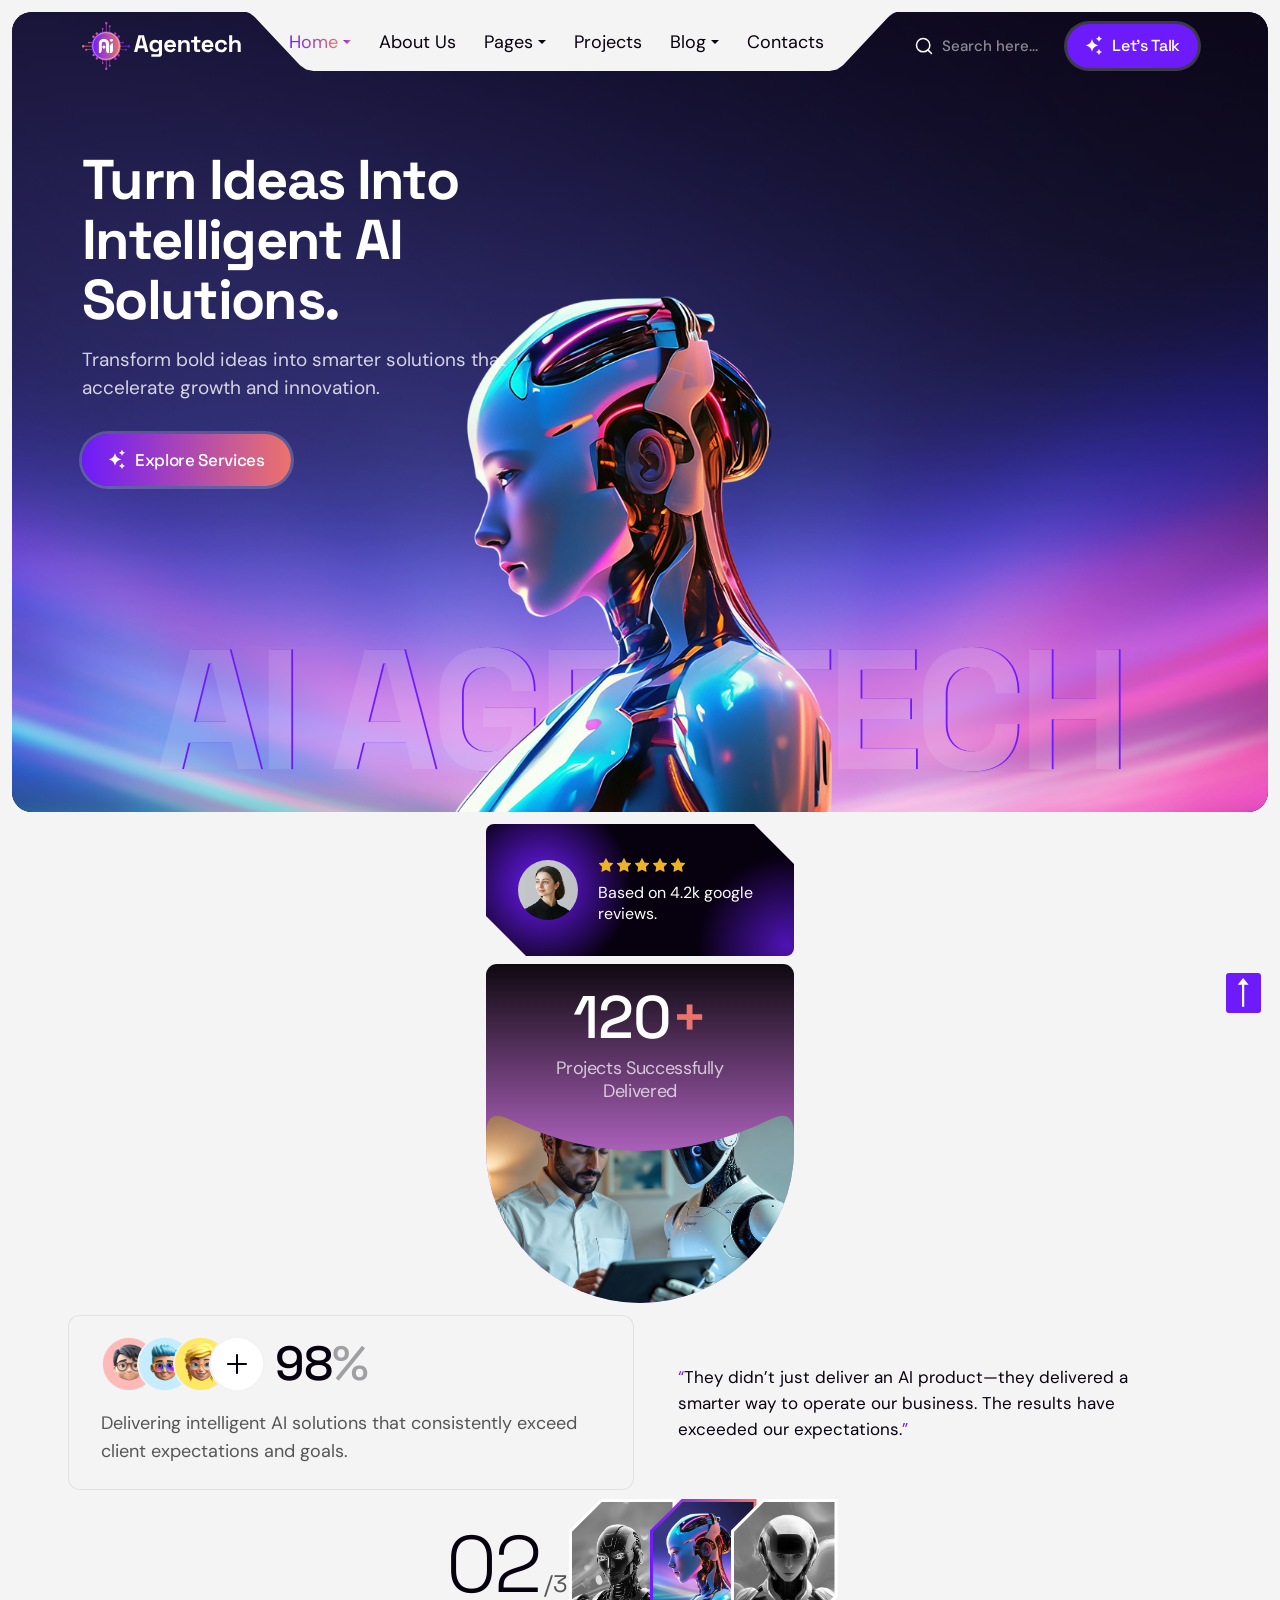
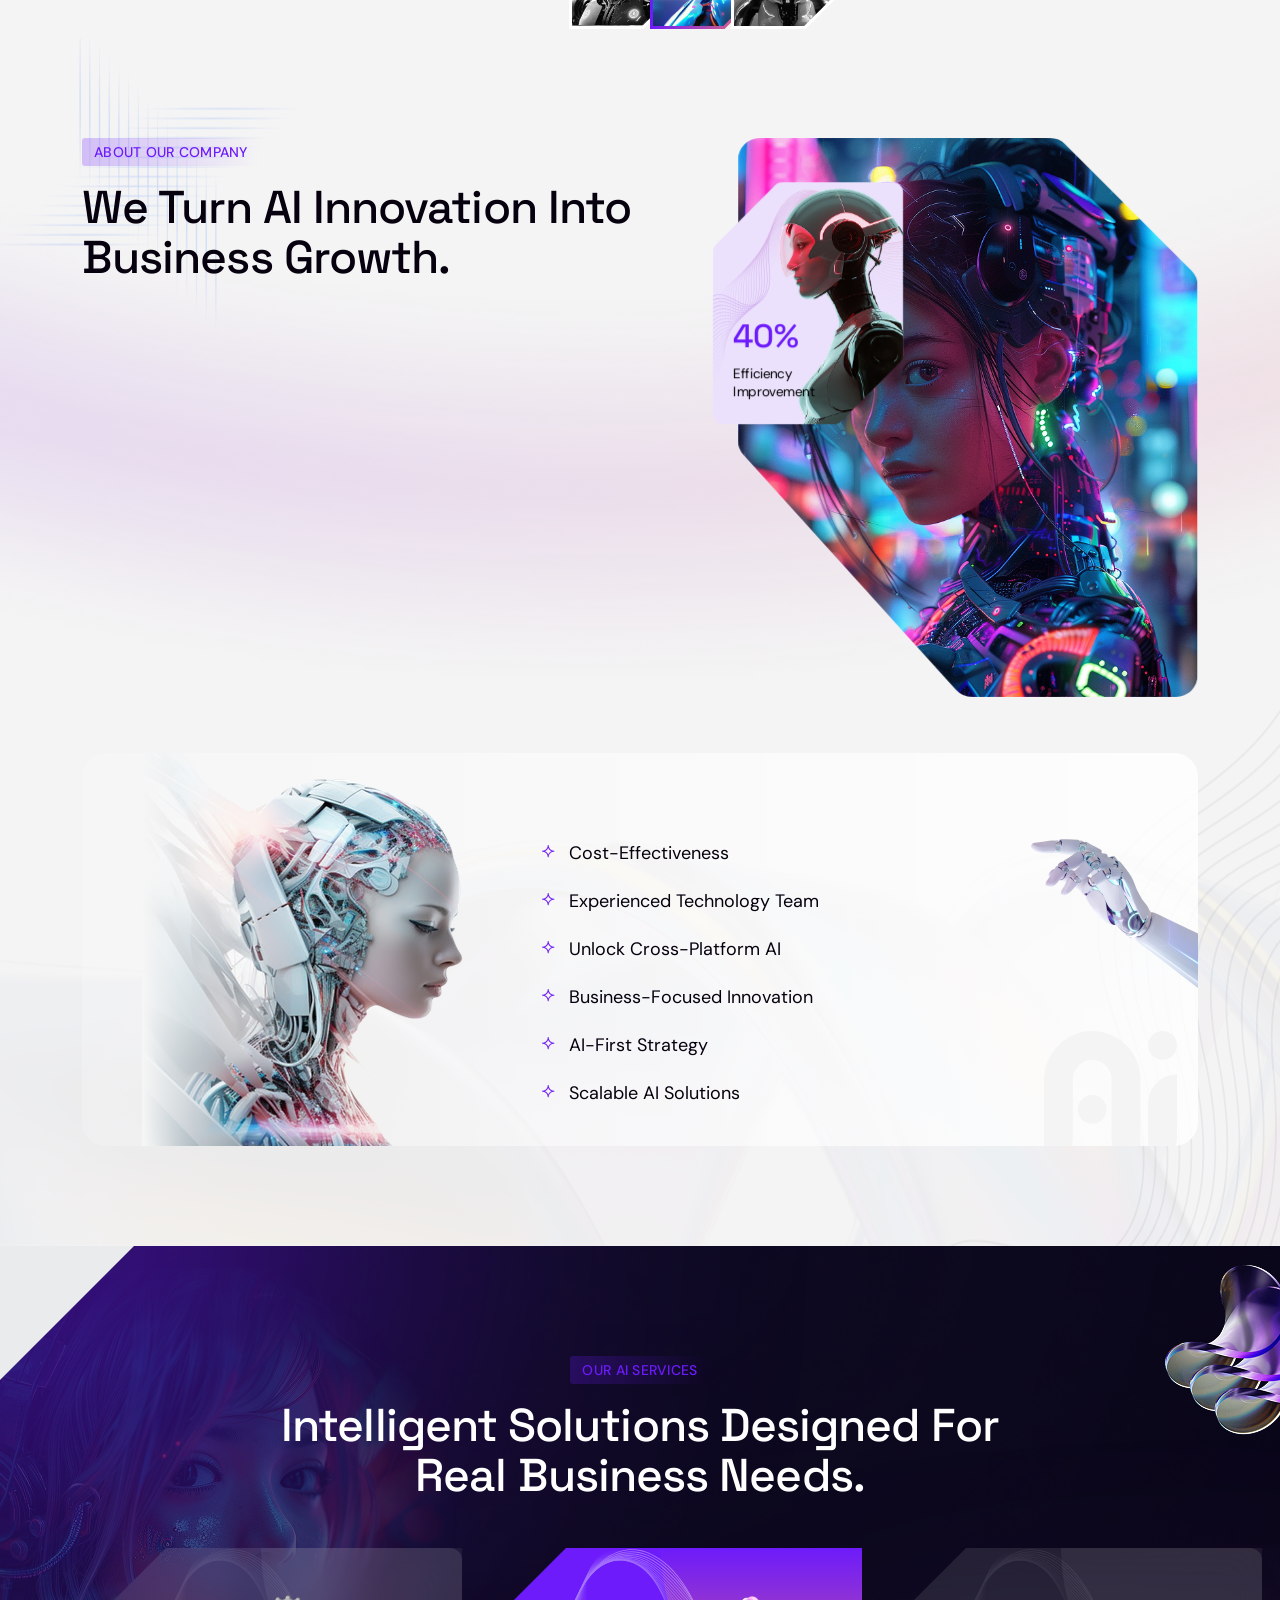
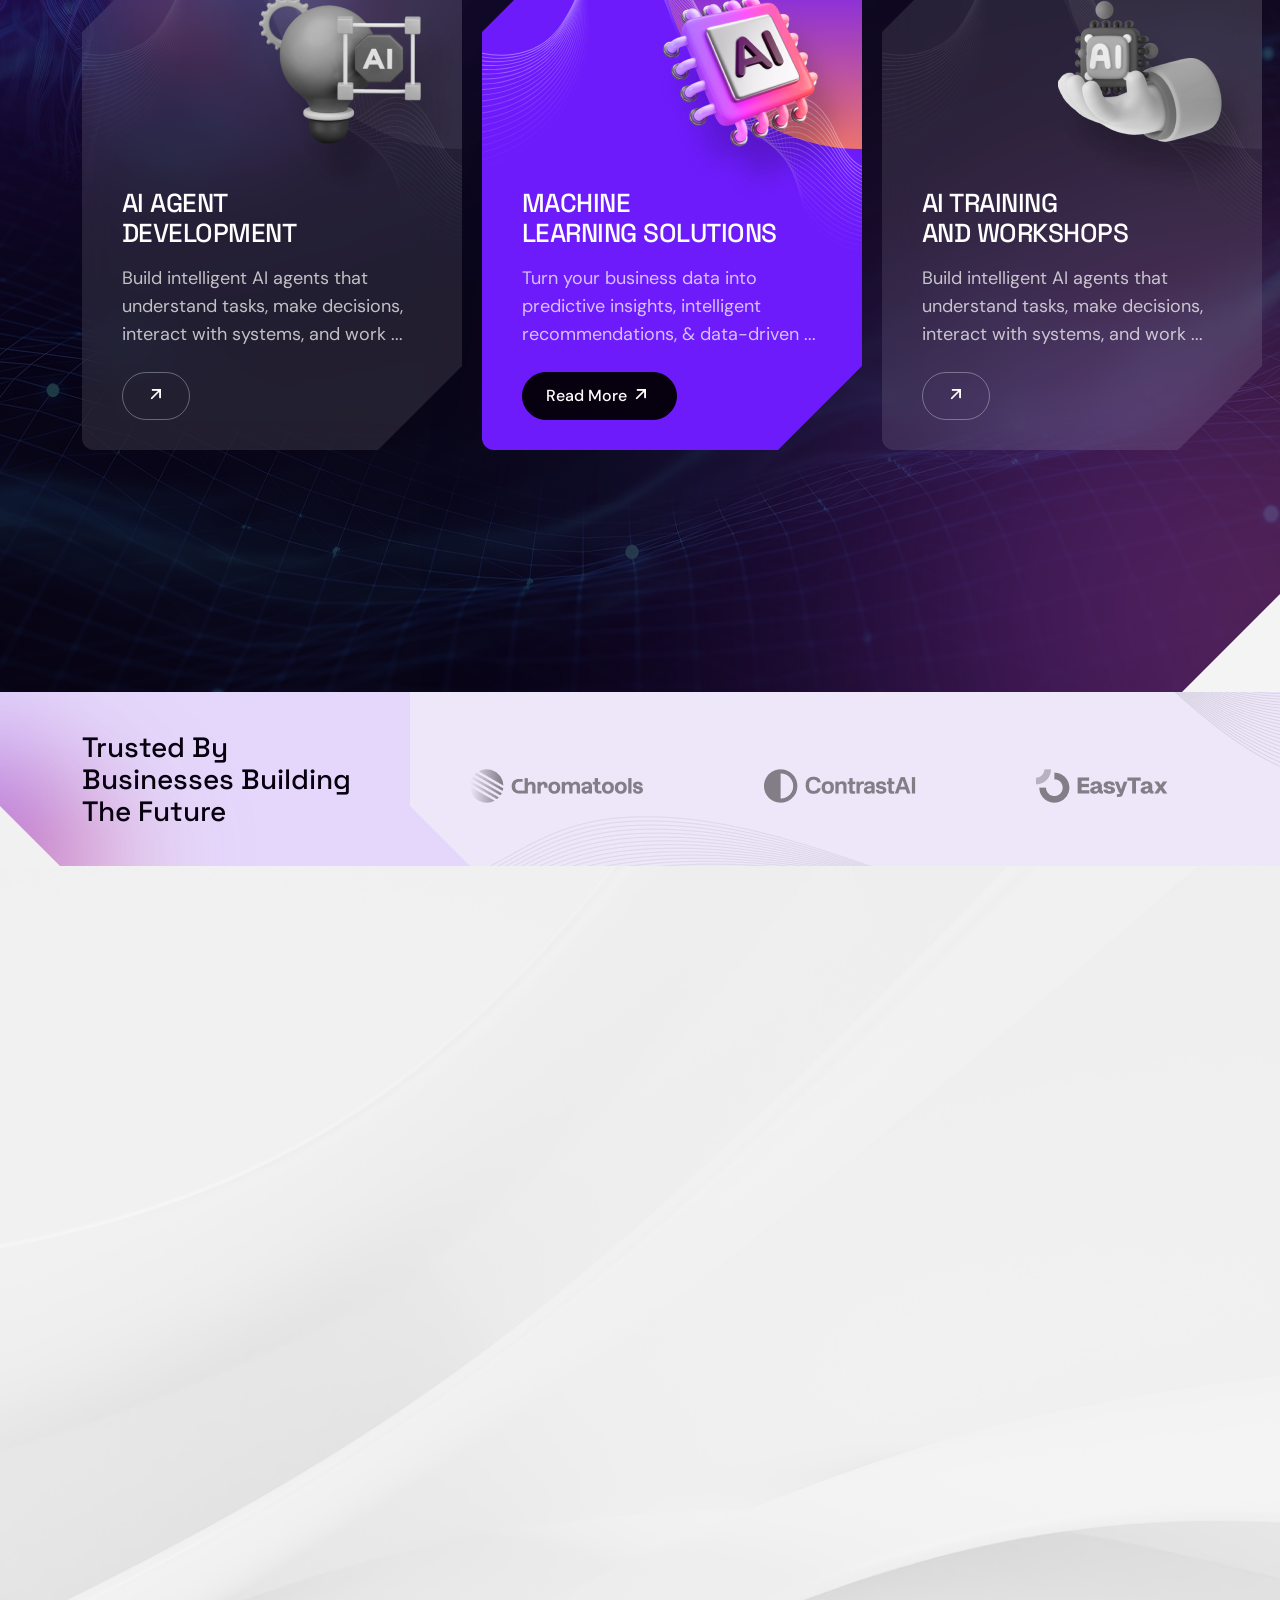
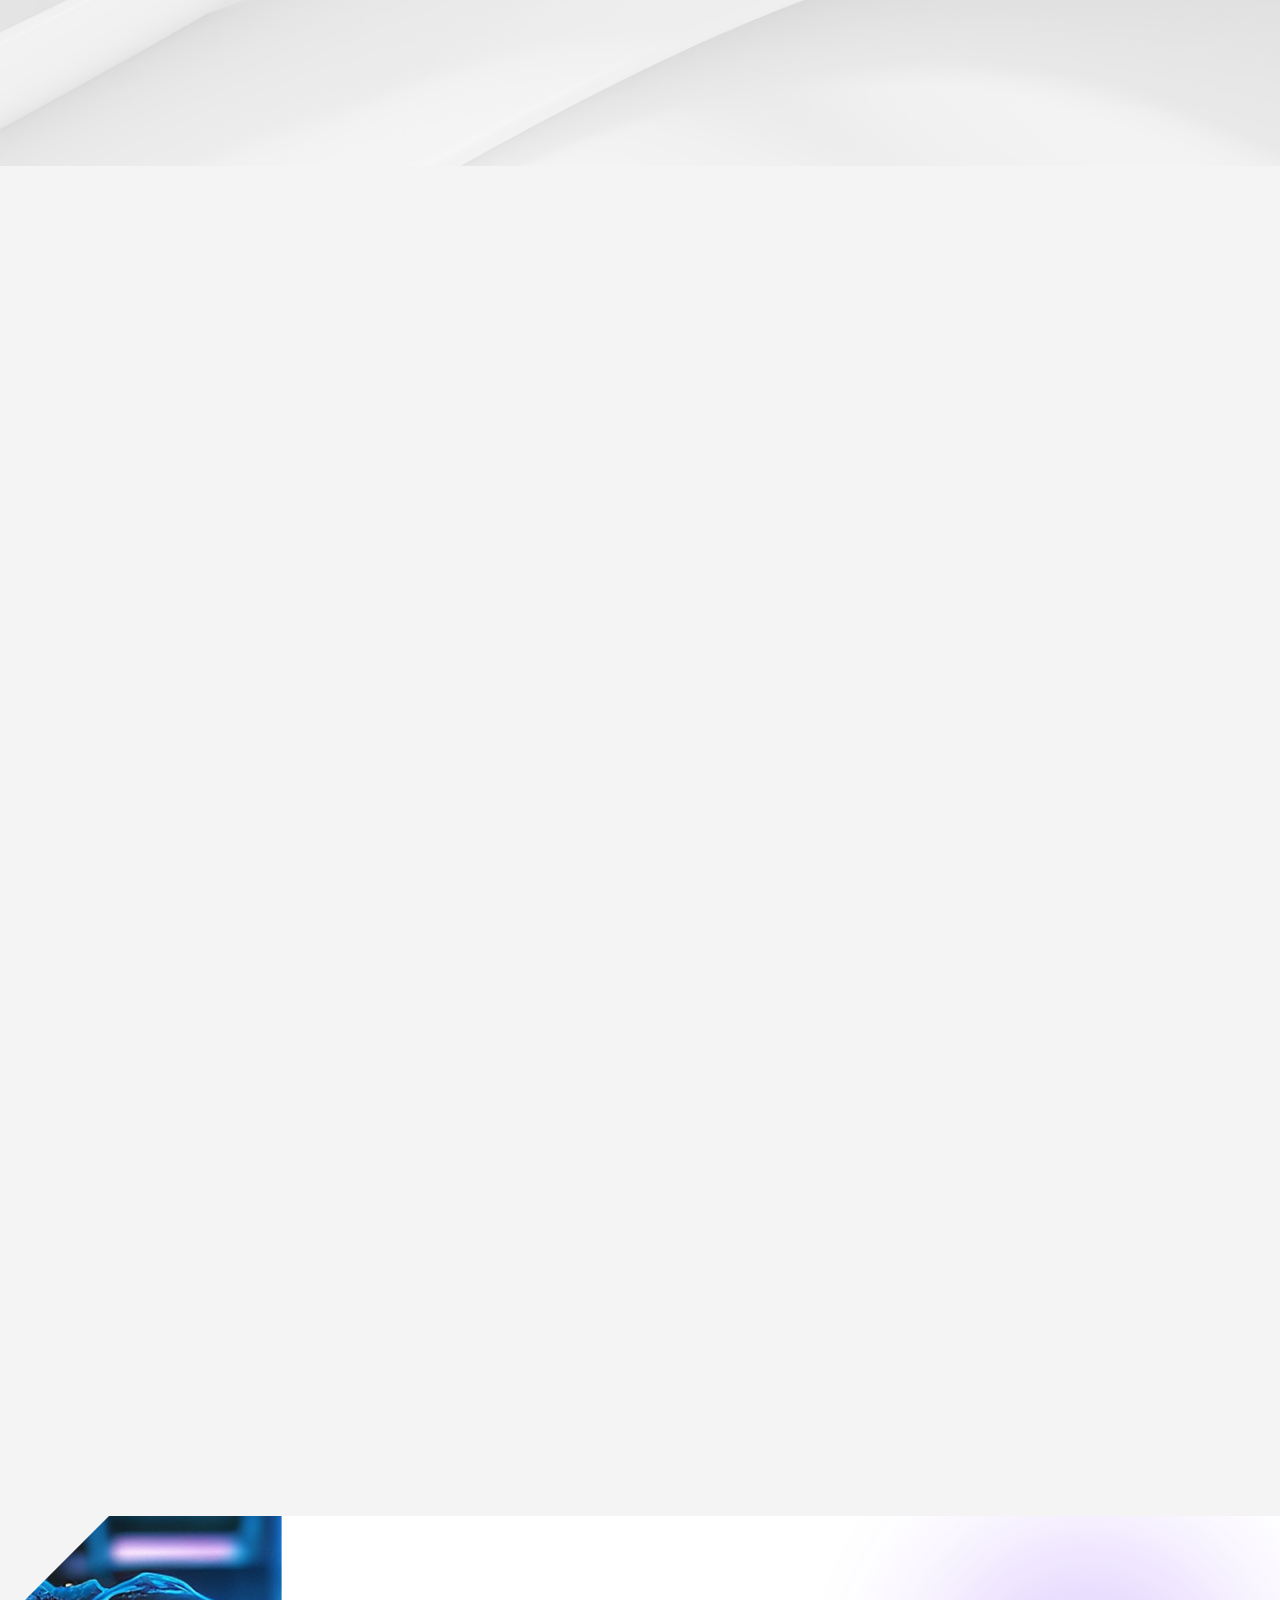
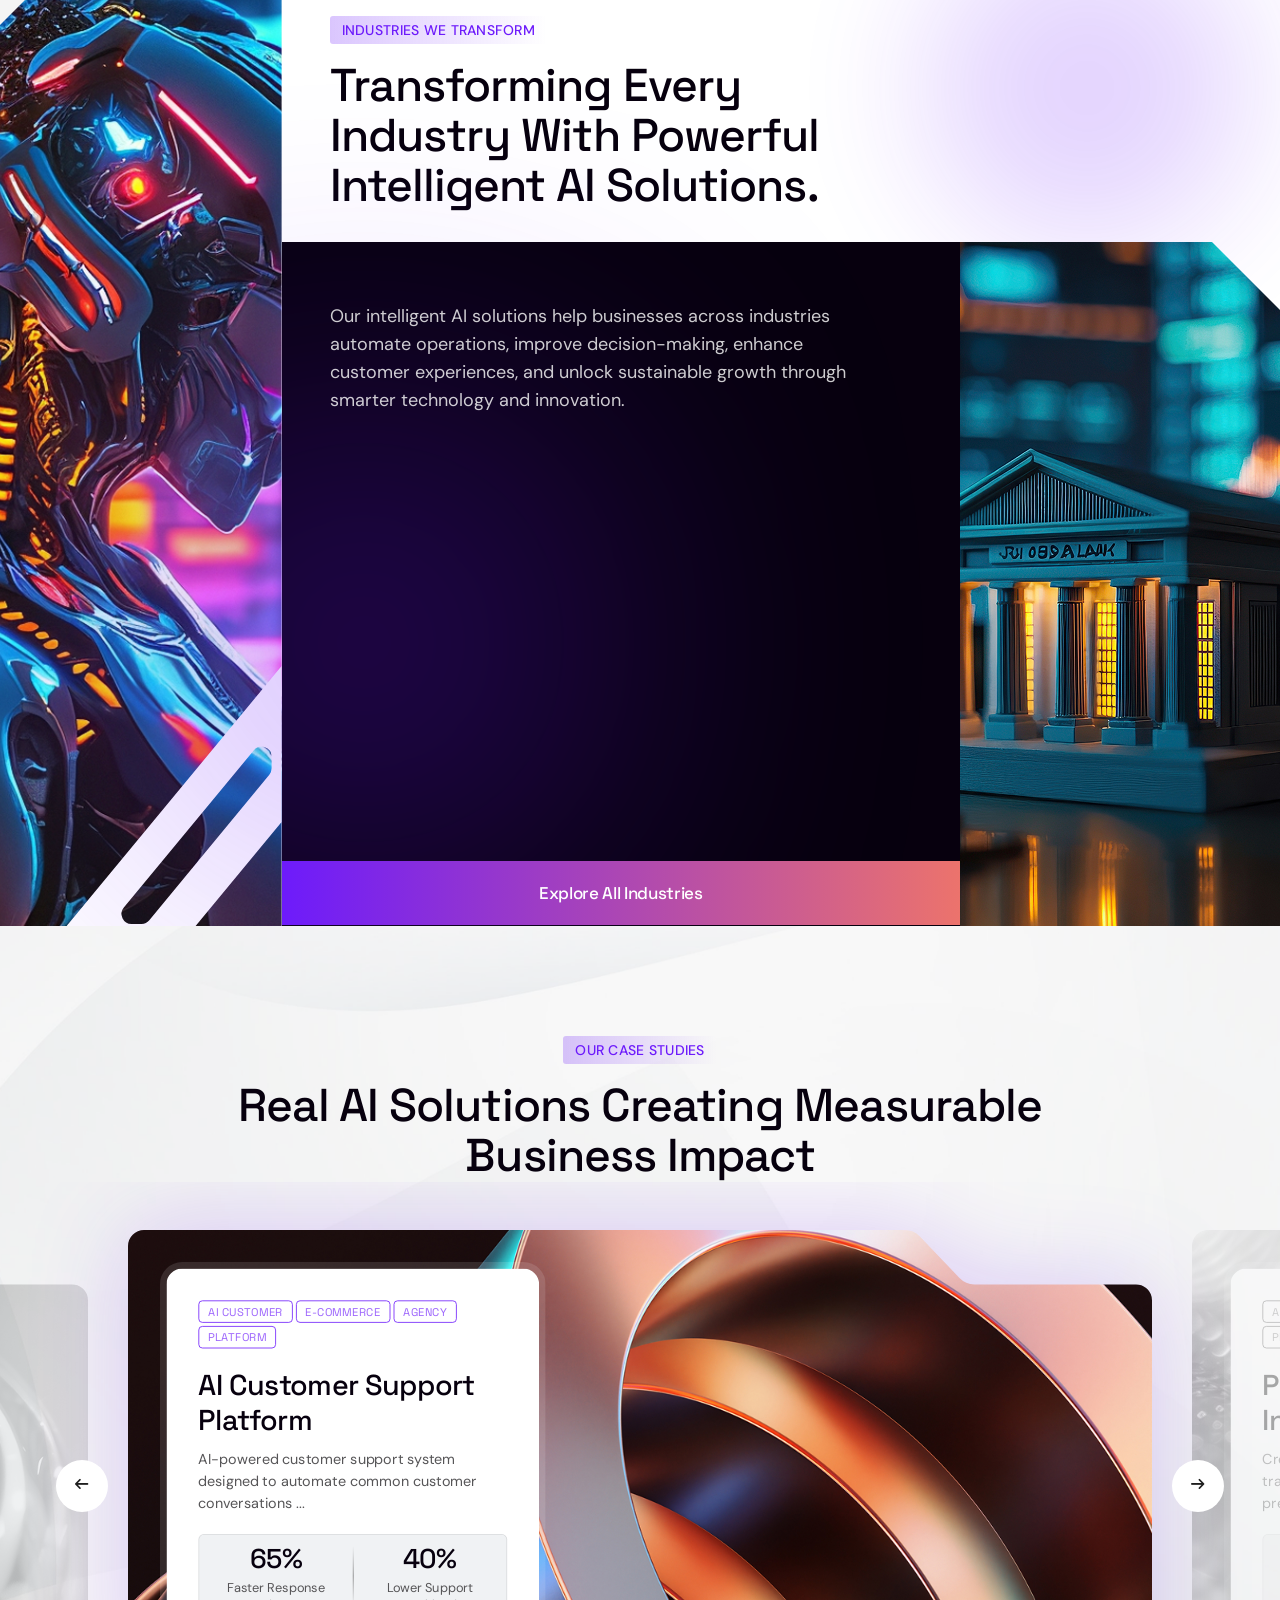
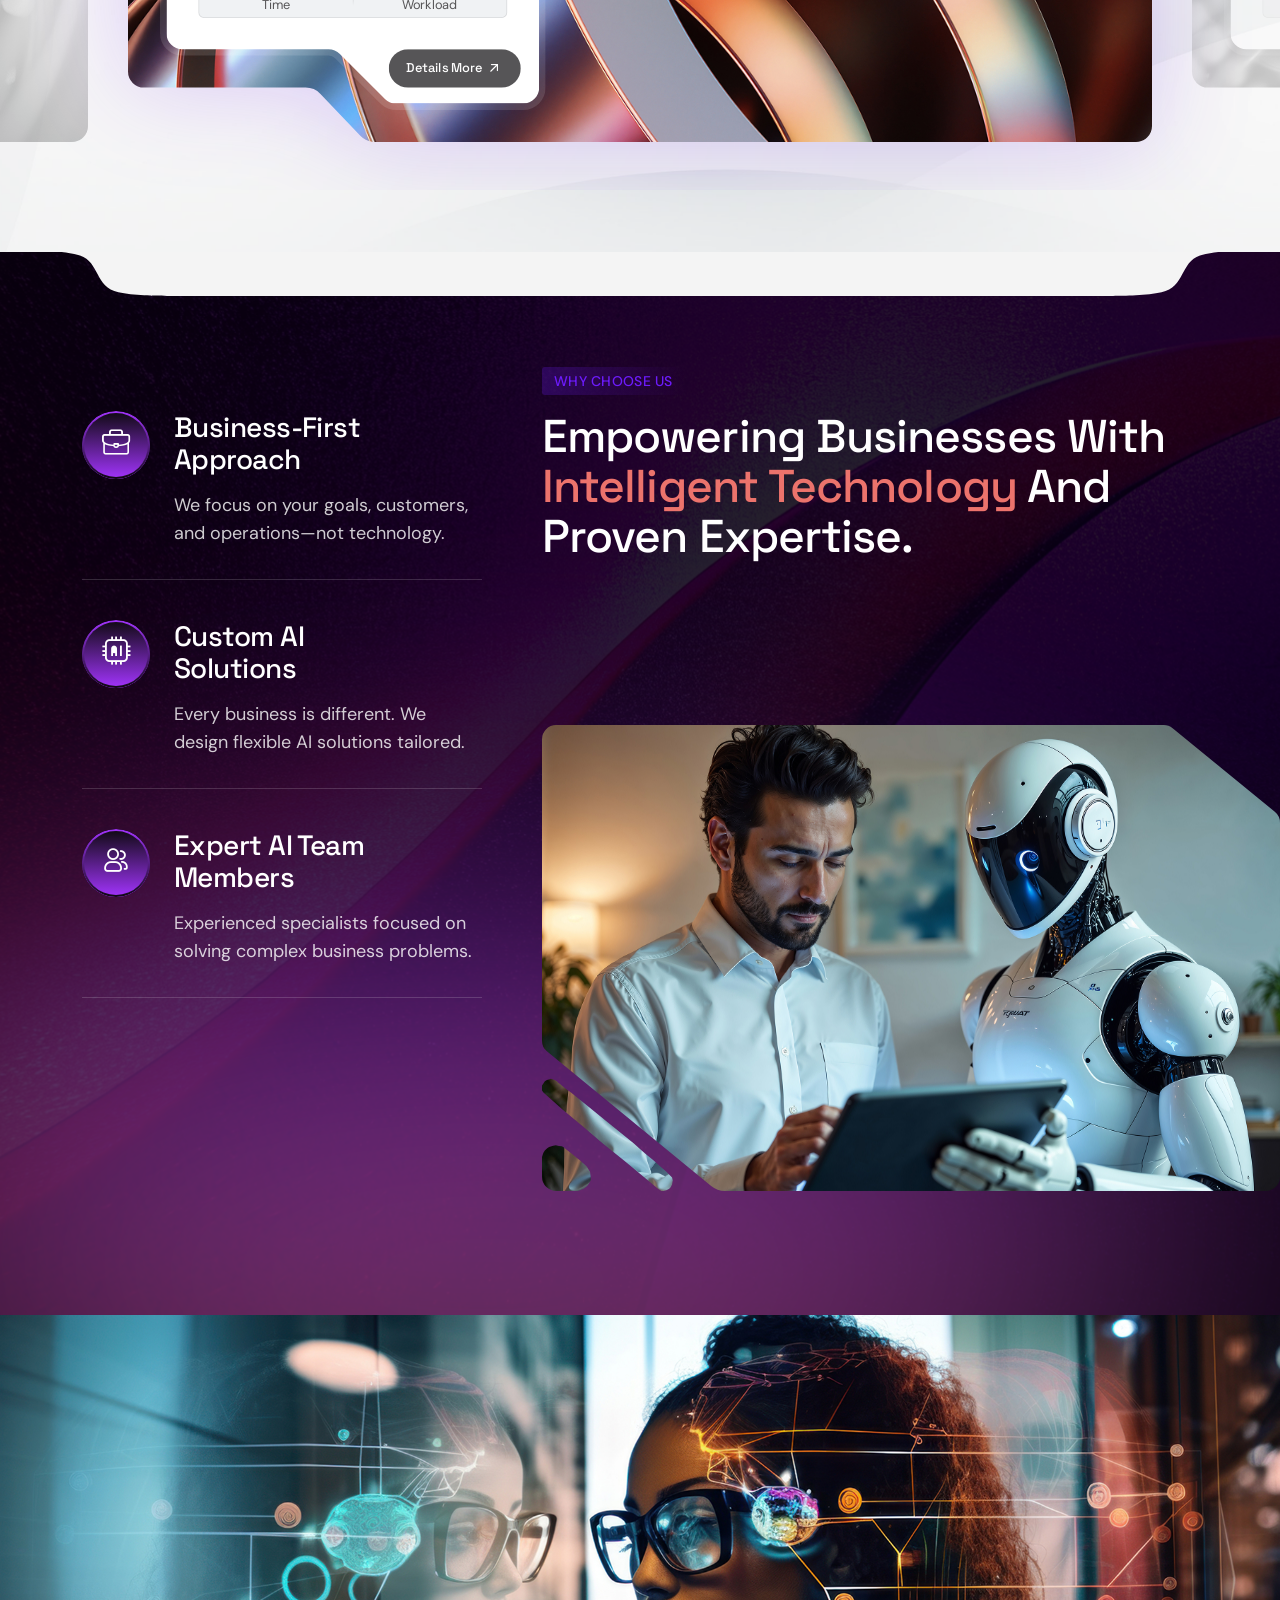
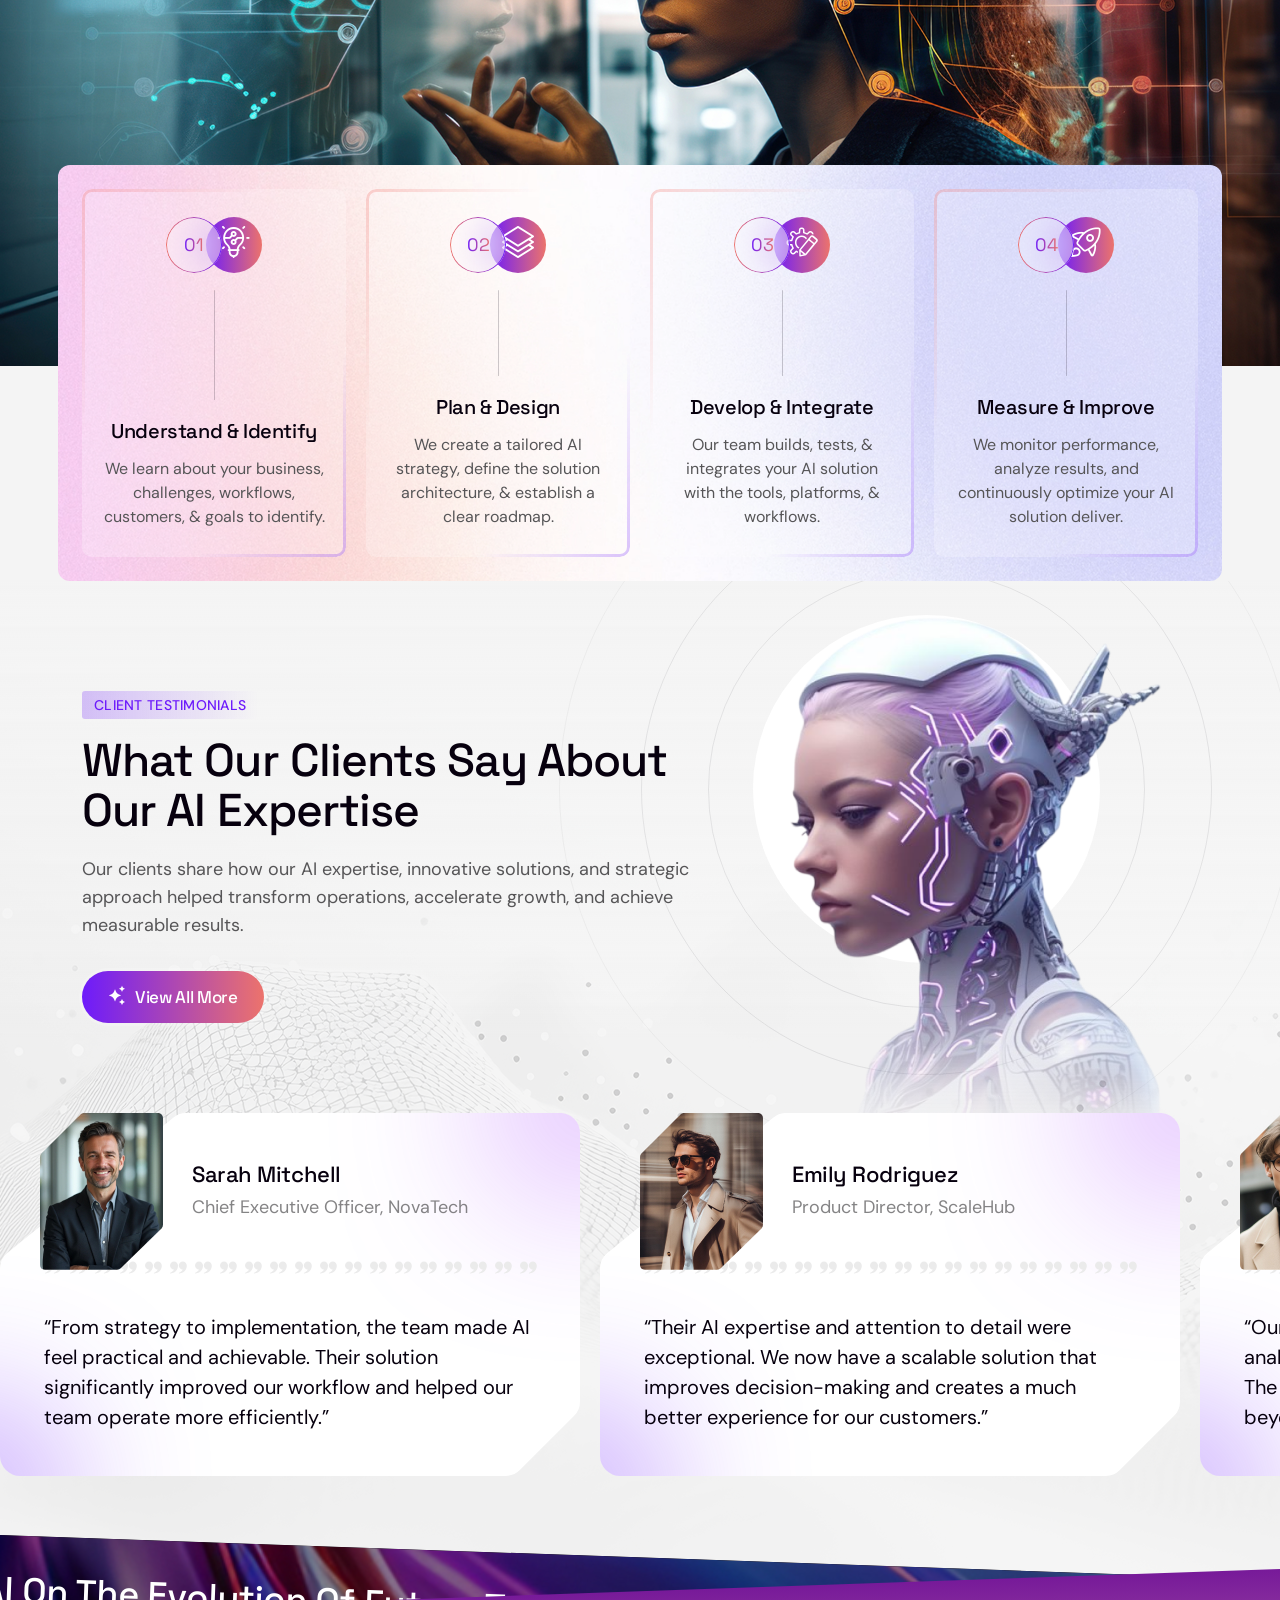
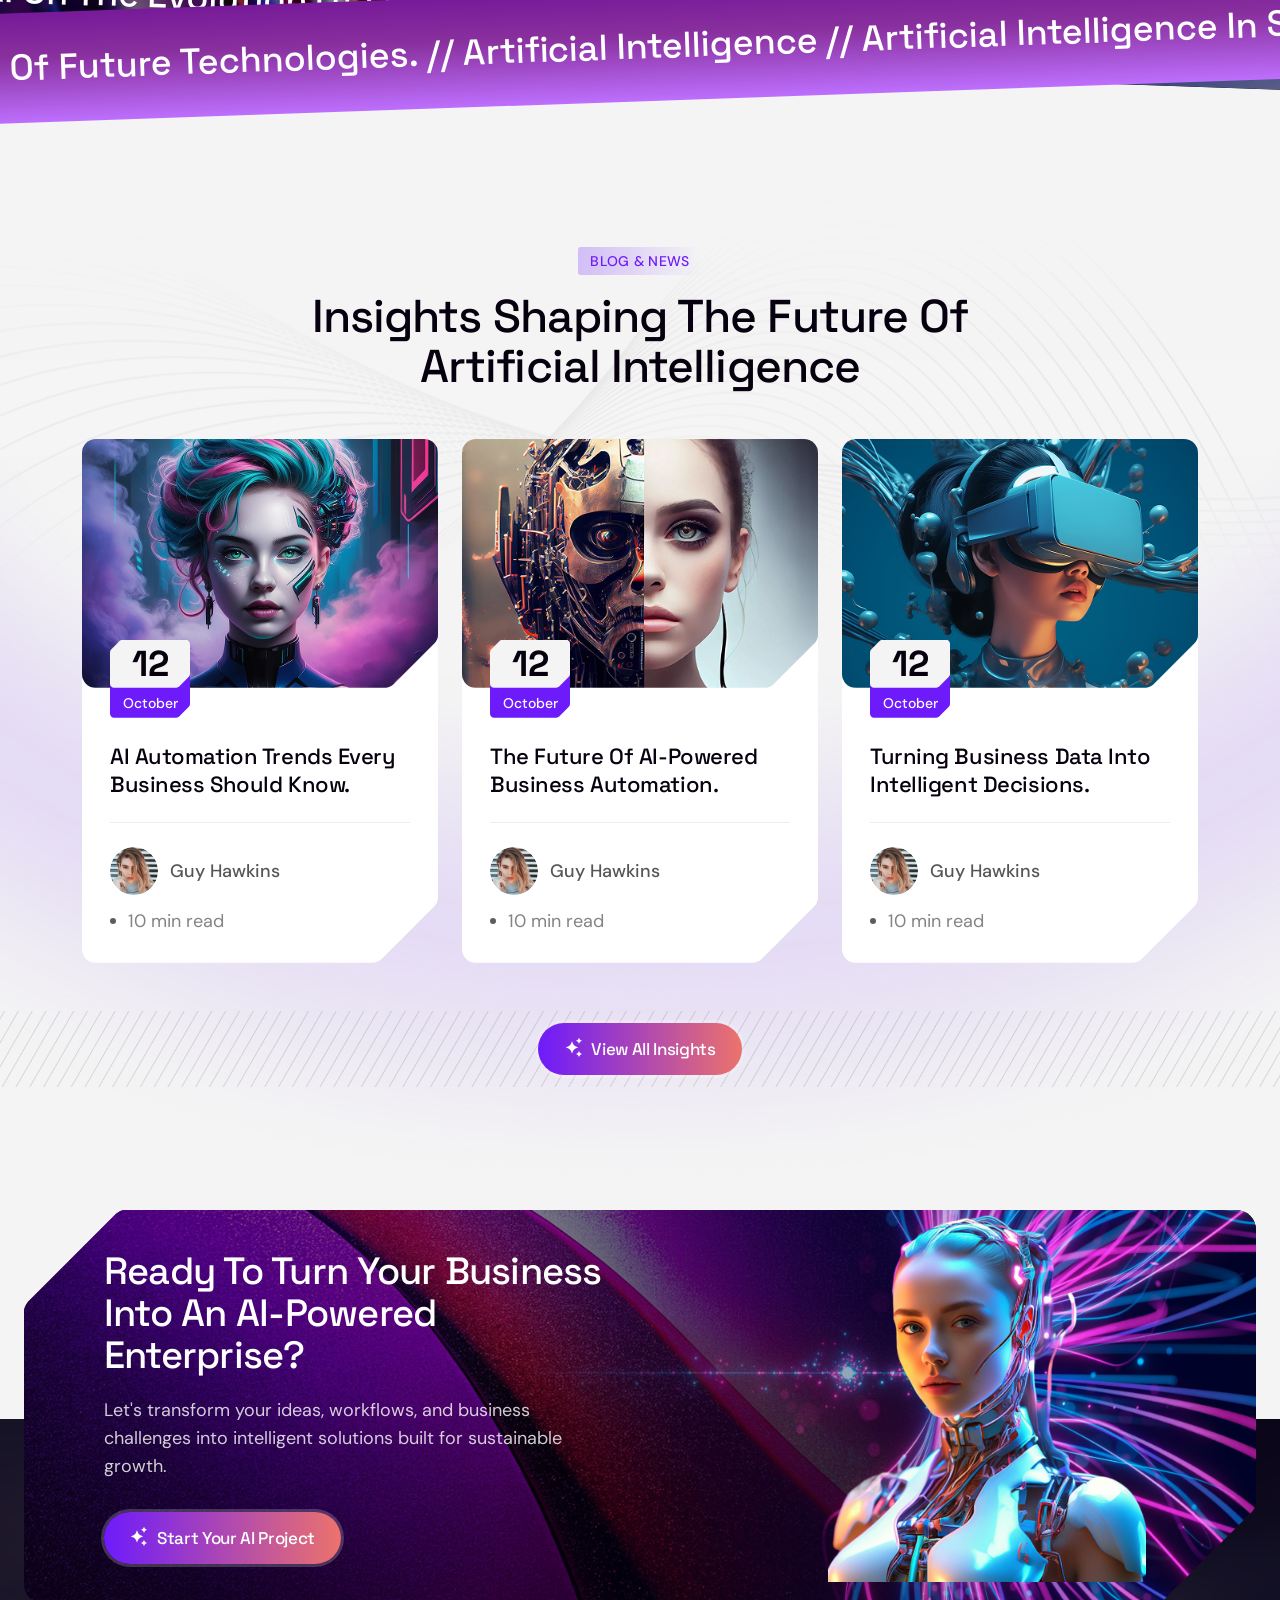
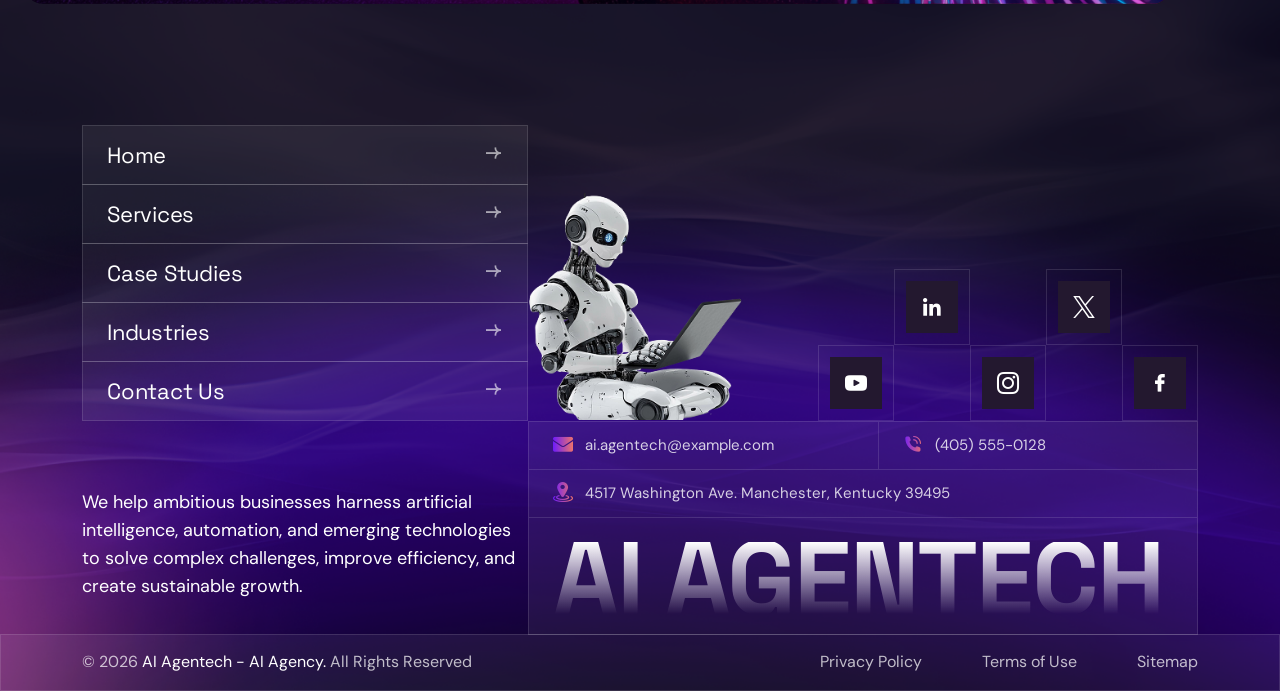
<file: index.html>
<!Doctype html>
<html class="no-js" lang="zxx">
    
    <head>
        <meta charset="utf-8">
        <meta http-equiv="x-ua-compatible" content="ie=edge">
        <title>AI Agentech - AI Agency & Technology WordPress Theme</title>
        <meta name="description" content="">
        <meta name="viewport" content="width=device-width, initial-scale=1">
		<link rel="shortcut icon" type="image/x-icon" href="assets/img/favicon.png">
        <!-- Place favicon.ico in the root directory -->


		<!-- all-CSS-link-here -->
        <link rel="stylesheet" href="assets/css/bootstrap.min.css">
        <link rel="stylesheet" href="assets/css/swiper-bundle.min.css">
        <link rel="stylesheet" href="assets/css/all.min.css">
        <link rel="stylesheet" href="assets/css/odometer.min.css">
        <link rel="stylesheet" href="assets/css/nice-select.css">
        <link rel="stylesheet" href="assets/css/animate.css">
        <link rel="stylesheet" href="assets/css/magnific-popup.css">
        <link rel="stylesheet" href="assets/css/nice-select.css">
        <link rel="stylesheet" href="assets/css/flaticon_ai_agentech.css">
        <link rel="stylesheet" href="assets/css/main.css">
    </head>

    <body class="ag-home-1" >

            
        <div class="ag-home-1-wrapper ">

            <!-- start preloader -->
            <div class="ag-preloader-1" role="status" aria-label="Loading AI Agentech">
                <div class="ag-preloader-1-logo">
                    <div class="ag-preloader-1-logo-img wa-img-contain">
                        <img src="assets/img/logo/logo-agentech.svg" alt="AI Agentech">
                    </div>
                    <div class="ag-preloader-1-shine" data-mask-image="assets/img/logo/logo-agentech.svg"></div>
                </div>
            </div>
            <!-- end preloader -->


            <!-- header-start -->
            <header class="ag-header-1-area">
                <div class="container ag-container-1">
                    <div class="ag-header-1-wrap">

                        <!-- logo -->
                        <div class="ag-header-1-logo-box">
                            <a href="index.html" class="ag-header-1-logo-elm" aria-label="AI Agentech">
                                <div class="ag-header-1-logo-img wa-img-contain">
                                    <img src="assets/img/logo/logo-agentech.svg" alt="AI Agentech">
                                </div>
                            </a>
                        </div>

                        <!-- menu -->
                        <div class="ag-header-1-menu d-xl-block d-none">
                            <nav class="ag-main-navigation">
                                <ul id="main-nav" class="nav navbar-nav">

                                    <li class="dropdown active">
                                        <a href="#">
                                            <span class="text">Home</span>
                                            <span class="menu-arrow"></span>
                                        </a>
                                        <ul class="dropdown-menu clearfix">
                                            <li><a href="index.html">Home One</a></li>
                                            <li><a href="index-2.html">Home Two</a></li>
                                            <li><a href="index-3.html">Home Three</a></li>
                                        </ul>
                                    </li>

                                    <li>
                                        <a href="about-us.html"><span class="text">About Us</span></a>
                                    </li>

                                    <li class="dropdown">
                                        <a href="#">
                                            <span class="text">Pages</span>
                                            <span class="menu-arrow"></span>
                                        </a>
                                        <ul class="dropdown-menu clearfix">
                                            <li><a href="team.html">Our Team</a></li>
                                            <li><a href="pricing.html">Pricing</a></li>
                                            <li><a href="testimonial.html">Testimonial</a></li>
                                            <li><a href="faqs.html">FAQs</a></li>
                                            <li><a href="404.html">404</a></li>
                                        </ul>
                                    </li>

                                    <li>
                                        <a href="projects.html"><span class="text">Projects</span></a>
                                    </li>

                                    <li class="dropdown">
                                        <a href="#">
                                            <span class="text">Blog</span>
                                            <span class="menu-arrow"></span>
                                        </a>
                                        <ul class="dropdown-menu clearfix">
                                            <li><a href="blog.html">Blog Grid</a></li>
                                            <li><a href="blog-details.html">Blog Details</a></li>
                                        </ul>
                                    </li>

                                    <li>
                                        <a href="contact-us.html"><span class="text">Contacts</span></a>
                                    </li>

                                </ul>
                            </nav>
                        </div>

                        <!-- action-link -->
                        <div class="ag-header-1-action-link">

                            <!-- search-btn -->
                            <button type="button" class="ag-search-btn-1 search_btn_toggle" aria-label="Search">
                                <svg width="20" height="20" viewBox="0 0 20 20" fill="none" aria-hidden="true"><path d="M15.8333 9.16667C15.8333 12.8486 12.8486 15.8333 9.16667 15.8333C5.48477 15.8333 2.5 12.8486 2.5 9.16667C2.5 5.48477 5.48477 2.5 9.16667 2.5C12.8486 2.5 15.8333 5.48477 15.8333 9.16667Z" stroke="currentColor" stroke-width="1.5" stroke-linecap="round" stroke-linejoin="round"/><path d="M17.5 17.5L13.875 13.875" stroke="currentColor" stroke-width="1.5" stroke-linecap="round" stroke-linejoin="round"/></svg>
                                <span class="text">Search here...</span>
                            </button>

                            <!-- talk-btn -->
                            <a href="contact-us.html" class="ag-header-1-button">
                                <span class="icon"><i class="flaticon-ai flaticon"></i></span>
                                <span class="text">Let’s Talk</span>
                            </a>

                            <!-- offcanvas-btn -->
                            <button type="button" class="ag-offcanvas-btn-1 offcanvas_toggle" aria-label="Open menu">
                                <i class="fa-solid fa-bars"></i>
                            </button>
                        </div>

                    </div>
                </div>
            </header>
            <!-- header-end -->

            <!-- hero-start -->
            <section class="ag-hero-1-area">

                <!-- shared svg: the star of the review card and the letters of the watermark, drawn once -->
                <svg width="0" height="0" style="position: absolute;" aria-hidden="true">
                    <defs>
                        <path id="ag-watermark-path" d="M-9.53674e-07 207.06L53.36 4.05998H120.06L173.42 207.06H133.98L122.96 162.4H50.46L39.44 207.06H-9.53674e-07ZM59.45 127.02H113.97L89.32 28.13H84.1L59.45 127.02ZM186.119 207.06V4.05998H224.399V207.06H186.119ZM295.698 207.06L349.058 4.05998H415.758L469.118 207.06H429.678L418.658 162.4H346.158L335.138 207.06H295.698ZM355.148 127.02H409.668L385.018 28.13H379.798L355.148 127.02ZM550.298 211.12C536.378 211.12 523.714 208.027 512.308 201.84C501.094 195.46 492.104 186.277 485.338 174.29C478.764 162.11 475.478 147.32 475.478 129.92V81.2C475.478 55.1 482.824 35.09 497.518 21.17C512.211 7.05665 532.124 -1.57356e-05 557.258 -1.57356e-05C582.198 -1.57356e-05 601.434 6.66998 614.968 20.01C628.694 33.1567 635.558 51.04 635.558 73.66V74.82H597.858V72.5C597.858 65.3467 596.311 58.87 593.218 53.07C590.318 47.27 585.871 42.7267 579.878 39.44C573.884 35.96 566.344 34.22 557.258 34.22C543.724 34.22 533.091 38.3767 525.358 46.69C517.624 55.0033 513.758 66.3133 513.758 80.62V130.5C513.758 144.613 517.624 156.02 525.358 164.72C533.091 173.227 543.918 177.48 557.838 177.48C571.758 177.48 581.908 173.807 588.288 166.46C594.668 159.113 597.858 149.833 597.858 138.62V135.72H549.718V103.24H635.558V207.06H600.178V187.63H594.958C593.604 190.917 591.381 194.397 588.288 198.07C585.388 201.743 580.941 204.837 574.948 207.35C568.954 209.863 560.738 211.12 550.298 211.12ZM660.529 207.06V4.05998H791.029V38.86H698.809V87.29H782.909V122.09H698.809V172.26H792.769V207.06H660.529ZM809.506 207.06V4.05998H882.296L922.606 180.96H927.826V4.05998H965.526V207.06H892.736L852.426 30.16H847.206V207.06H809.506ZM1039.16 207.06V38.86H980.003V4.05998H1136.6V38.86H1077.44V207.06H1039.16ZM1151.07 207.06V4.05998H1281.57V38.86H1189.35V87.29H1273.45V122.09H1189.35V172.26H1283.31V207.06H1151.07ZM1377.19 211.12C1352.05 211.12 1332.14 204.16 1317.45 190.24C1302.75 176.127 1295.41 156.02 1295.41 129.92V81.2C1295.41 55.1 1302.75 35.09 1317.45 21.17C1332.14 7.05665 1352.05 -1.57356e-05 1377.19 -1.57356e-05C1402.13 -1.57356e-05 1421.36 6.86332 1434.9 20.59C1448.62 34.1233 1455.49 52.78 1455.49 76.56V78.3H1417.79V75.4C1417.79 63.4133 1414.4 53.5533 1407.64 45.82C1401.06 38.0867 1390.91 34.22 1377.19 34.22C1363.65 34.22 1353.02 38.3767 1345.29 46.69C1337.55 55.0033 1333.69 66.3133 1333.69 80.62V130.5C1333.69 144.613 1337.55 155.923 1345.29 164.43C1353.02 172.743 1363.65 176.9 1377.19 176.9C1390.91 176.9 1401.06 173.033 1407.64 165.3C1414.4 157.373 1417.79 147.513 1417.79 135.72V130.5H1455.49V134.56C1455.49 158.34 1448.62 177.093 1434.9 190.82C1421.36 204.353 1402.13 211.12 1377.19 211.12ZM1475.08 207.06V4.05998H1513.36V87.87H1588.76V4.05998H1627.04V207.06H1588.76V122.67H1513.36V207.06H1475.08Z"/>
                        <clipPath id="ag-watermark-clip"><use href="#ag-watermark-path"/></clipPath>
                        <mask id="ag-watermark-mask" maskUnits="userSpaceOnUse" x="-10" y="-10" width="1660" height="232">
                            <rect x="-10" y="-10" width="1660" height="232" fill="#fff"/>
                            <use href="#ag-watermark-path" fill="#000"/>
                        </mask>
                        <g id="ag-watermark-edge" mask="url(#ag-watermark-mask)"><use href="#ag-watermark-path" transform="translate(3 0)" fill="#6D1BFB"/></g>
                    </defs>
                    <symbol id="ag-star-1" viewBox="0 0 16 16"><path d="M14.9555 6.87499L11.841 9.91099L12.5765 14.199C12.6085 14.3865 12.5315 14.576 12.3775 14.688C12.2905 14.7515 12.187 14.7835 12.0835 14.7835C12.004 14.7835 11.924 14.7645 11.851 14.726L7.99996 12.7015L4.14946 14.7255C3.98146 14.8145 3.77696 14.8 3.62296 14.6875C3.46896 14.5755 3.39196 14.386 3.42396 14.1985L4.15946 9.91049L1.04446 6.87499C0.908456 6.74199 0.858956 6.54299 0.917956 6.36249C0.976956 6.18199 1.13346 6.04949 1.32196 6.02199L5.62646 5.39699L7.55146 1.49599C7.71996 1.15449 8.27996 1.15449 8.44846 1.49599L10.3735 5.39699L14.678 6.02199C14.8665 6.04949 15.023 6.18149 15.082 6.36249C15.141 6.54349 15.0915 6.74149 14.9555 6.87499Z" fill="#EDB325"/></symbol>
                </svg>

                <!-- panel: the dark rounded stage. The slider is three layers: the pictures behind (a swiper that only follows the front one),
                     and the robot with the text in front (the swiper that is driven) with the ghost title (one for all the slides) behind them -->
                <div class="ag-hero-1-panel wa-fix">
                    <div class="ag-hero-1-slider">

                        <!-- back -->
                        <div class="ag-hero-1-slider-back swiper">
                            <div class="swiper-wrapper">

                                <div class="swiper-slide is-current">
                                    <div class="ag-hero-1-bg wa-img-cover wa-fix">
                                        <img src="assets/img/hero/h1-bg-img.png" alt="">
                                    </div>
                                    <div class="ag-hero-1-shade"></div>
                                </div>

                                <div class="swiper-slide">
                                    <div class="ag-hero-1-bg wa-img-cover wa-fix">
                                        <img src="assets/img/hero/h1-bg-img-2.png" alt="">
                                    </div>
                                    <div class="ag-hero-1-shade"></div>
                                </div>

                                <div class="swiper-slide">
                                    <div class="ag-hero-1-bg wa-img-cover wa-fix">
                                        <img src="assets/img/hero/h1-bg-img-3.png" alt="">
                                    </div>
                                    <div class="ag-hero-1-shade"></div>
                                </div>

                            </div>
                        </div>

                        <!-- front -->
                        <div class="ag-hero-1-slider-front swiper">

                            <!-- watermark: one for all the slides, brought in again by main.js on every slide change -->
                            <div class="ag-hero-1-watermark" aria-hidden="true">
                                <div class="glass"></div>
                                <svg class="edge" width="1634" height="212" viewBox="0 0 1634 212"><use href="#ag-watermark-edge"></use></svg>
                            </div>

                            <div class="swiper-wrapper">

                                <div class="swiper-slide ag-hero-1-slide">
                                    <div class="ag-hero-1-main is-1 wa-img-contain">
                                        <img src="assets/img/hero/h1-main-img.png" alt="AI robot">
                                    </div>
                                    <div class="ag-hero-1-wrap">
                                    <div class="container ag-container-1">
                                        <div class="ag-hero-1-content">
                                            <h1 class="ag-hero-title-1 ag-hero-1-title">Turn Complex Challenges Into AI Solutions.</h1>
                                            <p class="ag-p-1 ag-hero-1-text">We create intelligent AI solutions, automation systems, and digital experiences</p>
                                            <a href="about-us.html" class="ag-pr-btn-1">
                                                <span class="icon"><i class="flaticon-ai flaticon"></i></span>
                                                <span class="text">Discover More</span>
                                            </a>
                                        </div>
                                    </div>
                                </div>
                                </div>

                                <div class="swiper-slide ag-hero-1-slide">
                                    <div class="ag-hero-1-main is-2 wa-img-contain">
                                        <img src="assets/img/hero/h1-main-img-2.png" alt="AI robot">
                                    </div>
                                    <div class="ag-hero-1-wrap">
                                    <div class="container ag-container-1">
                                        <div class="ag-hero-1-content">
                                            <h2 class="ag-hero-title-1 ag-hero-1-title">Turn Ideas Into Intelligent AI Solutions.</h2>
                                            <p class="ag-p-1 ag-hero-1-text">Transform bold ideas into smarter solutions that accelerate growth and innovation.</p>
                                            <a href="services.html" class="ag-pr-btn-1">
                                                <span class="icon"><i class="flaticon-ai flaticon"></i></span>
                                                <span class="text">Explore Services</span>
                                            </a>
                                        </div>
                                    </div>
                                </div>
                                </div>

                                <div class="swiper-slide ag-hero-1-slide">
                                    <div class="ag-hero-1-main is-3 wa-img-contain">
                                        <img src="assets/img/hero/h1-main-img-3.png" alt="AI robot">
                                    </div>
                                    <div class="ag-hero-1-wrap">
                                    <div class="container ag-container-1">
                                        <div class="ag-hero-1-content">
                                            <h2 class="ag-hero-title-1 ag-hero-1-title">Build Smarter Businesses With Powerful AI</h2>
                                            <p class="ag-p-1 ag-hero-1-text">We create intelligent AI solutions that automate work flows, accelerate growth, transform businesses.</p>
                                            <a href="projects.html" class="ag-pr-btn-1">
                                                <span class="icon"><i class="flaticon-ai flaticon"></i></span>
                                                <span class="text">View Case Studies</span>
                                            </a>
                                        </div>
                                    </div>
                                </div>
                                </div>

                            </div>
                        </div>

                    </div>
                </div>

                <!-- cut-outs: the light shapes that carve the bottom corners of the panel -->
                <div class="ag-hero-1-cut is-left"></div>
                <div class="ag-hero-1-cut is-right"></div>

                <!-- social -->
                <div class="ag-hero-1-social">
                    <span class="line"></span>
                    <div class="links">
                        <a href="#" aria-label="Facebook"><i class="fa-brands fa-facebook-f"></i></a>
                        <a href="#" aria-label="LinkedIn"><i class="fa-brands fa-linkedin-in"></i></a>
                        <a href="#" aria-label="X"><i class="fa-brands fa-x-twitter"></i></a>
                        <a href="#" aria-label="Instagram"><i class="fa-brands fa-instagram"></i></a>
                    </div>
                    <span class="line"></span>
                </div>

                <!-- cards on the right -->
                <div class="ag-hero-1-card-wrap">

                    <!-- review -->
                    <div class="ag-hero-1-review wow fadeInUp2" data-wow-delay="1.5s">
                        <div class="ag-hero-1-review-avatar wa-img-cover wa-fix">
                            <img src="assets/img/hero/h1-author-img.jpg" alt="">
                        </div>
                        <div class="ag-hero-1-review-body">
                            <div class="ag-hero-1-review-stars">
                                <svg width="16" height="16" aria-hidden="true"><use href="#ag-star-1"></use></svg>
                                <svg width="16" height="16" aria-hidden="true"><use href="#ag-star-1"></use></svg>
                                <svg width="16" height="16" aria-hidden="true"><use href="#ag-star-1"></use></svg>
                                <svg width="16" height="16" aria-hidden="true"><use href="#ag-star-1"></use></svg>
                                <svg width="16" height="16" aria-hidden="true"><use href="#ag-star-1"></use></svg>
                            </div>
                            <p class="ag-p-3 has-white ag-hero-1-review-text">Based on 4.2k google reviews.</p>
                        </div>
                    </div>

                    <!-- projects -->
                    <div class="ag-hero-1-project wow fadeInUp2" data-wow-delay="1.8s">
                        <div class="ag-hero-1-project-content">
                            <h3 class="ag-hero-1-project-count">120<span class="plus">+</span></h3>
                            <p class="ag-hero-1-project-text">Projects Successfully <br>Delivered</p>
                        </div>
                        <div class="ag-hero-1-project-img wa-img-cover wa-fix">
                            <img src="assets/img/hero/h1-p-img.jpg" alt="">
                        </div>
                    </div>

                </div>

                <!-- bottom -->
                <div class="ag-hero-1-bottom">

                    <!-- client -->
                    <div class="ag-hero-1-client">
                        <svg class="shape" viewBox="0 0 566 170" preserveAspectRatio="none" aria-hidden="true">
                            <defs>
                                <clipPath id="ag-hero-1-client-clip"><path d="M493.827 86.1113L562.072 149.188C570.091 156.6 564.847 170 553.927 170H12C5.37257 170 0 164.627 0 158V12C0 5.37258 5.37258 0 12 0H400.282C403.403 0 406.402 1.2164 408.642 3.39106L493.827 86.1113Z"/></clipPath>
                            </defs>
                            <path d="M493.827 86.1113L562.072 149.188C570.091 156.6 564.847 170 553.927 170H12C5.37257 170 0 164.627 0 158V12C0 5.37258 5.37258 0 12 0H400.282C403.403 0 406.402 1.2164 408.642 3.39106L493.827 86.1113Z" fill="#F4F4F4"/>
                            <path d="M493.827 86.1113L562.072 149.188C570.091 156.6 564.847 170 553.927 170H12C5.37257 170 0 164.627 0 158V12C0 5.37258 5.37258 0 12 0H400.282C403.403 0 406.402 1.2164 408.642 3.39106L493.827 86.1113Z" fill="none" stroke="#07000E" stroke-opacity="0.08" stroke-width="2" clip-path="url(#ag-hero-1-client-clip)"/>
                        </svg>
                        <div class="ag-hero-1-client-content">
                            <div class="ag-hero-1-client-top">
                                <div class="ag-hero-1-client-avatars">
                                    <div class="item wa-img-cover wa-fix wow slideInLeft2 " data-wow-delay=".3s"><img src="assets/img/hero/h1-avatar-1.png" alt=""></div>
                                    <div class="item wa-img-cover wa-fix wow slideInLeft2 " data-wow-delay=".2s"><img src="assets/img/hero/h1-avatar-2.png" alt=""></div>
                                    <div class="item wa-img-cover wa-fix wow slideInLeft2 " data-wow-delay=".1s"><img src="assets/img/hero/h1-avatar-3.png" alt=""></div>
                                    <span class="plus"><svg width="20" height="20" viewBox="0 0 20 20" fill="none" aria-hidden="true"><path d="M18.9999 9H11.0001V0.9999C11.0001 0.4481 10.552 0 9.9999 0C9.4481 0 9 0.4481 9 0.9999V9H0.9999C0.4481 9 0 9.4481 0 9.9999C0 10.552 0.4481 11.0001 0.9999 11.0001H9V18.9999C9 19.552 9.4481 20.0001 9.9999 20.0001C10.552 20.0001 11.0001 19.552 11.0001 18.9999V11.0001H18.9999C19.552 11.0001 20.0001 10.552 20.0001 9.9999C20.0001 9.4481 19.552 9 18.9999 9Z" fill="currentColor"/></svg></span>
                                </div>
                                <h3 class="ag-hero-1-client-count">98<span class="unit">%</span></h3>
                            </div>
                            <p class="ag-p-1 ag-hero-1-client-text">Delivering intelligent AI solutions that consistently exceed client expectations and goals.</p>
                        </div>
                    </div>

                    <!-- testimonial -->
                    <div class="ag-hero-1-testimonial">
                        <div class="shape"></div>
                        <div class="ag-hero-1-video">
                            <div class="ag-hero-1-video-img wa-img-cover wa-fix">
                                <img class="wa_parallax_img" src="assets/img/hero/h1-video-img.jpg" alt="">
                            </div>
                        </div>
                        <a href="https://www.youtube.com/watch?v=jX4dLxiso6A" class="ag-hero-1-play popup_video"  aria-label="Play video">
                            <svg width="36" height="36" viewBox="0 0 36 36" fill="none" aria-hidden="true"><path d="M30.728 5.27203C27.3282 1.87237 22.808 0 18 0C13.192 0 8.67184 1.87237 5.27203 5.27203C1.87237 8.67184 0 13.192 0 18C0 22.808 1.87237 27.3282 5.27203 30.728C8.67184 34.1276 13.192 36 18 36C22.808 36 27.3282 34.1276 30.728 30.728C34.1276 27.3282 36 22.808 36 18C36 13.192 34.1276 8.67184 30.728 5.27203ZM18 33.7732C9.30262 33.7732 2.2268 26.6974 2.2268 18C2.2268 9.30262 9.30262 2.2268 18 2.2268C26.6974 2.2268 33.7732 9.30262 33.7732 18C33.7732 26.6974 26.6974 33.7732 18 33.7732Z" fill="currentColor"/><path d="M13.4396 24.9829L25.5294 18L13.4396 11.0171V24.9829Z" fill="currentColor"/></svg>
                        </a>
                        <div class="ag-hero-1-quote-icon" aria-hidden="true">
                            <svg width="68" height="68" viewBox="0 0 68 68" fill="none"><path d="M18.4162 8.5C27.4665 8.5 33.9995 15.9716 33.9993 27.0346C33.9413 43.1085 21.8578 54.4732 4.42551 56.6557C2.80822 56.8582 2.18461 54.6178 3.67393 53.9555C10.3628 50.9813 13.7411 47.2071 14.1774 43.4714C14.5034 40.6804 12.9862 38.2355 11.0811 37.7777C6.14204 36.5909 2.83286 30.4402 2.83286 24.0833C2.83286 15.4769 9.80975 8.5 18.4162 8.5Z" fill="#6D1BFB" fill-opacity="0.08"/><path d="M52.4162 8.5C61.4665 8.5 67.9995 15.9716 67.9993 27.0346C67.9414 43.1085 55.8578 54.4732 38.4255 56.6557C36.8082 56.8582 36.1846 54.6178 37.6739 53.9555C44.3628 50.9813 47.7411 47.2071 48.1774 43.4714C48.5034 40.6804 46.9862 38.2355 45.0811 37.7777C40.142 36.5909 36.8329 30.4402 36.8329 24.0833C36.8329 15.4769 43.8098 8.5 52.4162 8.5Z" fill="#6D1BFB" fill-opacity="0.08"/></svg>
                        </div>
                        <p class="ag-hero-1-quote"><span class="q">“</span>They didn’t just deliver an AI product—they delivered a smarter way to operate our business. The results have exceeded our expectations.<span class="q">”</span></p>
                    </div>

                    <!-- slider counter + thumbnails -->
                    <div class="ag-hero-1-pagination">
                        <p class="ag-hero-1-count"><span class="current">01</span><span class="total">/3</span></p>
                        <div class="ag-hero-1-thumbs">

                            <div class="ag-hero-1-thumb is-active" role="button" tabindex="0" aria-label="Slide 1">
                                <div class="ring"></div>
                                <div class="pic">
                                    <div class="bg wa-img-cover wa-fix"><img src="assets/img/hero/h1-bg-img.png" alt=""></div>
                                    <div class="main is-1 wa-img-contain"><img src="assets/img/hero/h1-main-img.png" alt=""></div>
                                </div>
                            </div>

                            <div class="ag-hero-1-thumb" role="button" tabindex="0" aria-label="Slide 2">
                                <div class="ring"></div>
                                <div class="pic">
                                    <div class="bg wa-img-cover wa-fix"><img src="assets/img/hero/h1-bg-img-2.png" alt=""></div>
                                    <div class="main is-2 wa-img-contain"><img src="assets/img/hero/h1-main-img-2.png" alt=""></div>
                                </div>
                            </div>

                            <div class="ag-hero-1-thumb" role="button" tabindex="0" aria-label="Slide 3">
                                <div class="ring"></div>
                                <div class="pic">
                                    <div class="bg wa-img-cover wa-fix"><img src="assets/img/hero/h1-bg-img-3.png" alt=""></div>
                                    <div class="main is-3 wa-img-contain"><img src="assets/img/hero/h1-main-img-3.png" alt=""></div>
                                </div>
                            </div>

                        </div>
                    </div>

                </div>

            </section>
            <!-- hero-end -->

            <!-- about-start -->
            <section class="ag-about-1-area">

                <!-- shared svg: the outlines of the three cut shapes of the section (photo, small card, key features card), drawn once -->
                <svg width="0" height="0" style="position: absolute;" aria-hidden="true">
                    <defs>
                        <clipPath id="ag-about-img-clip" clipPathUnits="objectBoundingBox"><path d="M0.04734 0L0.67862 0A0.04734 0.03893 0 0 1 0.71209 0.0114L0.98614 0.23677A0.04734 0.03893 0 0 1 1 0.2643L1 0.96107A0.04734 0.03893 0 0 1 0.95266 1L0.50918 1A0.04734 0.03893 0 0 1 0.47407 0.98718L0.01222 0.56708A0.04734 0.03893 0 0 1 0 0.54097L0 0.03893A0.04734 0.03893 0 0 1 0.04734 0Z"/></clipPath>
                        <clipPath id="ag-about-card-clip" clipPathUnits="objectBoundingBox"><path d="M0.36653 0L0.94286 0A0.05714 0.04494 0 0 1 1 0.04494L1 0.71172A0.05714 0.04494 0 0 1 0.98326 0.7435L0.67388 0.98684A0.05714 0.04494 0 0 1 0.63347 1L0.05714 1A0.05714 0.04494 0 0 1 0 0.95506L0 0.28828A0.05714 0.04494 0 0 1 0.01674 0.2565L0.32612 0.01316A0.05714 0.04494 0 0 1 0.36653 0Z"/></clipPath>
                        <clipPath id="ag-about-key-clip" clipPathUnits="objectBoundingBox"><path d="M0.02626 0L0.33871 0A0.02626 0.06107 0 0 1 0.35511 0.01338L0.40637 0.10876A0.02626 0.06107 0 0 0 0.42278 0.12214L0.97374 0.12214A0.02626 0.06107 0 0 1 1 0.18321L1 0.93893A0.02626 0.06107 0 0 1 0.97374 1L0.02626 1A0.02626 0.06107 0 0 1 0 0.93893L0 0.06107A0.02626 0.06107 0 0 1 0.02626 0Z"/></clipPath>
                    </defs>
                </svg>

                <!-- background: the soft color band, the 3d shapes, the grid and the lines (each picture has its own opacity) -->
                <div class="ag-about-1-bg" aria-hidden="true">
                    <div class="ag-about-1-bg-clr wa-img-cover wa-fix"><img src="assets/img/about/a1-bg-clr.png" alt=""></div>
                    <div class="ag-about-1-bg-img wa-img-cover wa-fix"><img src="assets/img/about/a1-bg-img.png" alt=""></div>
                    <div class="ag-about-1-bg-shape-1 wa-img-contain"><img src="assets/img/about/a1-bg-shape-1.png" alt=""></div>
                    <div class="ag-about-1-bg-shape-2 wa-img-contain"><img src="assets/img/about/a1-bg-shape-2.png" alt=""></div>
                </div>

                <div class="container ag-container-1">
                    <div class="ag-about-1-wrap">

                        <!-- sec-title -->
                        <div class="ag-about-1-sec-title">
                            <div class="ag-subtitle-1">
                                <p class="ag-subtitle-1-text">About Our Company</p>
                            </div>
                            <h2 class="ag-sec-title-1 ag-about-1-title wa_text_effect">We Turn AI Innovation Into Business Growth.</h2>
                            <p class="ag-p-1 ag-about-1-text wow fadeInUp2">We combine artificial intelligence, automation, and strategic expertise to help businesses solve complex challenges, improve efficiency, and unlock new opportunities for sustainable growth.</p>
                            <div class="ag-about-1-btn wow fadeInUp2">
                                <a href="about-us.html" class="ag-pr-btn-1">
                                    <span class="icon"><i class="flaticon-ai flaticon"></i></span>
                                    <span class="text">More About Us</span>
                                </a>
                            </div>
                        </div>

                        <!-- images: the photo and the small card, both drawn on a 676 x 822 stage that is scaled per breakpoint -->
                        <div class="ag-about-1-images">
                            <div class="ag-about-1-images-in">
                                <div class="ag-about-1-img wa-img-cover wa-fix">
                                    <div id="wa_liquid_img2" class="w-100 h-100 wa-fix" data-displacement="assets/img/common/liquid-displacement.png">
                                        <img src="assets/img/about/a1-img.jpg" alt="AI powered robot woman">
                                    </div>
                                </div>
                                <div class="ag-about-1-card wa-fix">
                                    <div class="ag-about-1-card-wave wa-img-contain"><img src="assets/img/about/a1-p-wave.svg" alt=""></div>
                                    <div class="ag-about-1-card-pic wa-img-contain"><img src="assets/img/about/a1-p-img-1.png" alt="AI robot"></div>
                                    <div class="ag-about-1-card-content">
                                        <h3 class="ag-num-1 ag-about-1-card-num">40%</h3>
                                        <p class="ag-p-2 ag-about-1-card-text">Efficiency Improvement</p>
                                    </div>
                                </div>
                            </div>
                        </div>

                        <!-- key features -->
                        <div class="ag-about-1-key wa-fix">
                            <div class="ag-about-1-key-face wa-img-contain"><img src="assets/img/about/a1-f-img.png" alt="AI face"></div>
                            <div class="ag-about-1-key-fade"></div>
                            <div class="ag-about-1-key-hand wa-img-contain"><img src="assets/img/about/a1-f-hand.png" alt="Robot hand"></div>
                            <div class="ag-about-1-key-ai wa-img-contain"><img src="assets/img/about/a1-f-favcion.png" alt=""></div>
                            <ul class="ag-about-1-key-list wa-ul">
                                <li><span class="icon"><i class="flaticon-sparkle flaticon"></i></span><span class="ag-p-1 text">Cost-Effectiveness</span></li>
                                <li><span class="icon"><i class="flaticon-sparkle flaticon"></i></span><span class="ag-p-1 text">Experienced Technology Team</span></li>
                                <li><span class="icon"><i class="flaticon-sparkle flaticon"></i></span><span class="ag-p-1 text">Unlock Cross-Platform AI</span></li>
                                <li><span class="icon"><i class="flaticon-sparkle flaticon"></i></span><span class="ag-p-1 text">Business-Focused Innovation</span></li>
                                <li><span class="icon"><i class="flaticon-sparkle flaticon"></i></span><span class="ag-p-1 text">AI-First Strategy</span></li>
                                <li><span class="icon"><i class="flaticon-sparkle flaticon"></i></span><span class="ag-p-1 text">Scalable AI Solutions</span></li>
                            </ul>
                        </div>

                    </div>
                </div>

            </section>
            <!-- about-end -->

            <!-- services-start -->
            <section class="ag-services-1-area">

                <!-- background: the picture, the faded photo, the two glows, the glass shape and the two light corners -->
                <div class="ag-services-1-bg" aria-hidden="true">
                    <div class="ag-services-1-bg-main wa-img-cover wa-fix"><img src="assets/img/services/s1-bg-main-img.png" alt=""></div>
                    <div class="ag-services-1-bg-girl">
                        <div class="pic wa-img-cover wa-fix">
                            <img data-wow-offset="300" class="wow slideInLeft2" src="assets/img/services/s1-bg-img-1.jpg" alt="">
                        </div>
                    </div>
                    <div class="ag-services-1-bg-glow is-1"></div>
                    <div class="ag-services-1-bg-glow is-2"></div>
                    <div class="ag-services-1-bg-glass wa-img-contain">
                        <img class="wow slideInRight2" data-wow-offset="300" src="assets/img/services/s1-bg-img-2.png" alt="">
                    </div>
                    <div class="ag-services-1-bg-cut is-1"></div>
                    <div class="ag-services-1-bg-cut is-2"></div>
                </div>

                <div class="container ag-container-1">

                    <!-- sec-title -->
                    <div class="ag-services-1-sec-title">
                        <div class="ag-subtitle-1">
                            <p class="ag-subtitle-1-text">Our AI Services</p>
                        </div>
                        <h2 class="ag-sec-title-1 has-white ag-services-1-title wa_text_effect">Intelligent Solutions Designed For Real Business Needs.</h2>
                    </div>

                    <!-- slider: the cards run out to the right edge of the screen, the card under the pointer is the lit one -->
                    <div class="ag-services-1-slider swiper">
                        <div class="swiper-wrapper">

                            <div class="swiper-slide">
                                <div class="ag-services-1-card">
                                    <div class="ag-services-1-card-disc"></div>
                                    <div class="ag-services-1-card-wave wa-img-contain"><img src="assets/img/services/s1-wave.svg" alt=""></div>
                                    <div class="ag-services-1-card-icon wa-img-contain"><img src="assets/img/services/s1-vector-1.png" alt="AI agent"></div>
                                    <div class="ag-services-1-card-content">
                                        <h3 class="ag-title-4 has-white ag-services-1-card-title">AI Agent<br>Development</h3>
                                        <p class="ag-p-1 has-white ag-services-1-card-text">Build intelligent AI agents that understand tasks, make decisions, interact with systems, and work ...</p>
                                        <a href="services-details.html" class="ag-services-1-card-btn" aria-label="Read more about AI Agent Development">
                                            <span class="text">Read More</span>
                                            <span class="icon"><i class="flaticon-up-right-arrow flaticon"></i></span>
                                        </a>
                                    </div>
                                </div>
                            </div>

                            <div class="swiper-slide">
                                <div class="ag-services-1-card is-active">
                                    <div class="ag-services-1-card-disc"></div>
                                    <div class="ag-services-1-card-wave wa-img-contain"><img src="assets/img/services/s1-wave.svg" alt=""></div>
                                    <div class="ag-services-1-card-icon wa-img-contain"><img src="assets/img/services/s1-vector-2.png" alt="AI chip"></div>
                                    <div class="ag-services-1-card-content">
                                        <h3 class="ag-title-4 has-white ag-services-1-card-title">Machine<br>Learning Solutions</h3>
                                        <p class="ag-p-1 has-white ag-services-1-card-text">Turn your business data into predictive insights, intelligent recommendations, &amp; data-driven ...</p>
                                        <a href="services-details.html" class="ag-services-1-card-btn" aria-label="Read more about Machine Learning Solutions">
                                            <span class="text">Read More</span>
                                            <span class="icon"><i class="flaticon-up-right-arrow flaticon"></i></span>
                                        </a>
                                    </div>
                                </div>
                            </div>

                            <div class="swiper-slide">
                                <div class="ag-services-1-card">
                                    <div class="ag-services-1-card-disc"></div>
                                    <div class="ag-services-1-card-wave wa-img-contain"><img src="assets/img/services/s1-wave.svg" alt=""></div>
                                    <div class="ag-services-1-card-icon wa-img-contain"><img src="assets/img/services/s1-vector-3.png" alt="AI training"></div>
                                    <div class="ag-services-1-card-content">
                                        <h3 class="ag-title-4 has-white ag-services-1-card-title">AI Training<br>and Workshops</h3>
                                        <p class="ag-p-1 has-white ag-services-1-card-text">Build intelligent AI agents that understand tasks, make decisions, interact with systems, and work ...</p>
                                        <a href="services-details.html" class="ag-services-1-card-btn" aria-label="Read more about AI Training and Workshops">
                                            <span class="text">Read More</span>
                                            <span class="icon"><i class="flaticon-up-right-arrow flaticon"></i></span>
                                        </a>
                                    </div>
                                </div>
                            </div>

                            <div class="swiper-slide">
                                <div class="ag-services-1-card">
                                    <div class="ag-services-1-card-disc"></div>
                                    <div class="ag-services-1-card-wave wa-img-contain"><img src="assets/img/services/s1-wave.svg" alt=""></div>
                                    <div class="ag-services-1-card-icon wa-img-contain"><img src="assets/img/services/s1-vector-4.png" alt="Data analytics"></div>
                                    <div class="ag-services-1-card-content">
                                        <h3 class="ag-title-4 has-white ag-services-1-card-title">Data<br>Analytics &amp; Insights</h3>
                                        <p class="ag-p-1 has-white ag-services-1-card-text">Transform complex business data into clear insights that help teams make faster and smarter decisions ...</p>
                                        <a href="services-details.html" class="ag-services-1-card-btn" aria-label="Read more about Data Analytics and Insights">
                                            <span class="text">Read More</span>
                                            <span class="icon"><i class="flaticon-up-right-arrow flaticon"></i></span>
                                        </a>
                                    </div>
                                </div>
                            </div>

                            <div class="swiper-slide">
                                <div class="ag-services-1-card">
                                    <div class="ag-services-1-card-disc"></div>
                                    <div class="ag-services-1-card-wave wa-img-contain"><img src="assets/img/services/s1-wave.svg" alt=""></div>
                                    <div class="ag-services-1-card-icon wa-img-contain"><img src="assets/img/services/s1-vector-5.png" alt="AI consulting"></div>
                                    <div class="ag-services-1-card-content">
                                        <h3 class="ag-title-4 has-white ag-services-1-card-title">AI Strategy<br>&amp; Consulting</h3>
                                        <p class="ag-p-1 has-white ag-services-1-card-text">Develop a clear AI roadmap based on your business goals, challenges, data, and growth opportunities ...</p>
                                        <a href="services-details.html" class="ag-services-1-card-btn" aria-label="Read more about AI Strategy and Consulting">
                                            <span class="text">Read More</span>
                                            <span class="icon"><i class="flaticon-up-right-arrow flaticon"></i></span>
                                        </a>
                                    </div>
                                </div>
                            </div>

                        </div>
                    </div>

                    <!-- bottom -->
                    <div class="ag-services-1-bottom">
                        <p class="ag-p-1 has-white ag-services-1-text wow fadeInUp2">We combine artificial intelligence, automation, and strategic expertise to help businesses solve complex challenges, improve efficiency, and unlock new opportunities for sustainable growth.</p>
                        <div class="btn-elm wow fadeInUp2">
                            <a href="services.html" class="ag-pr-btn-1">
                                <span class="icon"><i class="flaticon-ai flaticon"></i></span>
                                <span class="text">View All Services</span>
                            </a>
                        </div>
                    </div>

                </div>

            </section>
            <!-- services-end -->

            <!-- clients-start -->
            <section class="ag-clients-1-area">

                <!-- background: the glow in the left corner and the light corner under it -->
                <div class="ag-clients-1-bg" aria-hidden="true">
                    <div class="ag-clients-1-bg-glow"></div>
                    <div class="ag-clients-1-bg-cut"></div>
                </div>

                <div class="container ag-container-1">
                    <div class="ag-clients-1-wrap">

                        <h2 class="ag-h-1 ag-clients-1-title">Trusted By Businesses Building The Future</h2>

                        <!-- logos: the card runs out to the right edge of the screen, the logos run through it (marquee) -->
                        <div class="ag-clients-1-card">
                            <div class="ag-clients-1-card-shape-1 wa-img-contain"><img src="assets/img/clients/c1-bg-shape-1.png" alt=""></div>
                            <div class="ag-clients-1-card-shape-2 wa-img-contain"><img src="assets/img/clients/c1-bg-shape-2.png" alt=""></div>
                            <div class="ag-clients-1-marquee wa_marquee" data-speed="40" data-pause="true">
                                <div class="ag-clients-1-logos">
                                    <div class="ag-clients-1-logo wa-img-contain"><img src="assets/img/clients/c1-logo-1.png" alt="Chromatools"></div>
                                    <div class="ag-clients-1-logo wa-img-contain"><img src="assets/img/clients/c1-logo-2.png" alt="ContrastAI"></div>
                                    <div class="ag-clients-1-logo wa-img-contain"><img src="assets/img/clients/c1-logo-3.png" alt="EasyTax"></div>
                                    <div class="ag-clients-1-logo wa-img-contain"><img src="assets/img/clients/c1-logo-4.png" alt="Europa"></div>
                                    <div class="ag-clients-1-logo wa-img-contain"><img src="assets/img/clients/c1-logo-5.png" alt="Clandestine"></div>
                                    <div class="ag-clients-1-logo wa-img-contain"><img src="assets/img/clients/c1-logo-6.png" alt="Client logo"></div>
                                    <div class="ag-clients-1-logo wa-img-contain"><img src="assets/img/clients/c1-logo-7.png" alt="Client logo"></div>
                                </div>
                            </div>
                        </div>

                    </div>
                </div>

            </section>
            <!-- clients-end -->

            <!-- team-start -->
            <section class="ag-team-1-area">

                <!-- background -->
                <div class="ag-team-1-bg wa-img-cover wa-fix" aria-hidden="true"><img src="assets/img/team/t1-bg-img.png" alt=""></div>

                <div class="container ag-container-1">

                    <!-- top -->
                    <div class="ag-team-1-top">
                        <div class="ag-team-1-sec-title">
                            <div class="ag-subtitle-1">
                                <p class="ag-subtitle-1-text">Meet Our Experts</p>
                            </div>
                            <h2 class="ag-sec-title-1 ag-team-1-title wa_text_effect">Meet The Experts Powering Our Intelligent AI Innovation.</h2>
                        </div>
                        <div class="btn-elm wow fadeInRight2">
                            <a href="team.html" class="ag-pr-btn-1">
                                <span class="icon"><i class="flaticon-ai flaticon"></i></span>
                                <span class="text">View All Team</span>
                            </a>
                        </div>
                    </div>

                    <div class="ag-team-1-overflow">
                        <!-- cards: the lit card (the second one at first, then the one under the pointer) turns grey and shows its social links -->
                        <div class="ag-team-1-cards">

                            <div class="ag-team-1-card">
                                <div class="ag-team-1-card-in">
                                    <div class="ag-team-1-card-img wa-img-cover wa-fix"><img src="assets/img/team/t1-img-1.jpg" alt="Emma Mark"></div>
                                    <div class="ag-team-1-card-social">
                                        <ul class="wa-ul">
                                            <li class="line"></li>
                                            <li><a href="#" aria-label="Facebook"><i class="fa-brands fa-facebook-f"></i></a></li>
                                            <li class="line"></li>
                                            <li><a href="#" aria-label="LinkedIn"><i class="fa-brands fa-linkedin-in"></i></a></li>
                                            <li class="line"></li>
                                            <li><a href="#" aria-label="X"><i class="fa-brands fa-x-twitter"></i></a></li>
                                            <li class="line"></li>
                                            <li><a href="#" aria-label="Instagram"><i class="fa-brands fa-instagram"></i></a></li>
                                            <li class="line"></li>
                                        </ul>
                                    </div>
                                    <div class="ag-team-1-card-content">
                                        <h3 class="ag-h-1 ag-team-1-card-name"><a href="team-details.html">Emma Mark</a></h3>
                                        <p class="ag-p-1 ag-team-1-card-role">AI Strategy Director</p>
                                    </div>
                                </div>
                            </div>

                            <div class="ag-team-1-card">
                                <div class="ag-team-1-card-in">
                                    <div class="ag-team-1-card-img wa-img-cover wa-fix"><img src="assets/img/team/t1-img-2.jpg" alt="Wade Warren"></div>
                                    <div class="ag-team-1-card-social">
                                        <ul class="wa-ul">
                                            <li class="line"></li>
                                            <li><a href="#" aria-label="Facebook"><i class="fa-brands fa-facebook-f"></i></a></li>
                                            <li class="line"></li>
                                            <li><a href="#" aria-label="LinkedIn"><i class="fa-brands fa-linkedin-in"></i></a></li>
                                            <li class="line"></li>
                                            <li><a href="#" aria-label="X"><i class="fa-brands fa-x-twitter"></i></a></li>
                                            <li class="line"></li>
                                            <li><a href="#" aria-label="Instagram"><i class="fa-brands fa-instagram"></i></a></li>
                                            <li class="line"></li>
                                        </ul>
                                    </div>
                                    <div class="ag-team-1-card-content">
                                        <h3 class="ag-h-1 ag-team-1-card-name"><a href="team-details.html">Wade Warren</a></h3>
                                        <p class="ag-p-1 ag-team-1-card-role">AI Solutions Architect</p>
                                    </div>
                                </div>
                            </div>

                            <div class="ag-team-1-card">
                                <div class="ag-team-1-card-in">
                                    <div class="ag-team-1-card-img wa-img-cover wa-fix"><img src="assets/img/team/t1-img-3.jpg" alt="Cody Fisher"></div>
                                    <div class="ag-team-1-card-social">
                                        <ul class="wa-ul">
                                            <li class="line"></li>
                                            <li><a href="#" aria-label="Facebook"><i class="fa-brands fa-facebook-f"></i></a></li>
                                            <li class="line"></li>
                                            <li><a href="#" aria-label="LinkedIn"><i class="fa-brands fa-linkedin-in"></i></a></li>
                                            <li class="line"></li>
                                            <li><a href="#" aria-label="X"><i class="fa-brands fa-x-twitter"></i></a></li>
                                            <li class="line"></li>
                                            <li><a href="#" aria-label="Instagram"><i class="fa-brands fa-instagram"></i></a></li>
                                            <li class="line"></li>
                                        </ul>
                                    </div>
                                    <div class="ag-team-1-card-content">
                                        <h3 class="ag-h-1 ag-team-1-card-name"><a href="team-details.html">Cody Fisher</a></h3>
                                        <p class="ag-p-1 ag-team-1-card-role">AI/ML Engineer</p>
                                    </div>
                                </div>
                            </div>

                            <div class="ag-team-1-card">
                                <div class="ag-team-1-card-in">
                                    <div class="ag-team-1-card-img wa-img-cover wa-fix"><img src="assets/img/team/t1-img-4.jpg" alt="Devon Lane"></div>
                                    <div class="ag-team-1-card-social">
                                        <ul class="wa-ul">
                                            <li class="line"></li>
                                            <li><a href="#" aria-label="Facebook"><i class="fa-brands fa-facebook-f"></i></a></li>
                                            <li class="line"></li>
                                            <li><a href="#" aria-label="LinkedIn"><i class="fa-brands fa-linkedin-in"></i></a></li>
                                            <li class="line"></li>
                                            <li><a href="#" aria-label="X"><i class="fa-brands fa-x-twitter"></i></a></li>
                                            <li class="line"></li>
                                            <li><a href="#" aria-label="Instagram"><i class="fa-brands fa-instagram"></i></a></li>
                                            <li class="line"></li>
                                        </ul>
                                    </div>
                                    <div class="ag-team-1-card-content">
                                        <h3 class="ag-h-1 ag-team-1-card-name"><a href="team-details.html">Devon Lane</a></h3>
                                        <p class="ag-p-1 ag-team-1-card-role">Automation Engineer</p>
                                    </div>
                                </div>
                            </div>

                        </div>
                    </div>
                </div>

            </section>
            <!-- team-end -->

            <!-- features-start -->
            <section class="ag-features-1-area">
                <div class="ag-features-1-wrap">

                    <!-- left: the big picture, the white stripes in its bottom right corner sit on top of it -->
                    <div class="ag-features-1-left">
                        <div class="ag-features-1-big wa-img-cover wa-fix">
                            <div class="wa_liquid_img2 w-100 h-100 wa-fix" data-displacement="assets/img/common/liquid-displacement.png">
                                <img src="assets/img/features/f1-big-img.jpg" alt="AI robot">
                            </div>
                        </div>
                        <div class="ag-features-1-stripes"></div>
                    </div>

                    <!-- head -->
                    <div class="ag-features-1-head">
                        <div class="ag-subtitle-1">
                            <p class="ag-subtitle-1-text">Industries We Transform</p>
                        </div>
                        <h2 class="ag-sec-title-1 ag-features-1-title wa_text_effect">Transforming Every Industry With Powerful Intelligent AI Solutions.</h2>
                    </div>

                    <!-- deco: the glow and the head made of lines in the top right corner -->
                    <div class="ag-features-1-deco" aria-hidden="true">
                        <div class="ag-features-1-deco-glow"></div>
                        <div class="ag-features-1-deco-head wa-img-contain">
                            <img class="wow slideInUp2" data-wow-offset="400" src="assets/img/features/f1-bg-shape.png" alt="">
                        </div>
                    </div>

                    <!-- card: the text, the list and the bar, the glow of the card runs out over the big picture -->
                    <div class="ag-features-1-card">
                        <div class="ag-features-1-card-glow" aria-hidden="true"></div>
                        <div class="ag-features-1-card-arrow wa-img-contain" aria-hidden="true"><img src="assets/img/features/f1-arrow.png" alt=""></div>
                        <p class="ag-p-1 has-white ag-features-1-card-text">Our intelligent AI solutions help businesses across industries automate operations, improve decision-making, enhance customer experiences, and unlock sustainable growth through smarter technology and innovation.</p>

                        <!-- list: the item under the pointer is the lit one and brings its picture to the slider -->
                        <ul class="ag-features-1-list wa-ul">
                            <li class="ag-features-1-item is-active wow fadeInUp2">
                                <a href="industries-details.html">
                                    <span class="num">01.</span>
                                    <span class="name">Finance &amp; Banking</span>
                                    <span class="icon"><i class="flaticon-bank flaticon"></i></span>
                                </a>
                            </li>
                            <li class="ag-features-1-item wow fadeInUp2">
                                <a href="industries-details.html">
                                    <span class="num">02.</span>
                                    <span class="name">Manufacturing</span>
                                    <span class="icon"><i class="flaticon-factory flaticon"></i></span>
                                </a>
                            </li>
                            <li class="ag-features-1-item wow fadeInUp2">
                                <a href="industries-details.html">
                                    <span class="num">03.</span>
                                    <span class="name">Healthcare</span>
                                    <span class="icon"><i class="flaticon-heart flaticon"></i></span>
                                </a>
                            </li>
                            <li class="ag-features-1-item wow fadeInUp2">
                                <a href="industries-details.html">
                                    <span class="num">04.</span>
                                    <span class="name">E-commerce</span>
                                    <span class="icon"><i class="flaticon-shopping-bag flaticon"></i></span>
                                </a>
                            </li>
                            <li class="ag-features-1-item wow fadeInUp2">
                                <a href="industries-details.html">
                                    <span class="num">05.</span>
                                    <span class="name">Education</span>
                                    <span class="icon"><i class="flaticon-magistrate flaticon"></i></span>
                                </a>
                            </li>
                        </ul>

                        <div class="btn-elm wow fadeInUp2">
                            <a href="industries.html" class="ag-features-1-bar">Explore All Industries</a>
                        </div>
                    </div>

                    <!-- slider: one picture for every item of the list -->
                    <div class="ag-features-1-slider swiper">
                        <div class="swiper-wrapper">
                            <div class="swiper-slide"><div class="ag-features-1-slide wa-img-cover wa-fix"><img src="assets/img/features/f1-img-1.jpg" alt="Finance and banking"></div></div>
                            <div class="swiper-slide"><div class="ag-features-1-slide wa-img-cover wa-fix"><img src="assets/img/features/f1-img-2.jpg" alt="Manufacturing"></div></div>
                            <div class="swiper-slide"><div class="ag-features-1-slide wa-img-cover wa-fix"><img src="assets/img/features/f1-img-3.jpg" alt="Healthcare"></div></div>
                            <div class="swiper-slide"><div class="ag-features-1-slide wa-img-cover wa-fix"><img src="assets/img/features/f1-img-4.jpg" alt="E-commerce"></div></div>
                            <div class="swiper-slide"><div class="ag-features-1-slide wa-img-cover wa-fix"><img src="assets/img/features/f1-img-5.jpg" alt="Education"></div></div>
                        </div>
                    </div>

                </div>
            </section>
            <!-- features-end -->

            <!-- projects-start -->
            <section class="ag-projects-1-area">

                <!-- shared svg: the ring around the white card (it runs 8px out over the picture), drawn once -->
                <svg width="0" height="0" style="position: absolute;" aria-hidden="true">
                    <symbol id="ag-projects-ring" viewBox="0 0 482 560"><path d="M454 8H28C16.9543 8 8 16.9543 8 28V464C8 475.046 16.9543 484 28 484H210.716C216.02 484 221.107 486.107 224.858 489.858L281.142 546.142C284.893 549.893 289.98 552 295.284 552H454C465.046 552 474 543.046 474 532V28C474 16.9543 465.046 8 454 8Z" fill="none" stroke="#fff" stroke-opacity="0.12" stroke-width="16"/></symbol>
                </svg>

                <!-- background -->
                <div class="ag-projects-1-bg wa-img-cover wa-fix" aria-hidden="true"><img src="assets/img/projects/p1-bg-img.png" alt=""></div>

                <div class="container ag-container-1">

                    <!-- sec-title -->
                    <div class="ag-projects-1-sec-title">
                        <div class="ag-subtitle-1">
                            <p class="ag-subtitle-1-text">Our Case Studies</p>
                        </div>
                        <h2 class="ag-sec-title-1 ag-projects-1-title wa_text_effect">Real AI Solutions Creating Measurable Business Impact</h2>
                    </div>

                </div>

                <!-- slider: the card in the middle is the lit one, the cards next to it run out to the edges of the screen -->
                <div class="ag-projects-1-wrap">
                    <div class="ag-projects-1-slider swiper">
                        <div class="swiper-wrapper">

                            <div class="swiper-slide">
                                <div class="ag-projects-1-card">
                                    <div class="ag-projects-1-card-in">
                                        <div class="ag-projects-1-card-img wa-img-cover wa-fix"><img src="assets/img/projects/p1-img-2.jpg" alt="AI-Powered Marketing Platform"></div>
                                        <div class="ag-projects-1-card-box">
                                            <svg class="ag-projects-1-card-ring" width="482" height="560" aria-hidden="true"><use href="#ag-projects-ring"></use></svg>
                                            <div class="ag-projects-1-card-shape"></div>
                                            <div class="ag-projects-1-card-content">
                                                <div class="ag-projects-1-card-tags">
                                                    <span class="ag-tag-1">AI Customer</span>
                                                    <span class="ag-tag-1">E-commerce</span>
                                                    <span class="ag-tag-1">Agency</span>
                                                    <span class="ag-tag-1">Platform</span>
                                                </div>
                                                <h3 class="ag-h-1 ag-projects-1-card-title"><a href="projects-details.html">AI-Powered Marketing Platform</a></h3>
                                                <p class="ag-p-1 ag-projects-1-card-text">Built a smart marketing platform that uses AI to analyze customer behavior, personalize campaigns, and optimize ...</p>
                                                <div class="ag-projects-1-card-stats">
                                                    <div class="ag-projects-1-card-stat">
                                                        <h4 class="ag-h-1 num">47%</h4>
                                                        <p class="ag-p-3 label">Higher Campaign Engagement</p>
                                                    </div>
                                                    <div class="ag-projects-1-card-stat">
                                                        <h4 class="ag-h-1 num">35%</h4>
                                                        <p class="ag-p-3 label">Better Marketing Efficiency</p>
                                                    </div>
                                                </div>
                                            </div>
                                            <a href="projects-details.html" class="ag-projects-1-card-btn">
                                                <span class="text">Details More</span>
                                                <span class="icon"><i class="flaticon-up-right-arrow flaticon"></i></span>
                                            </a>
                                        </div>
                                    </div>
                                </div>
                            </div>

                            <div class="swiper-slide">
                                <div class="ag-projects-1-card">
                                    <div class="ag-projects-1-card-in">
                                        <div class="ag-projects-1-card-img wa-img-cover wa-fix"><img src="assets/img/projects/p1-img-1.jpg" alt="AI Customer Support Platform"></div>
                                        <div class="ag-projects-1-card-box">
                                            <svg class="ag-projects-1-card-ring" width="482" height="560" aria-hidden="true"><use href="#ag-projects-ring"></use></svg>
                                            <div class="ag-projects-1-card-shape"></div>
                                            <div class="ag-projects-1-card-content">
                                                <div class="ag-projects-1-card-tags">
                                                    <span class="ag-tag-1">AI Customer</span>
                                                    <span class="ag-tag-1">E-commerce</span>
                                                    <span class="ag-tag-1">Agency</span>
                                                    <span class="ag-tag-1">Platform</span>
                                                </div>
                                                <h3 class="ag-h-1 ag-projects-1-card-title"><a href="projects-details.html">AI Customer Support Platform</a></h3>
                                                <p class="ag-p-1 ag-projects-1-card-text">AI-powered customer support system designed to automate common customer conversations ...</p>
                                                <div class="ag-projects-1-card-stats">
                                                    <div class="ag-projects-1-card-stat">
                                                        <h4 class="ag-h-1 num">65%</h4>
                                                        <p class="ag-p-3 label">Faster Response Time</p>
                                                    </div>
                                                    <div class="ag-projects-1-card-stat">
                                                        <h4 class="ag-h-1 num">40%</h4>
                                                        <p class="ag-p-3 label">Lower Support Workload</p>
                                                    </div>
                                                </div>
                                            </div>
                                            <a href="projects-details.html" class="ag-projects-1-card-btn">
                                                <span class="text">Details More</span>
                                                <span class="icon"><i class="flaticon-up-right-arrow flaticon"></i></span>
                                            </a>
                                        </div>
                                    </div>
                                </div>
                            </div>

                            <div class="swiper-slide">
                                <div class="ag-projects-1-card">
                                    <div class="ag-projects-1-card-in">
                                        <div class="ag-projects-1-card-img wa-img-cover wa-fix"><img src="assets/img/projects/p1-img-3.jpg" alt="Predictive Business Intelligence"></div>
                                        <div class="ag-projects-1-card-box">
                                            <svg class="ag-projects-1-card-ring" width="482" height="560" aria-hidden="true"><use href="#ag-projects-ring"></use></svg>
                                            <div class="ag-projects-1-card-shape"></div>
                                            <div class="ag-projects-1-card-content">
                                                <div class="ag-projects-1-card-tags">
                                                    <span class="ag-tag-1">AI Customer</span>
                                                    <span class="ag-tag-1">E-commerce</span>
                                                    <span class="ag-tag-1">Agency</span>
                                                    <span class="ag-tag-1">Platform</span>
                                                </div>
                                                <h3 class="ag-h-1 ag-projects-1-card-title"><a href="projects-details.html">Predictive Business Intelligence</a></h3>
                                                <p class="ag-p-1 ag-projects-1-card-text">Created an intelligent analytics platform that transforms complex business data into predictive insights &amp; actionable ...</p>
                                                <div class="ag-projects-1-card-stats">
                                                    <div class="ag-projects-1-card-stat">
                                                        <h4 class="ag-h-1 num">38%</h4>
                                                        <p class="ag-p-3 label">Faster Decision-Making</p>
                                                    </div>
                                                    <div class="ag-projects-1-card-stat">
                                                        <h4 class="ag-h-1 num">30%</h4>
                                                        <p class="ag-p-3 label">Improved Fore-<br>cast Accuracy</p>
                                                    </div>
                                                </div>
                                            </div>
                                            <a href="projects-details.html" class="ag-projects-1-card-btn">
                                                <span class="text">Details More</span>
                                                <span class="icon"><i class="flaticon-up-right-arrow flaticon"></i></span>
                                            </a>
                                        </div>
                                    </div>
                                </div>
                            </div>

                            <div class="swiper-slide">
                                <div class="ag-projects-1-card">
                                    <div class="ag-projects-1-card-in">
                                        <div class="ag-projects-1-card-img wa-img-cover wa-fix"><img src="assets/img/projects/p1-img-4.jpg" alt="Intelligent Sales Automation"></div>
                                        <div class="ag-projects-1-card-box">
                                            <svg class="ag-projects-1-card-ring" width="482" height="560" aria-hidden="true"><use href="#ag-projects-ring"></use></svg>
                                            <div class="ag-projects-1-card-shape"></div>
                                            <div class="ag-projects-1-card-content">
                                                <div class="ag-projects-1-card-tags">
                                                    <span class="ag-tag-1">AI Customer</span>
                                                    <span class="ag-tag-1">E-commerce</span>
                                                    <span class="ag-tag-1">Agency</span>
                                                    <span class="ag-tag-1">Platform</span>
                                                </div>
                                                <h3 class="ag-h-1 ag-projects-1-card-title"><a href="projects-details.html">Intelligent Sales Automation</a></h3>
                                                <p class="ag-p-1 ag-projects-1-card-text">Developed an AI-powered sales workflow that automatically qualifies leads, prioritizes prospects, and helps sales ...</p>
                                                <div class="ag-projects-1-card-stats">
                                                    <div class="ag-projects-1-card-stat">
                                                        <h4 class="ag-h-1 num">42%</h4>
                                                        <p class="ag-p-3 label">Higher Lead Conversion</p>
                                                    </div>
                                                    <div class="ag-projects-1-card-stat">
                                                        <h4 class="ag-h-1 num">55%</h4>
                                                        <p class="ag-p-3 label">Less Manual <br>Work</p>
                                                    </div>
                                                </div>
                                            </div>
                                            <a href="projects-details.html" class="ag-projects-1-card-btn">
                                                <span class="text">Details More</span>
                                                <span class="icon"><i class="flaticon-up-right-arrow flaticon"></i></span>
                                            </a>
                                        </div>
                                    </div>
                                </div>
                            </div>

                        </div>
                    </div>

                    <!-- arrows: over the grey cards next to the lit one, under the slider on small screens -->
                    <div class="ag-projects-1-nav">
                        <button type="button" class="ag-projects-1-btn prev" aria-label="Previous project"><i class="flaticon-arrow-left flaticon"></i></button>
                        <button type="button" class="ag-projects-1-btn next" aria-label="Next project"><i class="flaticon-arrow-right flaticon"></i></button>
                    </div>
                </div>

            </section>
            <!-- projects-end -->

            <!-- choose-start -->
            <section class="ag-choose-1-area">

                <!-- shared svg: the outline of the photo (the two notches and the two stripes in its bottom left corner, drawn on 1044 x 659 and scaled to the box)
                     and the two ends of the light bar at the top, drawn once -->
                <svg width="0" height="0" style="position: absolute;" aria-hidden="true">
                    <defs>
                        <clipPath id="ag-choose-img-clip" clipPathUnits="objectBoundingBox"><path transform="scale(0.000957854 0.00151745)" d="M20 0 L879.46 0 Q886.6 0 892.13 4.52 L1036.65 122.8 Q1044 128.8 1044 138.3 L1044 639 A20 20 0 0 1 1024 659 L258.8 659 Q247.8 659 239.3 652 L7.35 462 Q0 456 0 446.5 L0 20 A20 20 0 0 1 20 0 Z M12.5 500.3 L18 502 L21 504 L23 506 L26 508 L28 510 L33 514 L41 520 L130 592 L139 600 L148 608 L158 616 L167 624 L176 632 L184 640 L185 644 L184 650 L182 654 L180 656 L176 658 L172 659 L169 659 L164 656 L145 640 L116 616 L86 592 L58 568 L29 544 L2 520 L0 517 L0 510 L2 507 L4 504 L7 502 L11 501 Z M19.5 594.5 L24 595.5 L28 596 L30 597 L34 600 L39 604 L44 608 L49 612 L54 616 L63 624 L68 632 L69 640 L69 644 L67 648 L64 652 L59 656 L54 658 L51 659 L20 659 A20 20 0 0 1 0 639 L0 611 L1 608 L2 605 L4 602 L7 599 L10 597 L16 595 Z"/></clipPath>
                        <clipPath id="ag-choose-cut-l-clip" clipPathUnits="objectBoundingBox"><path d="M0 0L1 0L1 0.9992C1 0.9992 0.6875 1.0139 0.5223 0.9184C0.3072 0.7939 0.357 0.2319 0.1786 0.0808C0.1049 0.0184 0 0 0 0Z"/></clipPath>
                        <clipPath id="ag-choose-cut-r-clip" clipPathUnits="objectBoundingBox"><path d="M0 0L1 0C1 0 0.8951 0.0184 0.8214 0.0808C0.643 0.2319 0.6929 0.7939 0.4777 0.9184C0.3125 1.0139 0 0.9992 0 0.9992Z"/></clipPath>
                    </defs>
                </svg>

                <!-- background: the picture, the glow at the bottom and the end of the section before (the light bar with the two flared ends at the top) -->
                <div class="ag-choose-1-bg" aria-hidden="true">
                    <div class="ag-choose-1-bg-img wa-img-cover wa-fix"><img src="assets/img/choose/c1-bg-img.png" alt=""></div>
                    <div class="ag-choose-1-bg-glow"></div>
                    <div class="ag-choose-1-bg-cut">
                        <div class="ag-choose-1-bg-cut-mid"></div>
                        <div class="ag-choose-1-bg-cut-end is-l"></div>
                        <div class="ag-choose-1-bg-cut-end is-r"></div>
                    </div>
                </div>

                <div class="container ag-container-1">
                    <div class="ag-choose-1-wrap">

                        <!-- head -->
                        <div class="ag-choose-1-head">
                            <div class="ag-subtitle-1">
                                <p class="ag-subtitle-1-text">Why Choose Us</p>
                            </div>
                            <h2 class="ag-sec-title-1 has-white ag-choose-1-title wa_text_effect">Empowering Businesses With <span class="ag-choose-1-hl">Intelligent Technology</span> And Proven Expertise.</h2>
                        </div>

                        <!-- features -->
                        <div class="ag-choose-1-features">

                            <div class="ag-choose-1-item wow fadeInUp2">
                                <div class="ag-choose-1-item-icon"><i class="flaticon-briefcase flaticon"></i></div>
                                <div class="ag-choose-1-item-content">
                                    <h3 class="ag-title-3 has-white ag-choose-1-item-title">Business-First<br>Approach</h3>
                                    <p class="ag-p-1 has-white ag-choose-1-item-text">We focus on your goals, customers, and operations—not technology.</p>
                                </div>
                            </div>

                            <div class="ag-choose-1-item wow fadeInUp2">
                                <div class="ag-choose-1-item-icon"><i class="flaticon-technology flaticon"></i></div>
                                <div class="ag-choose-1-item-content">
                                    <h3 class="ag-title-3 has-white ag-choose-1-item-title">Custom AI<br>Solutions</h3>
                                    <p class="ag-p-1 has-white ag-choose-1-item-text">Every business is different. We design flexible AI solutions tailored.</p>
                                </div>
                            </div>

                            <div class="ag-choose-1-item wow fadeInUp2">
                                <div class="ag-choose-1-item-icon"><i class="flaticon-user-groups flaticon"></i></div>
                                <div class="ag-choose-1-item-content">
                                    <h3 class="ag-title-3 has-white ag-choose-1-item-title">Expert AI Team<br>Members</h3>
                                    <p class="ag-p-1 has-white ag-choose-1-item-text">Experienced specialists focused on solving complex business problems.</p>
                                </div>
                            </div>

                            <div class="ag-choose-1-item wow fadeInUp2">
                                <div class="ag-choose-1-item-icon"><i class="flaticon-artificial-intelligence flaticon"></i></div>
                                <div class="ag-choose-1-item-content">
                                    <h3 class="ag-title-3 has-white ag-choose-1-item-title">Secure<br>Technology</h3>
                                    <p class="ag-p-1 has-white ag-choose-1-item-text">Responsible AI architecture with security <br>and reliability in mind.</p>
                                </div>
                            </div>

                        </div>

                        <!-- media: the photo runs out to the right edge of the screen, the glass card sits in its bottom right corner -->
                        <div class="ag-choose-1-media">
                            <div class="ag-choose-1-img wa-img-cover wa-fix">
                                <div class="wa_liquid_img2 w-100 h-100 wa-fix" data-displacement="assets/img/common/liquid-displacement.png">
                                    <img src="assets/img/choose/c1-img-1.jpg" alt="Business man and AI robot working together">
                                </div>
                            </div>
                            <div class="ag-choose-1-box wow fadeInUp2">
                                <p class="ag-p-1 has-white ag-choose-1-box-text">We combine advanced AI technology, strategic thinking, and practical business expertise to create intelligent solutions that deliver measurable results and long-term value.</p>
                                <a href="about-us.html" class="ag-pr-btn-1">
                                    <span class="icon"><i class="flaticon-ai flaticon"></i></span>
                                    <span class="text">Discover More</span>
                                </a>
                            </div>
                        </div>

                    </div>
                </div>

            </section>
            <!-- choose-end -->

            <!-- process-start -->
            <section class="ag-process-1-area">

                <!-- background: the photo, the panel with the steps hangs over its bottom edge -->
                <div class="ag-process-1-bg wa-img-cover wa-fix" aria-hidden="true">
                    <img class="wa_parallax_img" src="assets/img/process/p1-bg-img.jpg" alt="">
                </div>

                <!-- the big title: only its top is on show, the panel covers the rest -->
                <h2 class="ag-process-1-title " >
                    <span >Work Process</span>
                </h2>

                <div class="container ag-container-1">
                    <div class="ag-process-1-panel" data-background="assets/img/process/p1-bg-shape.jpg">
                        <div class="ag-process-1-cards">

                            <div class="ag-process-1-card">
                                <div class="ag-process-1-card-in">
                                    <div class="ag-process-1-card-icon">
                                        <span class="ag-process-1-card-num"><span class="ag-gd-text-1 text">01</span></span>
                                        <span class="ag-process-1-card-pic"><i class="flaticon-idea flaticon"></i></span>
                                    </div>
                                    <span class="ag-process-1-card-line"></span>
                                    <div class="ag-process-1-card-content">
                                        <h3 class="ag-h-1 ag-process-1-card-title">Understand &amp; Identify</h3>
                                        <p class="ag-p-3 ag-process-1-card-text">We learn about your business, challenges, workflows, customers, &amp; goals to identify.</p>
                                    </div>
                                </div>
                            </div>

                            <div class="ag-process-1-card">
                                <div class="ag-process-1-card-in">
                                    <div class="ag-process-1-card-icon">
                                        <span class="ag-process-1-card-num"><span class="ag-gd-text-1 text">02</span></span>
                                        <span class="ag-process-1-card-pic"><i class="flaticon-layer flaticon"></i></span>
                                    </div>
                                    <span class="ag-process-1-card-line"></span>
                                    <div class="ag-process-1-card-content">
                                        <h3 class="ag-h-1 ag-process-1-card-title">Plan &amp; Design</h3>
                                        <p class="ag-p-3 ag-process-1-card-text">We create a tailored AI strategy, define the solution architecture, &amp; establish a clear roadmap.</p>
                                    </div>
                                </div>
                            </div>

                            <div class="ag-process-1-card">
                                <div class="ag-process-1-card-in">
                                    <div class="ag-process-1-card-icon">
                                        <span class="ag-process-1-card-num"><span class="ag-gd-text-1 text">03</span></span>
                                        <span class="ag-process-1-card-pic"><i class="flaticon-development flaticon"></i></span>
                                    </div>
                                    <span class="ag-process-1-card-line"></span>
                                    <div class="ag-process-1-card-content">
                                        <h3 class="ag-h-1 ag-process-1-card-title">Develop &amp; Integrate</h3>
                                        <p class="ag-p-3 ag-process-1-card-text">Our team builds, tests, &amp; integrates your AI solution with the tools, platforms, &amp; workflows.</p>
                                    </div>
                                </div>
                            </div>

                            <div class="ag-process-1-card">
                                <div class="ag-process-1-card-in">
                                    <div class="ag-process-1-card-icon">
                                        <span class="ag-process-1-card-num"><span class="ag-gd-text-1 text">04</span></span>
                                        <span class="ag-process-1-card-pic"><i class="flaticon-rocket flaticon"></i></span>
                                    </div>
                                    <span class="ag-process-1-card-line"></span>
                                    <div class="ag-process-1-card-content">
                                        <h3 class="ag-h-1 ag-process-1-card-title">Measure &amp; Improve</h3>
                                        <p class="ag-p-3 ag-process-1-card-text">We monitor performance, analyze results, and continuously optimize your AI solution deliver.</p>
                                    </div>
                                </div>
                            </div>

                        </div>
                    </div>
                </div>

            </section>
            <!-- process-end -->

            <!-- testimonial-start -->
            <section class="ag-testimonial-1-area">

                <!-- background: the faded picture and the light fade over its top -->
                <div class="ag-testimonial-1-bg wa-img-cover wa-fix" aria-hidden="true"><img src="assets/img/testimonial/t1-bg-shape.png" alt=""></div>
                <div class="ag-testimonial-1-fade" aria-hidden="true"></div>

                <!-- deco: the robot and the white disc with the three rings behind its head -->
                <div class="ag-testimonial-1-deco" aria-hidden="true">
                    <div class="ag-testimonial-1-shape">
                        <span class="ring is-1"></span>
                        <span class="ring is-2"></span>
                        <span class="disc"></span>
                    </div>
                    <div class="ag-testimonial-1-robot wa-img-contain"><img src="assets/img/testimonial/t1-robot-1.png" alt=""></div>
                </div>

                <div class="container ag-container-1">

                    <!-- head -->
                    <div class="ag-testimonial-1-head">
                        <div class="ag-subtitle-1">
                            <p class="ag-subtitle-1-text">Client Testimonials</p>
                        </div>
                        <h2 class="ag-sec-title-1 ag-testimonial-1-title wa_text_effect">What Our Clients Say About Our AI Expertise</h2>
                        <p class="ag-p-1 ag-testimonial-1-text wow fadeInUp2">Our clients share how our AI expertise, innovative solutions, and strategic approach helped transform operations, accelerate growth, and achieve measurable results.</p>
                        <div class="ag-testimonial-1-btn wow fadeInUp2">
                            <a href="testimonial.html" class="ag-pr-btn-1">
                                <span class="icon"><i class="flaticon-ai flaticon"></i></span>
                                <span class="text">View All More</span>
                            </a>
                        </div>
                    </div>

                </div>

                <!-- marquee: the cards run out to both edges of the screen and run by themselves (they stop while the pointer is on them) -->
                <div class="ag-testimonial-1-marquee wa_marquee" data-speed="60" data-pause="true">
                    <div class="ag-testimonial-1-cards">

                        <div class="ag-testimonial-1-card">
                            <div class="ag-testimonial-1-card-bg"></div>
                            <div class="ag-testimonial-1-card-quote"></div>
                            <div class="ag-testimonial-1-card-img wa-img-cover wa-fix"><img src="assets/img/testimonial/t1-img-1.jpg" alt="Sarah Mitchell"></div>
                            <div class="ag-testimonial-1-card-info">
                                <h3 class="ag-h-1 ag-testimonial-1-card-name">Sarah Mitchell</h3>
                                <p class="ag-p-1 ag-testimonial-1-card-role">Chief Executive Officer, NovaTech</p>
                            </div>
                            <p class="ag-p-2 ag-testimonial-1-card-text">“From strategy to implementation, the team made AI feel practical and achievable. Their solution significantly improved our workflow and helped our team operate more efficiently.”</p>
                        </div>

                        <div class="ag-testimonial-1-card">
                            <div class="ag-testimonial-1-card-bg"></div>
                            <div class="ag-testimonial-1-card-quote"></div>
                            <div class="ag-testimonial-1-card-img wa-img-cover wa-fix"><img src="assets/img/testimonial/t1-img-2.jpg" alt="Emily Rodriguez"></div>
                            <div class="ag-testimonial-1-card-info">
                                <h3 class="ag-h-1 ag-testimonial-1-card-name">Emily Rodriguez</h3>
                                <p class="ag-p-1 ag-testimonial-1-card-role">Product Director, ScaleHub</p>
                            </div>
                            <p class="ag-p-2 ag-testimonial-1-card-text">“Their AI expertise and attention to detail were exceptional. We now have a scalable solution that improves decision-making and creates a much better experience for our customers.”</p>
                        </div>

                        <div class="ag-testimonial-1-card">
                            <div class="ag-testimonial-1-card-bg"></div>
                            <div class="ag-testimonial-1-card-quote"></div>
                            <div class="ag-testimonial-1-card-img wa-img-cover wa-fix"><img src="assets/img/testimonial/t1-img-3.jpg" alt="Olivia Bennett"></div>
                            <div class="ag-testimonial-1-card-info">
                                <h3 class="ag-h-1 ag-testimonial-1-card-name">Olivia Bennett</h3>
                                <p class="ag-p-1 ag-testimonial-1-card-role">Marketing Director, MarketFlow</p>
                            </div>
                            <p class="ag-p-2 ag-testimonial-1-card-text">“Our AI-powered platform has transformed how we analyze customer behavior and optimize campaigns. The results have been measurable, impactful, and beyond our expectations.”</p>
                        </div>

                        <div class="ag-testimonial-1-card">
                            <div class="ag-testimonial-1-card-bg"></div>
                            <div class="ag-testimonial-1-card-quote"></div>
                            <div class="ag-testimonial-1-card-img wa-img-cover wa-fix"><img src="assets/img/testimonial/t1-img-4.jpg" alt="Daniel Carter"></div>
                            <div class="ag-testimonial-1-card-info">
                                <h3 class="ag-h-1 ag-testimonial-1-card-name">Daniel Carter</h3>
                                <p class="ag-p-1 ag-testimonial-1-card-role">Head of Operations, FlowCore</p>
                            </div>
                            <p class="ag-p-2 ag-testimonial-1-card-text">“They understood our business challenges from day one and delivered an intelligent automation system that reduced manual work while giving our team more time to focus on growth.”</p>
                        </div>

                        <div class="ag-testimonial-1-card">
                            <div class="ag-testimonial-1-card-bg"></div>
                            <div class="ag-testimonial-1-card-quote"></div>
                            <div class="ag-testimonial-1-card-img wa-img-cover wa-fix"><img src="assets/img/testimonial/t1-img-5.jpg" alt="Emma Marko"></div>
                            <div class="ag-testimonial-1-card-info">
                                <h3 class="ag-h-1 ag-testimonial-1-card-name">Emma Marko</h3>
                                <p class="ag-p-1 ag-testimonial-1-card-role">Product Director, ScaleHub</p>
                            </div>
                            <p class="ag-p-2 ag-testimonial-1-card-text">“Their AI expertise and attention to detail were exceptional. We now have a scalable solution that improves decision-making and creates a much better experience for our customers.”</p>
                        </div>

                        <div class="ag-testimonial-1-card">
                            <div class="ag-testimonial-1-card-bg"></div>
                            <div class="ag-testimonial-1-card-quote"></div>
                            <div class="ag-testimonial-1-card-img wa-img-cover wa-fix"><img src="assets/img/testimonial/t1-img-6.jpg" alt="Michael Anderson"></div>
                            <div class="ag-testimonial-1-card-info">
                                <h3 class="ag-h-1 ag-testimonial-1-card-name">Michael Anderson</h3>
                                <p class="ag-p-1 ag-testimonial-1-card-role">Founder, BrightLabs</p>
                            </div>
                            <p class="ag-p-2 ag-testimonial-1-card-text">“What impressed us most was their business-first approach. They didn't just build AI technology; they created a solution that directly supports our long-term growth strategy.”</p>
                        </div>
                    </div>
                </div>

            </section>
            <!-- testimonial-end -->

            <!-- marquee-text-start -->
            <section class="ag-marquee-text-1-area" aria-label="Artificial Intelligence">

                <!-- band 1: the dark one with the picture, it runs to the left -->
                <div class="ag-marquee-text-1-band is-1">
                    <div class="ag-marquee-text-1-band-bg wa-img-cover wa-fix" aria-hidden="true"><img src="assets/img/marquee-text/m1-bg-img.jpg" alt=""></div>
                    <div class="ag-marquee-text-1-marquee wa_marquee" data-speed="40">
                        <div class="ag-marquee-text-1-items">
                            <span class="ag-marquee-text-1-item">Artificial Intelligence</span>
                            <span class="ag-marquee-text-1-sep">//</span>
                            <span class="ag-marquee-text-1-item">The impact of AI on the evolution of future technologies.</span>
                            <span class="ag-marquee-text-1-sep">//</span>
                            <span class="ag-marquee-text-1-item">Artificial Intelligence</span>
                            <span class="ag-marquee-text-1-sep">//</span>
                            <span class="ag-marquee-text-1-item">Artificial Intelligence in shaping the future of technology</span>
                            <span class="ag-marquee-text-1-sep">//</span>
                        </div>
                    </div>
                </div>

                <!-- band 2: the purple one, it crosses the first and runs the other way -->
                <div class="ag-marquee-text-1-band is-2">
                    <div class="ag-marquee-text-1-marquee wa_marquee" data-speed="40" data-direction="right">
                        <div class="ag-marquee-text-1-items">
                            <span class="ag-marquee-text-1-item">Artificial Intelligence</span>
                            <span class="ag-marquee-text-1-sep">//</span>
                            <span class="ag-marquee-text-1-item">The impact of AI on the evolution of future technologies.</span>
                            <span class="ag-marquee-text-1-sep">//</span>
                            <span class="ag-marquee-text-1-item">Artificial Intelligence</span>
                            <span class="ag-marquee-text-1-sep">//</span>
                            <span class="ag-marquee-text-1-item">Artificial Intelligence in shaping the future of technology</span>
                            <span class="ag-marquee-text-1-sep">//</span>
                        </div>
                    </div>
                </div>

            </section>
            <!-- marquee-text-end -->

            <!-- blog-start -->
            <section class="ag-blog-1-area">

                <!-- background: the glow, the waves on the top and the line band behind the button -->
                <div class="ag-blog-1-bg-clr" data-background="assets/img/blog/b1-bg-clr.png" aria-hidden="true"></div>
                <div class="ag-blog-1-bg-shape" data-background="assets/img/blog/b1-bg-shape.png" aria-hidden="true"></div>
                <div class="ag-blog-1-bg-line" data-background="assets/img/blog/b1-bg-line.png" aria-hidden="true"></div>

                <div class="container ag-container-1">

                    <!-- sec-title -->
                    <div class="ag-blog-1-sec-title">
                        <div class="ag-subtitle-1">
                            <p class="ag-subtitle-1-text">Blog &amp; News</p>
                        </div>
                        <h2 class="ag-sec-title-1 ag-blog-1-title wa_text_effect">Insights Shaping The Future Of Artificial Intelligence</h2>
                    </div>

                    <!-- list -->
                    <div class="ag-blog-1-list">

                        <article class="ag-blog-1-card wow fadeInUp2" data-wow-delay=".2s">
                            <div class="ag-blog-1-card-img wa-img-cover wa-fix"><img src="assets/img/blog/b1-img-1.jpg" alt="AI Automation Trends Every Business Should Know."></div>
                            <div class="ag-blog-1-card-body">
                                <div class="ag-blog-1-card-date">
                                    <span class="day">12</span>
                                    <span class="month">October</span>
                                </div>
                                <h3 class="ag-h-1 ag-blog-1-card-title"><a href="blog-details.html">AI Automation Trends Every Business Should Know.</a></h3>
                                <div class="ag-blog-1-card-meta">
                                    <div class="ag-blog-1-card-author">
                                        <div class="ag-blog-1-card-avatar wa-img-cover wa-fix"><img src="assets/img/blog/b1-author-img.png" alt="Guy Hawkins"></div>
                                        <p class="ag-p-1 ag-blog-1-card-name">Guy Hawkins</p>
                                    </div>
                                    <p class="ag-p-1 ag-blog-1-card-time">10 min read</p>
                                </div>
                            </div>
                        </article>

                        <article class="ag-blog-1-card wow fadeInUp2" data-wow-delay=".1s">
                            <div class="ag-blog-1-card-img wa-img-cover wa-fix"><img src="assets/img/blog/b1-img-2.jpg" alt="The Future Of AI-Powered Business Automation."></div>
                            <div class="ag-blog-1-card-body">
                                <div class="ag-blog-1-card-date">
                                    <span class="day">12</span>
                                    <span class="month">October</span>
                                </div>
                                <h3 class="ag-h-1 ag-blog-1-card-title"><a href="blog-details.html">The Future Of AI-Powered Business Automation.</a></h3>
                                <div class="ag-blog-1-card-meta">
                                    <div class="ag-blog-1-card-author">
                                        <div class="ag-blog-1-card-avatar wa-img-cover wa-fix"><img src="assets/img/blog/b1-author-img.png" alt="Guy Hawkins"></div>
                                        <p class="ag-p-1 ag-blog-1-card-name">Guy Hawkins</p>
                                    </div>
                                    <p class="ag-p-1 ag-blog-1-card-time">10 min read</p>
                                </div>
                            </div>
                        </article>

                        <article class="ag-blog-1-card wow fadeInUp2" data-wow-delay=".2s">
                            <div class="ag-blog-1-card-img wa-img-cover wa-fix"><img src="assets/img/blog/b1-img-3.jpg" alt="Turning Business Data Into Intelligent Decisions."></div>
                            <div class="ag-blog-1-card-body">
                                <div class="ag-blog-1-card-date">
                                    <span class="day">12</span>
                                    <span class="month">October</span>
                                </div>
                                <h3 class="ag-h-1 ag-blog-1-card-title"><a href="blog-details.html">Turning Business Data Into Intelligent Decisions.</a></h3>
                                <div class="ag-blog-1-card-meta">
                                    <div class="ag-blog-1-card-author">
                                        <div class="ag-blog-1-card-avatar wa-img-cover wa-fix"><img src="assets/img/blog/b1-author-img.png" alt="Guy Hawkins"></div>
                                        <p class="ag-p-1 ag-blog-1-card-name">Guy Hawkins</p>
                                    </div>
                                    <p class="ag-p-1 ag-blog-1-card-time">10 min read</p>
                                </div>
                            </div>
                        </article>

                    </div>

                    <!-- button -->
                    <div class="ag-blog-1-btn">
                        <a href="blog.html" class="ag-pr-btn-1">
                            <span class="icon"><i class="flaticon-ai flaticon"></i></span>
                            <span class="text">View All Insights</span>
                        </a>
                    </div>

                </div>

            </section>
            <!-- blog-end -->

            <!-- cta-start -->
            <section class="ag-cta-1-area">
                <div class="ag-cta-1-box">

                    <!-- background: the wave, the neon lines and the robot -->
                    <div class="ag-cta-1-bg wa-img-cover wa-fix" aria-hidden="true"><img src="assets/img/cta/cta1-bg-img-1.png" alt=""></div>
                    <div class="ag-cta-1-lines wa-img-cover wa-fix" aria-hidden="true"><img src="assets/img/cta/cta1-bg-img-2.png" alt=""></div>
                    <div class="ag-cta-1-robot wa-img-contain" aria-hidden="true"><img src="assets/img/cta/cta1-robot.png" alt=""></div>

                    <!-- content -->
                    <div class="ag-cta-1-content">
                        <h2 class="ag-title-1 has-white ag-cta-1-title">Ready To Turn Your Business Into An AI-Powered Enterprise?</h2>
                        <p class="ag-p-1 has-white ag-cta-1-text">Let's transform your ideas, workflows, and business challenges into intelligent solutions built for sustainable growth.</p>
                        <div class="ag-cta-1-btn">
                            <a href="contact.html" class="ag-pr-btn-1">
                                <span class="icon"><i class="flaticon-ai flaticon"></i></span>
                                <span class="text">Start Your AI Project</span>
                            </a>
                        </div>
                    </div>

                </div>
            </section>
            <!-- cta-end -->

            <!-- footer-start -->
            <footer class="ag-footer-1-area">

                <!-- background -->
                <div class="ag-footer-1-bg" data-background="assets/img/footer/f1-bg-img.png" aria-hidden="true"></div>

                <div class="container ag-container-1">
                    <div class="ag-footer-1-grid">

                        <!-- page links -->
                        <nav class="ag-footer-1-nav" aria-label="Footer">
                            <ul class="wa-ul ag-footer-1-links">
                                <li><a href="index.html" class="ag-footer-1-link"><span class="text">Home</span><i class="flaticon-right-arrow flaticon"></i></a></li>
                                <li><a href="services.html" class="ag-footer-1-link"><span class="text">Services</span><i class="flaticon-right-arrow flaticon"></i></a></li>
                                <li><a href="case-studies.html" class="ag-footer-1-link"><span class="text">Case Studies</span><i class="flaticon-right-arrow flaticon"></i></a></li>
                                <li><a href="industries.html" class="ag-footer-1-link"><span class="text">Industries</span><i class="flaticon-right-arrow flaticon"></i></a></li>
                                <li><a href="contact.html" class="ag-footer-1-link"><span class="text">Contact Us</span><i class="flaticon-right-arrow flaticon"></i></a></li>
                            </ul>
                        </nav>

                        <!-- robot and social boxes -->
                        <div class="ag-footer-1-top">
                            <div class="ag-footer-1-robot wa-img-contain" aria-hidden="true"><img src="assets/img/footer/f1-robot.png" alt=""></div>
                            <ul class="wa-ul ag-footer-1-social">
                                <li class="ag-footer-1-social-item"><a href="#" class="ag-footer-1-social-link" aria-label="YouTube"><span class="icon"><i class="flaticon-youtube flaticon"></i></span></a></li>
                                <li class="ag-footer-1-social-item"><a href="#" class="ag-footer-1-social-link" aria-label="LinkedIn"><span class="icon"><i class="flaticon-linkedin flaticon"></i></span></a></li>
                                <li class="ag-footer-1-social-item"><a href="#" class="ag-footer-1-social-link" aria-label="Instagram"><span class="icon"><i class="flaticon-instagram flaticon"></i></span></a></li>
                                <li class="ag-footer-1-social-item"><a href="#" class="ag-footer-1-social-link" aria-label="X"><span class="icon"><i class="flaticon-twitter flaticon"></i></span></a></li>
                                <li class="ag-footer-1-social-item"><a href="#" class="ag-footer-1-social-link" aria-label="Facebook"><span class="icon"><i class="flaticon-facebook flaticon"></i></span></a></li>
                            </ul>
                        </div>

                        <!-- text -->
                        <p class="ag-p-1 has-white ag-footer-1-text">We help ambitious businesses harness artificial intelligence, automation, and emerging technologies to solve complex challenges, improve efficiency, and create sustainable growth.</p>

                        <!-- contact card -->
                        <div class="ag-footer-1-contact">
                            <div class="ag-footer-1-row">
                                <div class="ag-footer-1-info">
                                    <i class="flaticon-email flaticon ag-gd-text-1"></i>
                                    <a href="mailto:ai.agentech@example.com">ai.agentech@example.com</a>
                                </div>
                                <div class="ag-footer-1-info">
                                    <i class="flaticon-calling flaticon ag-gd-text-1"></i>
                                    <a href="tel:+14055550128">(405) 555-0128</a>
                                </div>
                            </div>
                            <div class="ag-footer-1-row">
                                <div class="ag-footer-1-info">
                                    <i class="flaticon-location flaticon ag-gd-text-1"></i>
                                    <span>4517 Washington Ave. Manchester, Kentucky 39495</span>
                                </div>
                            </div>
                            <div class="ag-footer-1-brand">
                                <p class="ag-footer-1-brand-text" aria-hidden="true">AI Agentech</p>
                            </div>
                        </div>

                    </div>
                </div>

                <!-- bar -->
                <div class="ag-footer-1-bar">
                    <div class="container ag-container-1">
                        <div class="ag-footer-1-bar-in">
                            <p class="ag-footer-1-copy">© 2026 <span>AI Agentech - AI Agency.</span> All Rights Reserved</p>
                            <ul class="wa-ul ag-footer-1-legal">
                                <li><a href="privacy-policy.html">Privacy Policy</a></li>
                                <li><a href="terms-of-use.html">Terms of Use</a></li>
                                <li><a href="sitemap.html">Sitemap</a></li>
                            </ul>
                        </div>
                    </div>
                </div>

            </footer>
            <!-- footer-end -->

            <!-- offcanvas-start -->
            <div class="wa-offcanvas-area   offcanvas_box_active lenis lenis-smooth ">
                <div class="wa-offcanvas-wrap ">
            
                    <!-- top -->
                    <div class="wa-offcanvas-top">
            
                        <!-- logo -->
                        <a href="#" aria-label="Email" class="wa-offcanvas-top-logo">
                            <img src="assets/img/logo/logo-1-black.svg" alt="">
                        </a>
            
                        <!-- close-btn -->
                        <button class="wa-offcanvas-close offcanvas_box_close" aria-label="name">
                            <span></span>
                            <span></span>
                        </button>
            
                    </div>
            
                    <!-- mobile-menu-list -->
                    <nav class="mobile-main-navigation mb-50 d-block d-xl-none">
                        <ul class="navbar-nav">
                            <li class="dropdown">
                                <a href="#">
                                    Home
                                </a>
                                <ul class="dropdown-menu clearfix">
                                    <li><a href="index.html">Home One</a></li>
                                    <li><a href="index-2.html">Home Two</a></li>
                                    <li><a href="index-3.html">Home Three</a></li>
                                    <li><a href="index-4.html">Home Four</a></li>
                                    <li><a href="index-5.html">Home Five</a></li>
                                    <li><a href="index-6.html">Home Six</a></li>
                                    <li><a href="index-7.html">Home Seven</a></li>
                                </ul>
                            </li>
            
                            <li>
                                <a href="about-us.html">
                                    About
                                </a>
                            </li>

                            <li class="dropdown">
                                <a href="#">
                                    Page
                                </a>
                                <ul class="dropdown-menu clearfix">
                                    <li><a href="pricing.html">Pricing Page</a></li>
                                    <li><a href="faqs.html">FAQs</a></li>
                                    <li class="dropdown">
                                        <a href="#">Team</a>
                                        <ul class="dropdown-menu clearfix">
                                            <li><a href="team.html">Team</a></li>
                                            <li><a href="team-details.html">Team Details</a></li>
                                        </ul>
                                    </li>
                                    <li class="dropdown">
                                        <a href="#">Career Page</a>
                                        <ul class="dropdown-menu clearfix">
                                            <li><a href="career.html">Career Page</a></li>
                                            <li><a href="career-details.html">Career Single</a></li>
                                        </ul>
                                    </li>
                                    <li class="dropdown">
                                        <a href="#">Shop</a>
                                        <ul class="dropdown-menu clearfix">
                                            <li><a href="shop.html">Shop</a></li>
                                            <li><a href="shop-sidebar.html">Shop Right Sidebar</a></li>
                                            <li><a href="shop-sidebar-2.html">Shop Left Sidebar</a></li>
                                        </ul>
                                    </li>
                                    <li><a href="404.html">404</a></li>
                                </ul>
                            </li>

                            <li >
                                <a href="features.html">
                                    Features
                                </a>
                            </li>
                    
                            <li class="dropdown">
                                <a href="#">
                                    Blog
                                </a>
                                <ul class="dropdown-menu clearfix">
                                    <li><a href="blog.html">Blog Grid</a></li>
                                    <li><a href="blog-2.html">Blog Right Sidebar</a></li>
                                    <li><a href="blog-3.html">Blog Left Sidebar</a></li>
                                    <li><a href="blog-4.html">Blog Standard</a></li>
                                    <li><a href="blog-details.html">Blog Details 01</a></li>
                                    <li><a href="blog-details-2.html">Blog Details 02</a></li>
                                    <li><a href="blog-details-3.html">Blog Details 03</a></li>
                                </ul>
                            </li>
                            <li >
                                <a href="contact-us.html">
                                    Contact
                                </a>
                            </li>
                        </ul>
                    </nav>
            
                    <div class="wa-offcanvas-gallery">
                        <h6 class="wa-offcanvas-gallery-title sb-p-1 ">Stay Inspired with Instagram</h6>
            
                        <div class="wa-offcanvas-gallery-grid">
                            <a href="assets/img/offcanvas/img-1.jpg" aria-label="name"
                                class="popup-img wa-offcanvas-gallery-item wa-img-cover wa-fix">
                                <img src="assets/img/offcanvas/img-1.jpg" alt="">
                            </a>
                            <a href="assets/img/offcanvas/img-2.jpg" aria-label="name"
                                class="popup-img wa-offcanvas-gallery-item wa-img-cover wa-fix">
                                <img src="assets/img/offcanvas/img-2.jpg" alt="">
                            </a>
                            <a href="assets/img/offcanvas/img-3.jpg" aria-label="name"
                                class="popup-img wa-offcanvas-gallery-item wa-img-cover wa-fix">
                                <img src="assets/img/offcanvas/img-3.jpg" alt="">
                            </a>
                            <a href="assets/img/offcanvas/img-4.jpg" aria-label="name"
                                class="popup-img wa-offcanvas-gallery-item wa-img-cover wa-fix">
                                <img src="assets/img/offcanvas/img-4.jpg" alt="">
                            </a>
                        </div>
                    </div>
            
                    <!-- social -->
                    <div class="wa-offcanvas-social">
                        <h6 class="wa-offcanvas-social-title sb-p-1 ">We're on social media:</h6>
            
                        <div class="wa-offcanvas-social-flex d-flex flex-wrap">
                            <a href="#" class="wa-offcanvas-social-link " aria-label="name">
                                <i class="fa-brands fa-linkedin-in"></i>
                            </a>
                            <a href="#" class="wa-offcanvas-social-link " aria-label="name">
                                <i class="fa-brands fa-facebook-f"></i>
                            </a>
                            <a href="#" class="wa-offcanvas-social-link " aria-label="name">
                                <i class="fa-brands fa-x-twitter"></i>
                            </a>
                            <a href="#" class="wa-offcanvas-social-link" aria-label="name">
                                <i class="fa-brands fa-instagram"></i>
                            </a>
                        </div>
            
                    </div>
            
                </div>
            
            </div>
            <div class="wa-overly"></div>
            <!-- offcanvas-end -->

            <!-- search-popup-start -->
            <div class="wa-search-box search_box_active ">
            
                <div class="wa-search-container">
                    <div class="wa-search-wrap text-center mb-55">
                        <h5 class="wa-search-title kf-h-1">Search</h5>
                        <form action="#" class="wa-search-form">
                            <input class="wa-search-form-input kf-h-1" type="text" placeholder="What are you looking for?...">
                        </form>
                    </div>
            
                    <div class="wa-search-tag-wrap text-center">
                        <h6 class="wa-search-tag-title kg-h-1">People also search for:</h6>
                        <div class="wa-search-tag d-inline-flex flex-wrap  ">
                            <a href="#" aria-label="name" class="wa-search-tag-item kf-h-1">Modern</a>
                            <a href="#" aria-label="name" class="wa-search-tag-item kf-h-1">Classical</a>
                            <a href="#" aria-label="name" class="wa-search-tag-item kf-h-1">Sustainable</a>
                            <a href="#" aria-label="name" class="wa-search-tag-item kf-h-1">Urban</a>
                            <a href="#" aria-label="name" class="wa-search-tag-item kf-h-1">Landscape</a>
                        </div>
                    </div>
                </div>
            
                <button aria-label="search-close" type="button" class="wa-search-box-close search_box_close">
                    <i class="fa-solid fa-x"></i>
                </button>
            
            </div>
            <!-- search-popup-end -->

            <!-- back-to-top-button-start -->            
            <div class="wa-back-to-top wa_backToTop">
                <svg xmlns="http://www.w3.org/2000/svg" viewBox="0 0 24 24" class="injected-svg" data-src="https://static.elfsight.com/icons/app-back-to-top-arrow-4.svg" xmlns:xlink="http://www.w3.org/1999/xlink"><path d="M8 6.74 11.748 2l3.75 4.74h-3l.001 14.998H11V6.74z"></path></svg>
            </div>
            <!-- back-to-top-button-end -->
        </div>


		<!-- all-JS-link-here -->
        <script src="assets/js/jquery-3.7.1.min.js"></script>
        <script src="assets/js/bootstrap.bundle.min.js"></script>
        <script src="assets/js/swiper-bundle.min.js"></script>
        <script src="assets/js/wow.js"></script>
        <script src="assets/js/odometer.min.js"></script>
        <script src="assets/js/nice-select.min.js"></script>
        <script src="assets/js/marquee.min.js"></script>
        <script src="assets/js/magnific-popup.min.js"></script>
        <script src="assets/js/SplitText.min.js"></script>
        <script src="assets/js/gsap.min.js"></script>
        <script src="assets/js/CustomEase.min.js"></script>
        <script src="assets/js/appear.js"></script>
        <script src="assets/js/lenis.min.js"></script>
        <script src="assets/js/ScrollTrigger.min.js"></script>
        <script src="assets/js/pixi.min.js"></script>
        <script src="assets/js/main-common.js"></script>
        <script src="assets/js/main.js"></script>
        
    </body>
</html>
</file>
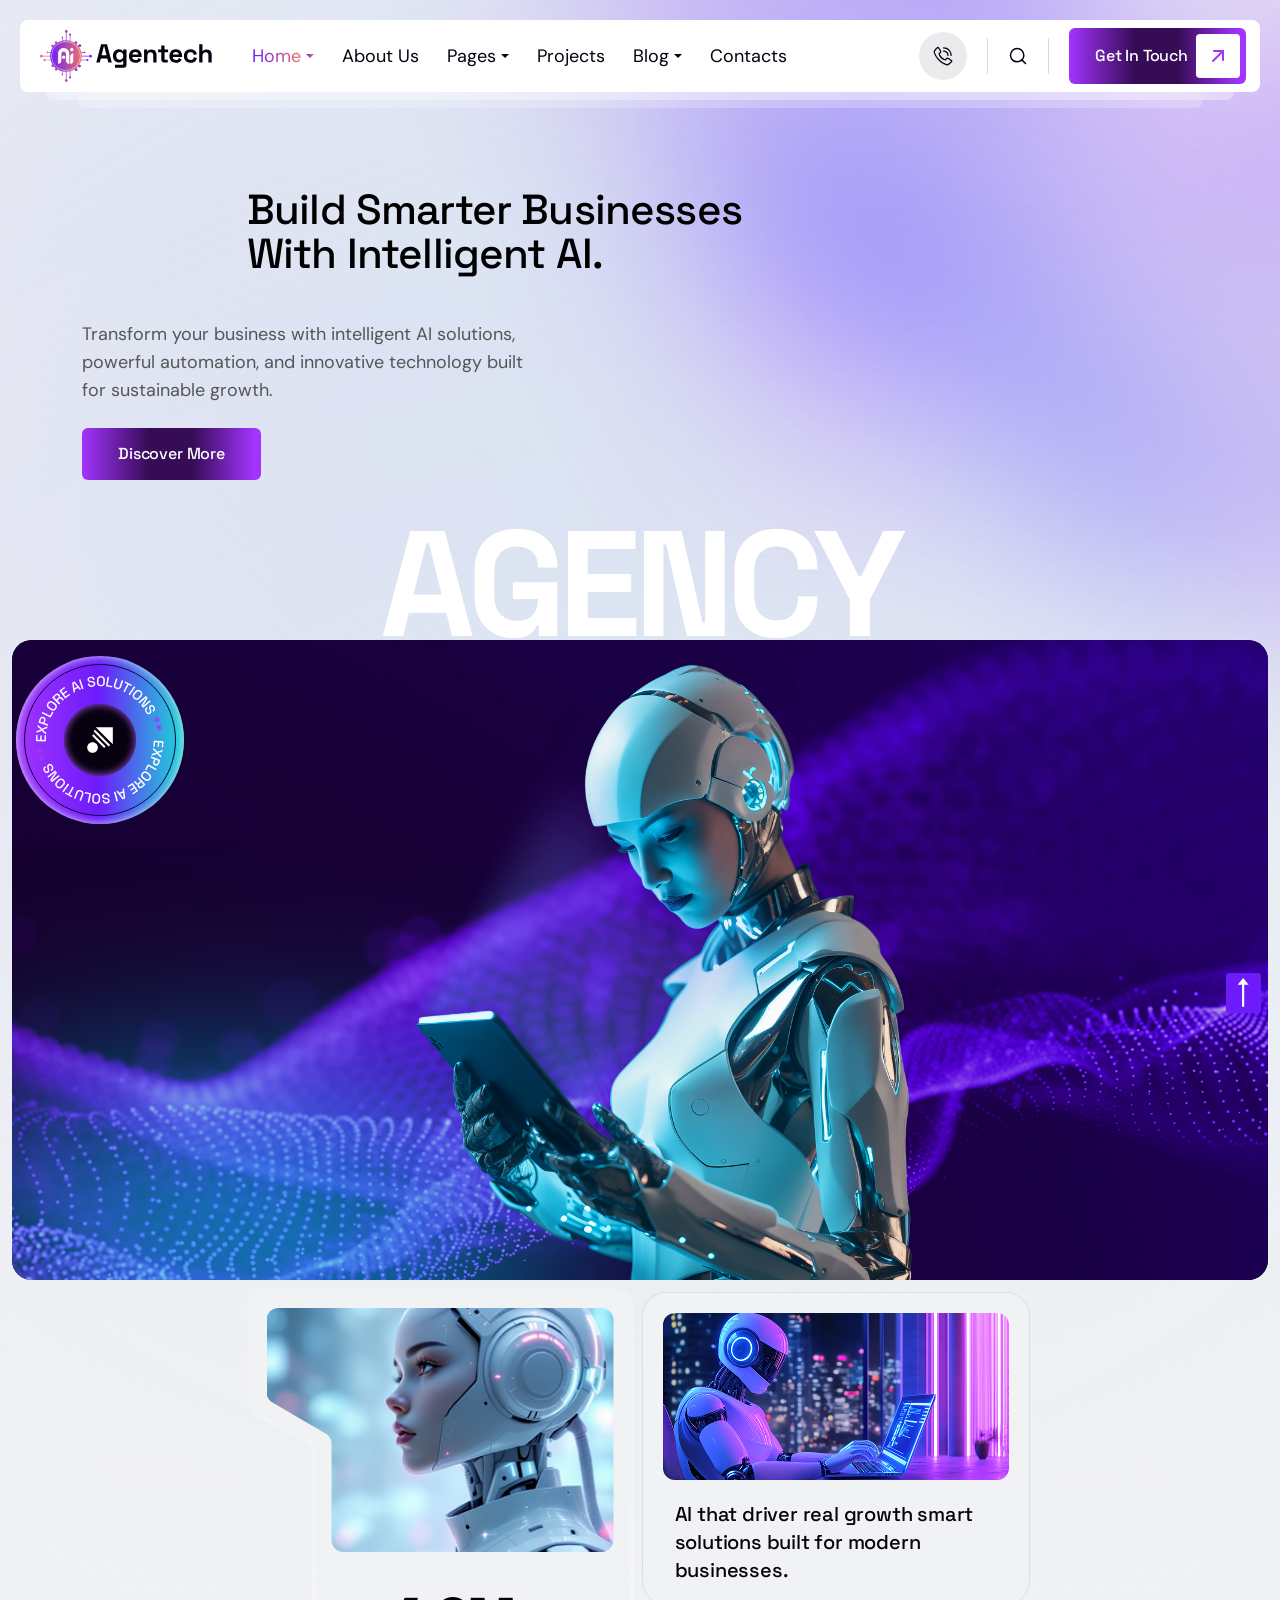
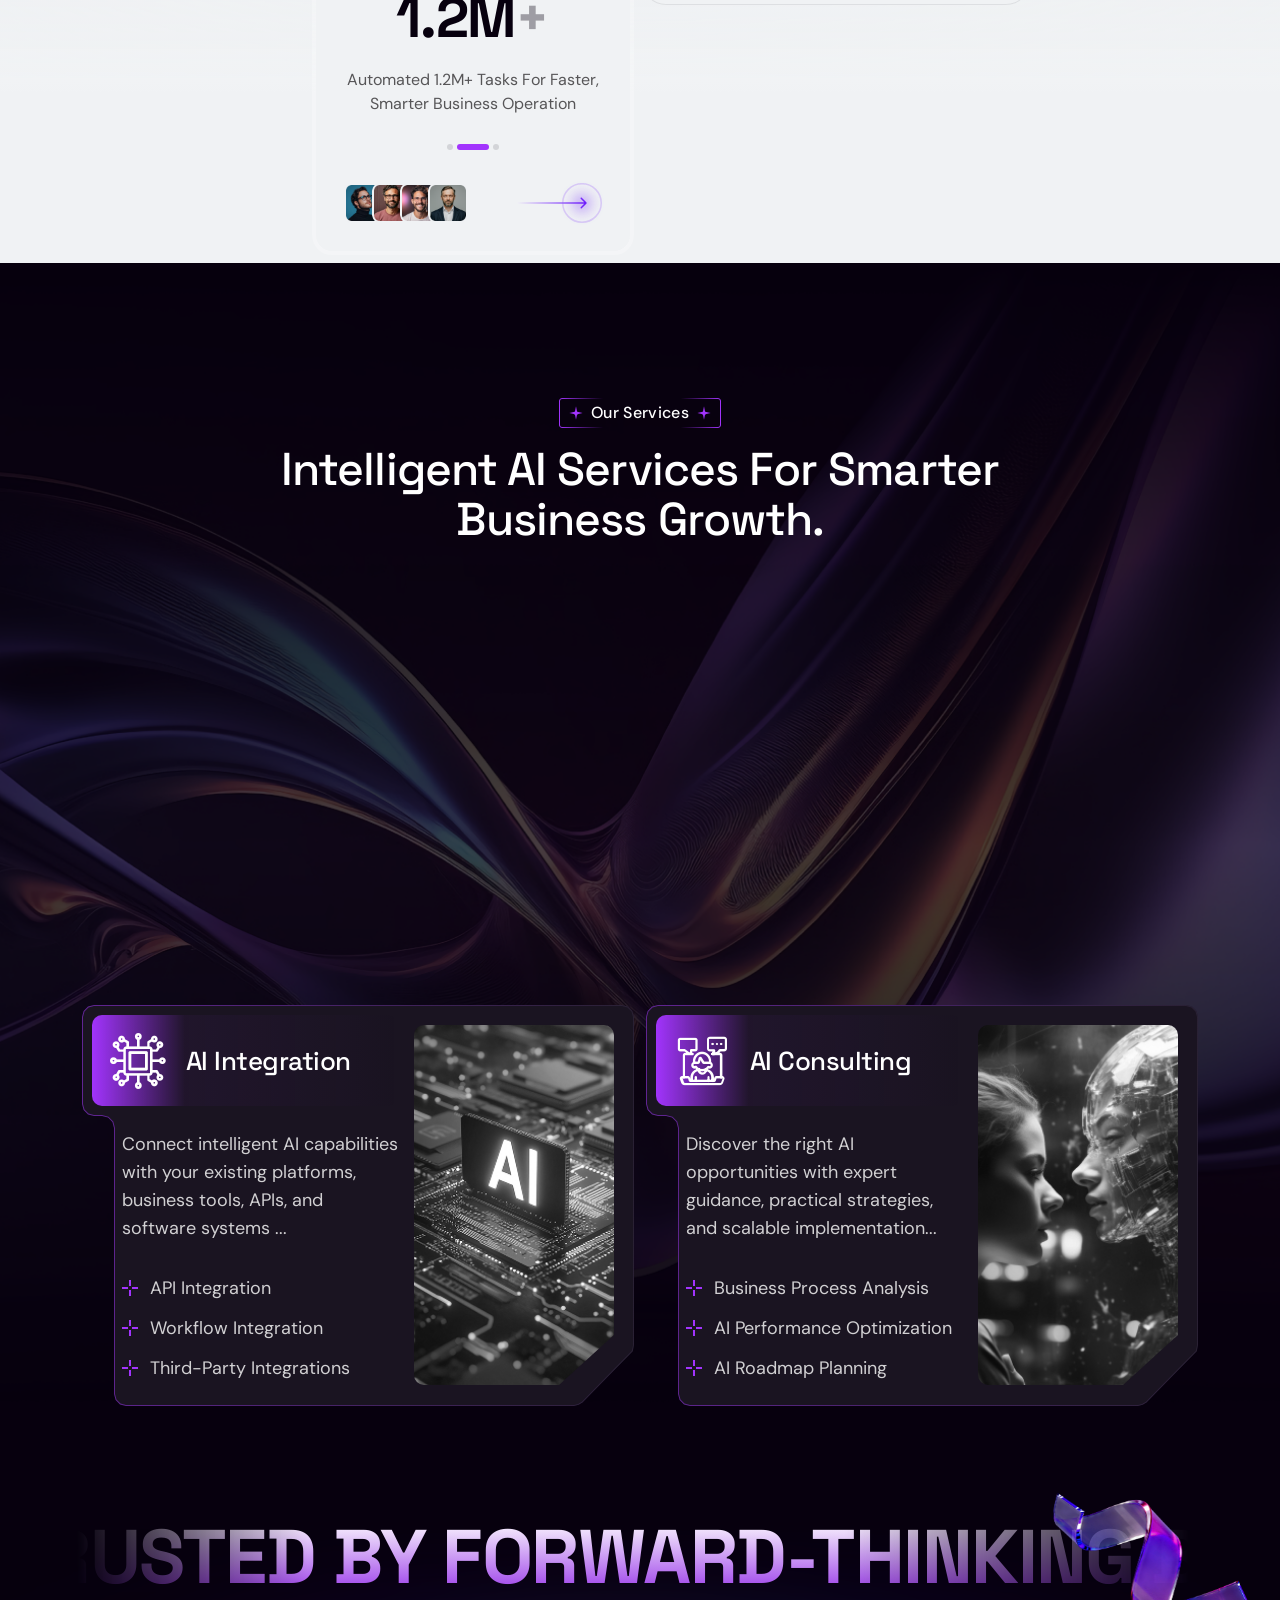
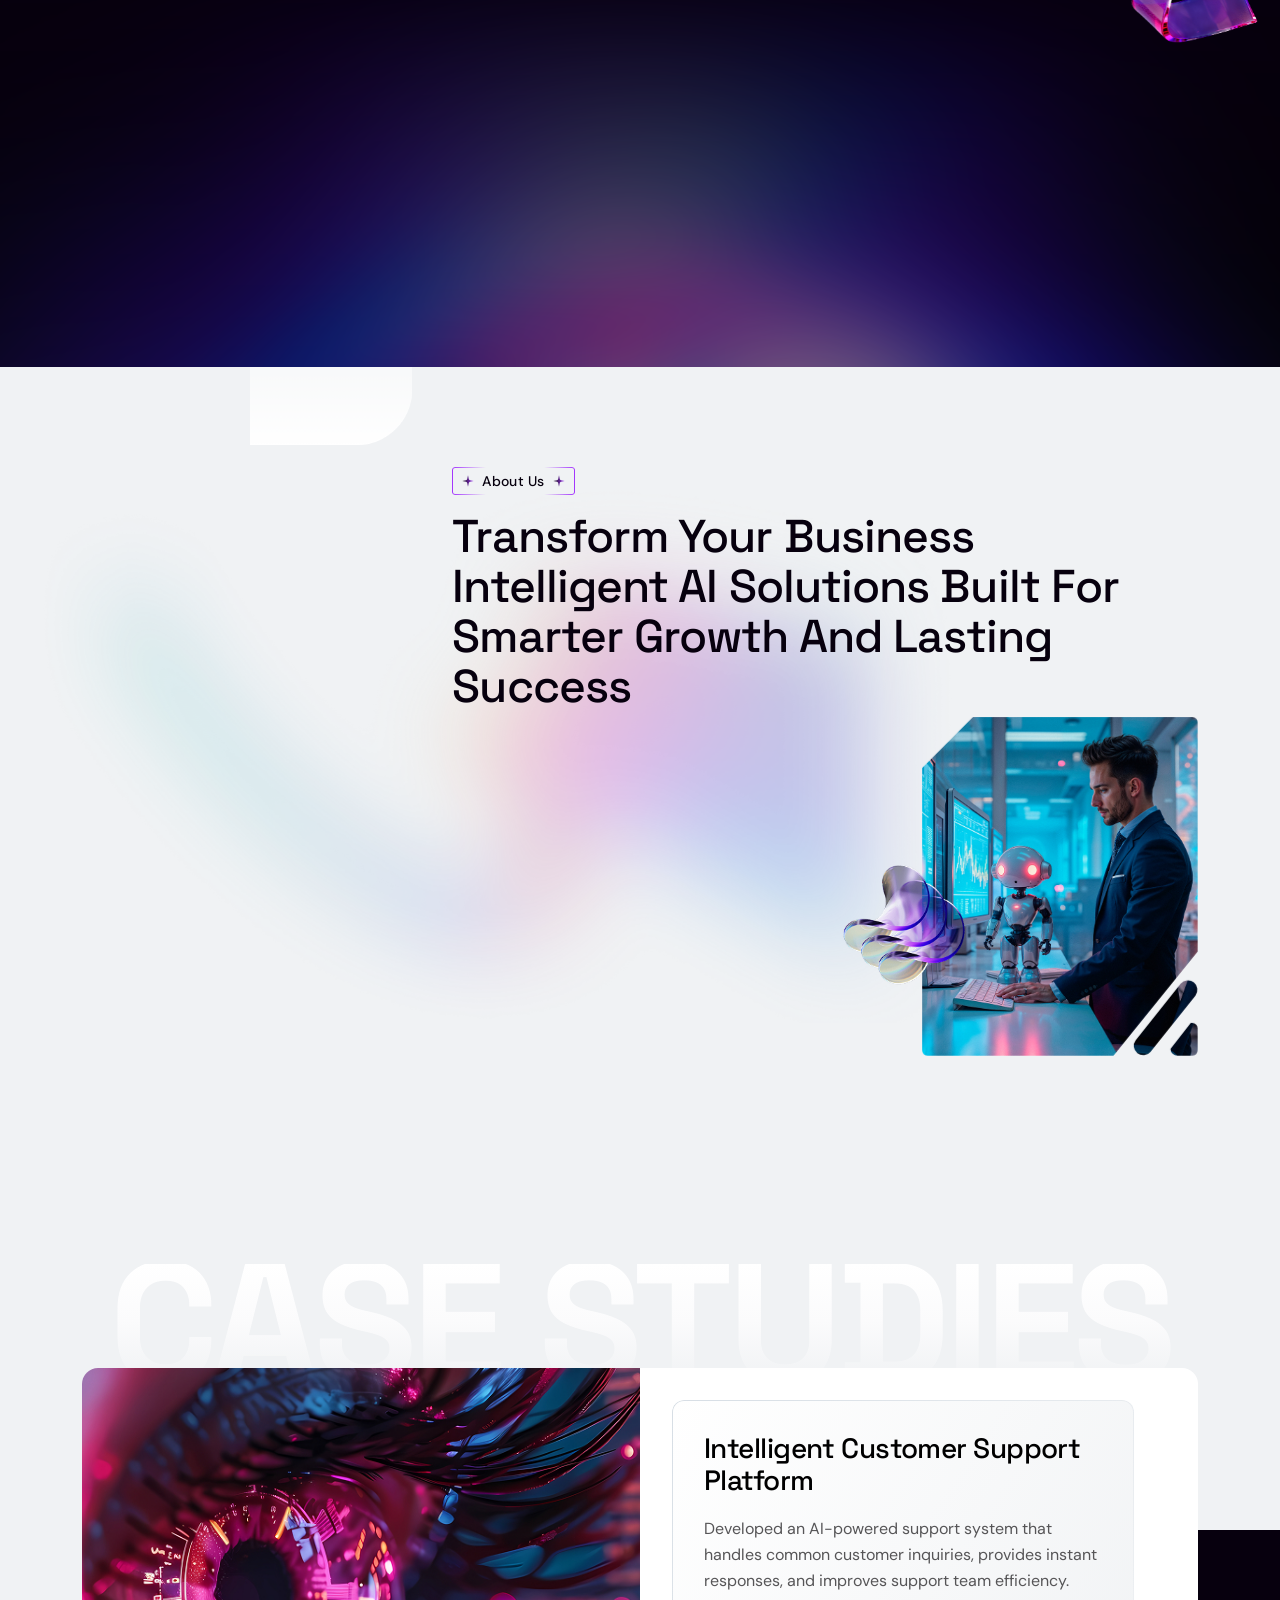
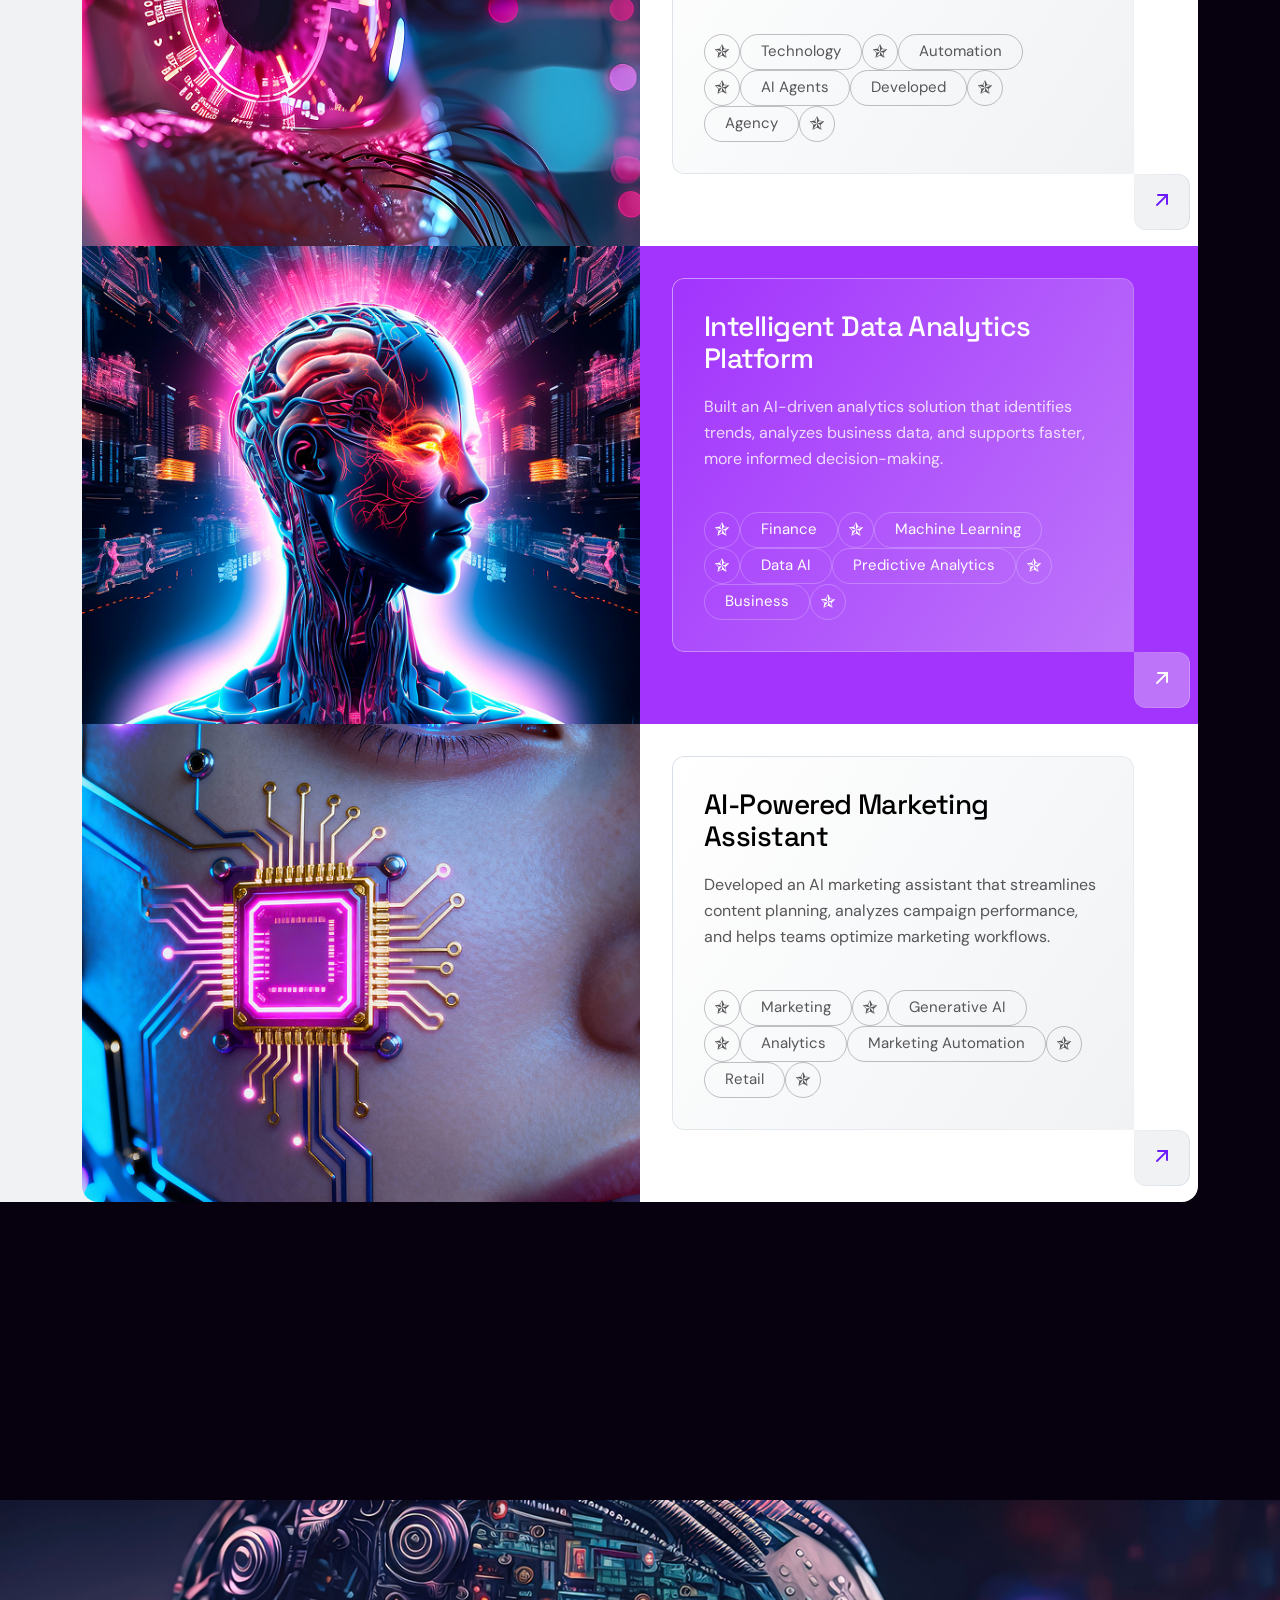
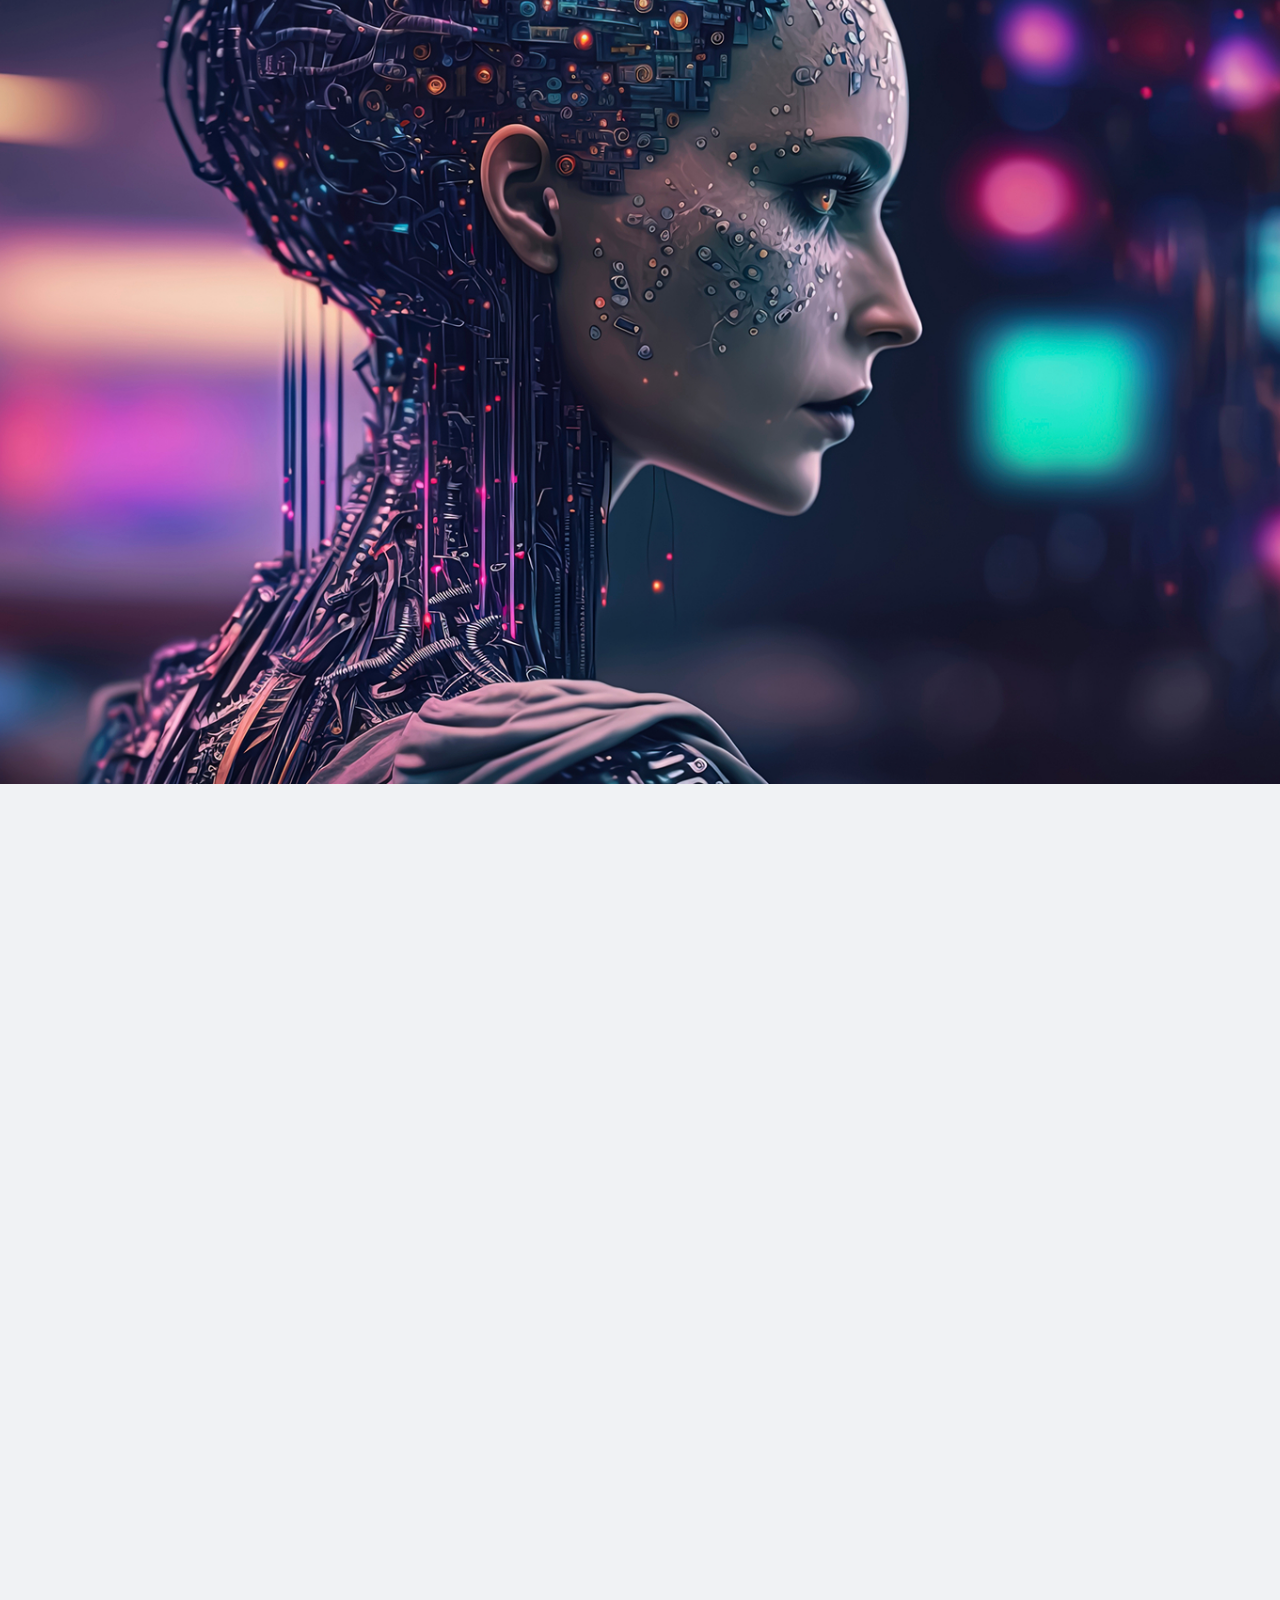
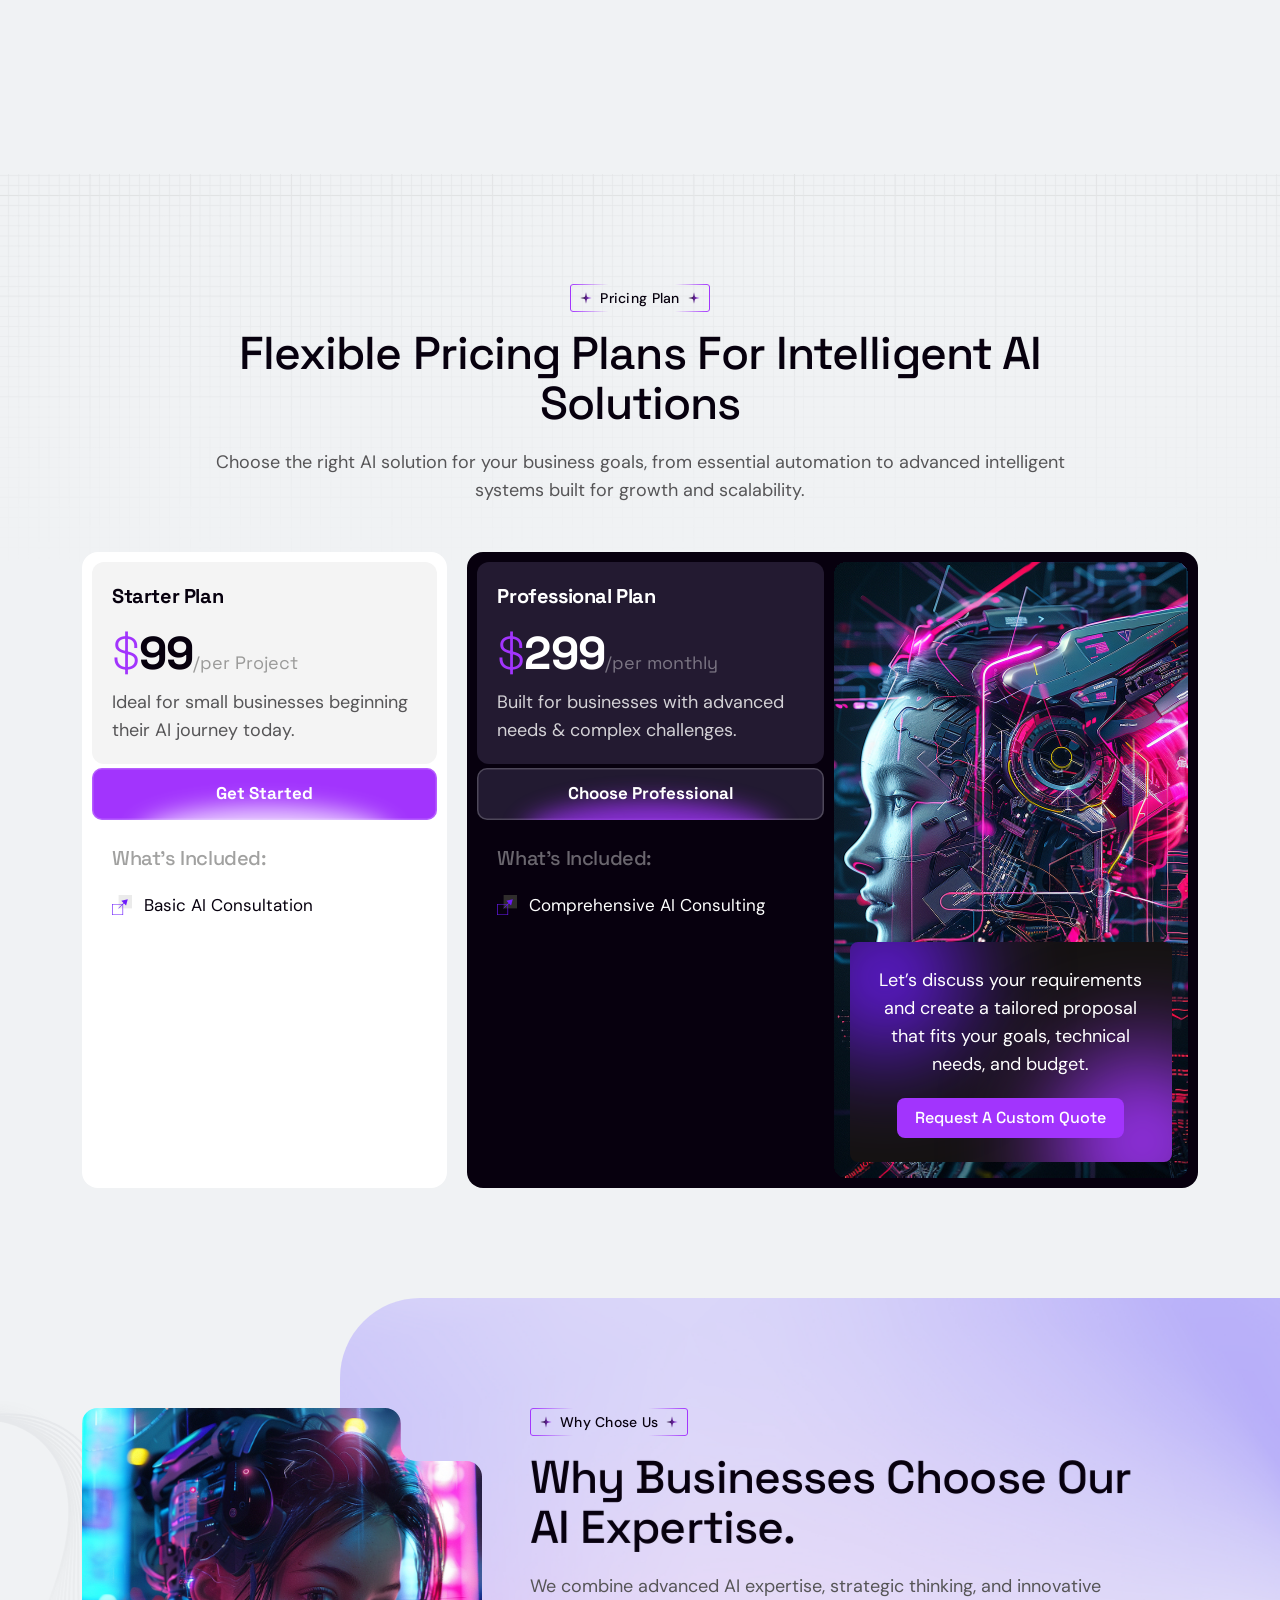
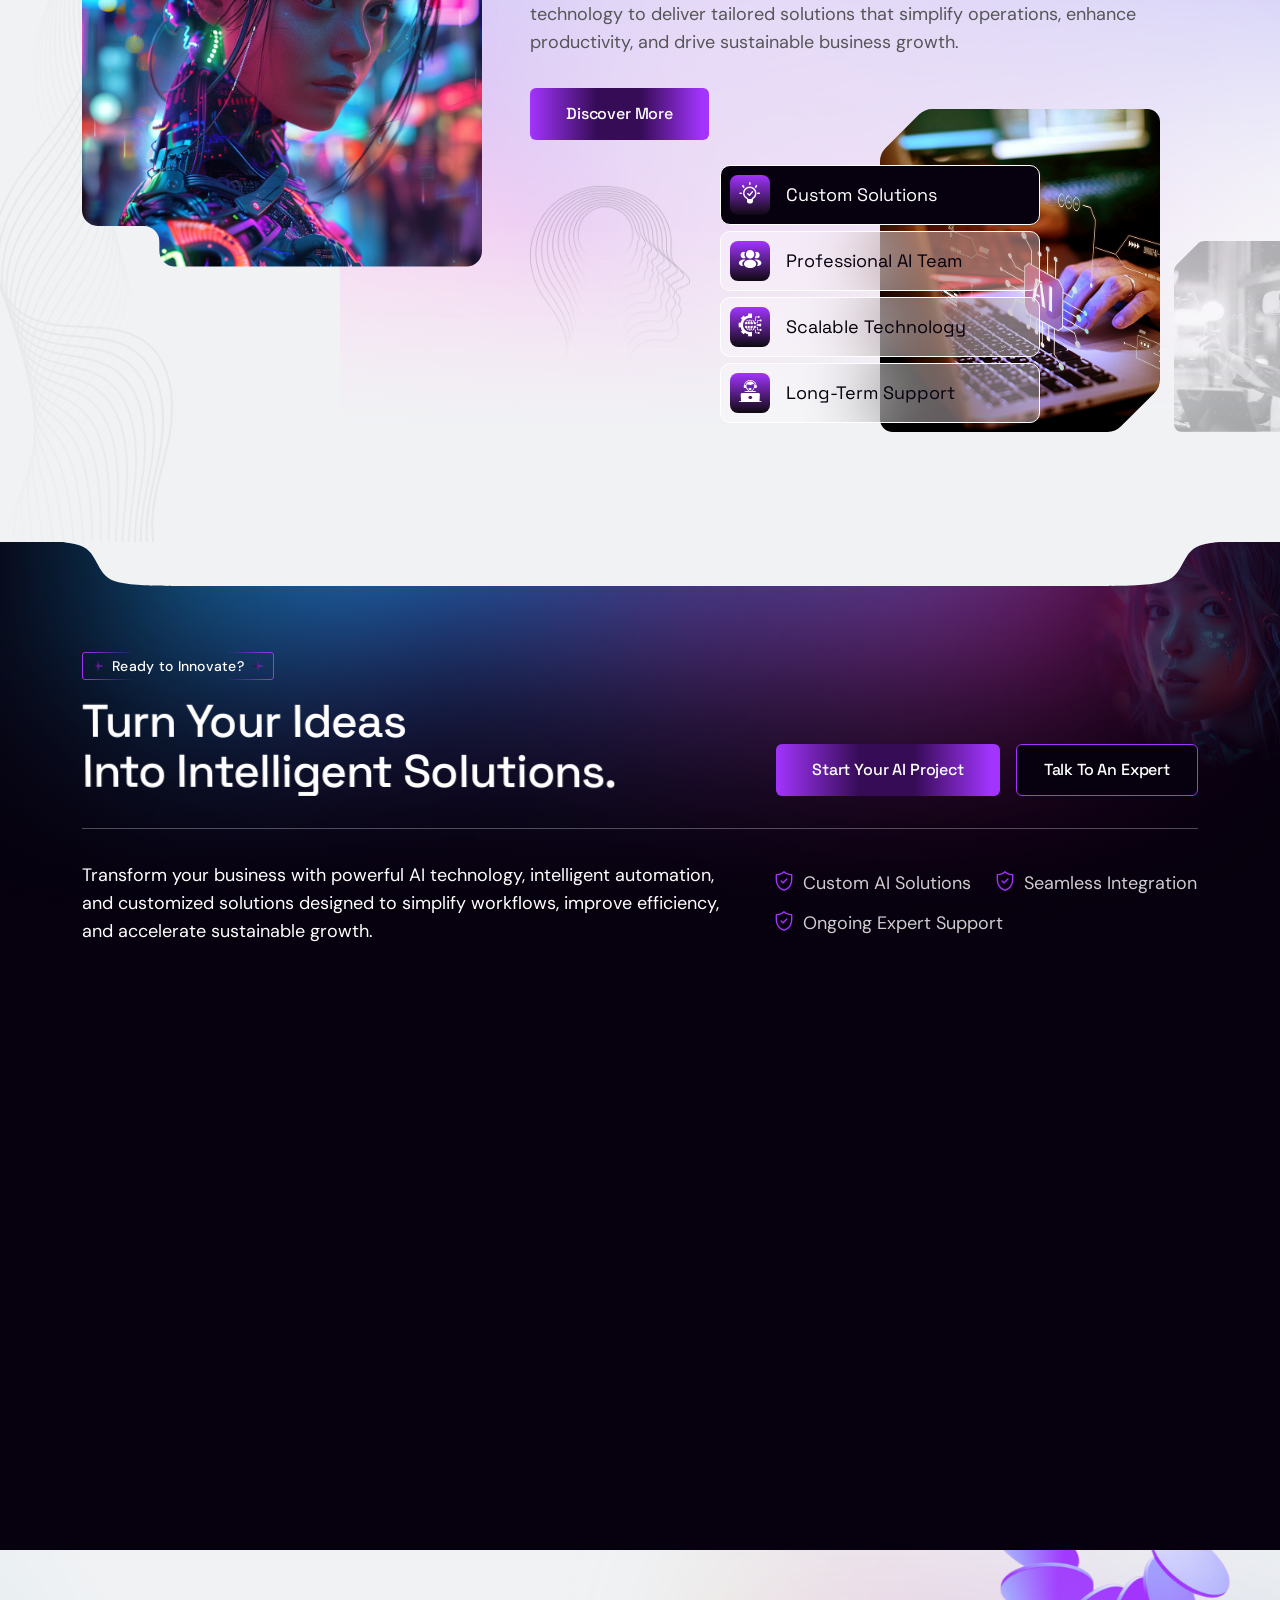
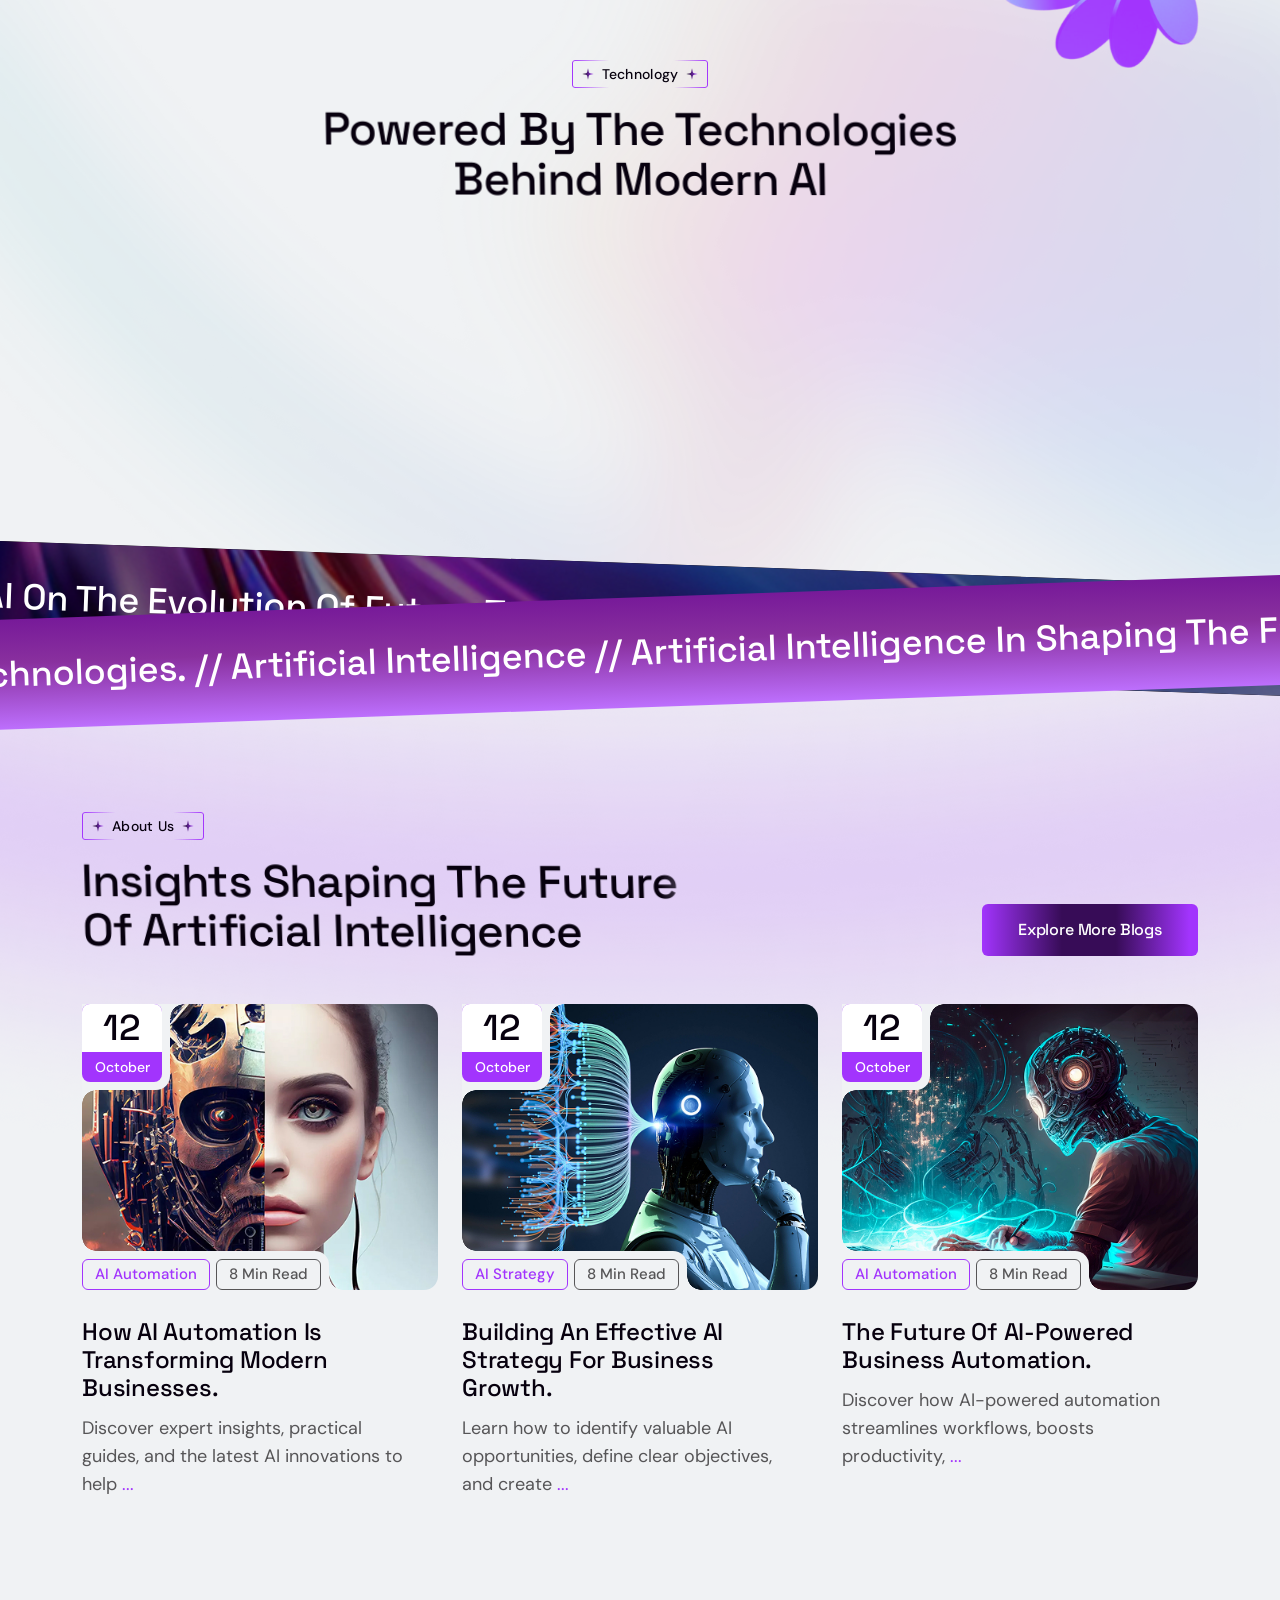
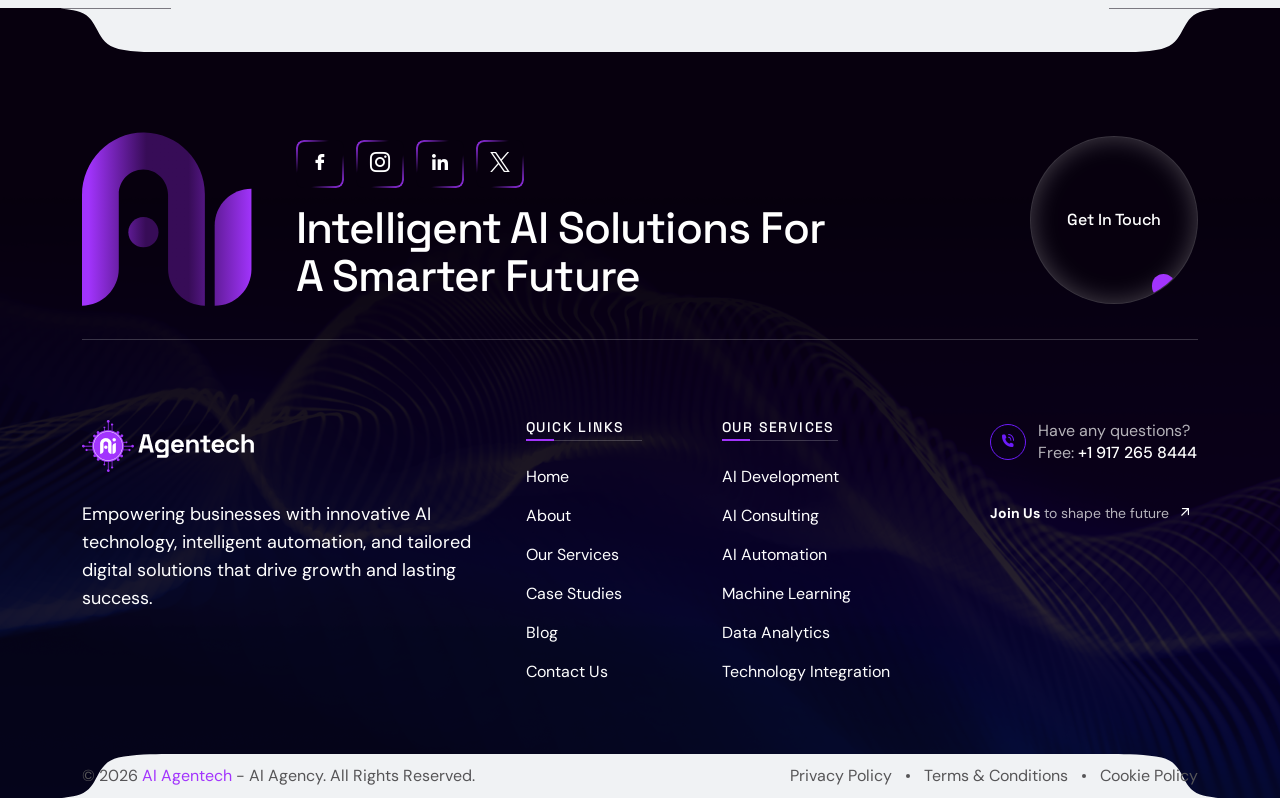
<file: index-2.html>
<!Doctype html>
<html class="no-js" lang="zxx">
    
    <head>
        <meta charset="utf-8">
        <meta http-equiv="x-ua-compatible" content="ie=edge">
        <title>AI Agentech - AI Agency & Technology WordPress Theme</title>
        <meta name="description" content="">
        <meta name="viewport" content="width=device-width, initial-scale=1">
		<link rel="shortcut icon" type="image/x-icon" href="assets/img/favicon.png">
        <!-- Place favicon.ico in the root directory -->


		<!-- all-CSS-link-here -->
        <link rel="stylesheet" href="assets/css/bootstrap.min.css">
        <link rel="stylesheet" href="assets/css/swiper-bundle.min.css">
        <link rel="stylesheet" href="assets/css/all.min.css">
        <link rel="stylesheet" href="assets/css/odometer.min.css">
        <link rel="stylesheet" href="assets/css/nice-select.css">
        <link rel="stylesheet" href="assets/css/animate.css">
        <link rel="stylesheet" href="assets/css/magnific-popup.css">
        <link rel="stylesheet" href="assets/css/nice-select.css">
        <link rel="stylesheet" href="assets/css/flaticon_ai_agentech.css">
        <link rel="stylesheet" href="assets/css/main.css">
    </head>

    <body class="ag-home-2" >


        <div class="ag-home-2-wrapper ">

            <!-- start preloader -->
            <div class="ag-preloader-1" role="status" aria-label="Loading AI Agentech">
                <div class="ag-preloader-1-logo">
                    <div class="ag-preloader-1-logo-img wa-img-contain">
                        <img src="assets/img/logo/logo-agentech.svg" alt="AI Agentech">
                    </div>
                    <div class="ag-preloader-1-shine" data-mask-image="assets/img/logo/logo-agentech.svg"></div>
                </div>
            </div>
            <!-- end preloader -->


            <!-- header-start -->
            <header class="ag-header-2-area">
                <div class="container-fluid ag-container-2">
                    <div class="ag-header-2-wrap">
                        <div class="ag-header-2-bar">

                            <!-- logo -->
                            <div class="ag-header-2-logo-box">
                                <a href="index-2.html" class="ag-header-2-logo-elm" aria-label="AI Agentech">
                                    <div class="ag-header-2-logo-img wa-img-contain">
                                        <img src="assets/img/logo/logo-agentech-dark.svg" alt="AI Agentech">
                                    </div>
                                </a>
                            </div>

                            <!-- menu -->
                            <div class="ag-header-2-menu d-xl-block d-none">
                                <nav class="ag-main-navigation">
                                    <ul id="main-nav" class="nav navbar-nav">

                                        <li class="dropdown active">
                                            <a href="#">
                                                <span class="text">Home</span>
                                                <span class="menu-arrow"></span>
                                            </a>
                                            <ul class="dropdown-menu clearfix">
                                                <li><a href="index.html">Home One</a></li>
                                                <li><a href="index-2.html">Home Two</a></li>
                                                <li><a href="index-3.html">Home Three</a></li>
                                            </ul>
                                        </li>

                                        <li>
                                            <a href="about-us.html"><span class="text">About Us</span></a>
                                        </li>

                                        <li class="dropdown">
                                            <a href="#">
                                                <span class="text">Pages</span>
                                                <span class="menu-arrow"></span>
                                            </a>
                                            <ul class="dropdown-menu clearfix">
                                                <li><a href="team.html">Our Team</a></li>
                                                <li><a href="pricing.html">Pricing</a></li>
                                                <li><a href="testimonial.html">Testimonial</a></li>
                                                <li><a href="faqs.html">FAQs</a></li>
                                                <li><a href="404.html">404</a></li>
                                            </ul>
                                        </li>

                                        <li>
                                            <a href="projects.html"><span class="text">Projects</span></a>
                                        </li>

                                        <li class="dropdown">
                                            <a href="#">
                                                <span class="text">Blog</span>
                                                <span class="menu-arrow"></span>
                                            </a>
                                            <ul class="dropdown-menu clearfix">
                                                <li><a href="blog.html">Blog Grid</a></li>
                                                <li><a href="blog-details.html">Blog Details</a></li>
                                            </ul>
                                        </li>

                                        <li>
                                            <a href="contact-us.html"><span class="text">Contacts</span></a>
                                        </li>

                                    </ul>
                                </nav>
                            </div>

                            <!-- action-link -->
                            <div class="ag-header-2-action-link">

                                <!-- call -->
                                <a href="tel:+12095550104" class="ag-header-2-call" aria-label="Call us now: (209) 555-0104">
                                    <span class="info">
                                        <span class="label">Call Us Now:</span>
                                        <span class="number">(209) 555-0104</span>
                                    </span>
                                    <span class="icon">
                                        <svg width="20" height="20" viewBox="0 0 20 20" fill="none" aria-hidden="true"><path d="M18.7719 14.1213C18.7388 14.0938 14.9913 11.4237 13.9794 11.5906C13.4913 11.6769 13.2125 12.01 12.6531 12.6762C12.5631 12.7837 12.3462 13.0406 12.1788 13.2238C11.8252 13.1086 11.4804 12.9682 11.1469 12.8038C9.42533 11.9656 8.03437 10.5747 7.19625 8.85312C7.03179 8.51964 6.89143 8.1748 6.77625 7.82125C6.96 7.65312 7.2175 7.43625 7.3275 7.34375C7.99062 6.7875 8.32312 6.50812 8.40938 6.01937C8.58625 5.0075 5.90625 1.26125 5.87875 1.2275C5.7567 1.05441 5.59775 0.910578 5.41336 0.806386C5.22897 0.702193 5.02374 0.640241 4.8125 0.625C3.72625 0.625 0.625 4.6475 0.625 5.32562C0.625 5.365 0.681875 9.3675 5.6175 14.3881C10.6325 19.3181 14.635 19.375 14.6744 19.375C15.3519 19.375 19.375 16.2737 19.375 15.1875C19.3596 14.9762 19.2975 14.771 19.1932 14.5866C19.0889 14.4022 18.945 14.2433 18.7719 14.1213ZM14.605 18.1213C14.0625 18.075 10.7 17.6319 6.5 13.5063C2.35437 9.28563 1.9225 5.9175 1.87937 5.39563C2.69861 4.10978 3.68799 2.94064 4.82062 1.92C4.84562 1.945 4.87875 1.9825 4.92125 2.03125C5.78989 3.21702 6.53817 4.48642 7.155 5.82062C6.95441 6.02242 6.7424 6.21253 6.52 6.39C6.17512 6.65278 5.85843 6.95063 5.575 7.27875C5.52704 7.34604 5.4929 7.42217 5.47456 7.50274C5.45621 7.5833 5.45403 7.66671 5.46812 7.74813C5.60039 8.32108 5.80297 8.87549 6.07125 9.39875C7.03243 11.3725 8.62735 12.9672 10.6012 13.9281C11.1244 14.1968 11.6788 14.3996 12.2519 14.5319C12.3333 14.546 12.4167 14.5438 12.4973 14.5254C12.5778 14.5071 12.654 14.473 12.7213 14.425C13.0505 14.1404 13.3494 13.8225 13.6131 13.4762C13.8094 13.2425 14.0712 12.9306 14.1706 12.8425C15.5082 13.4587 16.7805 14.2079 17.9681 15.0787C18.02 15.1225 18.0569 15.1562 18.0812 15.1781C17.0606 16.3111 15.8912 17.3007 14.605 18.12V18.1213Z" fill="currentColor"/><path d="M10.625 5.625C11.6193 5.62599 12.5725 6.0214 13.2756 6.72445C13.9786 7.42749 14.374 8.38074 14.375 9.375C14.375 9.54076 14.4408 9.69973 14.5581 9.81694C14.6753 9.93415 14.8342 10 15 10C15.1658 10 15.3247 9.93415 15.4419 9.81694C15.5592 9.69973 15.625 9.54076 15.625 9.375C15.6235 8.04937 15.0962 6.77847 14.1589 5.84111C13.2215 4.90375 11.9506 4.37649 10.625 4.375C10.4592 4.375 10.3003 4.44085 10.1831 4.55806C10.0658 4.67527 10 4.83424 10 5C10 5.16576 10.0658 5.32473 10.1831 5.44194C10.3003 5.55915 10.4592 5.625 10.625 5.625Z" fill="currentColor"/><path d="M10.625 2.5C12.4477 2.50215 14.1951 3.22717 15.484 4.51602C16.7728 5.80486 17.4978 7.5523 17.5 9.375C17.5 9.54076 17.5658 9.69973 17.6831 9.81694C17.8003 9.93415 17.9592 10 18.125 10C18.2908 10 18.4497 9.93415 18.5669 9.81694C18.6842 9.69973 18.75 9.54076 18.75 9.375C18.7475 7.22088 17.8907 5.15569 16.3675 3.6325C14.8443 2.1093 12.7791 1.25248 10.625 1.25C10.4592 1.25 10.3003 1.31585 10.1831 1.43306C10.0658 1.55027 10 1.70924 10 1.875C10 2.04076 10.0658 2.19973 10.1831 2.31694C10.3003 2.43415 10.4592 2.5 10.625 2.5Z" fill="currentColor"/></svg>
                                    </span>
                                </a>

                                <span class="ag-header-2-divider" aria-hidden="true"></span>

                                <!-- search-btn -->
                                <button type="button" class="ag-search-btn-2 search_btn_toggle" aria-label="Search">
                                    <svg width="20" height="20" viewBox="0 0 20 20" fill="none" aria-hidden="true"><path d="M15.8333 9.16667C15.8333 12.8486 12.8486 15.8333 9.16667 15.8333C5.48477 15.8333 2.5 12.8486 2.5 9.16667C2.5 5.48477 5.48477 2.5 9.16667 2.5C12.8486 2.5 15.8333 5.48477 15.8333 9.16667Z" stroke="currentColor" stroke-width="1.5" stroke-linecap="round" stroke-linejoin="round"/><path d="M17.5 17.5L13.875 13.875" stroke="currentColor" stroke-width="1.5" stroke-linecap="round" stroke-linejoin="round"/></svg>
                                    <span class="text">Search here...</span>
                                </button>

                                <span class="ag-header-2-divider" aria-hidden="true"></span>

                                <!-- touch-btn -->
                                <a href="contact-us.html" class="ag-header-2-button">
                                    <span class="text">Get In Touch</span>
                                    <span class="icon">
                                        <svg width="24" height="24" viewBox="0 0 24 24" fill="none" aria-hidden="true"><path d="M7 18C6.7 18 6.5 17.9 6.3 17.7C5.9 17.3 5.9 16.7 6.3 16.3L16.3 6.3C16.7 5.9 17.3 5.9 17.7 6.3C18.1 6.7 18.1 7.3 17.7 7.7L7.7 17.7C7.5 17.9 7.3 18 7 18Z" fill="currentColor"/><path d="M17 17C16.4 17 16 16.6 16 16V8H8C7.4 8 7 7.6 7 7C7 6.4 7.4 6 8 6H17C17.6 6 18 6.4 18 7V16C18 16.6 17.6 17 17 17Z" fill="currentColor"/></svg>
                                    </span>
                                </a>

                                <!-- offcanvas-btn -->
                                <button type="button" class="ag-offcanvas-btn-2 offcanvas_toggle" aria-label="Open menu">
                                    <i class="fa-solid fa-bars"></i>
                                </button>
                            </div>

                        </div>
                    </div>
                </div>
            </header>
            <!-- header-end -->

            <!-- hero-start -->
            <section class="ag-hero-2-area">

                <!-- background: the two blurred pictures and the fade into the page colour -->
                <div class="ag-hero-2-bg-clr-1" data-background="assets/img/hero/h2-bg-clr-1.png" aria-hidden="true"></div>
                <div class="ag-hero-2-bg-clr-2" data-background="assets/img/hero/h2-bg-clr-2.png" aria-hidden="true"></div>
                <div class="ag-hero-2-bg-fade" aria-hidden="true"></div>

                <!-- content: the logo mark with the title, the text and the button -->
                <div class="ag-hero-2-wrap">
                    <div class="container ag-container-1">

                        <!-- tab: the light notch in the top edge of the panel, under the button -->
                        <div class="ag-hero-2-tab" aria-hidden="true"></div>

                        <div class="ag-hero-2-top">
                            <div class="ag-hero-2-fav wa-img-cover wa-fix wa-video-cover" data-mask-image="assets/img/hero/h2-favicon-mask.png" aria-hidden="true">
                                <video src="assets/img/hero/h2-favicon-video.mp4" loop muted autoplay></video>
                            </div>
                            <h1 class="ag-hero-title-2 ag-hero-2-title">Build Smarter Businesses With Intelligent AI.</h1>
                        </div>
                        <p class="ag-p-1 ag-hero-2-text">Transform your business with intelligent AI solutions, powerful automation, and innovative technology built for sustainable growth.</p>
                        <a href="about-us.html" class="ag-pr-btn-2"><span class="text" data-hover="Discover More">Discover More</span><span class="icon"><span class="icon-box"><i class="fa-solid fa-arrow-right"></i></span></span></a>

                    </div>
                </div>

                <!-- stage: the ghost title, the star, the dark panel with the robot, the round button and the two cards -->
                <div class="ag-hero-2-stage">

                    <div class="ag-hero-2-agency" aria-hidden="true">Agency</div>

                    <div class="ag-hero-2-star wa-img-contain" aria-hidden="true">
                        <img src="assets/img/hero/h2-star-icon.png" alt="">
                    </div>

                    <!-- panel: the dark rounded stage with the corners carved out (the robot is cut by the carved corner of the video card) -->
                    <div class="ag-hero-2-panel">
                        <div class="ag-hero-2-panel-bg">
                            <div class="ag-hero-2-panel-img wa-img-cover wa-fix">
                                <img src="assets/img/hero/h2-bg-img.jpg" alt="">
                            </div>
                            <div class="ag-hero-2-glow" aria-hidden="true"></div>
                        </div>
                        <div class="ag-hero-2-robot-clip">
                            <div class="ag-hero-2-robot">
                                <div class="ag-hero-2-robot-img wa-img-contain">
                                    <img src="assets/img/hero/h2-robot.png" alt="AI robot">
                                </div>
                                <div class="ag-hero-2-robot-light wa-img-contain" aria-hidden="true">
                                    <img src="assets/img/hero/h2-robot-light.png" alt="">
                                </div>
                            </div>
                        </div>
                    </div>

                    <!-- explore: the round button with the turning text -->
                    <a href="services.html" class="ag-hero-2-explore" aria-label="Explore AI Solutions">
                        <div class="ring wa-img-contain">
                            <img src="assets/img/hero/h2-circle-1.png" alt="">
                        </div>
                        <span class="arrow">
                            <svg width="72" height="72" viewBox="0 0 72 72" fill="none" aria-hidden="true"><path d="M28.5327 38.1332C31.4782 38.1332 33.8661 40.521 33.8661 43.4666C33.8661 46.4122 31.4782 48.8 28.5327 48.8C25.5871 48.8 23.1992 46.4122 23.1992 43.4666C23.1992 40.521 25.5871 38.1332 28.5327 38.1332Z" fill="#fff"/><path d="M28.0547 31.8748L40.1203 43.9404L41.6284 42.4322L29.5628 30.3666L28.0547 31.8748Z" fill="#fff"/><path d="M29.5625 27.3506L44.6452 42.4333L46.1538 40.9248L31.0711 25.842L29.5625 27.3506Z" fill="#fff"/><path d="M31.7344 23.2H48.8009V40.2666L31.7344 23.2Z" fill="#fff"/></svg>
                        </span>
                    </a>

                    <!-- card: the slider of the numbers (the picture and the number fade, the dots and the round arrow stay) -->
                    <div class="ag-hero-2-card">
                        <svg class="ag-hero-2-card-shape" viewBox="0 0 387 567" preserveAspectRatio="none" aria-hidden="true">
                            <path d="M367 4C375.837 4 383 11.1634 383 20V547C383 555.837 375.837 563 367 563H85C76.1634 563 69 555.837 69 547V164.687C69 158.732 65.6927 153.27 60.416 150.51L12.584 125.49C7.30727 122.73 4 117.268 4 111.313V20C4 11.1634 11.1634 4 20 4H367Z" fill="none" stroke="#fff" stroke-opacity="0.23" stroke-width="8"/>
                            <path d="M367 4C375.837 4 383 11.1634 383 20V547C383 555.837 375.837 563 367 563H85C76.1634 563 69 555.837 69 547V164.687C69 158.732 65.6927 153.27 60.416 150.51L12.584 125.49C7.30727 122.73 4 117.268 4 111.313V20C4 11.1634 11.1634 4 20 4H367Z" fill="#F0F2F4"/>
                        </svg>

                        <div class="ag-hero-2-slider swiper">
                            <div class="swiper-wrapper">

                                <div class="swiper-slide">
                                    <div class="ag-hero-2-card-img wa-img-cover wa-fix">
                                        <img src="assets/img/hero/h2-card-img-1.jpg" alt="">
                                    </div>
                                    <div class="ag-hero-2-card-body">
                                        <h3 class="ag-hero-2-card-count">25<span class="unit">k</span></h3>
                                        <p class="ag-hero-2-card-text">Successfully delivered over 25K AI projects worldwide.</p>
                                    </div>
                                </div>

                                <div class="swiper-slide">
                                    <div class="ag-hero-2-card-img wa-img-cover wa-fix">
                                        <img src="assets/img/hero/h2-card-img-2.jpg" alt="">
                                    </div>
                                    <div class="ag-hero-2-card-body">
                                        <h3 class="ag-hero-2-card-count">1.2M<span class="unit">+</span></h3>
                                        <p class="ag-hero-2-card-text">Automated 1.2M+ Tasks For Faster, Smarter Business Operation</p>
                                    </div>
                                </div>

                                <div class="swiper-slide">
                                    <div class="ag-hero-2-card-img wa-img-cover wa-fix">
                                        <img src="assets/img/hero/h2-card-img-3.jpg" alt="">
                                    </div>
                                    <div class="ag-hero-2-card-body">
                                        <h3 class="ag-hero-2-card-count">98<span class="unit">%</span></h3>
                                        <p class="ag-hero-2-card-text">Delivering Exceptional Results That Keep Clients Satisfied.</p>
                                    </div>
                                </div>

                            </div>
                        </div>

                        <div class="ag-hero-2-dots">
                            <button type="button" class="dot is-active" aria-label="Slide 1"></button>
                            <button type="button" class="dot" aria-label="Slide 2"></button>
                            <button type="button" class="dot" aria-label="Slide 3"></button>
                        </div>

                        <div class="ag-hero-2-card-foot">
                            <div class="ag-hero-2-card-avatars">
                                <div class="ag-hero-2-card-avatar wa-img-cover wa-fix"><img src="assets/img/hero/h2-avatar-1.png" alt=""></div>
                                <div class="ag-hero-2-card-avatar wa-img-cover wa-fix"><img src="assets/img/hero/h2-avatar-2.png" alt=""></div>
                                <div class="ag-hero-2-card-avatar wa-img-cover wa-fix"><img src="assets/img/hero/h2-avatar-3.png" alt=""></div>
                                <div class="ag-hero-2-card-avatar wa-img-cover wa-fix"><img src="assets/img/hero/h2-avatar-4.png" alt=""></div>
                            </div>
                            <button type="button" class="ag-hero-2-next" aria-label="Next slide">
                                <svg width="88" height="46" viewBox="0 0 88 46" fill="none" aria-hidden="true">
                                    <circle cx="65" cy="23" r="19.25" fill="#F0F2F4" stroke="#D8CAF5" stroke-width="1.5"/>
                                    <g opacity="0.42" filter="url(#ag-hero-2-next-blur)"><circle cx="65" cy="23" r="9" fill="#6D1BFB"/></g>
                                    <path d="M0 23L5.1187e-10 23.75L69 23.75L69 23L69 22.25L-5.1187e-10 22.25L0 23ZM69.5303 23.5303C69.8232 23.2374 69.8232 22.7626 69.5303 22.4697L64.7574 17.6967C64.4645 17.4038 63.9896 17.4038 63.6967 17.6967C63.4038 17.9896 63.4038 18.4645 63.6967 18.7574L67.9393 23L63.6967 27.2426C63.4038 27.5355 63.4038 28.0104 63.6967 28.3033C63.9896 28.5962 64.4645 28.5962 64.7574 28.3033L69.5303 23.5303Z" fill="url(#ag-hero-2-next-grad)"/>
                                    <defs>
                                        <filter id="ag-hero-2-next-blur" x="42" y="0" width="46" height="46" filterUnits="userSpaceOnUse" color-interpolation-filters="sRGB"><feGaussianBlur stdDeviation="7"/></filter>
                                        <linearGradient id="ag-hero-2-next-grad" x1="0" y1="23.5" x2="69" y2="23.5" gradientUnits="userSpaceOnUse"><stop stop-color="#F0F2F4"/><stop offset="1" stop-color="#6D1BFB"/></linearGradient>
                                    </defs>
                                </svg>
                            </button>
                        </div>
                    </div>

                    <!-- video card: it sits in the carved corner of the panel -->
                    <div class="ag-hero-2-video-card">
                        <div class="ag-hero-2-video-img wa-img-cover wa-fix">
                            <img src="assets/img/hero/h2-video-img.jpg" alt="">
                        </div>
                        <p class="ag-hero-2-video-text">AI that driver real growth smart solutions built for modern businesses.</p>
                    </div>

                </div>

            </section>
            <!-- hero-end -->

            <!-- services-start -->
            <section class="ag-services-2-area pt-135">

                <!-- background: the swirl picture, faded into the dark -->
                <div class="ag-services-2-bg wa-img-cover wa-fix" aria-hidden="true">
                    <img src="assets/img/services/s2-sec-bg.png" alt="">
                </div>

                <div class="container ag-container-1">

                    <!-- sec-title -->
                    <div class="ag-services-2-sec-title">
                        <div class="ag-subtitle-2">
                            <span class="ag-subtitle-2-star" aria-hidden="true"></span>
                            <p class="ag-subtitle-2-text">Our Services</p>
                            <span class="ag-subtitle-2-star" aria-hidden="true"></span>
                        </div>
                        <h2 class="ag-sec-title-1 has-white ag-services-2-title wa_text_effect">Intelligent AI Services For Smarter Business Growth.</h2>
                    </div>

                    <!-- grid: two cards in a row, the card under the pointer is the lit one -->
                    <div class="ag-services-2-grid">

                        <div class="ag-services-2-card wow fadeInUp2" data-wow-delay=".1s">
                            <div class="ag-services-2-card-bg" aria-hidden="true"></div>
                            <div class="ag-services-2-card-line" aria-hidden="true"></div>
                            <div class="ag-services-2-card-hd">
                                <div class="ag-services-2-card-icon"><i class="flaticon-ai-innovation flaticon"></i></div>
                                <h3 class="ag-title-4 has-white ag-services-2-card-title">AI Development</h3>
                            </div>
                            <div class="ag-services-2-card-body">
                                <p class="ag-p-1 has-white ag-services-2-card-text">We combine artificial intelligence, automation, and strategic expertise to help businesses solve...</p>
                                <ul class="wa-ul ag-services-2-card-list">
                                    <li class="ag-services-2-card-item">Custom AI Solutions</li>
                                    <li class="ag-services-2-card-item">AI Application Development</li>
                                    <li class="ag-services-2-card-item">Predictive Analytics</li>
                                </ul>
                            </div>
                            <div class="ag-services-2-card-media">
                                <div class="ag-services-2-card-img wa-img-cover wa-fix"><img src="assets/img/services/s2-img-1.jpg" alt="AI Development"></div>
                                <div class="ag-services-2-card-arrow">
                                    <a href="services-details.html" class="ag-services-2-card-link" aria-label="Read more about AIDevelopment">
                                        <svg width="12" height="12" viewBox="26 26 12 12" fill="none" aria-hidden="true"><path d="M27 38C26.7 38 26.5 37.9 26.3 37.7C25.9 37.3 25.9 36.7 26.3 36.3L36.3 26.3C36.7 25.9 37.3 25.9 37.7 26.3C38.1 26.7 38.1 27.3 37.7 27.7L27.7 37.7C27.5 37.9 27.3 38 27 38Z" fill="currentColor"/><path d="M37 37C36.4 37 36 36.6 36 36V28H28C27.4 28 27 27.6 27 27C27 26.4 27.4 26 28 26H37C37.6 26 38 26.4 38 27V36C38 36.6 37.6 37 37 37Z" fill="currentColor"/></svg>
                                    </a>
                                </div>
                            </div>
                        </div>

                        <div class="ag-services-2-card wow fadeInUp2" data-wow-delay=".2s">
                            <div class="ag-services-2-card-bg" aria-hidden="true"></div>
                            <div class="ag-services-2-card-line" aria-hidden="true"></div>
                            <div class="ag-services-2-card-hd">
                                <div class="ag-services-2-card-icon"><i class="flaticon-braid flaticon"></i></div>
                                <h3 class="ag-title-4 has-white ag-services-2-card-title">AI Automation</h3>
                            </div>
                            <div class="ag-services-2-card-body">
                                <p class="ag-p-1 has-white ag-services-2-card-text">Streamline repetitive tasks, optimize business operations, improve productivity with intelligent workflow...</p>
                                <ul class="wa-ul ag-services-2-card-list">
                                    <li class="ag-services-2-card-item">Workflow Automation</li>
                                    <li class="ag-services-2-card-item">Intelligent Task Management</li>
                                    <li class="ag-services-2-card-item">Automated Data Processing</li>
                                </ul>
                            </div>
                            <div class="ag-services-2-card-media">
                                <div class="ag-services-2-card-img wa-img-cover wa-fix"><img src="assets/img/services/s2-img-2.jpg" alt="AI Automation"></div>
                                <div class="ag-services-2-card-arrow">
                                    <a href="services-details.html" class="ag-services-2-card-link" aria-label="Read more about AIAutomation">
                                        <svg width="12" height="12" viewBox="26 26 12 12" fill="none" aria-hidden="true"><path d="M27 38C26.7 38 26.5 37.9 26.3 37.7C25.9 37.3 25.9 36.7 26.3 36.3L36.3 26.3C36.7 25.9 37.3 25.9 37.7 26.3C38.1 26.7 38.1 27.3 37.7 27.7L27.7 37.7C27.5 37.9 27.3 38 27 38Z" fill="currentColor"/><path d="M37 37C36.4 37 36 36.6 36 36V28H28C27.4 28 27 27.6 27 27C27 26.4 27.4 26 28 26H37C37.6 26 38 26.4 38 27V36C38 36.6 37.6 37 37 37Z" fill="currentColor"/></svg>
                                    </a>
                                </div>
                            </div>
                        </div>

                        <div class="ag-services-2-card wow fadeInUp2" data-wow-delay=".3s">
                            <div class="ag-services-2-card-bg" aria-hidden="true"></div>
                            <div class="ag-services-2-card-line" aria-hidden="true"></div>
                            <div class="ag-services-2-card-hd">
                                <div class="ag-services-2-card-icon"><i class="flaticon-ai-1 flaticon"></i></div>
                                <h3 class="ag-title-4 has-white ag-services-2-card-title">AI Integration</h3>
                            </div>
                            <div class="ag-services-2-card-body">
                                <p class="ag-p-1 has-white ag-services-2-card-text">Connect intelligent AI capabilities with your existing platforms, business tools, APIs, and software systems ...</p>
                                <ul class="wa-ul ag-services-2-card-list">
                                    <li class="ag-services-2-card-item">API Integration</li>
                                    <li class="ag-services-2-card-item">Workflow Integration</li>
                                    <li class="ag-services-2-card-item">Third-Party Integrations</li>
                                </ul>
                            </div>
                            <div class="ag-services-2-card-media">
                                <div class="ag-services-2-card-img wa-img-cover wa-fix"><img src="assets/img/services/s2-img-3.jpg" alt="AI Integration"></div>
                                <div class="ag-services-2-card-arrow">
                                    <a href="services-details.html" class="ag-services-2-card-link" aria-label="Read more about AIIntegration">
                                        <svg width="12" height="12" viewBox="26 26 12 12" fill="none" aria-hidden="true"><path d="M27 38C26.7 38 26.5 37.9 26.3 37.7C25.9 37.3 25.9 36.7 26.3 36.3L36.3 26.3C36.7 25.9 37.3 25.9 37.7 26.3C38.1 26.7 38.1 27.3 37.7 27.7L27.7 37.7C27.5 37.9 27.3 38 27 38Z" fill="currentColor"/><path d="M37 37C36.4 37 36 36.6 36 36V28H28C27.4 28 27 27.6 27 27C27 26.4 27.4 26 28 26H37C37.6 26 38 26.4 38 27V36C38 36.6 37.6 37 37 37Z" fill="currentColor"/></svg>
                                    </a>
                                </div>
                            </div>
                        </div>

                        <div class="ag-services-2-card wow fadeInUp2" data-wow-delay=".4s">
                            <div class="ag-services-2-card-bg" aria-hidden="true"></div>
                            <div class="ag-services-2-card-line" aria-hidden="true"></div>
                            <div class="ag-services-2-card-hd">
                                <div class="ag-services-2-card-icon"><i class="flaticon-online-consulting flaticon"></i></div>
                                <h3 class="ag-title-4 has-white ag-services-2-card-title">AI Consulting</h3>
                            </div>
                            <div class="ag-services-2-card-body">
                                <p class="ag-p-1 has-white ag-services-2-card-text">Discover the right AI opportunities with expert guidance, practical strategies, and scalable implementation...</p>
                                <ul class="wa-ul ag-services-2-card-list">
                                    <li class="ag-services-2-card-item">Business Process Analysis</li>
                                    <li class="ag-services-2-card-item">AI Performance Optimization</li>
                                    <li class="ag-services-2-card-item">AI Roadmap Planning</li>
                                </ul>
                            </div>
                            <div class="ag-services-2-card-media">
                                <div class="ag-services-2-card-img wa-img-cover wa-fix"><img src="assets/img/services/s2-img-4.jpg" alt="AI Consulting"></div>
                                <div class="ag-services-2-card-arrow">
                                    <a href="services-details.html" class="ag-services-2-card-link" aria-label="Read more about AIConsulting">
                                        <svg width="12" height="12" viewBox="26 26 12 12" fill="none" aria-hidden="true"><path d="M27 38C26.7 38 26.5 37.9 26.3 37.7C25.9 37.3 25.9 36.7 26.3 36.3L36.3 26.3C36.7 25.9 37.3 25.9 37.7 26.3C38.1 26.7 38.1 27.3 37.7 27.7L27.7 37.7C27.5 37.9 27.3 38 27 38Z" fill="currentColor"/><path d="M37 37C36.4 37 36 36.6 36 36V28H28C27.4 28 27 27.6 27 27C27 26.4 27.4 26 28 26H37C37.6 26 38 26.4 38 27V36C38 36.6 37.6 37 37 37Z" fill="currentColor"/></svg>
                                    </a>
                                </div>
                            </div>
                        </div>

                    </div>

                </div>

            </section>
            <!-- services-end -->

            <!-- clients-start -->
            <section class="ag-clients-2-area" aria-label="Trusted By Forward-Thinking Businesses">

                <!-- background: the blurred glow picture -->
                <div class="ag-clients-2-bg wa-img-cover wa-fix" aria-hidden="true">
                    <img src="assets/img/clients/c2-bg-clr.png" alt="">
                </div>

                <!-- title: the gradient text runs across the section and fades out at both sides, the glass ribbon lies over its right end -->
                <div class="ag-clients-2-marquee-box">
                    <div class="ag-clients-2-marquee wa_marquee" data-speed="50">
                        <div class="ag-clients-2-items">
                            <span class="ag-clients-2-item">Trusted By Forward-Thinking Businesses</span>
                            <span class="ag-clients-2-item">Trusted By Forward-Thinking Businesses</span>
                        </div>
                    </div>
                </div>
                <div class="ag-clients-2-shape wa-img-contain" aria-hidden="true">
                    <img src="assets/img/clients/c2-shape.png" alt="">
                </div>

                <!-- box: the logo bubbles fall to the bottom and pile up, they can be dragged and light up under the pointer (throwable.js) -->
                <div class="ag-clients-2-box" wa-matter-scene data-throwable-options='{"roundness":"circle"}'>

                    <div class="ag-clients-2-tag is-l" wa-matter-item>
                        <div class="ag-clients-2-tag-item">
                            <div class="ag-clients-2-tag-logo"><img src="assets/img/clients/c2-logo-5.png" alt="Client logo"></div>
                        </div>
                    </div>

                    <div class="ag-clients-2-tag is-m" wa-matter-item>
                        <div class="ag-clients-2-tag-item">
                            <div class="ag-clients-2-tag-logo"><img src="assets/img/clients/c2-logo-6.png" alt="Client logo"></div>
                        </div>
                    </div>

                    <div class="ag-clients-2-tag is-m" wa-matter-item>
                        <div class="ag-clients-2-tag-item">
                            <div class="ag-clients-2-tag-logo"><img src="assets/img/clients/c2-logo-1.png" alt="Client logo"></div>
                        </div>
                    </div>

                    <div class="ag-clients-2-tag is-l" wa-matter-item>
                        <div class="ag-clients-2-tag-item">
                            <div class="ag-clients-2-tag-logo"><img src="assets/img/clients/c2-logo-7.png" alt="Client logo"></div>
                        </div>
                    </div>

                    <div class="ag-clients-2-tag is-s" wa-matter-item>
                        <div class="ag-clients-2-tag-item">
                            <div class="ag-clients-2-tag-logo"><img src="assets/img/clients/c2-logo-2.png" alt="Client logo"></div>
                        </div>
                    </div>

                    <div class="ag-clients-2-tag is-m" wa-matter-item>
                        <div class="ag-clients-2-tag-item">
                            <div class="ag-clients-2-tag-logo"><img src="assets/img/clients/c2-logo-8.png" alt="Client logo"></div>
                        </div>
                    </div>

                    <div class="ag-clients-2-tag is-m" wa-matter-item>
                        <div class="ag-clients-2-tag-item">
                            <div class="ag-clients-2-tag-logo"><img src="assets/img/clients/c2-logo-3.png" alt="Client logo"></div>
                        </div>
                    </div>

                    <div class="ag-clients-2-tag is-l" wa-matter-item>
                        <div class="ag-clients-2-tag-item">
                            <div class="ag-clients-2-tag-logo"><img src="assets/img/clients/c2-logo-9.png" alt="Client logo"></div>
                        </div>
                    </div>

                    <div class="ag-clients-2-tag is-s" wa-matter-item>
                        <div class="ag-clients-2-tag-item">
                            <div class="ag-clients-2-tag-logo"><img src="assets/img/clients/c2-logo-10.png" alt="Client logo"></div>
                        </div>
                    </div>

                    <div class="ag-clients-2-tag is-m" wa-matter-item>
                        <div class="ag-clients-2-tag-item">
                            <div class="ag-clients-2-tag-logo"><img src="assets/img/clients/c2-logo-4.png" alt="Client logo"></div>
                        </div>
                    </div>

                    <div class="ag-clients-2-tag is-m" wa-matter-item>
                        <div class="ag-clients-2-tag-item">
                            <div class="ag-clients-2-tag-logo"><img src="assets/img/clients/c2-logo-11.png" alt="Client logo"></div>
                        </div>
                    </div>

                    <div class="ag-clients-2-tag is-l" wa-matter-item>
                        <div class="ag-clients-2-tag-item">
                            <div class="ag-clients-2-tag-logo"><img src="assets/img/clients/c2-logo-12.png" alt="Client logo"></div>
                        </div>
                    </div>

                </div>

            </section>
            <!-- clients-end -->

            <!-- about-start -->
            <section class="ag-about-2-area">

                <!-- background: the soft colour behind the text and the thin waves on the right edge -->
                <div class="ag-about-2-bg-clr wa-img-contain" aria-hidden="true">
                    <img src="assets/img/about/a2-bg-clr.png" alt="">
                </div>
                <div class="ag-about-2-bg-shape wa-img-contain" aria-hidden="true">
                    <img class="wow fadeInRight2" data-wow-offset="500" src="assets/img/about/a2-bg-shape.png" alt="">
                </div>

                <div class="container ag-container-1">
                    <div class="ag-about-2-wrap">

                        <!-- collage: two pictures on the left, the lilac card with the round picture on the right -->
                        <div class="ag-about-2-collage-box">
                            <div class="ag-about-2-collage">
                                <div class="ag-about-2-pic-2 wa-img-cover wa-fix"><img src="assets/img/about/a2-img-3.jpg" alt=""></div>
                                <div class="ag-about-2-pic-1 wa-img-cover wa-fix"><img src="assets/img/about/a2-img-2.jpg" alt="AI robot"></div>
                                <div class="ag-about-2-fade" aria-hidden="true"></div>
                                <div class="ag-about-2-card">
                                    <div class="ag-about-2-card-logo wa-img-contain"><img src="assets/img/about/a2-logo.svg" alt="Agentech"></div>
                                    <div class="ag-about-2-card-avatars">
                                        <div class="ag-about-2-card-avatar wa-img-cover wa-fix"><img src="assets/img/hero/h2-avatar-1.png" alt=""></div>
                                        <div class="ag-about-2-card-avatar wa-img-cover wa-fix"><img src="assets/img/hero/h2-avatar-2.png" alt=""></div>
                                        <div class="ag-about-2-card-avatar wa-img-cover wa-fix"><img src="assets/img/hero/h2-avatar-3.png" alt=""></div>
                                        <span class="ag-about-2-card-plus" aria-hidden="true"></span>
                                    </div>
                                    <p class="ag-about-2-card-text"><strong>10k+</strong> Positive reviews we achieced</p>
                                </div>
                                <div class="ag-about-2-brain wa-img-cover wa-fix"><img src="assets/img/about/a2-img-4.jpg" alt="AI brain"></div>
                            </div>
                        </div>

                        <!-- title -->
                        <div class="ag-about-2-content">
                            <div class="ag-subtitle-2 is-dark">
                                <span class="ag-subtitle-2-star" aria-hidden="true"></span>
                                <p class="ag-subtitle-2-text">About Us</p>
                                <span class="ag-subtitle-2-star" aria-hidden="true"></span>
                            </div>
                            <h2 class="ag-sec-title-1 ag-about-2-title wa_text_effect">Transform Your Business Intelligent AI Solutions Built For Smarter Growth And Lasting Success</h2>
                        </div>

                        <!-- text -->
                        <div class="ag-about-2-text">
                            <p class="ag-p-1 ag-about-2-desc wow fadeInUp2">We help businesses embrace artificial intelligence through innovative technology, intelligent automation, and customized AI solutions that simplify operations, enhance productivity, and accelerate sustainable growth.</p>
                            <ul class="wa-ul ag-about-2-list">
                                <li class="ag-about-2-item wow fadeInUp2">Business-Focused AI Strategy</li>
                                <li class="ag-about-2-item wow fadeInUp2">Custom AI Development</li>
                                <li class="ag-about-2-item wow fadeInUp2">Scalable Technology</li>
                                <li class="ag-about-2-item wow fadeInUp2">Continuous Optimization</li>
                            </ul>
                            <div class="btn-elm wow fadeInUp2">
                                <a href="about-us.html" class="ag-pr-btn-2"><span class="text" data-hover="Know About Us">Know About Us</span><span class="icon"><span class="icon-box"><i class="fa-solid fa-arrow-right"></i></span></span></a>
                            </div>

                        </div>

                        <!-- photo: the corner is cut, the strips are the rest of it, the glass shape lies over its left edge -->
                        <div class="ag-about-2-photo-box">
                            <div class="ag-about-2-photo">
                                <div class="ag-about-2-photo-img wa-img-cover wa-fix">
                                    <div id="wa_liquid_img2" class="w-100 h-100 wa-fix" data-displacement="assets/img/common/liquid-displacement.png">
                                        <img src="assets/img/about/a2-img-1.jpg" alt="AI robot at work">
                                    </div>
                                </div>
                                <div class="ag-about-2-blob wa-img-contain" aria-hidden="true"><img src="assets/img/services/s1-bg-img-2.png" alt=""></div>
                            </div>
                        </div>

                    </div>
                </div>

            </section>
            <!-- about-end -->

            <!-- projects-start -->
            <section class="ag-projects-2-area">
                <div class="ag-projects-2-panel" aria-hidden="true"></div>
                <h2 class="ag-projects-2-heading">Case Studies</h2>

                <div class="container ag-container-1">
                    <div class="ag-projects-2-list">

                        <!-- card 1 -->
                        <div class="ag-projects-2-item">
                            <a href="project-details.html" class="ag-projects-2-card">
                                <div class="ag-projects-2-card-media wa-fix">
                                    <div class="ag-projects-2-card-img wa-img-cover"><img src="assets/img/projects/p2-img-1.jpg" alt="Glowing AI eye"></div>
                                </div>
                                <div class="ag-projects-2-card-body">
                                    <div class="ag-projects-2-card-box">
                                        <div class="ag-projects-2-card-content">
                                            <h3 class="ag-h-1 ag-projects-2-card-title">Intelligent Customer Support Platform</h3>
                                            <p class="ag-p-1 ag-projects-2-card-desc">Developed an AI-powered support system that handles common customer inquiries, provides instant responses, and improves support team efficiency.</p>
                                            <ul class="wa-ul ag-projects-2-tags">
                                                <li class="ag-projects-2-tag"><span class="ag-projects-2-tag-star" aria-hidden="true"><i class="flaticon-star-1 flaticon"></i></span><span class="ag-projects-2-tag-text">Technology</span></li>
                                                <li class="ag-projects-2-tag"><span class="ag-projects-2-tag-star" aria-hidden="true"><i class="flaticon-star-1 flaticon"></i></span><span class="ag-projects-2-tag-text">Automation</span></li>
                                                <li class="ag-projects-2-tag"><span class="ag-projects-2-tag-star" aria-hidden="true"><i class="flaticon-star-1 flaticon"></i></span><span class="ag-projects-2-tag-text">AI Agents</span></li>
                                                <li class="ag-projects-2-tag"><span class="ag-projects-2-tag-text">Developed</span><span class="ag-projects-2-tag-star" aria-hidden="true"><i class="flaticon-star-1 flaticon"></i></span></li>
                                                <li class="ag-projects-2-tag"><span class="ag-projects-2-tag-text">Agency</span><span class="ag-projects-2-tag-star" aria-hidden="true"><i class="flaticon-star-1 flaticon"></i></span></li>
                                            </ul>
                                        </div>
                                        <span class="ag-projects-2-card-arrow" aria-hidden="true"><i class="flaticon-up-right-arrow flaticon"></i></span>
                                    </div>
                                </div>
                            </a>
                        </div>

                        <!-- card 2 -->
                        <div class="ag-projects-2-item">
                            <a href="project-details.html" class="ag-projects-2-card">
                                <div class="ag-projects-2-card-media wa-fix">
                                    <div class="ag-projects-2-card-img wa-img-cover"><img src="assets/img/projects/p2-img-2.jpg" alt="AI head with a glowing brain"></div>
                                </div>
                                <div class="ag-projects-2-card-body">
                                    <div class="ag-projects-2-card-box">
                                        <div class="ag-projects-2-card-content">
                                            <h3 class="ag-h-1 ag-projects-2-card-title">Intelligent Data Analytics Platform</h3>
                                            <p class="ag-p-1 ag-projects-2-card-desc">Built an AI-driven analytics solution that identifies trends, analyzes business data, and supports faster, more informed decision-making.</p>
                                            <ul class="wa-ul ag-projects-2-tags">
                                                <li class="ag-projects-2-tag"><span class="ag-projects-2-tag-star" aria-hidden="true"><i class="flaticon-star-1 flaticon"></i></span><span class="ag-projects-2-tag-text">Finance</span></li>
                                                <li class="ag-projects-2-tag"><span class="ag-projects-2-tag-star" aria-hidden="true"><i class="flaticon-star-1 flaticon"></i></span><span class="ag-projects-2-tag-text">Machine Learning</span></li>
                                                <li class="ag-projects-2-tag"><span class="ag-projects-2-tag-star" aria-hidden="true"><i class="flaticon-star-1 flaticon"></i></span><span class="ag-projects-2-tag-text">Data AI</span></li>
                                                <li class="ag-projects-2-tag"><span class="ag-projects-2-tag-text">Predictive Analytics</span><span class="ag-projects-2-tag-star" aria-hidden="true"><i class="flaticon-star-1 flaticon"></i></span></li>
                                                <li class="ag-projects-2-tag"><span class="ag-projects-2-tag-text">Business</span><span class="ag-projects-2-tag-star" aria-hidden="true"><i class="flaticon-star-1 flaticon"></i></span></li>
                                            </ul>
                                        </div>
                                        <span class="ag-projects-2-card-arrow" aria-hidden="true"><i class="flaticon-up-right-arrow flaticon"></i></span>
                                    </div>
                                </div>
                            </a>
                        </div>

                        <!-- card 3 -->
                        <div class="ag-projects-2-item">
                            <a href="project-details.html" class="ag-projects-2-card">
                                <div class="ag-projects-2-card-media wa-fix">
                                    <div class="ag-projects-2-card-img wa-img-cover"><img src="assets/img/projects/p2-img-3.jpg" alt="AI chip on a face"></div>
                                </div>
                                <div class="ag-projects-2-card-body">
                                    <div class="ag-projects-2-card-box">
                                        <div class="ag-projects-2-card-content">
                                            <h3 class="ag-h-1 ag-projects-2-card-title">AI-Powered Marketing Assistant</h3>
                                            <p class="ag-p-1 ag-projects-2-card-desc">Developed an AI marketing assistant that streamlines content planning, analyzes campaign performance, and helps teams optimize marketing workflows.</p>
                                            <ul class="wa-ul ag-projects-2-tags">
                                                <li class="ag-projects-2-tag"><span class="ag-projects-2-tag-star" aria-hidden="true"><i class="flaticon-star-1 flaticon"></i></span><span class="ag-projects-2-tag-text">Marketing</span></li>
                                                <li class="ag-projects-2-tag"><span class="ag-projects-2-tag-star" aria-hidden="true"><i class="flaticon-star-1 flaticon"></i></span><span class="ag-projects-2-tag-text">Generative AI</span></li>
                                                <li class="ag-projects-2-tag"><span class="ag-projects-2-tag-star" aria-hidden="true"><i class="flaticon-star-1 flaticon"></i></span><span class="ag-projects-2-tag-text">Analytics</span></li>
                                                <li class="ag-projects-2-tag"><span class="ag-projects-2-tag-text">Marketing Automation</span><span class="ag-projects-2-tag-star" aria-hidden="true"><i class="flaticon-star-1 flaticon"></i></span></li>
                                                <li class="ag-projects-2-tag"><span class="ag-projects-2-tag-text">Retail</span><span class="ag-projects-2-tag-star" aria-hidden="true"><i class="flaticon-star-1 flaticon"></i></span></li>
                                            </ul>
                                        </div>
                                        <span class="ag-projects-2-card-arrow" aria-hidden="true"><i class="flaticon-up-right-arrow flaticon"></i></span>
                                    </div>
                                </div>
                            </a>
                        </div>

                    </div>
                </div>

                <!-- the dark band: text and button -->
                <div class="ag-projects-2-foot">
                    <div class="container">
                        <p class="ag-p-1 has-white ag-projects-2-foot-text wow fadeInUp2">Discover how we help businesses solve complex challenges, automate workflows, and achieve meaningful results through intelligent AI solutions.</p>
                        <div class="btn-elm wow fadeInUp2">
                            <a href="projects.html" class="ag-pr-btn-2"><span class="text" data-hover="View All Case Studies">View All Case Studies</span><span class="icon"><span class="icon-box"><i class="fa-solid fa-arrow-right"></i></span></span></a>
                        </div>
                    </div>
                </div>

            </section>
            <!-- projects-end -->

            <!-- faqs-start -->
            <section class="ag-faqs-2-area">

                <!-- the big picture in two halves: they slide apart on scroll (main.js, agFaqs2Reveal) -->
                <div class="ag-faqs-2-half is-l" aria-hidden="true">
                    <div class="ag-faqs-2-half-img wa-img-cover"><img src="assets/img/faqs/f2-big-image.jpg" alt=""></div>
                </div>
                <div class="ag-faqs-2-half is-r" aria-hidden="true">
                    <div class="ag-faqs-2-half-img wa-img-cover"><img src="assets/img/faqs/f2-big-image.jpg" alt=""></div>
                </div>

                <div class="container">
                    <div class="ag-faqs-2-wrap">

                        <div class="ag-faqs-2-top">
                            <div class="ag-subtitle-2 is-dark has-white">
                                <span class="ag-subtitle-2-star" aria-hidden="true"></span>
                                <p class="ag-subtitle-2-text">Popular Question</p>
                                <span class="ag-subtitle-2-star" aria-hidden="true"></span>
                            </div>
                            <h2 class="ag-sec-title-1 has-white ag-faqs-2-title">Frequently Asked Questions About AI Solutions</h2>
                        </div>

                        <!-- the questions: a click on one opens it and closes the one that was open (wa_accordion_item, main-common.js) -->
                        <div class="ag-faqs-2-list">

                            <div class="ag-faqs-2-item wa_accordion_item">
                                <span class="ag-faqs-2-glass" aria-hidden="true"></span>
                                <span class="ag-faqs-2-open" aria-hidden="true"><span class="ag-faqs-2-open-in"></span></span>
                                <div class="ag-faqs-2-body">
                                    <div class="ag-faqs-2-media" aria-hidden="true"><div class="ag-faqs-2-img wa-img-cover"><img src="assets/img/faqs/f2-img-1.jpg" alt=""></div></div>
                                    <div class="ag-faqs-2-main">
                                        <h3 class="ag-h-1 ag-faqs-2-q">
                                            <button type="button" class="ag-faqs-2-head" aria-expanded="false">
                                                <span class="ag-faqs-2-star" aria-hidden="true"><i class="flaticon-star-2 flaticon"></i></span>
                                                What AI services does your agency provide?
                                            </button>
                                        </h3>
                                        <div class="ag-faqs-2-answer">
                                            <div class="ag-faqs-2-answer-in">
                                                <p class="ag-p-1 ag-faqs-2-answer-text">We design and build AI agents, workflow automation, custom chatbots, data analytics and machine learning solutions, and we support them after launch.</p>
                                            </div>
                                        </div>
                                    </div>
                                </div>
                                <span class="ag-faqs-2-icon" aria-hidden="true"><i class="flaticon-plus-sign flaticon"></i></span>
                            </div>

                            <div class="ag-faqs-2-item wa_accordion_item active">
                                <span class="ag-faqs-2-glass" aria-hidden="true"></span>
                                <span class="ag-faqs-2-open" aria-hidden="true"><span class="ag-faqs-2-open-in"></span></span>
                                <div class="ag-faqs-2-body">
                                    <div class="ag-faqs-2-media" aria-hidden="true"><div class="ag-faqs-2-img wa-img-cover"><img src="assets/img/faqs/f2-img-1.jpg" alt=""></div></div>
                                    <div class="ag-faqs-2-main">
                                        <h3 class="ag-h-1 ag-faqs-2-q">
                                            <button type="button" class="ag-faqs-2-head" aria-expanded="true">
                                                <span class="ag-faqs-2-star" aria-hidden="true"><i class="flaticon-star-2 flaticon"></i></span>
                                                How can AI help improve my business?
                                            </button>
                                        </h3>
                                        <div class="ag-faqs-2-answer">
                                            <div class="ag-faqs-2-answer-in">
                                                <p class="ag-p-1 ag-faqs-2-answer-text">AI helps improve your business by automating repetitive tasks, analyzing data, enhancing customer experiences, reducing operational inefficiencies, supporting smarter decisions, and identifying growth .</p>
                                            </div>
                                        </div>
                                    </div>
                                </div>
                                <span class="ag-faqs-2-icon" aria-hidden="true"><i class="flaticon-plus-sign flaticon"></i></span>
                            </div>

                            <div class="ag-faqs-2-item wa_accordion_item">
                                <span class="ag-faqs-2-glass" aria-hidden="true"></span>
                                <span class="ag-faqs-2-open" aria-hidden="true"><span class="ag-faqs-2-open-in"></span></span>
                                <div class="ag-faqs-2-body">
                                    <div class="ag-faqs-2-media" aria-hidden="true"><div class="ag-faqs-2-img wa-img-cover"><img src="assets/img/faqs/f2-img-1.jpg" alt=""></div></div>
                                    <div class="ag-faqs-2-main">
                                        <h3 class="ag-h-1 ag-faqs-2-q">
                                            <button type="button" class="ag-faqs-2-head" aria-expanded="false">
                                                <span class="ag-faqs-2-star" aria-hidden="true"><i class="flaticon-star-2 flaticon"></i></span>
                                                What AI services does your agency provide?
                                            </button>
                                        </h3>
                                        <div class="ag-faqs-2-answer">
                                            <div class="ag-faqs-2-answer-in">
                                                <p class="ag-p-1 ag-faqs-2-answer-text">We design and build AI agents, workflow automation, custom chatbots, data analytics and machine learning solutions, and we support them after launch.</p>
                                            </div>
                                        </div>
                                    </div>
                                </div>
                                <span class="ag-faqs-2-icon" aria-hidden="true"><i class="flaticon-plus-sign flaticon"></i></span>
                            </div>

                            <div class="ag-faqs-2-item wa_accordion_item">
                                <span class="ag-faqs-2-glass" aria-hidden="true"></span>
                                <span class="ag-faqs-2-open" aria-hidden="true"><span class="ag-faqs-2-open-in"></span></span>
                                <div class="ag-faqs-2-body">
                                    <div class="ag-faqs-2-media" aria-hidden="true"><div class="ag-faqs-2-img wa-img-cover"><img src="assets/img/faqs/f2-img-1.jpg" alt=""></div></div>
                                    <div class="ag-faqs-2-main">
                                        <h3 class="ag-h-1 ag-faqs-2-q">
                                            <button type="button" class="ag-faqs-2-head" aria-expanded="false">
                                                <span class="ag-faqs-2-star" aria-hidden="true"><i class="flaticon-star-2 flaticon"></i></span>
                                                What AI services does your agency provide?
                                            </button>
                                        </h3>
                                        <div class="ag-faqs-2-answer">
                                            <div class="ag-faqs-2-answer-in">
                                                <p class="ag-p-1 ag-faqs-2-answer-text">We design and build AI agents, workflow automation, custom chatbots, data analytics and machine learning solutions, and we support them after launch.</p>
                                            </div>
                                        </div>
                                    </div>
                                </div>
                                <span class="ag-faqs-2-icon" aria-hidden="true"><i class="flaticon-plus-sign flaticon"></i></span>
                            </div>

                            <div class="ag-faqs-2-item wa_accordion_item">
                                <span class="ag-faqs-2-glass" aria-hidden="true"></span>
                                <span class="ag-faqs-2-open" aria-hidden="true"><span class="ag-faqs-2-open-in"></span></span>
                                <div class="ag-faqs-2-body">
                                    <div class="ag-faqs-2-media" aria-hidden="true"><div class="ag-faqs-2-img wa-img-cover"><img src="assets/img/faqs/f2-img-1.jpg" alt=""></div></div>
                                    <div class="ag-faqs-2-main">
                                        <h3 class="ag-h-1 ag-faqs-2-q">
                                            <button type="button" class="ag-faqs-2-head" aria-expanded="false">
                                                <span class="ag-faqs-2-star" aria-hidden="true"><i class="flaticon-star-2 flaticon"></i></span>
                                                What AI services does your agency provide?
                                            </button>
                                        </h3>
                                        <div class="ag-faqs-2-answer">
                                            <div class="ag-faqs-2-answer-in">
                                                <p class="ag-p-1 ag-faqs-2-answer-text">We design and build AI agents, workflow automation, custom chatbots, data analytics and machine learning solutions, and we support them after launch.</p>
                                            </div>
                                        </div>
                                    </div>
                                </div>
                                <span class="ag-faqs-2-icon" aria-hidden="true"><i class="flaticon-plus-sign flaticon"></i></span>
                            </div>

                        </div>
                    </div>
                </div>

            </section>
            <!-- faqs-end -->

            <!-- pricing-start -->
            <section class="ag-pricing-2-area">
                <div class="ag-pricing-2-bg wa-img-cover" aria-hidden="true"><img src="assets/img/price/p2-bg-dot.png" alt=""></div>

                <div class="container ag-container-1">

                    <!-- head -->
                    <div class="ag-pricing-2-top">
                        <div class="ag-subtitle-2 is-dark">
                            <span class="ag-subtitle-2-star" aria-hidden="true"></span>
                            <p class="ag-subtitle-2-text">Pricing Plan</p>
                            <span class="ag-subtitle-2-star" aria-hidden="true"></span>
                        </div>
                        <h2 class="ag-sec-title-1 ag-pricing-2-title wa_text_effect">Flexible Pricing Plans For Intelligent AI Solutions</h2>
                        <p class="ag-p-1 ag-pricing-2-desc">Choose the right AI solution for your business goals, from essential automation to advanced intelligent systems built for growth and scalability.</p>
                    </div>

                    <!-- cards: the starter card is white, the professional card is dark and has the picture -->
                    <div class="ag-pricing-2-list">

                        <!-- starter -->
                        <div class="ag-pricing-2-card">
                            <div class="ag-pricing-2-col">
                                <div class="ag-pricing-2-head">
                                    <h3 class="ag-h-1 ag-pricing-2-name">Starter Plan</h3>
                                    <p class="ag-pricing-2-price"><span class="ag-pricing-2-price-cur">$</span><span class="ag-pricing-2-price-num">99</span><span class="ag-pricing-2-price-unit">/per Project</span></p>
                                    <p class="ag-p-1 ag-pricing-2-text">Ideal for small businesses beginning their AI journey today.</p>
                                </div>
                                <a href="contact.html" class="ag-pricing-2-btn">Get Started</a>
                                <div class="ag-pricing-2-inc">
                                    <h4 class="ag-h-1 ag-pricing-2-inc-title">What’s Included:</h4>
                                    <ul class="wa-ul ag-pricing-2-items">
                                        <li class="ag-pricing-2-item wow fadeInUp2"><span class="ag-pricing-2-item-icon" aria-hidden="true"></span>Basic AI Consultation</li>
                                        <li class="ag-pricing-2-item wow fadeInUp2"><span class="ag-pricing-2-item-icon" aria-hidden="true"></span>Simple Workflow Automation</li>
                                        <li class="ag-pricing-2-item wow fadeInUp2"><span class="ag-pricing-2-item-icon" aria-hidden="true"></span>AI Chatbot Setup</li>
                                        <li class="ag-pricing-2-item wow fadeInUp2"><span class="ag-pricing-2-item-icon" aria-hidden="true"></span>Essential Tool Integration</li>
                                        <li class="ag-pricing-2-item wow fadeInUp2"><span class="ag-pricing-2-item-icon" aria-hidden="true"></span>Basic Performance Reporting</li>
                                        <li class="ag-pricing-2-item wow fadeInUp2"><span class="ag-pricing-2-item-icon" aria-hidden="true"></span>Email Support</li>
                                    </ul>
                                </div>
                            </div>
                        </div>

                        <!-- professional -->
                        <div class="ag-pricing-2-card is-dark">
                            <div class="ag-pricing-2-col">
                                <div class="ag-pricing-2-head">
                                    <h3 class="ag-h-1 ag-pricing-2-name">Professional Plan</h3>
                                    <p class="ag-pricing-2-price"><span class="ag-pricing-2-price-cur">$</span><span class="ag-pricing-2-price-num">299</span><span class="ag-pricing-2-price-unit">/per monthly</span></p>
                                    <p class="ag-p-1 ag-pricing-2-text">Built for businesses with advanced needs &amp; complex challenges.</p>
                                </div>
                                <a href="contact.html" class="ag-pricing-2-btn">Choose Professional</a>
                                <div class="ag-pricing-2-inc">
                                    <h4 class="ag-h-1 ag-pricing-2-inc-title">What’s Included:</h4>
                                    <ul class="wa-ul ag-pricing-2-items">
                                        <li class="ag-pricing-2-item wow fadeInUp2"><span class="ag-pricing-2-item-icon" aria-hidden="true"></span>Comprehensive AI Consulting</li>
                                        <li class="ag-pricing-2-item wow fadeInUp2"><span class="ag-pricing-2-item-icon" aria-hidden="true"></span>Custom AI Systems Development</li>
                                        <li class="ag-pricing-2-item wow fadeInUp2"><span class="ag-pricing-2-item-icon" aria-hidden="true"></span>Advanced AI Agent Solutions</li>
                                        <li class="ag-pricing-2-item wow fadeInUp2"><span class="ag-pricing-2-item-icon" aria-hidden="true"></span>Enterprise Integrations</li>
                                        <li class="ag-pricing-2-item wow fadeInUp2"><span class="ag-pricing-2-item-icon" aria-hidden="true"></span>Security-Focused Implementation</li>
                                        <li class="ag-pricing-2-item wow fadeInUp2"><span class="ag-pricing-2-item-icon" aria-hidden="true"></span>Dedicated Ongoing Support</li>
                                    </ul>
                                </div>
                            </div>

                            <div class="ag-pricing-2-media">
                                <div class="ag-pricing-2-img wa-img-cover wa-fix">
                                    <div class="wa_liquid_img2 w-100 h-100 wa-fix" data-displacement="assets/img/common/liquid-displacement.png">
                                        <img src="assets/img/price/p2-img.jpg" alt="AI robot with a human face">
                                    </div>
                                </div>
                                <div class="ag-pricing-2-quote">
                                    <p class="ag-p-1 has-white ag-pricing-2-quote-text">Let’s discuss your requirements and create a tailored proposal that fits your goals, technical needs, and budget.</p>
                                    <a href="contact.html" class="ag-pricing-2-quote-btn">Request A Custom Quote</a>
                                </div>
                            </div>
                        </div>

                    </div>
                </div>

            </section>
            <!-- pricing-end -->

            <!-- choose-start -->
            <section class="ag-choose-2-area">

                <!-- shared svg: the outline of the portrait (the two notches, drawn on 512 x 587) and of the small photos (the two cut corners, drawn on 352 x 406), scaled to the box -->
                <svg width="0" height="0" style="position: absolute;" aria-hidden="true">
                    <defs>
                        <clipPath id="ag-choose-2-img-clip" clipPathUnits="objectBoundingBox"><path transform="scale(0.001953125 0.001703578)" d="M20 0H388A20 20 0 0 1 408 20V48A20 20 0 0 0 428 68H492A20 20 0 0 1 512 88V567A20 20 0 0 1 492 587H119A20 20 0 0 1 99 567V555A20 20 0 0 0 79 535H20A20 20 0 0 1 0 515V20A20 20 0 0 1 20 0Z"/></clipPath>
                        <clipPath id="ag-choose-2-pic-clip" clipPathUnits="objectBoundingBox"><path transform="scale(0.002840909 0.002463054)" d="M66 0H336A16 16 0 0 1 352 16V340Q352 350 345 357L303 399Q296 406 286 406H16A16 16 0 0 1 0 390V66Q0 56 7 49L49 7Q56 0 66 0Z"/></clipPath>
                    </defs>
                </svg>

                <!-- background: the waves, the lavender plate and the glass shape -->
                <div class="ag-choose-2-bg" aria-hidden="true">
                    <div class="ag-choose-2-bg-wave wa-img-cover wa-fix wow slideInLeft2"><img src="assets/img/choose/c2-bg-shape.png" alt=""></div>
                    <div class="ag-choose-2-bg-clr wa-fix"><div class="ag-choose-2-bg-clr-img wa-img-cover"><img src="assets/img/choose/c2-bg-clr.png" alt=""></div></div>
                    <div class="ag-choose-2-bg-glass wa-img-contain wow fadeInDown2" data-wow-delay="0.5s"><img src="assets/img/choose/c2-shape-1.png" alt=""></div>
                </div>

                <div class="container ag-container-1">
                    <div class="ag-choose-2-wrap">

                        <!-- media -->
                        <div class="ag-choose-2-media">
                            <div class="ag-choose-2-img wa-img-cover">
                                <div class="wa_liquid_img2 w-100 h-100 wa-fix" data-displacement="assets/img/common/liquid-displacement.png">
                                    <img src="assets/img/choose/c2-big-img.jpg" alt="AI humanoid with a human face">
                                </div>
                            </div>
                        </div>

                        <!-- head -->
                        <div class="ag-choose-2-head">
                            <div class="ag-subtitle-2 is-dark">
                                <span class="ag-subtitle-2-star" aria-hidden="true"></span>
                                <p class="ag-subtitle-2-text">Why Chose Us</p>
                                <span class="ag-subtitle-2-star" aria-hidden="true"></span>
                            </div>
                            <h2 class="ag-sec-title-1 ag-choose-2-title wa_text_effect">Why Businesses Choose Our AI Expertise.</h2>
                            <p class="ag-p-1 ag-choose-2-desc">We combine advanced AI expertise, strategic thinking, and innovative technology to deliver tailored solutions that simplify operations, enhance productivity, and drive sustainable business growth.</p>
                            <a href="about-us.html" class="ag-pr-btn-2 ag-choose-2-btn"><span class="text" data-hover="Discover More">Discover More</span><span class="icon"><span class="icon-box"><i class="fa-solid fa-arrow-right"></i></span></span></a>
                        </div>

                        <!-- lower: the head made of lines, the row of photos and the list on top of it -->
                        <div class="ag-choose-2-lower">
                            <div class="ag-choose-2-robot wa-img-contain wow fadeInLeft2" aria-hidden="true"><img src="assets/img/choose/c2-shape-2.png" alt=""></div>

                            <div class="ag-choose-2-gallery">
                                <div class="ag-choose-2-pic is-p0 wa-img-cover"><img src="assets/img/choose/c2-f-img-1.jpg" alt="Hands typing on a laptop with an AI icon"></div>
                                <div class="ag-choose-2-pic is-p1 wa-img-cover"><img src="assets/img/choose/c2-f-img-2.jpg" alt="Man in a VR headset"></div>
                                <div class="ag-choose-2-pic is-p2 wa-img-cover"><img src="assets/img/choose/c2-f-img-3.jpg" alt="Finger touching a glowing AI chip"></div>
                                <div class="ag-choose-2-pic is-p3 wa-img-cover"><img src="assets/img/choose/c2-f-img-4.jpg" alt="AI robot in profile"></div>
                            </div>

                            <!-- the first card is the lit one, the card under the pointer (or the focus) lights up and brings its photo to the front (main.js, agChoose2Gallery) -->
                            <div class="ag-choose-2-cards">
                                <div class="ag-choose-2-card is-active" tabindex="0">
                                    <span class="ag-choose-2-card-icon" aria-hidden="true"><i class="flaticon-solution flaticon"></i></span>
                                    <h3 class="ag-choose-2-card-title">Custom Solutions</h3>
                                </div>
                                <div class="ag-choose-2-card" tabindex="0">
                                    <span class="ag-choose-2-card-icon" aria-hidden="true"><i class="flaticon-group flaticon"></i></span>
                                    <h3 class="ag-choose-2-card-title">Professional AI Team</h3>
                                </div>
                                <div class="ag-choose-2-card" tabindex="0">
                                    <span class="ag-choose-2-card-icon" aria-hidden="true"><i class="flaticon-digital-transformation flaticon"></i></span>
                                    <h3 class="ag-choose-2-card-title">Scalable Technology</h3>
                                </div>
                                <div class="ag-choose-2-card" tabindex="0">
                                    <span class="ag-choose-2-card-icon" aria-hidden="true"><i class="flaticon-customer-support flaticon"></i></span>
                                    <h3 class="ag-choose-2-card-title">Long-Term Support</h3>
                                </div>
                            </div>
                        </div>

                    </div>
                </div>

            </section>
            <!-- choose-end -->

            <!-- cta-start -->
            <section class="ag-cta-2-area">

                <!-- shared svg: the outline of the 20 tiles of the video (5 x 4, 372 x 192 with 4px between them, drawn on 1876 x 780 and scaled to the box)
                     and the two ends of the light bar at the top, drawn once -->
                <svg width="0" height="0" style="position: absolute;" aria-hidden="true">
                    <defs>
                        <clipPath id="ag-cta-2-tiles-clip" clipPathUnits="objectBoundingBox"><path transform="scale(0.000533049 0.001282051)" d="M20 0H352A20 20 0 0 1 372 20V172A20 20 0 0 1 352 192H20A20 20 0 0 1 0 172V20A20 20 0 0 1 20 0ZM20 196H352A20 20 0 0 1 372 216V368A20 20 0 0 1 352 388H20A20 20 0 0 1 0 368V216A20 20 0 0 1 20 196ZM20 392H352A20 20 0 0 1 372 412V564A20 20 0 0 1 352 584H20A20 20 0 0 1 0 564V412A20 20 0 0 1 20 392ZM20 588H352A20 20 0 0 1 372 608V760A20 20 0 0 1 352 780H20A20 20 0 0 1 0 760V608A20 20 0 0 1 20 588ZM396 0H728A20 20 0 0 1 748 20V172A20 20 0 0 1 728 192H396A20 20 0 0 1 376 172V20A20 20 0 0 1 396 0ZM396 196H728A20 20 0 0 1 748 216V368A20 20 0 0 1 728 388H396A20 20 0 0 1 376 368V216A20 20 0 0 1 396 196ZM396 392H728A20 20 0 0 1 748 412V564A20 20 0 0 1 728 584H396A20 20 0 0 1 376 564V412A20 20 0 0 1 396 392ZM396 588H728A20 20 0 0 1 748 608V760A20 20 0 0 1 728 780H396A20 20 0 0 1 376 760V608A20 20 0 0 1 396 588ZM772 0H1104A20 20 0 0 1 1124 20V172A20 20 0 0 1 1104 192H772A20 20 0 0 1 752 172V20A20 20 0 0 1 772 0ZM772 196H1104A20 20 0 0 1 1124 216V368A20 20 0 0 1 1104 388H772A20 20 0 0 1 752 368V216A20 20 0 0 1 772 196ZM772 392H1104A20 20 0 0 1 1124 412V564A20 20 0 0 1 1104 584H772A20 20 0 0 1 752 564V412A20 20 0 0 1 772 392ZM772 588H1104A20 20 0 0 1 1124 608V760A20 20 0 0 1 1104 780H772A20 20 0 0 1 752 760V608A20 20 0 0 1 772 588ZM1148 0H1480A20 20 0 0 1 1500 20V172A20 20 0 0 1 1480 192H1148A20 20 0 0 1 1128 172V20A20 20 0 0 1 1148 0ZM1148 196H1480A20 20 0 0 1 1500 216V368A20 20 0 0 1 1480 388H1148A20 20 0 0 1 1128 368V216A20 20 0 0 1 1148 196ZM1148 392H1480A20 20 0 0 1 1500 412V564A20 20 0 0 1 1480 584H1148A20 20 0 0 1 1128 564V412A20 20 0 0 1 1148 392ZM1148 588H1480A20 20 0 0 1 1500 608V760A20 20 0 0 1 1480 780H1148A20 20 0 0 1 1128 760V608A20 20 0 0 1 1148 588ZM1524 0H1856A20 20 0 0 1 1876 20V172A20 20 0 0 1 1856 192H1524A20 20 0 0 1 1504 172V20A20 20 0 0 1 1524 0ZM1524 196H1856A20 20 0 0 1 1876 216V368A20 20 0 0 1 1856 388H1524A20 20 0 0 1 1504 368V216A20 20 0 0 1 1524 196ZM1524 392H1856A20 20 0 0 1 1876 412V564A20 20 0 0 1 1856 584H1524A20 20 0 0 1 1504 564V412A20 20 0 0 1 1524 392ZM1524 588H1856A20 20 0 0 1 1876 608V760A20 20 0 0 1 1856 780H1524A20 20 0 0 1 1504 760V608A20 20 0 0 1 1524 588Z"/></clipPath>
                        <clipPath id="ag-cta-2-cut-l-clip" clipPathUnits="objectBoundingBox"><path d="M0 0L1 0L1 0.9992C1 0.9992 0.6875 1.0139 0.5223 0.9184C0.3072 0.7939 0.357 0.2319 0.1786 0.0808C0.1049 0.0184 0 0 0 0Z"/></clipPath>
                        <clipPath id="ag-cta-2-cut-r-clip" clipPathUnits="objectBoundingBox"><path d="M0 0L1 0C1 0 0.8951 0.0184 0.8214 0.0808C0.643 0.2319 0.6929 0.7939 0.4777 0.9184C0.3125 1.0139 0 0.9992 0 0.9992Z"/></clipPath>
                    </defs>
                </svg>

                <!-- background: the glow, the face in the top right corner and the end of the section before (the light bar with the two flared ends at the top) -->
                <div class="ag-cta-2-bg" aria-hidden="true">
                    <div class="ag-cta-2-bg-clr wa-img-cover">
                        <img class="wow slideInDown" data-wow-offset="300" src="assets/img/cta/cta2-bg-clr.png" alt="">
                    </div>
                    <div class="ag-cta-2-bg-face wa-img-contain">
                        <img class="wow fadeInRight2" data-wow-offset="500" src="assets/img/cta/cta2-bg-img.png" alt="">
                    </div>
                    <div class="ag-cta-2-bg-cut">
                        <div class="ag-cta-2-bg-cut-mid"></div>
                        <div class="ag-cta-2-bg-cut-end is-l"></div>
                        <div class="ag-cta-2-bg-cut-end is-r"></div>
                    </div>
                </div>

                <div class="container ag-container-1">
                    <div class="ag-cta-2-wrap">

                        <!-- top: the head and the buttons -->
                        <div class="ag-cta-2-top">
                            <div class="ag-cta-2-head">
                                <div class="ag-subtitle-2 is-dark has-white">
                                    <span class="ag-subtitle-2-star" aria-hidden="true"></span>
                                    <p class="ag-subtitle-2-text">Ready to Innovate?</p>
                                    <span class="ag-subtitle-2-star" aria-hidden="true"></span>
                                </div>
                                <h2 class="ag-sec-title-1 has-white ag-cta-2-title wa_text_effect">Turn Your Ideas<br>Into Intelligent Solutions.</h2>
                            </div>
                            <div class="ag-cta-2-btns wow fadeInRight2">
                                <a href="contact-us.html" class="ag-pr-btn-2"><span class="text" data-hover="Start Your AI Project">Start Your AI Project</span><span class="icon"><span class="icon-box"><i class="fa-solid fa-arrow-right"></i></span></span></a>
                                <a href="contact-us.html" class="ag-sc-btn-1">Talk To An Expert</a>
                            </div>
                        </div>

                        <div class="ag-cta-2-line" aria-hidden="true"></div>

                        <!-- bottom: the text and the trust points -->
                        <div class="ag-cta-2-bottom">
                            <p class="ag-p-1 has-white ag-cta-2-text wow fadeInLeft2">Transform your business with powerful AI technology, intelligent automation, and customized solutions designed to simplify workflows, improve efficiency, and accelerate sustainable growth.</p>
                            <ul class="wa-ul ag-cta-2-points">
                                <li class="ag-cta-2-point wow fadeInRight2">
                                    <span class="ag-cta-2-point-icon" aria-hidden="true">
                                        <i class="flaticon-security flaticon"></i>
                                    </span>
                                    <span class="ag-p-1 has-white ag-cta-2-point-text">
                                        Custom AI Solutions
                                    </span>
                                </li>
                                <li class="ag-cta-2-point wow fadeInRight2"><span class="ag-cta-2-point-icon" aria-hidden="true"><i class="flaticon-security flaticon"></i></span><span class="ag-p-1 has-white ag-cta-2-point-text">Seamless Integration</span></li>
                                <li class="ag-cta-2-point wow fadeInRight2"><span class="ag-cta-2-point-icon" aria-hidden="true"><i class="flaticon-security flaticon"></i></span><span class="ag-p-1 has-white ag-cta-2-point-text">Ongoing Expert Support</span></li>
                            </ul>
                        </div>

                    </div>
                </div>

                <!-- video: one picture over the 20 tiles -->
                <div class="ag-cta-2-video wa-video-cover" aria-hidden="true">
                    <video src="assets/img/cta/c2-bg-video.mp4" loop muted autoplay playsinline></video>

                    <!-- the covers of the 20 tiles: they fold away one after another when the video scrolls into view (main.js, agCta2Video) -->
                    <div class="ag-cta-2-video-tiles">
                        <span class="ag-cta-2-video-tile"></span>
                        <span class="ag-cta-2-video-tile"></span>
                        <span class="ag-cta-2-video-tile"></span>
                        <span class="ag-cta-2-video-tile"></span>
                        <span class="ag-cta-2-video-tile"></span>
                        <span class="ag-cta-2-video-tile"></span>
                        <span class="ag-cta-2-video-tile"></span>
                        <span class="ag-cta-2-video-tile"></span>
                        <span class="ag-cta-2-video-tile"></span>
                        <span class="ag-cta-2-video-tile"></span>
                        <span class="ag-cta-2-video-tile"></span>
                        <span class="ag-cta-2-video-tile"></span>
                        <span class="ag-cta-2-video-tile"></span>
                        <span class="ag-cta-2-video-tile"></span>
                        <span class="ag-cta-2-video-tile"></span>
                        <span class="ag-cta-2-video-tile"></span>
                        <span class="ag-cta-2-video-tile"></span>
                        <span class="ag-cta-2-video-tile"></span>
                        <span class="ag-cta-2-video-tile"></span>
                        <span class="ag-cta-2-video-tile"></span>
                    </div>
                </div>

            </section>
            <!-- cta-end -->

            <!-- technology-start -->
            <section class="ag-technology-2-area">

                <!-- background: the faint plate and the shape in the top right corner -->
                <div class="ag-technology-2-bg" aria-hidden="true">
                    <div class="ag-technology-2-bg-clr wa-img-cover"><img src="assets/img/technology/t2-bg-clr.png" alt=""></div>
                    <div class="ag-technology-2-bg-shape wa-img-contain"><img src="assets/img/technology/t2-shape-1.png" alt=""></div>
                </div>

                <div class="container ag-container-1">

                    <!-- head -->
                    <div class="ag-technology-2-top">
                        <div class="ag-subtitle-2 is-dark">
                            <span class="ag-subtitle-2-star" aria-hidden="true"></span>
                            <p class="ag-subtitle-2-text">Technology</p>
                            <span class="ag-subtitle-2-star" aria-hidden="true"></span>
                        </div>
                        <h2 class="ag-sec-title-1 ag-technology-2-title wa_text_effect">Powered By The Technologies Behind Modern AI</h2>
                    </div>

                    <!-- logos: the card under the pointer is the lit one (css), none starts lit -->
                    <div class="ag-technology-2-list">
                        <div class="ag-technology-2-card is-1 wow fadeInUp2"><div class="ag-technology-2-card-logo wa-img-contain"><img src="assets/img/technology/t2-logo-1.png" alt="OpenAI"></div></div>
                        <div class="ag-technology-2-card is-2 wow fadeInUp2" data-wow-delay=".1s"><div class="ag-technology-2-card-logo wa-img-contain"><img src="assets/img/technology/t2-logo-2.png" alt="Gemini"></div></div>
                        <div class="ag-technology-2-card is-3 wow fadeInUp2" data-wow-delay=".2s"><div class="ag-technology-2-card-logo wa-img-contain"><img src="assets/img/technology/t2-logo-3.png" alt="Python"></div></div>
                        <div class="ag-technology-2-card is-4 wow fadeInUp2" data-wow-delay=".3s"><div class="ag-technology-2-card-logo wa-img-contain"><img src="assets/img/technology/t2-logo-4.png" alt="Maker"></div></div>
                        <div class="ag-technology-2-card is-5 wow fadeInUp2" data-wow-delay=".4s"><div class="ag-technology-2-card-logo wa-img-contain"><img src="assets/img/technology/t2-logo-5.png" alt="Slack"></div></div>
                        <div class="ag-technology-2-card is-6 wow fadeInUp2" data-wow-delay=".5s"><div class="ag-technology-2-card-logo wa-img-contain"><img src="assets/img/technology/t2-logo-6.png" alt="AWS"></div></div>
                        <div class="ag-technology-2-card is-7 wow fadeInUp2" data-wow-delay=".6s"><div class="ag-technology-2-card-logo wa-img-contain"><img src="assets/img/technology/t2-logo-7.png" alt="Zapier"></div></div>
                        <div class="ag-technology-2-card is-8 wow fadeInUp2" data-wow-delay=".7s"><div class="ag-technology-2-card-logo wa-img-contain"><img src="assets/img/technology/t2-logo-8.png" alt="Salesforce"></div></div>
                    </div>

                </div>

            </section>
            <!-- technology-end -->

            <!-- marquee-text-start -->
            <section class="ag-marquee-text-1-area" aria-label="Artificial Intelligence">

                <!-- band 1: the dark one with the picture, it runs to the left -->
                <div class="ag-marquee-text-1-band is-1">
                    <div class="ag-marquee-text-1-band-bg wa-img-cover wa-fix" aria-hidden="true"><img src="assets/img/marquee-text/m1-bg-img.jpg" alt=""></div>
                    <div class="ag-marquee-text-1-marquee wa_marquee" data-speed="40">
                        <div class="ag-marquee-text-1-items">
                            <span class="ag-marquee-text-1-item">Artificial Intelligence</span>
                            <span class="ag-marquee-text-1-sep">//</span>
                            <span class="ag-marquee-text-1-item">The impact of AI on the evolution of future technologies.</span>
                            <span class="ag-marquee-text-1-sep">//</span>
                            <span class="ag-marquee-text-1-item">Artificial Intelligence</span>
                            <span class="ag-marquee-text-1-sep">//</span>
                            <span class="ag-marquee-text-1-item">Artificial Intelligence in shaping the future of technology</span>
                            <span class="ag-marquee-text-1-sep">//</span>
                        </div>
                    </div>
                </div>

                <!-- band 2: the purple one, it crosses the first and runs the other way -->
                <div class="ag-marquee-text-1-band is-2">
                    <div class="ag-marquee-text-1-marquee wa_marquee" data-speed="40" data-direction="right">
                        <div class="ag-marquee-text-1-items">
                            <span class="ag-marquee-text-1-item">Artificial Intelligence</span>
                            <span class="ag-marquee-text-1-sep">//</span>
                            <span class="ag-marquee-text-1-item">The impact of AI on the evolution of future technologies.</span>
                            <span class="ag-marquee-text-1-sep">//</span>
                            <span class="ag-marquee-text-1-item">Artificial Intelligence</span>
                            <span class="ag-marquee-text-1-sep">//</span>
                            <span class="ag-marquee-text-1-item">Artificial Intelligence in shaping the future of technology</span>
                            <span class="ag-marquee-text-1-sep">//</span>
                        </div>
                    </div>
                </div>

            </section>
            <!-- marquee-text-end -->

            <!-- blog-start -->
            <section class="ag-blog-2-area">

                <!-- background: the lavender glow at the top -->
                <div class="ag-blog-2-bg wa-img-cover" aria-hidden="true"><img src="assets/img/blog/b2-bg-clr.png" alt=""></div>

                <div class="container ag-container-1">

                    <!-- head -->
                    <div class="ag-blog-2-top">
                        <div class="ag-blog-2-head">
                            <div class="ag-subtitle-2 is-dark">
                                <span class="ag-subtitle-2-star" aria-hidden="true"></span>
                                <p class="ag-subtitle-2-text">About Us</p>
                                <span class="ag-subtitle-2-star" aria-hidden="true"></span>
                            </div>
                            <h2 class="ag-sec-title-1 ag-blog-2-title wa_text_effect">Insights Shaping The Future<br>Of Artificial Intelligence</h2>
                        </div>
                        <div class="btn-elm wow fadeInRight2">
                            <a href="blog.html" class="ag-pr-btn-2"><span class="text" data-hover="Explore More Blogs">Explore More Blogs</span><span class="icon"><span class="icon-box"><i class="fa-solid fa-arrow-right"></i></span></span></a>
                        </div>

                    </div>

                    <!-- list: the notches on every picture are blocks (the date on the top left, the two chips on the bottom left) -->
                    <div class="ag-blog-2-list">

                        <article class="ag-blog-2-card wow fadeInUp2" data-wow-delay=".2s">
                            <div class="ag-blog-2-media">
                                <div class="ag-blog-2-img wa-img-cover wa-fix"><img src="assets/img/blog/b2-img-1.jpg" alt="How AI Automation Is Transforming Modern Businesses."></div>
                                <div class="ag-blog-2-date">
                                    <div class="ag-blog-2-date-box">
                                        <span class="ag-blog-2-date-day">12</span>
                                        <span class="ag-blog-2-date-month">October</span>
                                    </div>
                                </div>
                                <div class="ag-blog-2-meta">
                                    <span class="ag-blog-2-chip is-cat">AI Automation</span>
                                    <span class="ag-blog-2-chip">8 Min Read</span>
                                </div>
                            </div>
                            <div class="ag-blog-2-body">
                                <h3 class="ag-h-1 ag-blog-2-card-title"><a href="blog-details.html">How AI Automation Is Transforming Modern Businesses.</a></h3>
                                <p class="ag-p-1 ag-blog-2-card-text">Discover expert insights, practical guides, and the latest AI innovations to help <span class="ag-blog-2-dots">...</span></p>
                            </div>
                        </article>

                        <article class="ag-blog-2-card wow fadeInUp2" data-wow-delay=".1s">
                            <div class="ag-blog-2-media">
                                <div class="ag-blog-2-img wa-img-cover wa-fix"><img src="assets/img/blog/b2-img-2.jpg" alt="Building An Effective AI Strategy For Business Growth."></div>
                                <div class="ag-blog-2-date">
                                    <div class="ag-blog-2-date-box">
                                        <span class="ag-blog-2-date-day">12</span>
                                        <span class="ag-blog-2-date-month">October</span>
                                    </div>
                                </div>
                                <div class="ag-blog-2-meta">
                                    <span class="ag-blog-2-chip is-cat">AI Strategy</span>
                                    <span class="ag-blog-2-chip">8 Min Read</span>
                                </div>
                            </div>
                            <div class="ag-blog-2-body">
                                <h3 class="ag-h-1 ag-blog-2-card-title"><a href="blog-details.html">Building An Effective AI Strategy For Business Growth.</a></h3>
                                <p class="ag-p-1 ag-blog-2-card-text">Learn how to identify valuable AI opportunities, define clear objectives, and create <span class="ag-blog-2-dots">...</span></p>
                            </div>
                        </article>

                        <article class="ag-blog-2-card wow fadeInUp2" data-wow-delay=".1s">
                            <div class="ag-blog-2-media">
                                <div class="ag-blog-2-img wa-img-cover wa-fix"><img src="assets/img/blog/b2-img-3.jpg" alt="The Future Of AI-Powered Business Automation."></div>
                                <div class="ag-blog-2-date">
                                    <div class="ag-blog-2-date-box">
                                        <span class="ag-blog-2-date-day">12</span>
                                        <span class="ag-blog-2-date-month">October</span>
                                    </div>
                                </div>
                                <div class="ag-blog-2-meta">
                                    <span class="ag-blog-2-chip is-cat">AI Automation</span>
                                    <span class="ag-blog-2-chip">8 Min Read</span>
                                </div>
                            </div>
                            <div class="ag-blog-2-body">
                                <h3 class="ag-h-1 ag-blog-2-card-title"><a href="blog-details.html">The Future Of AI-Powered Business Automation.</a></h3>
                                <p class="ag-p-1 ag-blog-2-card-text">Discover how AI-powered automation streamlines workflows, boosts productivity, <span class="ag-blog-2-dots">...</span></p>
                            </div>
                        </article>

                    </div>
                </div>

            </section>
            <!-- blog-end -->

            <!-- footer-start -->
            <footer class="ag-footer-2-area">

                <!-- shared svg: the two ends of the light bars (the top one and the bottom one, that is the same turned upside down), drawn once -->
                <svg width="0" height="0" style="position: absolute;" aria-hidden="true">
                    <defs>
                        <clipPath id="ag-footer-2-cut-l-clip" clipPathUnits="objectBoundingBox"><path d="M0 0L1 0L1 0.9992C1 0.9992 0.6875 1.0139 0.5223 0.9184C0.3072 0.7939 0.357 0.2319 0.1786 0.0808C0.1049 0.0184 0 0 0 0Z"/></clipPath>
                        <clipPath id="ag-footer-2-cut-r-clip" clipPathUnits="objectBoundingBox"><path d="M0 0L1 0C1 0 0.8951 0.0184 0.8214 0.0808C0.643 0.2319 0.6929 0.7939 0.4777 0.9184C0.3125 1.0139 0 0.9992 0 0.9992Z"/></clipPath>
                    </defs>
                </svg>

                <!-- background: the waves at the bottom and the end of the section before (the light bar with the two flared ends at the top) -->
                <div class="ag-footer-2-bg" aria-hidden="true">
                    <div class="ag-footer-2-bg-img wa-img-cover wa-fix"><img src="assets/img/footer/f2-bg-img.png" alt=""></div>
                    <div class="ag-footer-2-cut is-up">
                        <div class="ag-footer-2-cut-mid"></div>
                        <div class="ag-footer-2-cut-end is-l"></div>
                        <div class="ag-footer-2-cut-end is-r"></div>
                    </div>
                </div>

                <div class="container ag-container-1">

                    <!-- hero: the mark, the social boxes, the title and the round button -->
                    <div class="ag-footer-2-hero">
                        <div class="ag-footer-2-brand">
                            <!-- the mark: one svg in four parts (the arch of the A, the dot in it, the stem of the i and its dot) that come in one after another when it scrolls into view (main.js, agFooter2Mark) -->
                            <div class="ag-footer-2-mark" aria-hidden="true">
                                <svg class="ag-footer-2-mark-svg" viewBox="0 0 208 212" fill="none" xmlns="http://www.w3.org/2000/svg">
                                    <defs>
                                        <linearGradient id="ag-footer-2-mark-gd" x1="207.339" y1="106.001" x2="0" y2="106.001" gradientUnits="userSpaceOnUse">
                                            <stop stop-color="#A234FD"/>
                                            <stop offset="0.370192" stop-color="#370C57"/>
                                            <stop offset="0.620192" stop-color="#370C57"/>
                                            <stop offset="0.961538" stop-color="#A234FD"/>
                                        </linearGradient>
                                    </defs>
                                    <path class="ag-footer-2-mark-a" d="M76.4736 0.0195312C117.318 0.715388 150.322 34.2357 150.322 75.3252V212.002C125.463 212.002 105.312 191.805 105.312 166.89V76.123C105.312 59.2188 91.5107 44.8267 74.6445 45.1152C58.2526 45.3869 45.0107 58.8454 45.0107 75.3252V166.89C45.0107 191.805 24.859 212.002 0 212.002V76.666C0.0169339 34.5073 34.4267 -0.710239 76.4736 0.0195312Z" fill="url(#ag-footer-2-mark-gd)"/>
                                    <path class="ag-footer-2-mark-i" d="M207.339 166.891C207.339 191.806 187.187 212.002 162.328 212.002V112.767C162.328 87.8515 182.48 67.6543 207.339 67.6543V166.891Z" fill="url(#ag-footer-2-mark-gd)"/>
                                    <path class="ag-footer-2-mark-c" d="M75.1689 99.6797C87.5141 99.6797 97.5225 109.71 97.5225 122.083C97.5224 134.456 87.514 144.486 75.1689 144.486C62.824 144.486 52.8165 134.456 52.8164 122.083C52.8164 109.71 62.824 99.6798 75.1689 99.6797Z" fill="url(#ag-footer-2-mark-gd)"/>
                                    <path class="ag-footer-2-mark-d" d="M169.032 6.56152C177.761 -2.18738 191.914 -2.18738 200.644 6.56152C209.373 15.3104 209.373 29.4953 200.644 38.2441C191.914 46.9929 177.761 46.9928 169.032 38.2441C160.303 29.4953 160.303 15.3104 169.032 6.56152Z" fill="url(#ag-footer-2-mark-gd)"/>
                                </svg>
                            </div>

                            <div class="ag-footer-2-content">
                                <ul class="wa-ul ag-footer-2-social wow fadeInRight2">
                                    <li><a href="#" class="ag-footer-2-social-link" aria-label="Facebook"><i class="flaticon-facebook flaticon"></i></a></li>
                                    <li><a href="#" class="ag-footer-2-social-link" aria-label="Instagram"><i class="flaticon-instagram flaticon"></i></a></li>
                                    <li><a href="#" class="ag-footer-2-social-link" aria-label="LinkedIn"><i class="flaticon-linkedin flaticon"></i></a></li>
                                    <li><a href="#" class="ag-footer-2-social-link" aria-label="X"><i class="flaticon-twitter flaticon"></i></a></li>
                                </ul>
                                <h2 class="ag-footer-2-title wow fadeInRight2" data-wow-delay=".3s">Intelligent AI Solutions For<br>A Smarter Future</h2>
                            </div>
                        </div>
                        <div class="btn-elm wow fadeInRight2" data-wow-delay=".5s">
                            <a href="contact-us.html" class="ag-footer-2-round">
                                <span class="ag-footer-2-round-dot" aria-hidden="true"></span>
                                <span class="ag-footer-2-round-text">Get In Touch</span>
                            </a>
                        </div>

                    </div>

                    <div class="ag-footer-2-line" aria-hidden="true"></div>

                    <!-- page: the about on the left, the links and the contact on the right -->
                    <div class="ag-footer-2-page">

                        <div class="ag-footer-2-about">
                            <a href="index-2.html" class="ag-footer-2-logo" aria-label="AI Agentech"><div class="ag-footer-2-logo-img wa-img-contain"><img src="assets/img/footer/f2-logo.png" alt="AI Agentech"></div></a>
                            <p class="ag-p-1 has-white ag-footer-2-text">Empowering businesses with innovative AI technology, intelligent automation, and tailored digital solutions that drive growth and lasting success.</p>
                        </div>

                        <div class="ag-footer-2-cols">

                            <!-- quick links: the one under the pointer is purple and gets an arrow -->
                            <nav class="ag-footer-2-col" aria-label="Quick links">
                                <h3 class="ag-footer-2-head">Quick Links</h3>
                                <ul class="wa-ul ag-footer-2-links">
                                    <li><a href="index-2.html" class="ag-footer-2-link is-arrow"><i class="flaticon-right-arrow flaticon" aria-hidden="true"></i><span class="text">Home</span></a></li>
                                    <li><a href="about-us.html" class="ag-footer-2-link is-arrow"><i class="flaticon-right-arrow flaticon" aria-hidden="true"></i><span class="text">About</span></a></li>
                                    <li><a href="services.html" class="ag-footer-2-link is-arrow"><i class="flaticon-right-arrow flaticon" aria-hidden="true"></i><span class="text">Our Services</span></a></li>
                                    <li><a href="case-studies.html" class="ag-footer-2-link is-arrow"><i class="flaticon-right-arrow flaticon" aria-hidden="true"></i><span class="text">Case Studies</span></a></li>
                                    <li><a href="blog.html" class="ag-footer-2-link is-arrow"><i class="flaticon-right-arrow flaticon" aria-hidden="true"></i><span class="text">Blog</span></a></li>
                                    <li><a href="contact-us.html" class="ag-footer-2-link is-arrow"><i class="flaticon-right-arrow flaticon" aria-hidden="true"></i><span class="text">Contact Us</span></a></li>
                                </ul>
                            </nav>

                            <!-- our services: the one under the pointer is purple and underlined -->
                            <nav class="ag-footer-2-col is-services" aria-label="Our services">
                                <h3 class="ag-footer-2-head">Our Services</h3>
                                <ul class="wa-ul ag-footer-2-links">
                                    <li><a href="services.html" class="ag-footer-2-link is-line">AI Development</a></li>
                                    <li><a href="services.html" class="ag-footer-2-link is-line">AI Consulting</a></li>
                                    <li><a href="services.html" class="ag-footer-2-link is-line">AI Automation</a></li>
                                    <li><a href="services.html" class="ag-footer-2-link is-line">Machine Learning</a></li>
                                    <li><a href="services.html" class="ag-footer-2-link is-line">Data Analytics</a></li>
                                    <li><a href="services.html" class="ag-footer-2-link is-line">Technology Integration</a></li>
                                </ul>
                            </nav>

                            <!-- contact -->
                            <div class="ag-footer-2-contact">
                                <div class="ag-footer-2-call">
                                    <span class="ag-footer-2-call-icon" aria-hidden="true"><i class="flaticon-calling flaticon"></i></span>
                                    <p class="ag-footer-2-call-text">Have any questions?<br>Free: <a href="tel:+19172658444">+1 917 265 8444</a></p>
                                </div>
                                <a href="contact-us.html" class="ag-footer-2-join"><span><b>Join Us</b> to shape the future</span><i class="flaticon-up-right-arrow flaticon" aria-hidden="true"></i></a>
                            </div>

                        </div>
                    </div>
                </div>

                <!-- bar: the copyright and the legal links on the light bar (turned upside down) at the bottom -->
                <div class="ag-footer-2-bar">
                    <div class="ag-footer-2-cut is-down" aria-hidden="true">
                        <div class="ag-footer-2-cut-mid"></div>
                        <div class="ag-footer-2-cut-end is-l"></div>
                        <div class="ag-footer-2-cut-end is-r"></div>
                    </div>
                    <div class="container ag-container-1">
                        <div class="ag-footer-2-bar-in">
                            <p class="ag-footer-2-copy">© 2026 <span>AI Agentech</span> -  AI Agency. All Rights Reserved.</p>
                            <ul class="wa-ul ag-footer-2-legal">
                                <li><a href="privacy-policy.html">Privacy Policy</a></li>
                                <li><a href="terms-of-use.html">Terms &amp; Conditions</a></li>
                                <li><a href="cookie-policy.html">Cookie Policy</a></li>
                            </ul>
                        </div>
                    </div>
                </div>

            </footer>
            <!-- footer-end -->

            <!-- offcanvas-start -->
            <div class="wa-offcanvas-area   offcanvas_box_active lenis lenis-smooth ">
                <div class="wa-offcanvas-wrap ">
            
                    <!-- top -->
                    <div class="wa-offcanvas-top">
            
                        <!-- logo -->
                        <a href="#" aria-label="Email" class="wa-offcanvas-top-logo">
                            <img src="assets/img/logo/logo-1-black.svg" alt="">
                        </a>
            
                        <!-- close-btn -->
                        <button class="wa-offcanvas-close offcanvas_box_close" aria-label="name">
                            <span></span>
                            <span></span>
                        </button>
            
                    </div>
            
                    <!-- mobile-menu-list -->
                    <nav class="mobile-main-navigation mb-50 d-block d-xl-none">
                        <ul class="navbar-nav">
                            <li class="dropdown">
                                <a href="#">
                                    Home
                                </a>
                                <ul class="dropdown-menu clearfix">
                                    <li><a href="index.html">Home One</a></li>
                                    <li><a href="index-2.html">Home Two</a></li>
                                    <li><a href="index-3.html">Home Three</a></li>
                                    <li><a href="index-4.html">Home Four</a></li>
                                    <li><a href="index-5.html">Home Five</a></li>
                                    <li><a href="index-6.html">Home Six</a></li>
                                    <li><a href="index-7.html">Home Seven</a></li>
                                </ul>
                            </li>
            
                            <li>
                                <a href="about-us.html">
                                    About
                                </a>
                            </li>

                            <li class="dropdown">
                                <a href="#">
                                    Page
                                </a>
                                <ul class="dropdown-menu clearfix">
                                    <li><a href="pricing.html">Pricing Page</a></li>
                                    <li><a href="faqs.html">FAQs</a></li>
                                    <li class="dropdown">
                                        <a href="#">Team</a>
                                        <ul class="dropdown-menu clearfix">
                                            <li><a href="team.html">Team</a></li>
                                            <li><a href="team-details.html">Team Details</a></li>
                                        </ul>
                                    </li>
                                    <li class="dropdown">
                                        <a href="#">Career Page</a>
                                        <ul class="dropdown-menu clearfix">
                                            <li><a href="career.html">Career Page</a></li>
                                            <li><a href="career-details.html">Career Single</a></li>
                                        </ul>
                                    </li>
                                    <li class="dropdown">
                                        <a href="#">Shop</a>
                                        <ul class="dropdown-menu clearfix">
                                            <li><a href="shop.html">Shop</a></li>
                                            <li><a href="shop-sidebar.html">Shop Right Sidebar</a></li>
                                            <li><a href="shop-sidebar-2.html">Shop Left Sidebar</a></li>
                                        </ul>
                                    </li>
                                    <li><a href="404.html">404</a></li>
                                </ul>
                            </li>

                            <li >
                                <a href="features.html">
                                    Features
                                </a>
                            </li>
                    
                            <li class="dropdown">
                                <a href="#">
                                    Blog
                                </a>
                                <ul class="dropdown-menu clearfix">
                                    <li><a href="blog.html">Blog Grid</a></li>
                                    <li><a href="blog-2.html">Blog Right Sidebar</a></li>
                                    <li><a href="blog-3.html">Blog Left Sidebar</a></li>
                                    <li><a href="blog-4.html">Blog Standard</a></li>
                                    <li><a href="blog-details.html">Blog Details 01</a></li>
                                    <li><a href="blog-details-2.html">Blog Details 02</a></li>
                                    <li><a href="blog-details-3.html">Blog Details 03</a></li>
                                </ul>
                            </li>
                            <li >
                                <a href="contact-us.html">
                                    Contact
                                </a>
                            </li>
                        </ul>
                    </nav>
            
                    <div class="wa-offcanvas-gallery">
                        <h6 class="wa-offcanvas-gallery-title sb-p-1 ">Stay Inspired with Instagram</h6>
            
                        <div class="wa-offcanvas-gallery-grid">
                            <a href="assets/img/offcanvas/img-1.jpg" aria-label="name"
                                class="popup-img wa-offcanvas-gallery-item wa-img-cover wa-fix">
                                <img src="assets/img/offcanvas/img-1.jpg" alt="">
                            </a>
                            <a href="assets/img/offcanvas/img-2.jpg" aria-label="name"
                                class="popup-img wa-offcanvas-gallery-item wa-img-cover wa-fix">
                                <img src="assets/img/offcanvas/img-2.jpg" alt="">
                            </a>
                            <a href="assets/img/offcanvas/img-3.jpg" aria-label="name"
                                class="popup-img wa-offcanvas-gallery-item wa-img-cover wa-fix">
                                <img src="assets/img/offcanvas/img-3.jpg" alt="">
                            </a>
                            <a href="assets/img/offcanvas/img-4.jpg" aria-label="name"
                                class="popup-img wa-offcanvas-gallery-item wa-img-cover wa-fix">
                                <img src="assets/img/offcanvas/img-4.jpg" alt="">
                            </a>
                        </div>
                    </div>
            
                    <!-- social -->
                    <div class="wa-offcanvas-social">
                        <h6 class="wa-offcanvas-social-title sb-p-1 ">We're on social media:</h6>
            
                        <div class="wa-offcanvas-social-flex d-flex flex-wrap">
                            <a href="#" class="wa-offcanvas-social-link " aria-label="name">
                                <i class="fa-brands fa-linkedin-in"></i>
                            </a>
                            <a href="#" class="wa-offcanvas-social-link " aria-label="name">
                                <i class="fa-brands fa-facebook-f"></i>
                            </a>
                            <a href="#" class="wa-offcanvas-social-link " aria-label="name">
                                <i class="fa-brands fa-x-twitter"></i>
                            </a>
                            <a href="#" class="wa-offcanvas-social-link" aria-label="name">
                                <i class="fa-brands fa-instagram"></i>
                            </a>
                        </div>
            
                    </div>
            
                </div>
            
            </div>
            <div class="wa-overly"></div>
            <!-- offcanvas-end -->

            <!-- search-popup-start -->
            <div class="wa-search-box search_box_active ">
            
                <div class="wa-search-container">
                    <div class="wa-search-wrap text-center mb-55">
                        <h5 class="wa-search-title kf-h-1">Search</h5>
                        <form action="#" class="wa-search-form">
                            <input class="wa-search-form-input kf-h-1" type="text" placeholder="What are you looking for?...">
                        </form>
                    </div>
            
                    <div class="wa-search-tag-wrap text-center">
                        <h6 class="wa-search-tag-title kg-h-1">People also search for:</h6>
                        <div class="wa-search-tag d-inline-flex flex-wrap  ">
                            <a href="#" aria-label="name" class="wa-search-tag-item kf-h-1">Modern</a>
                            <a href="#" aria-label="name" class="wa-search-tag-item kf-h-1">Classical</a>
                            <a href="#" aria-label="name" class="wa-search-tag-item kf-h-1">Sustainable</a>
                            <a href="#" aria-label="name" class="wa-search-tag-item kf-h-1">Urban</a>
                            <a href="#" aria-label="name" class="wa-search-tag-item kf-h-1">Landscape</a>
                        </div>
                    </div>
                </div>
            
                <button aria-label="search-close" type="button" class="wa-search-box-close search_box_close">
                    <i class="fa-solid fa-x"></i>
                </button>
            
            </div>
            <!-- search-popup-end -->

            <!-- back-to-top-button-start -->            
            <div class="wa-back-to-top wa_backToTop">
                <svg xmlns="http://www.w3.org/2000/svg" viewBox="0 0 24 24" class="injected-svg" data-src="https://static.elfsight.com/icons/app-back-to-top-arrow-4.svg" xmlns:xlink="http://www.w3.org/1999/xlink"><path d="M8 6.74 11.748 2l3.75 4.74h-3l.001 14.998H11V6.74z"></path></svg>
            </div>
            <!-- back-to-top-button-end -->
        </div>


		<!-- all-JS-link-here -->
        <script src="assets/js/jquery-3.7.1.min.js"></script>
        <script src="assets/js/bootstrap.bundle.min.js"></script>
        <script src="assets/js/swiper-bundle.min.js"></script>
        <script src="assets/js/wow.js"></script>
        <script src="assets/js/odometer.min.js"></script>
        <script src="assets/js/nice-select.min.js"></script>
        <script src="assets/js/marquee.min.js"></script>
        <script src="assets/js/magnific-popup.min.js"></script>
        <script src="assets/js/SplitText.min.js"></script>
        <script src="assets/js/gsap.min.js"></script>
        <script src="assets/js/CustomEase.min.js"></script>
        <script src="assets/js/appear.js"></script>
        <script src="assets/js/lenis.min.js"></script>
        <script src="assets/js/ScrollTrigger.min.js"></script>
        <script src="assets/js/pixi.min.js"></script>
        <script src="assets/js/matter.js"></script>
        <script src="assets/js/throwable.js"></script>
        <script src="assets/js/main-common.js"></script>
        <script src="assets/js/main.js"></script>
        
    </body>
</html>
</file>
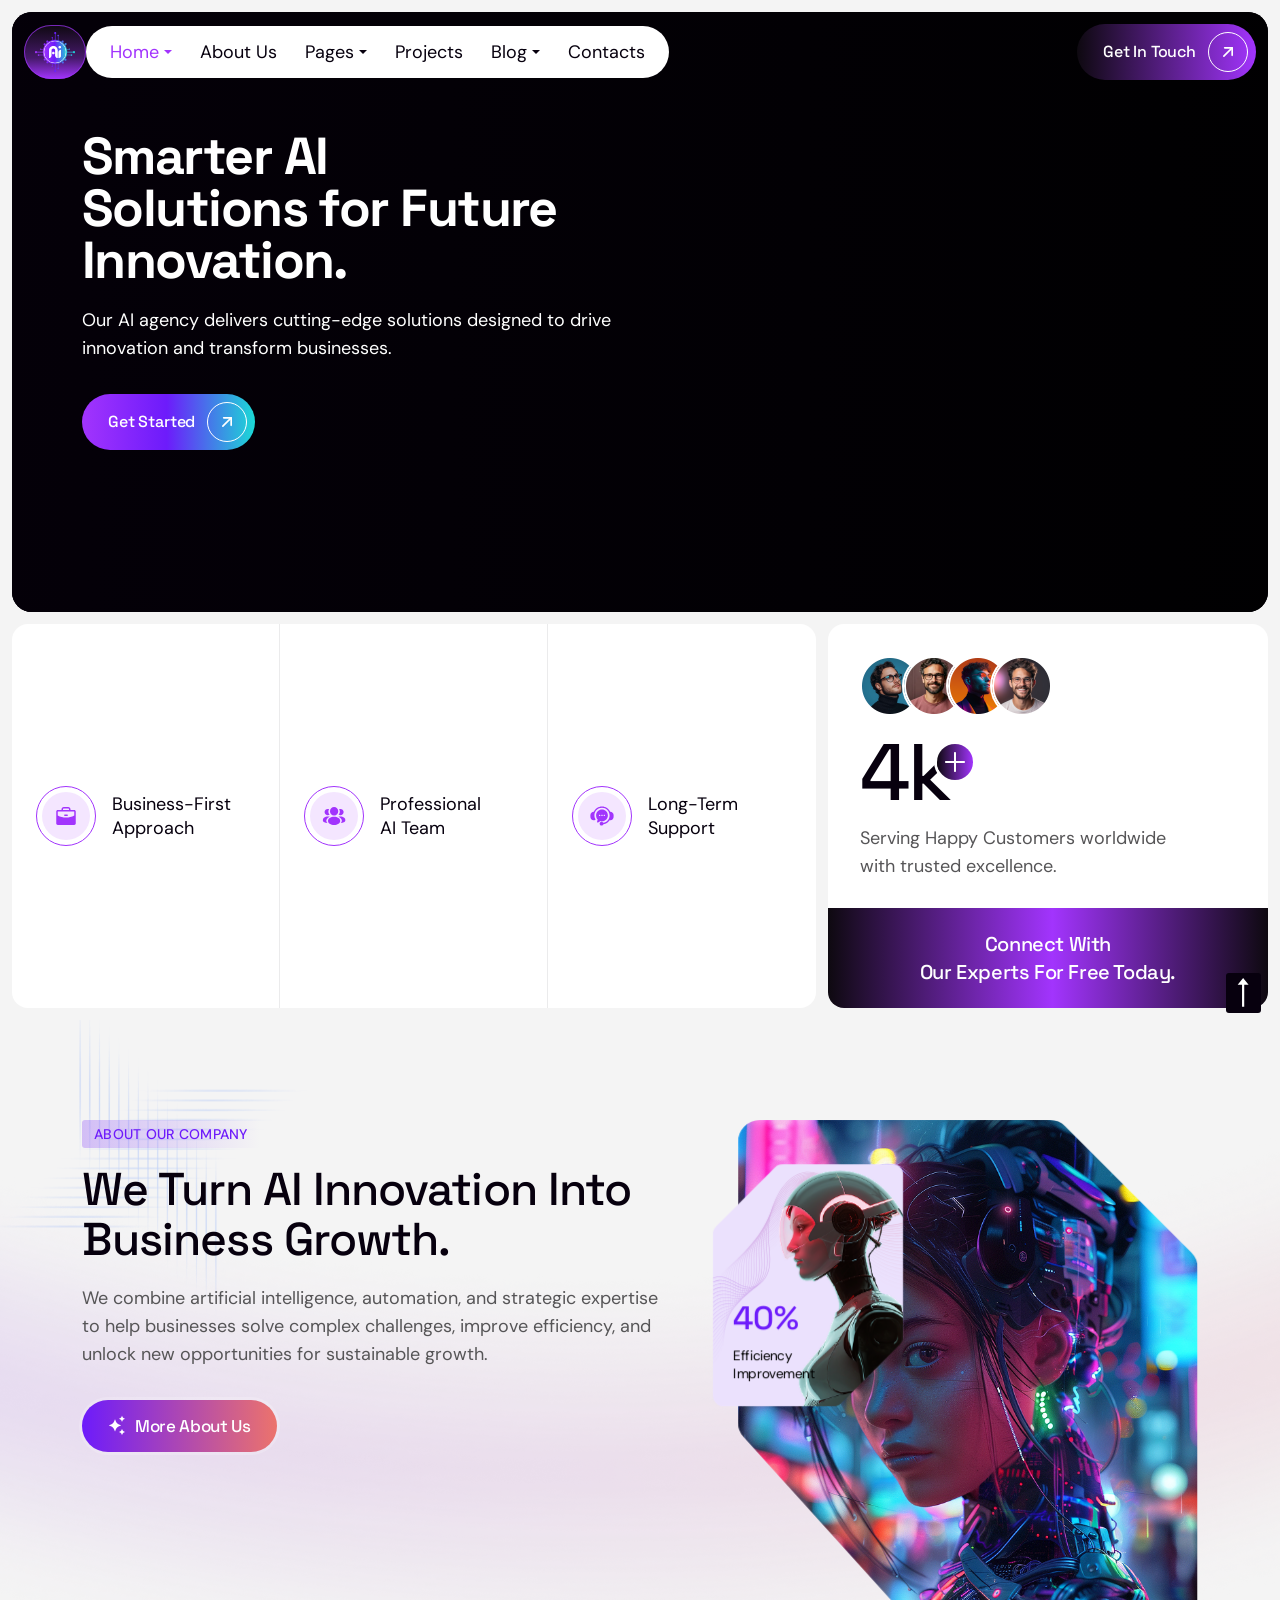
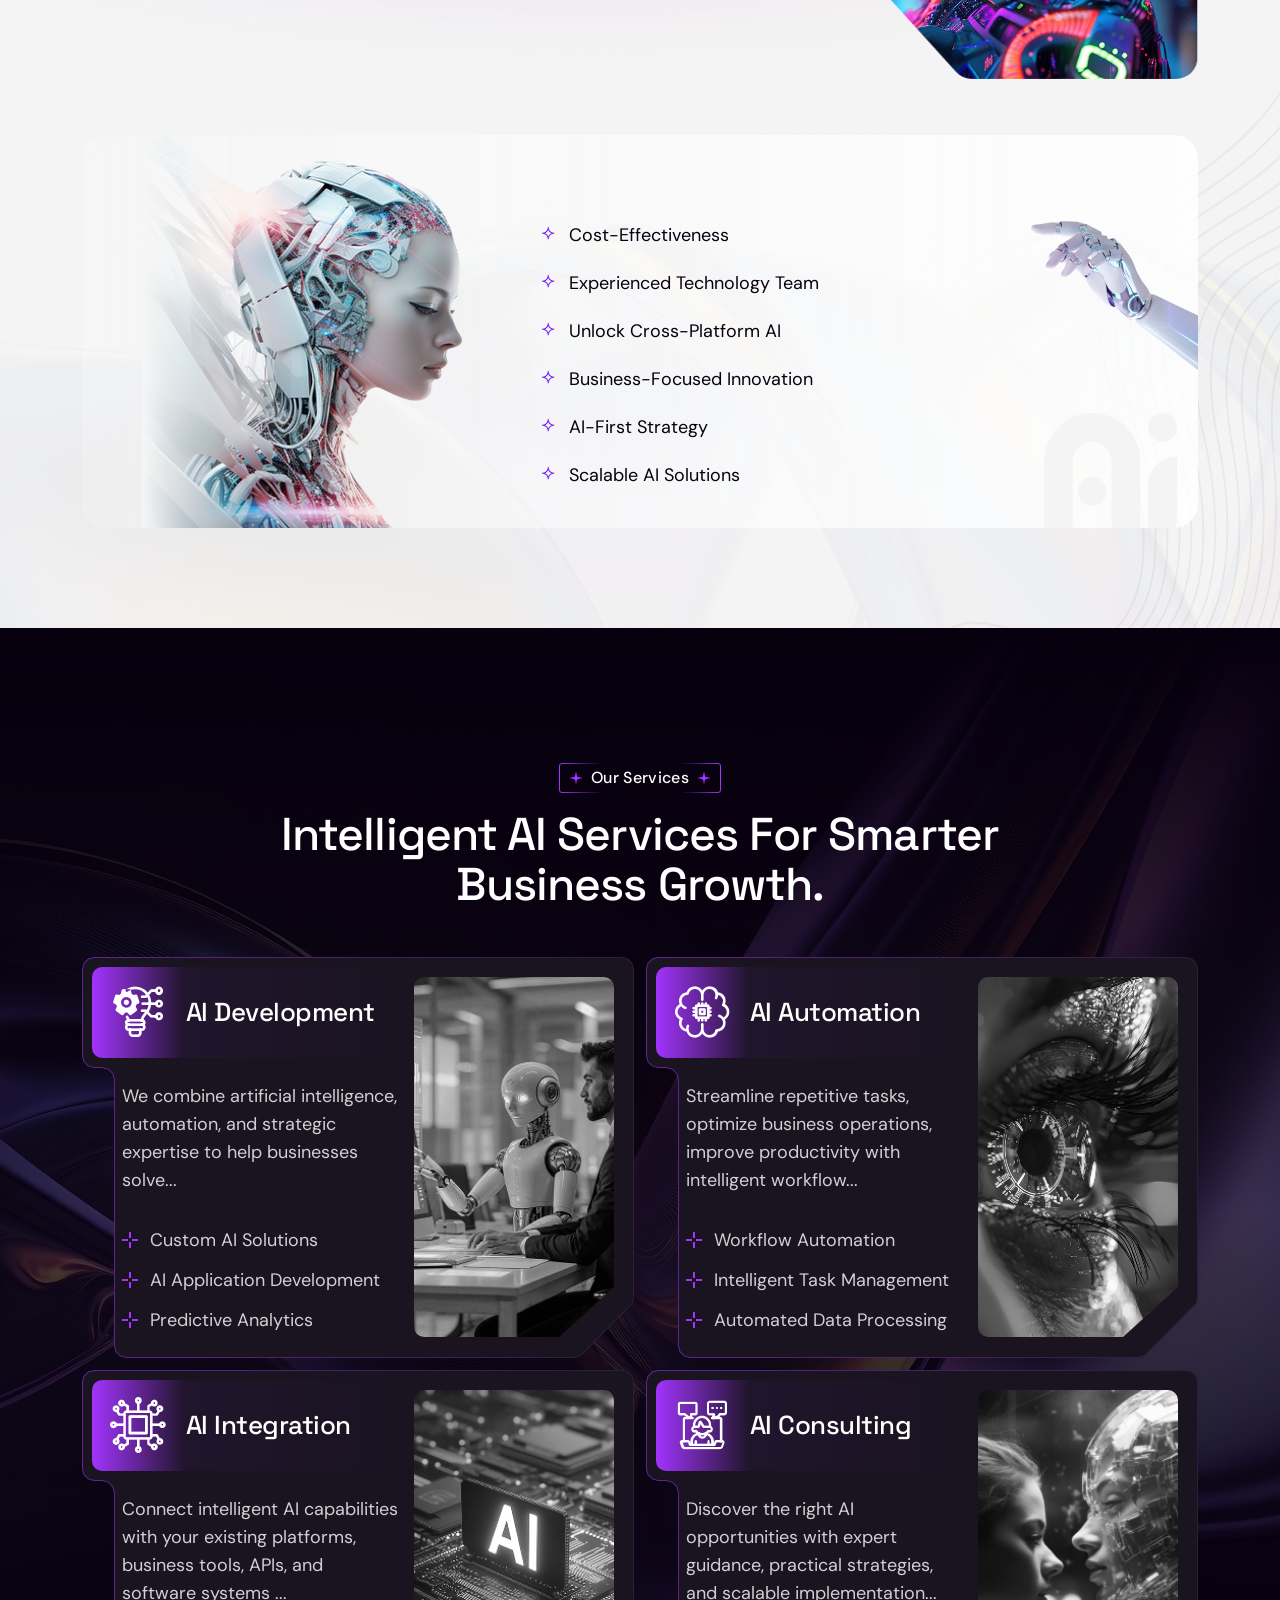
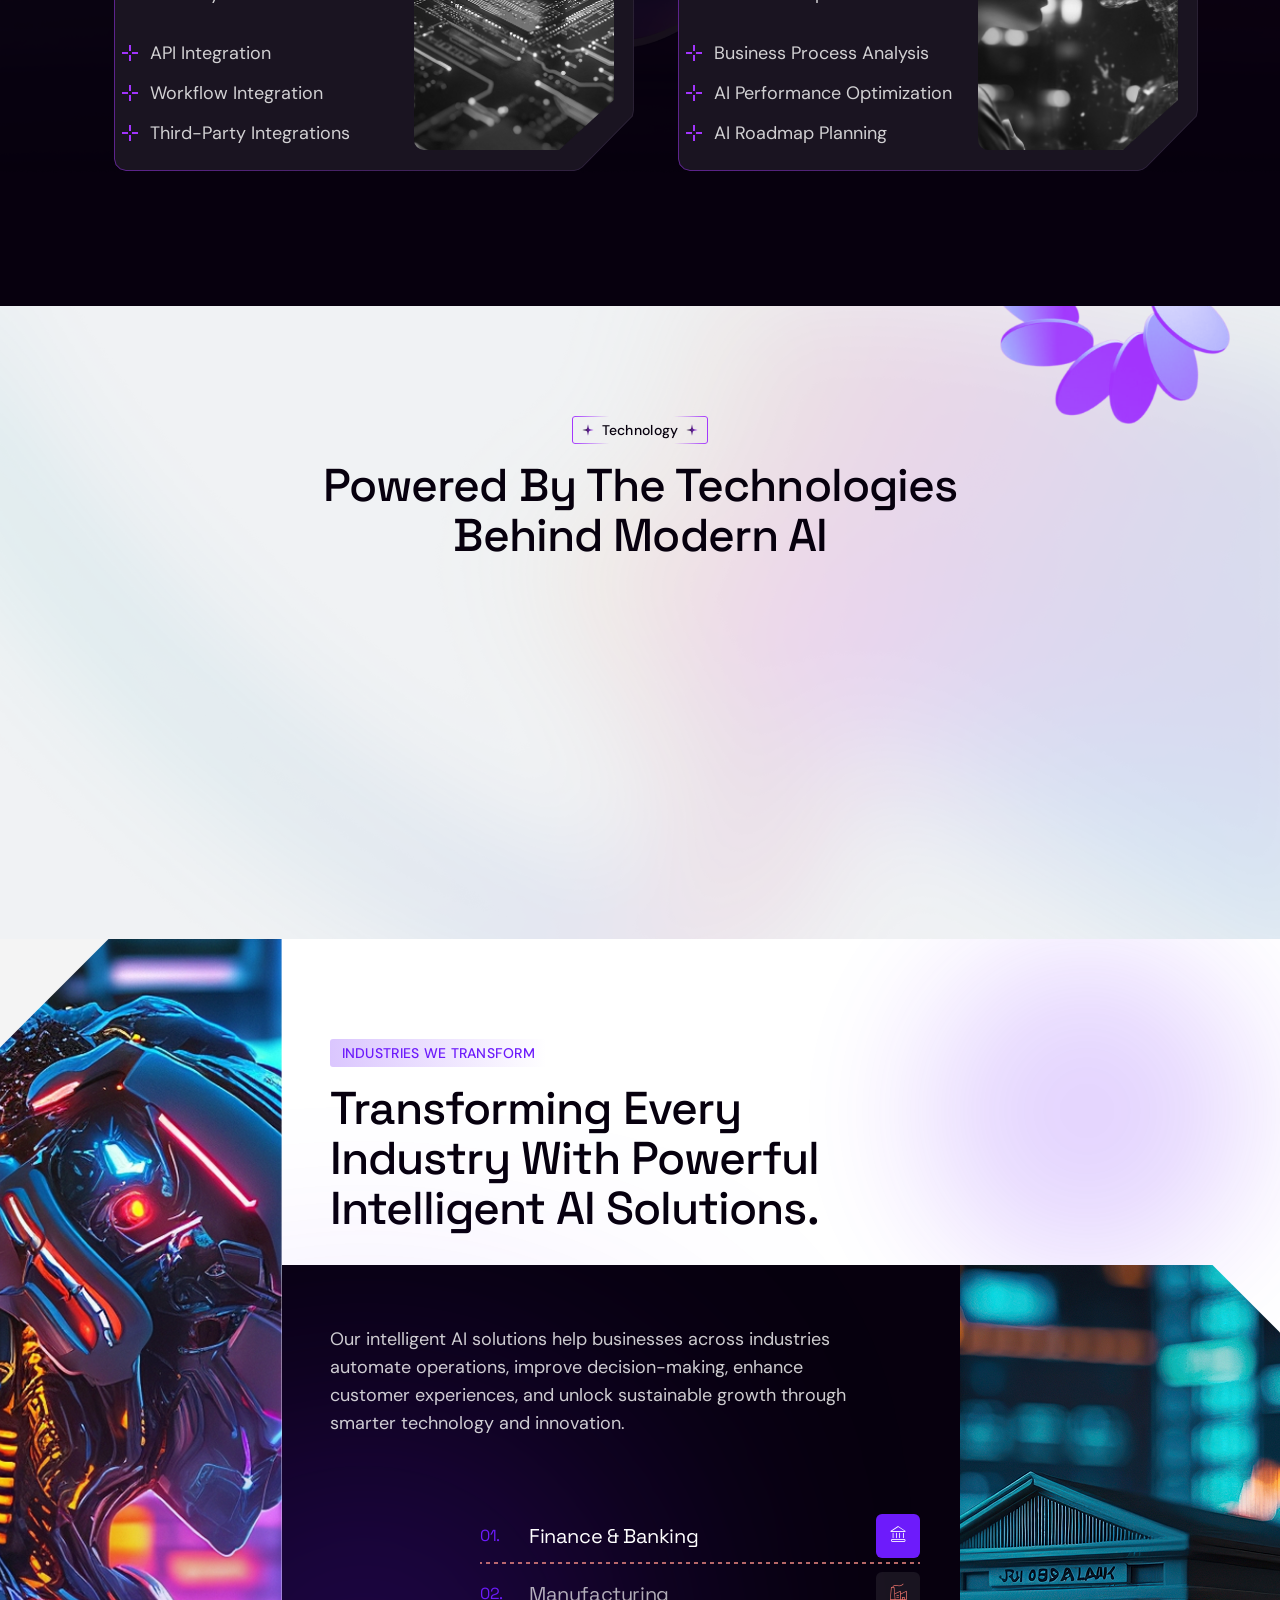
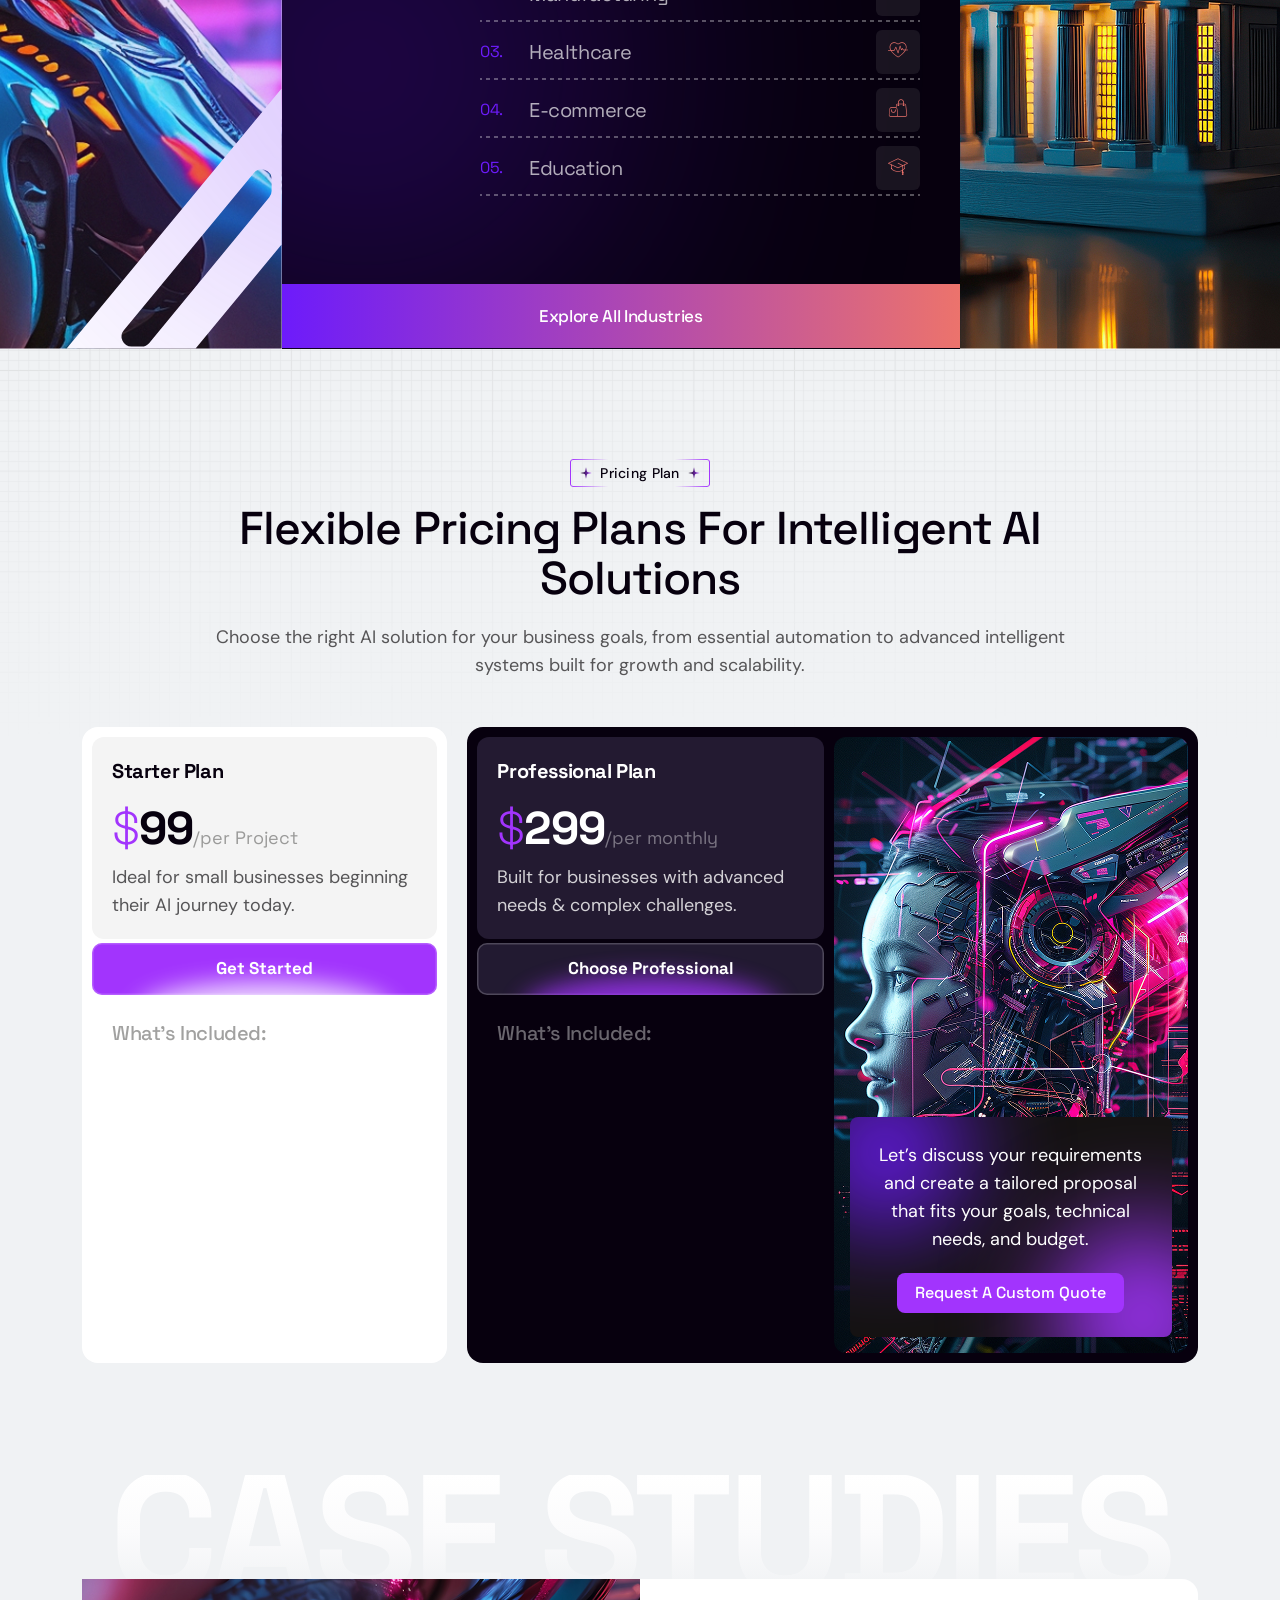
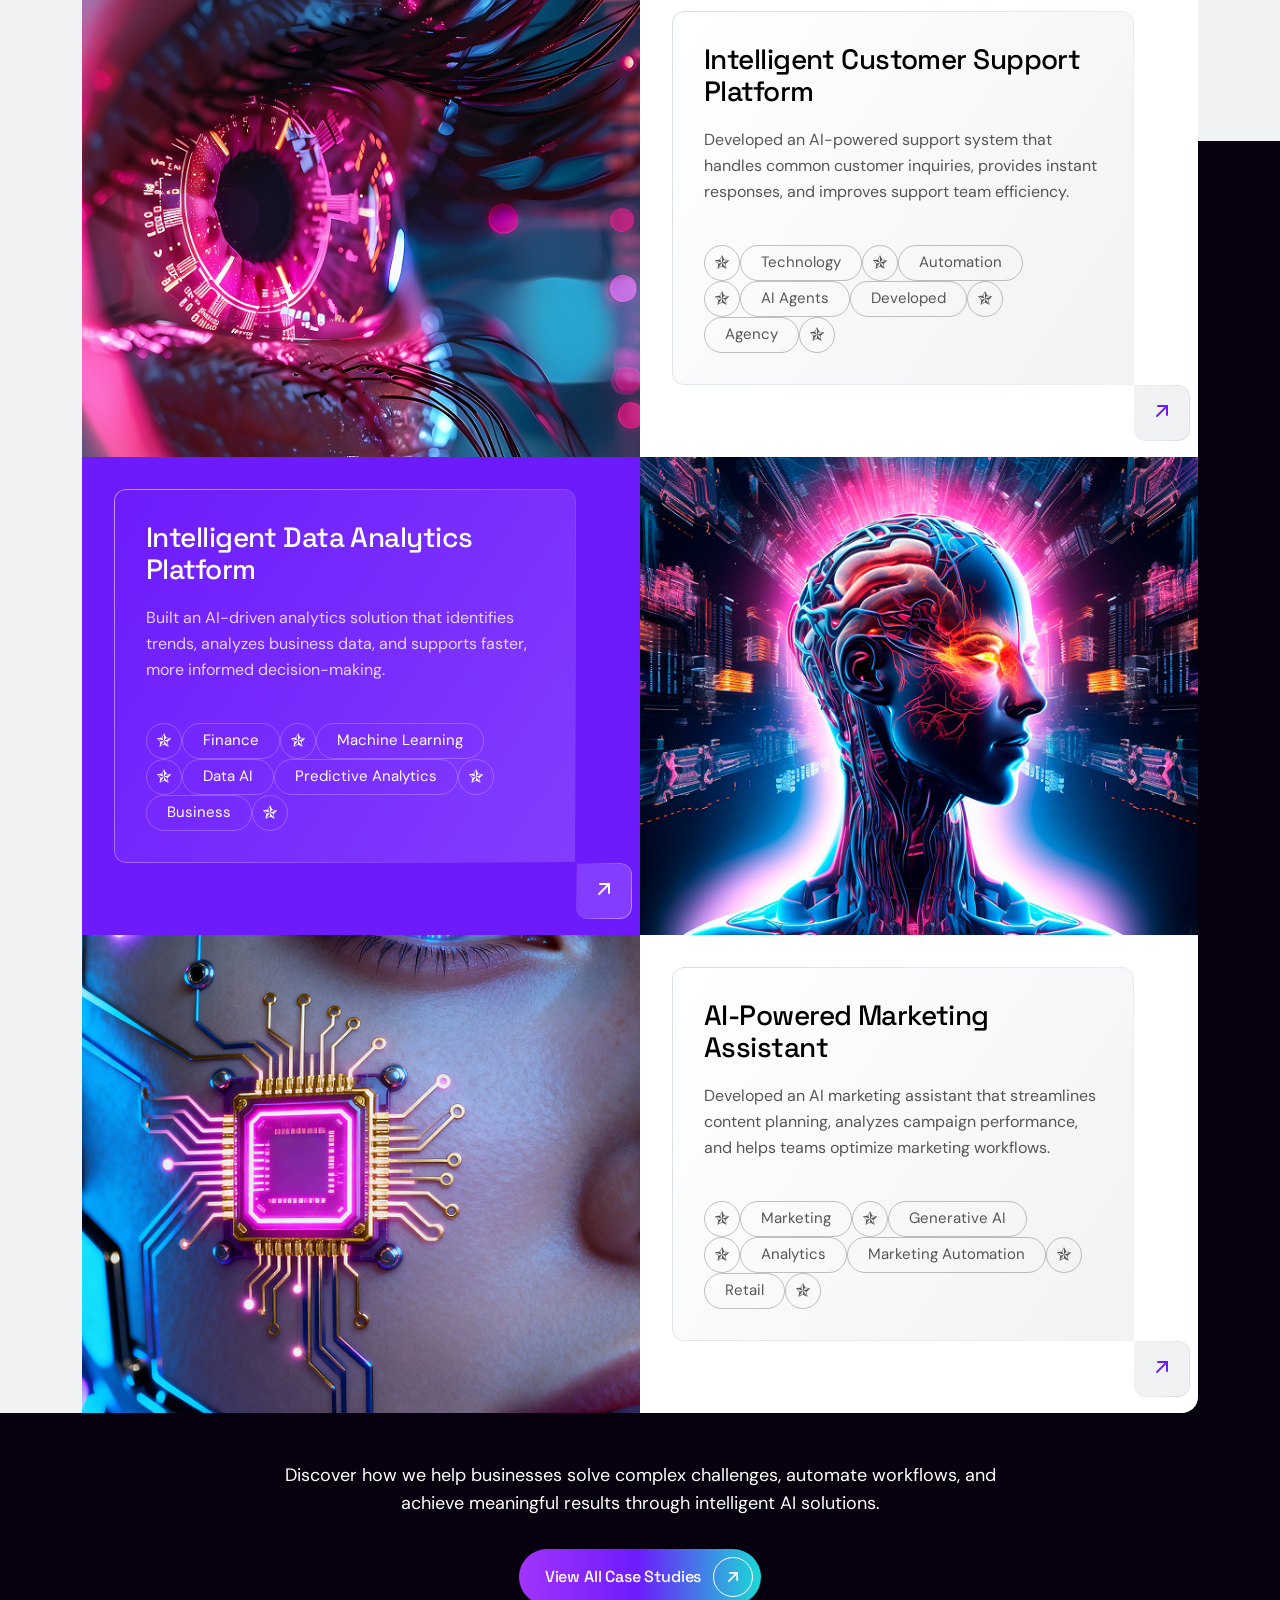
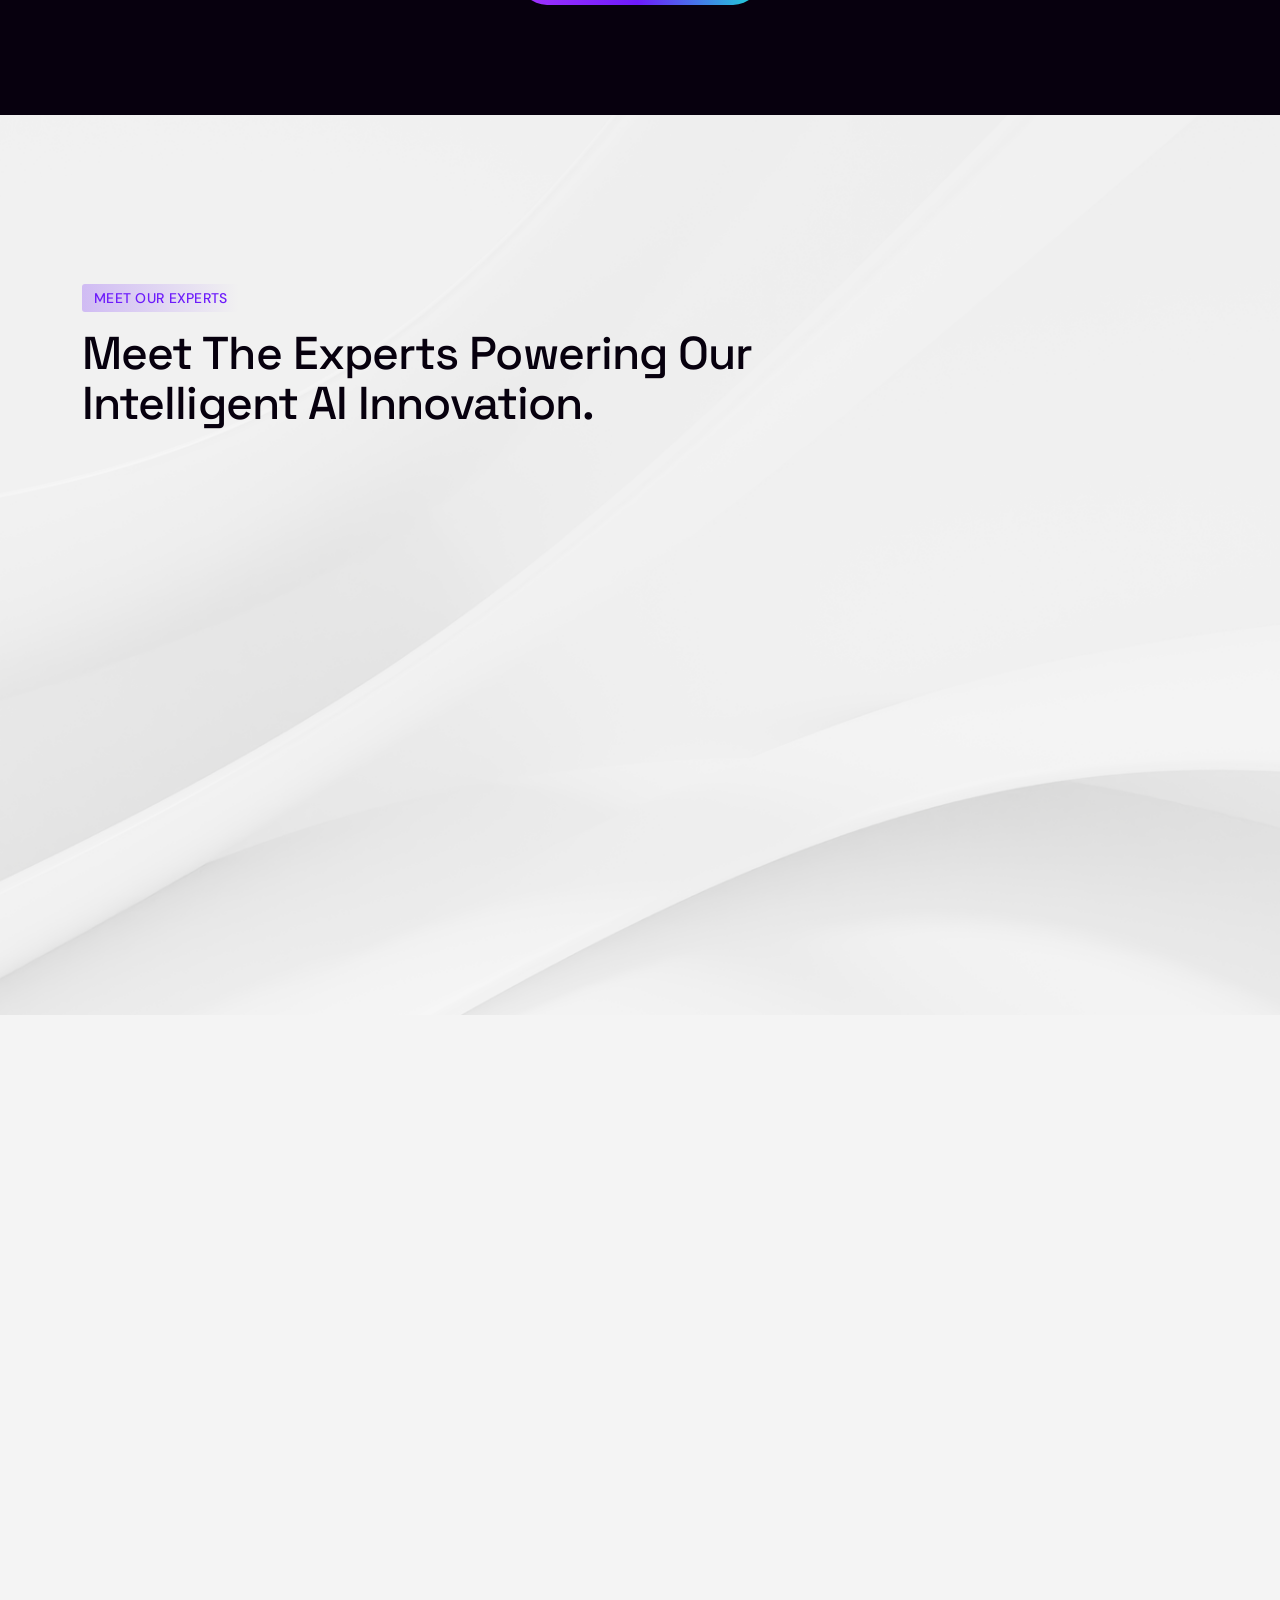
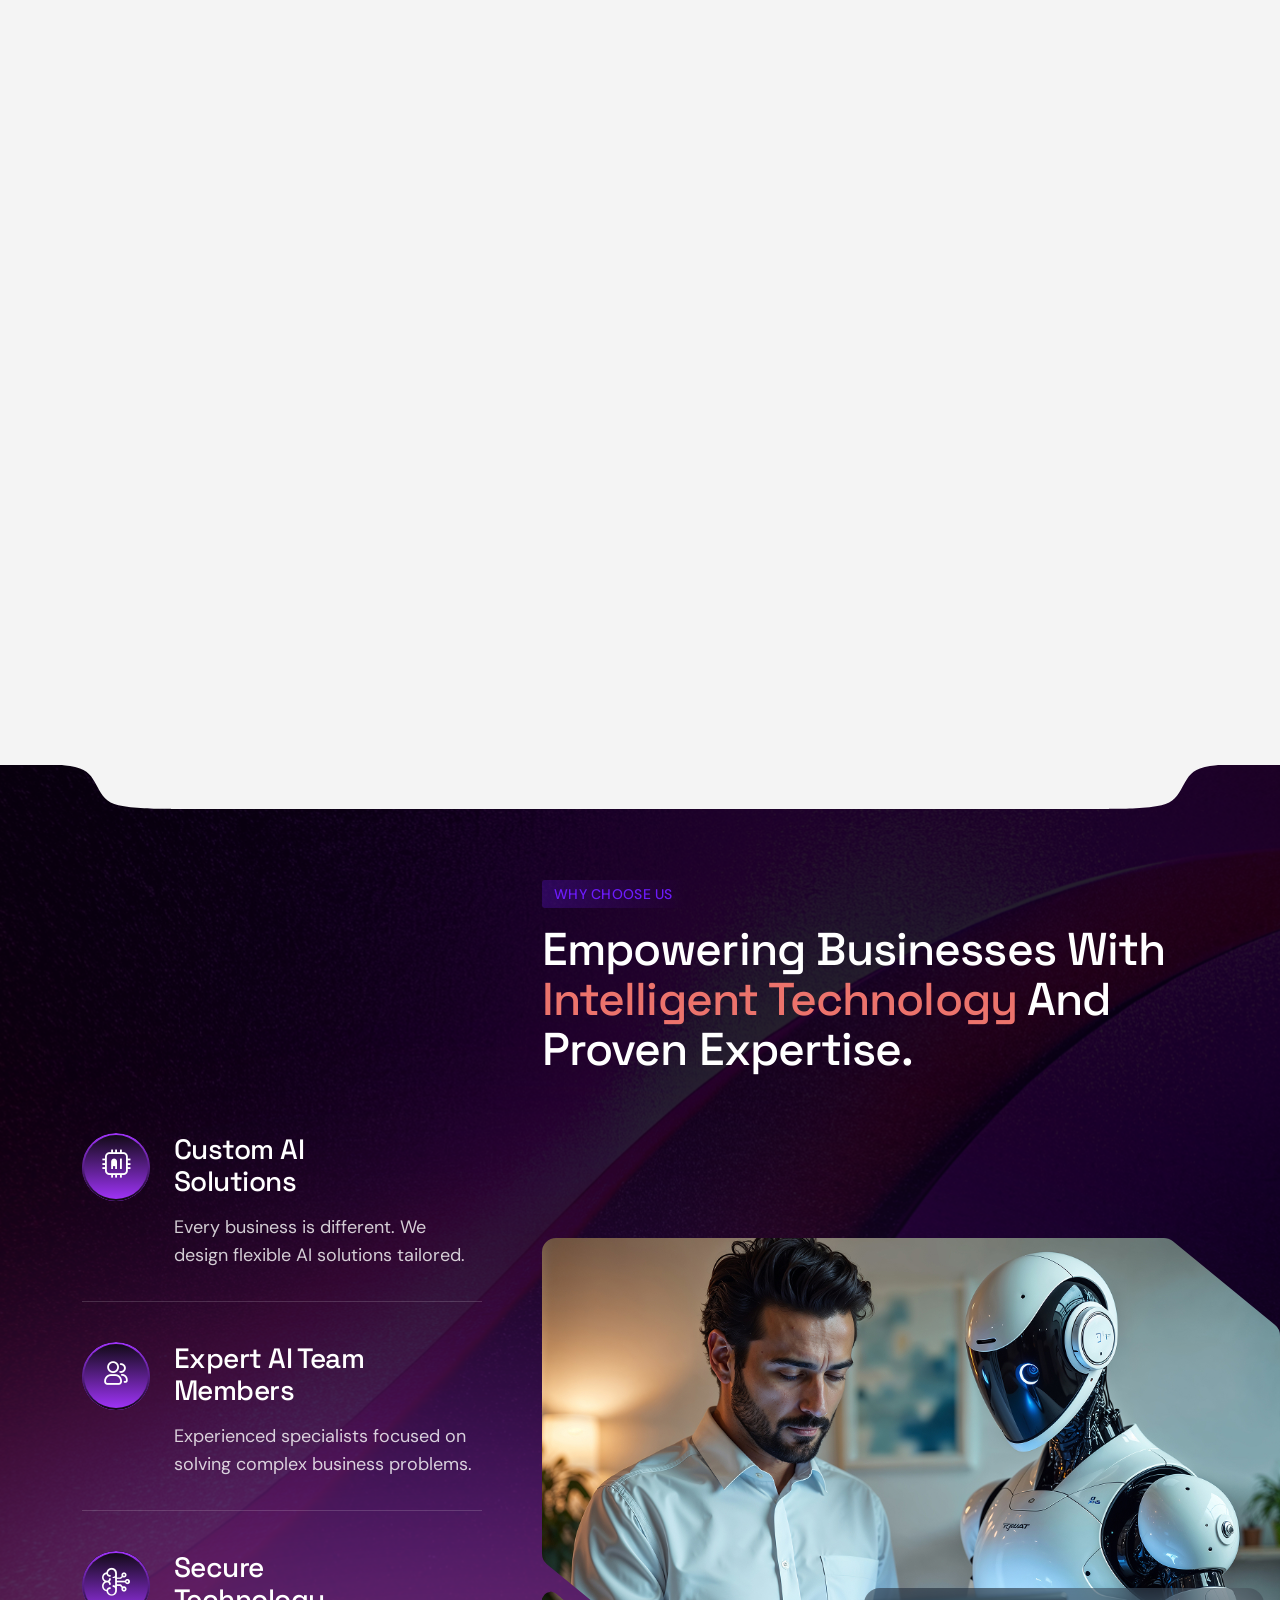
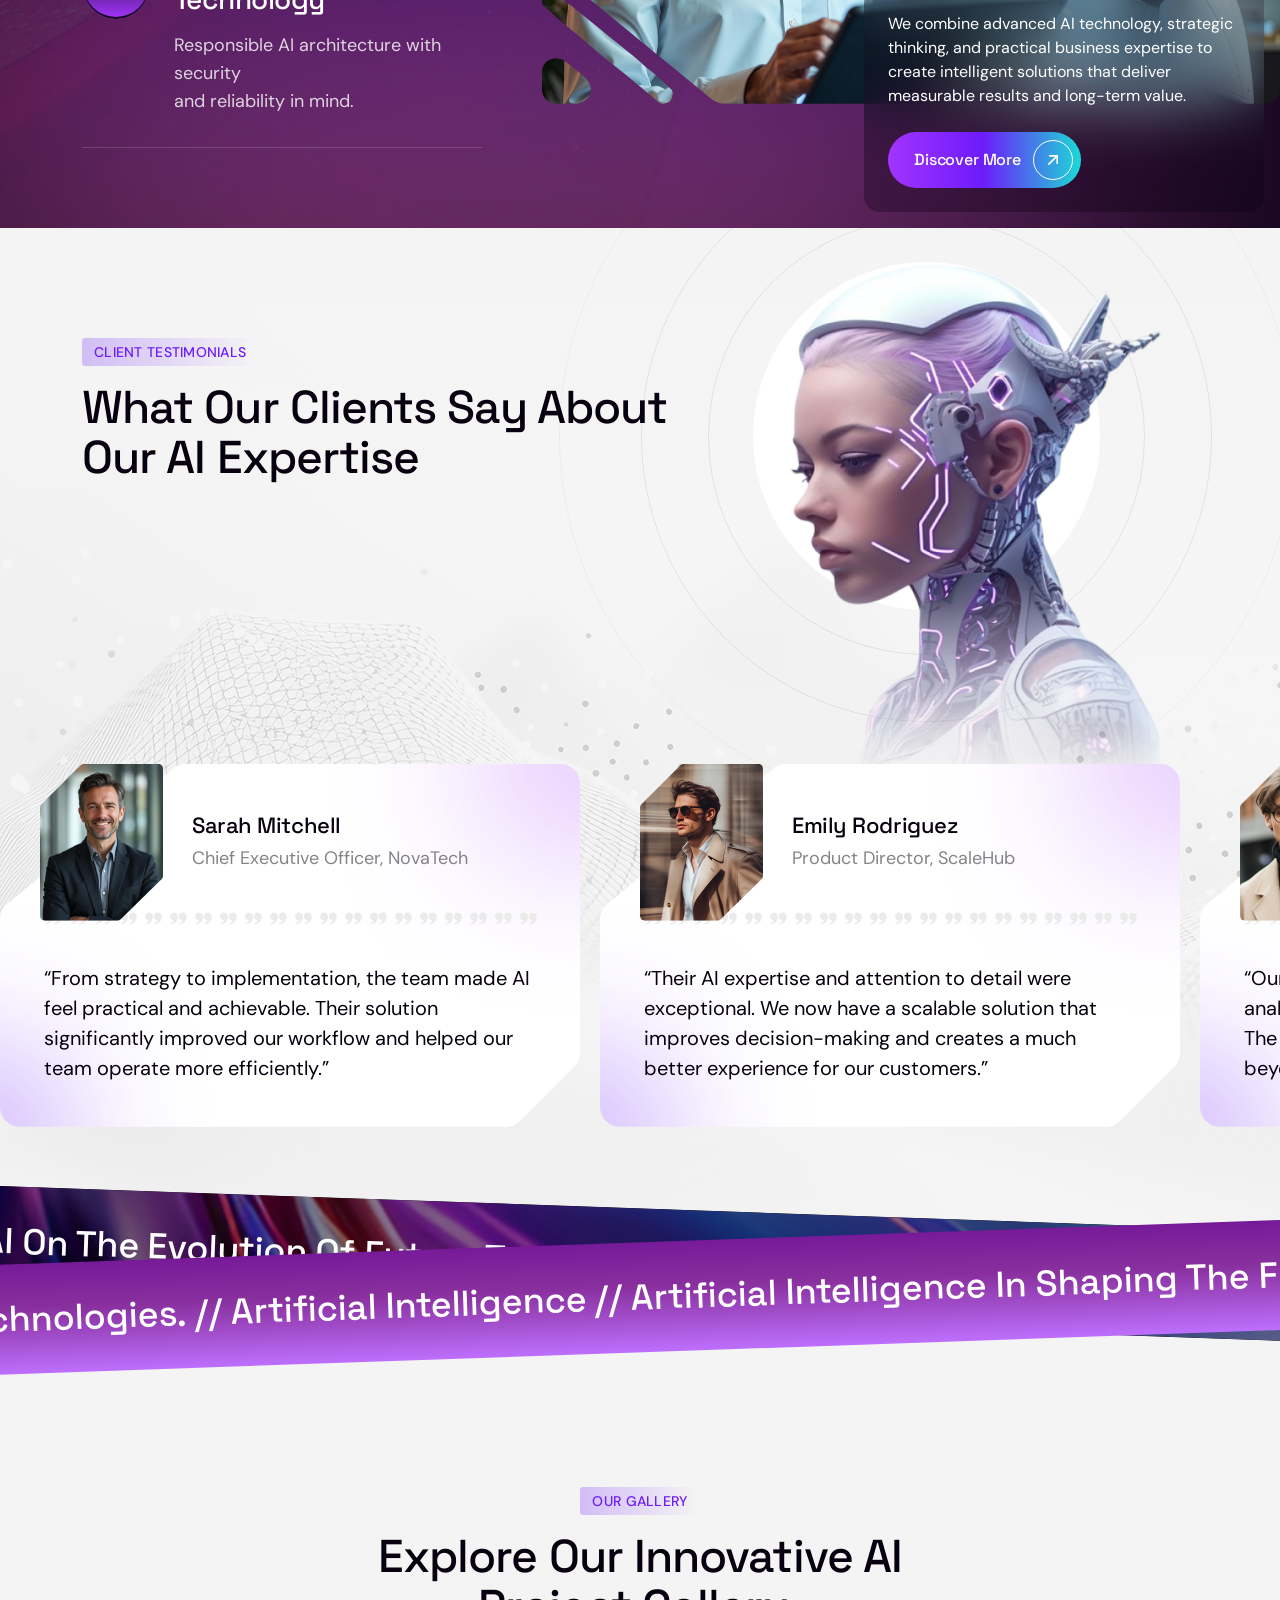
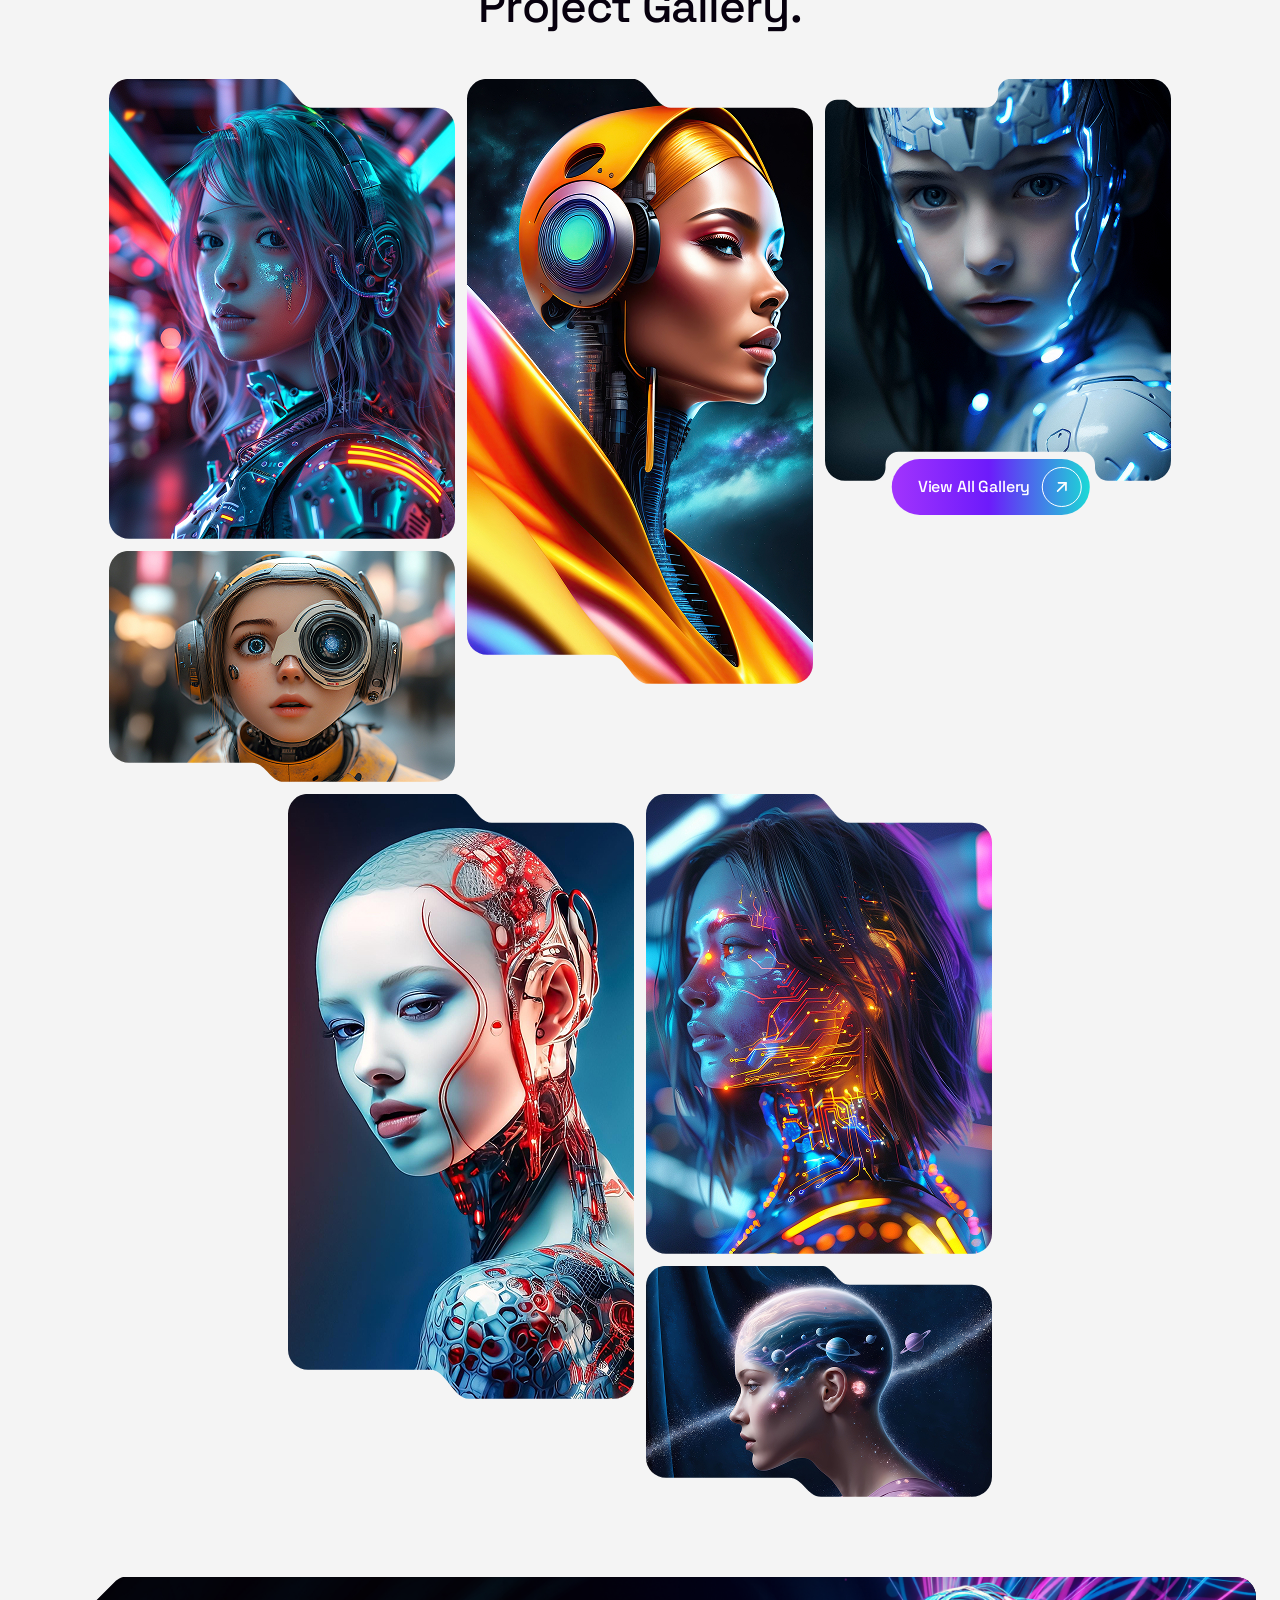
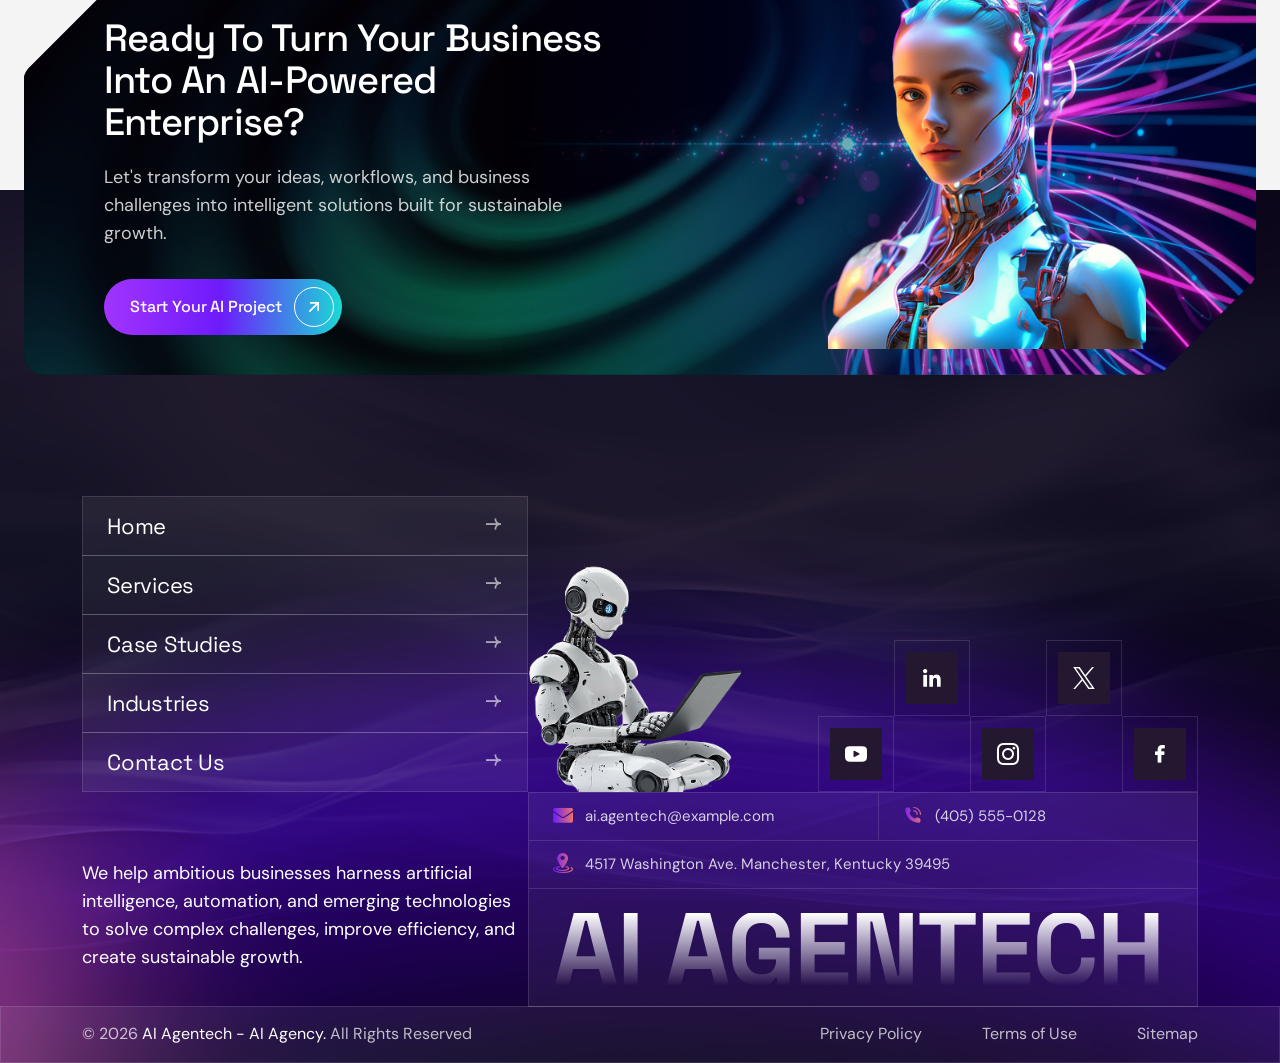
<file: index-3.html>
<!Doctype html>
<html class="no-js" lang="zxx">
    
    <head>
        <meta charset="utf-8">
        <meta http-equiv="x-ua-compatible" content="ie=edge">
        <title>AI Agentech - AI Agency & Technology WordPress Theme</title>
        <meta name="description" content="">
        <meta name="viewport" content="width=device-width, initial-scale=1">
		<link rel="shortcut icon" type="image/x-icon" href="assets/img/favicon.png">
        <!-- Place favicon.ico in the root directory -->


		<!-- all-CSS-link-here -->
        <link rel="stylesheet" href="assets/css/bootstrap.min.css">
        <link rel="stylesheet" href="assets/css/swiper-bundle.min.css">
        <link rel="stylesheet" href="assets/css/all.min.css">
        <link rel="stylesheet" href="assets/css/odometer.min.css">
        <link rel="stylesheet" href="assets/css/nice-select.css">
        <link rel="stylesheet" href="assets/css/animate.css">
        <link rel="stylesheet" href="assets/css/magnific-popup.css">
        <link rel="stylesheet" href="assets/css/nice-select.css">
        <link rel="stylesheet" href="assets/css/flaticon_ai_agentech.css">
        <link rel="stylesheet" href="assets/css/main.css">
    </head>

    <body class="ag-home-3">

            
        <div class="ag-home-3-wrapper">

            <!-- start preloader -->
            <div class="ag-preloader-1" role="status" aria-label="Loading AI Agentech">
                <div class="ag-preloader-1-logo">
                    <div class="ag-preloader-1-logo-img wa-img-contain">
                        <img src="assets/img/logo/logo-agentech.svg" alt="AI Agentech">
                    </div>
                    <div class="ag-preloader-1-shine" data-mask-image="assets/img/logo/logo-agentech.svg"></div>
                </div>
            </div>
            <!-- end preloader -->


            <!-- header-start -->
            <header class="ag-header-3-area">
                <div class="ag-header-3-wrap">

                    <!-- logo + menu -->
                    <div class="ag-header-3-left">

                        <!-- logo -->
                        <div class="ag-header-3-logo-box">
                            <a href="index-3.html" class="ag-header-3-logo-elm" aria-label="AI Agentech">
                                <div class="ag-header-3-logo-img wa-img-contain">
                                    <img src="assets/img/logo/logo-agentech-icon.svg" alt="AI Agentech">
                                </div>
                            </a>
                        </div>

                        <!-- menu -->
                        <div class="ag-header-3-menu d-xl-block d-none">
                            <nav class="ag-main-navigation">
                                <ul id="main-nav" class="nav navbar-nav">

                                    <li class="dropdown active">
                                        <a href="#">
                                            <span class="text">Home</span>
                                            <span class="menu-arrow"></span>
                                        </a>
                                        <ul class="dropdown-menu clearfix">
                                            <li><a href="index.html">Home One</a></li>
                                            <li><a href="index-2.html">Home Two</a></li>
                                            <li><a href="index-3.html">Home Three</a></li>
                                        </ul>
                                    </li>

                                    <li>
                                        <a href="about-us.html"><span class="text">About Us</span></a>
                                    </li>

                                    <li class="dropdown">
                                        <a href="#">
                                            <span class="text">Pages</span>
                                            <span class="menu-arrow"></span>
                                        </a>
                                        <ul class="dropdown-menu clearfix">
                                            <li><a href="team.html">Our Team</a></li>
                                            <li><a href="pricing.html">Pricing</a></li>
                                            <li><a href="testimonial.html">Testimonial</a></li>
                                            <li><a href="faqs.html">FAQs</a></li>
                                            <li><a href="404.html">404</a></li>
                                        </ul>
                                    </li>

                                    <li>
                                        <a href="projects.html"><span class="text">Projects</span></a>
                                    </li>

                                    <li class="dropdown">
                                        <a href="#">
                                            <span class="text">Blog</span>
                                            <span class="menu-arrow"></span>
                                        </a>
                                        <ul class="dropdown-menu clearfix">
                                            <li><a href="blog.html">Blog Grid</a></li>
                                            <li><a href="blog-details.html">Blog Details</a></li>
                                        </ul>
                                    </li>

                                    <li>
                                        <a href="contact-us.html"><span class="text">Contacts</span></a>
                                    </li>

                                </ul>
                            </nav>
                        </div>

                    </div>

                    <!-- action-link -->
                    <div class="ag-header-3-action-link">

                        <!-- touch-btn -->
                        <a href="contact-us.html" class="ag-header-3-button">
                            <span class="text">Get In Touch</span>
                            <span class="icon">
                                <svg width="20" height="20" viewBox="0 0 24 24" fill="none" aria-hidden="true"><path d="M7 18C6.7 18 6.5 17.9 6.3 17.7C5.9 17.3 5.9 16.7 6.3 16.3L16.3 6.3C16.7 5.9 17.3 5.9 17.7 6.3C18.1 6.7 18.1 7.3 17.7 7.7L7.7 17.7C7.5 17.9 7.3 18 7 18Z" fill="currentColor"/><path d="M17 17C16.4 17 16 16.6 16 16V8H8C7.4 8 7 7.6 7 7C7 6.4 7.4 6 8 6H17C17.6 6 18 6.4 18 7V16C18 16.6 17.6 17 17 17Z" fill="currentColor"/></svg>
                            </span>
                        </a>

                        <!-- offcanvas-btn -->
                        <button type="button" class="ag-offcanvas-btn-3 offcanvas_toggle" aria-label="Open menu">
                            <i class="fa-solid fa-bars"></i>
                        </button>
                    </div>

                </div>
            </header>
            <!-- header-end -->

            <!-- hero-start -->
            <section class="ag-hero-3-area">

                <!-- panel: the dark rounded stage with the video -->
                <div class="ag-hero-3-panel">
                    <div class="ag-hero-3-video wa-img-cover wa-fix wa-video-cover" aria-hidden="true">
                        <video src="assets/img/hero/h3-video.mp4" loop muted autoplay playsinline></video>
                    </div>
                </div>

                <!-- cut-outs: the light shapes that carve the notch on the left (the social links) and the tab on the top right (the button of the header) out of the panel -->
                <div class="ag-hero-3-cut is-left" aria-hidden="true"></div>
                <div class="ag-hero-3-cut is-right" aria-hidden="true"></div>

                <!-- social -->
                <div class="ag-hero-3-social">
                    <p class="title">Follow us</p>
                    <span class="line"></span>
                    <div class="links">
                        <a href="#" aria-label="Facebook"><i class="fa-brands fa-facebook-f"></i></a>
                        <a href="#" aria-label="Instagram"><i class="fa-brands fa-instagram"></i></a>
                        <a href="#" aria-label="LinkedIn"><i class="fa-brands fa-linkedin-in"></i></a>
                        <a href="#" aria-label="X"><i class="fa-brands fa-x-twitter"></i></a>
                    </div>
                </div>

                <!-- content: the title, the text and the button -->
                <div class="ag-hero-3-wrap">
                    <div class="container ag-container-1">
                        <div class="ag-hero-3-content">
                            <h1 class="ag-hero-title-3 ag-hero-3-title">Smarter AI<br>Solutions for Future<br>Innovation.</h1>
                            <p class="ag-p-1 has-white ag-hero-3-text">Our AI agency delivers cutting-edge solutions designed to drive innovation and transform businesses.</p>
                            <a href="about-us.html" class="ag-pr-btn-3">
                                <span class="text">Get Started</span>
                                <span class="icon">
                                    <svg width="20" height="20" viewBox="0 0 24 24" fill="none" aria-hidden="true"><path d="M7 18C6.7 18 6.5 17.9 6.3 17.7C5.9 17.3 5.9 16.7 6.3 16.3L16.3 6.3C16.7 5.9 17.3 5.9 17.7 6.3C18.1 6.7 18.1 7.3 17.7 7.7L7.7 17.7C7.5 17.9 7.3 18 7 18Z" fill="currentColor"/><path d="M17 17C16.4 17 16 16.6 16 16V8H8C7.4 8 7 7.6 7 7C7 6.4 7.4 6 8 6H17C17.6 6 18 6.4 18 7V16C18 16.6 17.6 17 17 17Z" fill="currentColor"/></svg>
                                </span>
                            </a>
                        </div>
                    </div>
                </div>

                <!-- cards: the three points (white, under the panel) and the card of the clients (it stands across the lower edge of the panel) -->
                <div class="ag-hero-3-down">

                    <!-- feature -->
                    <div class="ag-hero-3-feature">

                        <div class="ag-hero-3-feature-item">
                            <div class="icon">
                                <span class="disc">
                                    <svg width="24" height="24" viewBox="0 0 24 24" fill="none" aria-hidden="true"><path d="M20.25 6H16.5V5.25C16.4975 4.65402 16.2597 4.08316 15.8383 3.66174C15.4169 3.24031 14.846 3.00247 14.25 3H9.75C9.15405 3.00247 8.58315 3.24031 8.16173 3.66174C7.7403 4.08316 7.50247 4.65402 7.5 5.25V6H3.75C3.35218 6 2.97064 6.15803 2.68934 6.43934C2.40803 6.72064 2.25 7.10218 2.25 7.5V19.5C2.25 19.8978 2.40803 20.2793 2.68934 20.5606C2.97064 20.842 3.35218 21 3.75 21H20.25C20.6478 21 21.0293 20.842 21.3106 20.5606C21.592 20.2793 21.75 19.8978 21.75 19.5V7.5C21.75 7.10218 21.592 6.72064 21.3106 6.43934C21.0293 6.15803 20.6478 6 20.25 6ZM9 5.25C9 5.05108 9.07905 4.86032 9.21968 4.71967C9.3603 4.57902 9.5511 4.5 9.75 4.5H14.25C14.4489 4.5 14.6397 4.57902 14.7803 4.71967C14.9209 4.86032 15 5.05108 15 5.25V6H9V5.25ZM20.25 7.5V11.4C17.7192 12.7798 14.8825 13.5018 12 13.5C9.11753 13.5018 6.28079 12.7798 3.75 11.4V7.5H20.25ZM10.125 11.25C10.125 11.0511 10.2041 10.8603 10.3447 10.7197C10.4853 10.5791 10.6761 10.5 10.875 10.5H13.125C13.3239 10.5 13.5147 10.5791 13.6553 10.7197C13.7959 10.8603 13.875 11.0511 13.875 11.25C13.875 11.4489 13.7959 11.6397 13.6553 11.7803C13.5147 11.9209 13.3239 12 13.125 12H10.875C10.6761 12 10.4853 11.9209 10.3447 11.7803C10.2041 11.6397 10.125 11.4489 10.125 11.25Z" fill="currentColor"/></svg>
                                </span>
                            </div>
                            <p class="text">Business-First<br>Approach</p>
                        </div>

                        <div class="ag-hero-3-feature-item">
                            <div class="icon">
                                <span class="disc">
                                    <svg width="24" height="24" viewBox="0 0 24 24" fill="none" aria-hidden="true"><path d="M12.1061 3.04401C9.84009 3.04401 7.99609 4.96201 7.99609 7.32001C7.99609 9.63501 9.73309 11.51 12.0031 11.586C12.0681 11.58 12.1391 11.579 12.1971 11.586C12.2111 11.587 12.2251 11.588 12.2391 11.588H12.2531C14.4661 11.511 16.2071 9.63701 16.2161 7.32101C16.2161 4.96301 14.3731 3.04501 12.1061 3.04501V3.04401Z" fill="currentColor"/><path d="M16.4996 13.989C14.0846 12.312 10.1426 12.31 7.71163 13.989C7.71163 13.989 7.71163 13.989 7.70963 13.989C6.61563 14.751 6.01363 15.784 6.01563 16.897C6.01763 18.007 6.61963 19.035 7.71063 19.79C8.92263 20.634 10.5136 21.056 12.1056 21.056C13.6976 21.056 15.2886 20.634 16.5006 19.79C17.5946 19.027 18.1966 17.995 18.1946 16.882C18.1926 15.772 17.5906 14.744 16.4996 13.989Z" fill="currentColor"/><path d="M21.6174 7.85099C21.7554 9.59799 20.5634 11.125 18.9064 11.337L18.8894 11.339L18.8644 11.341C18.8134 11.337 18.7634 11.341 18.7144 11.355C17.8764 11.396 17.1044 11.116 16.5234 10.609C17.4134 9.78399 17.9224 8.53799 17.8174 7.19099C17.7564 6.46099 17.5144 5.79199 17.1474 5.22999C17.4784 5.05999 17.8554 4.94699 18.2484 4.91099C19.9604 4.75499 21.4674 6.07099 21.6174 7.85199V7.85099Z" fill="currentColor"/><path d="M23.3539 16.181C23.2809 17.051 22.7479 17.807 21.8449 18.322C20.9779 18.822 19.8899 19.048 18.8059 19.022C19.4289 18.437 19.7939 17.711 19.8589 16.93C19.9439 15.817 19.4349 14.74 18.4119 13.887C17.8349 13.41 17.1549 13.031 16.4219 12.757C18.3379 12.181 20.7379 12.571 22.2239 13.81C23.0189 14.479 23.4259 15.32 23.3539 16.181Z" fill="currentColor"/><path d="M2.58899 7.85099C2.45099 9.59799 3.64299 11.125 5.29999 11.337L5.31699 11.339L5.34199 11.341C5.39299 11.337 5.44299 11.341 5.49199 11.355C6.32999 11.396 7.10199 11.116 7.68299 10.609C6.79299 9.78399 6.28399 8.53799 6.38899 7.19099C6.44999 6.46099 6.69199 5.79199 7.05899 5.22999C6.72799 5.05999 6.35099 4.94699 5.95799 4.91099C4.24599 4.75499 2.73899 6.07099 2.58899 7.85199V7.85099Z" fill="currentColor"/><path d="M0.851906 16.181C0.924906 17.051 1.45791 17.807 2.36091 18.322C3.22791 18.822 4.31591 19.048 5.39991 19.022C4.77691 18.437 4.41191 17.711 4.34691 16.93C4.26191 15.817 4.77091 14.74 5.79391 13.887C6.37091 13.41 7.05091 13.031 7.78391 12.757C5.86791 12.181 3.46791 12.571 1.98191 13.81C1.18691 14.479 0.779906 15.32 0.851906 16.181Z" fill="currentColor"/></svg>
                                </span>
                            </div>
                            <p class="text">Professional<br>AI Team</p>
                        </div>

                        <div class="ag-hero-3-feature-item">
                            <div class="icon">
                                <span class="disc">
                                    <svg width="24" height="24" viewBox="0 0 24 24" fill="none" aria-hidden="true"><path d="M23.6139 12.8738C23.651 13.7598 23.3351 14.6244 22.7355 15.2779C22.136 15.9313 21.3017 16.3203 20.4157 16.3594C20.3639 16.3618 20.3121 16.363 20.2605 16.363C20.0251 16.3628 19.7904 16.3373 19.5604 16.287C18.8781 17.3405 17.9834 18.24 16.9336 18.9279C15.8837 19.6159 14.7018 20.0771 13.4635 20.2822C13.3171 20.7124 13.0249 21.078 12.6375 21.3157C12.25 21.5534 11.7917 21.6483 11.3418 21.5839C10.8918 21.5196 10.4785 21.3 10.1733 20.9632C9.86803 20.6265 9.69004 20.1936 9.67008 19.7395C9.65012 19.2854 9.78943 18.8386 10.0639 18.4764C10.3385 18.1141 10.7309 17.8591 11.1735 17.7555C11.6161 17.6519 12.0809 17.7062 12.4877 17.909C12.8945 18.1118 13.2176 18.4503 13.4013 18.8661C15.1447 18.5437 16.7196 17.6197 17.8516 16.2553C18.9837 14.8908 19.601 13.1724 19.5961 11.3994C19.5961 7.21092 16.1885 3.80334 12 3.80334C7.81145 3.80334 4.40387 7.21092 4.40387 11.3994C4.40364 12.6946 4.73465 13.9683 5.36542 15.0995C5.3868 15.1368 5.40284 15.1769 5.41309 15.2187C5.47402 15.3881 5.4675 15.5743 5.3949 15.739C5.32229 15.9037 5.18916 16.0342 5.02304 16.1034C4.61629 16.2746 4.17941 16.3627 3.7381 16.3627C3.68617 16.3627 3.63412 16.3615 3.58196 16.359C2.69635 16.3195 1.86257 15.9303 1.26345 15.2769C0.664339 14.6235 0.348783 13.7591 0.38598 12.8734C0.400933 12.5202 0.392589 12.2051 0.384433 11.9003C0.376839 11.6134 0.368917 11.3167 0.381948 11.0071C0.420839 10.1423 0.792852 9.32605 1.42007 8.72937C2.04728 8.1327 2.88105 7.80185 3.74673 7.80614C5.13685 4.62558 8.31278 2.39709 12 2.39709C15.6872 2.39709 18.8631 4.62558 20.2532 7.80619C21.119 7.80125 21.953 8.13181 22.5804 8.7285C23.2077 9.32519 23.5796 10.1416 23.6179 11.0066C23.631 11.3167 23.6231 11.6133 23.6154 11.9003C23.6074 12.205 23.599 12.5203 23.6139 12.8738ZM17.8971 11.3994C17.8967 12.3029 17.6889 13.1942 17.2896 14.0046C16.8903 14.815 16.3102 15.5229 15.594 16.0736C14.8779 16.6244 14.0448 17.0033 13.159 17.1812C12.2733 17.359 11.3585 17.3311 10.4852 17.0994L8.09832 18.4779C7.97789 18.5474 7.83953 18.5797 7.70075 18.5706C7.56197 18.5615 7.42901 18.5115 7.31867 18.4268C7.20833 18.3422 7.12558 18.2267 7.08088 18.095C7.03618 17.9633 7.03154 17.8213 7.06754 17.687L7.67757 15.4113C6.66733 14.3193 6.10522 12.887 6.10309 11.3994C6.10309 8.14688 8.74829 5.50097 12 5.50097C15.2516 5.50097 17.8971 8.14688 17.8971 11.3994ZM10.3605 11.3994C10.3605 11.213 10.2864 11.0341 10.1546 10.9023C10.0227 10.7704 9.84387 10.6963 9.65739 10.6963H9.65621C9.51721 10.6966 9.38139 10.738 9.26594 10.8154C9.15048 10.8929 9.06056 11.0028 9.00755 11.1313C8.95453 11.2598 8.94079 11.4011 8.96807 11.5374C8.99535 11.6737 9.06242 11.7989 9.16081 11.8971C9.25919 11.9953 9.38448 12.0621 9.52084 12.0891C9.65719 12.1162 9.7985 12.1022 9.9269 12.0489C10.0553 11.9957 10.165 11.9055 10.2422 11.7899C10.3194 11.6743 10.3607 11.5384 10.3607 11.3994H10.3605ZM12.7032 11.3994C12.7032 11.3764 12.7019 11.3534 12.6995 11.3305C12.6973 11.3076 12.6938 11.2847 12.6892 11.2621C12.685 11.2396 12.6794 11.2173 12.6723 11.1955C12.6658 11.1735 12.6578 11.1519 12.6494 11.1304C12.6409 11.1088 12.6306 11.0887 12.6198 11.0685C12.6091 11.0482 12.5974 11.0285 12.5847 11.0094C12.5719 10.9902 12.5581 10.9715 12.5434 10.9537C12.5289 10.9357 12.5135 10.9187 12.497 10.9026C12.4811 10.8862 12.4637 10.8707 12.4459 10.8557C12.4281 10.8416 12.4093 10.8276 12.3901 10.8149C12.371 10.8022 12.3513 10.7905 12.3311 10.7798C12.3109 10.769 12.2898 10.7591 12.2687 10.7502C12.2476 10.7414 12.226 10.7337 12.2041 10.7273C12.1602 10.7132 12.1149 10.7041 12.0691 10.7001C12.0002 10.6934 11.9307 10.6967 11.8628 10.7099C11.8402 10.7145 11.8178 10.7203 11.7958 10.7273C11.7739 10.7337 11.7523 10.7414 11.7311 10.7502C11.71 10.7591 11.6889 10.769 11.6688 10.7798C11.6486 10.7905 11.6289 10.8023 11.6097 10.8149C11.5904 10.8276 11.5717 10.8416 11.5544 10.8557C11.5361 10.8707 11.5193 10.8862 11.5029 10.9026C11.4864 10.9187 11.4709 10.9357 11.4564 10.9537C11.4419 10.9715 11.4283 10.9902 11.4157 11.0094C11.4028 11.0285 11.3909 11.0482 11.38 11.0685C11.3692 11.0886 11.3595 11.1092 11.3509 11.1304C11.342 11.1517 11.3342 11.1734 11.3275 11.1955C11.321 11.2171 11.3154 11.2396 11.3107 11.2621C11.306 11.2847 11.3026 11.3076 11.3003 11.3305C11.298 11.3535 11.297 11.3765 11.297 11.3994C11.297 11.4224 11.298 11.4458 11.3003 11.4688C11.3026 11.4916 11.3061 11.5143 11.3107 11.5368C11.3154 11.5593 11.321 11.5818 11.3275 11.6038C11.3342 11.6258 11.342 11.6473 11.3509 11.6685C11.3595 11.6898 11.3692 11.7106 11.38 11.7308C11.3908 11.751 11.403 11.7707 11.4157 11.7899C11.4283 11.809 11.4419 11.8275 11.4564 11.8452C11.471 11.8632 11.4865 11.8804 11.5029 11.8968C11.5193 11.9127 11.5361 11.9287 11.5544 11.9432C11.572 11.9578 11.5905 11.9714 11.6097 11.984C11.6289 11.9966 11.6486 12.0088 11.6688 12.0196C11.7095 12.0408 11.752 12.0584 11.7958 12.0721C11.8178 12.0787 11.8403 12.0843 11.8628 12.089C11.908 12.0982 11.954 12.1028 12.0002 12.1026C12.1864 12.1021 12.365 12.0281 12.497 11.8968C12.5294 11.8639 12.5588 11.8281 12.5847 11.7899C12.5973 11.7707 12.6091 11.751 12.6198 11.7308C12.6306 11.7107 12.6405 11.6896 12.6494 11.6685C12.6583 11.6474 12.6658 11.6254 12.6723 11.6038C12.6793 11.5818 12.685 11.5595 12.6892 11.5368C12.6938 11.5143 12.6972 11.4916 12.6995 11.4688C12.7019 11.4457 12.7031 11.4225 12.7031 11.3993L12.7032 11.3994ZM15.047 11.3994C15.047 11.213 14.9729 11.0341 14.841 10.9023C14.7092 10.7704 14.5303 10.6963 14.3439 10.6963H14.3425C14.2035 10.6966 14.0677 10.738 13.9522 10.8155C13.8368 10.8929 13.7469 11.0028 13.6939 11.1313C13.6409 11.2598 13.6271 11.4011 13.6544 11.5374C13.6817 11.6737 13.7488 11.7989 13.8472 11.8971C13.9455 11.9953 14.0708 12.0621 14.2072 12.0892C14.3435 12.1162 14.4848 12.1022 14.6132 12.0489C14.7416 11.9957 14.8514 11.9055 14.9286 11.7899C15.0058 11.6743 15.047 11.5384 15.047 11.3994Z" fill="currentColor"/></svg>
                                </span>
                            </div>
                            <p class="text">Long-Term<br>Support</p>
                        </div>

                    </div>

                    <!-- trust: the card of the clients, the cut corner is the shape, the purple tag shows behind it -->
                    <div class="ag-hero-3-trust">
                        <div class="ag-hero-3-trust-tag" aria-hidden="true"></div>
                        <svg class="shape" width="440" height="488" viewBox="0 0 440 488" fill="none" aria-hidden="true"><path d="M339.418 0C343.736 0 347.871 1.74516 350.883 4.83902L435.464 91.72C438.373 94.7073 440 98.7118 440 102.881V472C440 480.837 432.837 488 424 488H16C7.16346 488 0 480.837 0 472V16C0 7.16345 7.16344 0 16 0H339.418Z" fill="#fff"/></svg>
                        <div class="ag-hero-3-trust-mark wa-img-contain" aria-hidden="true">
                            <img src="assets/img/hero/h3-watermark.svg" alt="">
                        </div>

                        <div class="ag-hero-3-trust-content">
                            <div class="ag-hero-3-trust-avatars">
                                <div class="item wa-img-cover wa-fix"><img src="assets/img/hero/h3-avatar-1.png" alt=""></div>
                                <div class="item wa-img-cover wa-fix"><img src="assets/img/hero/h3-avatar-2.png" alt=""></div>
                                <div class="item wa-img-cover wa-fix"><img src="assets/img/hero/h3-avatar-3.png" alt=""></div>
                                <div class="item wa-img-cover wa-fix"><img src="assets/img/hero/h3-avatar-4.png" alt=""></div>
                            </div>
                            <div class="ag-hero-3-trust-info">
                                <h3 class="ag-hero-3-trust-count">4k<span class="plus"><svg width="20" height="20" viewBox="0 0 20 20" fill="none" aria-hidden="true"><path d="M18.9999 9H11.0001V0.9999C11.0001 0.4481 10.552 0 9.9999 0C9.4481 0 9 0.4481 9 0.9999V9H0.9999C0.4481 9 0 9.4481 0 9.9999C0 10.552 0.4481 11.0001 0.9999 11.0001H9V18.9999C9 19.552 9.4481 20.0001 9.9999 20.0001C10.552 20.0001 11.0001 19.552 11.0001 18.9999V11.0001H18.9999C19.552 11.0001 20.0001 10.552 20.0001 9.9999C20.0001 9.4481 19.552 9 18.9999 9Z" fill="currentColor"/></svg></span></h3>
                                <p class="ag-p-1 ag-hero-3-trust-text">Serving Happy Customers worldwide with trusted excellence.</p>
                            </div>
                        </div>

                        <a href="contact-us.html" class="ag-hero-3-trust-btn">
                            <span class="text">Connect With<br>Our Experts For Free Today.</span>
                        </a>
                    </div>

                </div>

            </section>
            <!-- hero-end -->

            <!-- about-start -->
            <section class="ag-about-1-area">

                <!-- shared svg: the outlines of the three cut shapes of the section (photo, small card, key features card), drawn once -->
                <svg width="0" height="0" style="position: absolute;" aria-hidden="true">
                    <defs>
                        <clipPath id="ag-about-img-clip" clipPathUnits="objectBoundingBox"><path d="M0.04734 0L0.67862 0A0.04734 0.03893 0 0 1 0.71209 0.0114L0.98614 0.23677A0.04734 0.03893 0 0 1 1 0.2643L1 0.96107A0.04734 0.03893 0 0 1 0.95266 1L0.50918 1A0.04734 0.03893 0 0 1 0.47407 0.98718L0.01222 0.56708A0.04734 0.03893 0 0 1 0 0.54097L0 0.03893A0.04734 0.03893 0 0 1 0.04734 0Z"/></clipPath>
                        <clipPath id="ag-about-card-clip" clipPathUnits="objectBoundingBox"><path d="M0.36653 0L0.94286 0A0.05714 0.04494 0 0 1 1 0.04494L1 0.71172A0.05714 0.04494 0 0 1 0.98326 0.7435L0.67388 0.98684A0.05714 0.04494 0 0 1 0.63347 1L0.05714 1A0.05714 0.04494 0 0 1 0 0.95506L0 0.28828A0.05714 0.04494 0 0 1 0.01674 0.2565L0.32612 0.01316A0.05714 0.04494 0 0 1 0.36653 0Z"/></clipPath>
                        <clipPath id="ag-about-key-clip" clipPathUnits="objectBoundingBox"><path d="M0.02626 0L0.33871 0A0.02626 0.06107 0 0 1 0.35511 0.01338L0.40637 0.10876A0.02626 0.06107 0 0 0 0.42278 0.12214L0.97374 0.12214A0.02626 0.06107 0 0 1 1 0.18321L1 0.93893A0.02626 0.06107 0 0 1 0.97374 1L0.02626 1A0.02626 0.06107 0 0 1 0 0.93893L0 0.06107A0.02626 0.06107 0 0 1 0.02626 0Z"/></clipPath>
                    </defs>
                </svg>

                <!-- background: the soft color band, the 3d shapes, the grid and the lines (each picture has its own opacity) -->
                <div class="ag-about-1-bg" aria-hidden="true">
                    <div class="ag-about-1-bg-clr wa-img-cover wa-fix"><img src="assets/img/about/a1-bg-clr.png" alt=""></div>
                    <div class="ag-about-1-bg-img wa-img-cover wa-fix"><img src="assets/img/about/a1-bg-img.png" alt=""></div>
                    <div class="ag-about-1-bg-shape-1 wa-img-contain"><img src="assets/img/about/a1-bg-shape-1.png" alt=""></div>
                    <div class="ag-about-1-bg-shape-2 wa-img-contain"><img src="assets/img/about/a1-bg-shape-2.png" alt=""></div>
                </div>

                <div class="container ag-container-1">
                    <div class="ag-about-1-wrap">

                        <!-- sec-title -->
                        <div class="ag-about-1-sec-title">
                            <div class="ag-subtitle-1">
                                <p class="ag-subtitle-1-text">About Our Company</p>
                            </div>
                            <h2 class="ag-sec-title-1 ag-about-1-title wa_text_effect">We Turn AI Innovation Into Business Growth.</h2>
                            <p class="ag-p-1 ag-about-1-text wow fadeInUp2">We combine artificial intelligence, automation, and strategic expertise to help businesses solve complex challenges, improve efficiency, and unlock new opportunities for sustainable growth.</p>
                            <div class="ag-about-1-btn wow fadeInUp2">
                                <a href="about-us.html" class="ag-pr-btn-1">
                                    <span class="icon"><i class="flaticon-ai flaticon"></i></span>
                                    <span class="text">More About Us</span>
                                </a>
                            </div>
                        </div>

                        <!-- images: the photo and the small card, both drawn on a 676 x 822 stage that is scaled per breakpoint -->
                        <div class="ag-about-1-images">
                            <div class="ag-about-1-images-in">
                                <div class="ag-about-1-img wa-img-cover wa-fix">
                                    <div id="wa_liquid_img2" class="w-100 h-100 wa-fix" data-displacement="assets/img/common/liquid-displacement.png">
                                        <img src="assets/img/about/a1-img.jpg" alt="AI powered robot woman">
                                    </div>
                                </div>
                                <div class="ag-about-1-card wa-fix">
                                    <div class="ag-about-1-card-wave wa-img-contain"><img src="assets/img/about/a1-p-wave.svg" alt=""></div>
                                    <div class="ag-about-1-card-pic wa-img-contain"><img src="assets/img/about/a1-p-img-1.png" alt="AI robot"></div>
                                    <div class="ag-about-1-card-content">
                                        <h3 class="ag-num-1 ag-about-1-card-num">40%</h3>
                                        <p class="ag-p-2 ag-about-1-card-text">Efficiency Improvement</p>
                                    </div>
                                </div>
                            </div>
                        </div>

                        <!-- key features -->
                        <div class="ag-about-1-key wa-fix">
                            <div class="ag-about-1-key-face wa-img-contain"><img src="assets/img/about/a1-f-img.png" alt="AI face"></div>
                            <div class="ag-about-1-key-fade"></div>
                            <div class="ag-about-1-key-hand wa-img-contain"><img src="assets/img/about/a1-f-hand.png" alt="Robot hand"></div>
                            <div class="ag-about-1-key-ai wa-img-contain"><img src="assets/img/about/a1-f-favcion.png" alt=""></div>
                            <ul class="ag-about-1-key-list wa-ul">
                                <li><span class="icon"><i class="flaticon-sparkle flaticon"></i></span><span class="ag-p-1 text">Cost-Effectiveness</span></li>
                                <li><span class="icon"><i class="flaticon-sparkle flaticon"></i></span><span class="ag-p-1 text">Experienced Technology Team</span></li>
                                <li><span class="icon"><i class="flaticon-sparkle flaticon"></i></span><span class="ag-p-1 text">Unlock Cross-Platform AI</span></li>
                                <li><span class="icon"><i class="flaticon-sparkle flaticon"></i></span><span class="ag-p-1 text">Business-Focused Innovation</span></li>
                                <li><span class="icon"><i class="flaticon-sparkle flaticon"></i></span><span class="ag-p-1 text">AI-First Strategy</span></li>
                                <li><span class="icon"><i class="flaticon-sparkle flaticon"></i></span><span class="ag-p-1 text">Scalable AI Solutions</span></li>
                            </ul>
                        </div>

                    </div>
                </div>

            </section>
            <!-- about-end -->

            <!-- services-start -->
            <section class="ag-services-2-area pt-135 pb-135">

                <!-- background: the swirl picture, faded into the dark -->
                <div class="ag-services-2-bg wa-img-cover wa-fix" aria-hidden="true">
                    <img src="assets/img/services/s2-sec-bg.png" alt="">
                </div>

                <div class="container ag-container-1">

                    <!-- sec-title -->
                    <div class="ag-services-2-sec-title">
                        <div class="ag-subtitle-2">
                            <span class="ag-subtitle-2-star" aria-hidden="true"></span>
                            <p class="ag-subtitle-2-text">Our Services</p>
                            <span class="ag-subtitle-2-star" aria-hidden="true"></span>
                        </div>
                        <h2 class="ag-sec-title-1 has-white ag-services-2-title wa_text_effect">Intelligent AI Services For Smarter Business Growth.</h2>
                    </div>

                    <!-- grid: two cards in a row, the card under the pointer is the lit one -->
                    <div class="ag-services-2-grid">

                        <div class="ag-services-2-card wow fadeInUp2" data-wow-delay=".1s">
                            <div class="ag-services-2-card-bg" aria-hidden="true"></div>
                            <div class="ag-services-2-card-line" aria-hidden="true"></div>
                            <div class="ag-services-2-card-hd">
                                <div class="ag-services-2-card-icon"><i class="flaticon-ai-innovation flaticon"></i></div>
                                <h3 class="ag-title-4 has-white ag-services-2-card-title">AI Development</h3>
                            </div>
                            <div class="ag-services-2-card-body">
                                <p class="ag-p-1 has-white ag-services-2-card-text">We combine artificial intelligence, automation, and strategic expertise to help businesses solve...</p>
                                <ul class="wa-ul ag-services-2-card-list">
                                    <li class="ag-services-2-card-item">Custom AI Solutions</li>
                                    <li class="ag-services-2-card-item">AI Application Development</li>
                                    <li class="ag-services-2-card-item">Predictive Analytics</li>
                                </ul>
                            </div>
                            <div class="ag-services-2-card-media">
                                <div class="ag-services-2-card-img wa-img-cover wa-fix"><img src="assets/img/services/s2-img-1.jpg" alt="AI Development"></div>
                                <div class="ag-services-2-card-arrow">
                                    <a href="services-details.html" class="ag-services-2-card-link" aria-label="Read more about AIDevelopment">
                                        <svg width="12" height="12" viewBox="26 26 12 12" fill="none" aria-hidden="true"><path d="M27 38C26.7 38 26.5 37.9 26.3 37.7C25.9 37.3 25.9 36.7 26.3 36.3L36.3 26.3C36.7 25.9 37.3 25.9 37.7 26.3C38.1 26.7 38.1 27.3 37.7 27.7L27.7 37.7C27.5 37.9 27.3 38 27 38Z" fill="currentColor"/><path d="M37 37C36.4 37 36 36.6 36 36V28H28C27.4 28 27 27.6 27 27C27 26.4 27.4 26 28 26H37C37.6 26 38 26.4 38 27V36C38 36.6 37.6 37 37 37Z" fill="currentColor"/></svg>
                                    </a>
                                </div>
                            </div>
                        </div>

                        <div class="ag-services-2-card wow fadeInUp2" data-wow-delay=".2s">
                            <div class="ag-services-2-card-bg" aria-hidden="true"></div>
                            <div class="ag-services-2-card-line" aria-hidden="true"></div>
                            <div class="ag-services-2-card-hd">
                                <div class="ag-services-2-card-icon"><i class="flaticon-braid flaticon"></i></div>
                                <h3 class="ag-title-4 has-white ag-services-2-card-title">AI Automation</h3>
                            </div>
                            <div class="ag-services-2-card-body">
                                <p class="ag-p-1 has-white ag-services-2-card-text">Streamline repetitive tasks, optimize business operations, improve productivity with intelligent workflow...</p>
                                <ul class="wa-ul ag-services-2-card-list">
                                    <li class="ag-services-2-card-item">Workflow Automation</li>
                                    <li class="ag-services-2-card-item">Intelligent Task Management</li>
                                    <li class="ag-services-2-card-item">Automated Data Processing</li>
                                </ul>
                            </div>
                            <div class="ag-services-2-card-media">
                                <div class="ag-services-2-card-img wa-img-cover wa-fix"><img src="assets/img/services/s2-img-2.jpg" alt="AI Automation"></div>
                                <div class="ag-services-2-card-arrow">
                                    <a href="services-details.html" class="ag-services-2-card-link" aria-label="Read more about AIAutomation">
                                        <svg width="12" height="12" viewBox="26 26 12 12" fill="none" aria-hidden="true"><path d="M27 38C26.7 38 26.5 37.9 26.3 37.7C25.9 37.3 25.9 36.7 26.3 36.3L36.3 26.3C36.7 25.9 37.3 25.9 37.7 26.3C38.1 26.7 38.1 27.3 37.7 27.7L27.7 37.7C27.5 37.9 27.3 38 27 38Z" fill="currentColor"/><path d="M37 37C36.4 37 36 36.6 36 36V28H28C27.4 28 27 27.6 27 27C27 26.4 27.4 26 28 26H37C37.6 26 38 26.4 38 27V36C38 36.6 37.6 37 37 37Z" fill="currentColor"/></svg>
                                    </a>
                                </div>
                            </div>
                        </div>

                        <div class="ag-services-2-card wow fadeInUp2" data-wow-delay=".3s">
                            <div class="ag-services-2-card-bg" aria-hidden="true"></div>
                            <div class="ag-services-2-card-line" aria-hidden="true"></div>
                            <div class="ag-services-2-card-hd">
                                <div class="ag-services-2-card-icon"><i class="flaticon-ai-1 flaticon"></i></div>
                                <h3 class="ag-title-4 has-white ag-services-2-card-title">AI Integration</h3>
                            </div>
                            <div class="ag-services-2-card-body">
                                <p class="ag-p-1 has-white ag-services-2-card-text">Connect intelligent AI capabilities with your existing platforms, business tools, APIs, and software systems ...</p>
                                <ul class="wa-ul ag-services-2-card-list">
                                    <li class="ag-services-2-card-item">API Integration</li>
                                    <li class="ag-services-2-card-item">Workflow Integration</li>
                                    <li class="ag-services-2-card-item">Third-Party Integrations</li>
                                </ul>
                            </div>
                            <div class="ag-services-2-card-media">
                                <div class="ag-services-2-card-img wa-img-cover wa-fix"><img src="assets/img/services/s2-img-3.jpg" alt="AI Integration"></div>
                                <div class="ag-services-2-card-arrow">
                                    <a href="services-details.html" class="ag-services-2-card-link" aria-label="Read more about AIIntegration">
                                        <svg width="12" height="12" viewBox="26 26 12 12" fill="none" aria-hidden="true"><path d="M27 38C26.7 38 26.5 37.9 26.3 37.7C25.9 37.3 25.9 36.7 26.3 36.3L36.3 26.3C36.7 25.9 37.3 25.9 37.7 26.3C38.1 26.7 38.1 27.3 37.7 27.7L27.7 37.7C27.5 37.9 27.3 38 27 38Z" fill="currentColor"/><path d="M37 37C36.4 37 36 36.6 36 36V28H28C27.4 28 27 27.6 27 27C27 26.4 27.4 26 28 26H37C37.6 26 38 26.4 38 27V36C38 36.6 37.6 37 37 37Z" fill="currentColor"/></svg>
                                    </a>
                                </div>
                            </div>
                        </div>

                        <div class="ag-services-2-card wow fadeInUp2" data-wow-delay=".4s">
                            <div class="ag-services-2-card-bg" aria-hidden="true"></div>
                            <div class="ag-services-2-card-line" aria-hidden="true"></div>
                            <div class="ag-services-2-card-hd">
                                <div class="ag-services-2-card-icon"><i class="flaticon-online-consulting flaticon"></i></div>
                                <h3 class="ag-title-4 has-white ag-services-2-card-title">AI Consulting</h3>
                            </div>
                            <div class="ag-services-2-card-body">
                                <p class="ag-p-1 has-white ag-services-2-card-text">Discover the right AI opportunities with expert guidance, practical strategies, and scalable implementation...</p>
                                <ul class="wa-ul ag-services-2-card-list">
                                    <li class="ag-services-2-card-item">Business Process Analysis</li>
                                    <li class="ag-services-2-card-item">AI Performance Optimization</li>
                                    <li class="ag-services-2-card-item">AI Roadmap Planning</li>
                                </ul>
                            </div>
                            <div class="ag-services-2-card-media">
                                <div class="ag-services-2-card-img wa-img-cover wa-fix"><img src="assets/img/services/s2-img-4.jpg" alt="AI Consulting"></div>
                                <div class="ag-services-2-card-arrow">
                                    <a href="services-details.html" class="ag-services-2-card-link" aria-label="Read more about AIConsulting">
                                        <svg width="12" height="12" viewBox="26 26 12 12" fill="none" aria-hidden="true"><path d="M27 38C26.7 38 26.5 37.9 26.3 37.7C25.9 37.3 25.9 36.7 26.3 36.3L36.3 26.3C36.7 25.9 37.3 25.9 37.7 26.3C38.1 26.7 38.1 27.3 37.7 27.7L27.7 37.7C27.5 37.9 27.3 38 27 38Z" fill="currentColor"/><path d="M37 37C36.4 37 36 36.6 36 36V28H28C27.4 28 27 27.6 27 27C27 26.4 27.4 26 28 26H37C37.6 26 38 26.4 38 27V36C38 36.6 37.6 37 37 37Z" fill="currentColor"/></svg>
                                    </a>
                                </div>
                            </div>
                        </div>

                    </div>

                </div>

            </section>
            <!-- services-end -->

            <!-- technology-start -->
            <section class="ag-technology-2-area">

                <!-- background: the faint plate and the shape in the top right corner -->
                <div class="ag-technology-2-bg" aria-hidden="true">
                    <div class="ag-technology-2-bg-clr wa-img-cover"><img src="assets/img/technology/t2-bg-clr.png" alt=""></div>
                    <div class="ag-technology-2-bg-shape wa-img-contain"><img src="assets/img/technology/t2-shape-1.png" alt=""></div>
                </div>

                <div class="container ag-container-1">

                    <!-- head -->
                    <div class="ag-technology-2-top">
                        <div class="ag-subtitle-2 is-dark">
                            <span class="ag-subtitle-2-star" aria-hidden="true"></span>
                            <p class="ag-subtitle-2-text">Technology</p>
                            <span class="ag-subtitle-2-star" aria-hidden="true"></span>
                        </div>
                        <h2 class="ag-sec-title-1 ag-technology-2-title wa_text_effect">Powered By The Technologies Behind Modern AI</h2>
                    </div>

                    <!-- logos: the card under the pointer is the lit one (css), none starts lit -->
                    <div class="ag-technology-2-list">
                        <div class="ag-technology-2-card is-1 wow fadeInUp2"><div class="ag-technology-2-card-logo wa-img-contain"><img src="assets/img/technology/t2-logo-1.png" alt="OpenAI"></div></div>
                        <div class="ag-technology-2-card is-2 wow fadeInUp2" data-wow-delay=".1s"><div class="ag-technology-2-card-logo wa-img-contain"><img src="assets/img/technology/t2-logo-2.png" alt="Gemini"></div></div>
                        <div class="ag-technology-2-card is-3 wow fadeInUp2" data-wow-delay=".2s"><div class="ag-technology-2-card-logo wa-img-contain"><img src="assets/img/technology/t2-logo-3.png" alt="Python"></div></div>
                        <div class="ag-technology-2-card is-4 wow fadeInUp2" data-wow-delay=".3s"><div class="ag-technology-2-card-logo wa-img-contain"><img src="assets/img/technology/t2-logo-4.png" alt="Maker"></div></div>
                        <div class="ag-technology-2-card is-5 wow fadeInUp2" data-wow-delay=".4s"><div class="ag-technology-2-card-logo wa-img-contain"><img src="assets/img/technology/t2-logo-5.png" alt="Slack"></div></div>
                        <div class="ag-technology-2-card is-6 wow fadeInUp2" data-wow-delay=".5s"><div class="ag-technology-2-card-logo wa-img-contain"><img src="assets/img/technology/t2-logo-6.png" alt="AWS"></div></div>
                        <div class="ag-technology-2-card is-7 wow fadeInUp2" data-wow-delay=".6s"><div class="ag-technology-2-card-logo wa-img-contain"><img src="assets/img/technology/t2-logo-7.png" alt="Zapier"></div></div>
                        <div class="ag-technology-2-card is-8 wow fadeInUp2" data-wow-delay=".7s"><div class="ag-technology-2-card-logo wa-img-contain"><img src="assets/img/technology/t2-logo-8.png" alt="Salesforce"></div></div>
                    </div>

                </div>

            </section>
            <!-- technology-end -->            

            <!-- features-start -->
            <section class="ag-features-1-area">
                <div class="ag-features-1-wrap">

                    <!-- left: the big picture, the white stripes in its bottom right corner sit on top of it -->
                    <div class="ag-features-1-left">
                        <div class="ag-features-1-big wa-img-cover wa-fix">
                            <div class="wa_liquid_img2 w-100 h-100 wa-fix" data-displacement="assets/img/common/liquid-displacement.png">
                                <img src="assets/img/features/f1-big-img.jpg" alt="AI robot">
                            </div>
                        </div>
                        <div class="ag-features-1-stripes"></div>
                    </div>

                    <!-- head -->
                    <div class="ag-features-1-head">
                        <div class="ag-subtitle-1">
                            <p class="ag-subtitle-1-text">Industries We Transform</p>
                        </div>
                        <h2 class="ag-sec-title-1 ag-features-1-title wa_text_effect">Transforming Every Industry With Powerful Intelligent AI Solutions.</h2>
                    </div>

                    <!-- deco: the glow and the head made of lines in the top right corner -->
                    <div class="ag-features-1-deco" aria-hidden="true">
                        <div class="ag-features-1-deco-glow"></div>
                        <div class="ag-features-1-deco-head wa-img-contain">
                            <img class="wow slideInUp2" data-wow-offset="400" src="assets/img/features/f1-bg-shape.png" alt="">
                        </div>
                    </div>

                    <!-- card: the text, the list and the bar, the glow of the card runs out over the big picture -->
                    <div class="ag-features-1-card">
                        <div class="ag-features-1-card-glow" aria-hidden="true"></div>
                        <div class="ag-features-1-card-arrow wa-img-contain" aria-hidden="true"><img src="assets/img/features/f1-arrow.png" alt=""></div>
                        <p class="ag-p-1 has-white ag-features-1-card-text">Our intelligent AI solutions help businesses across industries automate operations, improve decision-making, enhance customer experiences, and unlock sustainable growth through smarter technology and innovation.</p>

                        <!-- list: the item under the pointer is the lit one and brings its picture to the slider -->
                        <ul class="ag-features-1-list wa-ul">
                            <li class="ag-features-1-item is-active wow fadeInUp2">
                                <a href="industries-details.html">
                                    <span class="num">01.</span>
                                    <span class="name">Finance &amp; Banking</span>
                                    <span class="icon"><i class="flaticon-bank flaticon"></i></span>
                                </a>
                            </li>
                            <li class="ag-features-1-item wow fadeInUp2">
                                <a href="industries-details.html">
                                    <span class="num">02.</span>
                                    <span class="name">Manufacturing</span>
                                    <span class="icon"><i class="flaticon-factory flaticon"></i></span>
                                </a>
                            </li>
                            <li class="ag-features-1-item wow fadeInUp2">
                                <a href="industries-details.html">
                                    <span class="num">03.</span>
                                    <span class="name">Healthcare</span>
                                    <span class="icon"><i class="flaticon-heart flaticon"></i></span>
                                </a>
                            </li>
                            <li class="ag-features-1-item wow fadeInUp2">
                                <a href="industries-details.html">
                                    <span class="num">04.</span>
                                    <span class="name">E-commerce</span>
                                    <span class="icon"><i class="flaticon-shopping-bag flaticon"></i></span>
                                </a>
                            </li>
                            <li class="ag-features-1-item wow fadeInUp2">
                                <a href="industries-details.html">
                                    <span class="num">05.</span>
                                    <span class="name">Education</span>
                                    <span class="icon"><i class="flaticon-magistrate flaticon"></i></span>
                                </a>
                            </li>
                        </ul>

                        <div class="btn-elm wow fadeInUp2">
                            <a href="industries.html" class="ag-features-1-bar">Explore All Industries</a>
                        </div>
                    </div>

                    <!-- slider: one picture for every item of the list -->
                    <div class="ag-features-1-slider swiper">
                        <div class="swiper-wrapper">
                            <div class="swiper-slide"><div class="ag-features-1-slide wa-img-cover wa-fix"><img src="assets/img/features/f1-img-1.jpg" alt="Finance and banking"></div></div>
                            <div class="swiper-slide"><div class="ag-features-1-slide wa-img-cover wa-fix"><img src="assets/img/features/f1-img-2.jpg" alt="Manufacturing"></div></div>
                            <div class="swiper-slide"><div class="ag-features-1-slide wa-img-cover wa-fix"><img src="assets/img/features/f1-img-3.jpg" alt="Healthcare"></div></div>
                            <div class="swiper-slide"><div class="ag-features-1-slide wa-img-cover wa-fix"><img src="assets/img/features/f1-img-4.jpg" alt="E-commerce"></div></div>
                            <div class="swiper-slide"><div class="ag-features-1-slide wa-img-cover wa-fix"><img src="assets/img/features/f1-img-5.jpg" alt="Education"></div></div>
                        </div>
                    </div>

                </div>
            </section>
            <!-- features-end -->            

            <!-- pricing-start -->
            <section class="ag-pricing-2-area">
                <div class="ag-pricing-2-bg wa-img-cover" aria-hidden="true"><img src="assets/img/price/p2-bg-dot.png" alt=""></div>

                <div class="container ag-container-1">

                    <!-- head -->
                    <div class="ag-pricing-2-top">
                        <div class="ag-subtitle-2 is-dark">
                            <span class="ag-subtitle-2-star" aria-hidden="true"></span>
                            <p class="ag-subtitle-2-text">Pricing Plan</p>
                            <span class="ag-subtitle-2-star" aria-hidden="true"></span>
                        </div>
                        <h2 class="ag-sec-title-1 ag-pricing-2-title wa_text_effect">Flexible Pricing Plans For Intelligent AI Solutions</h2>
                        <p class="ag-p-1 ag-pricing-2-desc">Choose the right AI solution for your business goals, from essential automation to advanced intelligent systems built for growth and scalability.</p>
                    </div>

                    <!-- cards: the starter card is white, the professional card is dark and has the picture -->
                    <div class="ag-pricing-2-list">

                        <!-- starter -->
                        <div class="ag-pricing-2-card">
                            <div class="ag-pricing-2-col">
                                <div class="ag-pricing-2-head">
                                    <h3 class="ag-h-1 ag-pricing-2-name">Starter Plan</h3>
                                    <p class="ag-pricing-2-price"><span class="ag-pricing-2-price-cur">$</span><span class="ag-pricing-2-price-num">99</span><span class="ag-pricing-2-price-unit">/per Project</span></p>
                                    <p class="ag-p-1 ag-pricing-2-text">Ideal for small businesses beginning their AI journey today.</p>
                                </div>
                                <a href="contact.html" class="ag-pricing-2-btn">Get Started</a>
                                <div class="ag-pricing-2-inc">
                                    <h4 class="ag-h-1 ag-pricing-2-inc-title">What’s Included:</h4>
                                    <ul class="wa-ul ag-pricing-2-items">
                                        <li class="ag-pricing-2-item wow fadeInUp2"><span class="ag-pricing-2-item-icon" aria-hidden="true"></span>Basic AI Consultation</li>
                                        <li class="ag-pricing-2-item wow fadeInUp2"><span class="ag-pricing-2-item-icon" aria-hidden="true"></span>Simple Workflow Automation</li>
                                        <li class="ag-pricing-2-item wow fadeInUp2"><span class="ag-pricing-2-item-icon" aria-hidden="true"></span>AI Chatbot Setup</li>
                                        <li class="ag-pricing-2-item wow fadeInUp2"><span class="ag-pricing-2-item-icon" aria-hidden="true"></span>Essential Tool Integration</li>
                                        <li class="ag-pricing-2-item wow fadeInUp2"><span class="ag-pricing-2-item-icon" aria-hidden="true"></span>Basic Performance Reporting</li>
                                        <li class="ag-pricing-2-item wow fadeInUp2"><span class="ag-pricing-2-item-icon" aria-hidden="true"></span>Email Support</li>
                                    </ul>
                                </div>
                            </div>
                        </div>

                        <!-- professional -->
                        <div class="ag-pricing-2-card is-dark">
                            <div class="ag-pricing-2-col">
                                <div class="ag-pricing-2-head">
                                    <h3 class="ag-h-1 ag-pricing-2-name">Professional Plan</h3>
                                    <p class="ag-pricing-2-price"><span class="ag-pricing-2-price-cur">$</span><span class="ag-pricing-2-price-num">299</span><span class="ag-pricing-2-price-unit">/per monthly</span></p>
                                    <p class="ag-p-1 ag-pricing-2-text">Built for businesses with advanced needs &amp; complex challenges.</p>
                                </div>
                                <a href="contact.html" class="ag-pricing-2-btn">Choose Professional</a>
                                <div class="ag-pricing-2-inc">
                                    <h4 class="ag-h-1 ag-pricing-2-inc-title">What’s Included:</h4>
                                    <ul class="wa-ul ag-pricing-2-items">
                                        <li class="ag-pricing-2-item wow fadeInUp2"><span class="ag-pricing-2-item-icon" aria-hidden="true"></span>Comprehensive AI Consulting</li>
                                        <li class="ag-pricing-2-item wow fadeInUp2"><span class="ag-pricing-2-item-icon" aria-hidden="true"></span>Custom AI Systems Development</li>
                                        <li class="ag-pricing-2-item wow fadeInUp2"><span class="ag-pricing-2-item-icon" aria-hidden="true"></span>Advanced AI Agent Solutions</li>
                                        <li class="ag-pricing-2-item wow fadeInUp2"><span class="ag-pricing-2-item-icon" aria-hidden="true"></span>Enterprise Integrations</li>
                                        <li class="ag-pricing-2-item wow fadeInUp2"><span class="ag-pricing-2-item-icon" aria-hidden="true"></span>Security-Focused Implementation</li>
                                        <li class="ag-pricing-2-item wow fadeInUp2"><span class="ag-pricing-2-item-icon" aria-hidden="true"></span>Dedicated Ongoing Support</li>
                                    </ul>
                                </div>
                            </div>

                            <div class="ag-pricing-2-media">
                                <div class="ag-pricing-2-img wa-img-cover wa-fix">
                                    <div class="wa_liquid_img2 w-100 h-100 wa-fix" data-displacement="assets/img/common/liquid-displacement.png">
                                        <img src="assets/img/price/p2-img.jpg" alt="AI robot with a human face">
                                    </div>
                                </div>
                                <div class="ag-pricing-2-quote">
                                    <p class="ag-p-1 has-white ag-pricing-2-quote-text">Let’s discuss your requirements and create a tailored proposal that fits your goals, technical needs, and budget.</p>
                                    <a href="contact.html" class="ag-pricing-2-quote-btn">Request A Custom Quote</a>
                                </div>
                            </div>
                        </div>

                    </div>
                </div>

            </section>
            <!-- pricing-end -->

            <!-- projects-start -->
            <section class="ag-projects-2-area is-flow">
                <div class="ag-projects-2-panel" aria-hidden="true"></div>
                <h2 class="ag-projects-2-heading">Case Studies</h2>

                <div class="container ag-container-1">
                    <div class="ag-projects-2-list">

                        <!-- card 1 -->
                        <div class="ag-projects-2-item">
                            <a href="project-details.html" class="ag-projects-2-card">
                                <div class="ag-projects-2-card-media wa-fix">
                                    <div class="ag-projects-2-card-img wa-img-cover"><img src="assets/img/projects/p2-img-1.jpg" alt="Glowing AI eye"></div>
                                </div>
                                <div class="ag-projects-2-card-body">
                                    <div class="ag-projects-2-card-box">
                                        <div class="ag-projects-2-card-content">
                                            <h3 class="ag-h-1 ag-projects-2-card-title">Intelligent Customer Support Platform</h3>
                                            <p class="ag-p-1 ag-projects-2-card-desc">Developed an AI-powered support system that handles common customer inquiries, provides instant responses, and improves support team efficiency.</p>
                                            <ul class="wa-ul ag-projects-2-tags">
                                                <li class="ag-projects-2-tag"><span class="ag-projects-2-tag-star" aria-hidden="true"><i class="flaticon-star-1 flaticon"></i></span><span class="ag-projects-2-tag-text">Technology</span></li>
                                                <li class="ag-projects-2-tag"><span class="ag-projects-2-tag-star" aria-hidden="true"><i class="flaticon-star-1 flaticon"></i></span><span class="ag-projects-2-tag-text">Automation</span></li>
                                                <li class="ag-projects-2-tag"><span class="ag-projects-2-tag-star" aria-hidden="true"><i class="flaticon-star-1 flaticon"></i></span><span class="ag-projects-2-tag-text">AI Agents</span></li>
                                                <li class="ag-projects-2-tag"><span class="ag-projects-2-tag-text">Developed</span><span class="ag-projects-2-tag-star" aria-hidden="true"><i class="flaticon-star-1 flaticon"></i></span></li>
                                                <li class="ag-projects-2-tag"><span class="ag-projects-2-tag-text">Agency</span><span class="ag-projects-2-tag-star" aria-hidden="true"><i class="flaticon-star-1 flaticon"></i></span></li>
                                            </ul>
                                        </div>
                                        <span class="ag-projects-2-card-arrow" aria-hidden="true"><i class="flaticon-up-right-arrow flaticon"></i></span>
                                    </div>
                                </div>
                            </a>
                        </div>

                        <!-- card 2 -->
                        <div class="ag-projects-2-item">
                            <a href="project-details.html" class="ag-projects-2-card">
                                <div class="ag-projects-2-card-media wa-fix">
                                    <div class="ag-projects-2-card-img wa-img-cover"><img src="assets/img/projects/p2-img-2.jpg" alt="AI head with a glowing brain"></div>
                                </div>
                                <div class="ag-projects-2-card-body">
                                    <div class="ag-projects-2-card-box">
                                        <div class="ag-projects-2-card-content">
                                            <h3 class="ag-h-1 ag-projects-2-card-title">Intelligent Data Analytics Platform</h3>
                                            <p class="ag-p-1 ag-projects-2-card-desc">Built an AI-driven analytics solution that identifies trends, analyzes business data, and supports faster, more informed decision-making.</p>
                                            <ul class="wa-ul ag-projects-2-tags">
                                                <li class="ag-projects-2-tag"><span class="ag-projects-2-tag-star" aria-hidden="true"><i class="flaticon-star-1 flaticon"></i></span><span class="ag-projects-2-tag-text">Finance</span></li>
                                                <li class="ag-projects-2-tag"><span class="ag-projects-2-tag-star" aria-hidden="true"><i class="flaticon-star-1 flaticon"></i></span><span class="ag-projects-2-tag-text">Machine Learning</span></li>
                                                <li class="ag-projects-2-tag"><span class="ag-projects-2-tag-star" aria-hidden="true"><i class="flaticon-star-1 flaticon"></i></span><span class="ag-projects-2-tag-text">Data AI</span></li>
                                                <li class="ag-projects-2-tag"><span class="ag-projects-2-tag-text">Predictive Analytics</span><span class="ag-projects-2-tag-star" aria-hidden="true"><i class="flaticon-star-1 flaticon"></i></span></li>
                                                <li class="ag-projects-2-tag"><span class="ag-projects-2-tag-text">Business</span><span class="ag-projects-2-tag-star" aria-hidden="true"><i class="flaticon-star-1 flaticon"></i></span></li>
                                            </ul>
                                        </div>
                                        <span class="ag-projects-2-card-arrow" aria-hidden="true"><i class="flaticon-up-right-arrow flaticon"></i></span>
                                    </div>
                                </div>
                            </a>
                        </div>

                        <!-- card 3 -->
                        <div class="ag-projects-2-item">
                            <a href="project-details.html" class="ag-projects-2-card">
                                <div class="ag-projects-2-card-media wa-fix">
                                    <div class="ag-projects-2-card-img wa-img-cover"><img src="assets/img/projects/p2-img-3.jpg" alt="AI chip on a face"></div>
                                </div>
                                <div class="ag-projects-2-card-body">
                                    <div class="ag-projects-2-card-box">
                                        <div class="ag-projects-2-card-content">
                                            <h3 class="ag-h-1 ag-projects-2-card-title">AI-Powered Marketing Assistant</h3>
                                            <p class="ag-p-1 ag-projects-2-card-desc">Developed an AI marketing assistant that streamlines content planning, analyzes campaign performance, and helps teams optimize marketing workflows.</p>
                                            <ul class="wa-ul ag-projects-2-tags">
                                                <li class="ag-projects-2-tag"><span class="ag-projects-2-tag-star" aria-hidden="true"><i class="flaticon-star-1 flaticon"></i></span><span class="ag-projects-2-tag-text">Marketing</span></li>
                                                <li class="ag-projects-2-tag"><span class="ag-projects-2-tag-star" aria-hidden="true"><i class="flaticon-star-1 flaticon"></i></span><span class="ag-projects-2-tag-text">Generative AI</span></li>
                                                <li class="ag-projects-2-tag"><span class="ag-projects-2-tag-star" aria-hidden="true"><i class="flaticon-star-1 flaticon"></i></span><span class="ag-projects-2-tag-text">Analytics</span></li>
                                                <li class="ag-projects-2-tag"><span class="ag-projects-2-tag-text">Marketing Automation</span><span class="ag-projects-2-tag-star" aria-hidden="true"><i class="flaticon-star-1 flaticon"></i></span></li>
                                                <li class="ag-projects-2-tag"><span class="ag-projects-2-tag-text">Retail</span><span class="ag-projects-2-tag-star" aria-hidden="true"><i class="flaticon-star-1 flaticon"></i></span></li>
                                            </ul>
                                        </div>
                                        <span class="ag-projects-2-card-arrow" aria-hidden="true"><i class="flaticon-up-right-arrow flaticon"></i></span>
                                    </div>
                                </div>
                            </a>
                        </div>

                    </div>
                </div>

                <!-- the dark band: text and button -->
                <div class="ag-projects-2-foot">
                    <div class="container">
                        <p class="ag-p-1 has-white ag-projects-2-foot-text wow fadeInUp2">Discover how we help businesses solve complex challenges, automate workflows, and achieve meaningful results through intelligent AI solutions.</p>
                        <div class="btn-elm wow fadeInUp2">
                            <a href="#" class="ag-pr-btn-3" style="">
                                <span class="text">View All Case Studies</span>
                                <span class="icon">
                                    <svg width="20" height="20" viewBox="0 0 24 24" fill="none" aria-hidden="true"><path d="M7 18C6.7 18 6.5 17.9 6.3 17.7C5.9 17.3 5.9 16.7 6.3 16.3L16.3 6.3C16.7 5.9 17.3 5.9 17.7 6.3C18.1 6.7 18.1 7.3 17.7 7.7L7.7 17.7C7.5 17.9 7.3 18 7 18Z" fill="currentColor"></path><path d="M17 17C16.4 17 16 16.6 16 16V8H8C7.4 8 7 7.6 7 7C7 6.4 7.4 6 8 6H17C17.6 6 18 6.4 18 7V16C18 16.6 17.6 17 17 17Z" fill="currentColor"></path></svg>
                                </span>
                            </a>
                        </div>
                    </div>
                </div>

            </section>
            <!-- projects-end -->

            <!-- team-start -->
            <section class="ag-team-1-area">

                <!-- background -->
                <div class="ag-team-1-bg wa-img-cover wa-fix" aria-hidden="true"><img src="assets/img/team/t1-bg-img.png" alt=""></div>

                <div class="container ag-container-1">

                    <!-- top -->
                    <div class="ag-team-1-top">
                        <div class="ag-team-1-sec-title">
                            <div class="ag-subtitle-1">
                                <p class="ag-subtitle-1-text">Meet Our Experts</p>
                            </div>
                            <h2 class="ag-sec-title-1 ag-team-1-title wa_text_effect">Meet The Experts Powering Our Intelligent AI Innovation.</h2>
                        </div>
                        <div class="btn-elm wow fadeInRight2">
                            <a href="#" class="ag-pr-btn-3" >
                                <span class="text">View All Team</span>
                                <span class="icon">
                                    <svg width="20" height="20" viewBox="0 0 24 24" fill="none" aria-hidden="true"><path d="M7 18C6.7 18 6.5 17.9 6.3 17.7C5.9 17.3 5.9 16.7 6.3 16.3L16.3 6.3C16.7 5.9 17.3 5.9 17.7 6.3C18.1 6.7 18.1 7.3 17.7 7.7L7.7 17.7C7.5 17.9 7.3 18 7 18Z" fill="currentColor"></path><path d="M17 17C16.4 17 16 16.6 16 16V8H8C7.4 8 7 7.6 7 7C7 6.4 7.4 6 8 6H17C17.6 6 18 6.4 18 7V16C18 16.6 17.6 17 17 17Z" fill="currentColor"></path></svg>
                                </span>
                            </a>
                        </div>
                    </div>

                    <div class="ag-team-1-overflow">
                        <!-- cards: the lit card (the second one at first, then the one under the pointer) turns grey and shows its social links -->
                        <div class="ag-team-1-cards">

                            <div class="ag-team-1-card">
                                <div class="ag-team-1-card-in">
                                    <div class="ag-team-1-card-img wa-img-cover wa-fix"><img src="assets/img/team/t1-img-1.jpg" alt="Emma Mark"></div>
                                    <div class="ag-team-1-card-social">
                                        <ul class="wa-ul">
                                            <li class="line"></li>
                                            <li><a href="#" aria-label="Facebook"><i class="fa-brands fa-facebook-f"></i></a></li>
                                            <li class="line"></li>
                                            <li><a href="#" aria-label="LinkedIn"><i class="fa-brands fa-linkedin-in"></i></a></li>
                                            <li class="line"></li>
                                            <li><a href="#" aria-label="X"><i class="fa-brands fa-x-twitter"></i></a></li>
                                            <li class="line"></li>
                                            <li><a href="#" aria-label="Instagram"><i class="fa-brands fa-instagram"></i></a></li>
                                            <li class="line"></li>
                                        </ul>
                                    </div>
                                    <div class="ag-team-1-card-content">
                                        <h3 class="ag-h-1 ag-team-1-card-name"><a href="team-details.html">Emma Mark</a></h3>
                                        <p class="ag-p-1 ag-team-1-card-role">AI Strategy Director</p>
                                    </div>
                                </div>
                            </div>

                            <div class="ag-team-1-card">
                                <div class="ag-team-1-card-in">
                                    <div class="ag-team-1-card-img wa-img-cover wa-fix"><img src="assets/img/team/t1-img-2.jpg" alt="Wade Warren"></div>
                                    <div class="ag-team-1-card-social">
                                        <ul class="wa-ul">
                                            <li class="line"></li>
                                            <li><a href="#" aria-label="Facebook"><i class="fa-brands fa-facebook-f"></i></a></li>
                                            <li class="line"></li>
                                            <li><a href="#" aria-label="LinkedIn"><i class="fa-brands fa-linkedin-in"></i></a></li>
                                            <li class="line"></li>
                                            <li><a href="#" aria-label="X"><i class="fa-brands fa-x-twitter"></i></a></li>
                                            <li class="line"></li>
                                            <li><a href="#" aria-label="Instagram"><i class="fa-brands fa-instagram"></i></a></li>
                                            <li class="line"></li>
                                        </ul>
                                    </div>
                                    <div class="ag-team-1-card-content">
                                        <h3 class="ag-h-1 ag-team-1-card-name"><a href="team-details.html">Wade Warren</a></h3>
                                        <p class="ag-p-1 ag-team-1-card-role">AI Solutions Architect</p>
                                    </div>
                                </div>
                            </div>

                            <div class="ag-team-1-card">
                                <div class="ag-team-1-card-in">
                                    <div class="ag-team-1-card-img wa-img-cover wa-fix"><img src="assets/img/team/t1-img-3.jpg" alt="Cody Fisher"></div>
                                    <div class="ag-team-1-card-social">
                                        <ul class="wa-ul">
                                            <li class="line"></li>
                                            <li><a href="#" aria-label="Facebook"><i class="fa-brands fa-facebook-f"></i></a></li>
                                            <li class="line"></li>
                                            <li><a href="#" aria-label="LinkedIn"><i class="fa-brands fa-linkedin-in"></i></a></li>
                                            <li class="line"></li>
                                            <li><a href="#" aria-label="X"><i class="fa-brands fa-x-twitter"></i></a></li>
                                            <li class="line"></li>
                                            <li><a href="#" aria-label="Instagram"><i class="fa-brands fa-instagram"></i></a></li>
                                            <li class="line"></li>
                                        </ul>
                                    </div>
                                    <div class="ag-team-1-card-content">
                                        <h3 class="ag-h-1 ag-team-1-card-name"><a href="team-details.html">Cody Fisher</a></h3>
                                        <p class="ag-p-1 ag-team-1-card-role">AI/ML Engineer</p>
                                    </div>
                                </div>
                            </div>

                            <div class="ag-team-1-card">
                                <div class="ag-team-1-card-in">
                                    <div class="ag-team-1-card-img wa-img-cover wa-fix"><img src="assets/img/team/t1-img-4.jpg" alt="Devon Lane"></div>
                                    <div class="ag-team-1-card-social">
                                        <ul class="wa-ul">
                                            <li class="line"></li>
                                            <li><a href="#" aria-label="Facebook"><i class="fa-brands fa-facebook-f"></i></a></li>
                                            <li class="line"></li>
                                            <li><a href="#" aria-label="LinkedIn"><i class="fa-brands fa-linkedin-in"></i></a></li>
                                            <li class="line"></li>
                                            <li><a href="#" aria-label="X"><i class="fa-brands fa-x-twitter"></i></a></li>
                                            <li class="line"></li>
                                            <li><a href="#" aria-label="Instagram"><i class="fa-brands fa-instagram"></i></a></li>
                                            <li class="line"></li>
                                        </ul>
                                    </div>
                                    <div class="ag-team-1-card-content">
                                        <h3 class="ag-h-1 ag-team-1-card-name"><a href="team-details.html">Devon Lane</a></h3>
                                        <p class="ag-p-1 ag-team-1-card-role">Automation Engineer</p>
                                    </div>
                                </div>
                            </div>

                        </div>
                    </div>
                </div>

            </section>
            <!-- team-end -->

            <!-- choose-start -->
            <section class="ag-choose-1-area">

                <!-- shared svg: the outline of the photo (the two notches and the two stripes in its bottom left corner, drawn on 1044 x 659 and scaled to the box)
                     and the two ends of the light bar at the top, drawn once -->
                <svg width="0" height="0" style="position: absolute;" aria-hidden="true">
                    <defs>
                        <clipPath id="ag-choose-img-clip" clipPathUnits="objectBoundingBox"><path transform="scale(0.000957854 0.00151745)" d="M20 0 L879.46 0 Q886.6 0 892.13 4.52 L1036.65 122.8 Q1044 128.8 1044 138.3 L1044 639 A20 20 0 0 1 1024 659 L258.8 659 Q247.8 659 239.3 652 L7.35 462 Q0 456 0 446.5 L0 20 A20 20 0 0 1 20 0 Z M12.5 500.3 L18 502 L21 504 L23 506 L26 508 L28 510 L33 514 L41 520 L130 592 L139 600 L148 608 L158 616 L167 624 L176 632 L184 640 L185 644 L184 650 L182 654 L180 656 L176 658 L172 659 L169 659 L164 656 L145 640 L116 616 L86 592 L58 568 L29 544 L2 520 L0 517 L0 510 L2 507 L4 504 L7 502 L11 501 Z M19.5 594.5 L24 595.5 L28 596 L30 597 L34 600 L39 604 L44 608 L49 612 L54 616 L63 624 L68 632 L69 640 L69 644 L67 648 L64 652 L59 656 L54 658 L51 659 L20 659 A20 20 0 0 1 0 639 L0 611 L1 608 L2 605 L4 602 L7 599 L10 597 L16 595 Z"/></clipPath>
                        <clipPath id="ag-choose-cut-l-clip" clipPathUnits="objectBoundingBox"><path d="M0 0L1 0L1 0.9992C1 0.9992 0.6875 1.0139 0.5223 0.9184C0.3072 0.7939 0.357 0.2319 0.1786 0.0808C0.1049 0.0184 0 0 0 0Z"/></clipPath>
                        <clipPath id="ag-choose-cut-r-clip" clipPathUnits="objectBoundingBox"><path d="M0 0L1 0C1 0 0.8951 0.0184 0.8214 0.0808C0.643 0.2319 0.6929 0.7939 0.4777 0.9184C0.3125 1.0139 0 0.9992 0 0.9992Z"/></clipPath>
                    </defs>
                </svg>

                <!-- background: the picture, the glow at the bottom and the end of the section before (the light bar with the two flared ends at the top) -->
                <div class="ag-choose-1-bg" aria-hidden="true">
                    <div class="ag-choose-1-bg-img wa-img-cover wa-fix"><img src="assets/img/choose/c1-bg-img.png" alt=""></div>
                    <div class="ag-choose-1-bg-glow"></div>
                    <div class="ag-choose-1-bg-cut">
                        <div class="ag-choose-1-bg-cut-mid"></div>
                        <div class="ag-choose-1-bg-cut-end is-l"></div>
                        <div class="ag-choose-1-bg-cut-end is-r"></div>
                    </div>
                </div>

                <div class="container ag-container-1">
                    <div class="ag-choose-1-wrap">

                        <!-- head -->
                        <div class="ag-choose-1-head">
                            <div class="ag-subtitle-1">
                                <p class="ag-subtitle-1-text">Why Choose Us</p>
                            </div>
                            <h2 class="ag-sec-title-1 has-white ag-choose-1-title wa_text_effect">Empowering Businesses With <span class="ag-choose-1-hl">Intelligent Technology</span> And Proven Expertise.</h2>
                        </div>

                        <!-- features -->
                        <div class="ag-choose-1-features">

                            <div class="ag-choose-1-item wow fadeInUp2">
                                <div class="ag-choose-1-item-icon"><i class="flaticon-briefcase flaticon"></i></div>
                                <div class="ag-choose-1-item-content">
                                    <h3 class="ag-title-3 has-white ag-choose-1-item-title">Business-First<br>Approach</h3>
                                    <p class="ag-p-1 has-white ag-choose-1-item-text">We focus on your goals, customers, and operations—not technology.</p>
                                </div>
                            </div>

                            <div class="ag-choose-1-item wow fadeInUp2">
                                <div class="ag-choose-1-item-icon"><i class="flaticon-technology flaticon"></i></div>
                                <div class="ag-choose-1-item-content">
                                    <h3 class="ag-title-3 has-white ag-choose-1-item-title">Custom AI<br>Solutions</h3>
                                    <p class="ag-p-1 has-white ag-choose-1-item-text">Every business is different. We design flexible AI solutions tailored.</p>
                                </div>
                            </div>

                            <div class="ag-choose-1-item wow fadeInUp2">
                                <div class="ag-choose-1-item-icon"><i class="flaticon-user-groups flaticon"></i></div>
                                <div class="ag-choose-1-item-content">
                                    <h3 class="ag-title-3 has-white ag-choose-1-item-title">Expert AI Team<br>Members</h3>
                                    <p class="ag-p-1 has-white ag-choose-1-item-text">Experienced specialists focused on solving complex business problems.</p>
                                </div>
                            </div>

                            <div class="ag-choose-1-item wow fadeInUp2">
                                <div class="ag-choose-1-item-icon"><i class="flaticon-artificial-intelligence flaticon"></i></div>
                                <div class="ag-choose-1-item-content">
                                    <h3 class="ag-title-3 has-white ag-choose-1-item-title">Secure<br>Technology</h3>
                                    <p class="ag-p-1 has-white ag-choose-1-item-text">Responsible AI architecture with security <br>and reliability in mind.</p>
                                </div>
                            </div>

                        </div>

                        <!-- media: the photo runs out to the right edge of the screen, the glass card sits in its bottom right corner -->
                        <div class="ag-choose-1-media">
                            <div class="ag-choose-1-img wa-img-cover wa-fix">
                                <div class="wa_liquid_img2 w-100 h-100 wa-fix" data-displacement="assets/img/common/liquid-displacement.png">
                                    <img src="assets/img/choose/c1-img-1.jpg" alt="Business man and AI robot working together">
                                </div>
                            </div>
                            <div class="ag-choose-1-box wow fadeInUp2">
                                <p class="ag-p-1 has-white ag-choose-1-box-text">We combine advanced AI technology, strategic thinking, and practical business expertise to create intelligent solutions that deliver measurable results and long-term value.</p>

                            <a href="#" class="ag-pr-btn-3" >
                                <span class="text">Discover More</span>
                                <span class="icon">
                                    <svg width="20" height="20" viewBox="0 0 24 24" fill="none" aria-hidden="true"><path d="M7 18C6.7 18 6.5 17.9 6.3 17.7C5.9 17.3 5.9 16.7 6.3 16.3L16.3 6.3C16.7 5.9 17.3 5.9 17.7 6.3C18.1 6.7 18.1 7.3 17.7 7.7L7.7 17.7C7.5 17.9 7.3 18 7 18Z" fill="currentColor"></path><path d="M17 17C16.4 17 16 16.6 16 16V8H8C7.4 8 7 7.6 7 7C7 6.4 7.4 6 8 6H17C17.6 6 18 6.4 18 7V16C18 16.6 17.6 17 17 17Z" fill="currentColor"></path></svg>
                                </span>
                            </a>
                            </div>
                        </div>

                    </div>
                </div>

            </section>
            <!-- choose-end -->

            <!-- testimonial-start -->
            <section class="ag-testimonial-1-area">

                <!-- background: the faded picture and the light fade over its top -->
                <div class="ag-testimonial-1-bg wa-img-cover wa-fix" aria-hidden="true"><img src="assets/img/testimonial/t1-bg-shape.png" alt=""></div>
                <div class="ag-testimonial-1-fade" aria-hidden="true"></div>

                <!-- deco: the robot and the white disc with the three rings behind its head -->
                <div class="ag-testimonial-1-deco" aria-hidden="true">
                    <div class="ag-testimonial-1-shape">
                        <span class="ring is-1"></span>
                        <span class="ring is-2"></span>
                        <span class="disc"></span>
                    </div>
                    <div class="ag-testimonial-1-robot wa-img-contain"><img src="assets/img/testimonial/t1-robot-1.png" alt=""></div>
                </div>

                <div class="container ag-container-1">

                    <!-- head -->
                    <div class="ag-testimonial-1-head">
                        <div class="ag-subtitle-1">
                            <p class="ag-subtitle-1-text">Client Testimonials</p>
                        </div>
                        <h2 class="ag-sec-title-1 ag-testimonial-1-title wa_text_effect">What Our Clients Say About Our AI Expertise</h2>
                        <p class="ag-p-1 ag-testimonial-1-text wow fadeInUp2">Our clients share how our AI expertise, innovative solutions, and strategic approach helped transform operations, accelerate growth, and achieve measurable results.</p>
                        <div class="ag-testimonial-1-btn wow fadeInUp2">
                            <a href="#" class="ag-pr-btn-3" >
                                <span class="text">View All More</span>
                                <span class="icon">
                                    <svg width="20" height="20" viewBox="0 0 24 24" fill="none" aria-hidden="true"><path d="M7 18C6.7 18 6.5 17.9 6.3 17.7C5.9 17.3 5.9 16.7 6.3 16.3L16.3 6.3C16.7 5.9 17.3 5.9 17.7 6.3C18.1 6.7 18.1 7.3 17.7 7.7L7.7 17.7C7.5 17.9 7.3 18 7 18Z" fill="currentColor"></path><path d="M17 17C16.4 17 16 16.6 16 16V8H8C7.4 8 7 7.6 7 7C7 6.4 7.4 6 8 6H17C17.6 6 18 6.4 18 7V16C18 16.6 17.6 17 17 17Z" fill="currentColor"></path></svg>
                                </span>
                            </a>
                        </div>
                    </div>

                </div>

                <!-- marquee: the cards run out to both edges of the screen and run by themselves (they stop while the pointer is on them) -->
                <div class="ag-testimonial-1-marquee wa_marquee" data-speed="60" data-pause="true">
                    <div class="ag-testimonial-1-cards">

                        <div class="ag-testimonial-1-card">
                            <div class="ag-testimonial-1-card-bg"></div>
                            <div class="ag-testimonial-1-card-quote"></div>
                            <div class="ag-testimonial-1-card-img wa-img-cover wa-fix"><img src="assets/img/testimonial/t1-img-1.jpg" alt="Sarah Mitchell"></div>
                            <div class="ag-testimonial-1-card-info">
                                <h3 class="ag-h-1 ag-testimonial-1-card-name">Sarah Mitchell</h3>
                                <p class="ag-p-1 ag-testimonial-1-card-role">Chief Executive Officer, NovaTech</p>
                            </div>
                            <p class="ag-p-2 ag-testimonial-1-card-text">“From strategy to implementation, the team made AI feel practical and achievable. Their solution significantly improved our workflow and helped our team operate more efficiently.”</p>
                        </div>

                        <div class="ag-testimonial-1-card">
                            <div class="ag-testimonial-1-card-bg"></div>
                            <div class="ag-testimonial-1-card-quote"></div>
                            <div class="ag-testimonial-1-card-img wa-img-cover wa-fix"><img src="assets/img/testimonial/t1-img-2.jpg" alt="Emily Rodriguez"></div>
                            <div class="ag-testimonial-1-card-info">
                                <h3 class="ag-h-1 ag-testimonial-1-card-name">Emily Rodriguez</h3>
                                <p class="ag-p-1 ag-testimonial-1-card-role">Product Director, ScaleHub</p>
                            </div>
                            <p class="ag-p-2 ag-testimonial-1-card-text">“Their AI expertise and attention to detail were exceptional. We now have a scalable solution that improves decision-making and creates a much better experience for our customers.”</p>
                        </div>

                        <div class="ag-testimonial-1-card">
                            <div class="ag-testimonial-1-card-bg"></div>
                            <div class="ag-testimonial-1-card-quote"></div>
                            <div class="ag-testimonial-1-card-img wa-img-cover wa-fix"><img src="assets/img/testimonial/t1-img-3.jpg" alt="Olivia Bennett"></div>
                            <div class="ag-testimonial-1-card-info">
                                <h3 class="ag-h-1 ag-testimonial-1-card-name">Olivia Bennett</h3>
                                <p class="ag-p-1 ag-testimonial-1-card-role">Marketing Director, MarketFlow</p>
                            </div>
                            <p class="ag-p-2 ag-testimonial-1-card-text">“Our AI-powered platform has transformed how we analyze customer behavior and optimize campaigns. The results have been measurable, impactful, and beyond our expectations.”</p>
                        </div>

                        <div class="ag-testimonial-1-card">
                            <div class="ag-testimonial-1-card-bg"></div>
                            <div class="ag-testimonial-1-card-quote"></div>
                            <div class="ag-testimonial-1-card-img wa-img-cover wa-fix"><img src="assets/img/testimonial/t1-img-4.jpg" alt="Daniel Carter"></div>
                            <div class="ag-testimonial-1-card-info">
                                <h3 class="ag-h-1 ag-testimonial-1-card-name">Daniel Carter</h3>
                                <p class="ag-p-1 ag-testimonial-1-card-role">Head of Operations, FlowCore</p>
                            </div>
                            <p class="ag-p-2 ag-testimonial-1-card-text">“They understood our business challenges from day one and delivered an intelligent automation system that reduced manual work while giving our team more time to focus on growth.”</p>
                        </div>

                        <div class="ag-testimonial-1-card">
                            <div class="ag-testimonial-1-card-bg"></div>
                            <div class="ag-testimonial-1-card-quote"></div>
                            <div class="ag-testimonial-1-card-img wa-img-cover wa-fix"><img src="assets/img/testimonial/t1-img-5.jpg" alt="Emma Marko"></div>
                            <div class="ag-testimonial-1-card-info">
                                <h3 class="ag-h-1 ag-testimonial-1-card-name">Emma Marko</h3>
                                <p class="ag-p-1 ag-testimonial-1-card-role">Product Director, ScaleHub</p>
                            </div>
                            <p class="ag-p-2 ag-testimonial-1-card-text">“Their AI expertise and attention to detail were exceptional. We now have a scalable solution that improves decision-making and creates a much better experience for our customers.”</p>
                        </div>

                        <div class="ag-testimonial-1-card">
                            <div class="ag-testimonial-1-card-bg"></div>
                            <div class="ag-testimonial-1-card-quote"></div>
                            <div class="ag-testimonial-1-card-img wa-img-cover wa-fix"><img src="assets/img/testimonial/t1-img-6.jpg" alt="Michael Anderson"></div>
                            <div class="ag-testimonial-1-card-info">
                                <h3 class="ag-h-1 ag-testimonial-1-card-name">Michael Anderson</h3>
                                <p class="ag-p-1 ag-testimonial-1-card-role">Founder, BrightLabs</p>
                            </div>
                            <p class="ag-p-2 ag-testimonial-1-card-text">“What impressed us most was their business-first approach. They didn't just build AI technology; they created a solution that directly supports our long-term growth strategy.”</p>
                        </div>
                    </div>
                </div>

            </section>
            <!-- testimonial-end -->

            <!-- marquee-text-start -->
            <section class="ag-marquee-text-1-area" aria-label="Artificial Intelligence">

                <!-- band 1: the dark one with the picture, it runs to the left -->
                <div class="ag-marquee-text-1-band is-1">
                    <div class="ag-marquee-text-1-band-bg wa-img-cover wa-fix" aria-hidden="true"><img src="assets/img/marquee-text/m1-bg-img.jpg" alt=""></div>
                    <div class="ag-marquee-text-1-marquee wa_marquee" data-speed="40">
                        <div class="ag-marquee-text-1-items">
                            <span class="ag-marquee-text-1-item">Artificial Intelligence</span>
                            <span class="ag-marquee-text-1-sep">//</span>
                            <span class="ag-marquee-text-1-item">The impact of AI on the evolution of future technologies.</span>
                            <span class="ag-marquee-text-1-sep">//</span>
                            <span class="ag-marquee-text-1-item">Artificial Intelligence</span>
                            <span class="ag-marquee-text-1-sep">//</span>
                            <span class="ag-marquee-text-1-item">Artificial Intelligence in shaping the future of technology</span>
                            <span class="ag-marquee-text-1-sep">//</span>
                        </div>
                    </div>
                </div>

                <!-- band 2: the purple one, it crosses the first and runs the other way -->
                <div class="ag-marquee-text-1-band is-2">
                    <div class="ag-marquee-text-1-marquee wa_marquee" data-speed="40" data-direction="right">
                        <div class="ag-marquee-text-1-items">
                            <span class="ag-marquee-text-1-item">Artificial Intelligence</span>
                            <span class="ag-marquee-text-1-sep">//</span>
                            <span class="ag-marquee-text-1-item">The impact of AI on the evolution of future technologies.</span>
                            <span class="ag-marquee-text-1-sep">//</span>
                            <span class="ag-marquee-text-1-item">Artificial Intelligence</span>
                            <span class="ag-marquee-text-1-sep">//</span>
                            <span class="ag-marquee-text-1-item">Artificial Intelligence in shaping the future of technology</span>
                            <span class="ag-marquee-text-1-sep">//</span>
                        </div>
                    </div>
                </div>

            </section>
            <!-- marquee-text-end -->

            <!-- gallery-start -->
            <section class="ag-gallery-3-area">

                <!-- shared svg: the notched corners of the pictures, in units of the box of the picture so that they scale with it -->
                <svg width="0" height="0" style="position: absolute;" aria-hidden="true" focusable="false">
                    <defs>
                        <clipPath id="ag-gallery-3-clip-1" clipPathUnits="objectBoundingBox"><path d="M0 0.04348A0.0578 0.04348 0 0 1 0.0578 0H0.47688C0.52457 0 0.54191 0.06304 0.5896 0.06304H0.9422A0.0578 0.04348 0 0 1 1 0.10652V0.95652A0.0578 0.04348 0 0 1 0.9422 1H0.0578A0.0578 0.04348 0 0 1 0 0.95652Z"/></clipPath>
                        <clipPath id="ag-gallery-3-clip-2" clipPathUnits="objectBoundingBox"><path d="M0 0.08658A0.0578 0.08658 0 0 1 0.0578 0H0.9422A0.0578 0.08658 0 0 1 1 0.08658V0.91342A0.0578 0.08658 0 0 1 0.9422 1H0.50578C0.46474 1 0.45434 0.91775 0.41329 0.91775H0.0578A0.0578 0.08658 0 0 1 0 0.83117Z"/></clipPath>
                        <clipPath id="ag-gallery-3-clip-3" clipPathUnits="objectBoundingBox"><path d="M0 0.03306A0.0578 0.03306 0 0 1 0.0578 0H0.47688C0.52457 0 0.54191 0.04793 0.5896 0.04793H0.9422A0.0578 0.03306 0 0 1 1 0.08099V0.96694A0.0578 0.03306 0 0 1 0.9422 1H0.52312C0.47688 1 0.45809 0.95207 0.41185 0.95207H0.0578A0.0578 0.03306 0 0 1 0 0.91901Z"/></clipPath>
                        <clipPath id="ag-gallery-3-clip-4" clipPathUnits="objectBoundingBox"><path d="M0 0.08209A0.03468 0.02985 0 0 1 0.03468 0.05224H0.05636C0.07081 0.05224 0.08237 0.07214 0.09682 0.07214H0.46243A0.03757 0.03234 0 0 0 0.5 0.0398V0.03234A0.03757 0.03234 0 0 1 0.53757 0H0.9422A0.0578 0.04975 0 0 1 1 0.04975V0.95025A0.0578 0.04975 0 0 1 0.9422 1H0.81792A0.03757 0.03234 0 0 1 0.78035 0.96766V0.9602A0.03757 0.03234 0 0 0 0.74277 0.92786H0.21243A0.03757 0.03234 0 0 0 0.17486 0.9602V0.96766A0.03757 0.03234 0 0 1 0.13728 1H0.0578A0.0578 0.04975 0 0 1 0 0.95025Z"/></clipPath>
                        <clipPath id="ag-gallery-3-clip-5" clipPathUnits="objectBoundingBox"><path d="M0 0.08658A0.0578 0.08658 0 0 1 0.0578 0H0.50578C0.54133 0 0.5526 0.08225 0.58815 0.08225H0.9422A0.0578 0.08658 0 0 1 1 0.16883V0.91342A0.0578 0.08658 0 0 1 0.9422 1H0.50578C0.46474 1 0.45434 0.91775 0.41329 0.91775H0.0578A0.0578 0.08658 0 0 1 0 0.83117Z"/></clipPath>
                    </defs>
                </svg>

                <div class="container ag-container-1">

                    <!-- sec-title -->
                    <div class="ag-gallery-3-sec-title">
                        <div class="ag-subtitle-1">
                            <p class="ag-subtitle-1-text">Our Gallery</p>
                        </div>
                        <h2 class="ag-sec-title-1 ag-gallery-3-title wa_text_effect">Explore Our Innovative AI Project Gallery.</h2>
                    </div>

                </div>

                <!-- grid: five columns -->
                <div class="ag-gallery-3-grid">

                    <div class="ag-gallery-3-col">
                        <div class="ag-gallery-3-item is-1 wa-img-cover wa-fix"><img src="assets/img/gallery/Image%2001.jpg" alt="AI generated portrait 1"></div>
                        <div class="ag-gallery-3-item is-2 wa-img-cover wa-fix"><img src="assets/img/gallery/Image%2002.jpg" alt="AI generated portrait 2"></div>
                    </div>

                    <div class="ag-gallery-3-col">
                        <div class="ag-gallery-3-item is-3 wa-img-cover wa-fix"><img src="assets/img/gallery/Image%2003.jpg" alt="AI generated portrait 3"></div>
                    </div>

                    <div class="ag-gallery-3-col is-3">
                        <div class="ag-gallery-3-item is-4 wa-img-cover wa-fix"><img src="assets/img/gallery/Image%2004.jpg" alt="AI generated portrait 4"></div>
                        <div class="ag-gallery-3-btn">
                            <a href="projects.html" class="ag-pr-btn-3">
                                <span class="text">View All Gallery</span>
                                <span class="icon">
                                    <svg width="20" height="20" viewBox="0 0 24 24" fill="none" aria-hidden="true"><path d="M7 18C6.7 18 6.5 17.9 6.3 17.7C5.9 17.3 5.9 16.7 6.3 16.3L16.3 6.3C16.7 5.9 17.3 5.9 17.7 6.3C18.1 6.7 18.1 7.3 17.7 7.7L7.7 17.7C7.5 17.9 7.3 18 7 18Z" fill="currentColor"/><path d="M17 17C16.4 17 16 16.6 16 16V8H8C7.4 8 7 7.6 7 7C7 6.4 7.4 6 8 6H17C17.6 6 18 6.4 18 7V16C18 16.6 17.6 17 17 17Z" fill="currentColor"/></svg>
                                </span>
                            </a>
                        </div>
                    </div>

                    <div class="ag-gallery-3-col">
                        <div class="ag-gallery-3-item is-5 wa-img-cover wa-fix"><img src="assets/img/gallery/Image%2005.jpg" alt="AI generated portrait 5"></div>
                    </div>

                    <div class="ag-gallery-3-col">
                        <div class="ag-gallery-3-item is-6 wa-img-cover wa-fix"><img src="assets/img/gallery/Image%2006.jpg" alt="AI generated portrait 6"></div>
                        <div class="ag-gallery-3-item is-7 wa-img-cover wa-fix"><img src="assets/img/gallery/Image%2007.jpg" alt="AI generated portrait 7"></div>
                    </div>

                </div>

            </section>
            <!-- gallery-end -->

            <!-- cta-start -->
            <section class="ag-cta-1-area">
                <div class="ag-cta-1-box">

                    <!-- background: the wave, the neon lines and the robot -->
                    <div class="ag-cta-1-bg wa-img-cover wa-fix" aria-hidden="true"><img src="assets/img/cta/cta1-bg-img-3.png" alt=""></div>
                    <div class="ag-cta-1-lines wa-img-cover wa-fix" aria-hidden="true"><img src="assets/img/cta/cta1-bg-img-2.png" alt=""></div>
                    <div class="ag-cta-1-robot wa-img-contain" aria-hidden="true"><img src="assets/img/cta/cta1-robot.png" alt=""></div>

                    <!-- content -->
                    <div class="ag-cta-1-content">
                        <h2 class="ag-title-1 has-white ag-cta-1-title">Ready To Turn Your Business Into An AI-Powered Enterprise?</h2>
                        <p class="ag-p-1 has-white ag-cta-1-text">Let's transform your ideas, workflows, and business challenges into intelligent solutions built for sustainable growth.</p>
                        <div class="ag-cta-1-btn">
                            <a href="#" class="ag-pr-btn-3" >
                                <span class="text">Start Your AI Project</span>
                                <span class="icon">
                                    <svg width="20" height="20" viewBox="0 0 24 24" fill="none" aria-hidden="true"><path d="M7 18C6.7 18 6.5 17.9 6.3 17.7C5.9 17.3 5.9 16.7 6.3 16.3L16.3 6.3C16.7 5.9 17.3 5.9 17.7 6.3C18.1 6.7 18.1 7.3 17.7 7.7L7.7 17.7C7.5 17.9 7.3 18 7 18Z" fill="currentColor"></path><path d="M17 17C16.4 17 16 16.6 16 16V8H8C7.4 8 7 7.6 7 7C7 6.4 7.4 6 8 6H17C17.6 6 18 6.4 18 7V16C18 16.6 17.6 17 17 17Z" fill="currentColor"></path></svg>
                                </span>
                            </a>
                        </div>
                    </div>

                </div>
            </section>
            <!-- cta-end -->

            <!-- footer-start -->
            <footer class="ag-footer-1-area">

                <!-- background -->
                <div class="ag-footer-1-bg" data-background="assets/img/footer/f1-bg-img.png" aria-hidden="true"></div>

                <div class="container ag-container-1">
                    <div class="ag-footer-1-grid">

                        <!-- page links -->
                        <nav class="ag-footer-1-nav" aria-label="Footer">
                            <ul class="wa-ul ag-footer-1-links">
                                <li><a href="index.html" class="ag-footer-1-link"><span class="text">Home</span><i class="flaticon-right-arrow flaticon"></i></a></li>
                                <li><a href="services.html" class="ag-footer-1-link"><span class="text">Services</span><i class="flaticon-right-arrow flaticon"></i></a></li>
                                <li><a href="case-studies.html" class="ag-footer-1-link"><span class="text">Case Studies</span><i class="flaticon-right-arrow flaticon"></i></a></li>
                                <li><a href="industries.html" class="ag-footer-1-link"><span class="text">Industries</span><i class="flaticon-right-arrow flaticon"></i></a></li>
                                <li><a href="contact.html" class="ag-footer-1-link"><span class="text">Contact Us</span><i class="flaticon-right-arrow flaticon"></i></a></li>
                            </ul>
                        </nav>

                        <!-- robot and social boxes -->
                        <div class="ag-footer-1-top">
                            <div class="ag-footer-1-robot wa-img-contain" aria-hidden="true"><img src="assets/img/footer/f1-robot.png" alt=""></div>
                            <ul class="wa-ul ag-footer-1-social">
                                <li class="ag-footer-1-social-item"><a href="#" class="ag-footer-1-social-link" aria-label="YouTube"><span class="icon"><i class="flaticon-youtube flaticon"></i></span></a></li>
                                <li class="ag-footer-1-social-item"><a href="#" class="ag-footer-1-social-link" aria-label="LinkedIn"><span class="icon"><i class="flaticon-linkedin flaticon"></i></span></a></li>
                                <li class="ag-footer-1-social-item"><a href="#" class="ag-footer-1-social-link" aria-label="Instagram"><span class="icon"><i class="flaticon-instagram flaticon"></i></span></a></li>
                                <li class="ag-footer-1-social-item"><a href="#" class="ag-footer-1-social-link" aria-label="X"><span class="icon"><i class="flaticon-twitter flaticon"></i></span></a></li>
                                <li class="ag-footer-1-social-item"><a href="#" class="ag-footer-1-social-link" aria-label="Facebook"><span class="icon"><i class="flaticon-facebook flaticon"></i></span></a></li>
                            </ul>
                        </div>

                        <!-- text -->
                        <p class="ag-p-1 has-white ag-footer-1-text">We help ambitious businesses harness artificial intelligence, automation, and emerging technologies to solve complex challenges, improve efficiency, and create sustainable growth.</p>

                        <!-- contact card -->
                        <div class="ag-footer-1-contact">
                            <div class="ag-footer-1-row">
                                <div class="ag-footer-1-info">
                                    <i class="flaticon-email flaticon ag-gd-text-1"></i>
                                    <a href="mailto:ai.agentech@example.com">ai.agentech@example.com</a>
                                </div>
                                <div class="ag-footer-1-info">
                                    <i class="flaticon-calling flaticon ag-gd-text-1"></i>
                                    <a href="tel:+14055550128">(405) 555-0128</a>
                                </div>
                            </div>
                            <div class="ag-footer-1-row">
                                <div class="ag-footer-1-info">
                                    <i class="flaticon-location flaticon ag-gd-text-1"></i>
                                    <span>4517 Washington Ave. Manchester, Kentucky 39495</span>
                                </div>
                            </div>
                            <div class="ag-footer-1-brand">
                                <p class="ag-footer-1-brand-text" aria-hidden="true">AI Agentech</p>
                            </div>
                        </div>

                    </div>
                </div>

                <!-- bar -->
                <div class="ag-footer-1-bar">
                    <div class="container ag-container-1">
                        <div class="ag-footer-1-bar-in">
                            <p class="ag-footer-1-copy">© 2026 <span>AI Agentech - AI Agency.</span> All Rights Reserved</p>
                            <ul class="wa-ul ag-footer-1-legal">
                                <li><a href="privacy-policy.html">Privacy Policy</a></li>
                                <li><a href="terms-of-use.html">Terms of Use</a></li>
                                <li><a href="sitemap.html">Sitemap</a></li>
                            </ul>
                        </div>
                    </div>
                </div>

            </footer>
            <!-- footer-end -->
            

            <!-- offcanvas-start -->
            <div class="wa-offcanvas-area   offcanvas_box_active lenis lenis-smooth ">
                <div class="wa-offcanvas-wrap ">
            
                    <!-- top -->
                    <div class="wa-offcanvas-top">
            
                        <!-- logo -->
                        <a href="#" aria-label="Email" class="wa-offcanvas-top-logo">
                            <img src="assets/img/logo/logo-1-black.svg" alt="">
                        </a>
            
                        <!-- close-btn -->
                        <button class="wa-offcanvas-close offcanvas_box_close" aria-label="name">
                            <span></span>
                            <span></span>
                        </button>
            
                    </div>
            
                    <!-- mobile-menu-list -->
                    <nav class="mobile-main-navigation mb-50 d-block d-xl-none">
                        <ul class="navbar-nav">
                            <li class="dropdown">
                                <a href="#">
                                    Home
                                </a>
                                <ul class="dropdown-menu clearfix">
                                    <li><a href="index.html">Home One</a></li>
                                    <li><a href="index-2.html">Home Two</a></li>
                                    <li><a href="index-3.html">Home Three</a></li>
                                    <li><a href="index-4.html">Home Four</a></li>
                                    <li><a href="index-5.html">Home Five</a></li>
                                    <li><a href="index-6.html">Home Six</a></li>
                                    <li><a href="index-7.html">Home Seven</a></li>
                                </ul>
                            </li>
            
                            <li>
                                <a href="about-us.html">
                                    About
                                </a>
                            </li>

                            <li class="dropdown">
                                <a href="#">
                                    Page
                                </a>
                                <ul class="dropdown-menu clearfix">
                                    <li><a href="pricing.html">Pricing Page</a></li>
                                    <li><a href="faqs.html">FAQs</a></li>
                                    <li class="dropdown">
                                        <a href="#">Team</a>
                                        <ul class="dropdown-menu clearfix">
                                            <li><a href="team.html">Team</a></li>
                                            <li><a href="team-details.html">Team Details</a></li>
                                        </ul>
                                    </li>
                                    <li class="dropdown">
                                        <a href="#">Career Page</a>
                                        <ul class="dropdown-menu clearfix">
                                            <li><a href="career.html">Career Page</a></li>
                                            <li><a href="career-details.html">Career Single</a></li>
                                        </ul>
                                    </li>
                                    <li class="dropdown">
                                        <a href="#">Shop</a>
                                        <ul class="dropdown-menu clearfix">
                                            <li><a href="shop.html">Shop</a></li>
                                            <li><a href="shop-sidebar.html">Shop Right Sidebar</a></li>
                                            <li><a href="shop-sidebar-2.html">Shop Left Sidebar</a></li>
                                        </ul>
                                    </li>
                                    <li><a href="404.html">404</a></li>
                                </ul>
                            </li>

                            <li >
                                <a href="features.html">
                                    Features
                                </a>
                            </li>
                    
                            <li class="dropdown">
                                <a href="#">
                                    Blog
                                </a>
                                <ul class="dropdown-menu clearfix">
                                    <li><a href="blog.html">Blog Grid</a></li>
                                    <li><a href="blog-2.html">Blog Right Sidebar</a></li>
                                    <li><a href="blog-3.html">Blog Left Sidebar</a></li>
                                    <li><a href="blog-4.html">Blog Standard</a></li>
                                    <li><a href="blog-details.html">Blog Details 01</a></li>
                                    <li><a href="blog-details-2.html">Blog Details 02</a></li>
                                    <li><a href="blog-details-3.html">Blog Details 03</a></li>
                                </ul>
                            </li>
                            <li >
                                <a href="contact-us.html">
                                    Contact
                                </a>
                            </li>
                        </ul>
                    </nav>
            
                    <div class="wa-offcanvas-gallery">
                        <h6 class="wa-offcanvas-gallery-title sb-p-1 ">Stay Inspired with Instagram</h6>
            
                        <div class="wa-offcanvas-gallery-grid">
                            <a href="assets/img/offcanvas/img-1.jpg" aria-label="name"
                                class="popup-img wa-offcanvas-gallery-item wa-img-cover wa-fix">
                                <img src="assets/img/offcanvas/img-1.jpg" alt="">
                            </a>
                            <a href="assets/img/offcanvas/img-2.jpg" aria-label="name"
                                class="popup-img wa-offcanvas-gallery-item wa-img-cover wa-fix">
                                <img src="assets/img/offcanvas/img-2.jpg" alt="">
                            </a>
                            <a href="assets/img/offcanvas/img-3.jpg" aria-label="name"
                                class="popup-img wa-offcanvas-gallery-item wa-img-cover wa-fix">
                                <img src="assets/img/offcanvas/img-3.jpg" alt="">
                            </a>
                            <a href="assets/img/offcanvas/img-4.jpg" aria-label="name"
                                class="popup-img wa-offcanvas-gallery-item wa-img-cover wa-fix">
                                <img src="assets/img/offcanvas/img-4.jpg" alt="">
                            </a>
                        </div>
                    </div>
            
                    <!-- social -->
                    <div class="wa-offcanvas-social">
                        <h6 class="wa-offcanvas-social-title sb-p-1 ">We're on social media:</h6>
            
                        <div class="wa-offcanvas-social-flex d-flex flex-wrap">
                            <a href="#" class="wa-offcanvas-social-link " aria-label="name">
                                <i class="fa-brands fa-linkedin-in"></i>
                            </a>
                            <a href="#" class="wa-offcanvas-social-link " aria-label="name">
                                <i class="fa-brands fa-facebook-f"></i>
                            </a>
                            <a href="#" class="wa-offcanvas-social-link " aria-label="name">
                                <i class="fa-brands fa-x-twitter"></i>
                            </a>
                            <a href="#" class="wa-offcanvas-social-link" aria-label="name">
                                <i class="fa-brands fa-instagram"></i>
                            </a>
                        </div>
            
                    </div>
            
                </div>
            
            </div>
            <div class="wa-overly"></div>
            <!-- offcanvas-end -->

            <!-- search-popup-start -->
            <div class="wa-search-box search_box_active ">
            
                <div class="wa-search-container">
                    <div class="wa-search-wrap text-center mb-55">
                        <h5 class="wa-search-title kf-h-1">Search</h5>
                        <form action="#" class="wa-search-form">
                            <input class="wa-search-form-input kf-h-1" type="text" placeholder="What are you looking for?...">
                        </form>
                    </div>
            
                    <div class="wa-search-tag-wrap text-center">
                        <h6 class="wa-search-tag-title kg-h-1">People also search for:</h6>
                        <div class="wa-search-tag d-inline-flex flex-wrap  ">
                            <a href="#" aria-label="name" class="wa-search-tag-item kf-h-1">Modern</a>
                            <a href="#" aria-label="name" class="wa-search-tag-item kf-h-1">Classical</a>
                            <a href="#" aria-label="name" class="wa-search-tag-item kf-h-1">Sustainable</a>
                            <a href="#" aria-label="name" class="wa-search-tag-item kf-h-1">Urban</a>
                            <a href="#" aria-label="name" class="wa-search-tag-item kf-h-1">Landscape</a>
                        </div>
                    </div>
                </div>
            
                <button aria-label="search-close" type="button" class="wa-search-box-close search_box_close">
                    <i class="fa-solid fa-x"></i>
                </button>
            
            </div>
            <!-- search-popup-end -->

            <!-- back-to-top-button-start -->            
            <div class="wa-back-to-top wa_backToTop">
                <svg xmlns="http://www.w3.org/2000/svg" viewBox="0 0 24 24" class="injected-svg" data-src="https://static.elfsight.com/icons/app-back-to-top-arrow-4.svg" xmlns:xlink="http://www.w3.org/1999/xlink"><path d="M8 6.74 11.748 2l3.75 4.74h-3l.001 14.998H11V6.74z"></path></svg>
            </div>
            <!-- back-to-top-button-end -->
        </div>


		<!-- all-JS-link-here -->
        <script src="assets/js/jquery-3.7.1.min.js"></script>
        <script src="assets/js/bootstrap.bundle.min.js"></script>
        <script src="assets/js/swiper-bundle.min.js"></script>
        <script src="assets/js/wow.js"></script>
        <script src="assets/js/odometer.min.js"></script>
        <script src="assets/js/nice-select.min.js"></script>
        <script src="assets/js/marquee.min.js"></script>
        <script src="assets/js/magnific-popup.min.js"></script>
        <script src="assets/js/SplitText.min.js"></script>
        <script src="assets/js/gsap.min.js"></script>
        <script src="assets/js/CustomEase.min.js"></script>
        <script src="assets/js/appear.js"></script>
        <script src="assets/js/lenis.min.js"></script>
        <script src="assets/js/ScrollTrigger.min.js"></script>
        <script src="assets/js/pixi.min.js"></script>
        <script src="assets/js/main-common.js"></script>
        <script src="assets/js/main.js"></script>
        
    </body>
</html>
</file>
<file: assets/css/nice-select.css>
.nice-select {
  -webkit-tap-highlight-color: transparent;
  background-color: #fff;
  border-radius: 5px;
  border: solid 1px #e8e8e8;
  box-sizing: border-box;
  clear: both;
  cursor: pointer;
  display: block;
  float: left;
  font-family: inherit;
  font-size: 14px;
  font-weight: normal;
  height: 42px;
  line-height: 40px;
  outline: none;
  padding-left: 18px;
  padding-right: 30px;
  position: relative;
  text-align: left !important;
  -webkit-transition: all 0.2s ease-in-out;
  transition: all 0.2s ease-in-out;
  -webkit-user-select: none;
     -moz-user-select: none;
      -ms-user-select: none;
          user-select: none;
  white-space: nowrap;
  width: auto; }
  .nice-select:hover {
    border-color: #dbdbdb; }
  .nice-select:active, .nice-select.open, .nice-select:focus {
    border-color: #999; }
  .nice-select:after {
    border-bottom: 2px solid #999;
    border-right: 2px solid #999;
    content: '';
    display: block;
    height: 5px;
    margin-top: -4px;
    pointer-events: none;
    position: absolute;
    right: 12px;
    top: 50%;
    -webkit-transform-origin: 66% 66%;
        -ms-transform-origin: 66% 66%;
            transform-origin: 66% 66%;
    -webkit-transform: rotate(45deg);
        -ms-transform: rotate(45deg);
            transform: rotate(45deg);
    -webkit-transition: all 0.15s ease-in-out;
    transition: all 0.15s ease-in-out;
    width: 5px; }
  .nice-select.open:after {
    -webkit-transform: rotate(-135deg);
        -ms-transform: rotate(-135deg);
            transform: rotate(-135deg); }
  .nice-select.open .list {
    opacity: 1;
    pointer-events: auto;
    -webkit-transform: scale(1) translateY(0);
        -ms-transform: scale(1) translateY(0);
            transform: scale(1) translateY(0); }
  .nice-select.disabled {
    border-color: #ededed;
    color: #999;
    pointer-events: none; }
    .nice-select.disabled:after {
      border-color: #cccccc; }
  .nice-select.wide {
    width: 100%; }
    .nice-select.wide .list {
      left: 0 !important;
      right: 0 !important; }
  .nice-select.right {
    float: right; }
    .nice-select.right .list {
      left: auto;
      right: 0; }
  .nice-select.small {
    font-size: 12px;
    height: 36px;
    line-height: 34px; }
    .nice-select.small:after {
      height: 4px;
      width: 4px; }
    .nice-select.small .option {
      line-height: 34px;
      min-height: 34px; }
  .nice-select .list {
    background-color: #fff;
    border-radius: 5px;
    box-shadow: 0 0 0 1px rgba(68, 68, 68, 0.11);
    box-sizing: border-box;
    margin-top: 4px;
    opacity: 0;
    overflow: hidden;
    padding: 0;
    pointer-events: none;
    position: absolute;
    top: 100%;
    left: 0;
    -webkit-transform-origin: 50% 0;
        -ms-transform-origin: 50% 0;
            transform-origin: 50% 0;
    -webkit-transform: scale(0.75) translateY(-21px);
        -ms-transform: scale(0.75) translateY(-21px);
            transform: scale(0.75) translateY(-21px);
    -webkit-transition: all 0.2s cubic-bezier(0.5, 0, 0, 1.25), opacity 0.15s ease-out;
    transition: all 0.2s cubic-bezier(0.5, 0, 0, 1.25), opacity 0.15s ease-out;
    z-index: 9; }
    .nice-select .list:hover .option:not(:hover) {
      background-color: transparent !important; }
  .nice-select .option {
    cursor: pointer;
    font-weight: 400;
    line-height: 40px;
    list-style: none;
    min-height: 40px;
    outline: none;
    padding-left: 18px;
    padding-right: 29px;
    text-align: left;
    -webkit-transition: all 0.2s;
    transition: all 0.2s; }
    .nice-select .option:hover, .nice-select .option.focus, .nice-select .option.selected.focus {
      background-color: #f6f6f6; }
    .nice-select .option.selected {
      font-weight: bold; }
    .nice-select .option.disabled {
      background-color: transparent;
      color: #999;
      cursor: default; }

.no-csspointerevents .nice-select .list {
  display: none; }

.no-csspointerevents .nice-select.open .list {
  display: block; }
</file>
<file: assets/css/flaticon_ai_agentech.css>
@font-face {
    font-family: "flaticon_ai_agentech";
    src: url("../fonts/flaticon_ai_agentech.woff2?4a1b3737cfe0090dd497a919e2b827a7") format("woff2"),
url("../fonts/flaticon_ai_agentech.woff?4a1b3737cfe0090dd497a919e2b827a7") format("woff"),
url("../fonts/flaticon_ai_agentech.eot?4a1b3737cfe0090dd497a919e2b827a7#iefix") format("embedded-opentype"),
url("../fonts/flaticon_ai_agentech.ttf?4a1b3737cfe0090dd497a919e2b827a7") format("truetype"),
url("../fonts/flaticon_ai_agentech.svg?4a1b3737cfe0090dd497a919e2b827a7#flaticon_ai_agentech") format("svg")
}

i[class^="flaticon-"]:before, i[class*=" flaticon-"]:before {
    font-family: flaticon_ai_agentech !important;
    font-style: normal;
    font-weight: normal !important;
    font-variant: normal;
    text-transform: none;
    line-height: 1;
    -webkit-font-smoothing: antialiased;
    -moz-osx-font-smoothing: grayscale;
}

.flaticon-ai:before {
    content: "\f101";
}
.flaticon-ai-technology:before {
    content: "\f102";
}
.flaticon-play-button:before {
    content: "\f103";
}
.flaticon-play:before {
    content: "\f104";
}
.flaticon-star:before {
    content: "\f105";
}
.flaticon-left:before {
    content: "\f106";
}
.flaticon-bank:before {
    content: "\f107";
}
.flaticon-bank-1:before {
    content: "\f108";
}
.flaticon-factory:before {
    content: "\f109";
}
.flaticon-heart:before {
    content: "\f10a";
}
.flaticon-shopping-bag:before {
    content: "\f10b";
}
.flaticon-magistrate:before {
    content: "\f10c";
}
.flaticon-briefcase:before {
    content: "\f10d";
}
.flaticon-technology:before {
    content: "\f10e";
}
.flaticon-user-groups:before {
    content: "\f10f";
}
.flaticon-idea:before {
    content: "\f110";
}
.flaticon-artificial-intelligence:before {
    content: "\f111";
}
.flaticon-idea-1:before {
    content: "\f112";
}
.flaticon-layer:before {
    content: "\f113";
}
.flaticon-development:before {
    content: "\f114";
}
.flaticon-rocket:before {
    content: "\f115";
}
.flaticon-arrow-right:before {
    content: "\f116";
}
.flaticon-arrow-left:before {
    content: "\f117";
}
.flaticon-close:before {
    content: "\f118";
}
.flaticon-right-arrow:before {
    content: "\f119";
}
.flaticon-facebook:before {
    content: "\f11a";
}
.flaticon-instagram:before {
    content: "\f11b";
}
.flaticon-linkedin:before {
    content: "\f11c";
}
.flaticon-twitter:before {
    content: "\f11d";
}
.flaticon-youtube:before {
    content: "\f11e";
}
.flaticon-email:before {
    content: "\f11f";
}
.flaticon-calling:before {
    content: "\f120";
}
.flaticon-location:before {
    content: "\f121";
}
.flaticon-shape:before {
    content: "\f122";
}
.flaticon-ai-innovation:before {
    content: "\f123";
}
.flaticon-sparkle:before {
    content: "\f124";
}
.flaticon-automation:before {
    content: "\f125";
}
.flaticon-process:before {
    content: "\f126";
}
.flaticon-ai-1:before {
    content: "\f127";
}
.flaticon-ai-technology-1:before {
    content: "\f128";
}
.flaticon-braid:before {
    content: "\f129";
}
.flaticon-online-consulting:before {
    content: "\f12a";
}
.flaticon-up-right-arrow:before {
    content: "\f12b";
}
.flaticon-sparkle-1:before {
    content: "\f12c";
}
.flaticon-check:before {
    content: "\f12d";
}
.flaticon-plus-sign:before {
    content: "\f12e";
}
.flaticon-star-1:before {
    content: "\f12f";
}
.flaticon-star-2:before {
    content: "\f130";
}
.flaticon-solution:before {
    content: "\f131";
}
.flaticon-group:before {
    content: "\f132";
}
.flaticon-digital-transformation:before {
    content: "\f133";
}
.flaticon-customer-support:before {
    content: "\f134";
}
.flaticon-security:before {
    content: "\f135";
}
.flaticon-customer-service:before {
    content: "\f136";
}
.flaticon-relationships:before {
    content: "\f137";
}
.flaticon-verified:before {
    content: "\f138";
}
.flaticon-brifcase:before {
    content: "\f139";
}
.flaticon-up-right-arrow-1:before {
    content: "\f13a";
}
.flaticon-abstract-shape:before {
    content: "\f13b";
}
.flaticon-double-arrows:before {
    content: "\f13c";
}
</file>
<file: assets/css/main.css>
/*
************
*************************

   Template Name: Business Consulting and Services HTML Template
   Description: A modern, professional HTML template designed specifically for business consulting firms, corporate services, and professional advisory companies. This comprehensive template features multiple homepage variations, extensive service showcases, team member profiles, project portfolios, client testimonials, and interactive elements. Built with Bootstrap, SCSS, and modern JavaScript libraries including GSAP animations, Swiper sliders, and WOW.js effects. Includes responsive design, SEO optimization, contact forms, blog/news sections, pricing tables, FAQ pages, and a complete admin dashboard. Perfect for consulting agencies, business advisors, corporate services, and professional service providers looking to establish a strong online presence with a sophisticated, trustworthy design that builds client confidence and drives business growth.
   Author: https://themexriver.com/
   Version: 1.0

-----------------------------------------------------------------------------------

CSS INDEX
=================== 
    01. common
    02. utility
    03. typography
    04. mouse-cursor
    05. button
    06. offcanvas
    07. form
    08. search
    09. preloader
    10. animation
    11. wow-plus
    12. element
    13. back-to-top
    14. typing-text
    15. header
    16. hero
    17. core-features
    18. about
    19. projects
    20. work
    21. property
    22. showcase
    23. award
    24. brand
    25. marquee-text
    26. video
    27. experience
    28. choose
    29. services
    30. core-services
    31. testimonial
    32. contact
    33. team
    34. price
    35. gallery
    36. counter
    37. sponsor
    38. faqs
    39. blog
    40. office
    41. breadcrumb
    42. service-details
    43. team-details
    44. project-details
    45. career
    46. career-single
    47. blog-details
    48. contact-page
    49. error-page
    50. footer
******************************************************* 
*************************************************************** */
/*
    01. common
*/
@import url("https://fonts.googleapis.com/css2?family=DM+Sans:ital,wght@0,100..1000;1,100..1000&display=swap");
@import url("https://fonts.googleapis.com/css2?family=Space+Grotesk:wght@300..700&display=swap");
:root {
  scroll-behavior: inherit;
  --ag-font-1: "DM Sans", sans-serif;
  --ag-font-2: "Space Grotesk", sans-serif;
  --ag-clr-pr-1: #6D1BFB;
  --ag-clr-pr-2: #A234FD;
  --ag-clr-pr-3: #370C57;
  --ag-clr-sd-1: #EC736C;
  --ag-clr-bd-1: #EBEBEB;
  --ag-clr-bd-2: #D9D9D9;
  --ag-clr-h-1: #07000E;
  --ag-clr-p-1: #565557;
  --ag-clr-p-2: #716F73;
  --ag-clr-bg-1: #F4F4F4;
  --ag-clr-bg-2: #F0F2F4;
  --ag-clr-bg-3: #EBE1FD;
  --ag-clr-bg-4: #E9EBED;
  --ag-clr-star-1: #EDB325;
  --ag-clr-gd-1: linear-gradient(90deg, #6D1BFB 0%, #EC736C 100%);
  --ag-clr-gd-2: linear-gradient(90deg, rgb(109 27 251 / 25%) 0%, rgb(109 27 251 / 0%) 100%);
  --ag-clr-gd-3: linear-gradient(90deg, #EC736C 0%, #6D1BFB 100%);
  --ag-clr-gd-4: linear-gradient(90deg, #A234FD 0%, #370C57 37%, #370C57 62%, #A234FD 96%);
  --ag-clr-gd-5: linear-gradient(90deg, #EC04FB 0%, #5259EB 100%);
  --ag-clr-gd-6: linear-gradient(90deg, #370C57 0%, #A234FD 37%, #A234FD 62%, #370C57 96%);
  --ag-clr-gd-7: linear-gradient(90deg, #0E0910 0%, #A234FD 100%);
  --ag-clr-gd-8: linear-gradient(90deg, #A234FD 0%, #0E0910 100%);
  --ag-clr-gd-9: linear-gradient(90deg, #A234FD 0%, #6D1BFB 49%, #1BDAD6 100%);
  --ag-clr-gd-10: linear-gradient(90deg, #1BDAD6 0%, #6D1BFB 51%, #A234FD 100%);
  --ag-cube-1: all .4s cubic-bezier(.18,.82,.41,1);
}

body {
  font-family: var(--ag-font-1);
  font-size: 18px;
  font-weight: 400;
  -moz-osx-font-smoothing: grayscale;
  -webkit-font-smoothing: antialiased;
  line-height: 28px;
  color: #000;
  overflow-x: hidden;
  font-optical-sizing: auto;
  font-feature-settings: "liga" off, "clig" off;
}

.img, img {
  max-width: 100%;
}

a:focus,
.button:focus {
  text-decoration: none;
  outline: none;
}

a, span {
  display: inline-block;
  color: inherit;
  font-size: inherit;
  font-family: inherit;
  font-weight: inherit;
  text-transform: inherit;
  text-decoration: none;
  line-height: inherit;
  transition: inherit;
}

button {
  border: none;
  outline: none;
}

a:focus,
a:hover {
  color: inherit;
  text-decoration: none;
}

h1 {
  font-size: 55px;
}

h2 {
  font-size: 55px;
}

h3 {
  font-size: 42px;
}

h4 {
  font-size: 27px;
}

h5 {
  font-size: 20px;
}

h6 {
  font-size: 16px;
}

::-moz-selection {
  background-color: #3065D0;
  color: white;
  text-shadow: none;
}

::-moz-selection {
  background-color: #3065D0;
  color: white;
  text-shadow: none;
}

::selection {
  background-color: #3065D0;
  color: white;
  text-shadow: none;
}

input, textarea {
  outline: none;
}
input::placeholder, textarea::placeholder {
  font-size: inherit;
  font-weight: inherit;
  color: inherit;
  font-family: inherit;
}

input:focus::placeholder, textarea:focus::placeholder {
  opacity: 0;
}

@media (min-width: 1800px), only screen and (min-width: 1600px) and (max-width: 1799px), only screen and (min-width: 1400px) and (max-width: 1599px) {
  ::-webkit-scrollbar {
    width: 7px;
    background: #fff;
    box-shadow: none;
    border: none;
  }
  ::-webkit-scrollbar-track {
    background: transparent;
    box-shadow: none;
    border: none;
  }
  ::-webkit-scrollbar-thumb {
    background: var(--ag-clr-pr-1);
    border-radius: 6px;
  }
}
.swiper-notification {
  display: none;
}

/* 
    global-css-end
*/
/*
    02. utility
*/
/* 
    margin-&-padding_variable-start
*/
.mt-5 {
  margin-top: 5px;
}

.mt-10 {
  margin-top: 10px;
}

.mt-15 {
  margin-top: 15px;
}

.mt-20 {
  margin-top: 20px;
}

.mt-25 {
  margin-top: 25px;
}

.mt-30 {
  margin-top: 30px;
}

.mt-35 {
  margin-top: 35px;
}

.mt-40 {
  margin-top: 40px;
}

.mt-45 {
  margin-top: 45px;
}

.mt-50 {
  margin-top: 50px;
}

.mt-55 {
  margin-top: 55px;
}

.mt-60 {
  margin-top: 60px;
}

.mt-65 {
  margin-top: 65px;
}

.mt-70 {
  margin-top: 70px;
}

.mt-75 {
  margin-top: 75px;
}

.mt-80 {
  margin-top: 80px;
}

.mt-85 {
  margin-top: 85px;
}

.mt-90 {
  margin-top: 90px;
}

.mt-95 {
  margin-top: 95px;
}

.mt-100 {
  margin-top: 100px;
}

.mt-105 {
  margin-top: 105px;
}

.mt-110 {
  margin-top: 110px;
}

.mt-115 {
  margin-top: 115px;
}

.mt-120 {
  margin-top: 120px;
}

.mt-125 {
  margin-top: 125px;
}

.mt-130 {
  margin-top: 130px;
}

.mt-135 {
  margin-top: 135px;
}

.mt-140 {
  margin-top: 140px;
}

.mt-145 {
  margin-top: 145px;
}

.mt-150 {
  margin-top: 150px;
}

.mt-155 {
  margin-top: 155px;
}

.mt-160 {
  margin-top: 160px;
}

.mt-165 {
  margin-top: 165px;
}

.mt-170 {
  margin-top: 170px;
}

.mt-175 {
  margin-top: 175px;
}

.mt-180 {
  margin-top: 180px;
}

.mt-185 {
  margin-top: 185px;
}

.mt-190 {
  margin-top: 190px;
}

.mt-195 {
  margin-top: 195px;
}

.mt-200 {
  margin-top: 200px;
}

.mb-5 {
  margin-bottom: 5px;
}

.mb-10 {
  margin-bottom: 10px;
}

.mb-15 {
  margin-bottom: 15px;
}

.mb-20 {
  margin-bottom: 20px;
}

.mb-25 {
  margin-bottom: 25px;
}

.mb-30 {
  margin-bottom: 30px;
}

.mb-35 {
  margin-bottom: 35px;
}

.mb-40 {
  margin-bottom: 40px;
}

.mb-45 {
  margin-bottom: 45px;
}

.mb-50 {
  margin-bottom: 50px;
}

.mb-55 {
  margin-bottom: 55px;
}

.mb-60 {
  margin-bottom: 60px;
}

.mb-65 {
  margin-bottom: 65px;
}

.mb-70 {
  margin-bottom: 70px;
}

.mb-75 {
  margin-bottom: 75px;
}

.mb-80 {
  margin-bottom: 80px;
}

.mb-85 {
  margin-bottom: 85px;
}

.mb-90 {
  margin-bottom: 90px;
}

.mb-95 {
  margin-bottom: 95px;
}

.mb-100 {
  margin-bottom: 100px;
}

.mb-105 {
  margin-bottom: 105px;
}

.mb-110 {
  margin-bottom: 110px;
}

.mb-115 {
  margin-bottom: 115px;
}

.mb-120 {
  margin-bottom: 120px;
}

.mb-125 {
  margin-bottom: 125px;
}

.mb-130 {
  margin-bottom: 130px;
}

.mb-135 {
  margin-bottom: 135px;
}

.mb-140 {
  margin-bottom: 140px;
}

.mb-145 {
  margin-bottom: 145px;
}

.mb-150 {
  margin-bottom: 150px;
}

.mb-155 {
  margin-bottom: 155px;
}

.mb-160 {
  margin-bottom: 160px;
}

.mb-165 {
  margin-bottom: 165px;
}

.mb-170 {
  margin-bottom: 170px;
}

.mb-175 {
  margin-bottom: 175px;
}

.mb-180 {
  margin-bottom: 180px;
}

.mb-185 {
  margin-bottom: 185px;
}

.mb-190 {
  margin-bottom: 190px;
}

.mb-195 {
  margin-bottom: 195px;
}

.mb-200 {
  margin-bottom: 200px;
}

.pt-5 {
  padding-top: 5px;
}

.pt-10 {
  padding-top: 10px;
}

.pt-15 {
  padding-top: 15px;
}

.pt-20 {
  padding-top: 20px;
}

.pt-25 {
  padding-top: 25px;
}

.pt-30 {
  padding-top: 30px;
}

.pt-35 {
  padding-top: 35px;
}

.pt-40 {
  padding-top: 40px;
}

.pt-45 {
  padding-top: 45px;
}

.pt-50 {
  padding-top: 50px;
}

.pt-55 {
  padding-top: 55px;
}

.pt-60 {
  padding-top: 60px;
}

.pt-65 {
  padding-top: 65px;
}

.pt-70 {
  padding-top: 70px;
}

.pt-75 {
  padding-top: 75px;
}

.pt-80 {
  padding-top: 80px;
}

.pt-85 {
  padding-top: 85px;
}

.pt-90 {
  padding-top: 90px;
}

.pt-95 {
  padding-top: 95px;
}

.pt-100 {
  padding-top: 100px;
}

.pt-105 {
  padding-top: 105px;
}

.pt-110 {
  padding-top: 110px;
}

.pt-115 {
  padding-top: 115px;
}

.pt-120 {
  padding-top: 120px;
}

.pt-125 {
  padding-top: 125px;
}

.pt-130 {
  padding-top: 130px;
}

.pt-135 {
  padding-top: 135px;
}

.pt-140 {
  padding-top: 140px;
}

.pt-145 {
  padding-top: 145px;
}

.pt-150 {
  padding-top: 150px;
}

.pt-155 {
  padding-top: 155px;
}

.pt-160 {
  padding-top: 160px;
}

.pt-165 {
  padding-top: 165px;
}

.pt-170 {
  padding-top: 170px;
}

.pt-175 {
  padding-top: 175px;
}

.pt-180 {
  padding-top: 180px;
}

.pt-185 {
  padding-top: 185px;
}

.pt-190 {
  padding-top: 190px;
}

.pt-195 {
  padding-top: 195px;
}

.pt-200 {
  padding-top: 200px;
}

.pb-5 {
  padding-bottom: 5px;
}

.pb-10 {
  padding-bottom: 10px;
}

.pb-15 {
  padding-bottom: 15px;
}

.pb-20 {
  padding-bottom: 20px;
}

.pb-25 {
  padding-bottom: 25px;
}

.pb-30 {
  padding-bottom: 30px;
}

.pb-35 {
  padding-bottom: 35px;
}

.pb-40 {
  padding-bottom: 40px;
}

.pb-45 {
  padding-bottom: 45px;
}

.pb-50 {
  padding-bottom: 50px;
}

.pb-55 {
  padding-bottom: 55px;
}

.pb-60 {
  padding-bottom: 60px;
}

.pb-65 {
  padding-bottom: 65px;
}

.pb-70 {
  padding-bottom: 70px;
}

.pb-75 {
  padding-bottom: 75px;
}

.pb-80 {
  padding-bottom: 80px;
}

.pb-85 {
  padding-bottom: 85px;
}

.pb-90 {
  padding-bottom: 90px;
}

.pb-95 {
  padding-bottom: 95px;
}

.pb-100 {
  padding-bottom: 100px;
}

.pb-105 {
  padding-bottom: 105px;
}

.pb-110 {
  padding-bottom: 110px;
}

.pb-115 {
  padding-bottom: 115px;
}

.pb-120 {
  padding-bottom: 120px;
}

.pb-125 {
  padding-bottom: 125px;
}

.pb-130 {
  padding-bottom: 130px;
}

.pb-135 {
  padding-bottom: 135px;
}

.pb-140 {
  padding-bottom: 140px;
}

.pb-145 {
  padding-bottom: 145px;
}

.pb-150 {
  padding-bottom: 150px;
}

.pb-155 {
  padding-bottom: 155px;
}

.pb-160 {
  padding-bottom: 160px;
}

.pb-165 {
  padding-bottom: 165px;
}

.pb-170 {
  padding-bottom: 170px;
}

.pb-175 {
  padding-bottom: 175px;
}

.pb-180 {
  padding-bottom: 180px;
}

.pb-185 {
  padding-bottom: 185px;
}

.pb-190 {
  padding-bottom: 190px;
}

.pb-195 {
  padding-bottom: 195px;
}

.pb-200 {
  padding-bottom: 200px;
}

.pb-205 {
  padding-bottom: 205px;
}

.pb-210 {
  padding-bottom: 210px;
}

.pb-215 {
  padding-bottom: 215px;
}

.pb-220 {
  padding-bottom: 220px;
}

.pb-225 {
  padding-bottom: 225px;
}

.pb-230 {
  padding-bottom: 230px;
}

.pb-235 {
  padding-bottom: 235px;
}

.pb-240 {
  padding-bottom: 240px;
}

.pb-245 {
  padding-bottom: 245px;
}

.pb-250 {
  padding-bottom: 250px;
}

.pb-255 {
  padding-bottom: 255px;
}

.pb-260 {
  padding-bottom: 260px;
}

.pb-265 {
  padding-bottom: 265px;
}

.pb-270 {
  padding-bottom: 270px;
}

.pb-275 {
  padding-bottom: 275px;
}

.pb-280 {
  padding-bottom: 280px;
}

.pb-285 {
  padding-bottom: 285px;
}

.pb-290 {
  padding-bottom: 290px;
}

.pb-295 {
  padding-bottom: 295px;
}

.pb-300 {
  padding-bottom: 300px;
}

/* 
    margin-&-padding_variable-end
*/
.mb-24 {
  margin-bottom: 24px;
}

.wa-fix {
  overflow: hidden;
}

.wa-ul {
  margin: 0px;
  padding: 0px;
  list-style: none;
}

.wa-img-cover img {
  width: 100%;
  height: 100% !important;
  object-fit: cover;
}

.wa-img-contain img {
  width: 100%;
  height: 100% !important;
  object-fit: contain;
}

.wa-video-cover video {
  width: 100%;
  height: 100%;
  object-fit: cover;
}

.wa-bg-default {
  background-size: cover;
  background-position: center center;
  background-repeat: no-repeat;
}

.flaticon {
  display: inline-block;
  line-height: 0.65;
}

.wa-z-index-3 {
  position: relative;
  z-index: 3;
}

.wa-p-absolute {
  position: absolute;
}

.wa-p-relative {
  position: relative;
  z-index: 1;
}

.z-index-3 {
  position: relative;
  z-index: 3;
}

.wa-origin-left {
  transform-origin: left;
}

.wa-origin-right {
  transform-origin: right;
}

.wa-fw-400 {
  font-weight: 400;
}

.wa-fw-500 {
  font-weight: 500;
}

.wa-fw-600 {
  font-weight: 600;
}

.wa-fw-700 {
  font-weight: 700;
}

.wa-fw-800 {
  font-weight: 800;
}

.wa-fw-900 {
  font-weight: 900;
}

.wa-ml-auto {
  margin-left: auto;
}

.wa-mr-auto {
  margin-right: auto;
}

.mr-0 {
  margin-right: 0 !important;
}

.wa-line-limit {
  overflow: hidden;
  display: -webkit-box;
  -webkit-box-orient: vertical;
}
.wa-line-limit:is(.has-line-1) {
  -webkit-line-clamp: 1;
  line-clamp: 1;
}
.wa-line-limit:is(.has-line-2) {
  -webkit-line-clamp: 2;
  line-clamp: 2;
}
.wa-line-limit:is(.has-line-3) {
  -webkit-line-clamp: 3;
  line-clamp: 3;
}
.wa-line-limit:is(.has-line-4) {
  -webkit-line-clamp: 4;
  line-clamp: 4;
}
.wa-line-limit:is(.has-line-5) {
  -webkit-line-clamp: 5;
  line-clamp: 5;
}
.wa-line-limit:is(.has-line-6) {
  -webkit-line-clamp: 6;
  line-clamp: 6;
}
.wa-line-limit:is(.has-line-7) {
  -webkit-line-clamp: 7;
  line-clamp: 7;
}
.wa-line-limit:is(.has-line-8) {
  -webkit-line-clamp: 8;
  line-clamp: 8;
}
.wa-line-limit:is(.has-line-9) {
  -webkit-line-clamp: 9;
  line-clamp: 9;
}
.wa-line-limit:is(.has-line-10) {
  -webkit-line-clamp: 10;
  line-clamp: 10;
}

.wa-will-change {
  will-change: transform, opacity;
}

.wa-no-ani-tf {
  transform: none !important;
}

.text-right {
  text-align: right;
}

.wa-parallax-img {
  will-change: object-position;
}

.wa-parallax-bg {
  will-change: background-position;
}

.wa-origin-center {
  transform-origin: center;
}

.wa_text_effect_parked {
  --wa-text-reveal: 6.4;
  -webkit-mask-image: linear-gradient(90deg, #000 calc(var(--wa-text-reveal) * 1%), rgba(0, 0, 0, 0.86) calc(var(--wa-text-reveal) * 1% + 1.6%), transparent calc(var(--wa-text-reveal) * 1% + 12.8%));
  mask-image: linear-gradient(90deg, #000 calc(var(--wa-text-reveal) * 1%), rgba(0, 0, 0, 0.86) calc(var(--wa-text-reveal) * 1% + 1.6%), transparent calc(var(--wa-text-reveal) * 1% + 12.8%));
}

/* 
    components
*/
/* 
    custom-container-start
*/
@media (min-width: 1600px) {
  .container.ag-container-1 {
    max-width: 1424px;
  }
}
.container-fluid.ag-container-2 {
  max-width: 1920px;
  padding-right: 20px;
  padding-left: 20px;
}

/* 
    custom-container-end
*/
/*
    typography-start
*/
.ag-p-1 {
  font-family: var(--ag-font-1);
  font-weight: 400;
  font-size: 18px;
  line-height: 28px;
  color: var(--ag-clr-p-1);
  margin-bottom: 0;
}
.ag-p-1:is(.has-white) {
  color: #fff;
}

.ag-p-2 {
  font-family: var(--ag-font-1);
  font-weight: 400;
  font-size: 20px;
  line-height: 30px;
  color: var(--ag-clr-h-1);
  margin-bottom: 0;
}
@media (max-width: 767px) {
  .ag-p-2 {
    font-size: 18px;
    line-height: 28px;
  }
}

.ag-p-3 {
  font-family: var(--ag-font-1);
  font-weight: 400;
  font-size: 16px;
  line-height: 22px;
  color: var(--ag-clr-p-1);
  margin-bottom: 0;
}
.ag-p-3:is(.has-white) {
  color: #fff;
}

.ag-h-1 {
  font-family: var(--ag-font-2);
  font-weight: 500;
  color: var(--ag-clr-h-1);
  line-height: 1.1;
  letter-spacing: -0.02em;
  margin-bottom: 0;
}
.ag-h-1:is(.has-white) {
  color: #fff;
}

.ag-subtitle-1 {
  display: inline-flex;
  align-items: center;
  padding: 5px 12px;
  border-radius: 3px;
  background: var(--ag-clr-gd-2);
}
.ag-subtitle-1-text {
  font-family: var(--ag-font-1);
  font-weight: 500;
  font-size: 14px;
  line-height: 18px;
  letter-spacing: 0.02em;
  text-transform: uppercase;
  color: var(--ag-clr-pr-1);
  margin-bottom: 0;
}

.ag-subtitle-2 {
  position: relative;
  display: inline-flex;
  align-items: center;
  gap: 8px;
  height: 30px;
  padding: 0 10px;
  border-radius: 3px;
}
.ag-subtitle-2::before {
  content: "";
  position: absolute;
  inset: 0;
  padding: 1px;
  border-radius: inherit;
  background: linear-gradient(90deg, var(--ag-clr-pr-2) 0%, rgba(162, 52, 253, 0) 27.4%, rgba(162, 52, 253, 0) 75%, var(--ag-clr-pr-2) 100%);
  -webkit-mask: linear-gradient(#000 0 0) content-box, linear-gradient(#000 0 0);
  -webkit-mask-composite: xor;
  mask: linear-gradient(#000 0 0) content-box, linear-gradient(#000 0 0);
  mask-composite: exclude;
  pointer-events: none;
}
.ag-subtitle-2-star {
  flex: none;
  width: 14px;
  height: 14px;
  background: url("data:image/svg+xml,%3Csvg xmlns='http://www.w3.org/2000/svg' viewBox='0 0 14 14'%3E%3Cpath d='M7.0016 .35L7.8988 4.7145C8.0425 5.4131 8.5884 5.9591 9.2871 6.1027L13.6516 7L9.2871 7.8972C8.5884 8.0409 8.0425 8.5868 7.8988 9.2855L7.0016 13.65L6.1043 9.2855C5.9607 8.5868 5.4147 8.0409 4.716 7.8972L.3516 7L4.716 6.1027C5.4147 5.9591 5.9607 5.4131 6.1043 4.7145L7.0016 .35Z' fill='%23A234FD'/%3E%3C/svg%3E") center/contain no-repeat;
}
.ag-subtitle-2-text {
  font-family: var(--ag-font-1);
  font-weight: 500;
  font-size: 16px;
  line-height: 1;
  letter-spacing: 0.02em;
  color: #fff;
  margin-bottom: 0;
}
.ag-subtitle-2:is(.is-dark) {
  height: 28px;
}
.ag-subtitle-2:is(.is-dark) .ag-subtitle-2-star {
  width: 12px;
  height: 12px;
  background-image: url("data:image/svg+xml,%3Csvg xmlns='http://www.w3.org/2000/svg' viewBox='0 0 12 12'%3E%3Cdefs%3E%3ClinearGradient id='g' x1='11.7' y1='6' x2='.3' y2='6' gradientUnits='userSpaceOnUse'%3E%3Cstop stop-color='%23A234FD'/%3E%3Cstop offset='1' stop-color='%230E0910'/%3E%3C/linearGradient%3E%3C/defs%3E%3Cpath d='M6.0008 .30005L6.7699 4.041C6.893 4.6399 7.3609 5.1078 7.9598 5.231L11.7008 6L7.9598 6.7691C7.3609 6.8922 6.893 7.3602 6.7699 7.9591L6.0008 11.7L5.2317 7.9591C5.1086 7.3602 4.6406 6.8922 4.0418 6.7691L.3008 6L4.0418 5.231C4.6406 5.1078 5.1086 4.6399 5.2317 4.041L6.0008 .30005Z' fill='url(%23g)'/%3E%3C/svg%3E");
}
.ag-subtitle-2:is(.is-dark) .ag-subtitle-2-text {
  font-size: 14px;
  color: var(--ag-clr-h-1);
}
.ag-subtitle-2:is(.is-dark):is(.has-white) .ag-subtitle-2-text {
  color: #fff;
}

.ag-sec-title-1 {
  font-family: var(--ag-font-2);
  font-weight: 500;
  font-size: 52px;
  line-height: 56px;
  letter-spacing: -0.02em;
  color: var(--ag-clr-h-1);
  margin-bottom: 0;
}
.ag-sec-title-1:is(.has-white) {
  color: #fff;
}
@media only screen and (min-width: 1400px) and (max-width: 1599px) {
  .ag-sec-title-1 {
    font-size: 50px;
    line-height: 54px;
  }
}
@media only screen and (min-width: 1200px) and (max-width: 1399px) {
  .ag-sec-title-1 {
    font-size: 46px;
    line-height: 50px;
  }
}
@media only screen and (min-width: 992px) and (max-width: 1199px) {
  .ag-sec-title-1 {
    font-size: 42px;
    line-height: 46px;
  }
}
@media only screen and (min-width: 768px) and (max-width: 991px) {
  .ag-sec-title-1 {
    font-size: 38px;
    line-height: 42px;
  }
}
@media (max-width: 767px) {
  .ag-sec-title-1 {
    font-size: 28px;
    line-height: 32px;
  }
}
@media only screen and (min-width: 576px) and (max-width: 767px) {
  .ag-sec-title-1 {
    font-size: 32px;
    line-height: 36px;
  }
}

.ag-hero-title-1 {
  font-family: var(--ag-font-2);
  font-weight: 700;
  font-size: 64px;
  line-height: 68px;
  letter-spacing: -0.03em;
  color: #fff;
  margin-bottom: 0;
}
@media only screen and (min-width: 1400px) and (max-width: 1599px) {
  .ag-hero-title-1 {
    font-size: 60px;
    line-height: 64px;
  }
}
@media only screen and (min-width: 1200px) and (max-width: 1399px) {
  .ag-hero-title-1 {
    font-size: 56px;
    line-height: 60px;
  }
}
@media only screen and (min-width: 992px) and (max-width: 1199px) {
  .ag-hero-title-1 {
    font-size: 48px;
    line-height: 52px;
  }
}
@media only screen and (min-width: 768px) and (max-width: 991px) {
  .ag-hero-title-1 {
    font-size: 42px;
    line-height: 46px;
  }
}
@media (max-width: 767px) {
  .ag-hero-title-1 {
    font-size: 32px;
    line-height: 36px;
  }
}
@media only screen and (min-width: 576px) and (max-width: 767px) {
  .ag-hero-title-1 {
    font-size: 38px;
    line-height: 42px;
  }
}

.ag-hero-title-2 {
  max-width: 11.95em;
  font-family: var(--ag-font-2);
  font-weight: 500;
  font-size: 46px;
  line-height: 48px;
  letter-spacing: -0.02em;
  color: #000;
  margin-bottom: 0;
}
@media only screen and (min-width: 1400px) and (max-width: 1599px) {
  .ag-hero-title-2 {
    font-size: 44px;
    line-height: 46px;
  }
}
@media only screen and (min-width: 1200px) and (max-width: 1399px) {
  .ag-hero-title-2 {
    font-size: 42px;
    line-height: 44px;
  }
}
@media only screen and (min-width: 992px) and (max-width: 1199px) {
  .ag-hero-title-2 {
    font-size: 40px;
    line-height: 42px;
  }
}
@media only screen and (min-width: 768px) and (max-width: 991px) {
  .ag-hero-title-2 {
    font-size: 38px;
    line-height: 40px;
  }
}
@media (max-width: 767px) {
  .ag-hero-title-2 {
    font-size: 28px;
    line-height: 32px;
  }
}
@media only screen and (min-width: 576px) and (max-width: 767px) {
  .ag-hero-title-2 {
    font-size: 34px;
    line-height: 38px;
  }
}

.ag-hero-title-3 {
  max-width: 9.3em;
  font-family: var(--ag-font-2);
  font-weight: 700;
  font-size: 60px;
  line-height: 60px;
  letter-spacing: -0.03em;
  color: #fff;
  margin-bottom: 0;
}
@media only screen and (min-width: 1400px) and (max-width: 1599px) {
  .ag-hero-title-3 {
    font-size: 56px;
    line-height: 56px;
  }
}
@media only screen and (min-width: 1200px) and (max-width: 1399px) {
  .ag-hero-title-3 {
    font-size: 52px;
    line-height: 52px;
  }
}
@media only screen and (min-width: 992px) and (max-width: 1199px) {
  .ag-hero-title-3 {
    font-size: 48px;
    line-height: 48px;
  }
}
@media only screen and (min-width: 768px) and (max-width: 991px) {
  .ag-hero-title-3 {
    font-size: 42px;
    line-height: 44px;
  }
}
@media (max-width: 767px) {
  .ag-hero-title-3 {
    font-size: 32px;
    line-height: 36px;
  }
}
@media only screen and (min-width: 576px) and (max-width: 767px) {
  .ag-hero-title-3 {
    font-size: 38px;
    line-height: 42px;
  }
}

.ag-title-1 {
  font-family: var(--ag-font-2);
  font-weight: 500;
  font-size: 40px;
  line-height: 44px;
  letter-spacing: -0.02em;
  color: var(--ag-clr-h-1);
  margin-bottom: 0;
}
.ag-title-1:is(.has-white) {
  color: #fff;
}
@media only screen and (min-width: 1200px) and (max-width: 1399px) {
  .ag-title-1 {
    font-size: 38px;
    line-height: 42px;
  }
}
@media only screen and (min-width: 992px) and (max-width: 1199px) {
  .ag-title-1 {
    font-size: 34px;
    line-height: 38px;
  }
}
@media only screen and (min-width: 768px) and (max-width: 991px) {
  .ag-title-1 {
    font-size: 32px;
    line-height: 36px;
  }
}
@media (max-width: 767px) {
  .ag-title-1 {
    font-size: 26px;
    line-height: 30px;
  }
}
@media only screen and (min-width: 576px) and (max-width: 767px) {
  .ag-title-1 {
    font-size: 30px;
    line-height: 34px;
  }
}

.ag-title-2 {
  font-family: var(--ag-font-2);
  font-weight: 500;
  font-size: 36px;
  line-height: 44px;
  letter-spacing: -0.02em;
  color: var(--ag-clr-h-1);
  margin-bottom: 0;
}
.ag-title-2:is(.has-white) {
  color: #fff;
}
@media only screen and (min-width: 1200px) and (max-width: 1399px) {
  .ag-title-2 {
    font-size: 34px;
    line-height: 42px;
  }
}
@media only screen and (min-width: 992px) and (max-width: 1199px) {
  .ag-title-2 {
    font-size: 32px;
    line-height: 38px;
  }
}
@media only screen and (min-width: 768px) and (max-width: 991px) {
  .ag-title-2 {
    font-size: 30px;
    line-height: 36px;
  }
}
@media (max-width: 767px) {
  .ag-title-2 {
    font-size: 24px;
    line-height: 30px;
  }
}
@media only screen and (min-width: 576px) and (max-width: 767px) {
  .ag-title-2 {
    font-size: 28px;
    line-height: 34px;
  }
}

.ag-title-3 {
  font-family: var(--ag-font-2);
  font-weight: 500;
  font-size: 28px;
  line-height: 32px;
  letter-spacing: -0.02em;
  color: var(--ag-clr-h-1);
  margin-bottom: 0;
}
.ag-title-3:is(.has-white) {
  color: #fff;
}
@media (max-width: 767px) {
  .ag-title-3 {
    font-size: 22px;
    line-height: 26px;
  }
}
@media only screen and (min-width: 992px) and (max-width: 1199px), only screen and (min-width: 768px) and (max-width: 991px), only screen and (min-width: 576px) and (max-width: 767px) {
  .ag-title-3 {
    font-size: 24px;
    line-height: 28px;
  }
}

.ag-title-4 {
  font-family: var(--ag-font-2);
  font-weight: 500;
  font-size: 26px;
  line-height: 32px;
  letter-spacing: -0.02em;
  color: var(--ag-clr-h-1);
  margin-bottom: 0;
}
.ag-title-4:is(.has-white) {
  color: #fff;
}
@media (max-width: 767px) {
  .ag-title-4 {
    font-size: 22px;
    line-height: 28px;
  }
}
@media only screen and (min-width: 992px) and (max-width: 1199px), only screen and (min-width: 768px) and (max-width: 991px), only screen and (min-width: 576px) and (max-width: 767px) {
  .ag-title-4 {
    font-size: 24px;
    line-height: 30px;
  }
}

.ag-title-5 {
  font-family: var(--ag-font-2);
  font-weight: 500;
  font-size: 22px;
  line-height: 28px;
  letter-spacing: -0.02em;
  color: var(--ag-clr-h-1);
  margin-bottom: 0;
}
.ag-title-5:is(.has-white) {
  color: #fff;
}
@media (max-width: 767px) {
  .ag-title-5 {
    font-size: 20px;
    line-height: 26px;
  }
}

.ag-num-1 {
  font-family: var(--ag-font-2);
  font-weight: 500;
  font-size: 48px;
  line-height: 56px;
  letter-spacing: -0.02em;
  color: var(--ag-clr-pr-1);
  margin-bottom: 0;
}
@media only screen and (min-width: 1200px) and (max-width: 1399px) {
  .ag-num-1 {
    font-size: 44px;
    line-height: 52px;
  }
}
@media only screen and (min-width: 992px) and (max-width: 1199px) {
  .ag-num-1 {
    font-size: 40px;
    line-height: 48px;
  }
}
@media only screen and (min-width: 768px) and (max-width: 991px) {
  .ag-num-1 {
    font-size: 38px;
    line-height: 44px;
  }
}
@media (max-width: 767px) {
  .ag-num-1 {
    font-size: 32px;
    line-height: 38px;
  }
}
@media only screen and (min-width: 576px) and (max-width: 767px) {
  .ag-num-1 {
    font-size: 36px;
    line-height: 42px;
  }
}

/*
    typography-end
*/
/* 
    button-start
*/
.ag-search-btn-1 {
  display: inline-flex;
  align-items: center;
  gap: 8px;
  padding: 0;
  background: none;
  font-family: var(--ag-font-1);
  font-size: 15px;
  font-weight: 500;
  line-height: 20px;
  color: #fff;
}
.ag-search-btn-1 svg {
  flex: none;
}
.ag-search-btn-1 .text {
  color: rgba(255, 255, 255, 0.52);
  transition: var(--ag-cube-1);
}
.ag-search-btn-1:hover .text {
  color: #fff;
}

.ag-header-1-button {
  position: relative;
  isolation: isolate;
  display: inline-flex;
  align-items: center;
  justify-content: center;
  gap: 7px;
  height: 44px;
  padding: 0 18px 0 16px;
  border-radius: 100px;
  background: var(--ag-clr-pr-1);
  box-shadow: 0 0 0 3px rgba(255, 255, 255, 0.2);
  font-family: var(--ag-font-2);
  font-size: 16px;
  font-weight: 500;
  line-height: 26px;
  letter-spacing: -0.02em;
  white-space: nowrap;
  color: #fff;
}
.ag-header-1-button .icon {
  display: flex;
  align-items: center;
  justify-content: center;
  flex: none;
  width: 22px;
  height: 22px;
  font-size: 22px;
  line-height: 1;
}
.ag-header-1-button .icon i {
  display: block;
  line-height: 1;
}
.ag-header-1-button::before {
  content: "";
  position: absolute;
  inset: 0;
  z-index: -1;
  border-radius: inherit;
  background: var(--ag-clr-gd-1);
  opacity: 0;
  transition: var(--ag-cube-1);
}
.ag-header-1-button:hover {
  color: #fff;
}
.ag-header-1-button:hover::before {
  opacity: 1;
}

.ag-pr-btn-1 {
  position: relative;
  isolation: isolate;
  display: inline-flex;
  align-items: center;
  justify-content: center;
  gap: 7px;
  height: 52px;
  padding: 0 26px 0 24px;
  border-radius: 100px;
  background: var(--ag-clr-gd-1);
  box-shadow: 0 0 0 3px rgba(255, 255, 255, 0.2);
  font-family: var(--ag-font-2);
  font-size: 17px;
  font-weight: 500;
  line-height: 26px;
  letter-spacing: -0.02em;
  white-space: nowrap;
  color: #fff;
}
.ag-pr-btn-1 .icon {
  display: flex;
  align-items: center;
  justify-content: center;
  flex: none;
  width: 22px;
  height: 22px;
  font-size: 22px;
  line-height: 1;
}
.ag-pr-btn-1 .icon i {
  display: block;
  line-height: 1;
  animation: ag-pr-btn-1-icon 1.2s ease-in-out infinite alternate;
}
@media (prefers-reduced-motion: reduce) {
  .ag-pr-btn-1 .icon i {
    animation: none;
  }
}
.ag-pr-btn-1::before {
  content: "";
  position: absolute;
  inset: 0;
  z-index: -1;
  border-radius: inherit;
  background: var(--ag-clr-gd-3);
  opacity: 0;
  transition: var(--ag-cube-1);
}
.ag-pr-btn-1:hover {
  color: #fff;
}
.ag-pr-btn-1:hover::before {
  opacity: 1;
}

@keyframes ag-pr-btn-1-icon {
  0% {
    transform: scale(0.8);
  }
  100% {
    transform: scale(1.2);
  }
}
.ag-offcanvas-btn-1 {
  display: inline-flex;
  align-items: center;
  justify-content: center;
  width: 44px;
  height: 44px;
  border-radius: 50%;
  background: var(--ag-clr-pr-1);
  box-shadow: 0 0 0 3px rgba(255, 255, 255, 0.2);
  font-size: 18px;
  color: #fff;
  transition: var(--ag-cube-1);
}
.ag-offcanvas-btn-1:hover {
  background: var(--ag-clr-sd-1);
}

.ag-search-btn-2 {
  display: inline-flex;
  align-items: center;
  gap: 8px;
  padding: 0;
  background: none;
  font-family: var(--ag-font-1);
  font-size: 14px;
  font-weight: 500;
  line-height: 20px;
  white-space: nowrap;
  color: var(--ag-clr-h-1);
}
.ag-search-btn-2 svg {
  flex: none;
}
.ag-search-btn-2 .text {
  color: rgba(90, 89, 92, 0.52);
  transition: var(--ag-cube-1);
}
.ag-search-btn-2:hover .text {
  color: var(--ag-clr-h-1);
}

.ag-header-2-button {
  position: relative;
  isolation: isolate;
  display: inline-flex;
  align-items: center;
  gap: 8px;
  height: 56px;
  padding: 6px 6px 6px 26px;
  border-radius: 6px;
  background: var(--ag-clr-gd-4);
  font-family: var(--ag-font-2);
  font-size: 16px;
  font-weight: 500;
  line-height: 28px;
  letter-spacing: -0.01em;
  white-space: nowrap;
  color: #fff;
}
.ag-header-2-button .icon {
  display: flex;
  align-items: center;
  justify-content: center;
  flex: none;
  width: 44px;
  height: 44px;
  border-radius: 4px;
  background: #fff;
  color: var(--ag-clr-pr-2);
}
.ag-header-2-button .icon svg {
  display: block;
  transition: var(--ag-cube-1);
}
.ag-header-2-button::before {
  content: "";
  position: absolute;
  inset: 0;
  z-index: -1;
  border-radius: inherit;
  background: var(--ag-clr-gd-6);
  opacity: 0;
  transition: var(--ag-cube-1);
}
.ag-header-2-button:hover {
  color: #fff;
}
.ag-header-2-button:hover::before {
  opacity: 1;
}
.ag-header-2-button:hover .icon svg {
  transform: translate(2px, -2px);
}

.ag-offcanvas-btn-2 {
  position: relative;
  isolation: isolate;
  display: inline-flex;
  align-items: center;
  justify-content: center;
  flex: none;
  width: 48px;
  height: 48px;
  border-radius: 6px;
  background: var(--ag-clr-gd-4);
  font-size: 18px;
  color: #fff;
}
.ag-offcanvas-btn-2::before {
  content: "";
  position: absolute;
  inset: 0;
  z-index: -1;
  border-radius: inherit;
  background: var(--ag-clr-gd-6);
  opacity: 0;
  transition: var(--ag-cube-1);
}
.ag-offcanvas-btn-2:hover::before {
  opacity: 1;
}

.ag-pr-btn-2 {
  position: relative;
  isolation: isolate;
  overflow: hidden;
  display: inline-flex;
  align-items: center;
  justify-content: center;
  height: 52px;
  padding: 0 36px;
  border-radius: 6px;
  background: var(--ag-clr-gd-4);
  font-family: var(--ag-font-2);
  font-size: 16px;
  font-weight: 500;
  line-height: 28px;
  letter-spacing: -0.01em;
  white-space: nowrap;
  color: #fff;
}
.ag-pr-btn-2 .text {
  position: relative;
  display: inline-flex;
  transition: transform 0.8s cubic-bezier(0.2, 1.33, 0.25, 1), translate 0.3s ease-out;
}
.ag-pr-btn-2 .text::before {
  content: attr(data-hover);
  position: absolute;
  top: 0;
  left: 0;
  transform: translateY(150%);
}
.ag-pr-btn-2 .icon {
  position: absolute;
  top: 50%;
  right: 5px;
  width: 42px;
  height: 42px;
  margin-top: -21px;
  transform: scale(0);
  transition: transform 0.3s ease-out;
}
.ag-pr-btn-2 .icon-box {
  display: flex;
  align-items: center;
  justify-content: center;
  width: 100%;
  height: 100%;
  border-radius: 4px;
  background: #fff;
  font-size: 16px;
  line-height: 1;
  color: var(--ag-clr-pr-2);
}
.ag-pr-btn-2 .icon-box i {
  display: block;
  line-height: 1;
}
.ag-pr-btn-2::before {
  content: "";
  position: absolute;
  inset: 0;
  z-index: -1;
  border-radius: inherit;
  background: var(--ag-clr-gd-6);
  opacity: 0;
  transition: var(--ag-cube-1);
}
.ag-pr-btn-2:hover {
  color: #fff;
}
.ag-pr-btn-2:hover::before {
  opacity: 1;
}
.ag-pr-btn-2:hover .text {
  transform: translateY(-150%);
  translate: -21px 0;
}
.ag-pr-btn-2:hover .icon {
  transform: scale(1);
}
@media (prefers-reduced-motion: reduce) {
  .ag-pr-btn-2 .text,
  .ag-pr-btn-2 .icon {
    transition: none;
  }
}

.ag-sc-btn-1 {
  position: relative;
  isolation: isolate;
  display: inline-flex;
  align-items: center;
  justify-content: center;
  height: 52px;
  padding: 0 27px;
  border: 1px solid var(--ag-clr-pr-2);
  border-radius: 6px;
  background-color: var(--ag-clr-h-1);
  font-family: var(--ag-font-2);
  font-size: 16px;
  font-weight: 500;
  line-height: 28px;
  letter-spacing: -0.01em;
  white-space: nowrap;
  color: #fff;
}
.ag-sc-btn-1::before {
  content: "";
  position: absolute;
  inset: -1px;
  z-index: -1;
  border-radius: inherit;
  background: var(--ag-clr-gd-4);
  opacity: 0;
  transition: var(--ag-cube-1);
}
.ag-sc-btn-1:hover {
  color: #fff;
}
.ag-sc-btn-1:hover::before {
  opacity: 1;
}

.ag-header-3-button,
.ag-pr-btn-3 {
  position: relative;
  isolation: isolate;
  display: inline-flex;
  align-items: center;
  gap: 12px;
  height: 56px;
  padding: 8px 8px 8px 26px;
  border-radius: 100px;
  font-family: var(--ag-font-2);
  font-size: 16px;
  font-weight: 500;
  line-height: 28px;
  letter-spacing: -0.01em;
  white-space: nowrap;
  color: #fff;
}
.ag-header-3-button .icon,
.ag-pr-btn-3 .icon {
  display: flex;
  align-items: center;
  justify-content: center;
  flex: none;
  width: 40px;
  height: 40px;
  border: 1.5px solid #fff;
  border-radius: 50%;
  transition: var(--ag-cube-1);
}
.ag-header-3-button .icon svg,
.ag-pr-btn-3 .icon svg {
  display: block;
  transition: var(--ag-cube-1);
}
.ag-header-3-button::before,
.ag-pr-btn-3::before {
  content: "";
  position: absolute;
  inset: 0;
  z-index: -1;
  border-radius: inherit;
  opacity: 0;
  transition: var(--ag-cube-1);
}
.ag-header-3-button:hover,
.ag-pr-btn-3:hover {
  color: #fff;
}
.ag-header-3-button:hover::before,
.ag-pr-btn-3:hover::before {
  opacity: 1;
}
.ag-header-3-button:hover .icon,
.ag-pr-btn-3:hover .icon {
  background: #fff;
  color: var(--ag-clr-pr-2);
}
.ag-header-3-button:hover .icon svg,
.ag-pr-btn-3:hover .icon svg {
  transform: translate(2px, -2px);
}

.ag-header-3-button,
.ag-pr-btn-3 {
  overflow: hidden;
}
.ag-header-3-button .icon,
.ag-pr-btn-3 .icon {
  position: relative;
}
.ag-header-3-button .icon::after,
.ag-pr-btn-3 .icon::after {
  content: "";
  position: absolute;
  inset: -1.5px;
  border: 1.5px solid #fff;
  border-radius: 50%;
  opacity: 0;
  pointer-events: none;
}
.ag-header-3-button:hover .icon svg,
.ag-pr-btn-3:hover .icon svg {
  transform: none;
}
.ag-header-3-button:hover .icon::after,
.ag-pr-btn-3:hover .icon::after {
  animation: ag-header-3-button-ripple 1.1s ease-out infinite;
}
@media (prefers-reduced-motion: reduce) {
  .ag-header-3-button:hover .icon::after,
  .ag-pr-btn-3:hover .icon::after {
    animation: none;
  }
}

.ag-header-3-button {
  background: var(--ag-clr-gd-7);
}
.ag-header-3-button::before {
  background: var(--ag-clr-gd-8);
}

@keyframes ag-header-3-button-ripple {
  0% {
    transform: scale(1);
    opacity: 0.7;
  }
  100% {
    transform: scale(2.4);
    opacity: 0;
  }
}
.ag-pr-btn-3 {
  background: var(--ag-clr-gd-9);
}
.ag-pr-btn-3::before {
  background: var(--ag-clr-gd-10);
}

.ag-offcanvas-btn-3 {
  position: relative;
  isolation: isolate;
  display: inline-flex;
  align-items: center;
  justify-content: center;
  flex: none;
  width: 48px;
  height: 48px;
  border-radius: 50%;
  background: var(--ag-clr-gd-7);
  font-size: 18px;
  color: #fff;
}
.ag-offcanvas-btn-3::before {
  content: "";
  position: absolute;
  inset: 0;
  z-index: -1;
  border-radius: inherit;
  background: var(--ag-clr-gd-8);
  opacity: 0;
  transition: var(--ag-cube-1);
}
.ag-offcanvas-btn-3:hover::before {
  opacity: 1;
}

.kf-search-btn-1 {
  display: inline-flex;
  align-items: center;
  gap: 8px;
  padding: 0;
  background: none;
  font-family: var(--kf-font-1);
  font-size: 16px;
  line-height: 24px;
  color: #fff;
}
.kf-search-btn-1 .text {
  color: rgba(255, 255, 255, 0.6);
  transition: var(--kf-cube-1);
}
.kf-search-btn-1:hover .text {
  color: #fff;
}

.kf-cart-btn-1 {
  position: relative;
  display: inline-block;
  width: 35px;
  height: 31px;
  color: #fff;
  transition: var(--kf-cube-1);
}
.kf-cart-btn-1 svg {
  position: absolute;
  left: 0;
  bottom: 0;
}
.kf-cart-btn-1 svg .smile {
  stroke: var(--kf-clr-pr-1);
}
.kf-cart-btn-1 .count {
  position: absolute;
  top: 0;
  right: 0;
  width: 19px;
  height: 19px;
  border-radius: 50%;
  background: var(--kf-clr-sd-1);
  font-family: var(--kf-font-1);
  font-size: 11px;
  font-weight: 500;
  line-height: 19px;
  text-align: center;
  color: #fff;
}
.kf-cart-btn-1:hover {
  color: var(--kf-clr-sd-1);
}

.kf-header-1-button {
  display: inline-flex;
  align-items: center;
  justify-content: center;
  height: 44px;
  padding: 0 25px;
  border: 1px solid var(--kf-clr-pr-1);
  border-radius: 50px;
  background: var(--kf-clr-pr-1);
  font-family: var(--kf-font-2);
  font-size: 16px;
  font-weight: 600;
  line-height: 24px;
  white-space: nowrap;
  color: #fff;
  transition: var(--kf-cube-1);
}
.kf-header-1-button:hover {
  background: #fff;
  color: var(--kf-clr-pr-1);
}

.kf-pr-btn-3, .kf-header-3-button {
  border-radius: 100px;
  background: linear-gradient(180deg, rgba(210, 107, 117, 0.7) 0%, rgba(163, 40, 52, 0) 65%), var(--kf-clr-pr-1);
  box-shadow: inset 3.5px 0 7.5px rgba(255, 255, 255, 0.2), inset -1px 0 5px rgba(255, 255, 255, 0.7);
}

.kf-header-3-button {
  display: inline-flex;
  align-items: center;
  gap: 10px;
  height: 44px;
  padding: 4px 4px 4px 20px;
  font-family: var(--kf-font-2);
  font-size: 16px;
  font-weight: 600;
  line-height: 24px;
  white-space: nowrap;
  color: #fff;
}
.kf-header-3-button .icon {
  display: flex;
  align-items: center;
  justify-content: center;
  flex: none;
  width: 36px;
  height: 36px;
  border-radius: 50%;
  background: #2D0105;
  transition: var(--kf-cube-1);
}
.kf-header-3-button:hover {
  background: #2D0105;
  color: #fff;
}
.kf-header-3-button:hover .icon {
  background: #fff;
  color: var(--kf-clr-pr-1);
}

@property --kf-pr-btn-3-fill {
  syntax: "<length>";
  inherits: false;
  initial-value: 0px;
}
@keyframes kf-pr-btn-3-cart {
  0% {
    transform: translateX(0);
  }
  45% {
    transform: translateX(180%);
  }
  46% {
    transform: translateX(-180%);
  }
  100% {
    transform: translateX(0);
  }
}
.kf-pr-btn-3 {
  display: inline-flex;
  align-items: center;
  gap: 16px;
  height: 56px;
  padding: 6px 6px 6px 26px;
  background: radial-gradient(circle at calc(100% - 28px) 50%, #2D0105 var(--kf-pr-btn-3-fill), transparent calc(var(--kf-pr-btn-3-fill) + 1px)), linear-gradient(180deg, rgba(210, 107, 117, 0.7) 0%, rgba(163, 40, 52, 0) 65%), var(--kf-clr-pr-1);
  font-family: var(--kf-font-2);
  font-size: 17px;
  font-weight: 600;
  line-height: 24px;
  letter-spacing: -0.01em;
  white-space: nowrap;
  color: #fff;
  transition: --kf-pr-btn-3-fill 0.7s cubic-bezier(0.18, 0.82, 0.41, 1);
}
.kf-pr-btn-3 .icon {
  display: flex;
  align-items: center;
  justify-content: center;
  flex: none;
  width: 44px;
  height: 44px;
  overflow: hidden;
  border-radius: 50%;
  background: #2D0105;
  font-size: 20px;
  line-height: 1;
  transition: var(--kf-cube-1);
}
.kf-pr-btn-3 .icon i {
  display: block;
}
.kf-pr-btn-3:hover, .kf-pr-btn-3:focus-visible {
  --kf-pr-btn-3-fill: 220px;
  color: #fff;
}
.kf-pr-btn-3:hover .icon, .kf-pr-btn-3:focus-visible .icon {
  background: #fff;
  color: var(--kf-clr-pr-1);
}
.kf-pr-btn-3:hover .icon i, .kf-pr-btn-3:focus-visible .icon i {
  animation: kf-pr-btn-3-cart 0.6s cubic-bezier(0.18, 0.82, 0.41, 1);
}
.kf-pr-btn-3.is-disc:hover, .kf-pr-btn-3.is-disc:focus-visible {
  --kf-pr-btn-3-fill: 0px;
}
.kf-pr-btn-3.is-disc:hover .icon i, .kf-pr-btn-3.is-disc:focus-visible .icon i {
  animation: none;
}

.kf-sd-btn-3 {
  position: relative;
  isolation: isolate;
  display: inline-flex;
  align-items: center;
  justify-content: center;
  height: 56px;
  padding: 0 32px;
  overflow: hidden;
  border: 2px solid rgba(255, 255, 255, 0.4);
  border-radius: 100px;
  font-family: var(--kf-font-2);
  font-size: 17px;
  font-weight: 600;
  line-height: 24px;
  letter-spacing: -0.01em;
  white-space: nowrap;
  color: #fff;
  transition: color 0.5s cubic-bezier(0.18, 0.82, 0.41, 1), border-color 0.5s cubic-bezier(0.18, 0.82, 0.41, 1);
}
.kf-sd-btn-3::before {
  content: "";
  position: absolute;
  inset: 0;
  z-index: -1;
  border-radius: inherit;
  background: #fff;
  transform: scaleX(0);
  transform-origin: 100% 50%;
  transition: transform 0.5s cubic-bezier(0.18, 0.82, 0.41, 1);
}
.kf-sd-btn-3:hover, .kf-sd-btn-3:focus-visible {
  border-color: #fff;
  color: var(--kf-clr-pr-1);
}
.kf-sd-btn-3:hover::before, .kf-sd-btn-3:focus-visible::before {
  transform: scaleX(1);
  transform-origin: 0 50%;
}

.kf-offcanvas-btn-1 {
  display: inline-flex;
  align-items: center;
  justify-content: center;
  width: 44px;
  height: 44px;
  border-radius: 50%;
  background: var(--kf-clr-pr-1);
  font-size: 18px;
  color: #fff;
  transition: var(--kf-cube-1);
}
.kf-offcanvas-btn-1:hover {
  background: #fff;
  color: var(--kf-clr-pr-1);
}

.kf-pr-btn-2 {
  position: relative;
  display: inline-block;
  perspective: 500px;
  font-family: var(--kf-font-2);
  font-size: 17px;
  font-weight: 600;
  line-height: 24px;
  white-space: nowrap;
}
.kf-pr-btn-2 .front,
.kf-pr-btn-2 .back {
  display: flex;
  align-items: center;
  justify-content: center;
  gap: 5px;
  height: 56px;
  padding: 0 28px;
  border-radius: 90px;
  backface-visibility: hidden;
  transform-style: preserve-3d;
  transition: transform 0.7s cubic-bezier(0.16, 1, 0.3, 1);
}
.kf-pr-btn-2 .front svg,
.kf-pr-btn-2 .back svg {
  flex-shrink: 0;
}
.kf-pr-btn-2 .front {
  background: var(--kf-clr-pr-1);
  color: #fff;
  transform-origin: 50% 100%;
  transform: translate3d(0, 0, 0) rotateX(0deg);
}
.kf-pr-btn-2 .back {
  position: absolute;
  top: 0;
  left: 0;
  width: 100%;
  background: #E59D06;
  color: #fff;
  transform-origin: 50% 0;
  transform: translate3d(0, 100%, 0) rotateX(-90deg);
}
.kf-pr-btn-2.dark .front {
  background: var(--kf-clr-h-1);
}
.kf-pr-btn-2:hover .front, .kf-pr-btn-2:focus-visible .front {
  transform: translate3d(0, -100%, 0) rotateX(90deg);
}
.kf-pr-btn-2:hover .back, .kf-pr-btn-2:focus-visible .back {
  transform: translate3d(0, 0, 0) rotateX(0deg);
}

.kf-pr-btn-1 {
  position: relative;
  display: inline-flex;
  align-items: center;
  gap: 14px;
  padding-right: 28px;
  border-radius: 100px;
  font-family: var(--kf-font-2);
  font-size: 17px;
  font-weight: 600;
  line-height: 24px;
  white-space: nowrap;
  color: #fff;
}
.kf-pr-btn-1::after {
  content: "";
  position: absolute;
  inset: 0;
  border: 1px solid var(--kf-clr-pr-1);
  border-radius: inherit;
  pointer-events: none;
}
.kf-pr-btn-1 .bg {
  position: absolute;
  top: 0;
  left: 0;
  width: 56px;
  height: 100%;
  border-radius: 100px;
  background: var(--kf-clr-pr-1);
  transition: width 0.5s ease;
}
.kf-pr-btn-1 .icon {
  position: relative;
  z-index: 2;
  display: inline-flex;
  flex: none;
  align-items: center;
  justify-content: center;
  width: 56px;
  height: 56px;
  border-radius: 50%;
  overflow: hidden;
  background: var(--kf-clr-pr-1);
  color: #fff;
  font-size: 24px;
}
.kf-pr-btn-1 .arrow {
  position: relative;
  z-index: 1;
  display: inline-flex;
  transition: transform 0.5s ease;
}
.kf-pr-btn-1 .circle {
  position: absolute;
  width: 90%;
  height: 90%;
  border-radius: 50%;
  background: #6F1B23;
  transform: scale(0);
  transition: transform 0.5s ease;
}
.kf-pr-btn-1 .text {
  position: relative;
  z-index: 2;
  transition: transform 0.5s ease, color 0.5s ease;
}
.kf-pr-btn-1.has-dark {
  color: var(--kf-clr-h-1);
}
.kf-pr-btn-1:hover {
  color: #fff;
}
.kf-pr-btn-1:hover .bg {
  width: 100%;
}
.kf-pr-btn-1:hover .arrow {
  transform: rotate(45deg);
}
.kf-pr-btn-1:hover .circle {
  transform: scale(1);
}
.kf-pr-btn-1:hover .text {
  transform: translateX(-5px);
}
.kf-pr-btn-1.is-sm {
  gap: 10px;
  padding-right: 20px;
  background: rgba(255, 255, 255, 0.06);
  backdrop-filter: blur(12px);
}
.kf-pr-btn-1.is-sm .bg {
  width: 46px;
}
.kf-pr-btn-1.is-sm .icon {
  width: 44px;
  height: 44px;
  margin: 1px;
}
.kf-pr-btn-1.is-sm .arrow {
  font-size: 18px;
}
.kf-pr-btn-1.is-sm:hover .bg {
  width: 100%;
}

.kf-playbtn-1 {
  display: inline-flex;
  align-items: center;
  gap: 8px;
  font-family: var(--kf-font-1);
  font-size: 18px;
  font-weight: 500;
  line-height: 32px;
  color: var(--kf-clr-sd-1);
  transition: var(--kf-cube-1);
}
.kf-playbtn-1 svg {
  display: block;
  flex: none;
  width: 32px;
  height: 32px;
}
.kf-playbtn-1:hover {
  color: #fff;
}

.sb-offcanvas-btn-1 {
  width: 48px;
  height: 48px;
  background: #0A105F;
  box-shadow: inset 0px 0px 7px rgba(255, 255, 255, 0.5);
  border-radius: 8px;
  color: #fff;
  font-size: 18px;
  transition: var(--sb-cube-1);
}
.sb-offcanvas-btn-1:hover {
  background-color: var(--sb-clr-pr-1);
}

.sb-login-btn-1 {
  font-family: var(--sb-font-1);
  font-weight: 500;
  color: #fff;
  font-size: 16px;
  color: var(--sb-clr-sd-1);
  transition: var(--sb-cube-1);
}
.sb-login-btn-1:hover {
  color: #fff;
}

.sb-signup-btn-1 {
  font-family: var(--sb-font-1);
  color: #fff;
  letter-spacing: -1%;
  font-weight: 400;
  font-size: 16px;
  line-height: 1.5;
  background: #0A105F;
  box-shadow: inset 0px 0px 7px rgba(255, 255, 255, 0.5);
  border-radius: 8px;
  padding: 12px 26px;
  transition: var(--sb-cube-1);
  position: relative;
}
.sb-signup-btn-1::after {
  content: "";
  inset: 0;
  position: absolute;
  width: 100%;
  height: 100%;
  background: linear-gradient(94.33deg, #6342F5 0%, rgba(80, 48, 224, 0.52) 39.42%, #E50FF2 100%);
  filter: blur(2px);
  border-radius: 8px;
  z-index: -1;
  opacity: 0.6;
  transition: var(--sb-cube-1);
}
.sb-signup-btn-1:hover {
  background-color: var(--sb-clr-pr-1);
  color: #fff;
}
.sb-signup-btn-1:hover::after {
  opacity: 0;
}

.sb-pr-btn-1 {
  font-family: var(--sb-font-1);
  font-weight: 500;
  color: #fff;
  line-height: 1.5;
  background-color: var(--sb-clr-pr-1);
  padding: 13px 23px;
  font-size: 16px;
  border-radius: 10px;
  border: 1px solid rgba(255, 255, 255, 0.2);
  overflow: hidden;
  position: relative;
  z-index: 1;
  transition: var(--sb-cube-1);
}
.sb-pr-btn-1::after {
  content: "";
  position: absolute;
  bottom: -50px;
  left: 50%;
  transform: translateX(-50%);
  width: 116px;
  height: 66px;
  background: #FFFFFF;
  opacity: 0.6;
  filter: blur(8px);
  border-radius: 50%;
  transition: var(--sb-cube-1);
  z-index: -1;
}
.sb-pr-btn-1:hover {
  color: #fff;
}
.sb-pr-btn-1:hover::after {
  width: 100%;
  height: 100%;
  bottom: 0;
  transform: translateX(-50%) scale(2);
  background-color: var(--sb-clr-pr-1);
}

@property --sb-btn-angle {
  syntax: "<angle>";
  inherits: false;
  initial-value: 0deg;
}
@keyframes sb-btn-border-spin {
  to {
    --sb-btn-angle: 360deg;
  }
}
.sb-pr-btn-2 {
  display: inline-block;
  font-family: var(--sb-font-1);
  font-weight: 600;
  color: #fff;
  font-size: 16px;
  line-height: 24px;
  letter-spacing: -0.01em;
  padding: 16px 28px;
  background: rgba(255, 255, 255, 0.12);
  border-radius: 12px;
  position: relative;
  z-index: 1;
  transition: var(--sb-cube-1);
}
.sb-pr-btn-2::before {
  content: "";
  position: absolute;
  inset: 0;
  border-radius: 12px;
  padding: 1.5px;
  background: conic-gradient(from var(--sb-btn-angle), #050221 0%, #050221 45%, #FE8165 60%, #D258F6 75%, #45ACFF 90%, #050221 100%);
  animation: sb-btn-border-spin 3s linear infinite;
  -webkit-mask: linear-gradient(#fff 0 0) content-box, linear-gradient(#fff 0 0);
  mask: linear-gradient(#fff 0 0) content-box, linear-gradient(#fff 0 0);
  -webkit-mask-composite: xor;
  mask-composite: exclude;
  pointer-events: none;
}
.sb-pr-btn-2::after {
  content: "";
  position: absolute;
  inset: 4px;
  border-radius: 8px;
  background: linear-gradient(50deg, #FE8165 0%, #D258F6 30%, #45ACFF 50%);
  background-size: 200% 100%;
  background-position: 0 0;
  box-shadow: inset 0 0 0 100px rgba(5, 2, 33, 0);
  z-index: -1;
  transition: var(--sb-cube-1);
}
.sb-pr-btn-2 .text {
  display: inline-block;
  position: relative;
  transition: var(--sb-cube-1);
}
.sb-pr-btn-2 .text::before {
  content: "";
  position: absolute;
  top: 50%;
  left: -16px;
  width: 8px;
  height: 8px;
  border-radius: 50%;
  background: #fff;
  transform: translateY(-50%) scale(0);
  opacity: 0;
  transition: var(--sb-cube-1);
}
.sb-pr-btn-2:hover {
  color: #fff;
}
.sb-pr-btn-2:hover::after {
  box-shadow: inset 0 0 0 100px var(--sb-clr-h-2);
}
.sb-pr-btn-2:hover .text {
  transform: translateX(8px);
}
.sb-pr-btn-2:hover .text::before {
  transform: translateY(-50%) scale(1);
  opacity: 1;
}

.sb-sd-btn-2 {
  display: inline-block;
  font-family: var(--sb-font-1);
  font-weight: 500;
  color: #fff;
  font-size: 16px;
  line-height: 24px;
  letter-spacing: -0.01em;
  padding: 12px 24px;
  background: #050221;
  border-radius: 8px;
  box-shadow: inset 0 0 14px #45ACFF;
  transition: var(--sb-cube-1);
}
.sb-sd-btn-2 .text {
  display: inline-block;
  position: relative;
  transition: var(--sb-cube-1);
}
.sb-sd-btn-2 .text::before {
  content: "";
  position: absolute;
  top: 50%;
  left: -16px;
  width: 8px;
  height: 8px;
  border-radius: 50%;
  background: #fff;
  transform: translateY(-50%) scale(0);
  opacity: 0;
  transition: var(--sb-cube-1);
}
.sb-sd-btn-2:hover {
  color: #fff;
  box-shadow: inset 0 0 80px #45ACFF;
}
.sb-sd-btn-2:hover .text {
  transform: translateX(8px);
}
.sb-sd-btn-2:hover .text::before {
  transform: translateY(-50%) scale(1);
  opacity: 1;
}

.sb-pr-btn-3 {
  display: inline-block;
  font-family: var(--sb-font-1);
  font-weight: 600;
  color: #fff;
  font-size: 16px;
  line-height: 22px;
  padding: 15px 24px;
  background: linear-gradient(180deg, #22C298 0%, #14AE86 100%);
  border-radius: 12px;
  box-shadow: 0px 4px 12px rgba(0, 0, 0, 0.25);
  position: relative;
  z-index: 1;
  transition: var(--sb-cube-1);
}
.sb-pr-btn-3::before {
  content: "";
  position: absolute;
  inset: 0;
  padding: 3px;
  border-radius: 12px;
  background: linear-gradient(180deg, #14AE86 0%, #22C298 100%);
  -webkit-mask: linear-gradient(#fff 0 0) content-box, linear-gradient(#fff 0 0);
  mask: linear-gradient(#fff 0 0) content-box, linear-gradient(#fff 0 0);
  -webkit-mask-composite: xor;
  mask-composite: exclude;
  pointer-events: none;
}
.sb-pr-btn-3::after {
  content: "";
  position: absolute;
  inset: 0;
  border-radius: 12px;
  background: linear-gradient(180deg, #14AE86 0%, #0B7A5D 100%);
  opacity: 0;
  z-index: -1;
  transition: var(--sb-cube-1);
}
.sb-pr-btn-3:hover {
  color: #fff;
}
.sb-pr-btn-3:hover::after {
  opacity: 1;
}

.sb-sd-btn-3 {
  display: inline-block;
  font-family: var(--sb-font-1);
  font-weight: 500;
  color: #575E60;
  font-size: 16px;
  line-height: 22px;
  padding: 14px 22px;
  border: 2px solid rgba(3, 27, 32, 0.16);
  border-radius: 12px;
  transition: var(--sb-cube-1);
}
.sb-sd-btn-3:hover {
  color: #fff;
  background: #031B20;
  border-color: #031B20;
}

.sb-login-btn-3 {
  display: inline-flex;
  align-items: center;
  justify-content: center;
  height: 44px;
  padding: 0 23px;
  font-family: var(--sb-font-1);
  font-weight: 500;
  font-size: 16px;
  line-height: 28px;
  color: var(--sb-clr-pr-3);
  background: #F3F3F3;
  border: 2px solid rgba(3, 27, 32, 0.14);
  border-radius: 10px;
  transition: var(--sb-cube-1);
}
.sb-login-btn-3:hover {
  color: #fff;
  background: var(--sb-clr-pr-3);
  border-color: var(--sb-clr-pr-3);
}

.sb-signup-btn-3 {
  display: inline-flex;
  align-items: center;
  justify-content: center;
  padding: 2px;
  font-family: var(--sb-font-1);
  font-weight: 500;
  font-size: 16px;
  line-height: 28px;
  letter-spacing: -0.01em;
  color: var(--sb-clr-h-3);
  position: relative;
  isolation: isolate;
  transition: var(--sb-cube-1);
  box-shadow: 0 0 20px rgba(3, 27, 32, 0.2);
  border-radius: 10px;
}
.sb-signup-btn-3 .inner-box {
  padding: 4px 24px;
  border: 2px solid var(--sb-clr-pr-3);
  border-radius: 10px;
  background: linear-gradient(180deg, #fff 0%, #B0E4D6 46%, #fff 100%);
  transition: var(--sb-cube-1);
}
.sb-signup-btn-3:hover {
  color: #fff;
}
.sb-signup-btn-3:hover .inner-box {
  background: var(--sb-clr-pr-3);
}

.sb-login-btn-4 {
  display: inline-flex;
  align-items: center;
  justify-content: center;
  height: 44px;
  padding: 0 24px;
  font-family: var(--sb-font-2);
  font-weight: 500;
  font-size: 16px;
  line-height: 28px;
  color: var(--sb-clr-pr-4);
  border: 2px solid rgba(86, 65, 242, 0.12);
  border-radius: 10px;
  transition: var(--sb-cube-1);
}
.sb-login-btn-4:hover {
  color: #fff;
  background: var(--sb-clr-pr-4);
  border-color: var(--sb-clr-pr-4);
}

.sb-signup-btn-4,
.sb-pr-btn-4 {
  display: inline-flex;
  align-items: center;
  justify-content: center;
  height: 44px;
  padding: 0 22px;
  font-family: var(--sb-font-2);
  font-weight: 500;
  font-size: 16px;
  line-height: 24px;
  color: #fff;
  position: relative;
  isolation: isolate;
  transition: var(--sb-cube-1);
}
.sb-signup-btn-4::before,
.sb-pr-btn-4::before {
  content: "";
  position: absolute;
  top: 3px;
  left: 0;
  width: 100%;
  height: 100%;
  border-radius: 12px;
  background: linear-gradient(90deg, var(--sb-clr-sd-4) 0%, var(--sb-clr-pr-4) 100%);
  z-index: -2;
  transition: var(--sb-cube-1);
}
.sb-signup-btn-4 .bg,
.sb-pr-btn-4 .bg {
  position: absolute;
  inset: 0;
  border-radius: 12px;
  background: #000;
  overflow: hidden;
  z-index: -1;
}
.sb-signup-btn-4 .bg::after,
.sb-pr-btn-4 .bg::after {
  content: "";
  position: absolute;
  inset: 0;
  border-radius: 12px;
  box-shadow: inset 0px 5px 10px rgba(255, 255, 255, 0.41);
}
.sb-signup-btn-4 .bg .glow,
.sb-pr-btn-4 .bg .glow {
  position: absolute;
  left: 18px;
  width: 106px;
  height: 34px;
  border-radius: 50%;
  filter: blur(15px);
  transition: var(--sb-cube-1);
}
.sb-signup-btn-4 .bg .glow.glow-1,
.sb-pr-btn-4 .bg .glow.glow-1 {
  top: 33px;
  background: var(--sb-clr-sd-4);
}
.sb-signup-btn-4 .bg .glow.glow-2,
.sb-pr-btn-4 .bg .glow.glow-2 {
  top: -32px;
  background: var(--sb-clr-pr-4);
}
.sb-signup-btn-4:hover,
.sb-pr-btn-4:hover {
  color: #fff;
}
.sb-signup-btn-4:hover::before,
.sb-pr-btn-4:hover::before {
  top: 4px;
}
.sb-signup-btn-4:hover .bg .glow,
.sb-pr-btn-4:hover .bg .glow {
  filter: blur(5px);
}
.sb-signup-btn-4:hover .bg .glow.glow-1,
.sb-pr-btn-4:hover .bg .glow.glow-1 {
  top: 22px;
}
.sb-signup-btn-4:hover .bg .glow.glow-2,
.sb-pr-btn-4:hover .bg .glow.glow-2 {
  top: -22px;
}

.sb-signup-btn-4:hover .bg .glow.glow-1 {
  top: 24px;
  transform: scale(2.3, 1.5);
}
.sb-signup-btn-4:hover .bg .glow.glow-2 {
  top: -14px;
  transform: scale(2.3, 1.5);
}

.sb-login-btn-5 {
  display: inline-flex;
  align-items: center;
  font-family: var(--sb-font-2);
  font-weight: 500;
  font-size: 16px;
  line-height: 24px;
  color: #fff;
  transition: var(--sb-cube-1);
}
.sb-login-btn-5:hover {
  color: #FFA305;
}

.sb-free-btn-5 {
  display: inline-flex;
  align-items: center;
  justify-content: center;
  height: 48px;
  padding: 0 24px;
  font-family: var(--sb-font-2);
  font-weight: 500;
  font-size: 16px;
  line-height: 24px;
  color: #fff;
  background: linear-gradient(#FB6514 0 0) 0 0/100% 0 no-repeat, linear-gradient(180deg, #FB6514 0%, #071727 35.8%, #071727 100%) 0 0/100% 100% no-repeat;
  border-radius: 12px;
  box-shadow: inset 0px 4px 4px rgba(255, 255, 255, 0.75), inset 0px -1px 0px rgba(255, 255, 255, 0.32);
  transition: var(--sb-cube-1);
}
.sb-free-btn-5:hover {
  color: #fff;
  background-size: 100% 100%, 100% 100%;
  box-shadow: inset 0px 4px 4px rgba(255, 255, 255, 0.75), inset 0px -1px 0px rgba(255, 255, 255, 0.32), 0px 0px 20px rgba(251, 101, 20, 0.45);
}

.sb-pr-btn-5,
.sb-sd-btn-5 {
  display: inline-flex;
  align-items: center;
  justify-content: center;
  gap: 6px;
  height: 52px;
  padding: 0 24px;
  font-family: var(--sb-font-2);
  font-size: 16px;
  line-height: 24px;
  color: #fff;
  border-radius: 12px;
  transition: var(--sb-cube-1);
}
.sb-pr-btn-5 .icon,
.sb-sd-btn-5 .icon {
  display: inline-flex;
  flex-shrink: 0;
}
.sb-pr-btn-5 .icon svg,
.sb-sd-btn-5 .icon svg {
  display: block;
}
.sb-pr-btn-5:hover,
.sb-sd-btn-5:hover {
  color: #fff;
}

@keyframes sb-pr-btn-5-glow-x {
  0% {
    background-position-x: 0%, 100%, 0;
  }
  100% {
    background-position-x: 100%, 0%, 0;
  }
}
@keyframes sb-pr-btn-5-glow-y {
  0% {
    background-position-y: 0%, 100%, 0;
  }
  100% {
    background-position-y: 100%, 0%, 0;
  }
}
.sb-pr-btn-5 {
  font-weight: 600;
  background: radial-gradient(closest-side, rgba(255, 208, 70, 0.85), rgba(255, 165, 35, 0.42) 55%, rgba(255, 165, 35, 0)) 0% 0%/140px 84px no-repeat, radial-gradient(closest-side, rgba(255, 150, 50, 0.8), rgba(255, 110, 30, 0.36) 55%, rgba(255, 110, 30, 0)) 100% 100%/170px 92px no-repeat, linear-gradient(255deg, #FFC33B 0%, #FB6514 29.3%, #D93005 54.5%, #D94F04 82%, #FFC33B 100%) 0 0/100% 100% no-repeat;
  box-shadow: inset 0px 4px 4px rgba(255, 255, 255, 0.75), inset 0px -4px 15px rgba(255, 255, 255, 0.35);
  animation: sb-pr-btn-5-glow-x 2s ease-in-out infinite alternate, sb-pr-btn-5-glow-y 2.4s ease-in-out infinite alternate;
}
.sb-pr-btn-5:hover {
  box-shadow: inset 0px 4px 4px rgba(255, 255, 255, 0.75), inset 0px -4px 15px rgba(255, 255, 255, 0.35), 0px 0px 24px rgba(251, 101, 20, 0.55);
  animation-play-state: paused;
}
@media (prefers-reduced-motion: reduce) {
  .sb-pr-btn-5 {
    animation: none;
  }
}

.sb-sd-btn-5 {
  height: 53px;
  font-weight: 500;
  background: linear-gradient(0deg, #FB6514 0%, #FB6514 50%, rgba(251, 101, 20, 0) 100%) 0 100%/100% 0 no-repeat, linear-gradient(180deg, #071727 6.25%, #071727 27.9%, #35290E 57.2%, #975F03 100%) 0 0/100% 100% no-repeat;
  box-shadow: inset 0px 4px 4px rgba(255, 255, 255, 0.75), inset 0px -4px 15px rgba(255, 255, 255, 0.35), inset 0px -1px 0px rgba(255, 255, 255, 0.32);
}
.sb-sd-btn-5:hover {
  background-size: 100% 200%, 100% 100%;
  box-shadow: inset 0px 4px 4px rgba(255, 255, 255, 0.75), inset 0px -4px 15px rgba(255, 255, 255, 0.35), inset 0px -1px 0px rgba(255, 255, 255, 0.32), 0px 0px 24px rgba(251, 101, 20, 0.45);
}

.sb-pr-btn-4 {
  height: 50px;
  color: #000;
}
.sb-pr-btn-4::before,
.sb-pr-btn-4 .bg,
.sb-pr-btn-4 .bg::after {
  border-radius: 100px;
}
.sb-pr-btn-4 .bg {
  background: #fff;
}
.sb-pr-btn-4 .bg .glow {
  left: 40px;
}
.sb-pr-btn-4:hover {
  color: #fff;
}
.sb-pr-btn-4:hover .bg .glow.glow-1 {
  top: 26px;
  transform: scale(2.3, 1.5);
}
.sb-pr-btn-4:hover .bg .glow.glow-2 {
  top: -13px;
  transform: scale(2.3, 1.5);
}

.sb-pr-btn-4.has-dark {
  color: #fff;
}
.sb-pr-btn-4.has-dark .bg {
  background: #000;
}
.sb-pr-btn-4.has-dark .bg::after {
  box-shadow: inset 0px 5px 10px #fff;
}
.sb-pr-btn-4.has-dark:hover {
  color: #fff;
}

.sb-card-btn-4 {
  position: relative;
  display: flex;
  align-items: center;
  justify-content: center;
  height: 48px;
  padding: 0 24px;
  font-family: var(--sb-font-2);
  font-weight: 500;
  font-size: 16px;
  line-height: 24px;
  border-radius: 100px;
  background: linear-gradient(238deg, #F6F7F8 0%, #E9E9E9 54%, #F6F7F8 100%);
  transition: var(--sb-cube-1);
}
.sb-card-btn-4::before {
  content: "";
  position: absolute;
  inset: 0;
  border-radius: inherit;
  padding: 2px;
  background: linear-gradient(90deg, rgba(40, 196, 254, 0.06) 0%, rgba(40, 196, 254, 0.55) 50%, rgba(40, 196, 254, 0.06) 100%);
  -webkit-mask: linear-gradient(#fff 0 0) content-box, linear-gradient(#fff 0 0);
  mask: linear-gradient(#fff 0 0) content-box, linear-gradient(#fff 0 0);
  -webkit-mask-composite: xor;
  mask-composite: exclude;
  pointer-events: none;
}
.sb-card-btn-4 .text {
  background: linear-gradient(90deg, #28C4FE 0%, #5641F2 100%);
  -webkit-background-clip: text;
  background-clip: text;
  -webkit-text-fill-color: transparent;
}
.sb-card-btn-4:hover {
  box-shadow: 0 8px 20px rgba(40, 196, 254, 0.25);
}

.sb-sd-btn-4 {
  display: inline-flex;
  align-items: center;
  justify-content: center;
  height: 52px;
  padding: 0 22px;
  font-family: var(--sb-font-2);
  font-weight: 500;
  font-size: 16px;
  line-height: 24px;
  color: rgba(0, 0, 0, 0.8);
  background: #fff;
  border-radius: 80px;
  box-shadow: inset 0 0 10px #45ACFF;
  transition: var(--sb-cube-1);
  position: relative;
  isolation: isolate;
  overflow: hidden;
}
.sb-sd-btn-4::before, .sb-sd-btn-4::after {
  content: "";
  position: absolute;
  left: 50%;
  z-index: -1;
  width: 106px;
  height: 34px;
  margin-left: -53px;
  border-radius: 50%;
  filter: blur(15px);
  opacity: 0;
  pointer-events: none;
  transition: var(--sb-cube-1);
}
.sb-sd-btn-4::before {
  top: 60px;
  background: var(--sb-clr-sd-4);
}
.sb-sd-btn-4::after {
  top: -60px;
  background: var(--sb-clr-pr-4);
}
.sb-sd-btn-4:hover {
  color: #fff;
  box-shadow: inset 0 0 20px #45ACFF;
}
.sb-sd-btn-4:hover::before, .sb-sd-btn-4:hover::after {
  opacity: 1;
  transform: scale(2.3, 1.5);
  filter: blur(5px);
}
.sb-sd-btn-4:hover::before {
  top: 28px;
}
.sb-sd-btn-4:hover::after {
  top: -12px;
}

.sb-sd-btn-1 {
  font-family: var(--sb-font-1);
  line-height: 1.5;
  color: #fff;
  font-size: 16px;
  font-weight: 500;
  background: rgba(5, 2, 33, 0.16);
  backdrop-filter: blur(6px);
  border-radius: 10px;
  padding: 14px 26px;
}
.sb-sd-btn-1::before {
  content: "";
  position: absolute;
  inset: 0;
  border-radius: 10px;
  background: linear-gradient(150deg, rgba(255, 255, 255, 0) 60%, rgb(229, 15, 242) 100%);
  padding: 2px;
  z-index: -1;
  -webkit-mask: linear-gradient(#fff 0 0) content-box, linear-gradient(#fff 0 0);
  mask: linear-gradient(#fff 0 0) content-box, linear-gradient(#fff 0 0);
  mask-composite: exclude;
  transition: var(--sb-cube-1);
}
.sb-sd-btn-1:hover {
  color: var(--sb-clr-sd-1);
}
.sb-sd-btn-1:hover::before {
  background: var(--sb-clr-sd-1);
}

/* 
    button-end
*/
/* 
    offcanvas-start
*/
.wa-offcanvas-area {
  position: fixed;
  right: 0;
  top: 0;
  background: #fff;
  z-index: 9;
  max-width: 450px;
  width: 100%;
  height: 100%;
  overflow: scroll;
  opacity: 1;
  padding: 50px 50px;
  transition: 0.5s ease-in-out;
  transform: translateX(105%);
  visibility: hidden;
  opacity: 0;
}
.wa-offcanvas-area:is(.active) {
  transform: translateX(0%);
  visibility: visible;
  opacity: 1;
  transition: transform 0.5s ease-in-out, opacity 0.2s ease-in-out;
}
.wa-offcanvas-area::-webkit-scrollbar {
  display: none;
}
.wa-offcanvas-close {
  display: flex;
  flex: 0 0 auto;
  width: 25px;
  background: transparent;
  height: 25px;
  justify-content: center;
  align-items: center;
  transition: 300ms;
  gap: 10px;
  flex-direction: column;
  position: relative;
}
.wa-offcanvas-close span {
  transition: 300ms;
  width: 100%;
  height: 3px;
  background: #000;
  position: absolute;
}
.wa-offcanvas-close span:nth-child(1) {
  transform: rotate(45deg);
}
.wa-offcanvas-close span:nth-child(2) {
  transform: rotate(-45deg);
}
.wa-offcanvas-close:hover span {
  transform: rotate(0);
}
.wa-offcanvas-top {
  display: flex;
  align-items: center;
  gap: 20px;
  justify-content: space-between;
  margin-bottom: 50px;
}
.wa-offcanvas-top-logo {
  flex: 0 0 auto;
  max-width: 150px;
  width: 100%;
}
.wa-offcanvas-social-title {
  color: #000;
  font-size: 20px;
  font-weight: 500;
  margin-bottom: 20px;
}
.wa-offcanvas-social-flex {
  gap: 10px;
}
.wa-offcanvas-social-link {
  display: flex;
  width: 40px;
  border: 1px solid rgba(0, 0, 0, 0.3);
  height: 40px;
  color: #000;
  font-size: 18px;
  transition: 400ms;
  justify-content: center;
  align-items: center;
}
.wa-offcanvas-social-link:hover {
  background: #000;
  color: #fff;
  opacity: 1;
}
.wa-offcanvas-gallery {
  margin-bottom: 50px;
}
.wa-offcanvas-gallery-title {
  color: #000;
  font-size: 20px;
  font-weight: 500;
  margin-bottom: 20px;
}
.wa-offcanvas-gallery-grid {
  display: grid;
  grid-template-columns: 1fr 1fr;
  gap: 20px;
}
@media (max-width: 767px) {
  .wa-offcanvas-gallery-grid {
    grid-template-columns: 1fr;
  }
}
@media only screen and (min-width: 576px) and (max-width: 767px) {
  .wa-offcanvas-gallery-grid {
    grid-template-columns: 1fr 1fr;
  }
}
.wa-offcanvas-gallery-item {
  height: 200px;
}
.wa-offcanvas-gallery-item img {
  transition: 0.3s;
}
.wa-offcanvas-gallery-item:hover img {
  transform: scale(102%);
}

.wa-overly {
  position: fixed;
  top: 0;
  left: 0;
  width: 100%;
  height: 100%;
  background-color: rgba(0, 0, 0, 0.8);
  z-index: 4;
  transform: scaleX(0);
  transform-origin: right;
  transition: opacity 0.5s;
  opacity: 0;
}
.wa-overly:is(.active) {
  transform: scaleX(1);
  transition: opacity 0.5s;
  opacity: 1;
}

/* 
    header-menu-customization-start
*/
.mobile-main-navigation ul li {
  position: relative;
  padding: 0px 0;
}
.mobile-main-navigation ul li:not(:last-child) {
  border-bottom: 1px solid rgba(0, 0, 0, 0.1);
}
.mobile-main-navigation ul li a {
  font-family: var(--sb-font-1);
  text-transform: capitalize;
  font-size: 20px;
  font-weight: 500;
  width: 100%;
  line-height: 1;
  transition: 300ms;
  padding: 20px 0;
}
.mobile-main-navigation ul li .dropdown-btn {
  position: absolute;
  top: 0;
  right: 0;
  cursor: pointer;
  width: 100%;
  height: 69px;
  display: flex;
  align-items: center;
  justify-content: end;
  background: transparent;
  font-size: 18px;
  color: #000;
  transition: 300ms;
}
.mobile-main-navigation ul li .dropdown-btn i {
  transition: 300ms;
}
.mobile-main-navigation ul li .dropdown-btn:is(.active) i {
  transform: rotate(90deg);
}
.mobile-main-navigation ul li:hover > a {
  color: var(--sb-clr-pr-1);
}
.mobile-main-navigation ul li:hover > .dropdown-btn {
  color: var(--sb-clr-pr-1);
}
.mobile-main-navigation ul li .dropdown-menu {
  border-radius: 0;
  background-color: transparent;
  border: none;
  margin-left: 30px;
  padding: 0;
}
.mobile-main-navigation ul li .dropdown-menu li {
  padding: 0px 0;
}
.mobile-main-navigation ul li .dropdown-menu li a {
  font-size: 18px;
}
.mobile-main-navigation ul li .dropdown-menu li .dropdown-btn {
  height: 55px;
  font-size: 16px;
}

/* 
    header-menu-customization-start
*/
/* 
    offcanvas-end
*/
/* 
    search-box-css-start
*/
.wa-search-box {
  padding-top: 56px;
  padding-bottom: 56px;
  background-color: rgb(255, 255, 255);
  position: fixed;
  display: flex;
  left: 0;
  top: 0;
  width: 100%;
  z-index: 9;
  align-items: center;
  transition: 500ms;
  transform-origin: top;
  transform: scaleY(0);
  visibility: hidden;
  box-shadow: 0 5px 10px 1px rgba(0, 0, 0, 0.05);
}
.wa-search-box-close {
  height: 40px;
  width: 40px;
  font-size: 18px;
  border: none;
  outline: none;
  border-radius: 2px;
  background: rgba(0, 0, 0, 0.1);
  color: #000;
  flex: 0 0 auto;
  transition: all 0.3s ease-in-out;
  position: absolute;
  right: 40px;
  top: 35px;
  line-height: 1;
}
@media (max-width: 767px) {
  .wa-search-box-close {
    right: 20px;
    top: 15px;
  }
}
.wa-search-box-close i {
  font-weight: 400;
  line-height: 1;
}
.wa-search-box-close:hover {
  background: #000;
  color: #fff;
}
.wa-search-box.active {
  top: 0;
  opacity: 1;
  visibility: visible;
  transform: scaleY(1);
}
.wa-search-box.active .wa-search-form::after {
  transform: scaleX(1);
  transition-delay: 0.3s;
}
.wa-search-container {
  width: 100%;
  max-width: 840px;
  margin-left: auto;
  margin-right: auto;
  padding-left: 20px;
  padding-right: 20px;
}
.wa-search-title {
  font-size: 23px;
  line-height: 1;
  margin-bottom: 18px;
}
.wa-search-form {
  position: relative;
  z-index: 1;
}
.wa-search-form-input {
  width: 100%;
  margin: 0;
  border: none;
  outline: none;
  text-align: center;
  font-size: 16px;
  color: #888888;
  font-weight: 300;
  padding: 3px 10px;
  background: transparent;
}
.wa-search-form::after {
  content: "";
  width: 100%;
  bottom: 0;
  left: 0;
  right: 0;
  height: 1px;
  position: absolute;
  background-color: #6D6D6D;
  transition: all 0.5s ease-in-out;
  transform: scaleX(0);
  transition-delay: 0s;
}
.wa-search-tag {
  gap: 8px;
  justify-content: center;
}
.wa-search-tag-title {
  font-size: 16px;
  font-weight: 400;
  color: #5D5D5D;
  margin-bottom: 12px;
}
.wa-search-tag-item {
  flex: 0 0 auto;
  display: inline-block;
  font-size: 15px;
  font-weight: 500;
  color: #454545;
  border: 1px solid #DFE1E5;
  line-height: 1;
  padding: 9px 17px;
  transition: all 0.2s ease-in-out;
}
.wa-search-tag-item:hover {
  background: #000;
  color: #fff;
}

/* 
    search-box-css-end
*/
/*
    ag-preloader-1-start
    a light sweeps over the logo again and again until the page is loaded, then main.js gives the panel is-leaving and it fades out
*/
@keyframes ag-preloader-1-shine {
  from {
    background-position: 100% 0;
  }
  to {
    background-position: 0 0;
  }
}
@keyframes ag-preloader-1-glow {
  0%, 100% {
    opacity: 0.5;
    transform: scale(0.9);
  }
  50% {
    opacity: 1;
    transform: scale(1.1);
  }
}
.ag-preloader-1 {
  position: fixed;
  inset: 0;
  z-index: 99999;
  display: flex;
  align-items: center;
  justify-content: center;
  padding: 24px;
  background-color: #07000E;
  background-image: radial-gradient(50% 40% at 50% 50%, rgba(109, 27, 251, 0.18) 0%, rgba(109, 27, 251, 0) 100%);
  color: #fff;
  will-change: opacity;
  transition: opacity 1s cubic-bezier(0.4, 0, 0.2, 1);
}
.ag-preloader-1.is-leaving {
  opacity: 0;
  pointer-events: none;
}
.ag-preloader-1-logo {
  position: relative;
  width: 220px;
  aspect-ratio: 159/48;
}
@media only screen and (min-width: 1200px) and (max-width: 1399px), only screen and (min-width: 992px) and (max-width: 1199px), only screen and (min-width: 768px) and (max-width: 991px) {
  .ag-preloader-1-logo {
    width: 200px;
  }
}
@media (max-width: 767px) {
  .ag-preloader-1-logo {
    width: 160px;
  }
}
@media only screen and (min-width: 576px) and (max-width: 767px) {
  .ag-preloader-1-logo {
    width: 190px;
  }
}
.ag-preloader-1-logo::before {
  content: "";
  position: absolute;
  inset: -120% -40%;
  background: radial-gradient(closest-side, rgba(109, 27, 251, 0) 0%, rgba(109, 27, 251, 0) 100%);
  animation: ag-preloader-1-glow 2.4s ease-in-out infinite;
  pointer-events: none;
}
.ag-preloader-1-logo-img {
  position: absolute;
  inset: 0;
  opacity: 0.3;
}
.ag-preloader-1-shine {
  position: absolute;
  inset: 0;
  visibility: hidden;
  background-image: linear-gradient(105deg, rgba(255, 255, 255, 0) 38%, #fff 50%, rgba(255, 255, 255, 0) 62%);
  background-repeat: no-repeat;
  background-size: 300% 100%;
  -webkit-mask-position: center;
  mask-position: center;
  -webkit-mask-repeat: no-repeat;
  mask-repeat: no-repeat;
  -webkit-mask-size: contain;
  mask-size: contain;
  animation: ag-preloader-1-shine 2s ease-in-out infinite;
}
.ag-preloader-1.is-ready .ag-preloader-1-shine {
  visibility: visible;
}
@media (prefers-reduced-motion: reduce) {
  .ag-preloader-1-logo::before, .ag-preloader-1-shine {
    animation: none;
  }
}

/*
    ag-preloader-1-end
*/
/*
    wow-plus-start
*/
/*
    loop-animations
*/
@keyframes wa-rotated {
  to {
    transform: rotate(360deg);
  }
}
@keyframes wa-rotated-minus {
  to {
    transform: rotate(-360deg);
  }
}
@keyframes wa-fade-in-out {
  0% {
    opacity: 0;
  }
  50% {
    opacity: 1;
  }
  100% {
    opacity: 0;
  }
}
/*
    wow-entrance-animations
*/
@keyframes fadeInUp2 {
  0% {
    opacity: 0;
    transform: translateY(40px);
  }
  100% {
    opacity: 1;
    transform: translateY(0);
  }
}
@keyframes fadeInDown2 {
  0% {
    opacity: 0;
    transform: translateY(-40px);
  }
  100% {
    opacity: 1;
    transform: translateY(0);
  }
}
@keyframes fadeInLeft2 {
  0% {
    opacity: 0;
    transform: translateX(-40px);
  }
  100% {
    opacity: 1;
    transform: translateX(0);
  }
}
@keyframes fadeInRight2 {
  0% {
    opacity: 0;
    transform: translateX(40px);
  }
  100% {
    opacity: 1;
    transform: translateX(0);
  }
}
@keyframes slideInUp2 {
  0% {
    opacity: 0;
    transform: translateY(100%);
  }
  100% {
    opacity: 1;
    transform: translateY(0);
  }
}
@keyframes slideInDown2 {
  0% {
    opacity: 0;
    transform: translateY(-100%);
  }
  100% {
    opacity: 1;
    transform: translateY(0);
  }
}
@keyframes slideInLeft2 {
  0% {
    opacity: 0;
    transform: translateX(-100%);
  }
  100% {
    opacity: 1;
    transform: translateX(0);
  }
}
@keyframes slideInRight2 {
  0% {
    opacity: 0;
    transform: translateX(100%);
  }
  100% {
    opacity: 1;
    transform: translateX(0);
  }
}
@keyframes slideInUp3 {
  0% {
    visibility: visible;
    transform: translate3d(0, 100%, 0);
  }
  100% {
    transform: translate3d(0, 0, 0);
  }
}
.fadeInUp2,
.fadeInDown2,
.fadeInLeft2,
.fadeInRight2 {
  animation-duration: 700ms;
  animation-timing-function: var(--ag-cube-1);
  animation-fill-mode: both;
}

.slideInUp2,
.slideInDown2,
.animate__slideInUp3 {
  animation-duration: 1000ms;
  animation-timing-function: var(--ag-cube-1);
  animation-fill-mode: both;
}

.slideInLeft2,
.slideInRight2 {
  animation-duration: 1000ms;
  animation-timing-function: cubic-bezier(0.45, 0.05, 0.25, 1);
  animation-fill-mode: both;
}

.fadeInUp2 {
  animation-name: fadeInUp2;
}

.fadeInDown2 {
  animation-name: fadeInDown2;
}

.fadeInLeft2 {
  animation-name: fadeInLeft2;
}

.fadeInRight2 {
  animation-name: fadeInRight2;
}

.slideInUp2 {
  animation-name: slideInUp2;
}

.slideInDown2 {
  animation-name: slideInDown2;
}

.slideInLeft2 {
  animation-name: slideInLeft2;
}

.slideInRight2 {
  animation-name: slideInRight2;
}

.animate__slideInUp3 {
  animation-name: slideInUp3;
}

/*
    wow-plus-end
*/
/*
    elements-start
*/
.wa_clip_animation {
  width: 100%;
  display: grid;
  align-items: center;
  justify-items: center;
  overflow: hidden;
  position: relative;
}
.wa_clip_animation > * {
  grid-area: 1/1/2/2;
  width: 100%;
  height: 100%;
  max-height: 100%;
}
.wa_clip_animation .wa_clip_animation_img {
  opacity: 0;
  width: 100%;
  height: 100%;
}

/* the two passes SplitText makes for the line reveal: the mask clips,
   the inner line is what actually moves */
.wa-split-mask {
  display: block;
  overflow: hidden;
  /* room for descenders, taken straight back out of the layout */
  padding-bottom: 0.15em;
  margin-bottom: -0.15em;
}

.wa-split-line {
  display: block;
  will-change: transform;
}

.ag-bg-light-1 {
  background-color: var(--ag-clr-bg-1);
}

.ag-bg-light-2 {
  background-color: var(--ag-clr-bg-2);
}

.ag-bg-dark-1 {
  background-color: var(--ag-clr-h-1);
}

.ag-gd-text-1 {
  background: var(--ag-clr-gd-1);
  -webkit-background-clip: text;
  background-clip: text;
  -webkit-text-fill-color: transparent;
}

.ag-tag-1 {
  display: inline-flex;
  align-items: center;
  padding: 3px 11px;
  border: 1px solid var(--ag-clr-pr-1);
  border-radius: 5px;
  background: #fff;
  font-family: var(--ag-font-2);
  font-weight: 400;
  font-size: 14px;
  line-height: 20px;
  letter-spacing: 0.03em;
  text-transform: uppercase;
  color: rgba(109, 27, 251, 0.68);
}

/*
    elements-end
*/
/* 
    start-back-to-top
*/
.wa-back-to-top {
  position: fixed;
  right: 1.5%;
  bottom: -12.5%;
  z-index: 4;
  width: 35px;
  height: 40px;
  background-color: var(--ag-clr-pr-1);
  transition: 0.3s;
  display: flex;
  align-items: center;
  justify-content: center;
  border-radius: 3px;
  cursor: pointer;
}
@media (max-width: 767px) {
  .wa-back-to-top {
    right: 3%;
  }
}
.wa-back-to-top svg {
  transition: 0.3s;
}
.wa-back-to-top svg * {
  fill: #fff;
  transition: 0.3s;
}
.wa-back-to-top:hover {
  height: 35px;
}
.wa-back-to-top:hover svg {
  transform: translateY(-20px);
  mix-blend-mode: difference;
}
.wa-back-to-top:hover svg * {
  fill: var(--ag-clr-pr-1);
}
.wa-back-to-top:is(.active) {
  bottom: 2.5%;
}

/* 
    start-back-to-end
*/
/*
    sections
*/
/*
    ag-header-1-start
*/
.ag-header-1-area {
  position: absolute;
  top: 22px;
  left: 0;
  width: 100%;
  z-index: 3;
}
@media only screen and (min-width: 768px) and (max-width: 991px) {
  .ag-header-1-area {
    top: 16px;
  }
}
@media only screen and (min-width: 576px) and (max-width: 767px), (max-width: 767px) {
  .ag-header-1-area {
    top: 12px;
  }
}
.ag-header-1-wrap {
  display: flex;
  align-items: center;
  height: 48px;
}
.ag-header-1-logo-box {
  flex: none;
}
.ag-header-1-logo-elm {
  display: block;
}
.ag-header-1-logo-img {
  width: 159px;
  height: 48px;
}
@media (max-width: 767px) {
  .ag-header-1-logo-img {
    width: 132px;
    height: 40px;
  }
}
.ag-header-1-menu {
  position: relative;
  margin-left: 197px;
}
@media only screen and (min-width: 1400px) and (max-width: 1599px) {
  .ag-header-1-menu {
    margin-left: 100px;
  }
}
@media only screen and (min-width: 1200px) and (max-width: 1399px) {
  .ag-header-1-menu {
    margin-left: 48px;
  }
}
.ag-header-1-menu::before {
  content: "";
  position: absolute;
  top: -18px;
  right: -116px;
  left: -84px;
  z-index: -1;
  height: 60px;
  background: var(--ag-clr-bg-1);
  clip-path: polygon(0.4px 0, calc(100% - 0.4px) 0, calc(100% - 5.2px) 0.6px, calc(100% - 9.8px) 2.3px, calc(100% - 13.2px) 4.7px, calc(100% - 14.9px) 6.3px, calc(100% - 60px) 54.2px, calc(100% - 66.1px) 58.55px, calc(100% - 73.5px) 60px, 73.5px 60px, 66.1px 58.55px, 60px 54.2px, 14.9px 6.3px, 13.2px 4.7px, 9.8px 2.3px, 5.2px 0.6px);
}
@media only screen and (min-width: 1200px) and (max-width: 1399px) {
  .ag-header-1-menu::before {
    right: -79px;
    left: -49px;
  }
}
.ag-header-1-action-link {
  display: flex;
  align-items: center;
  gap: 29px;
  margin-left: auto;
}
@media only screen and (min-width: 992px) and (max-width: 1199px), only screen and (min-width: 768px) and (max-width: 991px), only screen and (min-width: 576px) and (max-width: 767px), (max-width: 767px) {
  .ag-header-1-action-link {
    gap: 20px;
  }
}
@media (max-width: 767px) {
  .ag-header-1-action-link {
    gap: 16px;
  }
}
@media (max-width: 767px) {
  .ag-header-1-action-link .ag-search-btn-1 .text {
    display: none;
  }
}
@media (max-width: 575px) {
  .ag-header-1-action-link .ag-header-1-button {
    display: none;
  }
}
@media (min-width: 1800px), only screen and (min-width: 1600px) and (max-width: 1799px), only screen and (min-width: 1400px) and (max-width: 1599px), only screen and (min-width: 1200px) and (max-width: 1399px) {
  .ag-header-1-action-link .ag-offcanvas-btn-1 {
    display: none;
  }
}

.ag-main-navigation .navbar-nav {
  display: flex;
  flex-direction: row;
  align-items: center;
  gap: 52px;
}
@media only screen and (min-width: 1400px) and (max-width: 1599px) {
  .ag-main-navigation .navbar-nav {
    gap: 36px;
  }
}
@media only screen and (min-width: 1200px) and (max-width: 1399px) {
  .ag-main-navigation .navbar-nav {
    gap: 28px;
  }
}
.ag-main-navigation .navbar-nav > li {
  position: relative;
}
.ag-main-navigation .navbar-nav > li > a {
  display: flex;
  align-items: center;
  gap: 5px;
  padding-bottom: 8px;
  font-family: var(--ag-font-1);
  font-size: 18px;
  font-weight: 400;
  line-height: 26px;
  color: var(--ag-clr-h-1);
  transition: var(--ag-cube-1);
}
.ag-main-navigation .navbar-nav > li:hover > a .text, .ag-main-navigation .navbar-nav > li.active > a .text {
  background: var(--ag-clr-gd-1);
  -webkit-background-clip: text;
  background-clip: text;
  -webkit-text-fill-color: transparent;
}
.ag-main-navigation .navbar-nav > li:hover > a .menu-arrow, .ag-main-navigation .navbar-nav > li.active > a .menu-arrow {
  background: var(--ag-clr-gd-1);
}
.ag-main-navigation .navbar-nav > li:hover > .dropdown-menu, .ag-main-navigation .navbar-nav > li:focus-within > .dropdown-menu {
  opacity: 1;
  visibility: visible;
  transform: translate(-50%, 0);
}
.ag-main-navigation .navbar-nav .menu-arrow {
  width: 8px;
  height: 4px;
  background: currentColor;
  clip-path: polygon(0 0, 100% 0, 50% 100%);
}
.ag-main-navigation .navbar-nav .dropdown-menu {
  position: absolute;
  top: calc(100% + 14px);
  left: 50%;
  z-index: 100;
  display: block;
  min-width: 220px;
  margin: 0;
  padding: 12px;
  list-style: none;
  border: 1px solid var(--ag-clr-bd-1);
  border-radius: 16px;
  background: #fff;
  box-shadow: 0 20px 40px rgba(7, 0, 14, 0.12);
  opacity: 0;
  visibility: hidden;
  transform: translate(-50%, 12px);
  transition: var(--ag-cube-1);
}
.ag-main-navigation .navbar-nav .dropdown-menu::before {
  content: "";
  position: absolute;
  top: -15px;
  right: 0;
  left: 0;
  height: 15px;
}
.ag-main-navigation .navbar-nav .dropdown-menu li a {
  display: block;
  padding: 9px 14px;
  border-radius: 10px;
  font-family: var(--ag-font-1);
  font-size: 16px;
  line-height: 24px;
  white-space: nowrap;
  color: var(--ag-clr-h-1);
  transition: var(--ag-cube-1);
}
.ag-main-navigation .navbar-nav .dropdown-menu li a:hover {
  background: var(--ag-clr-bg-1);
  color: var(--ag-clr-pr-1);
}

/*
    ag-header-1-end
*/
/*
    ag-header-2-start
*/
.ag-header-2-area {
  position: absolute;
  top: 20px;
  left: 0;
  width: 100%;
  z-index: 3;
}
@media only screen and (min-width: 768px) and (max-width: 991px) {
  .ag-header-2-area {
    top: 16px;
  }
}
@media only screen and (min-width: 576px) and (max-width: 767px), (max-width: 767px) {
  .ag-header-2-area {
    top: 12px;
  }
}
.ag-header-2-wrap {
  position: relative;
}
.ag-header-2-wrap::before, .ag-header-2-wrap::after {
  content: "";
  position: absolute;
  z-index: -1;
  height: 72px;
  border-radius: 8px;
  backdrop-filter: blur(12px);
}
.ag-header-2-wrap::before {
  top: 16px;
  right: 57px;
  left: 57px;
  background: rgba(255, 255, 255, 0.24);
}
.ag-header-2-wrap::after {
  top: 8px;
  right: 26px;
  left: 26px;
  background: rgba(255, 255, 255, 0.36);
}
@media (max-width: 767px) {
  .ag-header-2-wrap::before {
    right: 26px;
    left: 26px;
  }
  .ag-header-2-wrap::after {
    right: 12px;
    left: 12px;
  }
}
.ag-header-2-bar {
  display: flex;
  align-items: center;
  height: 72px;
  padding: 0 14px 0 20px;
  border-radius: 8px;
  background: #fff;
}
@media (max-width: 767px) {
  .ag-header-2-bar {
    padding: 0 12px 0 16px;
  }
}
.ag-header-2-logo-box {
  flex: none;
}
.ag-header-2-logo-elm {
  display: block;
}
.ag-header-2-logo-img {
  width: 172px;
  height: 52px;
}
@media (max-width: 767px) {
  .ag-header-2-logo-img {
    width: 132px;
    height: 40px;
  }
}
.ag-header-2-menu {
  margin-left: 128px;
}
@media only screen and (min-width: 1600px) and (max-width: 1799px) {
  .ag-header-2-menu {
    margin-left: 80px;
  }
}
@media only screen and (min-width: 1400px) and (max-width: 1599px) {
  .ag-header-2-menu {
    margin-left: 48px;
  }
}
@media only screen and (min-width: 1200px) and (max-width: 1399px) {
  .ag-header-2-menu {
    margin-left: 40px;
  }
}
.ag-header-2-menu .ag-main-navigation .navbar-nav {
  gap: 52px;
}
@media only screen and (min-width: 1600px) and (max-width: 1799px) {
  .ag-header-2-menu .ag-main-navigation .navbar-nav {
    gap: 44px;
  }
}
@media only screen and (min-width: 1400px) and (max-width: 1599px) {
  .ag-header-2-menu .ag-main-navigation .navbar-nav {
    gap: 36px;
  }
}
@media only screen and (min-width: 1200px) and (max-width: 1399px) {
  .ag-header-2-menu .ag-main-navigation .navbar-nav {
    gap: 28px;
  }
}
.ag-header-2-menu .ag-main-navigation .navbar-nav > li > a {
  padding-bottom: 0;
}
.ag-header-2-menu .ag-main-navigation .navbar-nav .dropdown-menu {
  top: calc(100% + 30px);
}
.ag-header-2-menu .ag-main-navigation .navbar-nav .dropdown-menu::before {
  top: -31px;
  height: 31px;
}
.ag-header-2-action-link {
  display: flex;
  align-items: center;
  gap: 33px;
  margin-left: auto;
}
@media only screen and (min-width: 1600px) and (max-width: 1799px) {
  .ag-header-2-action-link {
    gap: 28px;
  }
}
@media only screen and (min-width: 1400px) and (max-width: 1599px) {
  .ag-header-2-action-link {
    gap: 24px;
  }
}
@media only screen and (min-width: 1200px) and (max-width: 1399px), only screen and (min-width: 992px) and (max-width: 1199px) {
  .ag-header-2-action-link {
    gap: 20px;
  }
}
@media only screen and (min-width: 768px) and (max-width: 991px), only screen and (min-width: 576px) and (max-width: 767px), (max-width: 767px) {
  .ag-header-2-action-link {
    gap: 16px;
  }
}
@media only screen and (min-width: 1400px) and (max-width: 1599px), only screen and (min-width: 1200px) and (max-width: 1399px) {
  .ag-header-2-action-link .ag-search-btn-2 .text {
    display: none;
  }
}
@media (max-width: 767px) {
  .ag-header-2-action-link .ag-search-btn-2 .text {
    display: none;
  }
}
@media only screen and (min-width: 1200px) and (max-width: 1399px), only screen and (min-width: 768px) and (max-width: 991px) {
  .ag-header-2-action-link .ag-header-2-call .info {
    display: none;
  }
}
@media (max-width: 767px) {
  .ag-header-2-action-link .ag-header-2-call {
    display: none;
  }
}
@media (max-width: 767px) {
  .ag-header-2-action-link .ag-header-2-divider {
    display: none;
  }
}
@media (max-width: 575px) {
  .ag-header-2-action-link .ag-header-2-button {
    display: none;
  }
}
@media (min-width: 1800px), only screen and (min-width: 1600px) and (max-width: 1799px), only screen and (min-width: 1400px) and (max-width: 1599px), only screen and (min-width: 1200px) and (max-width: 1399px) {
  .ag-header-2-action-link .ag-offcanvas-btn-2 {
    display: none;
  }
}
.ag-header-2-call {
  display: flex;
  align-items: center;
  gap: 12px;
}
.ag-header-2-call .info {
  display: flex;
  flex-direction: column;
  align-items: flex-end;
}
.ag-header-2-call .label {
  font-family: var(--ag-font-1);
  font-size: 14px;
  font-weight: 400;
  line-height: 20px;
  background: var(--ag-clr-gd-5);
  -webkit-background-clip: text;
  background-clip: text;
  -webkit-text-fill-color: transparent;
}
.ag-header-2-call .number {
  font-family: var(--ag-font-1);
  font-size: 18px;
  font-weight: 600;
  line-height: 28px;
  white-space: nowrap;
  color: var(--ag-clr-h-1);
  transition: var(--ag-cube-1);
}
.ag-header-2-call .icon {
  display: flex;
  align-items: center;
  justify-content: center;
  flex: none;
  width: 48px;
  height: 48px;
  border-radius: 50%;
  background: var(--ag-clr-bg-4);
  color: var(--ag-clr-h-1);
  transition: var(--ag-cube-1);
}
.ag-header-2-call .icon svg {
  display: block;
}
.ag-header-2-call:hover .number {
  color: var(--ag-clr-pr-1);
}
.ag-header-2-call:hover .icon {
  background: var(--ag-clr-pr-1);
  color: #fff;
}
.ag-header-2-divider {
  flex: none;
  width: 1px;
  height: 36px;
  background: var(--ag-clr-bd-2);
}

/*
    ag-header-2-end
*/
/*
    ag-header-3-start
*/
.ag-header-3-area {
  position: absolute;
  top: 20px;
  left: 0;
  width: 100%;
  z-index: 3;
}
@media only screen and (min-width: 1200px) and (max-width: 1399px), only screen and (min-width: 992px) and (max-width: 1199px) {
  .ag-header-3-area {
    top: 24px;
  }
}
@media only screen and (min-width: 768px) and (max-width: 991px) {
  .ag-header-3-area {
    top: 20px;
  }
}
@media only screen and (min-width: 576px) and (max-width: 767px), (max-width: 767px) {
  .ag-header-3-area {
    top: 16px;
  }
}
.ag-header-3-wrap {
  display: flex;
  align-items: flex-start;
  justify-content: space-between;
  padding: 0 20px;
}
@media only screen and (min-width: 1200px) and (max-width: 1399px), only screen and (min-width: 992px) and (max-width: 1199px), only screen and (min-width: 768px) and (max-width: 991px), only screen and (min-width: 576px) and (max-width: 767px), (max-width: 767px) {
  .ag-header-3-wrap {
    align-items: center;
    padding: 0 24px;
  }
}
@media only screen and (min-width: 768px) and (max-width: 991px) {
  .ag-header-3-wrap {
    padding: 0 20px;
  }
}
@media only screen and (min-width: 576px) and (max-width: 767px), (max-width: 767px) {
  .ag-header-3-wrap {
    padding: 0 16px;
  }
}
.ag-header-3-left {
  display: flex;
  align-items: center;
  margin: 12px 0 0 20px;
}
@media only screen and (min-width: 1200px) and (max-width: 1399px), only screen and (min-width: 992px) and (max-width: 1199px), only screen and (min-width: 768px) and (max-width: 991px), only screen and (min-width: 576px) and (max-width: 767px), (max-width: 767px) {
  .ag-header-3-left {
    margin: 0;
  }
}
.ag-header-3-logo-box {
  flex: none;
  width: 62px;
  height: 54px;
  border-radius: 100px;
  background: linear-gradient(0deg, #A234FD 0%, #46196A 39%, #0E0910 100%);
  box-shadow: inset 0 0 0 1px rgba(162, 52, 253, 0.7);
}
@media (max-width: 767px) {
  .ag-header-3-logo-box {
    width: 52px;
    height: 46px;
  }
}
.ag-header-3-logo-elm {
  display: flex;
  align-items: center;
  justify-content: center;
  width: 100%;
  height: 100%;
}
.ag-header-3-logo-img {
  width: 40px;
  height: 40px;
}
@media (max-width: 767px) {
  .ag-header-3-logo-img {
    width: 34px;
    height: 34px;
  }
}
.ag-header-3-menu {
  height: 52px;
  padding: 0 40px;
  border-radius: 100px;
  background: #fff;
}
@media only screen and (min-width: 1600px) and (max-width: 1799px) {
  .ag-header-3-menu {
    padding: 0 36px;
  }
}
@media only screen and (min-width: 1400px) and (max-width: 1599px) {
  .ag-header-3-menu {
    padding: 0 32px;
  }
}
@media only screen and (min-width: 1200px) and (max-width: 1399px) {
  .ag-header-3-menu {
    padding: 0 24px;
  }
}
.ag-header-3-menu .ag-main-navigation,
.ag-header-3-menu .ag-main-navigation .navbar-nav {
  height: 100%;
}
.ag-header-3-menu .ag-main-navigation .navbar-nav {
  gap: 52px;
}
@media only screen and (min-width: 1600px) and (max-width: 1799px) {
  .ag-header-3-menu .ag-main-navigation .navbar-nav {
    gap: 44px;
  }
}
@media only screen and (min-width: 1400px) and (max-width: 1599px) {
  .ag-header-3-menu .ag-main-navigation .navbar-nav {
    gap: 36px;
  }
}
@media only screen and (min-width: 1200px) and (max-width: 1399px) {
  .ag-header-3-menu .ag-main-navigation .navbar-nav {
    gap: 28px;
  }
}
.ag-header-3-menu .ag-main-navigation .navbar-nav > li > a {
  padding-bottom: 0;
}
.ag-header-3-menu .ag-main-navigation .navbar-nav > li:hover > a .text,
.ag-header-3-menu .ag-main-navigation .navbar-nav > li.active > a .text {
  background: none;
  color: var(--ag-clr-pr-2);
  -webkit-text-fill-color: var(--ag-clr-pr-2);
}
.ag-header-3-menu .ag-main-navigation .navbar-nav > li:hover > a .menu-arrow,
.ag-header-3-menu .ag-main-navigation .navbar-nav > li.active > a .menu-arrow {
  background: var(--ag-clr-pr-2);
}
.ag-header-3-menu .ag-main-navigation .navbar-nav .dropdown-menu {
  top: calc(100% + 27px);
}
.ag-header-3-menu .ag-main-navigation .navbar-nav .dropdown-menu::before {
  top: -28px;
  height: 28px;
}
.ag-header-3-action-link {
  display: flex;
  align-items: center;
  gap: 16px;
}
@media (max-width: 575px) {
  .ag-header-3-action-link .ag-header-3-button {
    display: none;
  }
}
@media (min-width: 1800px), only screen and (min-width: 1600px) and (max-width: 1799px), only screen and (min-width: 1400px) and (max-width: 1599px), only screen and (min-width: 1200px) and (max-width: 1399px) {
  .ag-header-3-action-link .ag-offcanvas-btn-3 {
    display: none;
  }
}

/*
    ag-header-3-end
*/
/*
    sticky-header-css-start
*/
.wa_sticky_header {
  position: fixed;
  width: 100%;
  top: 0;
  left: 0;
  right: 0;
  transition: 400ms ease-in-out;
  z-index: 8;
}
.wa_sticky_header:is(.wa_sticky) {
  transform: translateY(-190%);
}
.wa_sticky_header:is(.wa_sticky):is(.wa_sticky_show) {
  transform: translateY(0%);
}
.wa_sticky_header:is(.ag-header-1-area) {
  top: 12px;
}
.wa_sticky_header:is(.ag-header-1-area):is(.wa_sticky_show) {
  animation: none;
}

/*
    sticky-header-css-end
*/
/*
    ag-hero-1-start
*/
.ag-hero-1-area {
  position: relative;
  isolation: isolate;
  height: 1004px;
  background-color: var(--ag-clr-bg-1);
}
@media only screen and (min-width: 1200px) and (max-width: 1399px), only screen and (min-width: 992px) and (max-width: 1199px), only screen and (min-width: 768px) and (max-width: 991px), only screen and (min-width: 576px) and (max-width: 767px), (max-width: 767px) {
  .ag-hero-1-area {
    height: auto;
    padding: 12px;
  }
}
.ag-hero-1-panel {
  position: absolute;
  top: 12px;
  right: 12px;
  bottom: 12px;
  left: 12px;
  z-index: 1;
  border-radius: 20px;
  background-color: var(--ag-clr-h-1);
}
@media only screen and (min-width: 1200px) and (max-width: 1399px), only screen and (min-width: 992px) and (max-width: 1199px), only screen and (min-width: 768px) and (max-width: 991px), only screen and (min-width: 576px) and (max-width: 767px), (max-width: 767px) {
  .ag-hero-1-panel {
    position: relative;
    inset: auto;
    height: 800px;
  }
}
@media only screen and (min-width: 992px) and (max-width: 1199px) {
  .ag-hero-1-panel {
    height: 760px;
  }
}
@media only screen and (min-width: 768px) and (max-width: 991px) {
  .ag-hero-1-panel {
    height: 720px;
  }
}
@media (max-width: 767px) {
  .ag-hero-1-panel {
    height: 800px;
  }
}
@media only screen and (min-width: 576px) and (max-width: 767px) {
  .ag-hero-1-panel {
    height: 780px;
  }
}
.ag-hero-1-slider {
  position: absolute;
  inset: 0;
}
.ag-hero-1-slider-back, .ag-hero-1-slider-front {
  position: absolute;
  inset: 0;
}
.ag-hero-1-slider-back {
  z-index: 1;
}
.ag-hero-1-slider-front {
  z-index: 3;
}
.ag-hero-1-slider-back .swiper-slide {
  z-index: 0;
  visibility: hidden;
  opacity: 1 !important;
}
.ag-hero-1-slider-back .swiper-slide.is-current {
  z-index: 2;
  visibility: visible;
}
.ag-hero-1-slider-back .swiper-slide.is-leaving {
  z-index: 1;
  visibility: visible;
}
.ag-hero-1-rim {
  position: absolute;
  top: 58%;
  left: 50%;
  z-index: 2;
  width: 0;
  height: 0;
  border: 1px solid rgba(255, 255, 255, 0.4);
  border-radius: 50%;
  box-shadow: 0 0 60px rgba(109, 27, 251, 0.6), inset 0 0 60px rgba(109, 27, 251, 0.4);
  transform: translate(-50%, -50%);
  pointer-events: none;
}
.ag-hero-1-bg {
  position: absolute;
  top: -18px;
  left: 50%;
  width: 2186px;
  height: 1286px;
  transform: translateX(-50%);
}
.ag-hero-1-shade {
  position: absolute;
  top: 0;
  left: 0;
  width: 100%;
  height: 557px;
  background: linear-gradient(180deg, var(--ag-clr-h-1) 0%, rgba(58, 0, 116, 0) 100%);
  opacity: 0.64;
}
.ag-hero-1-watermark {
  --s: 1;
  position: absolute;
  top: 657px;
  left: 50%;
  width: 1631px;
  height: 212px;
  transform: translateX(-50%) scale(var(--s));
  transform-origin: 50% 0;
}
.ag-hero-1-watermark .glass {
  position: absolute;
  inset: 0;
  background: rgba(255, 255, 255, 0.11);
  backdrop-filter: blur(6px);
  clip-path: url(#ag-watermark-clip);
}
.ag-hero-1-watermark .edge {
  position: absolute;
  top: 0;
  left: 0;
  display: block;
  overflow: visible;
}
@media only screen and (min-width: 1600px) and (max-width: 1799px) {
  .ag-hero-1-watermark {
    --s: 0.9;
  }
}
@media only screen and (min-width: 1400px) and (max-width: 1599px) {
  .ag-hero-1-watermark {
    --s: 0.76;
  }
}
@media only screen and (min-width: 1200px) and (max-width: 1399px), only screen and (min-width: 992px) and (max-width: 1199px), only screen and (min-width: 768px) and (max-width: 991px), only screen and (min-width: 576px) and (max-width: 767px), (max-width: 767px) {
  .ag-hero-1-watermark {
    --s: 0.59;
    top: auto;
    bottom: 40px;
    transform-origin: 50% 100%;
  }
}
@media only screen and (min-width: 992px) and (max-width: 1199px) {
  .ag-hero-1-watermark {
    --s: 0.48;
  }
}
@media only screen and (min-width: 768px) and (max-width: 991px) {
  .ag-hero-1-watermark {
    --s: 0.38;
  }
}
@media (max-width: 767px) {
  .ag-hero-1-watermark {
    --s: 0.28;
  }
}
.ag-hero-1-main {
  --w: 842px;
  --r: 0.867;
  --s: 1;
  position: absolute;
  bottom: 179px;
  left: 50%;
  width: calc(var(--w) * var(--s));
  height: calc(var(--w) * var(--s) * var(--r));
  transform: translateX(-50%);
}
.ag-hero-1-main.is-2 {
  --w: 701px;
  --r: 0.9686;
}
.ag-hero-1-main.is-3 {
  --w: 757px;
  --r: 0.9564;
}
@media only screen and (min-width: 1600px) and (max-width: 1799px) {
  .ag-hero-1-main {
    --s: 0.9;
  }
}
@media only screen and (min-width: 1400px) and (max-width: 1599px) {
  .ag-hero-1-main {
    --s: 0.8;
  }
}
@media only screen and (min-width: 1200px) and (max-width: 1399px), only screen and (min-width: 992px) and (max-width: 1199px), only screen and (min-width: 768px) and (max-width: 991px), only screen and (min-width: 576px) and (max-width: 767px), (max-width: 767px) {
  .ag-hero-1-main {
    --s: 0.76;
    bottom: 0;
  }
}
@media only screen and (min-width: 992px) and (max-width: 1199px) {
  .ag-hero-1-main {
    --s: 0.64;
  }
}
@media only screen and (min-width: 768px) and (max-width: 991px) {
  .ag-hero-1-main {
    --s: 0.55;
    left: auto;
    right: 0;
    transform: none;
  }
}
@media (max-width: 767px) {
  .ag-hero-1-main {
    --s: 0.44;
  }
}
@media only screen and (min-width: 576px) and (max-width: 767px) {
  .ag-hero-1-main {
    --s: 0.5;
  }
}
.ag-hero-1-cut {
  position: absolute;
  bottom: 12px;
  z-index: 2;
  width: 600px;
  height: 180px;
}
.ag-hero-1-cut::after {
  content: "";
  position: absolute;
  inset: 0;
  background: var(--ag-clr-bg-1);
}
.ag-hero-1-cut::before {
  content: "";
  position: absolute;
  top: -20px;
  width: 20px;
  height: 20px;
}
.ag-hero-1-cut.is-left {
  left: 12px;
}
.ag-hero-1-cut.is-left::after {
  clip-path: polygon(0 0, 402px 0, 406.9px 0.6px, 411.4px 2.3px, 414.9px 4.7px, 415.8px 5.5px, 100% 100%, 0 100%);
}
.ag-hero-1-cut.is-left::before {
  left: 0;
  background: radial-gradient(circle 20px at 100% 0, transparent 19.5px, var(--ag-clr-bg-1) 20px);
}
.ag-hero-1-cut.is-right {
  right: 12px;
}
.ag-hero-1-cut.is-right::after {
  clip-path: polygon(100% 0, 198px 0, 193.1px 0.6px, 188.6px 2.3px, 185.1px 4.7px, 184.2px 5.5px, 0 100%, 100% 100%);
}
.ag-hero-1-cut.is-right::before {
  right: 0;
  background: radial-gradient(circle 20px at 0 0, transparent 19.5px, var(--ag-clr-bg-1) 20px);
}
@media only screen and (min-width: 1200px) and (max-width: 1399px), only screen and (min-width: 992px) and (max-width: 1199px), only screen and (min-width: 768px) and (max-width: 991px), only screen and (min-width: 576px) and (max-width: 767px), (max-width: 767px) {
  .ag-hero-1-cut {
    display: none;
  }
}
.ag-hero-1-wrap {
  position: absolute;
  top: 210px;
  right: 0;
  left: 0;
  z-index: 4;
}
@media only screen and (min-width: 1200px) and (max-width: 1399px) {
  .ag-hero-1-wrap {
    top: 138px;
  }
}
@media only screen and (min-width: 992px) and (max-width: 1199px) {
  .ag-hero-1-wrap {
    top: 118px;
  }
}
@media only screen and (min-width: 768px) and (max-width: 991px) {
  .ag-hero-1-wrap {
    top: 108px;
  }
}
@media only screen and (min-width: 576px) and (max-width: 767px), (max-width: 767px) {
  .ag-hero-1-wrap {
    top: 98px;
  }
}
.ag-hero-1-content {
  max-width: 480px;
}
.ag-hero-1-title {
  margin-bottom: 16px;
}
.ag-hero-1-word-mask {
  display: inline-block;
  padding-bottom: 0.12em;
  margin-bottom: -0.12em;
  overflow: hidden;
  vertical-align: top;
}
.ag-hero-1-word {
  display: inline-block;
}
.ag-hero-1-text {
  max-width: 459px;
  margin-bottom: 32px;
  font-size: 19px;
  color: rgba(255, 255, 255, 0.8);
}
@media (max-width: 767px) {
  .ag-hero-1-text {
    font-size: 17px;
    line-height: 26px;
  }
}
.ag-hero-1-social {
  position: absolute;
  top: 236px;
  left: 80px;
  z-index: 4;
  display: flex;
  flex-direction: column;
  align-items: center;
  gap: 20px;
  width: 16px;
}
@media only screen and (min-width: 1600px) and (max-width: 1799px) {
  .ag-hero-1-social {
    left: 40px;
  }
}
@media only screen and (min-width: 1400px) and (max-width: 1599px) {
  .ag-hero-1-social {
    left: 24px;
  }
}
@media only screen and (min-width: 1200px) and (max-width: 1399px), only screen and (min-width: 992px) and (max-width: 1199px), only screen and (min-width: 768px) and (max-width: 991px), only screen and (min-width: 576px) and (max-width: 767px), (max-width: 767px) {
  .ag-hero-1-social {
    display: none;
  }
}
.ag-hero-1-social .line {
  width: 1px;
  height: 76px;
  background: rgba(255, 255, 255, 0.32);
}
.ag-hero-1-social .links {
  display: flex;
  flex-direction: column;
  align-items: center;
  gap: 24px;
}
.ag-hero-1-social .links a {
  display: flex;
  align-items: center;
  justify-content: center;
  height: 21px;
  font-size: 18px;
  line-height: 21px;
  color: rgba(255, 255, 255, 0.8);
  transition: var(--ag-cube-1);
}
.ag-hero-1-social .links a:hover, .ag-hero-1-social .links a.is-active {
  color: #EC04FB;
}
.ag-hero-1-social .links a:nth-child(3) {
  height: 14px;
  font-size: 14px;
  line-height: 14px;
}
.ag-hero-1-card-wrap {
  position: absolute;
  top: 212px;
  right: 194px;
  z-index: 4;
  display: flex;
  flex-direction: column;
  gap: 8px;
  width: 308px;
}
@media only screen and (min-width: 1600px) and (max-width: 1799px) {
  .ag-hero-1-card-wrap {
    right: 60px;
  }
}
@media only screen and (min-width: 1400px) and (max-width: 1599px) {
  .ag-hero-1-card-wrap {
    right: 40px;
  }
}
@media only screen and (min-width: 1200px) and (max-width: 1399px), only screen and (min-width: 992px) and (max-width: 1199px), only screen and (min-width: 768px) and (max-width: 991px), only screen and (min-width: 576px) and (max-width: 767px), (max-width: 767px) {
  .ag-hero-1-card-wrap {
    position: relative;
    top: auto;
    right: auto;
    margin: 12px auto 0;
  }
}
.ag-hero-1-review {
  position: relative;
  height: 132px;
  border-radius: 8px;
  background: radial-gradient(circle 90px at 56px 62px, rgb(109, 27, 251) 0%, rgba(109, 27, 251, 0) 100%), radial-gradient(circle 90px at 301px 121px, rgba(109, 27, 251, 0.7) 0%, rgba(109, 27, 251, 0) 100%), var(--ag-clr-h-1);
  clip-path: polygon(0 0, calc(100% - 40px) 0, 100% 40px, 100% 100%, 40px 100%, 0 calc(100% - 40px));
}
.ag-hero-1-review-avatar {
  position: absolute;
  top: 36px;
  left: 32px;
  width: 60px;
  height: 60px;
  border-radius: 50%;
}
.ag-hero-1-review-body {
  position: absolute;
  top: 33px;
  left: 112px;
  width: 156px;
}
.ag-hero-1-review-stars {
  display: flex;
  gap: 2px;
  margin-bottom: 9px;
}
.ag-hero-1-review-stars svg {
  display: block;
  flex: none;
}
.ag-hero-1-review-text {
  line-height: 21px;
}
.ag-hero-1-project {
  position: relative;
  height: 339px;
  overflow: hidden;
  border-radius: 11px 11px 154px 154px;
  background: linear-gradient(0deg, #CF74E1 32%, #0E0910 100%);
}
.ag-hero-1-project-content {
  position: absolute;
  top: 24px;
  left: 0;
  z-index: 1;
  width: 100%;
  text-align: center;
}
.ag-hero-1-project-count {
  margin-bottom: 9px;
  font-family: var(--ag-font-2);
  font-size: 60px;
  font-weight: 500;
  line-height: 60px;
  letter-spacing: -0.02em;
  color: #fff;
}
.ag-hero-1-project-count .plus {
  color: var(--ag-clr-sd-1);
}
.ag-hero-1-project-text {
  margin-bottom: 0;
  font-family: var(--ag-font-1);
  font-size: 18px;
  line-height: 23px;
  letter-spacing: -0.02em;
  white-space: nowrap;
  color: rgba(255, 255, 255, 0.72);
}
.ag-hero-1-project-img {
  position: absolute;
  bottom: 0;
  left: 0;
  width: 308px;
  height: 205px;
  clip-path: path("M0 36.5 Q0 9 23.9 21.6 Q154 84.4 284.1 21.6 Q308 9 308 36.5 V205 H0 Z");
}
@media only screen and (min-width: 1200px) and (max-width: 1399px), only screen and (min-width: 992px) and (max-width: 1199px), only screen and (min-width: 768px) and (max-width: 991px), only screen and (min-width: 576px) and (max-width: 767px), (max-width: 767px) {
  .ag-hero-1-bottom {
    display: flex;
    flex-wrap: wrap;
    align-items: center;
    justify-content: center;
    gap: 12px;
    margin-top: 12px;
  }
}
.ag-hero-1-client {
  position: absolute;
  bottom: 12px;
  left: 12px;
  z-index: 3;
  width: 566px;
  height: 170px;
}
.ag-hero-1-client .shape {
  position: absolute;
  inset: 0;
  display: block;
  width: 100%;
  height: 100%;
}
.ag-hero-1-client-content {
  position: absolute;
  top: 20px;
  left: 32px;
  width: 417px;
}
.ag-hero-1-client-top {
  display: flex;
  align-items: center;
  gap: 10px;
  margin-bottom: 17px;
}
.ag-hero-1-client-avatars {
  display: flex;
  align-items: center;
}
.ag-hero-1-client-avatars .item {
  flex: none;
  width: 56px;
  height: 56px;
  border-radius: 50%;
}
.ag-hero-1-client-avatars .item + .item,
.ag-hero-1-client-avatars .plus {
  margin-left: -20px;
}
.ag-hero-1-client-avatars .plus {
  display: flex;
  align-items: center;
  justify-content: center;
  flex: none;
  width: 56px;
  height: 56px;
  border: 2px solid var(--ag-clr-bg-2);
  border-radius: 50%;
  background: #fff;
  color: var(--ag-clr-h-1);
  position: relative;
  z-index: 2;
}
.ag-hero-1-client-count {
  margin-bottom: 0;
  font-family: var(--ag-font-2);
  font-size: 48px;
  font-weight: 500;
  line-height: 52px;
  letter-spacing: -0.02em;
  color: var(--ag-clr-h-1);
}
.ag-hero-1-client-count .unit {
  color: rgba(7, 0, 14, 0.35);
}
@media only screen and (min-width: 1200px) and (max-width: 1399px), only screen and (min-width: 992px) and (max-width: 1199px), only screen and (min-width: 768px) and (max-width: 991px), only screen and (min-width: 576px) and (max-width: 767px), (max-width: 767px) {
  .ag-hero-1-client {
    position: relative;
    bottom: auto;
    left: auto;
    width: 100%;
    max-width: 566px;
    height: auto;
    padding: 20px 32px 24px;
    border: 1px solid rgba(7, 0, 14, 0.08);
    border-radius: 12px;
    background: var(--ag-clr-bg-1);
  }
  .ag-hero-1-client .shape {
    display: none;
  }
  .ag-hero-1-client-content {
    position: static;
    width: auto;
  }
}
.ag-hero-1-testimonial {
  position: absolute;
  bottom: 24px;
  left: 50%;
  z-index: 3;
  width: calc(100% - 881px);
  max-width: 1039px;
  height: 168px;
  transform: translateX(-50%);
}
.ag-hero-1-testimonial .shape {
  position: absolute;
  inset: 0;
  background: var(--ag-clr-bg-1);
  clip-path: polygon(0 0, 100% 0, calc(100% - 83.2px) 76.9px, calc(100% - 177px) 100%, 177px 100%, 83.2px 76.9px);
}
@media only screen and (min-width: 1200px) and (max-width: 1399px), only screen and (min-width: 992px) and (max-width: 1199px), only screen and (min-width: 768px) and (max-width: 991px), only screen and (min-width: 576px) and (max-width: 767px), (max-width: 767px) {
  .ag-hero-1-testimonial {
    position: relative;
    bottom: auto;
    left: auto;
    width: 100%;
    max-width: 566px;
    height: auto;
    padding: 24px 32px;
    border-radius: 12px;
    background: var(--ag-clr-bg-1);
    transform: none;
  }
  .ag-hero-1-testimonial .shape {
    display: none;
  }
}
.ag-hero-1-video {
  position: absolute;
  top: 10px;
  left: 27px;
  width: 387px;
  height: 148px;
  background: var(--ag-clr-pr-1);
  clip-path: polygon(0 0, 231px 0, 100% 100%, 156px 100%);
}
.ag-hero-1-video-img {
  position: absolute;
  top: 2px;
  left: 2px;
  width: 387px;
  height: 148px;
  clip-path: polygon(0 0, 231px 0, 100% 100%, 156px 100%);
}
@media only screen and (min-width: 1600px) and (max-width: 1799px), only screen and (min-width: 1400px) and (max-width: 1599px), only screen and (min-width: 1200px) and (max-width: 1399px), only screen and (min-width: 992px) and (max-width: 1199px), only screen and (min-width: 768px) and (max-width: 991px), only screen and (min-width: 576px) and (max-width: 767px), (max-width: 767px) {
  .ag-hero-1-video {
    display: none;
  }
}
.ag-hero-1-play {
  position: absolute;
  top: 48px;
  left: 309px;
  display: flex;
  align-items: center;
  justify-content: center;
  width: 72px;
  height: 72px;
  padding: 0;
  border: 4px solid var(--ag-clr-bg-1);
  border-radius: 50%;
  background: #E1E5EA;
  box-shadow: 0 0 0 4px var(--ag-clr-bg-1);
  color: var(--ag-clr-pr-1);
  transition: var(--ag-cube-1);
}
.ag-hero-1-play:hover {
  background: var(--ag-clr-pr-1);
  color: #fff;
}
@media only screen and (min-width: 1600px) and (max-width: 1799px), only screen and (min-width: 1400px) and (max-width: 1599px), only screen and (min-width: 1200px) and (max-width: 1399px), only screen and (min-width: 992px) and (max-width: 1199px), only screen and (min-width: 768px) and (max-width: 991px), only screen and (min-width: 576px) and (max-width: 767px), (max-width: 767px) {
  .ag-hero-1-play {
    display: none;
  }
}
.ag-hero-1-quote-icon {
  position: absolute;
  top: 15px;
  left: calc(100% - 413px);
  display: flex;
}
@media only screen and (min-width: 1200px) and (max-width: 1399px), only screen and (min-width: 992px) and (max-width: 1199px), only screen and (min-width: 768px) and (max-width: 991px), only screen and (min-width: 576px) and (max-width: 767px), (max-width: 767px) {
  .ag-hero-1-quote-icon {
    display: none;
  }
}
.ag-hero-1-quote {
  position: absolute;
  top: 42px;
  right: 143px;
  left: 424px;
  margin-bottom: 0;
  font-family: var(--ag-font-1);
  font-size: 19px;
  line-height: 28px;
  color: var(--ag-clr-h-1);
}
.ag-hero-1-quote .q {
  color: var(--ag-clr-pr-1);
}
@media only screen and (min-width: 1600px) and (max-width: 1799px) {
  .ag-hero-1-quote {
    left: 110px;
  }
}
@media only screen and (min-width: 1400px) and (max-width: 1599px) {
  .ag-hero-1-quote {
    top: 30px;
    right: 120px;
    left: 96px;
    font-size: 16px;
    line-height: 22px;
  }
}
@media only screen and (min-width: 1200px) and (max-width: 1399px), only screen and (min-width: 992px) and (max-width: 1199px), only screen and (min-width: 768px) and (max-width: 991px), only screen and (min-width: 576px) and (max-width: 767px), (max-width: 767px) {
  .ag-hero-1-quote {
    position: static;
    font-size: 17px;
    line-height: 26px;
  }
}
.ag-hero-1-pagination {
  position: absolute;
  right: 16px;
  bottom: 40px;
  z-index: 3;
  display: flex;
  align-items: center;
  gap: 26px;
}
@media only screen and (min-width: 1200px) and (max-width: 1399px), only screen and (min-width: 992px) and (max-width: 1199px), only screen and (min-width: 768px) and (max-width: 991px), only screen and (min-width: 576px) and (max-width: 767px), (max-width: 767px) {
  .ag-hero-1-pagination {
    position: relative;
    right: auto;
    bottom: auto;
    gap: 20px;
  }
}
@media (max-width: 767px) {
  .ag-hero-1-pagination {
    flex-wrap: wrap;
  }
}
.ag-hero-1-count {
  display: flex;
  align-items: baseline;
  gap: 4px;
  width: 106px;
  margin-bottom: 0;
  font-family: var(--ag-font-2);
  color: var(--ag-clr-h-1);
}
.ag-hero-1-count .current {
  font-size: 80px;
  font-weight: 300;
  line-height: 1;
  letter-spacing: -0.03em;
}
.ag-hero-1-count .total {
  font-size: 24px;
  font-weight: 400;
  line-height: 1;
  color: var(--ag-clr-p-1);
}
.ag-hero-1-thumbs {
  display: flex;
  align-items: center;
}
.ag-hero-1-thumb {
  position: relative;
  flex: none;
  width: 101px;
  height: 124px;
  cursor: pointer;
}
.ag-hero-1-thumb + .ag-hero-1-thumb {
  margin-left: -20px;
}
.ag-hero-1-thumb .ring {
  position: absolute;
  inset: -3px;
  background: #fff;
  clip-path: polygon(32.1px 0, 100% 0, 100% 98.1px, 75.1px 100%, 0 100%, 0 32.1px);
  transition: var(--ag-cube-1);
}
.ag-hero-1-thumb .pic {
  position: absolute;
  inset: 0;
  overflow: hidden;
  filter: grayscale(1);
  clip-path: polygon(30.3px 0, 100% 0, 100% 93.84px, 70.7px 100%, 0 100%, 0 30.16px);
  transition: var(--ag-cube-1);
}
.ag-hero-1-thumb .bg {
  position: absolute;
  top: -5px;
  left: -67px;
  width: 244px;
  height: 144px;
}
.ag-hero-1-thumb .main {
  position: absolute;
  bottom: 0;
  left: -7px;
  width: 117px;
  height: 104px;
}
.ag-hero-1-thumb .main.is-2 {
  height: 113px;
}
.ag-hero-1-thumb .main.is-3 {
  height: 112px;
}
.ag-hero-1-thumb.is-active .ring {
  background: var(--ag-clr-gd-1);
}
.ag-hero-1-thumb.is-active .pic {
  filter: none;
}

/*
    ag-hero-1-end
*/
/*
    ag-hero-2-start
*/
.ag-hero-2-area {
  position: relative;
  isolation: isolate;
  height: 1194px;
  overflow: hidden;
}
@media only screen and (min-width: 1200px) and (max-width: 1399px), only screen and (min-width: 992px) and (max-width: 1199px), only screen and (min-width: 768px) and (max-width: 991px), only screen and (min-width: 576px) and (max-width: 767px), (max-width: 767px) {
  .ag-hero-2-area {
    height: auto;
    padding: 140px 0 12px;
  }
}
@media only screen and (min-width: 768px) and (max-width: 991px) {
  .ag-hero-2-area {
    padding-top: 140px;
  }
}
@media only screen and (min-width: 576px) and (max-width: 767px), (max-width: 767px) {
  .ag-hero-2-area {
    padding-top: 160px;
  }
}
.ag-hero-2-bg-clr-1, .ag-hero-2-bg-clr-2 {
  position: absolute;
  background-repeat: no-repeat;
  will-change: opacity;
  pointer-events: none;
}
.ag-hero-2-bg-clr-1 {
  top: -80px;
  right: -125px;
  left: -125px;
  z-index: -3;
  height: 1388px;
  background-position: center;
  background-size: cover;
  filter: blur(307px);
}
.ag-hero-2-bg-clr-2 {
  top: -207px;
  right: -164px;
  z-index: -2;
  width: 1185px;
  height: 1050px;
  background-position: center;
  background-size: 100% 100%;
  filter: blur(82px);
}
.ag-hero-2-bg-fade {
  position: absolute;
  right: 0;
  bottom: 0;
  left: 0;
  z-index: -1;
  height: 427px;
  background: linear-gradient(180deg, rgba(240, 242, 244, 0) 0%, var(--ag-clr-bg-2) 60%);
  pointer-events: none;
}
.ag-hero-2-wrap {
  position: absolute;
  top: 186px;
  right: 0;
  left: 0;
  z-index: 6;
}
.ag-hero-2-wrap .container {
  position: relative;
}
@media only screen and (min-width: 1200px) and (max-width: 1399px), only screen and (min-width: 992px) and (max-width: 1199px), only screen and (min-width: 768px) and (max-width: 991px), only screen and (min-width: 576px) and (max-width: 767px), (max-width: 767px) {
  .ag-hero-2-wrap {
    position: relative;
    top: auto;
    padding-bottom: 48px;
  }
}
.ag-hero-2-tab {
  position: absolute;
  top: 333px;
  left: -15px;
  width: 244px;
  height: 26px;
  background: #DFDCEE;
  clip-path: path("M244 0C244 0 236.157 2.6656 232.5 7.6471C230.735 10.0509 229.257 13.9319 228.159 17.5072C226.655 22.4048 223.575 26 220.037 26H23.9633C20.4252 26 17.3454 22.4048 15.8409 17.5072C14.7426 13.9319 13.2648 10.0509 11.5 7.6471C7.84316 2.6656 0 0 0 0H244Z");
}
@media only screen and (min-width: 1200px) and (max-width: 1399px), only screen and (min-width: 992px) and (max-width: 1199px), only screen and (min-width: 768px) and (max-width: 991px), only screen and (min-width: 576px) and (max-width: 767px), (max-width: 767px) {
  .ag-hero-2-tab {
    display: none;
  }
}
.ag-hero-2-top {
  display: flex;
  align-items: flex-end;
  gap: 32px;
  margin-bottom: 44px;
}
@media (max-width: 767px) {
  .ag-hero-2-top {
    gap: 20px;
    margin-bottom: 28px;
  }
}
.ag-hero-2-fav {
  flex: none;
  width: 133px;
  height: 136px;
  -webkit-mask-size: 100% 100%;
  mask-size: 100% 100%;
  -webkit-mask-repeat: no-repeat;
  mask-repeat: no-repeat;
}
@media only screen and (min-width: 768px) and (max-width: 991px) {
  .ag-hero-2-fav {
    width: 110px;
    height: 112px;
  }
}
@media (max-width: 767px) {
  .ag-hero-2-fav {
    width: 84px;
    height: 86px;
  }
}
@media only screen and (min-width: 576px) and (max-width: 767px) {
  .ag-hero-2-fav {
    width: 96px;
    height: 98px;
  }
}
.ag-hero-2-word-mask {
  display: inline-block;
  padding-bottom: 0.12em;
  margin-bottom: -0.12em;
  overflow: hidden;
  vertical-align: top;
}
.ag-hero-2-word {
  display: inline-block;
}
.ag-hero-2-text {
  max-width: 450px;
  margin-bottom: 24px;
}
.ag-hero-2-stage {
  --a: 112px;
  position: absolute;
  inset: 0;
}
@media only screen and (min-width: 1200px) and (max-width: 1399px), only screen and (min-width: 992px) and (max-width: 1199px), only screen and (min-width: 768px) and (max-width: 991px), only screen and (min-width: 576px) and (max-width: 767px), (max-width: 767px) {
  .ag-hero-2-stage {
    position: relative;
    inset: auto;
    display: flex;
    flex-wrap: wrap;
    align-items: flex-start;
    justify-content: center;
    gap: 12px;
    padding: var(--a) 12px 0;
  }
}
@media only screen and (min-width: 992px) and (max-width: 1199px) {
  .ag-hero-2-stage {
    --a: 92px;
  }
}
@media only screen and (min-width: 768px) and (max-width: 991px) {
  .ag-hero-2-stage {
    --a: 74px;
  }
}
@media (max-width: 767px) {
  .ag-hero-2-stage {
    --a: 44px;
  }
}
@media only screen and (min-width: 576px) and (max-width: 767px) {
  .ag-hero-2-stage {
    --a: 58px;
  }
}
.ag-hero-2-agency {
  position: absolute;
  top: 351px;
  left: calc(50% - 228px);
  z-index: 1;
  font-family: var(--ag-font-2);
  font-size: 264px;
  font-weight: 700;
  line-height: 185px;
  letter-spacing: -0.05em;
  text-transform: uppercase;
  white-space: nowrap;
  color: #fff;
  user-select: none;
  pointer-events: none;
}
@media only screen and (min-width: 1200px) and (max-width: 1399px), only screen and (min-width: 992px) and (max-width: 1199px), only screen and (min-width: 768px) and (max-width: 991px), only screen and (min-width: 576px) and (max-width: 767px), (max-width: 767px) {
  .ag-hero-2-agency {
    top: 0;
    left: 50%;
    font-size: calc(var(--a) * 1.34);
    line-height: var(--a);
    transform: translateX(-50%);
  }
}
.ag-hero-2-star {
  position: absolute;
  top: 232px;
  left: calc(50% + 502px);
  z-index: 1;
  width: 172px;
  height: 172px;
}
@media only screen and (min-width: 1200px) and (max-width: 1399px), only screen and (min-width: 992px) and (max-width: 1199px), only screen and (min-width: 768px) and (max-width: 991px), only screen and (min-width: 576px) and (max-width: 767px), (max-width: 767px) {
  .ag-hero-2-star {
    display: none;
  }
}
.ag-hero-2-panel {
  position: absolute;
  top: 442px;
  right: 20px;
  left: 20px;
  z-index: 3;
  height: 732px;
}
@media only screen and (min-width: 1200px) and (max-width: 1399px), only screen and (min-width: 992px) and (max-width: 1199px), only screen and (min-width: 768px) and (max-width: 991px), only screen and (min-width: 576px) and (max-width: 767px), (max-width: 767px) {
  .ag-hero-2-panel {
    position: relative;
    inset: auto;
    flex: 0 0 100%;
    height: 640px;
  }
}
@media only screen and (min-width: 992px) and (max-width: 1199px) {
  .ag-hero-2-panel {
    height: 600px;
  }
}
@media only screen and (min-width: 768px) and (max-width: 991px) {
  .ag-hero-2-panel {
    height: 520px;
  }
}
@media (max-width: 767px) {
  .ag-hero-2-panel {
    height: 400px;
  }
}
@media only screen and (min-width: 576px) and (max-width: 767px) {
  .ag-hero-2-panel {
    height: 460px;
  }
}
.ag-hero-2-panel-bg {
  position: absolute;
  inset: 0;
  overflow: hidden;
  background: var(--ag-clr-h-1);
  clip-path: polygon(100% 700px, calc(100% - 0.8px) 707.3px, calc(100% - 3.3px) 714.1px, calc(100% - 7px) 720px, calc(100% - 12px) 725px, calc(100% - 17.9px) 728.7px, calc(100% - 24.7px) 731.2px, calc(100% - 32px) 732px, calc(100% - 114px) 732px, calc(100% - 121.3px) 731.2px, calc(100% - 128.1px) 728.7px, calc(100% - 134px) 725px, calc(100% - 139px) 720px, calc(100% - 142.7px) 714.1px, calc(100% - 145.2px) 707.3px, calc(100% - 146px) 700px, calc(100% - 146px) 481px, calc(100% - 146.8px) 473.7px, calc(100% - 149.3px) 466.9px, calc(100% - 153px) 461px, calc(100% - 158px) 456px, calc(100% - 163.9px) 452.3px, calc(100% - 170.7px) 449.8px, calc(100% - 178px) 449px, calc(100% - 542px) 449px, calc(100% - 549.3px) 449.8px, calc(100% - 556.1px) 452.3px, calc(100% - 562px) 456px, calc(100% - 567px) 461px, calc(100% - 570.7px) 466.9px, calc(100% - 573.2px) 473.7px, calc(100% - 574px) 481px, calc(100% - 574px) 700px, calc(100% - 574.8px) 707.3px, calc(100% - 577.3px) 714.1px, calc(100% - 581px) 720px, calc(100% - 586px) 725px, calc(100% - 591.9px) 728.7px, calc(100% - 598.7px) 731.2px, calc(100% - 606px) 732px, 109px 732px, 101.7px 731.2px, 94.9px 728.7px, 89px 725px, 84px 720px, 80.3px 714.1px, 77.8px 707.3px, 77px 700px, 77px 322.4px, 76.7px 317.8px, 75.7px 313.3px, 74.1px 309.1px, 72px 305.2px, 69.3px 301.5px, 66.1px 298.3px, 62.4px 295.5px, 14.6px 264.5px, 10.9px 261.7px, 7.7px 258.5px, 5px 254.8px, 2.9px 250.9px, 1.3px 246.7px, 0.3px 242.2px, 0 237.6px, 0 109px, 0.8px 101.7px, 3.3px 94.9px, 7px 89px, 12px 84px, 17.9px 80.3px, 24.7px 77.8px, 32px 77px, calc(100% - 475.4px) 77px, calc(100% - 470.8px) 76.7px, calc(100% - 466.4px) 75.7px, calc(100% - 462.1px) 74.1px, calc(100% - 458.2px) 72px, calc(100% - 454.5px) 69.3px, calc(100% - 451.3px) 66.1px, calc(100% - 448.5px) 62.4px, calc(100% - 417.5px) 14.6px, calc(100% - 414.7px) 10.9px, calc(100% - 411.5px) 7.7px, calc(100% - 407.8px) 5px, calc(100% - 403.9px) 2.9px, calc(100% - 399.6px) 1.3px, calc(100% - 395.2px) 0.3px, calc(100% - 390.6px) 0, calc(100% - 32px) 0, calc(100% - 24.7px) 0.8px, calc(100% - 17.9px) 3.3px, calc(100% - 12px) 7px, calc(100% - 7px) 12px, calc(100% - 3.3px) 17.9px, calc(100% - 0.8px) 24.7px, 100% 32px, 100% 700px);
}
@media only screen and (min-width: 1200px) and (max-width: 1399px), only screen and (min-width: 992px) and (max-width: 1199px), only screen and (min-width: 768px) and (max-width: 991px), only screen and (min-width: 576px) and (max-width: 767px), (max-width: 767px) {
  .ag-hero-2-panel-bg {
    border-radius: 20px;
    clip-path: none;
  }
}
.ag-hero-2-panel-img {
  position: absolute;
  inset: 0;
  opacity: 0.9;
}
.ag-hero-2-glow {
  position: absolute;
  top: 581px;
  left: -74px;
  width: 628px;
  height: 210px;
  border-radius: 50%;
  background: #00B9EB;
  filter: blur(122px);
}
@media only screen and (min-width: 1200px) and (max-width: 1399px), only screen and (min-width: 992px) and (max-width: 1199px), only screen and (min-width: 768px) and (max-width: 991px), only screen and (min-width: 576px) and (max-width: 767px), (max-width: 767px) {
  .ag-hero-2-glow {
    top: auto;
    bottom: -60px;
  }
}
.ag-hero-2-robot-clip {
  position: absolute;
  top: -339px;
  right: 0;
  bottom: 0;
  left: 0;
  clip-path: polygon(0 0, 100% 0, 100% 100%, calc(100% - 146px) 100%, calc(100% - 146px) 820px, calc(100% - 146.8px) 812.7px, calc(100% - 149.3px) 805.9px, calc(100% - 153px) 800px, calc(100% - 158px) 795px, calc(100% - 163.9px) 791.3px, calc(100% - 170.7px) 788.8px, calc(100% - 178px) 788px, calc(100% - 542px) 788px, calc(100% - 549.3px) 788.8px, calc(100% - 556.1px) 791.3px, calc(100% - 562px) 795px, calc(100% - 567px) 800px, calc(100% - 570.7px) 805.9px, calc(100% - 573.2px) 812.7px, calc(100% - 574px) 820px, calc(100% - 574px) 1039px, calc(100% - 574.8px) 1046.3px, calc(100% - 577.3px) 1053.1px, calc(100% - 581px) 1059px, calc(100% - 586px) 1064px, calc(100% - 591.9px) 1067.7px, calc(100% - 598.7px) 1070.2px, calc(100% - 606px) 100%, 0 100%);
  pointer-events: none;
}
@media only screen and (min-width: 1200px) and (max-width: 1399px), only screen and (min-width: 992px) and (max-width: 1199px), only screen and (min-width: 768px) and (max-width: 991px), only screen and (min-width: 576px) and (max-width: 767px), (max-width: 767px) {
  .ag-hero-2-robot-clip {
    top: 0;
    overflow: hidden;
    clip-path: none;
  }
}
.ag-hero-2-robot {
  --s: 1;
  position: absolute;
  bottom: 0;
  left: calc(50% + 78px);
  width: calc(935px * var(--s));
  height: calc(1071px * var(--s));
  margin-left: calc(935px * var(--s) / -2);
}
@media only screen and (min-width: 1600px) and (max-width: 1799px) {
  .ag-hero-2-robot {
    --s: 0.95;
  }
}
@media only screen and (min-width: 1400px) and (max-width: 1599px) {
  .ag-hero-2-robot {
    --s: 0.82;
  }
}
@media only screen and (min-width: 1200px) and (max-width: 1399px), only screen and (min-width: 992px) and (max-width: 1199px), only screen and (min-width: 768px) and (max-width: 991px), only screen and (min-width: 576px) and (max-width: 767px), (max-width: 767px) {
  .ag-hero-2-robot {
    --s: 0.6;
    left: 50%;
  }
}
@media only screen and (min-width: 992px) and (max-width: 1199px) {
  .ag-hero-2-robot {
    --s: 0.55;
  }
}
@media only screen and (min-width: 768px) and (max-width: 991px) {
  .ag-hero-2-robot {
    --s: 0.47;
  }
}
@media (max-width: 767px) {
  .ag-hero-2-robot {
    --s: 0.3;
  }
}
@media only screen and (min-width: 576px) and (max-width: 767px) {
  .ag-hero-2-robot {
    --s: 0.41;
  }
}
.ag-hero-2-robot-img, .ag-hero-2-robot-light {
  position: absolute;
}
.ag-hero-2-robot-img {
  top: calc(42px * var(--s));
  left: calc(85px * var(--s));
  width: calc(850px * var(--s));
  height: calc(1056px * var(--s));
}
.ag-hero-2-robot-light {
  top: calc(-1px * var(--s));
  left: 0;
  z-index: 1;
  width: calc(851px * var(--s));
  height: calc(896px * var(--s));
  pointer-events: none;
}
.ag-hero-2-explore {
  position: absolute;
  top: 445px;
  left: calc(50% - 314px);
  z-index: 7;
  display: flex;
  align-items: center;
  justify-content: center;
  width: 168px;
  height: 168px;
  border-radius: 50%;
  background: linear-gradient(90deg, #A234FD 0%, #6D1BFB 49%, #1BDAD6 100%);
  box-shadow: inset 0 0 8px #D6DBF3;
}
.ag-hero-2-explore::before {
  content: "";
  position: absolute;
  inset: 4.76%;
  border: 1.5px solid #190139;
  border-radius: 50%;
}
.ag-hero-2-explore .ring {
  width: 76.19%;
  height: 76.19%;
  animation: ag-hero-2-ring 16s linear infinite;
}
@media (prefers-reduced-motion: reduce) {
  .ag-hero-2-explore .ring {
    animation: none;
  }
}
.ag-hero-2-explore .arrow {
  position: absolute;
  display: flex;
  align-items: center;
  justify-content: center;
  width: 42.86%;
  height: 42.86%;
  border-radius: 50%;
  background: var(--ag-clr-h-1);
  box-shadow: inset 0 0 9px #A254E9;
  transition: var(--ag-cube-1);
}
.ag-hero-2-explore .arrow svg {
  display: block;
  width: 100%;
  height: 100%;
}
.ag-hero-2-explore:hover .arrow {
  transform: scale(1.1);
}
@media only screen and (min-width: 1400px) and (max-width: 1599px) {
  .ag-hero-2-explore {
    left: calc(50% - 250px);
  }
}
@media only screen and (min-width: 1200px) and (max-width: 1399px), only screen and (min-width: 992px) and (max-width: 1199px), only screen and (min-width: 768px) and (max-width: 991px), only screen and (min-width: 576px) and (max-width: 767px), (max-width: 767px) {
  .ag-hero-2-explore {
    top: calc(var(--a) + 16px);
    left: 16px;
  }
}
@media only screen and (min-width: 768px) and (max-width: 991px) {
  .ag-hero-2-explore {
    width: 140px;
    height: 140px;
  }
}
@media (max-width: 767px) {
  .ag-hero-2-explore {
    width: 108px;
    height: 108px;
    left: 12px;
  }
}
@media only screen and (min-width: 576px) and (max-width: 767px) {
  .ag-hero-2-explore {
    width: 120px;
    height: 120px;
    left: 16px;
  }
}
.ag-hero-2-card {
  position: absolute;
  top: 567px;
  left: 80px;
  z-index: 4;
  width: 379px;
  height: 559px;
}
@media only screen and (min-width: 1200px) and (max-width: 1399px), only screen and (min-width: 992px) and (max-width: 1199px), only screen and (min-width: 768px) and (max-width: 991px), only screen and (min-width: 576px) and (max-width: 767px), (max-width: 767px) {
  .ag-hero-2-card {
    position: relative;
    top: auto;
    left: auto;
    max-width: 100%;
  }
}
@media (max-width: 419px) {
  .ag-hero-2-card {
    width: 100%;
  }
}
.ag-hero-2-card-shape {
  position: absolute;
  top: -4px;
  left: -4px;
  display: block;
  width: calc(100% + 8px);
  height: calc(100% + 8px);
}
.ag-hero-2-slider {
  position: absolute;
  inset: 0;
}
.ag-hero-2-slider .swiper-slide {
  height: 100%;
}
.ag-hero-2-card-img {
  position: absolute;
  top: 16px;
  right: 16px;
  left: 16px;
  height: 244px;
  clip-path: polygon(96.54% 0, 97.33% 0.3px, 98.06% 1.2px, 98.7% 2.6px, 99.24% 4.5px, 99.65% 6.7px, 99.91% 9.2px, 100% 12px, 100% 232px, 99.91% 234.8px, 99.65% 237.3px, 99.24% 239.5px, 98.7% 241.4px, 98.06% 242.8px, 97.33% 243.7px, 96.54% 244px, 22.19% 244px, 21.4% 243.7px, 20.67% 242.8px, 20.03% 241.4px, 19.49% 239.5px, 19.08% 237.3px, 18.82% 234.8px, 18.73% 232px, 18.73% 135.9px, 18.69% 134.1px, 18.58% 132.3px, 18.39% 130.7px, 18.14% 129.2px, 17.82% 127.8px, 17.45% 126.6px, 17.02% 125.5px, 1.71% 94.5px, 1.28% 93.4px, 0.91% 92.2px, 0.59% 90.8px, 0.34% 89.3px, 0.15% 87.7px, 0.04% 85.9px, 0 84.1px, 0 12px, 0.09% 9.2px, 0.35% 6.7px, 0.76% 4.5px, 1.3% 2.6px, 1.94% 1.2px, 2.67% 0.3px, 3.46% 0, 96.54% 0);
}
.ag-hero-2-card-body {
  position: absolute;
  top: 296px;
  right: 0;
  left: 17.1503957784%;
  padding: 0 28px;
  text-align: center;
}
@media (max-width: 419px) {
  .ag-hero-2-card-body {
    padding: 0 16px;
  }
}
.ag-hero-2-card-count {
  margin-bottom: 20px;
  font-family: var(--ag-font-2);
  font-size: 56px;
  font-weight: 700;
  line-height: 60px;
  letter-spacing: -0.02em;
  color: var(--ag-clr-h-1);
}
.ag-hero-2-card-count .unit {
  color: rgba(7, 0, 14, 0.35);
}
.ag-hero-2-card-text {
  margin-bottom: 0;
  font-family: var(--ag-font-1);
  font-size: 16px;
  font-weight: 400;
  line-height: 24px;
  color: var(--ag-clr-p-1);
}
.ag-hero-2-dots {
  position: absolute;
  top: 452px;
  right: 0;
  left: 17.1503957784%;
  z-index: 2;
  display: flex;
  align-items: center;
  justify-content: center;
  gap: 4px;
  height: 6px;
}
.ag-hero-2-dots .dot {
  width: 6px;
  height: 6px;
  padding: 0;
  border-radius: 40px;
  background: var(--ag-clr-h-1);
  opacity: 0.12;
  transition: var(--ag-cube-1);
}
.ag-hero-2-dots .dot.is-active {
  width: 32px;
  background: var(--ag-clr-pr-2);
  opacity: 1;
}
.ag-hero-2-card-foot {
  position: absolute;
  top: 491px;
  right: 28px;
  left: 24.5382585752%;
  z-index: 2;
  display: flex;
  align-items: center;
  justify-content: space-between;
}
@media (max-width: 419px) {
  .ag-hero-2-card-foot {
    right: 20px;
    left: 20px;
  }
}
.ag-hero-2-card-avatars {
  display: flex;
  align-items: center;
}
.ag-hero-2-card-avatar {
  flex: none;
  width: 40px;
  height: 40px;
  border-radius: 8px;
}
.ag-hero-2-card-avatar + .ag-hero-2-card-avatar {
  margin-left: -12px;
}
.ag-hero-2-next {
  position: relative;
  flex: none;
  width: 85px;
  height: 40px;
  padding: 0;
  background: none;
  transition: var(--ag-cube-1);
}
.ag-hero-2-next svg {
  position: absolute;
  top: -3px;
  left: 0;
  display: block;
  overflow: visible;
}
.ag-hero-2-next:hover {
  transform: translateX(4px);
}
.ag-hero-2-video-card {
  position: absolute;
  top: 911px;
  right: 186px;
  z-index: 2;
  width: 388px;
}
@media only screen and (min-width: 1200px) and (max-width: 1399px), only screen and (min-width: 992px) and (max-width: 1199px), only screen and (min-width: 768px) and (max-width: 991px), only screen and (min-width: 576px) and (max-width: 767px), (max-width: 767px) {
  .ag-hero-2-video-card {
    position: relative;
    top: auto;
    right: auto;
    max-width: 100%;
    padding: 20px;
    border: 1px solid rgba(7, 0, 14, 0.08);
    border-radius: 24px;
    background: var(--ag-clr-bg-2);
  }
}
@media (max-width: 767px) {
  .ag-hero-2-video-card {
    padding: 16px;
  }
}
.ag-hero-2-video-img {
  height: 167px;
  margin-bottom: 20px;
  border-radius: 12px;
}
.ag-hero-2-video-text {
  margin-bottom: 0;
  padding: 0 12px;
  font-family: var(--ag-font-2);
  font-size: 20px;
  font-weight: 500;
  line-height: 28px;
  letter-spacing: -0.01em;
  color: var(--ag-clr-h-1);
}
@media (max-width: 767px) {
  .ag-hero-2-video-text {
    padding: 0 4px;
    font-size: 18px;
    line-height: 26px;
  }
}

@keyframes ag-hero-2-ring {
  100% {
    transform: rotate(360deg);
  }
}
/*
    ag-hero-2-end
*/
/*
    ag-hero-3-start
*/
.ag-hero-3-area {
  position: relative;
  isolation: isolate;
  height: 948px;
  background-color: var(--ag-clr-bg-1);
}
@media only screen and (min-width: 1200px) and (max-width: 1399px), only screen and (min-width: 992px) and (max-width: 1199px), only screen and (min-width: 768px) and (max-width: 991px), only screen and (min-width: 576px) and (max-width: 767px), (max-width: 767px) {
  .ag-hero-3-area {
    height: auto;
    padding: 12px;
  }
}
.ag-hero-3-panel {
  position: absolute;
  top: 20px;
  right: 20px;
  bottom: 132px;
  left: 20px;
  z-index: 1;
  overflow: hidden;
  border-radius: 20px;
  background-color: var(--ag-clr-h-1);
}
@media only screen and (min-width: 1200px) and (max-width: 1399px), only screen and (min-width: 992px) and (max-width: 1199px), only screen and (min-width: 768px) and (max-width: 991px), only screen and (min-width: 576px) and (max-width: 767px), (max-width: 767px) {
  .ag-hero-3-panel {
    position: relative;
    inset: auto;
    height: 600px;
  }
  .ag-hero-3-panel::after {
    content: "";
    position: absolute;
    inset: 0;
    background: linear-gradient(90deg, rgba(7, 0, 14, 0.6) 0%, rgba(7, 0, 14, 0.1) 100%);
  }
}
@media only screen and (min-width: 992px) and (max-width: 1199px) {
  .ag-hero-3-panel {
    height: 580px;
  }
}
@media only screen and (min-width: 768px) and (max-width: 991px) {
  .ag-hero-3-panel {
    height: 560px;
  }
}
@media (max-width: 767px) {
  .ag-hero-3-panel {
    height: 520px;
  }
  .ag-hero-3-panel::after {
    background: rgba(7, 0, 14, 0.5);
  }
}
@media only screen and (min-width: 576px) and (max-width: 767px) {
  .ag-hero-3-panel {
    height: 540px;
  }
}
.ag-hero-3-video {
  position: absolute;
  inset: 0;
  background-color: #000;
}
.ag-hero-3-video video {
  opacity: 72%;
}
.ag-hero-3-cut {
  position: absolute;
  z-index: 2;
}
.ag-hero-3-cut.is-left {
  top: 318.5px;
  bottom: 132px;
  left: 20px;
  width: 97px;
}
.ag-hero-3-cut.is-left::after {
  content: "";
  position: absolute;
  top: 0;
  bottom: 0;
  left: 0;
  width: 77px;
  background: var(--ag-clr-bg-1);
  clip-path: polygon(0 0, 0.61px 4.91px, 2.38px 9.46px, 5.2px 13.45px, 8.95px 16.67px, 68.05px 55.83px, 71.81px 59.06px, 74.62px 63.04px, 76.4px 67.59px, 77px 72.5px, 77px 100%, 0 100%);
}
.ag-hero-3-cut.is-left::before {
  content: "";
  position: absolute;
  bottom: 0;
  left: 77px;
  width: 20px;
  height: 20px;
  background: radial-gradient(circle 20px at 100% 0, transparent 19.5px, var(--ag-clr-bg-1) 20px);
}
.ag-hero-3-cut.is-right {
  top: 20px;
  right: 20px;
  width: 190px;
  height: 65px;
  border-radius: 0 0 0 20px;
  background: var(--ag-clr-bg-1);
}
.ag-hero-3-cut.is-right::before, .ag-hero-3-cut.is-right::after {
  content: "";
  position: absolute;
  width: 20px;
  height: 20px;
  background: radial-gradient(circle 20px at 0 100%, transparent 19.5px, var(--ag-clr-bg-1) 20px);
}
.ag-hero-3-cut.is-right::before {
  top: 0;
  right: 100%;
}
.ag-hero-3-cut.is-right::after {
  top: 100%;
  right: 0;
}
@media only screen and (min-width: 1200px) and (max-width: 1399px), only screen and (min-width: 992px) and (max-width: 1199px), only screen and (min-width: 768px) and (max-width: 991px), only screen and (min-width: 576px) and (max-width: 767px), (max-width: 767px) {
  .ag-hero-3-cut {
    display: none;
  }
}
.ag-hero-3-social {
  position: absolute;
  top: 400px;
  left: 36px;
  z-index: 4;
  display: flex;
  flex-direction: column;
  align-items: center;
  gap: 16px;
  width: 44px;
}
@media only screen and (min-width: 1200px) and (max-width: 1399px), only screen and (min-width: 992px) and (max-width: 1199px), only screen and (min-width: 768px) and (max-width: 991px), only screen and (min-width: 576px) and (max-width: 767px), (max-width: 767px) {
  .ag-hero-3-social {
    display: none;
  }
}
.ag-hero-3-social .title {
  margin: 0;
  font-family: var(--ag-font-2);
  font-size: 16px;
  font-weight: 500;
  line-height: 28px;
  letter-spacing: 0.08em;
  text-transform: uppercase;
  writing-mode: vertical-rl;
  color: var(--ag-clr-p-1);
}
.ag-hero-3-social .line {
  width: 1px;
  height: 77px;
  background: rgba(7, 0, 14, 0.2);
}
.ag-hero-3-social .links {
  display: flex;
  flex-direction: column;
  gap: 8px;
}
.ag-hero-3-social .links a {
  position: relative;
  display: flex;
  align-items: center;
  justify-content: center;
  width: 44px;
  height: 44px;
  border-radius: 8px;
  background: var(--ag-clr-bg-1);
  font-size: 18px;
  line-height: 1;
  color: var(--ag-clr-h-1);
  transition: var(--ag-cube-1);
}
.ag-hero-3-social .links a::before {
  content: "";
  position: absolute;
  inset: 0;
  padding: 2px;
  border-radius: inherit;
  background: linear-gradient(135deg, var(--ag-clr-pr-2) 0%, rgba(162, 52, 253, 0.12) 36%, rgba(162, 52, 253, 0.12) 64%, var(--ag-clr-pr-2) 100%);
  -webkit-mask: linear-gradient(#000 0 0) content-box, linear-gradient(#000 0 0);
  -webkit-mask-composite: xor;
  mask: linear-gradient(#000 0 0) content-box, linear-gradient(#000 0 0);
  mask-composite: exclude;
  pointer-events: none;
}
.ag-hero-3-social .links a:nth-child(4) {
  font-size: 16px;
}
.ag-hero-3-social .links a:hover, .ag-hero-3-social .links a.is-active {
  background: linear-gradient(90deg, #9F20EF 0%, #1BDAD6 100%);
  box-shadow: 5px 5px 20px rgba(162, 52, 253, 0.7);
  color: #fff;
}
.ag-hero-3-wrap {
  position: absolute;
  top: 178px;
  right: 0;
  left: 0;
  z-index: 4;
}
@media only screen and (min-width: 1200px) and (max-width: 1399px), only screen and (min-width: 992px) and (max-width: 1199px) {
  .ag-hero-3-wrap {
    top: 130px;
  }
}
@media only screen and (min-width: 768px) and (max-width: 991px) {
  .ag-hero-3-wrap {
    top: 118px;
  }
}
@media only screen and (min-width: 576px) and (max-width: 767px), (max-width: 767px) {
  .ag-hero-3-wrap {
    top: 108px;
  }
}
.ag-hero-3-content {
  max-width: 557px;
}
@media only screen and (min-width: 1600px) and (max-width: 1799px) {
  .ag-hero-3-content {
    margin-left: 40px;
  }
}
@media only screen and (min-width: 1400px) and (max-width: 1599px) {
  .ag-hero-3-content {
    margin-left: 90px;
  }
}
@media (max-width: 767px) {
  .ag-hero-3-content {
    padding: 0 12px;
  }
}
.ag-hero-3-title {
  margin-bottom: 20px;
}
.ag-hero-3-word-mask {
  display: inline-block;
  padding-bottom: 0.12em;
  margin-bottom: -0.12em;
  overflow: hidden;
  vertical-align: top;
}
.ag-hero-3-word {
  display: inline-block;
}
.ag-hero-3-text {
  max-width: 557px;
  margin-bottom: 32px;
}
@media (max-width: 767px) {
  .ag-hero-3-text {
    font-size: 17px;
    line-height: 26px;
  }
}
.ag-hero-3-down {
  position: absolute;
  right: 140px;
  bottom: 0;
  z-index: 3;
  width: 1220px;
  height: 488px;
}
@media only screen and (min-width: 1600px) and (max-width: 1799px) {
  .ag-hero-3-down {
    right: 100px;
  }
}
@media only screen and (min-width: 1400px) and (max-width: 1599px) {
  .ag-hero-3-down {
    right: 40px;
  }
}
@media only screen and (min-width: 1200px) and (max-width: 1399px), only screen and (min-width: 992px) and (max-width: 1199px), only screen and (min-width: 768px) and (max-width: 991px), only screen and (min-width: 576px) and (max-width: 767px), (max-width: 767px) {
  .ag-hero-3-down {
    position: relative;
    right: auto;
    bottom: auto;
    display: flex;
    flex-wrap: wrap;
    align-items: stretch;
    justify-content: center;
    gap: 12px;
    width: 100%;
    height: auto;
    margin-top: 12px;
  }
}
.ag-hero-3-feature {
  position: absolute;
  bottom: 0;
  left: 0;
  display: flex;
  width: 780px;
  height: 132px;
  border-radius: 0 0 0 16px;
  background: #fff;
}
.ag-hero-3-feature-item {
  display: flex;
  align-items: center;
  gap: 16px;
  width: 260px;
  height: 132px;
  padding: 0 32px;
}
.ag-hero-3-feature-item:not(:last-child) {
  border-right: 1px solid rgba(7, 0, 14, 0.08);
}
.ag-hero-3-feature-item .icon {
  flex: none;
  width: 60px;
  height: 60px;
  padding: 5px;
  border: 1px solid var(--ag-clr-pr-2);
  border-radius: 50%;
}
.ag-hero-3-feature-item .disc {
  display: flex;
  align-items: center;
  justify-content: center;
  width: 100%;
  height: 100%;
  border-radius: 50%;
  background: rgba(162, 52, 253, 0.12);
  color: var(--ag-clr-pr-2);
}
.ag-hero-3-feature-item .disc svg {
  display: block;
}
.ag-hero-3-feature-item .text {
  margin: 0;
  font-family: var(--ag-font-1);
  font-size: 18px;
  line-height: 24px;
  white-space: nowrap;
  color: var(--ag-clr-h-1);
}
@media only screen and (min-width: 1200px) and (max-width: 1399px), only screen and (min-width: 992px) and (max-width: 1199px), only screen and (min-width: 768px) and (max-width: 991px), only screen and (min-width: 576px) and (max-width: 767px), (max-width: 767px) {
  .ag-hero-3-feature {
    position: relative;
    bottom: auto;
    left: auto;
    flex: 1 1 560px;
    flex-wrap: wrap;
    width: auto;
    height: auto;
    border-radius: 16px;
  }
  .ag-hero-3-feature-item {
    flex: 1 1 200px;
    width: auto;
    height: auto;
    padding: 28px 24px;
  }
}
@media (max-width: 767px) {
  .ag-hero-3-feature {
    flex-direction: column;
  }
  .ag-hero-3-feature-item {
    flex: none;
  }
  .ag-hero-3-feature-item:not(:last-child) {
    border-right: 0;
    border-bottom: 1px solid rgba(7, 0, 14, 0.08);
  }
}
.ag-hero-3-trust {
  position: absolute;
  right: 0;
  bottom: 0;
  width: 440px;
  height: 488px;
}
.ag-hero-3-trust-tag {
  position: absolute;
  top: 18px;
  left: 339px;
  width: 83px;
  height: 89px;
  border-radius: 8px;
  background: var(--ag-clr-pr-2);
}
.ag-hero-3-trust .shape {
  position: absolute;
  inset: 0;
  display: block;
  width: 100%;
  height: 100%;
}
.ag-hero-3-trust-mark {
  position: absolute;
  top: 61px;
  left: 280px;
  width: 106px;
  height: 108px;
  opacity: 0.6;
}
.ag-hero-3-trust-content {
  position: absolute;
  top: 48px;
  left: 48px;
  width: 344px;
}
.ag-hero-3-trust-avatars {
  display: flex;
  align-items: center;
  margin-bottom: 48px;
}
.ag-hero-3-trust-avatars .item {
  flex: none;
  width: 60px;
  height: 60px;
  border-radius: 50%;
  box-shadow: 0 0 0 2px #fff;
}
.ag-hero-3-trust-avatars .item + .item {
  margin-left: -16px;
}
.ag-hero-3-trust-count {
  position: relative;
  width: 113px;
  height: 56px;
  margin-bottom: 40px;
  font-family: var(--ag-font-2);
  font-size: 80px;
  font-weight: 500;
  line-height: 56px;
  letter-spacing: -0.03em;
  color: var(--ag-clr-h-1);
}
.ag-hero-3-trust-count .plus {
  position: absolute;
  top: 0;
  left: 77px;
  display: flex;
  align-items: center;
  justify-content: center;
  width: 36px;
  height: 36px;
  border-radius: 50%;
  background: var(--ag-clr-gd-7);
  box-shadow: 0 0 0 3px #fff;
  color: #fff;
}
.ag-hero-3-trust-count .plus svg {
  display: block;
}
.ag-hero-3-trust-text {
  max-width: 344px;
}
.ag-hero-3-trust-btn {
  position: absolute;
  right: 0;
  bottom: 0;
  left: 0;
  isolation: isolate;
  display: flex;
  align-items: center;
  justify-content: center;
  height: 132px;
  border-radius: 0 0 16px 0;
  background: linear-gradient(90deg, #0E0910 0%, #A234FD 51%, #0E0910 100%);
  font-family: var(--ag-font-2);
  font-size: 20px;
  font-weight: 500;
  line-height: 28px;
  letter-spacing: -0.02em;
  text-align: center;
  color: #fff;
}
.ag-hero-3-trust-btn::before {
  content: "";
  position: absolute;
  inset: 0;
  z-index: -1;
  border-radius: inherit;
  background: linear-gradient(90deg, #A234FD 0%, #0E0910 51%, #A234FD 100%);
  opacity: 0;
  transition: var(--ag-cube-1);
}
.ag-hero-3-trust-btn:hover {
  color: #fff;
}
.ag-hero-3-trust-btn:hover::before {
  opacity: 1;
}
@media only screen and (min-width: 1200px) and (max-width: 1399px), only screen and (min-width: 992px) and (max-width: 1199px), only screen and (min-width: 768px) and (max-width: 991px), only screen and (min-width: 576px) and (max-width: 767px), (max-width: 767px) {
  .ag-hero-3-trust {
    position: relative;
    right: auto;
    bottom: auto;
    flex: 1 1 340px;
    width: auto;
    max-width: 440px;
    height: auto;
    padding: 32px 32px 0;
    overflow: hidden;
    border-radius: 16px;
    background: #fff;
  }
  .ag-hero-3-trust-tag,
  .ag-hero-3-trust .shape, .ag-hero-3-trust-mark {
    display: none;
  }
  .ag-hero-3-trust-content {
    position: static;
    width: auto;
  }
  .ag-hero-3-trust-avatars {
    margin-bottom: 28px;
  }
  .ag-hero-3-trust-count {
    margin-bottom: 24px;
  }
  .ag-hero-3-trust-btn {
    position: relative;
    margin: 28px -32px 0;
    height: 100px;
    border-radius: 0;
  }
}
@media (max-width: 767px) {
  .ag-hero-3-trust {
    flex: none;
    width: 100%;
    max-width: none;
  }
}

/*
    ag-hero-3-end
*/
/*
    ag-about-1-start
*/
.ag-about-1-area {
  position: relative;
  isolation: isolate;
  overflow: hidden;
  padding: 132px 0;
  background-color: var(--ag-clr-bg-1);
}
@media only screen and (min-width: 1200px) and (max-width: 1399px) {
  .ag-about-1-area {
    padding: 100px 0;
  }
}
@media only screen and (min-width: 992px) and (max-width: 1199px) {
  .ag-about-1-area {
    padding: 90px 0;
  }
}
@media only screen and (min-width: 768px) and (max-width: 991px) {
  .ag-about-1-area {
    padding: 80px 0;
  }
}
@media (max-width: 767px) {
  .ag-about-1-area {
    padding: 60px 0;
  }
}
@media only screen and (min-width: 576px) and (max-width: 767px) {
  .ag-about-1-area {
    padding: 70px 0;
  }
}
.ag-about-1-bg {
  position: absolute;
  inset: 0;
  z-index: -1;
  pointer-events: none;
}
.ag-about-1-bg-clr {
  position: absolute;
  top: 0;
  right: 0;
  left: 0;
  height: 663px;
}
.ag-about-1-bg-img {
  position: absolute;
  right: 0;
  bottom: 0;
  left: 0;
  height: 658px;
}
.ag-about-1-bg-shape-1 {
  position: absolute;
  top: 0;
  left: -17px;
  width: 330px;
  height: 330px;
}
.ag-about-1-bg-shape-2 {
  position: absolute;
  right: 0;
  bottom: -22px;
  width: 349px;
  height: 607px;
}
.ag-about-1-wrap {
  position: relative;
  z-index: 1;
  height: 822px;
}
@media only screen and (min-width: 1200px) and (max-width: 1399px), only screen and (min-width: 992px) and (max-width: 1199px) {
  .ag-about-1-wrap {
    display: flex;
    flex-wrap: wrap;
    align-items: flex-start;
    justify-content: space-between;
    gap: 56px 40px;
    height: auto;
  }
}
@media only screen and (min-width: 768px) and (max-width: 991px), only screen and (min-width: 576px) and (max-width: 767px), (max-width: 767px) {
  .ag-about-1-wrap {
    display: flex;
    flex-direction: column;
    gap: 48px;
    height: auto;
  }
}
.ag-about-1-sec-title {
  position: absolute;
  top: 29px;
  left: 0;
  width: 628px;
}
.ag-about-1-sec-title > .ag-subtitle-1 {
  display: flex;
  width: fit-content;
}
@media only screen and (min-width: 1400px) and (max-width: 1599px) {
  .ag-about-1-sec-title {
    width: 600px;
  }
}
@media only screen and (min-width: 1200px) and (max-width: 1399px), only screen and (min-width: 992px) and (max-width: 1199px) {
  .ag-about-1-sec-title {
    position: relative;
    top: auto;
    flex: 1 1 0;
    width: auto;
    min-width: 0;
  }
}
@media only screen and (min-width: 768px) and (max-width: 991px), only screen and (min-width: 576px) and (max-width: 767px), (max-width: 767px) {
  .ag-about-1-sec-title {
    position: relative;
    top: auto;
    width: auto;
  }
}
.ag-about-1-title {
  margin-top: 16px;
}
.ag-about-1-text {
  margin-top: 20px;
}
.ag-about-1-btn {
  margin-top: 32px;
}
.ag-about-1-images {
  --s: 1;
  position: absolute;
  right: -68px;
  bottom: 0;
  width: calc(676px * var(--s));
  height: calc(822px * var(--s));
}
@media only screen and (min-width: 1600px) and (max-width: 1799px) {
  .ag-about-1-images {
    --s: 0.9;
  }
}
@media only screen and (min-width: 1400px) and (max-width: 1599px) {
  .ag-about-1-images {
    --s: 0.8;
    right: -40px;
  }
}
@media only screen and (min-width: 1200px) and (max-width: 1399px), only screen and (min-width: 992px) and (max-width: 1199px), only screen and (min-width: 768px) and (max-width: 991px), only screen and (min-width: 576px) and (max-width: 767px), (max-width: 767px) {
  .ag-about-1-images {
    position: relative;
    right: auto;
    bottom: auto;
    flex: none;
    margin-left: calc(37px * var(--s));
  }
}
@media only screen and (min-width: 1200px) and (max-width: 1399px) {
  .ag-about-1-images {
    --s: 0.68;
  }
}
@media only screen and (min-width: 992px) and (max-width: 1199px) {
  .ag-about-1-images {
    --s: 0.58;
  }
}
@media only screen and (min-width: 768px) and (max-width: 991px), only screen and (min-width: 576px) and (max-width: 767px), (max-width: 767px) {
  .ag-about-1-images {
    align-self: center;
  }
}
@media only screen and (min-width: 768px) and (max-width: 991px) {
  .ag-about-1-images {
    --s: 0.9;
  }
}
@media (max-width: 767px) {
  .ag-about-1-images {
    --s: 0.4;
  }
}
@media only screen and (min-width: 576px) and (max-width: 767px) {
  .ag-about-1-images {
    --s: 0.7;
  }
}
.ag-about-1-images-in {
  position: absolute;
  top: 0;
  left: 0;
  width: 676px;
  height: 822px;
  transform: scale(var(--s));
  transform-origin: 0 0;
}
.ag-about-1-img {
  position: absolute;
  inset: 0;
  clip-path: url(#ag-about-img-clip);
}
.ag-about-1-card {
  position: absolute;
  top: 465px;
  left: -37px;
  width: 280px;
  height: 356px;
  background-color: #ebe1fd;
  clip-path: url(#ag-about-card-clip);
}
.ag-about-1-card-wave {
  position: absolute;
  inset: 0;
}
.ag-about-1-card-pic {
  position: absolute;
  top: -28px;
  left: 59px;
  width: 256px;
  height: 384px;
}
.ag-about-1-card-content {
  position: absolute;
  top: 198px;
  left: 30px;
  width: 155px;
}
.ag-about-1-card-num {
  font-size: 48px;
  line-height: 56px;
}
.ag-about-1-card-text {
  margin-top: 14px;
  font-size: 20px;
  line-height: 26px;
  letter-spacing: -0.02em;
  color: #000;
}
.ag-about-1-key {
  --k: 1;
  position: absolute;
  bottom: 1px;
  left: calc(50% - 50vw - 26px * var(--k));
  width: 914px;
  height: 393px;
  background: linear-gradient(90deg, rgba(255, 255, 255, 0.18), rgba(255, 255, 255, 0.85));
  clip-path: url(#ag-about-key-clip);
  transform: scale(var(--k));
  transform-origin: 0 100%;
}
@media only screen and (min-width: 1400px) and (max-width: 1599px) {
  .ag-about-1-key {
    --k: 0.86;
  }
}
@media only screen and (min-width: 1200px) and (max-width: 1399px), only screen and (min-width: 992px) and (max-width: 1199px), only screen and (min-width: 768px) and (max-width: 991px), only screen and (min-width: 576px) and (max-width: 767px), (max-width: 767px) {
  .ag-about-1-key {
    position: relative;
    bottom: auto;
    left: auto;
    width: 100%;
    border-radius: 24px;
    clip-path: none;
    transform: none;
  }
}
@media only screen and (min-width: 1200px) and (max-width: 1399px), only screen and (min-width: 992px) and (max-width: 1199px) {
  .ag-about-1-key {
    flex: 0 0 100%;
  }
}
@media only screen and (min-width: 768px) and (max-width: 991px), only screen and (min-width: 576px) and (max-width: 767px), (max-width: 767px) {
  .ag-about-1-key {
    flex: none;
  }
}
@media only screen and (min-width: 576px) and (max-width: 767px), (max-width: 767px) {
  .ag-about-1-key {
    display: flex;
    flex-direction: column;
    height: auto;
    padding-bottom: 32px;
  }
}
.ag-about-1-key-face {
  position: absolute;
  top: -18px;
  left: 60px;
  width: 325px;
  height: 495px;
}
@media only screen and (min-width: 992px) and (max-width: 1199px), only screen and (min-width: 768px) and (max-width: 991px) {
  .ag-about-1-key-face {
    left: 20px;
  }
}
@media only screen and (min-width: 576px) and (max-width: 767px), (max-width: 767px) {
  .ag-about-1-key-face {
    position: relative;
    top: auto;
    left: auto;
    flex: none;
    width: 200px;
    height: 305px;
    margin: 24px auto 0;
  }
}
.ag-about-1-key-fade {
  position: absolute;
  top: -1px;
  left: 60px;
  width: 96px;
  height: 394px;
  background: linear-gradient(90deg, #f6f6f6, rgba(246, 246, 246, 0));
}
@media only screen and (min-width: 992px) and (max-width: 1199px), only screen and (min-width: 768px) and (max-width: 991px) {
  .ag-about-1-key-fade {
    left: 20px;
  }
}
@media only screen and (min-width: 576px) and (max-width: 767px), (max-width: 767px) {
  .ag-about-1-key-fade {
    display: none;
  }
}
.ag-about-1-key-hand {
  position: absolute;
  top: 37px;
  left: 650px;
  width: 289px;
  height: 199px;
}
@media only screen and (min-width: 1200px) and (max-width: 1399px) {
  .ag-about-1-key-hand {
    right: -25px;
    left: auto;
  }
}
@media only screen and (min-width: 992px) and (max-width: 1199px) {
  .ag-about-1-key-hand {
    right: -40px;
    left: auto;
  }
}
@media only screen and (min-width: 768px) and (max-width: 991px), only screen and (min-width: 576px) and (max-width: 767px), (max-width: 767px) {
  .ag-about-1-key-hand {
    display: none;
  }
}
.ag-about-1-key-ai {
  position: absolute;
  top: 278px;
  left: 760px;
  width: 133px;
  height: 136px;
}
@media only screen and (min-width: 1200px) and (max-width: 1399px), only screen and (min-width: 992px) and (max-width: 1199px), only screen and (min-width: 768px) and (max-width: 991px) {
  .ag-about-1-key-ai {
    right: 21px;
    left: auto;
  }
}
@media only screen and (min-width: 576px) and (max-width: 767px), (max-width: 767px) {
  .ag-about-1-key-ai {
    top: auto;
    right: 21px;
    bottom: -28px;
    left: auto;
  }
}
.ag-about-1-key-list {
  position: absolute;
  top: 86px;
  left: 457px;
  display: flex;
  flex-direction: column;
  gap: 20px;
}
@media only screen and (min-width: 992px) and (max-width: 1199px), only screen and (min-width: 768px) and (max-width: 991px) {
  .ag-about-1-key-list {
    left: 380px;
  }
}
@media only screen and (min-width: 576px) and (max-width: 767px), (max-width: 767px) {
  .ag-about-1-key-list {
    position: relative;
    top: auto;
    left: auto;
    padding: 8px 28px 0;
  }
}
.ag-about-1-key-list li {
  display: flex;
  align-items: flex-start;
}
.ag-about-1-key-list .icon {
  display: flex;
  flex: none;
  align-items: center;
  justify-content: center;
  width: 18px;
  height: 18px;
  margin: 5px 12px 0 0;
  font-size: 15px;
  line-height: 1;
  color: var(--ag-clr-pr-1);
}
.ag-about-1-key-list .icon i {
  display: block;
  line-height: 1;
}
.ag-about-1-key-list .text {
  color: var(--ag-clr-h-1);
}

/*
    ag-about-1-end
*/
/*
    ag-about-2-start
*/
.ag-about-2-area {
  --s: 1;
  --ox: 127px;
  --g1: 92px;
  --g2: 57px;
  --rg: 76px;
  --pt: 133px;
  position: relative;
  isolation: isolate;
  overflow: hidden;
  padding: var(--pt) 0 132px;
  background-color: var(--ag-clr-bg-2);
}
@media only screen and (min-width: 1600px) and (max-width: 1799px) {
  .ag-about-2-area {
    --s: 0.9;
    --ox: 80px;
    --g1: 64px;
    --g2: 48px;
    --rg: 64px;
    --pt: 120px;
  }
}
@media only screen and (min-width: 1400px) and (max-width: 1599px) {
  .ag-about-2-area {
    --s: 0.8;
    --ox: 40px;
    --g1: 48px;
    --g2: 40px;
    --rg: 56px;
    --pt: 110px;
  }
}
@media only screen and (min-width: 1200px) and (max-width: 1399px) {
  .ag-about-2-area {
    --s: 0.7;
    --ox: 0px;
    --g1: 40px;
    --g2: 32px;
    --rg: 48px;
    --pt: 100px;
    padding-bottom: 110px;
  }
}
@media only screen and (min-width: 992px) and (max-width: 1199px) {
  .ag-about-2-area {
    --s: 0.9;
    --pt: 100px;
    padding-bottom: 100px;
  }
}
@media only screen and (min-width: 768px) and (max-width: 991px) {
  .ag-about-2-area {
    --s: 0.65;
    --pt: 90px;
    padding-bottom: 90px;
  }
}
@media (max-width: 767px) {
  .ag-about-2-area {
    --s: 0.6;
    --pt: 64px;
    padding-bottom: 64px;
  }
}
@media only screen and (min-width: 576px) and (max-width: 767px) {
  .ag-about-2-area {
    --s: 0.8;
    --pt: 80px;
    padding-bottom: 80px;
  }
}
.ag-about-2-bg-clr {
  position: absolute;
  top: calc(139px * var(--s));
  left: 2.1%;
  z-index: -2;
  width: 73.3%;
  aspect-ratio: 1407/838;
  pointer-events: none;
}
.ag-about-2-bg-shape {
  position: absolute;
  top: 0;
  right: 0;
  z-index: -1;
  height: 100%;
  aspect-ratio: 481/977;
  pointer-events: none;
}
.ag-about-2-wrap {
  position: relative;
  display: grid;
  grid-template-columns: calc(472px * var(--s)) var(--g1) minmax(0, 1fr) var(--g2) calc(394px * var(--s));
  grid-template-areas: "collage . title title title" "collage . text . photo";
  row-gap: var(--rg);
  margin-left: calc(var(--ox) * -1);
}
@media only screen and (min-width: 992px) and (max-width: 1199px), only screen and (min-width: 768px) and (max-width: 991px), only screen and (min-width: 576px) and (max-width: 767px), (max-width: 767px) {
  .ag-about-2-wrap {
    grid-template-columns: repeat(2, minmax(0, 1fr));
    grid-template-areas: "title title" "text text" "collage photo";
    row-gap: 40px;
    margin-left: 0;
  }
}
@media (max-width: 767px) {
  .ag-about-2-wrap {
    grid-template-columns: minmax(0, 1fr);
    grid-template-areas: "title" "text" "collage" "photo";
  }
}
.ag-about-2-content {
  grid-area: title;
  display: flex;
  flex-direction: column;
  align-items: flex-start;
}
.ag-about-2-title {
  margin-top: 16px;
}
.ag-about-2-text {
  grid-area: text;
  display: flex;
  flex-direction: column;
  align-items: flex-start;
  max-width: 512px;
}
@media only screen and (min-width: 992px) and (max-width: 1199px), only screen and (min-width: 768px) and (max-width: 991px), only screen and (min-width: 576px) and (max-width: 767px), (max-width: 767px) {
  .ag-about-2-text {
    max-width: none;
  }
}
.ag-about-2-list {
  display: flex;
  flex-direction: column;
  gap: 11px;
  margin: 24px 0 32px;
}
.ag-about-2-item {
  display: flex;
  align-items: center;
  gap: 12px;
  font-family: var(--ag-font-1);
  font-size: 18px;
  line-height: 28px;
  color: var(--ag-clr-h-1);
}
.ag-about-2-item::before {
  content: "";
  flex: none;
  width: 20px;
  height: 20px;
  background: url("data:image/svg+xml,%3Csvg xmlns='http://www.w3.org/2000/svg' viewBox='0 0 20 20'%3E%3Cdefs%3E%3ClinearGradient id='a' x1='13.75' y1='10.9375' x2='1.25' y2='10.9375' gradientUnits='userSpaceOnUse'%3E%3Cstop stop-color='%23A234FD'/%3E%3Cstop offset='1' stop-color='%230E0910'/%3E%3C/linearGradient%3E%3ClinearGradient id='b' x1='18.75' y1='15' x2='11.875' y2='15' gradientUnits='userSpaceOnUse'%3E%3Cstop stop-color='%23A234FD'/%3E%3Cstop offset='1' stop-color='%230E0910'/%3E%3C/linearGradient%3E%3ClinearGradient id='c' x1='16.5625' y1='5' x2='9.6875' y2='5' gradientUnits='userSpaceOnUse'%3E%3Cstop stop-color='%23A234FD'/%3E%3Cstop offset='1' stop-color='%230E0910'/%3E%3C/linearGradient%3E%3C/defs%3E%3Cpath fill='url(%23a)' d='M1.25 10.9375C7.06906 12.2531 7.5 18.125 7.5 18.125C7.5 18.125 7.93094 12.2531 13.75 10.9375C7.93094 9.62187 7.5 3.75 7.5 3.75C7.5 3.75 7.06906 9.62187 1.25 10.9375Z'/%3E%3Cpath fill='url(%23b)' d='M11.875 15C15.0753 15.6875 15.3125 18.75 15.3125 18.75C15.3125 18.75 15.5497 15.6875 18.75 15C15.5497 14.3125 15.3125 11.25 15.3125 11.25C15.3125 11.25 15.0753 14.3125 11.875 15Z'/%3E%3Cpath fill='url(%23c)' d='M9.6875 5C12.8878 5.6875 13.125 8.75 13.125 8.75C13.125 8.75 13.3622 5.6875 16.5625 5C13.3622 4.3125 13.125 1.25 13.125 1.25C13.125 1.25 12.8878 4.3125 9.6875 5Z'/%3E%3C/svg%3E") center/contain no-repeat;
}
.ag-about-2-collage-box {
  grid-area: collage;
  align-self: start;
  width: calc(472px * var(--s));
  height: calc(744px * var(--s));
  margin-top: calc(var(--pt) * -1);
  overflow: hidden;
}
@media only screen and (min-width: 992px) and (max-width: 1199px), only screen and (min-width: 768px) and (max-width: 991px), only screen and (min-width: 576px) and (max-width: 767px), (max-width: 767px) {
  .ag-about-2-collage-box {
    margin-top: 0;
  }
}
.ag-about-2-collage {
  position: relative;
  width: 472px;
  height: 744px;
  transform: scale(var(--s));
  transform-origin: 0 0;
}
.ag-about-2-pic-1, .ag-about-2-pic-2 {
  position: absolute;
  left: 0;
  width: 232px;
  will-change: transform;
}
.ag-about-2-pic-2 {
  top: 493px;
  height: 251px;
  border-radius: 0 0 80px 0;
}
.ag-about-2-pic-1 {
  top: 251px;
  height: 328px;
  border-radius: 80px 0 80px 0;
  box-shadow: 0 0 0 8px var(--ag-clr-bg-2);
}
.ag-about-2-fade {
  position: absolute;
  top: 0;
  left: 240px;
  z-index: 1;
  width: 232px;
  height: 243px;
  border-radius: 0 0 80px 0;
  will-change: transform;
  background: linear-gradient(180deg, var(--ag-clr-bg-2) 0%, #fff 100%);
}
.ag-about-2-card {
  position: absolute;
  top: 251px;
  left: 240px;
  isolation: isolate;
  display: flex;
  flex-direction: column;
  align-items: center;
  width: 232px;
  height: 328px;
  padding: 30px 32px 0;
  will-change: transform;
}
.ag-about-2-card::before {
  content: "";
  position: absolute;
  inset: 0;
  z-index: -1;
  border-radius: 0 80px 0 0;
  background-color: rgba(216, 177, 248, 0.8);
  -webkit-mask-image: radial-gradient(circle 116px at 50% 100%, transparent 115.5px, #000 116.5px);
  mask-image: radial-gradient(circle 116px at 50% 100%, transparent 115.5px, #000 116.5px);
}
.ag-about-2-card-logo {
  width: 47px;
  height: 48px;
  margin-bottom: 24px;
}
.ag-about-2-card-avatars {
  display: flex;
  width: 140px;
  margin-bottom: 6px;
}
.ag-about-2-card-avatar {
  position: relative;
  flex: none;
  width: 44px;
  height: 44px;
  border-radius: 50%;
}
.ag-about-2-card-avatar + .ag-about-2-card-avatar {
  margin-left: -12px;
}
.ag-about-2-card-avatar::after {
  content: "";
  position: absolute;
  inset: 0;
  border-radius: 50%;
  box-shadow: inset 0 0 0 1.5px #DDBEF7;
}
.ag-about-2-card-plus {
  position: relative;
  flex: none;
  width: 44px;
  height: 44px;
  margin-left: -12px;
  border-radius: 50%;
  background-color: rgba(255, 255, 255, 0.06);
  box-shadow: inset 0 0 0 1.5px #DDBEF7;
  backdrop-filter: blur(17px);
}
.ag-about-2-card-plus::before, .ag-about-2-card-plus::after {
  content: "";
  position: absolute;
  top: 50%;
  left: 50%;
  background-color: var(--ag-clr-pr-1);
  transform: translate(-50%, -50%);
}
.ag-about-2-card-plus::before {
  width: 12px;
  height: 2px;
}
.ag-about-2-card-plus::after {
  width: 2px;
  height: 12px;
}
.ag-about-2-card-text {
  margin: 0;
  font-family: var(--ag-font-1);
  font-size: 16px;
  line-height: 24px;
  text-align: center;
  color: var(--ag-clr-p-1);
}
.ag-about-2-card-text strong {
  font-weight: 500;
  color: var(--ag-clr-h-1);
}
.ag-about-2-brain {
  position: absolute;
  top: 478px;
  left: 255px;
  width: 202px;
  height: 202px;
  border-radius: 50%;
  box-shadow: 0 0 0 5px #fff;
  will-change: transform;
}
.ag-about-2-photo-box {
  grid-area: photo;
  justify-self: end;
  width: calc(394px * var(--s));
  height: calc(484px * var(--s));
  margin-top: calc(-60px * var(--s));
}
@media only screen and (min-width: 992px) and (max-width: 1199px), only screen and (min-width: 768px) and (max-width: 991px), only screen and (min-width: 576px) and (max-width: 767px), (max-width: 767px) {
  .ag-about-2-photo-box {
    margin-top: 0;
  }
}
.ag-about-2-photo {
  position: relative;
  width: 394px;
  height: 484px;
  transform: scale(var(--s));
  transform-origin: 0 0;
}
.ag-about-2-photo-img {
  position: absolute;
  inset: 0;
  clip-path: path("M73 0L386 0A8 8 0 0 1 394 8L394 335L273.3 484L8 484A8 8 0 0 1 0 476L0 73Z M326.45 478.32L390.65 397.92A13.5 13.5 0 0 0 369.55 381.08L305.35 461.48A13.5 13.5 0 0 0 326.45 478.32Z M384 437L386 437A8 8 0 0 1 394 445L394 476A8 8 0 0 1 386 484L365 484A10 10 0 0 1 355 474L384 437Z");
}
.ag-about-2-blob {
  position: absolute;
  top: 163px;
  left: -142px;
  width: 223px;
  height: 247px;
  pointer-events: none;
}

/*
    ag-about-2-end
*/
/*
    ag-services-1-start
*/
.ag-services-1-area {
  position: relative;
  isolation: isolate;
  overflow: hidden;
  padding: 132px 0;
  background-color: var(--ag-clr-h-1);
}
@media only screen and (min-width: 1200px) and (max-width: 1399px) {
  .ag-services-1-area {
    padding: 110px 0;
  }
}
@media only screen and (min-width: 992px) and (max-width: 1199px) {
  .ag-services-1-area {
    padding: 100px 0;
  }
}
@media only screen and (min-width: 768px) and (max-width: 991px) {
  .ag-services-1-area {
    padding: 90px 0;
  }
}
@media (max-width: 767px) {
  .ag-services-1-area {
    padding: 64px 0;
  }
}
@media only screen and (min-width: 576px) and (max-width: 767px) {
  .ag-services-1-area {
    padding: 80px 0;
  }
}
.ag-services-1-area > .container {
  position: relative;
  z-index: 1;
}
.ag-services-1-bg {
  position: absolute;
  inset: 0;
  z-index: -1;
  pointer-events: none;
}
.ag-services-1-bg-main {
  position: absolute;
  inset: 0;
}
.ag-services-1-bg-girl {
  position: absolute;
  top: 0;
  left: -109px;
  width: 569px;
  height: 569px;
  opacity: 0.32;
  -webkit-mask-image: radial-gradient(closest-side, #000 37%, transparent 100%);
  mask-image: radial-gradient(closest-side, #000 37%, transparent 100%);
}
.ag-services-1-bg-girl .pic {
  position: absolute;
  top: calc(50% - 262px);
  left: calc(50% - 308px);
  width: 616px;
  height: 524px;
}
@media (max-width: 767px) {
  .ag-services-1-bg-girl {
    left: -200px;
  }
}
.ag-services-1-bg-glow {
  position: absolute;
  width: 586px;
  height: 500px;
  border-radius: 50%;
  filter: blur(207px);
}
.ag-services-1-bg-glow.is-1 {
  top: -268px;
  left: -293px;
  background: var(--ag-clr-pr-1);
}
.ag-services-1-bg-glow.is-2 {
  right: -240px;
  bottom: -167px;
  background: var(--ag-clr-gd-1);
}
.ag-services-1-bg-glass {
  position: absolute;
  top: -30px;
  right: -78px;
  width: 223px;
  height: 247px;
}
@media only screen and (min-width: 768px) and (max-width: 991px), only screen and (min-width: 576px) and (max-width: 767px), (max-width: 767px) {
  .ag-services-1-bg-glass {
    top: -20px;
    right: -60px;
    width: 150px;
    height: 166px;
  }
}
.ag-services-1-bg-cut {
  position: absolute;
}
.ag-services-1-bg-cut.is-1 {
  top: 0;
  left: 0;
  width: 134px;
  height: 134px;
  background-color: #eaebec;
  clip-path: polygon(0 0, 100% 0, 0 100%);
}
@media only screen and (min-width: 768px) and (max-width: 991px), only screen and (min-width: 576px) and (max-width: 767px), (max-width: 767px) {
  .ag-services-1-bg-cut.is-1 {
    width: 72px;
    height: 72px;
  }
}
.ag-services-1-bg-cut.is-2 {
  right: 0;
  bottom: 0;
  width: 98px;
  height: 98px;
  background-color: var(--ag-clr-bg-1);
  clip-path: polygon(100% 0, 100% 100%, 0 100%);
}
@media only screen and (min-width: 768px) and (max-width: 991px), only screen and (min-width: 576px) and (max-width: 767px), (max-width: 767px) {
  .ag-services-1-bg-cut.is-2 {
    width: 56px;
    height: 56px;
  }
}
.ag-services-1-sec-title {
  display: flex;
  flex-direction: column;
  align-items: center;
  max-width: 789px;
  margin: 0 auto;
  text-align: center;
}
.ag-services-1-title {
  margin-top: 16px;
}
.ag-services-1-slider {
  margin-top: 48px;
  margin-right: calc(50% - 50vw);
}
.ag-services-1-slider .swiper-slide {
  width: 400px;
  height: auto;
}
@media only screen and (min-width: 1200px) and (max-width: 1399px) {
  .ag-services-1-slider .swiper-slide {
    width: 380px;
  }
}
@media only screen and (min-width: 992px) and (max-width: 1199px) {
  .ag-services-1-slider .swiper-slide {
    width: 360px;
  }
}
@media only screen and (min-width: 768px) and (max-width: 991px) {
  .ag-services-1-slider .swiper-slide {
    width: 340px;
  }
}
@media (max-width: 767px) {
  .ag-services-1-slider .swiper-slide {
    width: 300px;
  }
}
@media only screen and (min-width: 576px) and (max-width: 767px) {
  .ag-services-1-slider .swiper-slide {
    width: 340px;
  }
}
.ag-services-1-card {
  --d: 84px;
  position: relative;
  display: flex;
  flex-direction: column;
  justify-content: flex-end;
  height: 100%;
  min-height: 474px;
  padding: 212px 40px 30px;
  border-radius: 12px;
  background-color: rgba(255, 255, 255, 0.1);
  backdrop-filter: blur(20px);
  clip-path: polygon(var(--d) 0, 100% 0, 100% calc(100% - var(--d)), calc(100% - var(--d)) 100%, 0 100%, 0 var(--d));
  transition: var(--ag-cube-1);
}
@media (max-width: 767px) {
  .ag-services-1-card {
    --d: 64px;
    min-height: 420px;
    padding: 176px 28px 28px;
  }
}
.ag-services-1-card-disc {
  position: absolute;
  top: 0;
  right: 0;
  width: 201px;
  height: 201px;
  border-bottom-left-radius: 100%;
  background-color: rgba(255, 255, 255, 0.06);
}
.ag-services-1-card-disc::after {
  content: "";
  position: absolute;
  inset: 0;
  border-radius: inherit;
  background: linear-gradient(180deg, var(--ag-clr-pr-1) 0%, var(--ag-clr-sd-1) 100%);
  opacity: 0;
  transition: var(--ag-cube-1);
}
@media (max-width: 767px) {
  .ag-services-1-card-disc {
    width: 160px;
    height: 160px;
  }
}
.ag-services-1-card-wave {
  position: absolute;
  top: 0;
  left: 0;
  width: 400px;
  height: 411px;
  opacity: 0.08;
  transition: var(--ag-cube-1);
}
.ag-services-1-card-icon {
  position: absolute;
  top: 40px;
  right: 0;
  width: 214px;
  height: 224px;
  filter: grayscale(1);
  transition: var(--ag-cube-1);
}
@media (max-width: 767px) {
  .ag-services-1-card-icon {
    top: 28px;
    width: 160px;
    height: 168px;
  }
}
.ag-services-1-card-content {
  position: relative;
}
.ag-services-1-card-title {
  margin-bottom: 16px;
  line-height: 1.1539;
  text-transform: uppercase;
}
.ag-services-1-card-text {
  min-height: 84px;
  margin-bottom: 24px;
  opacity: 0.72;
}
.ag-services-1-card-btn {
  display: inline-flex;
  align-items: center;
  box-sizing: border-box;
  height: 48px;
  padding: 0 21px;
  border: 1px solid rgba(255, 255, 255, 0.32);
  border-radius: 60px;
  font-family: var(--ag-font-1);
  font-weight: 500;
  font-size: 16px;
  line-height: 1;
  color: #fff;
  transition: var(--ag-cube-1);
}
.ag-services-1-card-btn .text {
  max-width: 0;
  overflow: hidden;
  white-space: nowrap;
  opacity: 0;
  transition: var(--ag-cube-1);
}
.ag-services-1-card-btn .icon {
  display: flex;
  flex: none;
  align-items: center;
  justify-content: center;
  width: 24px;
  height: 24px;
  font-size: 20px;
}
.ag-services-1-card-btn .icon i {
  display: block;
  line-height: 1;
}
.ag-services-1-card-btn:hover {
  color: var(--ag-clr-pr-1);
}
.ag-services-1-card:is(.is-active) {
  background-color: var(--ag-clr-pr-1);
}
.ag-services-1-card:is(.is-active) .ag-services-1-card-disc::after {
  opacity: 1;
}
.ag-services-1-card:is(.is-active) .ag-services-1-card-wave {
  opacity: 0.38;
}
.ag-services-1-card:is(.is-active) .ag-services-1-card-icon {
  filter: none;
}
.ag-services-1-card:is(.is-active) .ag-services-1-card-btn {
  padding: 0 23px;
  border-color: var(--ag-clr-h-1);
  background-color: var(--ag-clr-h-1);
}
.ag-services-1-card:is(.is-active) .ag-services-1-card-btn .text {
  max-width: 120px;
  margin-right: 2px;
  opacity: 1;
}
.ag-services-1-bottom {
  display: flex;
  align-items: center;
  justify-content: space-between;
  gap: 24px 40px;
  margin-top: 48px;
}
@media only screen and (min-width: 768px) and (max-width: 991px), only screen and (min-width: 576px) and (max-width: 767px), (max-width: 767px) {
  .ag-services-1-bottom {
    flex-direction: column;
    align-items: flex-start;
  }
}
.ag-services-1-text {
  max-width: 673px;
  opacity: 0.8;
}

/*
    ag-services-1-end
*/
/*
    ag-services-2-start
*/
.ag-services-2-area {
  position: relative;
  isolation: isolate;
  overflow: hidden;
  background-color: var(--ag-clr-h-1);
}
.ag-services-2-area > .container {
  position: relative;
  z-index: 1;
}
.ag-services-2-bg {
  position: absolute;
  top: 0;
  right: 0;
  left: 0;
  z-index: -1;
  height: 1148px;
  max-height: 100%;
  pointer-events: none;
}
.ag-services-2-sec-title {
  display: flex;
  flex-direction: column;
  align-items: center;
  max-width: 830px;
  margin: 0 auto;
  text-align: center;
}
.ag-services-2-title {
  margin-top: 16px;
}
.ag-services-2-grid {
  display: grid;
  grid-template-columns: repeat(2, minmax(0, 1fr));
  gap: 12px;
  margin-top: 48px;
}
@media only screen and (min-width: 992px) and (max-width: 1199px), only screen and (min-width: 768px) and (max-width: 991px), only screen and (min-width: 576px) and (max-width: 767px), (max-width: 767px) {
  .ag-services-2-grid {
    grid-template-columns: minmax(0, 694px);
    justify-content: center;
  }
}
.ag-services-2-card {
  --lit: 0;
  position: relative;
  isolation: isolate;
  display: flex;
  flex-direction: column;
  min-height: 396px;
  padding: 133px 256px 39px 64px;
}
.ag-services-2-card::before {
  content: "";
  position: absolute;
  inset: 0;
  z-index: -2;
  background: linear-gradient(#9933ED, #9933ED) 0 0/100% 111px no-repeat, linear-gradient(#9933ED, #9933ED) 32px 0/calc(100% - 32px) 100% no-repeat;
  filter: blur(37px);
  opacity: var(--lit);
  transition: var(--ag-cube-1);
}
.ag-services-2-card:hover {
  --lit: 1;
}
.ag-services-2-card:hover .ag-services-2-card-hd {
  background: linear-gradient(90deg, #8c1bea 0%, rgba(93, 36, 141, 0.1) 30.29%, rgba(26, 20, 33, 0) 100%);
}
.ag-services-2-card-bg, .ag-services-2-card-line {
  position: absolute;
  inset: 0;
  z-index: -1;
  pointer-events: none;
}
.ag-services-2-card-bg {
  background-color: #1A1421;
  backdrop-filter: blur(20px);
  clip-path: polygon(0 12px, 1.6px 6px, 6px 1.6px, 12px 0, calc(100% - 12px) 0, calc(100% - 6px) 1.6px, calc(100% - 1.6px) 6px, 100% 12px, 100% calc(100% - 60.9px), calc(100% - 1.2px) calc(100% - 54.7px), calc(100% - 3.4px) calc(100% - 52.5px), calc(100% - 51.5px) calc(100% - 3.6px), calc(100% - 55.3px) calc(100% - 1.2px), calc(100% - 60px) 100%, 44px 100%, 38px calc(100% - 1.6px), 33.6px calc(100% - 6px), 32px calc(100% - 12px), 32px 123px, 30.4px 117px, 26px 112.6px, 20px 111px, 12px 111px, 6px 109.4px, 1.6px 105px, 0 99px);
}
.ag-services-2-card-bg::after {
  content: "";
  position: absolute;
  inset: 0;
  background: linear-gradient(90deg, var(--ag-clr-pr-2) 0%, #382D46 100%);
  opacity: var(--lit);
  transition: var(--ag-cube-1);
}
.ag-services-2-card-line {
  opacity: 0.52;
  clip-path: polygon(evenodd, 0 12px, 1.6px 6px, 6px 1.6px, 12px 0, calc(100% - 12px) 0, calc(100% - 6px) 1.6px, calc(100% - 1.6px) 6px, 100% 12px, 100% calc(100% - 60.9px), calc(100% - 1.2px) calc(100% - 54.7px), calc(100% - 3.4px) calc(100% - 52.5px), calc(100% - 51.5px) calc(100% - 3.6px), calc(100% - 55.3px) calc(100% - 1.2px), calc(100% - 60px) 100%, 44px 100%, 38px calc(100% - 1.6px), 33.6px calc(100% - 6px), 32px calc(100% - 12px), 32px 123px, 30.4px 117px, 26px 112.6px, 20px 111px, 12px 111px, 6px 109.4px, 1.6px 105px, 0 99px, 0 12px, 1px 12px, 2.5px 6.5px, 6.5px 2.5px, 12px 1px, calc(100% - 12px) 1px, calc(100% - 6.5px) 2.5px, calc(100% - 2.5px) 6.5px, calc(100% - 1px) 12px, calc(100% - 1px) calc(100% - 60.5px), calc(100% - 2.3px) calc(100% - 55px), calc(100% - 4.1px) calc(100% - 53.2px), calc(100% - 52.1px) calc(100% - 4.3px), calc(100% - 55.9px) calc(100% - 2px), calc(100% - 60px) calc(100% - 1px), 44px calc(100% - 1px), 38.5px calc(100% - 2.5px), 34.5px calc(100% - 6.5px), 33px calc(100% - 12px), 33px 123px, 31.3px 116.5px, 26.5px 111.7px, 20px 110px, 12px 110px, 6.5px 108.5px, 2.5px 104.5px, 1px 99px, 1px 12px);
}
.ag-services-2-card-line::before, .ag-services-2-card-line::after {
  content: "";
  position: absolute;
  inset: 0;
  transition: var(--ag-cube-1);
}
.ag-services-2-card-line::before {
  background: linear-gradient(90deg, var(--ag-clr-pr-2) 0%, #382D46 100%);
  opacity: calc(1 - var(--lit));
}
.ag-services-2-card-line::after {
  background: linear-gradient(90deg, #fff 0%, #2E0065 100%);
  opacity: var(--lit);
}
.ag-services-2-card-hd {
  position: absolute;
  top: 10px;
  left: 10px;
  display: flex;
  align-items: center;
  gap: 28px;
  width: calc(100% - 266px);
  height: 91px;
  padding: 0 18px;
  border-radius: 10px;
  background: linear-gradient(90deg, var(--ag-clr-pr-2) 0%, rgba(93, 36, 141, 0.1) 30.29%, rgba(26, 20, 33, 0) 100%);
}
.ag-services-2-card-icon {
  display: flex;
  flex: none;
  align-items: center;
  justify-content: center;
  width: 56px;
  height: 56px;
  font-size: 56px;
  color: #fff;
}
.ag-services-2-card-icon i {
  display: block;
}
.ag-services-2-card-title {
  margin: 0;
  font-size: 28px;
  line-height: 32px;
}
.ag-services-2-card-body {
  position: relative;
  max-width: 358px;
}
.ag-services-2-card-text {
  margin-bottom: 32px;
  opacity: 0.8;
}
.ag-services-2-card-list {
  display: flex;
  flex-direction: column;
  gap: 12px;
}
.ag-services-2-card-item {
  position: relative;
  padding-left: 28px;
  font-family: var(--ag-font-1);
  font-size: 18px;
  line-height: 28px;
  color: rgba(255, 255, 255, 0.8);
}
.ag-services-2-card-item::before {
  content: "";
  position: absolute;
  top: 6px;
  left: 0;
  width: 16px;
  height: 16px;
  color: var(--ag-clr-pr-2);
  background: linear-gradient(currentColor, currentColor) 7px 0/2px 6px no-repeat, linear-gradient(currentColor, currentColor) 7px 10px/2px 6px no-repeat, linear-gradient(currentColor, currentColor) 0 7px/6px 2px no-repeat, linear-gradient(currentColor, currentColor) 10px 7px/6px 2px no-repeat;
  transition: var(--ag-cube-1);
}
.ag-services-2-card:hover .ag-services-2-card-item::before {
  color: #fff;
}
.ag-services-2-card-media {
  position: absolute;
  top: 20px;
  right: 20px;
  bottom: 21px;
  width: 220px;
}
.ag-services-2-card-img {
  position: absolute;
  inset: 0;
  border-radius: 10px;
  clip-path: polygon(0 0, 100% 0, 100% calc(100% - 50px), calc(100% - 55px) 100%, 0 100%);
  filter: grayscale(calc(1 - var(--lit)));
  transition: var(--ag-cube-1);
}
.ag-services-2-card-arrow {
  position: absolute;
  top: 50%;
  left: 50%;
  display: flex;
  align-items: center;
  justify-content: center;
  width: 170px;
  height: 170px;
  margin: -85px 0 0 -85px;
  border: 1px solid rgba(255, 255, 255, 0.1);
  border-radius: 50%;
  opacity: var(--lit);
  transition: var(--ag-cube-1);
  pointer-events: none;
}
.ag-services-2-card-arrow::before, .ag-services-2-card-arrow::after {
  content: "";
  position: absolute;
  top: 50%;
  left: 50%;
  border: 1px solid #fff;
  border-radius: 50%;
  transform: translate(-50%, -50%);
}
.ag-services-2-card-arrow::before {
  width: 128px;
  height: 128px;
  opacity: 0.2;
}
.ag-services-2-card-arrow::after {
  width: 88px;
  height: 88px;
  opacity: 0.32;
}
.ag-services-2-card-link {
  position: relative;
  z-index: 1;
  display: flex;
  align-items: center;
  justify-content: center;
  width: 64px;
  height: 64px;
  border-radius: 50%;
  background-color: #fff;
  color: var(--ag-clr-h-1);
  transition: var(--ag-cube-1);
  pointer-events: auto;
}
.ag-services-2-card-link:hover {
  color: var(--ag-clr-pr-1);
  transform: scale(1.06);
}
@media only screen and (min-width: 1400px) and (max-width: 1599px) {
  .ag-services-2-card {
    padding-left: 48px;
  }
}
@media only screen and (min-width: 1200px) and (max-width: 1399px) {
  .ag-services-2-card {
    padding: 125px 236px 24px 40px;
  }
  .ag-services-2-card-hd {
    gap: 20px;
    width: calc(100% - 246px);
  }
  .ag-services-2-card-title {
    font-size: 26px;
    line-height: 30px;
  }
  .ag-services-2-card-media {
    width: 200px;
  }
}
@media (max-width: 767px) {
  .ag-services-2-card {
    min-height: 0;
    padding: 133px 16px 20px 48px;
  }
  .ag-services-2-card-hd {
    gap: 16px;
    width: calc(100% - 20px);
    padding: 0 16px;
  }
  .ag-services-2-card-icon {
    width: 44px;
    height: 44px;
    font-size: 44px;
  }
  .ag-services-2-card-title {
    font-size: 22px;
    line-height: 28px;
  }
  .ag-services-2-card-media {
    position: relative;
    top: auto;
    right: auto;
    bottom: auto;
    width: 100%;
    height: 240px;
    margin-top: 28px;
  }
}
@media only screen and (min-width: 576px) and (max-width: 767px) {
  .ag-services-2-card-media {
    height: 300px;
  }
}

/*
    ag-services-2-end
*/
/*
    ag-clients-1-start
*/
.ag-clients-1-area {
  position: relative;
  isolation: isolate;
  overflow: hidden;
  height: 174px;
  background-color: #e4d7fb;
}
@media only screen and (min-width: 768px) and (max-width: 991px), only screen and (min-width: 576px) and (max-width: 767px), (max-width: 767px) {
  .ag-clients-1-area {
    height: auto;
    padding-top: 44px;
  }
}
.ag-clients-1-bg {
  position: absolute;
  inset: 0;
  z-index: -1;
  pointer-events: none;
}
.ag-clients-1-bg-glow {
  position: absolute;
  bottom: -53px;
  left: -100px;
  width: 201px;
  height: 141px;
  border-radius: 50%;
  background: var(--ag-clr-gd-1);
  filter: blur(67px);
  transform: rotate(31deg);
}
.ag-clients-1-bg-cut {
  position: absolute;
  bottom: 0;
  left: 0;
  width: 60px;
  height: 60px;
  background-color: #f1f1f1;
  clip-path: polygon(0 0, 100% 100%, 0 100%);
}
.ag-clients-1-wrap {
  display: flex;
  align-items: stretch;
  height: 174px;
}
@media only screen and (min-width: 768px) and (max-width: 991px), only screen and (min-width: 576px) and (max-width: 767px), (max-width: 767px) {
  .ag-clients-1-wrap {
    flex-direction: column;
    height: auto;
  }
}
.ag-clients-1-title {
  flex: none;
  align-self: center;
  width: 311px;
  margin-right: 60px;
  font-size: 30px;
  line-height: 34px;
  letter-spacing: 0;
}
@media only screen and (min-width: 1200px) and (max-width: 1399px) {
  .ag-clients-1-title {
    width: 280px;
    margin-right: 48px;
    font-size: 28px;
    line-height: 32px;
  }
}
@media only screen and (min-width: 992px) and (max-width: 1199px) {
  .ag-clients-1-title {
    width: 250px;
    margin-right: 40px;
    font-size: 26px;
    line-height: 30px;
  }
}
@media only screen and (min-width: 768px) and (max-width: 991px), only screen and (min-width: 576px) and (max-width: 767px), (max-width: 767px) {
  .ag-clients-1-title {
    align-self: flex-start;
    width: auto;
    max-width: 420px;
    margin: 0 0 28px;
    font-size: 26px;
    line-height: 30px;
  }
}
@media (max-width: 767px) {
  .ag-clients-1-title {
    font-size: 22px;
    line-height: 26px;
  }
}
.ag-clients-1-card {
  position: relative;
  flex: 1 1 0;
  min-width: 0;
  margin-right: calc(50% - 50vw);
  overflow: hidden;
  background-color: #ede7f9;
  clip-path: polygon(0 0, 100% 0, 100% 100%, 60px 100%, 0 calc(100% - 60px));
}
@media only screen and (min-width: 768px) and (max-width: 991px), only screen and (min-width: 576px) and (max-width: 767px), (max-width: 767px) {
  .ag-clients-1-card {
    flex: none;
    height: 174px;
  }
}
.ag-clients-1-card-shape-1 {
  position: absolute;
  bottom: 0;
  left: 32px;
  width: 1068px;
  height: 50px;
}
.ag-clients-1-card-shape-2 {
  position: absolute;
  top: 0;
  right: 0;
  width: 559px;
  height: 106px;
}
.ag-clients-1-marquee {
  position: relative;
  height: 40px;
  margin: 74px 0 0 60px;
  -webkit-mask-image: linear-gradient(90deg, transparent 0, #000 32px, #000 100%);
  mask-image: linear-gradient(90deg, transparent 0, #000 32px, #000 100%);
}
@media (max-width: 767px) {
  .ag-clients-1-marquee {
    margin-left: 24px;
  }
}
.ag-clients-1-logos {
  display: flex;
  align-items: center;
  width: max-content;
}
.ag-clients-1-logo {
  flex: none;
  height: 40px;
  margin-right: 120px;
  opacity: 0.54;
  filter: brightness(0);
  transition: var(--ag-cube-1);
}
.ag-clients-1-logo:hover {
  opacity: 1;
  filter: none;
}
@media (max-width: 767px) {
  .ag-clients-1-logo {
    margin-right: 80px;
  }
}
.ag-clients-1-logo:nth-child(1) {
  width: 174px;
}
.ag-clients-1-logo:nth-child(2) {
  width: 152px;
}
.ag-clients-1-logo:nth-child(3) {
  width: 132px;
}
.ag-clients-1-logo:nth-child(4) {
  width: 119px;
}
.ag-clients-1-logo:nth-child(5) {
  width: 170px;
}
.ag-clients-1-logo:nth-child(6) {
  width: 127px;
}
.ag-clients-1-logo:nth-child(7) {
  width: 130px;
}

/*
    ag-clients-1-end
*/
/*
    ag-clients-2-start
*/
.ag-clients-2-area {
  --s: 1;
  --fs: 112px;
  --lh: calc(var(--fs) * 1.0357);
  --pt: 174px;
  --bh: 480px;
  --gap: 49px;
  position: relative;
  isolation: isolate;
  overflow: hidden;
  padding-top: var(--pt);
  background-color: var(--ag-clr-h-1);
}
@media only screen and (min-width: 1600px) and (max-width: 1799px) {
  .ag-clients-2-area {
    --s: 0.9;
    --fs: 100px;
    --pt: 150px;
    --bh: 440px;
    --gap: 40px;
  }
}
@media only screen and (min-width: 1400px) and (max-width: 1599px) {
  .ag-clients-2-area {
    --s: 0.8;
    --fs: 88px;
    --pt: 130px;
    --bh: 380px;
    --gap: 32px;
  }
}
@media only screen and (min-width: 1200px) and (max-width: 1399px) {
  .ag-clients-2-area {
    --s: 0.7;
    --fs: 76px;
    --pt: 110px;
    --bh: 340px;
    --gap: 28px;
  }
}
@media only screen and (min-width: 992px) and (max-width: 1199px) {
  .ag-clients-2-area {
    --s: 0.6;
    --fs: 64px;
    --pt: 96px;
    --bh: 300px;
    --gap: 24px;
  }
}
@media only screen and (min-width: 768px) and (max-width: 991px) {
  .ag-clients-2-area {
    --s: 0.5;
    --fs: 54px;
    --pt: 84px;
    --bh: 270px;
    --gap: 20px;
  }
}
@media (max-width: 767px) {
  .ag-clients-2-area {
    --s: 0.36;
    --fs: 36px;
    --pt: 64px;
    --bh: 320px;
    --gap: 16px;
  }
}
@media only screen and (min-width: 576px) and (max-width: 767px) {
  .ag-clients-2-area {
    --s: 0.42;
    --fs: 44px;
    --pt: 72px;
    --bh: 240px;
    --gap: 20px;
  }
}
.ag-clients-2-bg {
  position: absolute;
  top: calc(152px * var(--s));
  right: -77px;
  bottom: calc(-131px * var(--s));
  left: -78px;
  z-index: -1;
  opacity: 0.8;
  filter: blur(32px);
  pointer-events: none;
}
.ag-clients-2-marquee-box {
  position: relative;
  z-index: 2;
  height: calc(var(--lh) + 4px);
  overflow: hidden;
  pointer-events: none;
  -webkit-mask-image: linear-gradient(90deg, transparent 6%, #000 24%, #000 66%, transparent 93%);
  mask-image: linear-gradient(90deg, transparent 6%, #000 24%, #000 66%, transparent 93%);
}
.ag-clients-2-marquee {
  position: relative;
  height: var(--lh);
  margin: 2px 0;
}
.ag-clients-2-items {
  display: flex;
  align-items: center;
  width: max-content;
}
.ag-clients-2-item {
  flex: none;
  margin-right: 0.45em;
  font-family: var(--ag-font-2);
  font-weight: 700;
  font-size: var(--fs);
  line-height: var(--lh);
  letter-spacing: -0.02em;
  text-transform: uppercase;
  white-space: nowrap;
  background: linear-gradient(180deg, #fff 0%, #9633E8 100%);
  -webkit-background-clip: text;
  background-clip: text;
  -webkit-text-fill-color: transparent;
  color: transparent;
}
.ag-clients-2-shape {
  position: absolute;
  top: calc(15px * var(--s));
  right: calc(-4px * var(--s));
  z-index: 3;
  width: calc(388px * var(--s));
  height: calc(409px * var(--s));
  pointer-events: none;
}
.ag-clients-2-box {
  position: relative;
  z-index: 1;
  height: calc(var(--bh) + var(--gap) + var(--lh) + 4px);
  margin-top: calc(-1 * (var(--lh) + 4px));
  overflow: hidden;
  pointer-events: none;
}
.ag-clients-2-tag {
  --d: 272px;
  position: absolute;
  top: 0;
  left: 0;
  width: calc(var(--d) * var(--s));
  height: calc(var(--d) * var(--s));
  opacity: 0;
  user-select: none;
  pointer-events: none;
}
.ag-clients-2-tag.is-m {
  --d: 224px;
}
.ag-clients-2-tag.is-s {
  --d: 180px;
}
.ag-clients-2-tag-item {
  display: flex;
  align-items: center;
  justify-content: center;
  width: 100%;
  height: 100%;
  border-radius: 50%;
  background-color: var(--ag-clr-bg-2);
  cursor: grab;
  user-select: none;
  pointer-events: auto;
  transition: box-shadow 0.3s ease;
}
.ag-clients-2-tag-item:hover {
  box-shadow: inset 0 0 44px var(--ag-clr-pr-2);
}
.ag-clients-2-tag-item:active {
  cursor: grabbing;
}
.ag-clients-2-tag-logo {
  display: flex;
  flex: none;
  transform: scale(var(--s));
  pointer-events: none;
}

/*
    ag-clients-2-end
*/
/*
    ag-team-1-start
*/
.ag-team-1-area {
  position: relative;
  isolation: isolate;
  overflow: hidden;
  padding: 132px 0;
}
@media only screen and (min-width: 1200px) and (max-width: 1399px) {
  .ag-team-1-area {
    padding: 110px 0;
  }
}
@media only screen and (min-width: 992px) and (max-width: 1199px) {
  .ag-team-1-area {
    padding: 100px 0;
  }
}
@media only screen and (min-width: 768px) and (max-width: 991px) {
  .ag-team-1-area {
    padding: 90px 0;
  }
}
@media (max-width: 767px) {
  .ag-team-1-area {
    padding: 64px 0;
  }
}
@media only screen and (min-width: 576px) and (max-width: 767px) {
  .ag-team-1-area {
    padding: 80px 0;
  }
}
.ag-team-1-area:is(.has-pin) {
  display: flex;
  align-items: center;
  min-height: 100vh;
}
.ag-team-1-area:is(.has-pin) > .container {
  width: 100%;
}
.ag-team-1-bg {
  position: absolute;
  inset: 0;
  z-index: -1;
  pointer-events: none;
}
.ag-team-1-top {
  display: flex;
  align-items: center;
  justify-content: space-between;
  gap: 24px 40px;
}
@media only screen and (min-width: 768px) and (max-width: 991px), only screen and (min-width: 576px) and (max-width: 767px), (max-width: 767px) {
  .ag-team-1-top {
    flex-direction: column;
    align-items: flex-start;
  }
}
.ag-team-1-sec-title {
  max-width: 809px;
}
.ag-team-1-sec-title > .ag-subtitle-1 {
  display: flex;
  width: fit-content;
}
.ag-team-1-title {
  margin-top: 16px;
}
.ag-team-1-overflow {
  margin-top: 48px;
  overflow: hidden;
}
.ag-team-1-cards {
  --s: 1;
  display: grid;
  grid-template-columns: repeat(4, calc(332px * var(--s)));
  justify-content: space-between;
  gap: 24px;
}
@media only screen and (min-width: 1400px) and (max-width: 1599px) {
  .ag-team-1-cards {
    --s: 0.92;
  }
}
@media only screen and (min-width: 1200px) and (max-width: 1399px) {
  .ag-team-1-cards {
    --s: 0.8;
  }
}
@media only screen and (min-width: 992px) and (max-width: 1199px), only screen and (min-width: 768px) and (max-width: 991px) {
  .ag-team-1-cards {
    grid-template-columns: repeat(2, calc(332px * var(--s)));
    justify-content: center;
    gap: 32px 24px;
  }
}
@media only screen and (min-width: 992px) and (max-width: 1199px) {
  .ag-team-1-cards {
    --s: 1.2;
  }
}
@media only screen and (min-width: 768px) and (max-width: 991px) {
  .ag-team-1-cards {
    --s: 1;
  }
}
@media only screen and (min-width: 576px) and (max-width: 767px), (max-width: 767px) {
  .ag-team-1-cards {
    grid-template-columns: calc(332px * var(--s));
    justify-content: center;
    gap: 32px;
  }
}
@media (max-width: 767px) {
  .ag-team-1-cards {
    --s: 0.88;
  }
}
@media only screen and (min-width: 576px) and (max-width: 767px) {
  .ag-team-1-cards {
    --s: 1;
  }
}
.ag-team-1-card {
  position: relative;
  width: calc(332px * var(--s));
  height: calc(462px * var(--s));
}
.ag-team-1-card-in {
  position: absolute;
  top: 0;
  left: 0;
  width: 332px;
  height: 462px;
  transform: scale(var(--s));
  transform-origin: 0 0;
}
.ag-team-1-card-img {
  position: absolute;
  inset: 0;
  clip-path: path("M10 0 L322 0 A10 10 0 0 1 332 10 L332 452 A10 10 0 0 1 322 462 L226.82 462 A10 10 0 0 1 219 458.23 L174 401.77 A10 10 0 0 0 166.18 398 L10 398 A10 10 0 0 1 0 388 L0 10 A10 10 0 0 1 10 0 Z");
  transition: var(--ag-cube-1);
}
.ag-team-1-card-social {
  position: absolute;
  top: 12px;
  right: -1px;
  display: flex;
  align-items: center;
  justify-content: center;
  width: 50px;
  height: 297px;
  background-color: var(--ag-clr-bg-1);
  clip-path: path("M0 49.1451C0 39.0653 5.062 29.6592 13.4747 24.1068L50 0V296.5L13.6504 272.873C5.13657 267.339 0 257.874 0 247.72V49.1451Z");
  opacity: 0;
  transform: translateX(16px);
  transition: var(--ag-cube-1);
}
.ag-team-1-card-social ul {
  display: flex;
  flex-direction: column;
  align-items: center;
  gap: 8px;
}
.ag-team-1-card-social .line {
  width: 1px;
  height: 16px;
  background-color: rgba(1, 23, 79, 0.16);
}
.ag-team-1-card-social a {
  display: flex;
  align-items: center;
  justify-content: center;
  width: 25px;
  height: 21px;
  font-size: 18px;
  line-height: 1;
  color: #011850;
  transition: var(--ag-cube-1);
}
.ag-team-1-card-social a:hover {
  color: var(--ag-clr-pr-1);
}
.ag-team-1-card-social li:nth-child(4) a {
  color: #135cfd;
}
.ag-team-1-card-social li:nth-child(4) a:hover {
  color: var(--ag-clr-pr-1);
}
.ag-team-1-card-content {
  position: absolute;
  top: 406px;
  left: 0;
  width: 190px;
}
.ag-team-1-card-name {
  font-size: 22px;
  line-height: 28px;
  letter-spacing: -0.01em;
  white-space: nowrap;
}
.ag-team-1-card-name a {
  color: inherit;
  transition: var(--ag-cube-1);
}
.ag-team-1-card-name a:hover {
  color: var(--ag-clr-pr-1);
}
.ag-team-1-card-role {
  font-size: 16px;
  font-weight: 300;
  color: var(--ag-clr-h-1);
  white-space: nowrap;
  opacity: 0.68;
}
.ag-team-1-card:is(.is-active) .ag-team-1-card-img {
  filter: grayscale(1);
}
.ag-team-1-card:is(.is-active) .ag-team-1-card-social {
  opacity: 1;
  transform: none;
}

/*
    ag-team-1-end
*/
/*
    ag-features-1-start
*/
.ag-features-1-area {
  position: relative;
  overflow: hidden;
  background-color: #fff;
}
.ag-features-1-wrap {
  position: relative;
  display: grid;
  grid-template-columns: 32.5% minmax(0, 1fr) 23.54%;
  grid-template-rows: auto minmax(684px, auto);
}
@media only screen and (min-width: 1200px) and (max-width: 1399px) {
  .ag-features-1-wrap {
    grid-template-columns: 22% minmax(0, 1fr) 25%;
  }
}
@media only screen and (min-width: 992px) and (max-width: 1199px) {
  .ag-features-1-wrap {
    grid-template-columns: minmax(0, 1fr) 36%;
    grid-template-rows: auto auto auto;
  }
}
@media only screen and (min-width: 768px) and (max-width: 991px), only screen and (min-width: 576px) and (max-width: 767px), (max-width: 767px) {
  .ag-features-1-wrap {
    grid-template-columns: minmax(0, 1fr);
    grid-template-rows: auto;
  }
}
.ag-features-1-left {
  position: relative;
  grid-column: 1;
  grid-row: 1/span 2;
  background-color: var(--ag-clr-bg-1);
}
@media only screen and (min-width: 992px) and (max-width: 1199px) {
  .ag-features-1-left {
    grid-column: 1/-1;
    grid-row: 1;
    height: 380px;
  }
}
@media only screen and (min-width: 768px) and (max-width: 991px) {
  .ag-features-1-left {
    grid-column: 1;
    grid-row: 1;
    height: 360px;
  }
}
@media (max-width: 767px) {
  .ag-features-1-left {
    grid-column: 1;
    grid-row: 1;
    height: 240px;
  }
}
@media only screen and (min-width: 576px) and (max-width: 767px) {
  .ag-features-1-left {
    height: 300px;
  }
}
.ag-features-1-big {
  position: absolute;
  inset: 0;
  clip-path: polygon(109px 0, 100% 0, 100% 100%, 0 100%, 0 109px);
}
@media only screen and (min-width: 992px) and (max-width: 1199px), only screen and (min-width: 768px) and (max-width: 991px), only screen and (min-width: 576px) and (max-width: 767px), (max-width: 767px) {
  .ag-features-1-big {
    clip-path: polygon(72px 0, 100% 0, 100% 100%, 0 100%, 0 72px);
  }
}
.ag-features-1-stripes {
  position: absolute;
  right: 0;
  bottom: 0;
  width: 215px;
  height: 260px;
  background-color: #fff;
  clip-path: path(evenodd, "M0 260 L215 260 L215 0 Z M57.24 241.63 L187.29 84.4 A10 10 0 0 1 205 90.78 L205 102.41 A10 10 0 0 1 202.72 108.77 L82.7 254.36 A10 10 0 0 1 74.98 258 L64.95 258 A10 10 0 0 1 57.24 241.63 Z M129 260 L215 260 L215 156 Z");
}
@media only screen and (min-width: 992px) and (max-width: 1199px), only screen and (min-width: 768px) and (max-width: 991px), only screen and (min-width: 576px) and (max-width: 767px), (max-width: 767px) {
  .ag-features-1-stripes {
    display: none;
  }
}
.ag-features-1-head {
  position: relative;
  z-index: 1;
  grid-column: 2;
  grid-row: 1;
  padding: 132px 48px 37px 72px;
}
.ag-features-1-head > .ag-subtitle-1 {
  display: flex;
  width: fit-content;
}
@media only screen and (min-width: 1400px) and (max-width: 1599px) {
  .ag-features-1-head {
    padding: 100px 40px 37px 56px;
  }
}
@media only screen and (min-width: 1200px) and (max-width: 1399px) {
  .ag-features-1-head {
    padding: 100px 32px 32px 48px;
  }
}
@media only screen and (min-width: 992px) and (max-width: 1199px) {
  .ag-features-1-head {
    grid-column: 1/-1;
    grid-row: 2;
    padding: 72px 40px 40px;
  }
}
@media only screen and (min-width: 768px) and (max-width: 991px) {
  .ag-features-1-head {
    grid-column: 1;
    grid-row: 2;
    padding: 64px 40px 40px;
  }
}
@media (max-width: 767px) {
  .ag-features-1-head {
    grid-column: 1;
    grid-row: 2;
    padding: 48px 24px 32px;
  }
}
@media only screen and (min-width: 576px) and (max-width: 767px) {
  .ag-features-1-head {
    padding: 56px 24px 36px;
  }
}
.ag-features-1-title {
  max-width: 684px;
  margin-top: 16px;
}
.ag-features-1-deco {
  position: relative;
  grid-column: 3;
  grid-row: 1;
  pointer-events: none;
}
@media only screen and (min-width: 992px) and (max-width: 1199px), only screen and (min-width: 768px) and (max-width: 991px), only screen and (min-width: 576px) and (max-width: 767px), (max-width: 767px) {
  .ag-features-1-deco {
    display: none;
  }
}
.ag-features-1-deco-glow {
  position: absolute;
  top: 10px;
  right: 31px;
  width: 324px;
  height: 324px;
  border-radius: 50%;
  background-color: var(--ag-clr-pr-1);
  opacity: 0.18;
  filter: blur(67px);
}
.ag-features-1-deco-head {
  position: absolute;
  top: 58px;
  right: 108px;
  width: 237px;
  height: 287px;
}
.ag-features-1-card {
  --px-l: 72px;
  --px-r: 77px;
  position: relative;
  z-index: 2;
  display: flex;
  flex-direction: column;
  grid-column: 2;
  grid-row: 2;
  padding: 60px var(--px-r) 0 var(--px-l);
  background-color: var(--ag-clr-h-1);
}
@media only screen and (min-width: 1400px) and (max-width: 1599px) {
  .ag-features-1-card {
    --px-l: 56px;
    --px-r: 48px;
  }
}
@media only screen and (min-width: 1200px) and (max-width: 1399px) {
  .ag-features-1-card {
    --px-l: 48px;
    --px-r: 40px;
  }
}
@media only screen and (min-width: 992px) and (max-width: 1199px) {
  .ag-features-1-card {
    --px-l: 40px;
    --px-r: 40px;
    grid-column: 1;
    grid-row: 3;
    padding-top: 56px;
  }
}
@media only screen and (min-width: 768px) and (max-width: 991px) {
  .ag-features-1-card {
    --px-l: 40px;
    --px-r: 40px;
    grid-column: 1;
    grid-row: 3;
    padding-top: 56px;
  }
}
@media (max-width: 767px) {
  .ag-features-1-card {
    --px-l: 24px;
    --px-r: 24px;
    grid-column: 1;
    grid-row: 3;
    padding-top: 44px;
  }
}
@media only screen and (min-width: 576px) and (max-width: 767px) {
  .ag-features-1-card {
    --px-l: 24px;
    --px-r: 24px;
    padding-top: 48px;
  }
}
.ag-features-1-card-glow {
  position: absolute;
  top: 204px;
  left: -115px;
  width: 394px;
  height: 393px;
  border-radius: 50%;
  background-color: var(--ag-clr-pr-1);
  opacity: 0.52;
  filter: blur(157px);
  pointer-events: none;
}
@media only screen and (min-width: 992px) and (max-width: 1199px), only screen and (min-width: 768px) and (max-width: 991px), only screen and (min-width: 576px) and (max-width: 767px), (max-width: 767px) {
  .ag-features-1-card-glow {
    top: auto;
    bottom: -60px;
    left: -60px;
  }
}
.ag-features-1-card-arrow {
  position: absolute;
  top: 212px;
  left: 52px;
  display: none;
  width: 227px;
  height: 227px;
}
@media (min-width: 1800px) {
  .ag-features-1-card-arrow {
    display: block;
  }
}
.ag-features-1-card-text {
  position: relative;
  max-width: 527px;
  opacity: 0.8;
}
.ag-features-1-list {
  position: relative;
  display: flex;
  flex-direction: column;
  gap: 2px;
  width: 100%;
  max-width: 440px;
  margin: 71px 0 88px auto;
}
@media only screen and (min-width: 992px) and (max-width: 1199px), only screen and (min-width: 768px) and (max-width: 991px) {
  .ag-features-1-list {
    margin: 48px 0 56px;
  }
}
@media only screen and (min-width: 576px) and (max-width: 767px), (max-width: 767px) {
  .ag-features-1-list {
    margin: 40px 0 44px;
  }
}
.ag-features-1-item {
  position: relative;
  height: 56px;
  padding-top: 6px;
}
.ag-features-1-item::before, .ag-features-1-item::after {
  content: "";
  position: absolute;
  right: 0;
  bottom: 0;
  left: 0;
  height: 2px;
}
.ag-features-1-item::after {
  background: repeating-linear-gradient(90deg, rgba(255, 255, 255, 0.32) -2px, rgba(255, 255, 255, 0.32) 2px, transparent 2px, transparent 6px);
}
.ag-features-1-item::before {
  z-index: 1;
  background: repeating-linear-gradient(90deg, rgba(236, 115, 108, 0.64) -2px, rgba(236, 115, 108, 0.64) 2px, transparent 2px, transparent 6px);
  opacity: 0;
  transition: var(--ag-cube-1);
}
.ag-features-1-item > a {
  display: flex;
  align-items: center;
  height: 44px;
  color: #fff;
}
.ag-features-1-item .num {
  flex: none;
  width: 49px;
  font-family: var(--ag-font-2);
  font-size: 16px;
  line-height: 24px;
  letter-spacing: -0.02em;
  color: var(--ag-clr-pr-1);
}
.ag-features-1-item .name {
  flex: 1;
  font-family: var(--ag-font-2);
  font-size: 20px;
  line-height: 24px;
  letter-spacing: -0.02em;
  opacity: 0.68;
  transition: var(--ag-cube-1);
}
.ag-features-1-item .icon {
  display: flex;
  flex: none;
  align-items: center;
  justify-content: center;
  width: 44px;
  height: 44px;
  border-radius: 6px;
  background-color: rgba(255, 255, 255, 0.08);
  font-size: 20px;
  color: var(--ag-clr-sd-1);
  transition: var(--ag-cube-1);
}
.ag-features-1-item .icon i {
  display: block;
  line-height: 1;
}
.ag-features-1-item:is(.is-active)::before {
  opacity: 1;
}
.ag-features-1-item:is(.is-active) .name {
  opacity: 1;
}
.ag-features-1-item:is(.is-active) .icon {
  background-color: var(--ag-clr-pr-1);
  color: #fff;
}
.ag-features-1-bar {
  position: relative;
  z-index: 0;
  display: flex;
  flex: none;
  align-items: center;
  justify-content: center;
  height: 64px;
  margin: auto calc(var(--px-r) * -1) 0 calc(var(--px-l) * -1);
  background: var(--ag-clr-gd-1);
  font-family: var(--ag-font-2);
  font-weight: 500;
  font-size: 17px;
  line-height: 24px;
  letter-spacing: -0.02em;
  color: #fff;
  isolation: isolate;
}
.ag-features-1-bar::before {
  content: "";
  position: absolute;
  inset: 0;
  z-index: -1;
  background: var(--ag-clr-gd-3);
  opacity: 0;
  transition: var(--ag-cube-1);
}
.ag-features-1-bar:hover::before {
  opacity: 1;
}
.ag-features-1-slider {
  grid-column: 3;
  grid-row: 2;
  width: 100%;
  min-width: 0;
  clip-path: polygon(0 0, calc(100% - 68px) 0, 100% 68px, 100% 100%, 0 100%);
}
@media only screen and (min-width: 992px) and (max-width: 1199px) {
  .ag-features-1-slider {
    grid-column: 2;
    grid-row: 3;
  }
}
@media only screen and (min-width: 768px) and (max-width: 991px) {
  .ag-features-1-slider {
    grid-column: 1;
    grid-row: 4;
    height: 480px;
  }
}
@media (max-width: 767px) {
  .ag-features-1-slider {
    grid-column: 1;
    grid-row: 4;
    height: 340px;
  }
}
@media only screen and (min-width: 576px) and (max-width: 767px) {
  .ag-features-1-slider {
    height: 400px;
  }
}
@media only screen and (min-width: 768px) and (max-width: 991px), only screen and (min-width: 576px) and (max-width: 767px), (max-width: 767px) {
  .ag-features-1-slider {
    clip-path: polygon(0 0, calc(100% - 48px) 0, 100% 48px, 100% 100%, 0 100%);
  }
}
.ag-features-1-slider .swiper-slide {
  height: auto;
}
.ag-features-1-slide {
  height: 100%;
}

/*
    ag-features-1-end
*/
/*
    ag-projects-1-start
*/
.ag-projects-1-area {
  position: relative;
  isolation: isolate;
  overflow: hidden;
  padding: 132px 0;
}
@media only screen and (min-width: 1200px) and (max-width: 1399px) {
  .ag-projects-1-area {
    padding: 110px 0;
  }
}
@media only screen and (min-width: 992px) and (max-width: 1199px) {
  .ag-projects-1-area {
    padding: 100px 0;
  }
}
@media only screen and (min-width: 768px) and (max-width: 991px) {
  .ag-projects-1-area {
    padding: 90px 0;
  }
}
@media (max-width: 767px) {
  .ag-projects-1-area {
    padding: 64px 0;
  }
}
@media only screen and (min-width: 576px) and (max-width: 767px) {
  .ag-projects-1-area {
    padding: 80px 0;
  }
}
.ag-projects-1-bg {
  position: absolute;
  inset: 0;
  z-index: -1;
  pointer-events: none;
}
.ag-projects-1-sec-title {
  display: flex;
  flex-direction: column;
  align-items: center;
  max-width: 932px;
  margin: 0 auto;
  text-align: center;
}
.ag-projects-1-title {
  margin-top: 16px;
}
.ag-projects-1-wrap {
  --s: 1;
  --gap: 60px;
  position: relative;
  margin-top: 50px;
}
@media only screen and (min-width: 1400px) and (max-width: 1599px) {
  .ag-projects-1-wrap {
    --s: 0.9;
    --gap: 40px;
  }
}
@media only screen and (min-width: 1200px) and (max-width: 1399px) {
  .ag-projects-1-wrap {
    --s: 0.8;
    --gap: 20px;
  }
}
@media only screen and (min-width: 992px) and (max-width: 1199px), only screen and (min-width: 768px) and (max-width: 991px), only screen and (min-width: 576px) and (max-width: 767px), (max-width: 767px) {
  .ag-projects-1-wrap {
    margin-top: 40px;
  }
}
.ag-projects-1-slider {
  margin: -48px 0;
  padding: 48px 0;
}
.ag-projects-1-slider .swiper-slide {
  width: calc(1280px * var(--s));
  height: auto;
}
@media only screen and (min-width: 992px) and (max-width: 1199px) {
  .ag-projects-1-slider .swiper-slide {
    width: 640px;
  }
}
@media only screen and (min-width: 768px) and (max-width: 991px) {
  .ag-projects-1-slider .swiper-slide {
    width: 600px;
  }
}
@media (max-width: 767px) {
  .ag-projects-1-slider .swiper-slide {
    width: calc(100vw - 80px);
  }
}
@media only screen and (min-width: 576px) and (max-width: 767px) {
  .ag-projects-1-slider .swiper-slide {
    width: 520px;
  }
}
.ag-projects-1-card {
  position: relative;
  height: calc(640px * var(--s));
  opacity: 0.32;
  filter: grayscale(1) drop-shadow(0 0 48px rgba(109, 27, 251, 0));
  transition: var(--ag-cube-1);
}
.swiper-slide-active .ag-projects-1-card {
  opacity: 1;
  filter: grayscale(0) drop-shadow(0 0 48px rgba(109, 27, 251, 0.2));
}
@media only screen and (min-width: 992px) and (max-width: 1199px), only screen and (min-width: 768px) and (max-width: 991px), only screen and (min-width: 576px) and (max-width: 767px), (max-width: 767px) {
  .ag-projects-1-card {
    height: auto;
  }
}
.ag-projects-1-card-in {
  position: absolute;
  top: 0;
  left: 0;
  width: 1280px;
  height: 640px;
  transform: scale(var(--s));
  transform-origin: 0 0;
}
@media only screen and (min-width: 992px) and (max-width: 1199px), only screen and (min-width: 768px) and (max-width: 991px), only screen and (min-width: 576px) and (max-width: 767px), (max-width: 767px) {
  .ag-projects-1-card-in {
    position: relative;
    width: auto;
    height: auto;
    transform: none;
  }
}
.ag-projects-1-card-img {
  position: absolute;
  inset: 0;
  clip-path: path("M20 0 L971 0 Q982 0 989.6 7.95 L1039.4 60.05 Q1047 68 1058 68 L1260 68 A20 20 0 0 1 1280 88 L1280 620 A20 20 0 0 1 1260 640 L309 640 Q298 640 290.4 632.05 L240.6 579.95 Q233 572 222 572 L20 572 A20 20 0 0 1 0 552 L0 20 A20 20 0 0 1 20 0 Z");
}
@media only screen and (min-width: 992px) and (max-width: 1199px), only screen and (min-width: 768px) and (max-width: 991px), only screen and (min-width: 576px) and (max-width: 767px), (max-width: 767px) {
  .ag-projects-1-card-img {
    position: relative;
    inset: auto;
    height: 300px;
    border-radius: 20px;
    clip-path: none;
  }
}
@media only screen and (min-width: 768px) and (max-width: 991px) {
  .ag-projects-1-card-img {
    height: 280px;
  }
}
@media (max-width: 767px) {
  .ag-projects-1-card-img {
    height: 220px;
  }
}
@media only screen and (min-width: 576px) and (max-width: 767px) {
  .ag-projects-1-card-img {
    height: 260px;
  }
}
.ag-projects-1-card-box {
  position: absolute;
  top: 48px;
  left: 48px;
  width: 466px;
  height: 544px;
}
@media only screen and (min-width: 992px) and (max-width: 1199px), only screen and (min-width: 768px) and (max-width: 991px), only screen and (min-width: 576px) and (max-width: 767px), (max-width: 767px) {
  .ag-projects-1-card-box {
    position: relative;
    top: auto;
    left: auto;
    width: auto;
    height: auto;
    margin: -56px 20px 0;
    padding: 32px 28px 28px;
  }
}
@media (max-width: 767px) {
  .ag-projects-1-card-box {
    margin: -48px 14px 0;
    padding: 24px 20px;
  }
}
.ag-projects-1-card-ring {
  position: absolute;
  top: -8px;
  left: -8px;
  pointer-events: none;
}
@media only screen and (min-width: 992px) and (max-width: 1199px), only screen and (min-width: 768px) and (max-width: 991px), only screen and (min-width: 576px) and (max-width: 767px), (max-width: 767px) {
  .ag-projects-1-card-ring {
    display: none;
  }
}
.ag-projects-1-card-shape {
  position: absolute;
  inset: 0;
  background-color: #fff;
  clip-path: path("M446 0 H20 C8.954 0 0 8.954 0 20 V456 C0 467.046 8.954 476 20 476 H202.716 C208.02 476 213.107 478.107 216.858 481.858 L273.142 538.142 C276.893 541.893 281.98 544 287.284 544 H446 C457.046 544 466 535.046 466 524 V20 C466 8.954 457.046 0 446 0 Z");
}
@media only screen and (min-width: 992px) and (max-width: 1199px), only screen and (min-width: 768px) and (max-width: 991px), only screen and (min-width: 576px) and (max-width: 767px), (max-width: 767px) {
  .ag-projects-1-card-shape {
    border-radius: 20px;
    box-shadow: 0 0 0 8px rgba(255, 255, 255, 0.12);
    clip-path: none;
  }
}
.ag-projects-1-card-content {
  position: absolute;
  top: 40px;
  left: 40px;
  width: 386px;
}
@media only screen and (min-width: 992px) and (max-width: 1199px), only screen and (min-width: 768px) and (max-width: 991px), only screen and (min-width: 576px) and (max-width: 767px), (max-width: 767px) {
  .ag-projects-1-card-content {
    position: relative;
    top: auto;
    left: auto;
    width: auto;
  }
}
.ag-projects-1-card-tags {
  display: flex;
  flex-wrap: wrap;
  gap: 4px;
}
.ag-projects-1-card-title {
  min-height: 88px;
  margin-top: 24px;
  font-size: 36px;
  line-height: 44px;
}
.ag-projects-1-card-title a {
  color: inherit;
  transition: var(--ag-cube-1);
}
.ag-projects-1-card-title a:hover {
  color: var(--ag-clr-pr-1);
}
@media only screen and (min-width: 992px) and (max-width: 1199px), only screen and (min-width: 768px) and (max-width: 991px), only screen and (min-width: 576px) and (max-width: 767px), (max-width: 767px) {
  .ag-projects-1-card-title {
    min-height: 0;
    margin-top: 20px;
    font-size: 32px;
    line-height: 38px;
  }
}
@media only screen and (min-width: 768px) and (max-width: 991px) {
  .ag-projects-1-card-title {
    font-size: 30px;
    line-height: 36px;
  }
}
@media (max-width: 767px) {
  .ag-projects-1-card-title {
    font-size: 24px;
    line-height: 30px;
  }
}
@media only screen and (min-width: 576px) and (max-width: 767px) {
  .ag-projects-1-card-title {
    font-size: 28px;
    line-height: 34px;
  }
}
.ag-projects-1-card-text {
  min-height: 84px;
  margin-top: 12px;
}
@media only screen and (min-width: 992px) and (max-width: 1199px), only screen and (min-width: 768px) and (max-width: 991px), only screen and (min-width: 576px) and (max-width: 767px), (max-width: 767px) {
  .ag-projects-1-card-text {
    min-height: 0;
  }
}
@media (max-width: 767px) {
  .ag-projects-1-card-text {
    font-size: 16px;
    line-height: 24px;
  }
}
.ag-projects-1-card-stats {
  position: relative;
  display: grid;
  grid-template-columns: 1fr 1fr;
  box-sizing: border-box;
  height: 105px;
  margin-top: 24px;
  padding-top: 18px;
  border: 1px solid rgba(7, 0, 14, 0.1);
  border-radius: 7px;
  background-color: var(--ag-clr-bg-2);
}
.ag-projects-1-card-stats::before {
  content: "";
  position: absolute;
  top: 14px;
  left: 50%;
  width: 1px;
  height: 75px;
  background: linear-gradient(180deg, var(--ag-clr-bg-2) 0%, #7D7D7D 50%, var(--ag-clr-bg-2) 100%);
}
@media only screen and (min-width: 992px) and (max-width: 1199px), only screen and (min-width: 768px) and (max-width: 991px), only screen and (min-width: 576px) and (max-width: 767px), (max-width: 767px) {
  .ag-projects-1-card-stats {
    height: auto;
    padding: 18px 8px 16px;
  }
}
.ag-projects-1-card-stat {
  width: 136px;
  margin: 0 auto;
  text-align: center;
}
.ag-projects-1-card-stat .num {
  font-size: 34px;
  line-height: 24px;
}
.ag-projects-1-card-stat .label {
  margin-top: 13px;
}
@media only screen and (min-width: 992px) and (max-width: 1199px), only screen and (min-width: 768px) and (max-width: 991px), only screen and (min-width: 576px) and (max-width: 767px), (max-width: 767px) {
  .ag-projects-1-card-stat {
    width: 100%;
    max-width: 136px;
  }
}
@media (max-width: 767px) {
  .ag-projects-1-card-stat .num {
    font-size: 28px;
  }
  .ag-projects-1-card-stat .label {
    font-size: 14px;
    line-height: 20px;
  }
}
.ag-projects-1-card-btn {
  position: absolute;
  top: 476px;
  left: 278px;
  display: inline-flex;
  align-items: center;
  gap: 2px;
  height: 48px;
  padding: 0 22px;
  border-radius: 60px;
  background-color: var(--ag-clr-p-1);
  font-family: var(--ag-font-2);
  font-weight: 500;
  font-size: 16px;
  line-height: 24px;
  white-space: nowrap;
  color: #fff;
  pointer-events: none;
  transition: var(--ag-cube-1);
}
.swiper-slide-active .ag-projects-1-card-btn {
  pointer-events: auto;
}
.ag-projects-1-card-btn .icon {
  display: flex;
  flex: none;
  align-items: center;
  justify-content: center;
  width: 24px;
  height: 24px;
  font-size: 20px;
}
.ag-projects-1-card-btn .icon i {
  display: block;
  line-height: 1;
}
.ag-projects-1-card-btn:hover {
  background-color: var(--ag-clr-pr-1);
  color: #fff;
}
@media only screen and (min-width: 992px) and (max-width: 1199px), only screen and (min-width: 768px) and (max-width: 991px), only screen and (min-width: 576px) and (max-width: 767px), (max-width: 767px) {
  .ag-projects-1-card-btn {
    position: relative;
    top: auto;
    left: auto;
    margin-top: 24px;
  }
}
.ag-projects-1-nav {
  position: absolute;
  inset: 0;
  z-index: 2;
  pointer-events: none;
}
@media only screen and (min-width: 992px) and (max-width: 1199px), only screen and (min-width: 768px) and (max-width: 991px), only screen and (min-width: 576px) and (max-width: 767px), (max-width: 767px) {
  .ag-projects-1-nav {
    position: static;
    display: flex;
    justify-content: center;
    gap: 16px;
    margin-top: 32px;
  }
}
.ag-projects-1-btn {
  position: absolute;
  top: calc(50% - 26px);
  display: flex;
  align-items: center;
  justify-content: center;
  width: 52px;
  height: 52px;
  border-radius: 50%;
  background-color: #fff;
  font-size: 20px;
  color: #1E1E1E;
  pointer-events: auto;
  transition: var(--ag-cube-1);
}
.ag-projects-1-btn i {
  display: block;
  line-height: 1;
}
.ag-projects-1-btn:hover {
  background-color: var(--ag-clr-pr-1);
  box-shadow: 6px 6px 18px rgba(109, 27, 251, 0.4);
  color: #fff;
}
.ag-projects-1-btn.prev {
  left: calc(50% - 640px * var(--s) - var(--gap) - 52px);
}
.ag-projects-1-btn.next {
  left: calc(50% + 640px * var(--s) + var(--gap));
}
@media only screen and (min-width: 992px) and (max-width: 1199px), only screen and (min-width: 768px) and (max-width: 991px), only screen and (min-width: 576px) and (max-width: 767px), (max-width: 767px) {
  .ag-projects-1-btn {
    position: relative;
    top: auto;
  }
  .ag-projects-1-btn.prev, .ag-projects-1-btn.next {
    left: auto;
  }
}

/*
    ag-projects-1-end
*/
/*
    ag-projects-2-start
*/
@property --ag-pj-box-a {
  syntax: "<color>";
  inherits: true;
  initial-value: rgba(240, 242, 244, 0);
}
@property --ag-pj-box-b {
  syntax: "<color>";
  inherits: true;
  initial-value: #f0f2f4;
}
@property --ag-pj-ring-a {
  syntax: "<color>";
  inherits: true;
  initial-value: #d7dee5;
}
@property --ag-pj-ring-b {
  syntax: "<color>";
  inherits: true;
  initial-value: #f0f2f4;
}
.ag-projects-2-area {
  --fs: 192px;
  --pt: calc(var(--fs) * 0.625);
  --pin: 24px;
  position: relative;
  padding-top: var(--pt);
  background: var(--ag-clr-bg-2);
  overflow: clip;
}
@media only screen and (min-width: 1200px) and (max-width: 1399px) {
  .ag-projects-2-area {
    --fs: 170px;
  }
}
@media only screen and (min-width: 992px) and (max-width: 1199px) {
  .ag-projects-2-area {
    --fs: 140px;
  }
}
@media only screen and (min-width: 768px) and (max-width: 991px) {
  .ag-projects-2-area {
    --fs: 110px;
  }
}
@media (max-width: 767px) {
  .ag-projects-2-area {
    --fs: 13.5vw;
  }
}
.ag-projects-2-area.is-flow .ag-projects-2-item {
  position: static;
}
.ag-projects-2-area.is-flow .ag-projects-2-item:nth-child(2) .ag-projects-2-card {
  --ag-pj-box-a: #6d1bfb;
  --ag-pj-box-b: #843dff;
  --ag-pj-ring-a: #ce97fd;
  --ag-pj-ring-b: #6d1bfb;
  --c-btn: #843dff;
  background-color: var(--ag-clr-pr-1);
}
@media (min-width: 992px) {
  .ag-projects-2-area.is-flow .ag-projects-2-item:first-child .ag-projects-2-card {
    border-radius: 0 16px 0 0;
  }
  .ag-projects-2-area.is-flow .ag-projects-2-item:last-child .ag-projects-2-card {
    border-radius: 0 0 16px 0;
  }
  .ag-projects-2-area.is-flow .ag-projects-2-item:nth-child(2) .ag-projects-2-card-media {
    order: 1;
  }
}
.ag-projects-2-heading {
  position: absolute;
  top: calc(var(--fs) * 0.0156);
  left: 50%;
  transform: translateX(-50%);
  margin: 0;
  font-family: var(--ag-font-2);
  font-weight: 700;
  font-size: var(--fs);
  line-height: 0.7;
  letter-spacing: -0.03em;
  text-transform: uppercase;
  white-space: nowrap;
  color: transparent;
  background: linear-gradient(180deg, #fff 0%, #fbfbfc 48%, var(--ag-clr-bg-2) 100%);
  -webkit-background-clip: text;
  background-clip: text;
  pointer-events: none;
  user-select: none;
}
.ag-projects-2-panel {
  position: absolute;
  top: calc(var(--pt) + var(--fs) * 0.953);
  right: 0;
  bottom: 0;
  left: 50%;
  background: var(--ag-clr-h-1);
}
@media only screen and (min-width: 768px) and (max-width: 991px), (max-width: 767px) {
  .ag-projects-2-panel {
    display: none;
  }
}
.ag-projects-2-list {
  position: relative;
  z-index: 1;
}
@media (min-width: 992px) and (min-height: 640px) {
  .ag-projects-2-item {
    position: sticky;
    top: var(--pin);
  }
}
.ag-projects-2-item:first-child .ag-projects-2-card {
  border-radius: 16px 16px 0 0;
}
.ag-projects-2-item:last-child .ag-projects-2-card {
  border-radius: 0 0 16px 16px;
}
.ag-projects-2-item:nth-child(2) .ag-projects-2-card {
  --ag-pj-box-a: #a234fd;
  --ag-pj-box-b: #be76fa;
  --ag-pj-ring-a: #ce97fd;
  --ag-pj-ring-b: #bd74f9;
  --c-title: #fff;
  --c-text: rgb(255 255 255 / 80%);
  --c-pill: #fff;
  --c-line: rgb(255 255 255 / 24%);
  --c-btn: #bd74f9;
  --c-arrow: #fff;
  background-color: var(--ag-clr-pr-2);
}
.ag-projects-2-card {
  --pad-t: 44px;
  --pad-r: 79px;
  --pad-b: 80px;
  --pad-l: 44px;
  --box-pad: 40px;
  --btn: 64px;
  --fs-t: 32px;
  --lh-t: 36px;
  --fs-d: 18px;
  --lh-d: 28px;
  --fs-p: 15px;
  --pill-x: 20px;
  --gap-t: 60px;
  --ag-pj-box-a: rgb(240 242 244 / 0%);
  --ag-pj-box-b: #f0f2f4;
  --ag-pj-ring-a: #d7dee5;
  --ag-pj-ring-b: #f0f2f4;
  --c-title: #000;
  --c-text: var(--ag-clr-p-1);
  --c-pill: var(--ag-clr-p-1);
  --c-line: rgb(7 0 14 / 24%);
  --c-btn: #f0f2f4;
  --c-arrow: var(--ag-clr-pr-1);
  position: relative;
  display: grid;
  grid-template-columns: 1fr 1fr;
  min-height: 512px;
  overflow: hidden;
  background-color: #fff;
  transition: background-color 0.5s ease, --ag-pj-box-a 0.5s ease, --ag-pj-box-b 0.5s ease, --ag-pj-ring-a 0.5s ease, --ag-pj-ring-b 0.5s ease;
}
.ag-projects-2-card:hover .ag-projects-2-card-img, .ag-projects-2-card:focus-visible .ag-projects-2-card-img {
  transform: scale(1.08);
}
@media only screen and (min-width: 1200px) and (max-width: 1399px), only screen and (min-width: 992px) and (max-width: 1199px) {
  .ag-projects-2-card {
    --pad-t: 32px;
    --pad-r: 64px;
    --pad-b: 72px;
    --pad-l: 32px;
    --box-pad: 32px;
    --btn: 56px;
    --fs-t: 28px;
    --lh-t: 32px;
    --fs-d: 16px;
    --lh-d: 26px;
    --gap-t: 40px;
    min-height: 440px;
  }
}
@media only screen and (min-width: 992px) and (max-width: 1199px) {
  .ag-projects-2-card {
    --fs-t: 26px;
    --lh-t: 30px;
    --fs-p: 14px;
    --pill-x: 16px;
  }
}
@media only screen and (min-width: 768px) and (max-width: 991px), (max-width: 767px) {
  .ag-projects-2-card {
    --pad-t: 20px;
    --pad-r: 20px;
    --pad-b: 20px;
    --pad-l: 20px;
    --box-pad: 24px;
    --btn: 52px;
    --fs-t: 28px;
    --lh-t: 32px;
    --fs-d: 16px;
    --lh-d: 26px;
    --fs-p: 14px;
    --pill-x: 16px;
    --gap-t: 32px;
    grid-template-columns: 1fr;
    min-height: 0;
  }
}
@media (max-width: 767px) {
  .ag-projects-2-card {
    --pad-t: 16px;
    --pad-r: 16px;
    --pad-b: 16px;
    --pad-l: 16px;
    --box-pad: 20px;
    --fs-t: 24px;
    --lh-t: 28px;
  }
}
.ag-projects-2-card-media {
  position: relative;
}
@media only screen and (min-width: 768px) and (max-width: 991px), (max-width: 767px) {
  .ag-projects-2-card-media {
    aspect-ratio: 700/512;
  }
}
@media (max-width: 767px) {
  .ag-projects-2-card-media {
    aspect-ratio: 16/11;
  }
}
.ag-projects-2-card-img {
  position: absolute;
  inset: 0;
  transition: transform 0.9s cubic-bezier(0.16, 1, 0.3, 1);
}
.ag-projects-2-card-body {
  padding: var(--pad-t) var(--pad-r) var(--pad-b) var(--pad-l);
}
.ag-projects-2-card-box {
  position: relative;
  border-radius: 12px 12px 0 12px;
  background: linear-gradient(123.9deg, var(--ag-pj-box-a) 0%, var(--ag-pj-box-b) 100%);
}
.ag-projects-2-card-box::before {
  content: "";
  position: absolute;
  inset: 0;
  padding: 1px;
  border-radius: inherit;
  background: linear-gradient(123.9deg, var(--ag-pj-ring-a), var(--ag-pj-ring-b));
  -webkit-mask: linear-gradient(#000 0 0) content-box, linear-gradient(#000 0 0);
  -webkit-mask-composite: xor;
  mask: linear-gradient(#000 0 0) content-box, linear-gradient(#000 0 0);
  mask-composite: exclude;
  pointer-events: none;
}
.ag-projects-2-card-content {
  position: relative;
  padding: var(--box-pad);
}
@media only screen and (min-width: 768px) and (max-width: 991px), (max-width: 767px) {
  .ag-projects-2-card-content {
    padding-bottom: calc(var(--box-pad) + var(--btn));
  }
}
.ag-projects-2-card-title {
  font-size: var(--fs-t);
  line-height: var(--lh-t);
  letter-spacing: -0.02em;
  color: var(--c-title);
  transition: color 0.5s ease;
}
.ag-projects-2-card-desc {
  margin-top: 20px;
  font-size: var(--fs-d);
  line-height: var(--lh-d);
  color: var(--c-text);
  transition: color 0.5s ease;
}
.ag-projects-2-card-arrow {
  position: absolute;
  top: 100%;
  left: 100%;
  display: flex;
  align-items: center;
  justify-content: center;
  width: var(--btn);
  height: var(--btn);
  border-radius: 0 12px 12px 12px;
  background-color: var(--c-btn);
  font-size: 24px;
  color: var(--c-arrow);
  transition: background-color 0.5s ease, color 0.5s ease;
}
.ag-projects-2-card-arrow:hover {
  --c-btn: var(--ag-clr-pr-2);
  --c-arrow: #fff;
}
.ag-projects-2-card-arrow::before {
  content: "";
  position: absolute;
  inset: 0;
  padding: 1px;
  border-radius: inherit;
  background: linear-gradient(113deg, var(--ag-pj-ring-b), var(--ag-pj-ring-a));
  -webkit-mask: linear-gradient(#000 0 0) content-box, linear-gradient(#000 0 0);
  -webkit-mask-composite: xor;
  mask: linear-gradient(#000 0 0) content-box, linear-gradient(#000 0 0);
  mask-composite: exclude;
  pointer-events: none;
}
.ag-projects-2-card-arrow i {
  display: block;
  line-height: 1;
}
@media only screen and (min-width: 768px) and (max-width: 991px), (max-width: 767px) {
  .ag-projects-2-card-arrow {
    top: auto;
    right: 0;
    bottom: 0;
    left: auto;
    border-radius: 12px 0 0 0;
  }
}
.ag-projects-2-tags {
  display: flex;
  flex-wrap: wrap;
  margin: var(--gap-t) 0 0;
}
.ag-projects-2-tag {
  display: inline-flex;
  align-items: center;
}
.ag-projects-2-tag-star {
  display: flex;
  align-items: center;
  justify-content: center;
  flex: none;
  width: 36px;
  height: 36px;
  border: 1px solid var(--c-line);
  border-radius: 50%;
  font-size: 14px;
  color: var(--c-pill);
  transition: border-color 0.5s ease, color 0.5s ease;
}
.ag-projects-2-tag-star i {
  display: block;
  line-height: 1;
}
.ag-projects-2-tag-text {
  display: inline-flex;
  align-items: center;
  height: 36px;
  padding: 0 var(--pill-x);
  border: 1px solid var(--c-line);
  border-radius: 100px;
  font-family: var(--ag-font-1);
  font-size: var(--fs-p);
  line-height: 1;
  white-space: nowrap;
  color: var(--c-pill);
  transition: border-color 0.5s ease, color 0.5s ease;
}
.ag-projects-2-foot {
  position: relative;
  z-index: 1;
  padding: 48px 0 132px;
  background: var(--ag-clr-h-1);
  text-align: center;
}
@media only screen and (min-width: 1200px) and (max-width: 1399px) {
  .ag-projects-2-foot {
    padding-bottom: 110px;
  }
}
@media only screen and (min-width: 992px) and (max-width: 1199px) {
  .ag-projects-2-foot {
    padding-bottom: 100px;
  }
}
@media only screen and (min-width: 768px) and (max-width: 991px) {
  .ag-projects-2-foot {
    padding: 44px 0 90px;
  }
}
@media (max-width: 767px) {
  .ag-projects-2-foot {
    padding: 40px 0 64px;
  }
}
.ag-projects-2-foot-text {
  max-width: 713px;
  margin: 0 auto 32px;
}

/*
    ag-projects-2-end
*/
/*
    ag-faqs-2-start
*/
.ag-faqs-2-area {
  position: relative;
  overflow: clip;
  padding: 132px 0;
  background: var(--ag-clr-h-1);
}
@media only screen and (min-width: 1200px) and (max-width: 1399px) {
  .ag-faqs-2-area {
    padding: 110px 0;
  }
}
@media only screen and (min-width: 992px) and (max-width: 1199px) {
  .ag-faqs-2-area {
    padding: 100px 0;
  }
}
@media only screen and (min-width: 768px) and (max-width: 991px) {
  .ag-faqs-2-area {
    padding: 90px 0;
  }
}
@media (max-width: 767px) {
  .ag-faqs-2-area {
    padding: 64px 0;
  }
}
.ag-faqs-2-half {
  position: absolute;
  top: 0;
  bottom: 0;
  z-index: 3;
  width: 50%;
  overflow: hidden;
  pointer-events: none;
}
@media only screen and (min-width: 992px) and (max-width: 1199px), only screen and (min-width: 768px) and (max-width: 991px), (max-width: 767px) {
  .ag-faqs-2-half {
    display: none;
  }
}
.ag-faqs-2-half:is(.is-l) {
  left: 0;
}
.ag-faqs-2-half:is(.is-r) {
  right: 0;
}
.ag-faqs-2-half-img {
  position: absolute;
  top: 0;
  bottom: 0;
  width: 200%;
}
.ag-faqs-2-half:is(.is-l) .ag-faqs-2-half-img {
  left: 0;
}
.ag-faqs-2-half:is(.is-r) .ag-faqs-2-half-img {
  right: 0;
}
.ag-faqs-2-wrap {
  position: relative;
  z-index: 1;
}
.ag-faqs-2-top {
  display: flex;
  flex-direction: column;
  align-items: center;
  gap: 16px;
  max-width: 720px;
  margin: 0 auto 48px;
  text-align: center;
}
@media (max-width: 767px) {
  .ag-faqs-2-top {
    margin-bottom: 32px;
  }
}
.ag-faqs-2-list {
  display: flex;
  flex-direction: column;
  gap: 8px;
  max-width: 880px;
  margin: 0 auto;
}
.ag-faqs-2-item {
  --pad: 20px;
  position: relative;
  border-radius: 14px;
  cursor: pointer;
}
@media (max-width: 767px) {
  .ag-faqs-2-item {
    --pad: 16px;
  }
}
.ag-faqs-2-glass {
  position: absolute;
  inset: 0;
  overflow: hidden;
  border-radius: inherit;
  background: rgba(255, 255, 255, 0.06);
  transition: opacity 0.5s ease;
}
.ag-faqs-2-glass::before, .ag-faqs-2-glass::after {
  content: "";
  position: absolute;
  border-radius: 50%;
  opacity: 0.68;
}
.ag-faqs-2-glass::before {
  right: 31px;
  bottom: -14px;
  width: 231px;
  height: 29px;
  background: var(--ag-clr-pr-1);
  filter: blur(22px);
}
.ag-faqs-2-glass::after {
  top: -25px;
  left: 0;
  width: 277px;
  height: 29px;
  background: var(--ag-clr-pr-2);
  filter: blur(27px);
}
.ag-faqs-2-open {
  position: absolute;
  inset: 0;
  background: linear-gradient(270deg, var(--ag-clr-pr-2), var(--ag-clr-pr-1));
  clip-path: polygon(0px 10px, 0.34px 7.41px, 1.34px 5px, 2.93px 2.93px, 5px 1.34px, 7.41px 0.34px, 10px 0px, calc(100% - 50px) 0px, calc(100% - 47.41px) 0.34px, calc(100% - 45px) 1.34px, calc(100% - 42.93px) 2.93px, calc(100% - 41.34px) 5px, calc(100% - 40.34px) 7.41px, calc(100% - 40px) 10px, calc(100% - 40px) 30px, calc(100% - 39.66px) 32.59px, calc(100% - 38.66px) 35px, calc(100% - 37.07px) 37.07px, calc(100% - 35px) 38.66px, calc(100% - 32.59px) 39.66px, calc(100% - 30px) 40px, calc(100% - 10px) 40px, calc(100% - 7.41px) 40.34px, calc(100% - 5px) 41.34px, calc(100% - 2.93px) 42.93px, calc(100% - 1.34px) 45px, calc(100% - 0.34px) 47.41px, 100% 50px, 100% calc(100% - 10px), calc(100% - 0.34px) calc(100% - 7.41px), calc(100% - 1.34px) calc(100% - 5px), calc(100% - 2.93px) calc(100% - 2.93px), calc(100% - 5px) calc(100% - 1.34px), calc(100% - 7.41px) calc(100% - 0.34px), calc(100% - 10px) 100%, 10px 100%, 7.41px calc(100% - 0.34px), 5px calc(100% - 1.34px), 2.93px calc(100% - 2.93px), 1.34px calc(100% - 5px), 0.34px calc(100% - 7.41px), 0px calc(100% - 10px));
  opacity: 0;
  transition: opacity 0.5s ease;
}
.ag-faqs-2-open-in {
  position: absolute;
  inset: 0;
  background: var(--ag-clr-h-1);
  clip-path: polygon(1.5px 10px, 1.79px 7.8px, 2.64px 5.75px, 3.99px 3.99px, 5.75px 2.64px, 7.8px 1.79px, 10px 1.5px, calc(100% - 50px) 1.5px, calc(100% - 47.8px) 1.79px, calc(100% - 45.75px) 2.64px, calc(100% - 43.99px) 3.99px, calc(100% - 42.64px) 5.75px, calc(100% - 41.79px) 7.8px, calc(100% - 41.5px) 10px, calc(100% - 41.5px) 30px, calc(100% - 41.11px) 32.98px, calc(100% - 39.96px) 35.75px, calc(100% - 38.13px) 38.13px, calc(100% - 35.75px) 39.96px, calc(100% - 32.98px) 41.11px, calc(100% - 30px) 41.5px, calc(100% - 10px) 41.5px, calc(100% - 7.8px) 41.79px, calc(100% - 5.75px) 42.64px, calc(100% - 3.99px) 43.99px, calc(100% - 2.64px) 45.75px, calc(100% - 1.79px) 47.8px, calc(100% - 1.5px) 50px, calc(100% - 1.5px) calc(100% - 10px), calc(100% - 1.79px) calc(100% - 7.8px), calc(100% - 2.64px) calc(100% - 5.75px), calc(100% - 3.99px) calc(100% - 3.99px), calc(100% - 5.75px) calc(100% - 2.64px), calc(100% - 7.8px) calc(100% - 1.79px), calc(100% - 10px) calc(100% - 1.5px), 10px calc(100% - 1.5px), 7.8px calc(100% - 1.79px), 5.75px calc(100% - 2.64px), 3.99px calc(100% - 3.99px), 2.64px calc(100% - 5.75px), 1.79px calc(100% - 7.8px), 1.5px calc(100% - 10px));
}
.ag-faqs-2-open-in::before, .ag-faqs-2-open-in::after {
  content: "";
  position: absolute;
  width: 279px;
  height: 63px;
  border-radius: 50%;
}
.ag-faqs-2-open-in::before {
  right: 52px;
  bottom: -31px;
  background: var(--ag-clr-pr-1);
  filter: blur(52px);
}
.ag-faqs-2-open-in::after {
  top: -19px;
  left: 102px;
  background: var(--ag-clr-pr-2);
  filter: blur(57px);
}
.ag-faqs-2-body {
  position: relative;
  z-index: 1;
  padding: var(--pad);
}
.ag-faqs-2-media {
  position: absolute;
  top: var(--pad);
  left: var(--pad);
  z-index: 1;
  width: 123px;
  height: 128px;
  opacity: 0;
  transition: opacity 0.5s ease;
}
@media (max-width: 575px) {
  .ag-faqs-2-media {
    display: none;
  }
}
.ag-faqs-2-img {
  width: 100%;
  height: 100%;
  clip-path: polygon(0px 10px, 0.34px 7.41px, 1.34px 5px, 2.93px 2.93px, 5px 1.34px, 7.41px 0.34px, 10px 0px, calc(100% - 46px) 0px, calc(100% - 43.41px) 0.34px, calc(100% - 41px) 1.34px, calc(100% - 38.93px) 2.93px, calc(100% - 37.34px) 5px, calc(100% - 36.34px) 7.41px, calc(100% - 36px) 10px, calc(100% - 36px) 26px, calc(100% - 35.66px) 28.59px, calc(100% - 34.66px) 31px, calc(100% - 33.07px) 33.07px, calc(100% - 31px) 34.66px, calc(100% - 28.59px) 35.66px, calc(100% - 26px) 36px, calc(100% - 10px) 36px, calc(100% - 7.41px) 36.34px, calc(100% - 5px) 37.34px, calc(100% - 2.93px) 38.93px, calc(100% - 1.34px) 41px, calc(100% - 0.34px) 43.41px, 100% 46px, 100% calc(100% - 10px), calc(100% - 0.34px) calc(100% - 7.41px), calc(100% - 1.34px) calc(100% - 5px), calc(100% - 2.93px) calc(100% - 2.93px), calc(100% - 5px) calc(100% - 1.34px), calc(100% - 7.41px) calc(100% - 0.34px), calc(100% - 10px) 100%, 10px 100%, 7.41px calc(100% - 0.34px), 5px calc(100% - 1.34px), 2.93px calc(100% - 2.93px), 1.34px calc(100% - 5px), 0.34px calc(100% - 7.41px), 0px calc(100% - 10px));
}
.ag-faqs-2-main {
  transition: padding-left 0.5s ease;
}
.ag-faqs-2-head {
  display: flex;
  align-items: center;
  gap: 12px;
  width: 100%;
  min-height: 28px;
  padding: 0 44px 0 0;
  border: 0;
  background: none;
  font: inherit;
  letter-spacing: inherit;
  text-align: left;
  color: inherit;
}
.ag-faqs-2-star {
  display: flex;
  flex: none;
  align-items: center;
  justify-content: center;
  width: 24px;
  height: 24px;
  font-size: 24px;
  color: var(--ag-clr-pr-2);
}
.ag-faqs-2-star i {
  display: block;
  line-height: 1;
}
@media (max-width: 767px) {
  .ag-faqs-2-star {
    width: 20px;
    height: 20px;
    font-size: 20px;
  }
}
.ag-faqs-2-q {
  font-size: 20px;
  line-height: 28px;
  letter-spacing: -0.02em;
  color: #fff;
  transition: font-weight 0.3s ease;
}
@media (max-width: 767px) {
  .ag-faqs-2-q {
    font-size: 17px;
    line-height: 24px;
  }
}
.ag-faqs-2-answer {
  display: grid;
  grid-template-rows: 0fr;
  transition: grid-template-rows 0.5s ease;
}
.ag-faqs-2-answer-in {
  min-height: 0;
  overflow: hidden;
}
.ag-faqs-2-answer-text {
  padding: 16px 16px 0 36px;
  color: rgba(255, 255, 255, 0.8);
}
@media (max-width: 767px) {
  .ag-faqs-2-answer-text {
    padding-left: 32px;
    font-size: 16px;
    line-height: 26px;
  }
}
.ag-faqs-2-icon {
  position: absolute;
  top: var(--pad);
  right: var(--pad);
  z-index: 2;
  isolation: isolate;
  display: flex;
  align-items: center;
  justify-content: center;
  width: 28px;
  height: 28px;
  border-radius: 6px;
  background: linear-gradient(0deg, rgba(14, 9, 16, 0), var(--ag-clr-pr-2));
  font-size: 16px;
  color: #fff;
  transition: top 0.5s ease, right 0.5s ease;
}
.ag-faqs-2-icon::before {
  content: "";
  position: absolute;
  inset: 0;
  padding: 1px;
  border-radius: inherit;
  background: linear-gradient(0deg, var(--ag-clr-pr-2), rgba(14, 9, 16, 0));
  opacity: 0.48;
  -webkit-mask: linear-gradient(#000 0 0) content-box, linear-gradient(#000 0 0);
  -webkit-mask-composite: xor;
  mask: linear-gradient(#000 0 0) content-box, linear-gradient(#000 0 0);
  mask-composite: exclude;
  pointer-events: none;
}
.ag-faqs-2-icon::after {
  content: "";
  position: absolute;
  inset: 0;
  z-index: -1;
  border-radius: inherit;
  background: var(--ag-clr-pr-2);
  opacity: 0;
  transition: opacity 0.5s ease;
}
.ag-faqs-2-icon i {
  display: block;
}
.ag-faqs-2-item:is(.active) .ag-faqs-2-glass {
  opacity: 0;
}
.ag-faqs-2-item:is(.active) .ag-faqs-2-open,
.ag-faqs-2-item:is(.active) .ag-faqs-2-media {
  opacity: 1;
}
.ag-faqs-2-item:is(.active) .ag-faqs-2-body {
  min-height: 168px;
}
.ag-faqs-2-item:is(.active) .ag-faqs-2-main {
  padding-left: 124px;
}
@media (max-width: 575px) {
  .ag-faqs-2-item:is(.active) .ag-faqs-2-main {
    padding-left: 0;
  }
}
.ag-faqs-2-item:is(.active) .ag-faqs-2-q {
  font-weight: 700;
}
.ag-faqs-2-item:is(.active) .ag-faqs-2-answer {
  grid-template-rows: 1fr;
}
.ag-faqs-2-item:is(.active) .ag-faqs-2-icon {
  top: 0;
  right: 0;
}
.ag-faqs-2-item:is(.active) .ag-faqs-2-icon::after {
  opacity: 1;
}

/*
    ag-faqs-2-end
*/
/*
    ag-pricing-2-start
*/
.ag-pricing-2-area {
  position: relative;
  padding: 132px 0;
  background: var(--ag-clr-bg-2);
}
@media only screen and (min-width: 1200px) and (max-width: 1399px) {
  .ag-pricing-2-area {
    padding: 110px 0;
  }
}
@media only screen and (min-width: 992px) and (max-width: 1199px) {
  .ag-pricing-2-area {
    padding: 100px 0;
  }
}
@media only screen and (min-width: 768px) and (max-width: 991px) {
  .ag-pricing-2-area {
    padding: 90px 0;
  }
}
@media (max-width: 767px) {
  .ag-pricing-2-area {
    padding: 64px 0;
  }
}
.ag-pricing-2-bg {
  position: absolute;
  top: 0;
  right: 0;
  left: 0;
  height: 410px;
  pointer-events: none;
}
.ag-pricing-2-top {
  position: relative;
  display: flex;
  flex-direction: column;
  align-items: center;
  max-width: 850px;
  margin: 0 auto 48px;
  text-align: center;
}
@media (max-width: 767px) {
  .ag-pricing-2-top {
    margin-bottom: 32px;
  }
}
.ag-pricing-2-title {
  margin-top: 16px;
}
.ag-pricing-2-desc {
  margin-top: 20px;
}
.ag-pricing-2-list {
  position: relative;
  display: grid;
  grid-template-columns: 1fr 2fr;
  gap: 20px;
}
@media only screen and (min-width: 992px) and (max-width: 1199px), only screen and (min-width: 768px) and (max-width: 991px), only screen and (min-width: 576px) and (max-width: 767px), (max-width: 767px) {
  .ag-pricing-2-list {
    grid-template-columns: 1fr;
  }
}
.ag-pricing-2-card {
  --price: 52px;
  --price-lh: 56px;
  --item: 18px;
  --item-lh: 28px;
  --pad: 24px;
  --c-title: var(--ag-clr-h-1);
  --c-panel: #f4f4f4;
  --c-text: var(--ag-clr-p-1);
  --c-unit: rgb(21 19 18 / 40%);
  --c-inc: rgb(21 19 18 / 40%);
  --c-item: var(--ag-clr-h-1);
  padding: 10px;
  border-radius: 16px;
  background: #fff;
}
.ag-pricing-2-card:is(.is-dark) {
  --c-title: #fff;
  --c-panel: #231a31;
  --c-text: rgb(255 255 255 / 80%);
  --c-unit: rgb(255 255 255 / 40%);
  --c-inc: rgb(255 255 255 / 40%);
  --c-item: #fff;
  display: grid;
  grid-template-columns: 440fr 450fr;
  gap: 10px;
  background: var(--ag-clr-h-1);
}
@media only screen and (min-width: 1200px) and (max-width: 1399px) {
  .ag-pricing-2-card {
    --price: 46px;
    --price-lh: 50px;
    --item: 17px;
    --item-lh: 26px;
    --pad: 20px;
  }
}
@media only screen and (min-width: 992px) and (max-width: 1199px), only screen and (min-width: 768px) and (max-width: 991px) {
  .ag-pricing-2-card {
    --price: 48px;
    --price-lh: 52px;
  }
}
@media (max-width: 767px) {
  .ag-pricing-2-card {
    --price: 40px;
    --price-lh: 44px;
    --item: 16px;
    --item-lh: 26px;
    --pad: 16px;
  }
  .ag-pricing-2-card:is(.is-dark) {
    grid-template-columns: 1fr;
  }
}
.ag-pricing-2-head {
  padding: var(--pad);
  border-radius: 12px;
  background: var(--c-panel);
}
.ag-pricing-2-name {
  font-size: 20px;
  font-weight: 700;
  line-height: 28px;
  color: var(--c-title);
}
.ag-pricing-2-price {
  display: flex;
  align-items: baseline;
  margin: 18px 0 0;
  font-family: var(--ag-font-2);
  font-size: var(--price);
  line-height: var(--price-lh);
  letter-spacing: -0.02em;
  color: var(--c-title);
}
.ag-pricing-2-price-cur {
  font-weight: 300;
  color: var(--ag-clr-pr-2);
}
.ag-pricing-2-price-num {
  font-weight: 700;
}
.ag-pricing-2-price-unit {
  font-size: 18px;
  font-weight: 400;
  line-height: 28px;
  letter-spacing: 0;
  color: var(--c-unit);
}
.ag-pricing-2-text {
  margin-top: 10px;
  color: var(--c-text);
}
.ag-pricing-2-btn {
  position: relative;
  isolation: isolate;
  display: flex;
  align-items: center;
  justify-content: center;
  height: 52px;
  margin-top: 4px;
  overflow: hidden;
  border-radius: 10px;
  background: var(--ag-clr-pr-2);
  box-shadow: inset 0 0 0 1.5px rgba(255, 255, 255, 0.2);
  font-family: var(--ag-font-2);
  font-size: 17px;
  font-weight: 700;
  line-height: 1;
  color: #fff;
  transition: color 0.4s ease;
}
.ag-pricing-2-btn::before {
  content: "";
  position: absolute;
  top: 39.5px;
  left: 50%;
  z-index: -1;
  width: 73.6%;
  height: 60px;
  border-radius: 50%;
  background: #fff;
  opacity: 0.8;
  filter: blur(12px);
  transform: translateX(-50%);
  transition: opacity 0.4s ease, top 0.4s ease, width 0.4s ease, height 0.4s ease, border-radius 0.4s ease;
}
.ag-pricing-2-btn:hover {
  color: var(--ag-clr-pr-2);
}
.ag-pricing-2-btn:hover::before {
  top: -14px;
  width: 120%;
  height: 80px;
  border-radius: 10px;
  opacity: 1;
}
.ag-pricing-2-card:is(.is-dark) .ag-pricing-2-btn {
  background: #221a31;
}
.ag-pricing-2-card:is(.is-dark) .ag-pricing-2-btn::before {
  top: 33.5px;
  height: 66px;
  background: var(--ag-clr-pr-2);
}
.ag-pricing-2-card:is(.is-dark) .ag-pricing-2-btn:hover {
  color: #fff;
}
.ag-pricing-2-card:is(.is-dark) .ag-pricing-2-btn:hover::before {
  top: -14px;
  height: 80px;
}
.ag-pricing-2-inc {
  padding: 24px var(--pad) var(--pad);
}
.ag-pricing-2-inc-title {
  font-size: 20px;
  line-height: 28px;
  color: var(--c-inc);
}
.ag-pricing-2-items {
  display: flex;
  flex-direction: column;
  gap: 16px;
  margin-top: 20px;
}
.ag-pricing-2-item {
  display: flex;
  align-items: center;
  gap: 12px;
  font-size: var(--item);
  line-height: var(--item-lh);
  color: var(--c-item);
}
.ag-pricing-2-item-icon {
  flex: none;
  width: 20px;
  height: 20px;
  background: url("data:image/svg+xml,%3Csvg xmlns='http://www.w3.org/2000/svg' viewBox='0 0 20 20' fill='none'%3E%3Cpath d='M19.9993 0H6.61304V13.3862H19.9993V0Z' fill='%23EBEBEB'/%3E%3Cpath d='M10.5 9.5V19.375H0.625V9.5H10.5ZM11.125 8.875H0V20H11.125V8.875Z' fill='%236D1BFB'/%3E%3Cpath d='M9.30859 5.86805L15.792 4.13086L14.0548 10.6143L9.30859 5.86805Z' fill='%236D1BFB'/%3E%3Cpath d='M12.6898 6.79063L6.33594 13.1445L6.77787 13.5865L13.1318 7.23257L12.6898 6.79063Z' fill='%236D1BFB'/%3E%3C/svg%3E") center/contain no-repeat;
}
.ag-pricing-2-card:is(.is-dark) .ag-pricing-2-item-icon {
  background-image: url("data:image/svg+xml,%3Csvg xmlns='http://www.w3.org/2000/svg' viewBox='0 0 20 20' fill='none'%3E%3Cpath d='M19.9993 0H6.61304V13.3862H19.9993V0Z' fill='%232F2D2C'/%3E%3Cpath d='M10.5 9.5V19.375H0.625V9.5H10.5ZM11.125 8.875H0V20H11.125V8.875Z' fill='%236D1BFB'/%3E%3Cpath d='M9.30859 5.86805L15.792 4.13086L14.0548 10.6143L9.30859 5.86805Z' fill='%236D1BFB'/%3E%3Cpath d='M12.6898 6.79063L6.33594 13.1445L6.77787 13.5865L13.1318 7.23257L12.6898 6.79063Z' fill='%236D1BFB'/%3E%3C/svg%3E");
}
.ag-pricing-2-media {
  position: relative;
  min-height: 616px;
}
@media (max-width: 767px) {
  .ag-pricing-2-media {
    min-height: 440px;
  }
}
.ag-pricing-2-img {
  position: absolute;
  inset: 0;
  border-radius: 12px;
}
.ag-pricing-2-quote {
  position: absolute;
  right: 16px;
  bottom: 16px;
  left: 16px;
  isolation: isolate;
  padding: 24px;
  overflow: hidden;
  border-radius: 8px;
  background: #151312;
  text-align: center;
}
.ag-pricing-2-quote::before, .ag-pricing-2-quote::after {
  content: "";
  position: absolute;
  z-index: -1;
  border-radius: 50%;
  filter: blur(52px);
}
.ag-pricing-2-quote::before {
  top: -42px;
  left: -42px;
  width: 154px;
  height: 154px;
  background: var(--ag-clr-pr-1);
}
.ag-pricing-2-quote::after {
  right: -61px;
  bottom: -70px;
  width: 181px;
  height: 181px;
  background: var(--ag-clr-pr-2);
}
@media (max-width: 767px) {
  .ag-pricing-2-quote {
    padding: 20px;
  }
}
.ag-pricing-2-quote-text {
  margin-bottom: 20px;
}
.ag-pricing-2-quote-btn {
  display: inline-flex;
  align-items: center;
  height: 40px;
  padding: 0 18px;
  border-radius: 8px;
  background: var(--ag-clr-pr-2);
  font-family: var(--ag-font-2);
  font-size: 16px;
  font-weight: 500;
  line-height: 28px;
  color: #fff;
  transition: background-color 0.4s ease;
}
.ag-pricing-2-quote-btn:hover {
  background: var(--ag-clr-pr-1);
  color: #fff;
}

/*
    ag-pricing-2-end
*/
/*
    ag-choose-1-start
*/
.ag-choose-1-area {
  position: relative;
  isolation: isolate;
  overflow: hidden;
  padding: 145px 0 0;
  background-color: var(--ag-clr-h-1);
}
@media only screen and (min-width: 1400px) and (max-width: 1599px) {
  .ag-choose-1-area {
    padding-top: 130px;
  }
}
@media only screen and (min-width: 1200px) and (max-width: 1399px) {
  .ag-choose-1-area {
    padding-top: 115px;
  }
}
@media only screen and (min-width: 992px) and (max-width: 1199px) {
  .ag-choose-1-area {
    padding: 110px 0 100px;
  }
}
@media only screen and (min-width: 768px) and (max-width: 991px) {
  .ag-choose-1-area {
    padding: 100px 0 90px;
  }
}
@media (max-width: 767px) {
  .ag-choose-1-area {
    padding: 76px 0 64px;
  }
}
@media only screen and (min-width: 576px) and (max-width: 767px) {
  .ag-choose-1-area {
    padding: 90px 0 80px;
  }
}
.ag-choose-1-area > .container {
  position: relative;
  z-index: 1;
}
.ag-choose-1-bg {
  position: absolute;
  inset: 0;
  z-index: -1;
  pointer-events: none;
}
.ag-choose-1-bg-img {
  position: absolute;
  inset: 0;
}
.ag-choose-1-bg-glow {
  position: absolute;
  bottom: -183px;
  left: -17.66%;
  width: 111.4%;
  height: 579px;
  border-radius: 50%;
  background: linear-gradient(180deg, var(--ag-clr-pr-1) 0%, var(--ag-clr-sd-1) 100%);
  opacity: 0.68;
  filter: blur(167px);
}
.ag-choose-1-bg-cut {
  --cw: 112px;
  --ch: 44px;
  position: absolute;
  top: 0;
  right: 148px;
  left: 148px;
  height: var(--ch);
}
@media only screen and (min-width: 1400px) and (max-width: 1599px) {
  .ag-choose-1-bg-cut {
    right: 100px;
    left: 100px;
  }
}
@media only screen and (min-width: 1200px) and (max-width: 1399px) {
  .ag-choose-1-bg-cut {
    right: 60px;
    left: 60px;
  }
}
@media only screen and (min-width: 992px) and (max-width: 1199px) {
  .ag-choose-1-bg-cut {
    right: 40px;
    left: 40px;
  }
}
@media only screen and (min-width: 768px) and (max-width: 991px) {
  .ag-choose-1-bg-cut {
    --cw: 84px;
    --ch: 33px;
    right: 24px;
    left: 24px;
  }
}
@media (max-width: 767px) {
  .ag-choose-1-bg-cut {
    --cw: 56px;
    --ch: 22px;
    right: 16px;
    left: 16px;
  }
}
@media only screen and (min-width: 576px) and (max-width: 767px) {
  .ag-choose-1-bg-cut {
    --cw: 72px;
    --ch: 28px;
    right: 24px;
    left: 24px;
  }
}
.ag-choose-1-bg-cut-mid {
  position: absolute;
  top: 0;
  right: calc(var(--cw) - 1px);
  bottom: 0;
  left: calc(var(--cw) - 1px);
  background-color: var(--ag-clr-bg-1);
}
.ag-choose-1-bg-cut-end {
  position: absolute;
  top: 0;
  width: var(--cw);
  height: var(--ch);
  background-color: var(--ag-clr-bg-1);
}
.ag-choose-1-bg-cut-end.is-l {
  left: 0;
  clip-path: url(#ag-choose-cut-l-clip);
}
.ag-choose-1-bg-cut-end.is-r {
  right: 0;
  clip-path: url(#ag-choose-cut-r-clip);
}
.ag-choose-1-wrap {
  --l: 485px;
  --g: 131px;
  display: grid;
  grid-template-columns: var(--l) minmax(0, 1fr);
  grid-template-rows: auto auto;
  column-gap: var(--g);
  row-gap: 49px;
}
@media only screen and (min-width: 1400px) and (max-width: 1599px) {
  .ag-choose-1-wrap {
    --l: 440px;
    --g: 80px;
  }
}
@media only screen and (min-width: 1200px) and (max-width: 1399px) {
  .ag-choose-1-wrap {
    --l: 400px;
    --g: 60px;
    row-gap: 40px;
  }
}
@media only screen and (min-width: 992px) and (max-width: 1199px), only screen and (min-width: 768px) and (max-width: 991px), only screen and (min-width: 576px) and (max-width: 767px), (max-width: 767px) {
  .ag-choose-1-wrap {
    grid-template-columns: minmax(0, 1fr);
    row-gap: 52px;
  }
}
.ag-choose-1-head {
  grid-column: 2;
  grid-row: 1;
}
.ag-choose-1-head > .ag-subtitle-1 {
  display: flex;
  width: fit-content;
}
@media only screen and (min-width: 992px) and (max-width: 1199px), only screen and (min-width: 768px) and (max-width: 991px), only screen and (min-width: 576px) and (max-width: 767px), (max-width: 767px) {
  .ag-choose-1-head {
    grid-column: 1;
    grid-row: auto;
  }
}
.ag-choose-1-title {
  max-width: 718px;
  margin-top: 16px;
}
.ag-choose-1-hl {
  color: var(--ag-clr-sd-1);
}
.ag-choose-1-features {
  display: flex;
  flex-direction: column;
  gap: 40px;
  grid-column: 1;
  grid-row: 1/span 2;
  padding: 44px 0 80px;
}
@media only screen and (min-width: 992px) and (max-width: 1199px), only screen and (min-width: 768px) and (max-width: 991px) {
  .ag-choose-1-features {
    display: grid;
    grid-template-columns: repeat(2, minmax(0, 1fr));
    gap: 40px 48px;
  }
}
@media only screen and (min-width: 992px) and (max-width: 1199px), only screen and (min-width: 768px) and (max-width: 991px), only screen and (min-width: 576px) and (max-width: 767px), (max-width: 767px) {
  .ag-choose-1-features {
    grid-row: auto;
    padding: 0;
  }
}
@media only screen and (min-width: 576px) and (max-width: 767px), (max-width: 767px) {
  .ag-choose-1-features {
    gap: 32px;
  }
}
.ag-choose-1-item {
  display: flex;
  gap: 32px;
  padding-bottom: 32px;
  border-bottom: 1px solid rgba(255, 255, 255, 0.16);
}
@media only screen and (min-width: 1200px) and (max-width: 1399px) {
  .ag-choose-1-item {
    gap: 24px;
  }
}
@media (max-width: 767px) {
  .ag-choose-1-item {
    gap: 20px;
    padding-bottom: 24px;
  }
}
.ag-choose-1-item-icon {
  position: relative;
  display: flex;
  flex: none;
  align-items: center;
  justify-content: center;
  width: 68px;
  height: 68px;
  border-radius: 50%;
  background: linear-gradient(0deg, #A234FD 0%, #0E0910 100%);
  font-size: 28px;
  color: #fff;
}
.ag-choose-1-item-icon::before {
  content: "";
  position: absolute;
  inset: 0;
  padding: 2px;
  border-radius: inherit;
  background: linear-gradient(0deg, #0E0910 0%, #A234FD 100%);
  -webkit-mask: linear-gradient(#fff 0 0) content-box, linear-gradient(#fff 0 0);
  mask: linear-gradient(#fff 0 0) content-box, linear-gradient(#fff 0 0);
  -webkit-mask-composite: xor;
  mask-composite: exclude;
  pointer-events: none;
}
.ag-choose-1-item-icon i {
  position: relative;
  display: block;
  line-height: 1;
}
@media (max-width: 767px) {
  .ag-choose-1-item-icon {
    width: 56px;
    height: 56px;
    font-size: 24px;
  }
}
.ag-choose-1-item-content {
  flex: 1;
  min-width: 0;
}
.ag-choose-1-item-title {
  margin-bottom: 16px;
}
.ag-choose-1-item-text {
  opacity: 0.8;
}
.ag-choose-1-media {
  position: relative;
  grid-column: 2;
  grid-row: 2;
  margin-right: calc((100% + var(--l) + var(--g)) / 2 - 50vw);
}
@media only screen and (min-width: 992px) and (max-width: 1199px), only screen and (min-width: 768px) and (max-width: 991px), only screen and (min-width: 576px) and (max-width: 767px), (max-width: 767px) {
  .ag-choose-1-media {
    grid-column: 1;
    grid-row: auto;
    margin-right: 0;
  }
}
.ag-choose-1-img {
  aspect-ratio: 1044/659;
  clip-path: url(#ag-choose-img-clip);
}
.ag-choose-1-box {
  position: absolute;
  right: 16px;
  bottom: 16px;
  display: flex;
  flex-direction: column;
  align-items: flex-start;
  gap: 32px;
  width: 488px;
  padding: 28px;
  border-radius: 16px;
  background-color: rgba(7, 0, 14, 0.3);
  backdrop-filter: blur(30px);
}
@media only screen and (min-width: 1400px) and (max-width: 1599px), only screen and (min-width: 992px) and (max-width: 1199px) {
  .ag-choose-1-box {
    gap: 28px;
    width: 440px;
    padding: 24px;
  }
}
@media only screen and (min-width: 1200px) and (max-width: 1399px) {
  .ag-choose-1-box {
    gap: 24px;
    width: 400px;
    padding: 24px;
  }
}
@media only screen and (min-width: 768px) and (max-width: 991px), only screen and (min-width: 576px) and (max-width: 767px), (max-width: 767px) {
  .ag-choose-1-box {
    position: relative;
    right: auto;
    bottom: auto;
    gap: 24px;
    width: auto;
    margin-top: 16px;
    padding: 24px;
    background-color: rgba(255, 255, 255, 0.06);
  }
}
@media (max-width: 767px) {
  .ag-choose-1-box {
    padding: 20px;
  }
}
@media only screen and (min-width: 1200px) and (max-width: 1399px) {
  .ag-choose-1-box-text {
    font-size: 16px;
    line-height: 24px;
  }
}

/*
    ag-choose-1-end
*/
/*
    ag-choose-2-start
*/
.ag-choose-2-area {
  --pt: 132px;
  --pb: 132px;
  position: relative;
  isolation: isolate;
  overflow: hidden;
  padding: var(--pt) 0 var(--pb);
  background-color: var(--ag-clr-bg-2);
}
@media only screen and (min-width: 1400px) and (max-width: 1599px) {
  .ag-choose-2-area {
    --pt: 120px;
    --pb: 120px;
  }
}
@media only screen and (min-width: 1200px) and (max-width: 1399px) {
  .ag-choose-2-area {
    --pt: 110px;
    --pb: 110px;
  }
}
@media only screen and (min-width: 992px) and (max-width: 1199px) {
  .ag-choose-2-area {
    --pt: 100px;
    --pb: 100px;
  }
}
@media only screen and (min-width: 768px) and (max-width: 991px) {
  .ag-choose-2-area {
    --pt: 90px;
    --pb: 90px;
  }
}
@media (max-width: 767px) {
  .ag-choose-2-area {
    --pt: 64px;
    --pb: 64px;
  }
}
.ag-choose-2-area > .container {
  position: relative;
}
.ag-choose-2-bg {
  position: absolute;
  inset: 0;
  pointer-events: none;
}
.ag-choose-2-bg-wave {
  position: absolute;
  top: 0;
  bottom: 0;
  left: 0;
  width: 492px;
}
@media only screen and (min-width: 992px) and (max-width: 1199px) {
  .ag-choose-2-bg-wave {
    width: 400px;
  }
}
@media only screen and (min-width: 768px) and (max-width: 991px) {
  .ag-choose-2-bg-wave {
    width: 300px;
  }
}
@media (max-width: 767px) {
  .ag-choose-2-bg-wave {
    display: none;
  }
}
.ag-choose-2-bg-clr {
  position: absolute;
  top: 0;
  right: 0;
  bottom: var(--pb);
  width: 73.44%;
  border-radius: 120px 0 0;
}
.ag-choose-2-bg-clr::after {
  content: "";
  position: absolute;
  right: 0;
  bottom: 0;
  left: 0;
  height: 209px;
  background: linear-gradient(180deg, rgba(240, 242, 244, 0) 0%, var(--ag-clr-bg-2) 100%);
}
.ag-choose-2-bg-clr-img {
  position: absolute;
  inset: 0;
}
@media only screen and (min-width: 1400px) and (max-width: 1599px) {
  .ag-choose-2-bg-clr {
    border-top-left-radius: 100px;
  }
}
@media only screen and (min-width: 1200px) and (max-width: 1399px) {
  .ag-choose-2-bg-clr {
    border-top-left-radius: 80px;
  }
}
@media only screen and (min-width: 992px) and (max-width: 1199px) {
  .ag-choose-2-bg-clr {
    width: 82%;
    border-top-left-radius: 60px;
  }
}
@media only screen and (min-width: 768px) and (max-width: 991px) {
  .ag-choose-2-bg-clr {
    width: 90%;
    border-top-left-radius: 48px;
  }
}
@media (max-width: 767px) {
  .ag-choose-2-bg-clr {
    width: 100%;
    border-top-left-radius: 40px;
  }
}
.ag-choose-2-bg-glass {
  position: absolute;
  top: 46px;
  right: 4.58%;
  width: 240px;
  aspect-ratio: 240/242;
}
@media only screen and (min-width: 1400px) and (max-width: 1599px) {
  .ag-choose-2-bg-glass {
    top: 40px;
    right: 3%;
    width: 210px;
  }
}
@media only screen and (min-width: 1200px) and (max-width: 1399px) {
  .ag-choose-2-bg-glass {
    top: 36px;
    right: 2%;
    width: 180px;
  }
}
@media only screen and (min-width: 992px) and (max-width: 1199px) {
  .ag-choose-2-bg-glass {
    top: 24px;
    right: 2%;
    width: 130px;
  }
}
@media only screen and (min-width: 768px) and (max-width: 991px) {
  .ag-choose-2-bg-glass {
    top: 20px;
    right: 3%;
    width: 100px;
  }
}
@media (max-width: 767px) {
  .ag-choose-2-bg-glass {
    top: 8px;
    right: 8px;
    width: 72px;
  }
}
.ag-choose-2-wrap {
  --l: 512px;
  --g: 72px;
  display: grid;
  grid-template-columns: var(--l) minmax(0, 1fr);
  grid-template-areas: "media head" "media lower";
  column-gap: var(--g);
  align-items: start;
}
@media only screen and (min-width: 1400px) and (max-width: 1599px) {
  .ag-choose-2-wrap {
    --l: 480px;
    --g: 56px;
  }
}
@media only screen and (min-width: 1200px) and (max-width: 1399px) {
  .ag-choose-2-wrap {
    --l: 400px;
    --g: 48px;
  }
}
@media only screen and (min-width: 992px) and (max-width: 1199px) {
  .ag-choose-2-wrap {
    --l: 360px;
    --g: 40px;
    grid-template-areas: "media head" "lower lower";
    row-gap: 40px;
  }
}
@media only screen and (min-width: 768px) and (max-width: 991px) {
  .ag-choose-2-wrap {
    --l: 280px;
    --g: 32px;
    grid-template-areas: "media head" "lower lower";
    row-gap: 32px;
  }
}
@media (max-width: 767px) {
  .ag-choose-2-wrap {
    grid-template-columns: minmax(0, 1fr);
    grid-template-areas: "head" "media" "lower";
    row-gap: 36px;
  }
}
.ag-choose-2-media {
  grid-area: media;
}
@media (max-width: 767px) {
  .ag-choose-2-media {
    max-width: 512px;
  }
}
.ag-choose-2-img {
  aspect-ratio: 512/587;
  clip-path: url(#ag-choose-2-img-clip);
}
.ag-choose-2-head {
  display: flex;
  flex-direction: column;
  align-items: flex-start;
  grid-area: head;
  max-width: 628px;
}
.ag-choose-2-title {
  margin-top: 16px;
}
.ag-choose-2-desc {
  margin-top: 20px;
}
.ag-choose-2-btn {
  margin-top: 32px;
}
.ag-choose-2-lower {
  --fw: 352px;
  --fl: 464px;
  --cw: 351px;
  --cl: 264px;
  --ct: 71px;
  --fg: 16px;
  position: relative;
  grid-area: lower;
  min-height: calc(var(--fw) * 406 / 352);
  margin-top: -31px;
}
@media only screen and (min-width: 1400px) and (max-width: 1599px) {
  .ag-choose-2-lower {
    --fw: 320px;
    --fl: 408px;
    --cw: 340px;
    --cl: 220px;
    --ct: 64px;
  }
}
@media only screen and (min-width: 1200px) and (max-width: 1399px) {
  .ag-choose-2-lower {
    --fw: 280px;
    --fl: 350px;
    --cw: 320px;
    --cl: 190px;
    --ct: 56px;
    --fg: 14px;
  }
}
@media only screen and (min-width: 992px) and (max-width: 1199px) {
  .ag-choose-2-lower {
    --fw: 280px;
    --fl: 190px;
    --cw: 330px;
    --cl: 0px;
    --ct: 56px;
    --fg: 14px;
    margin-top: 0;
  }
}
@media only screen and (min-width: 768px) and (max-width: 991px) {
  .ag-choose-2-lower {
    --fw: 230px;
    --fl: 160px;
    --cw: 300px;
    --cl: 0px;
    --ct: 40px;
    --fg: 12px;
    margin-top: 0;
  }
}
@media (max-width: 767px) {
  .ag-choose-2-lower {
    --fw: 200px;
    --cw: 100%;
    --cl: 0px;
    --ct: 0px;
    --fg: 12px;
    display: flex;
    flex-direction: column;
    min-height: 0;
    margin-top: 0;
  }
}
@media only screen and (min-width: 576px) and (max-width: 767px) {
  .ag-choose-2-lower {
    --fw: 260px;
    --fg: 16px;
  }
}
.ag-choose-2-robot {
  position: absolute;
  top: calc(var(--ct) + 21px);
  left: 0;
  width: 181px;
  aspect-ratio: 181/218;
  pointer-events: none;
}
@media only screen and (min-width: 1400px) and (max-width: 1599px), only screen and (min-width: 1200px) and (max-width: 1399px) {
  .ag-choose-2-robot {
    width: 160px;
  }
}
@media only screen and (min-width: 992px) and (max-width: 1199px), only screen and (min-width: 768px) and (max-width: 991px), only screen and (min-width: 576px) and (max-width: 767px), (max-width: 767px) {
  .ag-choose-2-robot {
    display: none;
  }
}
.ag-choose-2-gallery {
  position: absolute;
  bottom: 0;
  left: var(--fl);
  display: flex;
  align-items: flex-end;
}
@media (max-width: 767px) {
  .ag-choose-2-gallery {
    position: relative;
    bottom: auto;
    left: auto;
    order: 2;
    margin-top: 24px;
  }
}
.ag-choose-2-pic {
  --k: 1;
  flex: none;
  width: calc(var(--fw) * var(--k));
  aspect-ratio: 352/406;
  margin-right: var(--fg);
  clip-path: url(#ag-choose-2-pic-clip);
  transition: width 0.6s cubic-bezier(0.18, 0.82, 0.41, 1), margin 0.6s cubic-bezier(0.18, 0.82, 0.41, 1), opacity 0.4s cubic-bezier(0.18, 0.82, 0.41, 1);
}
.ag-choose-2-pic.is-p1 {
  --k: 0.5909;
}
.ag-choose-2-pic.is-p2 {
  --k: 0.4148;
}
.ag-choose-2-pic.is-p3 {
  --k: 0.2955;
}
.ag-choose-2-pic:not(.is-p0) {
  opacity: 0.32;
  mix-blend-mode: luminosity;
}
.ag-choose-2-pic.is-out {
  margin-left: calc((var(--fw) + var(--fg)) * -1);
  opacity: 0;
}
.ag-choose-2-cards {
  position: relative;
  display: flex;
  flex-direction: column;
  gap: 6px;
  width: var(--cw);
  margin: var(--ct) 0 0 var(--cl);
}
.ag-choose-2-card {
  display: flex;
  align-items: center;
  gap: 16px;
  height: 60px;
  padding: 0 9px;
  border: 1px solid #fff;
  border-radius: 10px;
  background-color: rgba(255, 255, 255, 0.32);
  backdrop-filter: blur(40px);
  color: var(--ag-clr-h-1);
  transition: var(--ag-cube-1);
}
.ag-choose-2-card:is(.is-active) {
  background-color: var(--ag-clr-h-1);
  color: #fff;
}
@media (max-width: 767px) {
  .ag-choose-2-card {
    background-color: rgba(255, 255, 255, 0.6);
  }
  .ag-choose-2-card:is(.is-active) {
    background-color: var(--ag-clr-h-1);
  }
}
.ag-choose-2-card-icon {
  display: flex;
  flex: none;
  align-items: center;
  justify-content: center;
  width: 40px;
  height: 40px;
  border-radius: 8px;
  background: linear-gradient(180deg, #A234FD 0%, #0E0910 100%);
  font-size: 24px;
  color: #fff;
}
.ag-choose-2-card-icon i {
  display: block;
  line-height: 1;
}
.ag-choose-2-card-title {
  margin: 0;
  font-family: var(--ag-font-2);
  font-size: 18px;
  font-weight: 400;
  line-height: 28px;
  color: inherit;
}

/*
    ag-choose-2-end
*/
/*
    ag-process-1-start
*/
.ag-process-1-area {
  --t: 625px;
  --o: 204px;
  --fs: 180px;
  position: relative;
  isolation: isolate;
  overflow: hidden;
  padding-top: var(--t);
}
@media only screen and (min-width: 1600px) and (max-width: 1799px) {
  .ag-process-1-area {
    --t: 580px;
    --fs: 160px;
  }
}
@media only screen and (min-width: 1400px) and (max-width: 1599px) {
  .ag-process-1-area {
    --t: 520px;
    --fs: 140px;
  }
}
@media only screen and (min-width: 1200px) and (max-width: 1399px) {
  .ag-process-1-area {
    --t: 450px;
    --fs: 120px;
  }
}
@media only screen and (min-width: 992px) and (max-width: 1199px) {
  .ag-process-1-area {
    --t: 390px;
    --o: 160px;
    --fs: 96px;
  }
}
@media only screen and (min-width: 768px) and (max-width: 991px) {
  .ag-process-1-area {
    --t: 330px;
    --o: 160px;
    --fs: 72px;
  }
}
@media (max-width: 767px) {
  .ag-process-1-area {
    --t: 250px;
    --o: 110px;
    --fs: 40px;
  }
}
@media only screen and (min-width: 576px) and (max-width: 767px) {
  .ag-process-1-area {
    --t: 290px;
    --o: 130px;
    --fs: 56px;
  }
}
.ag-process-1-area > .container {
  position: relative;
  z-index: 1;
}
.ag-process-1-bg {
  position: absolute;
  top: 0;
  right: 0;
  left: 0;
  z-index: -2;
  height: calc(var(--t) + var(--o));
  pointer-events: none;
}
.ag-process-1-title {
  position: absolute;
  top: calc(var(--t) - 0.596 * var(--fs));
  left: 50%;
  z-index: -1;
  margin: 0;
  font-family: var(--ag-font-2);
  font-weight: 700;
  font-size: var(--fs);
  line-height: 1;
  letter-spacing: -0.02em;
  text-transform: uppercase;
  white-space: nowrap;
  background: linear-gradient(180deg, #fff 29%, #BE9CF9 85%);
  -webkit-background-clip: text;
  background-clip: text;
  -webkit-text-fill-color: transparent;
  transform: translateX(-50%);
  pointer-events: none;
}
.ag-process-1-panel {
  margin: 0 -48px;
  padding: 48px;
  border-radius: 12px;
  background-color: #fff;
  background-position: center;
  background-size: cover;
  background-repeat: no-repeat;
}
@media only screen and (min-width: 1200px) and (max-width: 1399px) {
  .ag-process-1-panel {
    margin: 0 -24px;
    padding: 24px;
  }
}
@media only screen and (min-width: 992px) and (max-width: 1199px), only screen and (min-width: 768px) and (max-width: 991px), only screen and (min-width: 576px) and (max-width: 767px) {
  .ag-process-1-panel {
    margin: 0 -12px;
    padding: 24px;
  }
}
@media (max-width: 767px) {
  .ag-process-1-panel {
    margin: 0 -4px;
    padding: 16px;
  }
}
.ag-process-1-cards {
  display: grid;
  grid-template-columns: repeat(4, minmax(0, 1fr));
  gap: 20px;
}
@media only screen and (min-width: 992px) and (max-width: 1199px), only screen and (min-width: 768px) and (max-width: 991px) {
  .ag-process-1-cards {
    grid-template-columns: repeat(2, minmax(0, 1fr));
  }
}
@media only screen and (min-width: 576px) and (max-width: 767px), (max-width: 767px) {
  .ag-process-1-cards {
    grid-template-columns: minmax(0, 1fr);
    gap: 16px;
  }
}
.ag-process-1-card {
  position: relative;
  display: flex;
  min-height: 368px;
  border-radius: 10px;
  background-color: rgba(255, 255, 255, 0.24);
}
@media only screen and (min-width: 576px) and (max-width: 767px), (max-width: 767px) {
  .ag-process-1-card {
    min-height: 0;
  }
}
.ag-process-1-card::before {
  content: "";
  position: absolute;
  inset: 0;
  padding: 3px;
  border-radius: inherit;
  background: linear-gradient(to bottom right, #ED5B53 0%, rgba(193, 85, 156, 0) 33.65%, rgba(145, 52, 210, 0) 71.63%, #6D1BFB 100%);
  opacity: 0.25;
  -webkit-mask: linear-gradient(#fff 0 0) content-box, linear-gradient(#fff 0 0);
  mask: linear-gradient(#fff 0 0) content-box, linear-gradient(#fff 0 0);
  -webkit-mask-composite: xor;
  mask-composite: exclude;
  pointer-events: none;
}
.ag-process-1-card-in {
  display: flex;
  flex: 1;
  flex-direction: column;
  align-items: center;
  gap: 17px;
  min-width: 0;
  padding: 28px;
}
@media only screen and (min-width: 1200px) and (max-width: 1399px) {
  .ag-process-1-card-in {
    padding: 28px 20px;
  }
}
.ag-process-1-card-icon {
  position: relative;
  flex: none;
  width: 96px;
  height: 56px;
}
.ag-process-1-card-num {
  position: absolute;
  top: 0;
  left: 0;
  z-index: 1;
  display: flex;
  align-items: center;
  justify-content: center;
  width: 56px;
  height: 56px;
  border-radius: 50%;
  background-color: rgba(255, 255, 255, 0.3);
  backdrop-filter: blur(20px);
  transition: var(--ag-cube-1);
}
.ag-process-1-card-num::before {
  content: "";
  position: absolute;
  inset: 0;
  padding: 1px;
  border-radius: inherit;
  background: linear-gradient(90deg, var(--ag-clr-sd-1) 0%, var(--ag-clr-pr-1) 100%);
  -webkit-mask: linear-gradient(#fff 0 0) content-box, linear-gradient(#fff 0 0);
  mask: linear-gradient(#fff 0 0) content-box, linear-gradient(#fff 0 0);
  -webkit-mask-composite: xor;
  mask-composite: exclude;
  pointer-events: none;
}
.ag-process-1-card-num .text {
  font-family: var(--ag-font-2);
  font-weight: 400;
  font-size: 18px;
  line-height: 28px;
}
.ag-process-1-card-pic {
  position: absolute;
  top: 0;
  right: 0;
  display: flex;
  align-items: center;
  justify-content: center;
  width: 56px;
  height: 56px;
  border-radius: 50%;
  background: var(--ag-clr-gd-1);
  font-size: 32px;
  color: #fff;
  transition: var(--ag-cube-1);
}
.ag-process-1-card-pic i {
  display: block;
  line-height: 1;
}
.ag-process-1-card:hover .ag-process-1-card-num {
  transform: translateX(40px);
}
.ag-process-1-card:hover .ag-process-1-card-pic {
  transform: translateX(-40px);
}
.ag-process-1-card-line {
  flex: 1;
  width: 1px;
  min-height: 40px;
  border-radius: 30px;
  background-color: var(--ag-clr-h-1);
  opacity: 0.2;
}
@media only screen and (min-width: 576px) and (max-width: 767px), (max-width: 767px) {
  .ag-process-1-card-line {
    flex: none;
    height: 56px;
  }
}
.ag-process-1-card-content {
  align-self: stretch;
  text-align: center;
}
.ag-process-1-card-title {
  font-size: 22px;
  line-height: 28px;
}
@media only screen and (min-width: 1200px) and (max-width: 1399px) {
  .ag-process-1-card-title {
    font-size: 20px;
  }
}
.ag-process-1-card-text {
  margin-top: 12px;
  line-height: 24px;
}

/*
    ag-process-1-end
*/
/*
    ag-testimonial-1-start
*/
.ag-testimonial-1-area {
  position: relative;
  isolation: isolate;
  overflow: hidden;
  padding: 132px 0 134px;
}
@media only screen and (min-width: 1400px) and (max-width: 1599px) {
  .ag-testimonial-1-area {
    padding: 120px 0 110px;
  }
}
@media only screen and (min-width: 1200px) and (max-width: 1399px) {
  .ag-testimonial-1-area {
    padding: 110px 0 100px;
  }
}
@media only screen and (min-width: 992px) and (max-width: 1199px) {
  .ag-testimonial-1-area {
    padding: 100px 0 90px;
  }
}
@media only screen and (min-width: 768px) and (max-width: 991px) {
  .ag-testimonial-1-area {
    padding: 90px 0 80px;
  }
}
@media (max-width: 767px) {
  .ag-testimonial-1-area {
    padding: 64px 0;
  }
}
@media only screen and (min-width: 576px) and (max-width: 767px) {
  .ag-testimonial-1-area {
    padding: 80px 0 70px;
  }
}
.ag-testimonial-1-area > .container {
  position: relative;
  z-index: 1;
}
.ag-testimonial-1-bg {
  position: absolute;
  right: 0;
  bottom: 0;
  left: 0;
  z-index: -2;
  height: 1077px;
  opacity: 0.44;
  pointer-events: none;
}
.ag-testimonial-1-fade {
  position: absolute;
  top: 0;
  right: 0;
  left: 0;
  z-index: -1;
  height: 457px;
  background: linear-gradient(180deg, var(--ag-clr-bg-1) 0%, rgba(244, 244, 244, 0) 100%);
  pointer-events: none;
}
.ag-testimonial-1-deco {
  --ds: 1;
  --rx: 185;
  --ry: 46;
  position: absolute;
  top: 0;
  right: 0;
  left: 0;
  pointer-events: none;
}
@media only screen and (min-width: 1400px) and (max-width: 1599px) {
  .ag-testimonial-1-deco {
    --ds: 0.9;
  }
}
@media only screen and (min-width: 1200px) and (max-width: 1399px) {
  .ag-testimonial-1-deco {
    --ds: 0.75;
  }
}
@media only screen and (min-width: 992px) and (max-width: 1199px) {
  .ag-testimonial-1-deco {
    --ds: 0.6;
  }
}
@media only screen and (min-width: 768px) and (max-width: 991px), only screen and (min-width: 576px) and (max-width: 767px), (max-width: 767px) {
  .ag-testimonial-1-deco {
    --ds: 0.577;
    --rx: -260;
    --ry: 0;
    position: relative;
    height: calc(692px * var(--ds));
    margin-top: 40px;
  }
}
@media (max-width: 767px) {
  .ag-testimonial-1-deco {
    --ds: 0.52;
  }
}
.ag-testimonial-1-robot {
  position: absolute;
  top: calc(var(--ry) * var(--ds) * 1px);
  left: calc(50% + var(--rx) * var(--ds) * 1px);
  width: calc(520px * var(--ds));
  height: calc(692px * var(--ds));
}
.ag-testimonial-1-shape {
  position: absolute;
  top: calc((var(--ry) - 258) * var(--ds) * 1px);
  left: calc(50% + (var(--rx) - 293) * var(--ds) * 1px);
  box-sizing: border-box;
  width: calc(980px * var(--ds));
  height: calc(980px * var(--ds));
}
.ag-testimonial-1-shape::before,
.ag-testimonial-1-shape .ring,
.ag-testimonial-1-shape .disc {
  position: absolute;
  box-sizing: border-box;
  border-radius: 50%;
}
.ag-testimonial-1-shape::before,
.ag-testimonial-1-shape .ring {
  animation: ag-testimonial-1-ring 6s ease-in-out infinite alternate;
}
@media (prefers-reduced-motion: reduce) {
  .ag-testimonial-1-shape::before,
  .ag-testimonial-1-shape .ring {
    animation: none;
  }
}
.ag-testimonial-1-shape::before {
  content: "";
  inset: 0;
  border: 1px solid rgba(7, 0, 14, 0.04);
}
.ag-testimonial-1-shape .ring {
  border: 1px solid rgba(7, 0, 14, 0.08);
}
.ag-testimonial-1-shape .ring.is-1 {
  inset: 11.12%;
  animation-delay: -2s;
}
.ag-testimonial-1-shape .ring.is-2 {
  inset: 20.31%;
  animation-delay: -4s;
}
.ag-testimonial-1-shape .disc {
  inset: 26.33%;
  background-color: #fff;
}
.ag-testimonial-1-head {
  max-width: 667px;
}
.ag-testimonial-1-head > .ag-subtitle-1 {
  display: flex;
  width: fit-content;
}
@media only screen and (min-width: 992px) and (max-width: 1199px) {
  .ag-testimonial-1-head {
    max-width: 500px;
  }
}
@media only screen and (min-width: 768px) and (max-width: 991px), only screen and (min-width: 576px) and (max-width: 767px), (max-width: 767px) {
  .ag-testimonial-1-head {
    max-width: none;
  }
}
.ag-testimonial-1-title {
  margin-top: 16px;
}
.ag-testimonial-1-text {
  margin-top: 20px;
}
.ag-testimonial-1-btn {
  margin-top: 32px;
}
.ag-testimonial-1-marquee {
  position: relative;
  z-index: 2;
  overflow: hidden;
  margin-top: 135px;
}
@media only screen and (min-width: 1400px) and (max-width: 1599px) {
  .ag-testimonial-1-marquee {
    margin-top: 110px;
  }
}
@media only screen and (min-width: 1200px) and (max-width: 1399px) {
  .ag-testimonial-1-marquee {
    margin-top: 90px;
  }
}
@media only screen and (min-width: 992px) and (max-width: 1199px) {
  .ag-testimonial-1-marquee {
    margin-top: 70px;
  }
}
@media only screen and (min-width: 768px) and (max-width: 991px), only screen and (min-width: 576px) and (max-width: 767px), (max-width: 767px) {
  .ag-testimonial-1-marquee {
    margin-top: 24px;
  }
}
.ag-testimonial-1-cards {
  display: flex;
  width: max-content;
}
.ag-testimonial-1-card {
  position: relative;
  flex: none;
  width: 580px;
  height: 363px;
  margin-right: 20px;
  padding: 199px 44px 0;
}
@media only screen and (min-width: 992px) and (max-width: 1199px) {
  .ag-testimonial-1-card {
    width: 520px;
  }
}
@media only screen and (min-width: 768px) and (max-width: 991px) {
  .ag-testimonial-1-card {
    width: 480px;
  }
}
@media only screen and (min-width: 576px) and (max-width: 767px), (max-width: 767px) {
  .ag-testimonial-1-card {
    margin-right: 16px;
  }
}
@media only screen and (min-width: 992px) and (max-width: 1199px), only screen and (min-width: 768px) and (max-width: 991px), only screen and (min-width: 576px) and (max-width: 767px), (max-width: 767px) {
  .ag-testimonial-1-card {
    height: auto;
    min-height: 363px;
    padding: 199px 44px 44px;
  }
}
@media (max-width: 767px) {
  .ag-testimonial-1-card {
    width: min(100vw - 72px, 520px);
    min-height: 0;
    padding: 158px 22px 32px;
  }
}
.ag-testimonial-1-card-bg {
  position: absolute;
  inset: 0;
  background-color: #fff;
  clip-path: path("M186.12 0 L560 0 A20 20 0 0 1 580 20 L580 288.72 A20 20 0 0 1 574.14 302.86 L519.86 357.14 A20 20 0 0 1 505.72 363 L20 363 A20 20 0 0 1 0 343 L0 155.5 A20 20 0 0 1 7.36 140 L173.48 4.5 A20 20 0 0 1 186.12 0 Z");
}
.ag-testimonial-1-card-bg::before, .ag-testimonial-1-card-bg::after {
  content: "";
  position: absolute;
  width: 122px;
  height: 122px;
  border-radius: 50%;
}
.ag-testimonial-1-card-bg::before {
  top: -74px;
  right: -71px;
  background-color: #A234FD;
  filter: blur(92px);
}
.ag-testimonial-1-card-bg::after {
  bottom: -80px;
  left: -90px;
  background-color: var(--ag-clr-pr-1);
  filter: blur(82px);
}
@media only screen and (min-width: 992px) and (max-width: 1199px), only screen and (min-width: 768px) and (max-width: 991px), only screen and (min-width: 576px) and (max-width: 767px), (max-width: 767px) {
  .ag-testimonial-1-card-bg {
    overflow: hidden;
    border-radius: 20px;
    clip-path: polygon(179px 0, 100% 0, 100% calc(100% - 66px), calc(100% - 66px) 100%, 0 100%, 0 146px);
  }
}
@media (max-width: 767px) {
  .ag-testimonial-1-card-bg {
    clip-path: polygon(145px 0, 100% 0, 100% calc(100% - 48px), calc(100% - 48px) 100%, 0 100%, 0 118px);
  }
}
.ag-testimonial-1-card-quote {
  position: absolute;
  top: 143px;
  right: 40px;
  left: 41px;
  height: 24px;
  background: url("data:image/svg+xml,%3Csvg xmlns='http://www.w3.org/2000/svg' width='25' height='24' viewBox='0 0 25 24' fill='none'%3E%3Cpath fill='%23EBEBEB' fill-rule='evenodd' d='M7.54561 14.3085C6.93775 15.1601 5.78878 16.0769 4.22459 16.8401C3.8181 17.0385 4.00148 17.6532 4.4502 17.5964C7.73672 17.1807 9.86689 15.7414 11.0301 13.6009C11.4628 12.8047 11.7346 11.9574 11.8794 11.0923C11.9748 10.522 12 10.094 12 9.59961C12 7.39047 10.2091 5.59961 8.00001 5.59961C5.79087 5.59961 4.00001 7.39047 4.00001 9.59961C4.00001 11.8087 5.81944 13.6009 7.91026 13.6009C7.79996 13.9037 7.77347 13.9893 7.54561 14.3085ZM16.3456 14.3085C15.7378 15.1601 14.5888 16.0769 13.0246 16.8401C12.6181 17.0385 12.8015 17.6532 13.2502 17.5964C16.5367 17.1807 18.6669 15.7414 19.8301 13.6009C20.2628 12.8047 20.5346 11.9574 20.6794 11.0923C20.7748 10.522 20.8 10.094 20.8 9.59961C20.8 7.39047 19.0091 5.59961 16.8 5.59961C14.5909 5.59961 12.8 7.39047 12.8 9.59961C12.8 11.8087 14.6194 13.6009 16.7103 13.6009C16.6 13.9037 16.5735 13.9893 16.3456 14.3085Z'/%3E%3C/svg%3E") repeat-x 0 0/25px 24px;
}
@media (max-width: 767px) {
  .ag-testimonial-1-card-quote {
    top: 112px;
    right: 20px;
    left: 20px;
  }
}
.ag-testimonial-1-card-img {
  position: absolute;
  top: 0;
  left: 40px;
  width: 123px;
  height: 157px;
  clip-path: path("M44.07 0 L118 0 A5 5 0 0 1 123 5 L123 111.9 A5 5 0 0 1 121.5 115.47 L80.45 155.58 A5 5 0 0 1 76.97 157 L5 157 A5 5 0 0 1 0 152 L0 44.07 A5 5 0 0 1 1.46 40.54 L40.54 1.46 A5 5 0 0 1 44.07 0 Z");
}
@media (max-width: 767px) {
  .ag-testimonial-1-card-img {
    left: 20px;
    width: 100px;
    height: 128px;
    border-radius: 5px;
    clip-path: polygon(35px 0, 100% 0, 100% calc(100% - 36px), calc(100% - 36px) 100%, 0 100%, 0 35px);
  }
}
.ag-testimonial-1-card-info {
  position: absolute;
  top: 47px;
  right: 40px;
  left: 192px;
}
@media (max-width: 767px) {
  .ag-testimonial-1-card-info {
    top: 24px;
    right: 20px;
    left: 136px;
  }
}
.ag-testimonial-1-card-name {
  font-size: 22px;
  line-height: 28px;
}
@media (max-width: 767px) {
  .ag-testimonial-1-card-name {
    font-size: 20px;
    line-height: 26px;
  }
}
.ag-testimonial-1-card-role {
  margin-top: 4px;
  line-height: 30px;
  opacity: 0.72;
}
@media (max-width: 767px) {
  .ag-testimonial-1-card-role {
    font-size: 16px;
    line-height: 24px;
  }
}
.ag-testimonial-1-card-text {
  position: relative;
}

@keyframes ag-testimonial-1-ring {
  0% {
    transform: scale(0.94);
  }
  100% {
    transform: scale(1.06);
  }
}
/*
    ag-testimonial-1-end
*/
/*
    ag-breadcrumb-1-start
*/
.ag-breadcrumb-1-area {
  position: relative;
  isolation: isolate;
  padding: 12px 12px 0;
  background-color: var(--ag-clr-bg-1);
}
.ag-breadcrumb-1-panel {
  position: relative;
  display: flex;
  align-items: center;
  height: 600px;
  overflow: hidden;
  border-radius: 20px;
  background: linear-gradient(180deg, #2B0B4E 0%, #1B0636 100%);
}
@media only screen and (min-width: 1400px) and (max-width: 1599px) {
  .ag-breadcrumb-1-panel {
    height: 560px;
  }
}
@media only screen and (min-width: 1200px) and (max-width: 1399px) {
  .ag-breadcrumb-1-panel {
    height: 520px;
  }
}
@media only screen and (min-width: 992px) and (max-width: 1199px) {
  .ag-breadcrumb-1-panel {
    height: 480px;
  }
}
@media only screen and (min-width: 768px) and (max-width: 991px) {
  .ag-breadcrumb-1-panel {
    height: 440px;
  }
}
@media (max-width: 767px) {
  .ag-breadcrumb-1-panel {
    height: 340px;
  }
}
@media only screen and (min-width: 576px) and (max-width: 767px) {
  .ag-breadcrumb-1-panel {
    height: 380px;
  }
}
.ag-breadcrumb-1-bg {
  position: absolute;
  top: 0;
  right: 0;
  bottom: 0;
  width: 78.85%;
}
@media only screen and (min-width: 992px) and (max-width: 1199px) {
  .ag-breadcrumb-1-bg {
    width: 74%;
  }
}
@media only screen and (min-width: 768px) and (max-width: 991px), (max-width: 767px) {
  .ag-breadcrumb-1-bg {
    width: 100%;
  }
}
.ag-breadcrumb-1-shade {
  position: absolute;
  inset: 0;
  background: inherit;
  -webkit-mask-image: linear-gradient(90deg, #000 0%, #000 21.8%, rgba(0, 0, 0, 0.4) 38%, rgba(0, 0, 0, 0) 56%);
  mask-image: linear-gradient(90deg, #000 0%, #000 21.8%, rgba(0, 0, 0, 0.4) 38%, rgba(0, 0, 0, 0) 56%);
  pointer-events: none;
}
@media only screen and (min-width: 992px) and (max-width: 1199px) {
  .ag-breadcrumb-1-shade {
    -webkit-mask-image: linear-gradient(90deg, #000 0%, #000 26%, rgba(0, 0, 0, 0.4) 44%, rgba(0, 0, 0, 0) 64%);
    mask-image: linear-gradient(90deg, #000 0%, #000 26%, rgba(0, 0, 0, 0.4) 44%, rgba(0, 0, 0, 0) 64%);
  }
}
@media only screen and (min-width: 768px) and (max-width: 991px), (max-width: 767px) {
  .ag-breadcrumb-1-shade {
    -webkit-mask-image: linear-gradient(90deg, #000 0%, rgba(0, 0, 0, 0.8) 40%, rgba(0, 0, 0, 0.35) 100%);
    mask-image: linear-gradient(90deg, #000 0%, rgba(0, 0, 0, 0.8) 40%, rgba(0, 0, 0, 0.35) 100%);
  }
}
.ag-breadcrumb-1-shape {
  position: absolute;
  top: -50px;
  left: -153px;
  width: 515px;
  height: 732px;
  opacity: 0.52;
  pointer-events: none;
}
@media only screen and (min-width: 1400px) and (max-width: 1599px) {
  .ag-breadcrumb-1-shape {
    top: -40px;
    left: -130px;
    width: 440px;
    height: 625px;
  }
}
@media only screen and (min-width: 1200px) and (max-width: 1399px) {
  .ag-breadcrumb-1-shape {
    top: -30px;
    left: -110px;
    width: 380px;
    height: 540px;
  }
}
@media only screen and (min-width: 992px) and (max-width: 1199px) {
  .ag-breadcrumb-1-shape {
    top: -30px;
    left: -100px;
    width: 340px;
    height: 483px;
  }
}
@media only screen and (min-width: 768px) and (max-width: 991px) {
  .ag-breadcrumb-1-shape {
    top: -30px;
    left: -90px;
    width: 300px;
    height: 426px;
  }
}
@media (max-width: 767px) {
  .ag-breadcrumb-1-shape {
    top: -20px;
    left: -80px;
    width: 240px;
    height: 341px;
  }
}
.ag-breadcrumb-1-wrap {
  position: relative;
  z-index: 2;
}
.ag-breadcrumb-1-title {
  margin: 0;
  font-family: var(--ag-font-2);
  font-weight: 500;
  font-size: 64px;
  line-height: 68px;
  letter-spacing: -0.02em;
  color: #fff;
}
@media only screen and (min-width: 1400px) and (max-width: 1599px) {
  .ag-breadcrumb-1-title {
    font-size: 60px;
    line-height: 64px;
  }
}
@media only screen and (min-width: 1200px) and (max-width: 1399px) {
  .ag-breadcrumb-1-title {
    font-size: 56px;
    line-height: 60px;
  }
}
@media only screen and (min-width: 992px) and (max-width: 1199px) {
  .ag-breadcrumb-1-title {
    font-size: 48px;
    line-height: 52px;
  }
}
@media only screen and (min-width: 768px) and (max-width: 991px) {
  .ag-breadcrumb-1-title {
    font-size: 42px;
    line-height: 46px;
  }
}
@media (max-width: 767px) {
  .ag-breadcrumb-1-title {
    font-size: 32px;
    line-height: 36px;
  }
}
@media only screen and (min-width: 576px) and (max-width: 767px) {
  .ag-breadcrumb-1-title {
    font-size: 38px;
    line-height: 42px;
  }
}
.ag-breadcrumb-1-page {
  --ph: 56px;
  position: absolute;
  bottom: 0;
  left: 50%;
  z-index: 3;
  display: flex;
  align-items: center;
  gap: 8px;
  height: var(--ph);
  padding: 0 calc(var(--ph) * 1.5);
  background-color: var(--ag-clr-bg-1);
  clip-path: url(#ag-breadcrumb-1-page-clip);
  transform: translateX(-50%);
  font-family: var(--ag-font-2);
  font-size: 18px;
  line-height: 26px;
  white-space: nowrap;
  color: var(--ag-clr-h-1);
}
@media only screen and (min-width: 992px) and (max-width: 1199px) {
  .ag-breadcrumb-1-page {
    --ph: 52px;
    font-size: 17px;
  }
}
@media only screen and (min-width: 768px) and (max-width: 991px) {
  .ag-breadcrumb-1-page {
    --ph: 48px;
    font-size: 16px;
  }
}
@media (max-width: 767px) {
  .ag-breadcrumb-1-page {
    --ph: 40px;
    gap: 6px;
    padding: 0 52px;
    font-size: 14px;
    line-height: 22px;
  }
}
@media only screen and (min-width: 576px) and (max-width: 767px) {
  .ag-breadcrumb-1-page {
    --ph: 46px;
    gap: 8px;
    padding: 0 calc(var(--ph) * 1.5);
    font-size: 15px;
    line-height: 24px;
  }
}
.ag-breadcrumb-1-link {
  color: inherit;
  transition: var(--ag-cube-1);
}
.ag-breadcrumb-1-link:hover {
  color: var(--ag-clr-pr-1);
}
.ag-breadcrumb-1-sep {
  flex: none;
  font-size: 16px;
  line-height: 1;
  background: linear-gradient(90deg, #0E0910 0%, var(--ag-clr-pr-2) 100%);
  -webkit-background-clip: text;
  background-clip: text;
  -webkit-text-fill-color: transparent;
}
@media (max-width: 767px) {
  .ag-breadcrumb-1-sep {
    font-size: 13px;
  }
}
@media only screen and (min-width: 576px) and (max-width: 767px) {
  .ag-breadcrumb-1-sep {
    font-size: 14px;
  }
}
.ag-breadcrumb-1-current {
  opacity: 0.52;
}

/*
    ag-breadcrumb-1-end
*/
/*
    ag-error-1-start
*/
.ag-error-1-area {
  padding: 127px 0 135px;
  background-color: var(--ag-clr-bg-1);
}
@media only screen and (min-width: 1400px) and (max-width: 1599px) {
  .ag-error-1-area {
    padding: 110px 0 135px;
  }
}
@media only screen and (min-width: 1200px) and (max-width: 1399px) {
  .ag-error-1-area {
    padding: 96px 0 135px;
  }
}
@media only screen and (min-width: 992px) and (max-width: 1199px) {
  .ag-error-1-area {
    padding: 80px 0 135px;
  }
}
@media only screen and (min-width: 768px) and (max-width: 991px) {
  .ag-error-1-area {
    padding: 72px 0 70px;
  }
}
@media (max-width: 767px) {
  .ag-error-1-area {
    padding: 48px 0 50px;
  }
}
@media only screen and (min-width: 576px) and (max-width: 767px) {
  .ag-error-1-area {
    padding: 56px 0 60px;
  }
}
.ag-error-1-img {
  width: 100%;
  max-width: 910px;
  margin: 0 auto;
  aspect-ratio: 910/434;
}
@media only screen and (min-width: 1400px) and (max-width: 1599px) {
  .ag-error-1-img {
    max-width: 800px;
  }
}
@media only screen and (min-width: 1200px) and (max-width: 1399px) {
  .ag-error-1-img {
    max-width: 720px;
  }
}
@media only screen and (min-width: 992px) and (max-width: 1199px) {
  .ag-error-1-img {
    max-width: 640px;
  }
}
@media only screen and (min-width: 768px) and (max-width: 991px) {
  .ag-error-1-img {
    max-width: 560px;
  }
}
@media (max-width: 767px) {
  .ag-error-1-img {
    max-width: 340px;
  }
}
@media only screen and (min-width: 576px) and (max-width: 767px) {
  .ag-error-1-img {
    max-width: 420px;
  }
}
.ag-error-1-content {
  display: flex;
  flex-direction: column;
  align-items: center;
  max-width: 722px;
  margin: 55px auto 0;
  text-align: center;
}
@media only screen and (min-width: 1400px) and (max-width: 1599px) {
  .ag-error-1-content {
    margin-top: 48px;
  }
}
@media only screen and (min-width: 1200px) and (max-width: 1399px) {
  .ag-error-1-content {
    margin-top: 44px;
  }
}
@media only screen and (min-width: 992px) and (max-width: 1199px) {
  .ag-error-1-content {
    margin-top: 40px;
  }
}
@media only screen and (min-width: 768px) and (max-width: 991px) {
  .ag-error-1-content {
    margin-top: 36px;
  }
}
@media (max-width: 767px) {
  .ag-error-1-content {
    margin-top: 28px;
  }
}
@media only screen and (min-width: 576px) and (max-width: 767px) {
  .ag-error-1-content {
    margin-top: 32px;
  }
}
.ag-error-1-title {
  display: flex;
  flex-direction: column;
  align-items: center;
  margin: 0;
  font-family: var(--ag-font-2);
  font-weight: 500;
  letter-spacing: -0.02em;
  color: var(--ag-clr-h-1);
}
.ag-error-1-oops {
  font-size: 72px;
  line-height: 67px;
  color: var(--ag-clr-pr-1);
}
@media only screen and (min-width: 1400px) and (max-width: 1599px) {
  .ag-error-1-oops {
    font-size: 68px;
    line-height: 64px;
  }
}
@media only screen and (min-width: 1200px) and (max-width: 1399px) {
  .ag-error-1-oops {
    font-size: 64px;
    line-height: 60px;
  }
}
@media only screen and (min-width: 992px) and (max-width: 1199px) {
  .ag-error-1-oops {
    font-size: 56px;
    line-height: 54px;
  }
}
@media only screen and (min-width: 768px) and (max-width: 991px) {
  .ag-error-1-oops {
    font-size: 52px;
    line-height: 50px;
  }
}
@media (max-width: 767px) {
  .ag-error-1-oops {
    font-size: 44px;
    line-height: 48px;
  }
}
@media only screen and (min-width: 576px) and (max-width: 767px) {
  .ag-error-1-oops {
    font-size: 52px;
    line-height: 54px;
  }
}
.ag-error-1-sub {
  font-size: 48px;
  line-height: 56px;
}
@media only screen and (min-width: 1400px) and (max-width: 1599px) {
  .ag-error-1-sub {
    font-size: 44px;
    line-height: 52px;
  }
}
@media only screen and (min-width: 1200px) and (max-width: 1399px) {
  .ag-error-1-sub {
    font-size: 42px;
    line-height: 50px;
  }
}
@media only screen and (min-width: 992px) and (max-width: 1199px) {
  .ag-error-1-sub {
    font-size: 38px;
    line-height: 46px;
  }
}
@media only screen and (min-width: 768px) and (max-width: 991px) {
  .ag-error-1-sub {
    font-size: 36px;
    line-height: 44px;
  }
}
@media (max-width: 767px) {
  .ag-error-1-sub {
    font-size: 26px;
    line-height: 34px;
  }
}
@media only screen and (min-width: 576px) and (max-width: 767px) {
  .ag-error-1-sub {
    font-size: 32px;
    line-height: 40px;
  }
}
.ag-error-1-text {
  margin-top: 20px;
}
.ag-error-1-btn {
  margin-top: 32px;
}
@media (max-width: 767px) {
  .ag-error-1-btn {
    margin-top: 28px;
  }
}

/*
    ag-error-1-end
*/
/*
    ag-marquee-text-1-start
*/
.ag-marquee-text-1-area {
  --h: 124px;
  --fs: 40px;
  --lh: 28px;
  position: relative;
  z-index: 2;
  overflow: hidden;
  height: calc(var(--h) * 2 + 34px);
  margin-top: -64px;
}
@media only screen and (min-width: 1200px) and (max-width: 1399px), only screen and (min-width: 992px) and (max-width: 1199px) {
  .ag-marquee-text-1-area {
    --h: 110px;
    --fs: 36px;
    --lh: 26px;
  }
}
@media only screen and (min-width: 992px) and (max-width: 1199px), only screen and (min-width: 768px) and (max-width: 991px) {
  .ag-marquee-text-1-area {
    margin-top: -40px;
  }
}
@media only screen and (min-width: 768px) and (max-width: 991px) {
  .ag-marquee-text-1-area {
    --h: 96px;
    --fs: 30px;
    --lh: 24px;
  }
}
@media (max-width: 767px) {
  .ag-marquee-text-1-area {
    --h: 76px;
    --fs: 24px;
    --lh: 20px;
    margin-top: -24px;
  }
}
@media only screen and (min-width: 576px) and (max-width: 767px) {
  .ag-marquee-text-1-area {
    --h: 88px;
    --fs: 28px;
    --lh: 22px;
  }
}
.ag-marquee-text-1-band {
  position: absolute;
  height: var(--h);
  transform-origin: 0 0;
}
.ag-marquee-text-1-band.is-1 {
  top: 0;
  left: calc(50% - 1300px);
  width: 3230px;
  background-color: var(--ag-clr-h-1);
  letter-spacing: -0.01em;
  transform: rotate(2deg);
}
.ag-marquee-text-1-band.is-2 {
  top: calc(var(--h) + 34px);
  left: calc(50% - 1852px);
  width: 3295px;
  background: linear-gradient(180deg, #771A99 0%, #89309E 40%, #BD6FFD 100%);
  transform: rotate(-2deg);
}
.ag-marquee-text-1-band-bg {
  position: absolute;
  inset: 0;
}
.ag-marquee-text-1-marquee {
  position: relative;
  height: var(--lh);
  margin: calc((var(--h) - var(--lh)) / 2) 0;
}
.ag-marquee-text-1-items {
  display: flex;
  align-items: center;
  width: max-content;
}
.ag-marquee-text-1-item, .ag-marquee-text-1-sep {
  flex: none;
  margin-right: 8px;
  font-family: var(--ag-font-2);
  font-weight: 500;
  font-size: var(--fs);
  line-height: var(--lh);
  text-transform: capitalize;
  white-space: nowrap;
  color: #fff;
}

/*
    ag-marquee-text-1-end
*/
/*
    ag-blog-1-start
*/
.ag-blog-1-area {
  position: relative;
  isolation: isolate;
  overflow: hidden;
  padding-top: 80px;
  padding-bottom: 135px;
}
.ag-blog-1-area > .container {
  position: relative;
  z-index: 1;
}
.ag-blog-1-bg-clr, .ag-blog-1-bg-shape, .ag-blog-1-bg-line {
  position: absolute;
  right: 0;
  left: 0;
  z-index: -1;
  background-repeat: no-repeat;
  pointer-events: none;
}
.ag-blog-1-bg-clr {
  top: 0;
  bottom: 0;
  background-position: center bottom;
  background-size: cover;
}
.ag-blog-1-bg-shape {
  top: 0;
  height: 484px;
  background-position: center top;
  background-size: cover;
}
.ag-blog-1-bg-line {
  bottom: 123px;
  height: 76px;
  background-position: center;
  background-repeat: repeat-x;
  background-size: auto 100%;
}
.ag-blog-1-sec-title {
  max-width: 760px;
  margin: 0 auto;
  text-align: center;
}
.ag-blog-1-title {
  margin-top: 16px;
}
.ag-blog-1-list {
  display: grid;
  grid-template-columns: repeat(3, minmax(0, 1fr));
  gap: 28px;
  margin-top: 48px;
}
@media only screen and (min-width: 1200px) and (max-width: 1399px) {
  .ag-blog-1-list {
    gap: 24px;
  }
}
@media only screen and (min-width: 992px) and (max-width: 1199px) {
  .ag-blog-1-list {
    gap: 20px;
  }
}
@media only screen and (min-width: 768px) and (max-width: 991px) {
  .ag-blog-1-list {
    grid-template-columns: repeat(2, minmax(0, 1fr));
    gap: 24px;
  }
  .ag-blog-1-list .ag-blog-1-card:last-child {
    grid-column: 1/-1;
    justify-self: center;
    width: calc(50% - 12px);
  }
}
@media (max-width: 767px) {
  .ag-blog-1-list {
    grid-template-columns: minmax(0, 448px);
    gap: 20px;
    justify-content: center;
    margin-top: 36px;
  }
}
@media only screen and (min-width: 576px) and (max-width: 767px) {
  .ag-blog-1-list {
    gap: 24px;
  }
}
.ag-blog-1-card {
  display: flex;
  flex-direction: column;
  border-radius: 14px;
  background-color: #fff;
  clip-path: polygon(0 0, 100% 0, 100% calc(100% - 65.8px), calc(100% - 0.27px) calc(100% - 63.05px), calc(100% - 1.07px) calc(100% - 60.44px), calc(100% - 2.35px) calc(100% - 58.03px), calc(100% - 4.1px) calc(100% - 55.9px), calc(100% - 55.9px) calc(100% - 4.1px), calc(100% - 58.03px) calc(100% - 2.35px), calc(100% - 60.44px) calc(100% - 1.07px), calc(100% - 63.05px) calc(100% - 0.27px), calc(100% - 65.8px) 100%, 0 100%);
}
.ag-blog-1-card-img {
  flex: none;
  aspect-ratio: 448/313;
  border-radius: 14px;
  clip-path: polygon(0 0, 100% 0, 100% calc(100% - 52.64px), calc(100% - 0.22px) calc(100% - 50.44px), calc(100% - 0.86px) calc(100% - 48.35px), calc(100% - 1.88px) calc(100% - 46.42px), calc(100% - 3.28px) calc(100% - 44.72px), calc(100% - 44.72px) calc(100% - 3.28px), calc(100% - 46.42px) calc(100% - 1.88px), calc(100% - 48.35px) calc(100% - 0.86px), calc(100% - 50.44px) calc(100% - 0.22px), calc(100% - 52.64px) 100%, 0 100%);
}
.ag-blog-1-card-body {
  display: flex;
  flex: 1;
  flex-direction: column;
  margin-top: -48px;
  padding: 0 40px 40px;
}
@media only screen and (min-width: 1400px) and (max-width: 1599px) {
  .ag-blog-1-card-body {
    padding: 0 36px 36px;
  }
}
@media only screen and (min-width: 1200px) and (max-width: 1399px), only screen and (min-width: 768px) and (max-width: 991px) {
  .ag-blog-1-card-body {
    padding: 0 28px 28px;
  }
}
@media only screen and (min-width: 992px) and (max-width: 1199px) {
  .ag-blog-1-card-body {
    padding: 0 24px 24px;
  }
}
@media (max-width: 767px) {
  .ag-blog-1-card-body {
    padding: 0 24px 24px;
  }
}
@media only screen and (min-width: 576px) and (max-width: 767px) {
  .ag-blog-1-card-body {
    padding: 0 32px 32px;
  }
}
.ag-blog-1-card-date {
  position: relative;
  flex: none;
  width: 80px;
  height: 78px;
}
.ag-blog-1-card-date::before, .ag-blog-1-card-date::after {
  content: "";
  position: absolute;
  top: 0;
  left: 0;
  width: 80px;
}
.ag-blog-1-card-date::before {
  height: 78px;
  background-color: var(--ag-clr-pr-1);
  clip-path: path("M80 64.3431C80 65.404 79.5786 66.4214 78.8284 67.1716L69.1716 76.8284C68.4214 77.5786 67.404 78 66.3431 78H4C1.79086 78 0 76.2091 0 74V13.6569C0 12.596 0.421427 11.5786 1.17157 10.8284L10.8284 1.17157C11.5786 0.421428 12.596 0 13.6569 0H76C78.2091 0 80 1.79086 80 4V64.3431Z");
}
.ag-blog-1-card-date::after {
  height: 48px;
  background-color: var(--ag-clr-bg-1);
  clip-path: path("M80 34.3431C80 35.404 79.5786 36.4214 78.8284 37.1716L69.1716 46.8284C68.4214 47.5786 67.404 48 66.3431 48H4C1.79086 48 0 46.2091 0 44V12.6569C0 11.596 0.421427 10.5786 1.17157 9.82843L9.82843 1.17157C10.5786 0.421429 11.596 0 12.6569 0H76C78.2091 0 80 1.79086 80 4V34.3431Z");
}
.ag-blog-1-card-date .day,
.ag-blog-1-card-date .month {
  position: relative;
  z-index: 1;
  text-align: center;
}
.ag-blog-1-card-date .day {
  z-index: 2;
  display: flex;
  align-items: center;
  justify-content: center;
  height: 48px;
  font-family: var(--ag-font-2);
  font-weight: 700;
  font-size: 36px;
  line-height: 1;
  color: var(--ag-clr-h-1);
}
.ag-blog-1-card-date .month {
  z-index: 2;
  display: block;
  height: 30px;
  font-family: var(--ag-font-1);
  font-weight: 500;
  font-size: 14px;
  line-height: 30px;
  color: #fff;
}
.ag-blog-1-card-title {
  min-height: 64px;
  margin: 24px 0;
  font-size: 26px;
  line-height: 32px;
}
@media only screen and (min-width: 1400px) and (max-width: 1599px) {
  .ag-blog-1-card-title {
    min-height: 60px;
    font-size: 24px;
    line-height: 30px;
  }
}
@media only screen and (min-width: 1200px) and (max-width: 1399px), only screen and (min-width: 768px) and (max-width: 991px) {
  .ag-blog-1-card-title {
    min-height: 56px;
    font-size: 22px;
    line-height: 28px;
  }
}
@media only screen and (min-width: 992px) and (max-width: 1199px) {
  .ag-blog-1-card-title {
    min-height: 52px;
    font-size: 20px;
    line-height: 26px;
  }
}
@media (max-width: 767px) {
  .ag-blog-1-card-title {
    min-height: 56px;
    font-size: 22px;
    line-height: 28px;
  }
}
@media only screen and (min-width: 576px) and (max-width: 767px) {
  .ag-blog-1-card-title {
    min-height: 60px;
    font-size: 24px;
    line-height: 30px;
  }
}
.ag-blog-1-card-title a {
  color: inherit;
  transition: var(--ag-cube-1);
}
.ag-blog-1-card-title a:hover {
  color: var(--ag-clr-pr-1);
}
.ag-blog-1-card-meta {
  display: flex;
  flex-wrap: wrap;
  align-items: center;
  justify-content: space-between;
  gap: 12px 30px;
  margin-top: auto;
  padding-top: 24px;
  border-top: 1px solid #EDEDED;
}
.ag-blog-1-card-author {
  display: flex;
  align-items: center;
  gap: 12px;
}
.ag-blog-1-card-avatar {
  flex: none;
  width: 48px;
  height: 48px;
  border-radius: 50%;
}
.ag-blog-1-card-name {
  font-weight: 500;
}
.ag-blog-1-card-time {
  display: flex;
  align-items: center;
  gap: 12px;
  opacity: 0.72;
}
.ag-blog-1-card-time::before {
  content: "";
  flex: none;
  width: 6px;
  height: 6px;
  border-radius: 50%;
  background-color: #202020;
}
@media (max-width: 767px) {
  .ag-blog-1-card-name, .ag-blog-1-card-time {
    font-size: 16px;
  }
}
.ag-blog-1-btn {
  display: flex;
  justify-content: center;
  margin-top: 60px;
}
@media only screen and (min-width: 768px) and (max-width: 991px), only screen and (min-width: 576px) and (max-width: 767px), (max-width: 767px) {
  .ag-blog-1-btn {
    margin-top: 48px;
  }
}

/*
    ag-blog-1-end
*/
/*
    ag-blog-2-start
*/
.ag-blog-2-area {
  --nc: var(--ag-clr-bg-2);
  --nr: 14px;
  position: relative;
  overflow: hidden;
  padding: 202px 0 132px;
  background-color: var(--nc);
  margin-top: -120px;
}
@media only screen and (min-width: 1400px) and (max-width: 1599px) {
  .ag-blog-2-area {
    padding: 180px 0 120px;
  }
}
@media only screen and (min-width: 1200px) and (max-width: 1399px) {
  .ag-blog-2-area {
    padding: 160px 0 110px;
  }
}
@media only screen and (min-width: 992px) and (max-width: 1199px) {
  .ag-blog-2-area {
    padding: 140px 0 100px;
  }
}
@media only screen and (min-width: 768px) and (max-width: 991px) {
  .ag-blog-2-area {
    padding: 120px 0 90px;
  }
}
@media (max-width: 767px) {
  .ag-blog-2-area {
    padding: 96px 0 64px;
    margin-top: -60px;
  }
}
.ag-blog-2-area > .container {
  position: relative;
}
.ag-blog-2-bg {
  position: absolute;
  top: 0;
  right: 0;
  left: 0;
  height: 531px;
  pointer-events: none;
}
.ag-blog-2-top {
  display: flex;
  flex-wrap: wrap;
  align-items: flex-end;
  justify-content: space-between;
  gap: 28px 24px;
}
.ag-blog-2-head {
  display: flex;
  flex-direction: column;
  align-items: flex-start;
}
.ag-blog-2-title {
  margin-top: 16px;
}
.ag-blog-2-list {
  display: grid;
  grid-template-columns: repeat(3, minmax(0, 1fr));
  gap: 28px;
  margin-top: 48px;
}
@media only screen and (min-width: 1200px) and (max-width: 1399px) {
  .ag-blog-2-list {
    gap: 24px;
  }
}
@media only screen and (min-width: 992px) and (max-width: 1199px) {
  .ag-blog-2-list {
    gap: 20px;
  }
}
@media only screen and (min-width: 768px) and (max-width: 991px) {
  .ag-blog-2-list {
    grid-template-columns: repeat(2, minmax(0, 1fr));
    gap: 24px;
  }
  .ag-blog-2-list .ag-blog-2-card:last-child {
    grid-column: 1/-1;
    justify-self: center;
    width: calc(50% - 12px);
  }
}
@media (max-width: 767px) {
  .ag-blog-2-list {
    grid-template-columns: minmax(0, 448px);
    gap: 40px;
    justify-content: center;
    margin-top: 36px;
  }
}
.ag-blog-2-card {
  display: flex;
  flex-direction: column;
}
.ag-blog-2-media {
  position: relative;
  aspect-ratio: 448/360;
}
.ag-blog-2-img {
  position: absolute;
  inset: 0;
  border-radius: var(--nr);
}
.ag-blog-2-date {
  position: absolute;
  top: 0;
  left: 0;
  width: 88px;
  height: 86px;
  border-radius: 0 0 var(--nr);
  background-color: var(--nc);
}
.ag-blog-2-date::before, .ag-blog-2-date::after {
  content: "";
  position: absolute;
  width: var(--nr);
  height: var(--nr);
  background: radial-gradient(circle at 100% 100%, transparent calc(var(--nr) - 0.5px), var(--nc) var(--nr));
}
.ag-blog-2-date::before {
  top: 100%;
  left: 0;
}
.ag-blog-2-date::after {
  top: 0;
  left: 100%;
}
.ag-blog-2-date-box {
  display: flex;
  flex-direction: column;
  width: 80px;
  height: 78px;
  border-radius: 8px;
  background-color: var(--ag-clr-pr-2);
}
.ag-blog-2-date-day {
  display: flex;
  flex: none;
  align-items: center;
  justify-content: center;
  height: 48px;
  border-radius: 8px 8px 0 0;
  background-color: #fff;
  font-family: var(--ag-font-2);
  font-size: 36px;
  font-weight: 500;
  line-height: 1;
  color: var(--ag-clr-h-1);
}
.ag-blog-2-date-month {
  display: flex;
  flex: 1;
  align-items: center;
  justify-content: center;
  font-family: var(--ag-font-1);
  font-size: 14px;
  font-weight: 500;
  line-height: 1;
  color: #fff;
}
.ag-blog-2-meta {
  position: absolute;
  bottom: 0;
  left: 0;
  display: flex;
  align-items: flex-end;
  gap: 6px;
  height: 39px;
  padding-right: 8px;
  border-radius: 0 var(--nr) 0 0;
  background-color: var(--nc);
}
.ag-blog-2-meta::before, .ag-blog-2-meta::after {
  content: "";
  position: absolute;
  width: var(--nr);
  height: var(--nr);
  background: radial-gradient(circle at 100% 0, transparent calc(var(--nr) - 0.5px), var(--nc) var(--nr));
}
.ag-blog-2-meta::before {
  bottom: 100%;
  left: 0;
}
.ag-blog-2-meta::after {
  bottom: 0;
  left: 100%;
}
.ag-blog-2-chip {
  display: inline-flex;
  align-items: center;
  height: 31px;
  padding: 0 12px;
  border: 1px solid var(--ag-clr-p-1);
  border-radius: 6px;
  background-color: var(--nc);
  font-family: var(--ag-font-1);
  font-size: 15px;
  font-weight: 500;
  line-height: 1;
  white-space: nowrap;
  color: var(--ag-clr-p-1);
}
.ag-blog-2-chip:is(.is-cat) {
  border-color: var(--ag-clr-pr-2);
  color: var(--ag-clr-pr-2);
}
.ag-blog-2-body {
  display: flex;
  flex-direction: column;
  gap: 12px;
  padding: 28px 24px 0 0;
}
@media (max-width: 767px) {
  .ag-blog-2-body {
    padding-top: 24px;
  }
}
.ag-blog-2-card-title {
  font-size: 24px;
  line-height: 28px;
  letter-spacing: -0.01em;
}
.ag-blog-2-card-title a {
  color: inherit;
  transition: var(--ag-cube-1);
}
.ag-blog-2-card-title a:hover {
  color: var(--ag-clr-pr-2);
}
@media (max-width: 767px) {
  .ag-blog-2-card-title {
    font-size: 22px;
    line-height: 26px;
  }
}
.ag-blog-2-dots {
  color: var(--ag-clr-pr-2);
}

/*
    ag-blog-2-end
*/
/*
    ag-cta-1-start
*/
.ag-cta-1-area {
  position: relative;
  z-index: 2;
}
.ag-cta-1-box {
  position: relative;
  display: flex;
  align-items: center;
  width: calc(100% - 48px);
  max-width: 1560px;
  min-height: 448px;
  margin: 0 auto;
  padding: 40px 0 40px 130px;
  overflow: hidden;
  border-radius: 20px;
  background-color: var(--ag-clr-h-1);
  clip-path: polygon(120px 0, 100% 0, 100% calc(100% - 120px), calc(100% - 1px) calc(100% - 117px), calc(100% - 2px) calc(100% - 115px), calc(100% - 4px) calc(100% - 112px), calc(100% - 112px) calc(100% - 4px), calc(100% - 115px) calc(100% - 2px), calc(100% - 117px) calc(100% - 1px), calc(100% - 120px) 100%, 0 100%, 0 120px, 1px 117px, 2px 115px, 4px 112px, 112px 4px, 115px 2px, 117px 1px);
}
@media only screen and (min-width: 1400px) and (max-width: 1599px) {
  .ag-cta-1-box {
    min-height: 420px;
    padding-left: 100px;
    clip-path: polygon(110px 0, 100% 0, 100% calc(100% - 110px), calc(100% - 1px) calc(100% - 107px), calc(100% - 2px) calc(100% - 105px), calc(100% - 4px) calc(100% - 102px), calc(100% - 102px) calc(100% - 4px), calc(100% - 105px) calc(100% - 2px), calc(100% - 107px) calc(100% - 1px), calc(100% - 110px) 100%, 0 100%, 0 110px, 1px 107px, 2px 105px, 4px 102px, 102px 4px, 105px 2px, 107px 1px);
  }
}
@media only screen and (min-width: 1200px) and (max-width: 1399px) {
  .ag-cta-1-box {
    min-height: 380px;
    padding-left: 80px;
    clip-path: polygon(100px 0, 100% 0, 100% calc(100% - 100px), calc(100% - 1px) calc(100% - 97px), calc(100% - 2px) calc(100% - 95px), calc(100% - 4px) calc(100% - 92px), calc(100% - 92px) calc(100% - 4px), calc(100% - 95px) calc(100% - 2px), calc(100% - 97px) calc(100% - 1px), calc(100% - 100px) 100%, 0 100%, 0 100px, 1px 97px, 2px 95px, 4px 92px, 92px 4px, 95px 2px, 97px 1px);
  }
}
@media only screen and (min-width: 992px) and (max-width: 1199px) {
  .ag-cta-1-box {
    min-height: 340px;
    padding-left: 56px;
    clip-path: polygon(84px 0, 100% 0, 100% calc(100% - 84px), calc(100% - 1px) calc(100% - 81px), calc(100% - 2px) calc(100% - 79px), calc(100% - 4px) calc(100% - 76px), calc(100% - 76px) calc(100% - 4px), calc(100% - 79px) calc(100% - 2px), calc(100% - 81px) calc(100% - 1px), calc(100% - 84px) 100%, 0 100%, 0 84px, 1px 81px, 2px 79px, 4px 76px, 76px 4px, 79px 2px, 81px 1px);
  }
}
@media only screen and (min-width: 768px) and (max-width: 991px) {
  .ag-cta-1-box {
    min-height: 330px;
    padding-left: 44px;
    clip-path: polygon(64px 0, 100% 0, 100% calc(100% - 64px), calc(100% - 1px) calc(100% - 61px), calc(100% - 2px) calc(100% - 59px), calc(100% - 4px) calc(100% - 56px), calc(100% - 56px) calc(100% - 4px), calc(100% - 59px) calc(100% - 2px), calc(100% - 61px) calc(100% - 1px), calc(100% - 64px) 100%, 0 100%, 0 64px, 1px 61px, 2px 59px, 4px 56px, 56px 4px, 59px 2px, 61px 1px);
  }
}
@media (max-width: 767px) {
  .ag-cta-1-box {
    flex-direction: column;
    align-items: flex-start;
    width: calc(100% - 24px);
    min-height: 0;
    padding: 56px 24px 0;
    clip-path: polygon(48px 0, 100% 0, 100% calc(100% - 48px), calc(100% - 1px) calc(100% - 45px), calc(100% - 2px) calc(100% - 43px), calc(100% - 4px) calc(100% - 40px), calc(100% - 40px) calc(100% - 4px), calc(100% - 43px) calc(100% - 2px), calc(100% - 45px) calc(100% - 1px), calc(100% - 48px) 100%, 0 100%, 0 48px, 1px 45px, 2px 43px, 4px 40px, 40px 4px, 43px 2px, 45px 1px);
  }
}
@media only screen and (min-width: 576px) and (max-width: 767px) {
  .ag-cta-1-box {
    padding: 64px 40px 0;
  }
}
.ag-cta-1-bg {
  position: absolute;
  inset: 0;
}
.ag-cta-1-lines {
  position: absolute;
  right: -2px;
  bottom: -1px;
  width: 948px;
  height: 595px;
}
@media only screen and (min-width: 1400px) and (max-width: 1599px) {
  .ag-cta-1-lines {
    width: 853px;
    height: 536px;
  }
}
@media only screen and (min-width: 1200px) and (max-width: 1399px) {
  .ag-cta-1-lines {
    width: 758px;
    height: 476px;
  }
}
@media only screen and (min-width: 992px) and (max-width: 1199px) {
  .ag-cta-1-lines {
    width: 645px;
    height: 405px;
  }
}
@media only screen and (min-width: 768px) and (max-width: 991px) {
  .ag-cta-1-lines {
    width: 531px;
    height: 333px;
  }
}
@media (max-width: 767px) {
  .ag-cta-1-lines {
    width: 474px;
    height: 298px;
  }
}
@media only screen and (min-width: 576px) and (max-width: 767px) {
  .ag-cta-1-lines {
    width: 568px;
    height: 357px;
  }
}
.ag-cta-1-robot {
  position: absolute;
  top: -28px;
  right: 246px;
  width: 397px;
  height: 492px;
}
@media only screen and (min-width: 1400px) and (max-width: 1599px) {
  .ag-cta-1-robot {
    top: -25px;
    right: 170px;
    width: 357px;
    height: 443px;
  }
}
@media only screen and (min-width: 1200px) and (max-width: 1399px) {
  .ag-cta-1-robot {
    top: -22px;
    right: 110px;
    width: 318px;
    height: 394px;
  }
}
@media only screen and (min-width: 992px) and (max-width: 1199px) {
  .ag-cta-1-robot {
    top: -18px;
    right: 60px;
    width: 270px;
    height: 335px;
  }
}
@media only screen and (min-width: 768px) and (max-width: 991px) {
  .ag-cta-1-robot {
    top: -10px;
    right: 36px;
    width: 222px;
    height: 275px;
  }
}
@media (max-width: 767px) {
  .ag-cta-1-robot {
    position: relative;
    top: auto;
    right: auto;
    align-self: center;
    order: 2;
    width: 260px;
    height: 322px;
    margin-top: 28px;
  }
}
@media only screen and (min-width: 576px) and (max-width: 767px) {
  .ag-cta-1-robot {
    width: 300px;
    height: 372px;
  }
}
.ag-cta-1-content {
  position: relative;
  z-index: 2;
  width: 613px;
  max-width: 100%;
}
@media only screen and (min-width: 1400px) and (max-width: 1599px) {
  .ag-cta-1-content {
    width: 560px;
  }
}
@media only screen and (min-width: 1200px) and (max-width: 1399px) {
  .ag-cta-1-content {
    width: 500px;
  }
}
@media only screen and (min-width: 992px) and (max-width: 1199px) {
  .ag-cta-1-content {
    width: 440px;
  }
}
@media only screen and (min-width: 768px) and (max-width: 991px) {
  .ag-cta-1-content {
    width: 380px;
  }
}
.ag-cta-1-text {
  margin-top: 20px;
  opacity: 0.8;
}
@media only screen and (min-width: 992px) and (max-width: 1199px), only screen and (min-width: 768px) and (max-width: 991px) {
  .ag-cta-1-text {
    font-size: 16px;
    line-height: 26px;
  }
}
.ag-cta-1-btn {
  margin-top: 32px;
}

/*
    ag-cta-1-end
*/
/*
    ag-cta-2-start
*/
.ag-cta-2-area {
  --pt: 132px;
  --vt: 80px;
  position: relative;
  overflow: hidden;
  padding: var(--pt) 0 22px;
  background-color: var(--ag-clr-h-1);
}
@media only screen and (min-width: 1400px) and (max-width: 1599px) {
  .ag-cta-2-area {
    --pt: 120px;
    --vt: 72px;
  }
}
@media only screen and (min-width: 1200px) and (max-width: 1399px) {
  .ag-cta-2-area {
    --pt: 110px;
    --vt: 64px;
  }
}
@media only screen and (min-width: 992px) and (max-width: 1199px) {
  .ag-cta-2-area {
    --pt: 100px;
    --vt: 56px;
  }
}
@media only screen and (min-width: 768px) and (max-width: 991px) {
  .ag-cta-2-area {
    --pt: 90px;
    --vt: 48px;
    padding-bottom: 16px;
  }
}
@media (max-width: 767px) {
  .ag-cta-2-area {
    --pt: 76px;
    --vt: 40px;
    padding-bottom: 12px;
  }
}
.ag-cta-2-area > .container {
  position: relative;
}
.ag-cta-2-bg {
  position: absolute;
  inset: 0;
  pointer-events: none;
}
.ag-cta-2-bg-clr {
  position: absolute;
  top: -505px;
  right: 0;
  left: 0;
  height: 899px;
}
.ag-cta-2-bg-face {
  position: absolute;
  top: -40px;
  right: -6.2%;
  width: 21.2%;
  aspect-ratio: 1;
}
@media only screen and (min-width: 992px) and (max-width: 1199px) {
  .ag-cta-2-bg-face {
    width: 24%;
  }
}
@media only screen and (min-width: 768px) and (max-width: 991px) {
  .ag-cta-2-bg-face {
    top: -24px;
    width: 30%;
  }
}
@media (max-width: 767px) {
  .ag-cta-2-bg-face {
    top: -12px;
    right: -10%;
    width: 46%;
  }
}
.ag-cta-2-bg-cut {
  --cw: 112px;
  --ch: 44px;
  position: absolute;
  top: 0;
  right: 148px;
  left: 148px;
  height: var(--ch);
}
@media only screen and (min-width: 1400px) and (max-width: 1599px) {
  .ag-cta-2-bg-cut {
    right: 100px;
    left: 100px;
  }
}
@media only screen and (min-width: 1200px) and (max-width: 1399px) {
  .ag-cta-2-bg-cut {
    right: 60px;
    left: 60px;
  }
}
@media only screen and (min-width: 992px) and (max-width: 1199px) {
  .ag-cta-2-bg-cut {
    right: 40px;
    left: 40px;
  }
}
@media only screen and (min-width: 768px) and (max-width: 991px) {
  .ag-cta-2-bg-cut {
    --cw: 84px;
    --ch: 33px;
    right: 24px;
    left: 24px;
  }
}
@media (max-width: 767px) {
  .ag-cta-2-bg-cut {
    --cw: 56px;
    --ch: 22px;
    right: 16px;
    left: 16px;
  }
}
@media only screen and (min-width: 576px) and (max-width: 767px) {
  .ag-cta-2-bg-cut {
    --cw: 72px;
    --ch: 28px;
    right: 24px;
    left: 24px;
  }
}
.ag-cta-2-bg-cut-mid {
  position: absolute;
  top: 0;
  right: calc(var(--cw) - 1px);
  bottom: 0;
  left: calc(var(--cw) - 1px);
  background-color: var(--ag-clr-bg-2);
}
.ag-cta-2-bg-cut-end {
  position: absolute;
  top: 0;
  width: var(--cw);
  height: var(--ch);
  background-color: var(--ag-clr-bg-2);
}
.ag-cta-2-bg-cut-end.is-l {
  left: 0;
  clip-path: url(#ag-cta-2-cut-l-clip);
}
.ag-cta-2-bg-cut-end.is-r {
  right: 0;
  clip-path: url(#ag-cta-2-cut-r-clip);
}
.ag-cta-2-wrap {
  display: flex;
  flex-direction: column;
  gap: 32px;
}
.ag-cta-2-top {
  display: flex;
  flex-wrap: wrap;
  align-items: flex-end;
  justify-content: space-between;
  gap: 28px 24px;
}
.ag-cta-2-head {
  display: flex;
  flex-direction: column;
  align-items: flex-start;
}
.ag-cta-2-title {
  margin-top: 16px;
}
.ag-cta-2-btns {
  display: flex;
  flex-wrap: wrap;
  gap: 16px;
}
.ag-cta-2-line {
  height: 1px;
  background-color: rgba(255, 255, 255, 0.28);
}
.ag-cta-2-bottom {
  display: flex;
  align-items: center;
  justify-content: space-between;
  gap: 48px;
}
@media only screen and (min-width: 992px) and (max-width: 1199px), only screen and (min-width: 768px) and (max-width: 991px), only screen and (min-width: 576px) and (max-width: 767px), (max-width: 767px) {
  .ag-cta-2-bottom {
    flex-direction: column;
    align-items: flex-start;
    gap: 28px;
  }
}
.ag-cta-2-text {
  flex: 1 1 0;
  max-width: 648px;
  opacity: 0.8;
}
.ag-cta-2-points {
  display: flex;
  flex: none;
  flex-wrap: wrap;
  gap: 12px 24px;
  width: 424px;
  max-width: 100%;
}
.ag-cta-2-point {
  display: flex;
  align-items: center;
  gap: 9px;
}
.ag-cta-2-point-icon {
  flex: none;
  font-size: 20px;
  line-height: 1;
  color: var(--ag-clr-pr-2);
}
.ag-cta-2-point-icon i {
  display: block;
  line-height: 1;
}
.ag-cta-2-point-text {
  opacity: 0.8;
}
.ag-cta-2-video {
  position: relative;
  width: calc(100% - 44px);
  aspect-ratio: 1876/780;
  margin: var(--vt) auto 0;
  clip-path: url(#ag-cta-2-tiles-clip);
}
@media only screen and (min-width: 1200px) and (max-width: 1399px) {
  .ag-cta-2-video {
    width: calc(100% - 32px);
  }
}
@media only screen and (min-width: 992px) and (max-width: 1199px), only screen and (min-width: 768px) and (max-width: 991px) {
  .ag-cta-2-video {
    width: calc(100% - 24px);
  }
}
@media (max-width: 767px) {
  .ag-cta-2-video {
    width: calc(100% - 16px);
  }
}
.ag-cta-2-video video {
  display: block;
}
.ag-cta-2-video-tiles {
  position: absolute;
  inset: 0;
  display: grid;
  grid-template-columns: repeat(5, minmax(0, 1fr));
  grid-template-rows: repeat(4, minmax(0, 1fr));
}
.ag-cta-2-video-tile {
  background-color: var(--ag-clr-h-1);
  transform: scaleY(0);
  transform-origin: 50% 100%;
}

/*
    ag-cta-2-end
*/
/*
    ag-technology-2-start
*/
.ag-technology-2-area {
  position: relative;
  overflow: hidden;
  padding: 132px 0;
  background-color: var(--ag-clr-bg-2);
}
@media only screen and (min-width: 1400px) and (max-width: 1599px) {
  .ag-technology-2-area {
    padding: 120px 0;
  }
}
@media only screen and (min-width: 1200px) and (max-width: 1399px) {
  .ag-technology-2-area {
    padding: 110px 0;
  }
}
@media only screen and (min-width: 992px) and (max-width: 1199px) {
  .ag-technology-2-area {
    padding: 100px 0;
  }
}
@media only screen and (min-width: 768px) and (max-width: 991px) {
  .ag-technology-2-area {
    padding: 90px 0;
  }
}
@media (max-width: 767px) {
  .ag-technology-2-area {
    padding: 64px 0;
  }
}
.ag-technology-2-area > .container {
  position: relative;
}
.ag-technology-2-bg {
  position: absolute;
  inset: 0;
  pointer-events: none;
}
.ag-technology-2-bg-clr {
  position: absolute;
  top: -215px;
  right: 0;
  left: 0;
  height: 1101px;
}
.ag-technology-2-bg-shape {
  position: absolute;
  top: -160px;
  right: 3.65%;
  width: 323px;
  aspect-ratio: 323/321;
  animation: wa-rotated 30s linear infinite;
}
@media (prefers-reduced-motion: reduce) {
  .ag-technology-2-bg-shape {
    animation: none;
  }
}
@media only screen and (min-width: 1400px) and (max-width: 1599px) {
  .ag-technology-2-bg-shape {
    top: -140px;
    width: 280px;
  }
}
@media only screen and (min-width: 1200px) and (max-width: 1399px) {
  .ag-technology-2-bg-shape {
    top: -120px;
    width: 240px;
  }
}
@media only screen and (min-width: 992px) and (max-width: 1199px) {
  .ag-technology-2-bg-shape {
    top: -100px;
    width: 200px;
  }
}
@media only screen and (min-width: 768px) and (max-width: 991px) {
  .ag-technology-2-bg-shape {
    top: -75px;
    width: 150px;
  }
}
@media (max-width: 767px) {
  .ag-technology-2-bg-shape {
    top: -60px;
    width: 120px;
  }
}
.ag-technology-2-top {
  display: flex;
  flex-direction: column;
  align-items: center;
  max-width: 730px;
  margin: 0 auto;
  text-align: center;
}
.ag-technology-2-title {
  margin-top: 16px;
}
.ag-technology-2-list {
  display: grid;
  grid-template-columns: repeat(6, minmax(0, 1fr));
  gap: 2px;
  margin: 48px 2px 0;
}
@media only screen and (min-width: 1200px) and (max-width: 1399px) {
  .ag-technology-2-list {
    margin-top: 44px;
  }
}
@media only screen and (min-width: 992px) and (max-width: 1199px) {
  .ag-technology-2-list {
    grid-template-columns: repeat(4, minmax(0, 1fr));
    margin: 40px 0 0;
  }
}
@media only screen and (min-width: 768px) and (max-width: 991px) {
  .ag-technology-2-list {
    grid-template-columns: repeat(4, minmax(0, 1fr));
    margin: 36px 0 0;
  }
}
@media (max-width: 767px) {
  .ag-technology-2-list {
    grid-template-columns: repeat(2, minmax(0, 1fr));
    margin: 32px 0 0;
  }
}
.ag-technology-2-card {
  --s: 1;
  position: relative;
  isolation: isolate;
  display: flex;
  grid-column: var(--c);
  grid-row: var(--r);
  align-items: center;
  justify-content: center;
  overflow: hidden;
  aspect-ratio: 231/140;
  border: 1px solid transparent;
  border-radius: 8px;
  background-color: #fff;
  transition: var(--ag-cube-1);
}
.ag-technology-2-card::before, .ag-technology-2-card::after {
  content: "";
  position: absolute;
  z-index: -1;
  width: 86px;
  height: 86px;
  border-radius: 50%;
  filter: blur(47px);
  opacity: 0;
  transition: var(--ag-cube-1);
}
.ag-technology-2-card::before {
  top: -24px;
  left: -23px;
  background-color: var(--ag-clr-pr-2);
}
.ag-technology-2-card::after {
  top: 90px;
  left: 170px;
  background-color: var(--ag-clr-pr-1);
}
.ag-technology-2-card:hover {
  border-color: rgba(162, 52, 253, 0.7);
}
.ag-technology-2-card:hover::before, .ag-technology-2-card:hover::after {
  opacity: 1;
}
.ag-technology-2-card.is-1 {
  --c: 1;
  --r: 1;
  --lp: 146px;
  --lr: 146 / 40;
}
.ag-technology-2-card.is-2 {
  --c: 2;
  --r: 1;
  --lp: 115px;
  --lr: 115 / 28;
}
.ag-technology-2-card.is-3 {
  --c: 4;
  --r: 1;
  --lp: 138px;
  --lr: 138 / 40;
}
.ag-technology-2-card.is-4 {
  --c: 6;
  --r: 1;
  --lp: 87px;
  --lr: 87 / 61;
}
.ag-technology-2-card.is-5 {
  --c: 2;
  --r: 2;
  --lp: 127px;
  --lr: 127 / 32;
}
.ag-technology-2-card.is-6 {
  --c: 3;
  --r: 2;
  --lp: 67px;
  --lr: 67 / 40;
}
.ag-technology-2-card.is-7 {
  --c: 5;
  --r: 2;
  --lp: 119px;
  --lr: 119 / 32;
}
.ag-technology-2-card.is-8 {
  --c: 6;
  --r: 2;
  --lp: 86px;
  --lr: 86 / 60;
}
@media only screen and (min-width: 1400px) and (max-width: 1599px) {
  .ag-technology-2-card {
    --s: 0.93;
  }
}
@media only screen and (min-width: 1200px) and (max-width: 1399px) {
  .ag-technology-2-card {
    --s: 0.8;
  }
}
@media only screen and (min-width: 992px) and (max-width: 1199px), only screen and (min-width: 768px) and (max-width: 991px), only screen and (min-width: 576px) and (max-width: 767px), (max-width: 767px) {
  .ag-technology-2-card {
    grid-column: auto;
    grid-row: auto;
  }
}
@media only screen and (min-width: 768px) and (max-width: 991px) {
  .ag-technology-2-card {
    --s: 0.72;
  }
}
@media (max-width: 767px) {
  .ag-technology-2-card {
    --s: 0.8;
  }
}
@media only screen and (min-width: 576px) and (max-width: 767px) {
  .ag-technology-2-card {
    --s: 1;
  }
}
.ag-technology-2-card-logo {
  width: calc(var(--lp) * var(--s));
  aspect-ratio: var(--lr);
  filter: grayscale(1);
  opacity: 0.6;
  transition: var(--ag-cube-1);
}
.ag-technology-2-card:hover .ag-technology-2-card-logo {
  filter: none;
  opacity: 1;
}

/*
    ag-technology-2-end
*/
/*
    ag-gallery-3-start
*/
.ag-gallery-3-area {
  --s: 1;
  position: relative;
  padding: 70px 0 132px;
  background-color: var(--ag-clr-bg-1);
}
@media only screen and (min-width: 1600px) and (max-width: 1799px) {
  .ag-gallery-3-area {
    --s: .88;
    padding: 70px 0 110px;
  }
}
@media only screen and (min-width: 1400px) and (max-width: 1599px) {
  .ag-gallery-3-area {
    --s: .77;
    padding: 70px 0 90px;
  }
}
@media only screen and (min-width: 1200px) and (max-width: 1399px) {
  .ag-gallery-3-area {
    padding: 70px 0 80px;
  }
}
@media only screen and (min-width: 992px) and (max-width: 1199px) {
  .ag-gallery-3-area {
    padding: 70px 0 70px;
  }
}
@media only screen and (min-width: 768px) and (max-width: 991px) {
  .ag-gallery-3-area {
    padding: 70px 0 60px;
  }
}
@media (max-width: 767px) {
  .ag-gallery-3-area {
    padding: 70px 0 48px;
  }
}
@media only screen and (min-width: 576px) and (max-width: 767px) {
  .ag-gallery-3-area {
    padding: 70px 0 56px;
  }
}
.ag-gallery-3-sec-title {
  position: relative;
  z-index: 2;
  display: flex;
  flex-direction: column;
  align-items: center;
  gap: 16px;
  text-align: center;
}
.ag-gallery-3-title {
  max-width: 667px;
}
.ag-gallery-3-grid {
  --w: calc(346px * var(--s));
  display: flex;
  align-items: flex-end;
  justify-content: center;
  gap: 12px;
  margin-top: -70px;
}
@media only screen and (min-width: 1600px) and (max-width: 1799px) {
  .ag-gallery-3-grid {
    margin-top: -60px;
  }
}
@media only screen and (min-width: 1400px) and (max-width: 1599px) {
  .ag-gallery-3-grid {
    margin-top: -50px;
  }
}
@media only screen and (min-width: 1200px) and (max-width: 1399px), only screen and (min-width: 992px) and (max-width: 1199px), only screen and (min-width: 768px) and (max-width: 991px), only screen and (min-width: 576px) and (max-width: 767px), (max-width: 767px) {
  .ag-gallery-3-grid {
    --w: min(346px, calc((100% - 26px) / 3));
    flex-wrap: wrap;
    align-items: flex-start;
    margin-top: 48px;
    padding: 0 12px;
  }
}
@media only screen and (min-width: 768px) and (max-width: 991px) {
  .ag-gallery-3-grid {
    --w: min(346px, calc((100% - 14px) / 2));
  }
}
@media only screen and (min-width: 576px) and (max-width: 767px) {
  .ag-gallery-3-grid {
    --w: min(346px, calc((100% - 14px) / 2));
  }
}
@media (max-width: 575px) {
  .ag-gallery-3-grid {
    --w: min(346px, 100%);
  }
}
.ag-gallery-3-col {
  display: flex;
  flex: none;
  flex-direction: column;
  gap: 12px;
  width: var(--w);
}
.ag-gallery-3-col.is-3 {
  position: relative;
  margin-bottom: calc(115px * var(--s));
}
@media only screen and (min-width: 1200px) and (max-width: 1399px), only screen and (min-width: 992px) and (max-width: 1199px), only screen and (min-width: 768px) and (max-width: 991px), only screen and (min-width: 576px) and (max-width: 767px), (max-width: 767px) {
  .ag-gallery-3-col.is-3 {
    margin-bottom: 0;
    padding-bottom: 34px;
  }
}
.ag-gallery-3-item {
  width: 100%;
}
.ag-gallery-3-item.is-1, .ag-gallery-3-item.is-6 {
  aspect-ratio: 346/460;
  clip-path: url(#ag-gallery-3-clip-1);
}
.ag-gallery-3-item.is-2 {
  aspect-ratio: 346/231;
  clip-path: url(#ag-gallery-3-clip-2);
}
.ag-gallery-3-item.is-3, .ag-gallery-3-item.is-5 {
  aspect-ratio: 346/605;
  clip-path: url(#ag-gallery-3-clip-3);
}
.ag-gallery-3-item.is-4 {
  aspect-ratio: 346/402;
  clip-path: url(#ag-gallery-3-clip-4);
}
.ag-gallery-3-item.is-7 {
  aspect-ratio: 346/231;
  clip-path: url(#ag-gallery-3-clip-5);
}
.ag-gallery-3-btn {
  position: absolute;
  bottom: 0;
  left: 50%;
  z-index: 2;
  margin-left: -7px;
  transform: translateX(-50%);
}
@media (min-width: 1800px), only screen and (min-width: 1600px) and (max-width: 1799px), only screen and (min-width: 1400px) and (max-width: 1599px) {
  .ag-gallery-3-btn {
    bottom: -34px;
  }
}

/*
    ag-gallery-3-end
*/
/*
    ag-footer-1-start
*/
.ag-footer-1-area {
  position: relative;
  isolation: isolate;
  margin-top: -220px;
  padding-top: 341px;
  overflow: hidden;
  background-color: #0B0015;
}
@media only screen and (min-width: 1400px) and (max-width: 1599px) {
  .ag-footer-1-area {
    margin-top: -205px;
    padding-top: 326px;
  }
}
@media only screen and (min-width: 1200px) and (max-width: 1399px) {
  .ag-footer-1-area {
    margin-top: -185px;
    padding-top: 306px;
  }
}
@media only screen and (min-width: 992px) and (max-width: 1199px) {
  .ag-footer-1-area {
    margin-top: -165px;
    padding-top: 286px;
  }
}
@media only screen and (min-width: 768px) and (max-width: 991px) {
  .ag-footer-1-area {
    margin-top: -160px;
    padding-top: 281px;
  }
}
@media (max-width: 767px) {
  .ag-footer-1-area {
    margin-top: -150px;
    padding-top: 230px;
  }
}
.ag-footer-1-bg {
  position: absolute;
  inset: 0;
  z-index: -1;
  background-position: center;
  background-repeat: no-repeat;
  background-size: cover;
  pointer-events: none;
}
.ag-footer-1-grid {
  display: grid;
  grid-template-columns: minmax(0, 560fr) minmax(0, 840fr);
}
@media only screen and (min-width: 768px) and (max-width: 991px), (max-width: 767px) {
  .ag-footer-1-grid {
    grid-template-columns: minmax(0, 1fr);
  }
}
.ag-footer-1-links li + li {
  margin-top: -1px;
}
.ag-footer-1-link {
  display: flex;
  align-items: center;
  justify-content: space-between;
  height: 64px;
  padding: 0 32px;
  border: 1px solid rgba(255, 255, 255, 0.12);
  background-color: rgba(255, 255, 255, 0.06);
  font-family: var(--ag-font-2);
  font-weight: 400;
  font-size: 22px;
  line-height: 26px;
  letter-spacing: -0.01em;
  color: #fff;
  transition: var(--ag-cube-1);
}
.ag-footer-1-link i {
  font-size: 20px;
  line-height: 1;
  opacity: 0.6;
  transition: var(--ag-cube-1);
}
.ag-footer-1-link:hover {
  background-color: rgba(255, 255, 255, 0.12);
  color: #fff;
}
.ag-footer-1-link:hover i {
  opacity: 1;
  transform: translateX(4px);
}
@media only screen and (min-width: 1400px) and (max-width: 1599px) {
  .ag-footer-1-link {
    padding: 0 28px;
  }
}
@media only screen and (min-width: 1200px) and (max-width: 1399px) {
  .ag-footer-1-link {
    height: 60px;
    padding: 0 24px;
  }
}
@media only screen and (min-width: 992px) and (max-width: 1199px) {
  .ag-footer-1-link {
    height: 56px;
    padding: 0 20px;
    font-size: 20px;
    line-height: 24px;
  }
}
@media only screen and (min-width: 768px) and (max-width: 991px) {
  .ag-footer-1-link {
    height: 60px;
    padding: 0 24px;
  }
}
@media (max-width: 767px) {
  .ag-footer-1-link {
    height: 56px;
    padding: 0 20px;
    font-size: 20px;
    line-height: 24px;
  }
}
.ag-footer-1-text {
  max-width: 438px;
  margin-top: 67px;
}
@media only screen and (min-width: 768px) and (max-width: 991px), (max-width: 767px) {
  .ag-footer-1-text {
    order: 2;
    max-width: 520px;
    margin-top: 28px;
  }
}
.ag-footer-1-top {
  position: relative;
}
@media only screen and (min-width: 768px) and (max-width: 991px), (max-width: 767px) {
  .ag-footer-1-top {
    order: 3;
  }
}
@media only screen and (min-width: 768px) and (max-width: 991px) {
  .ag-footer-1-top {
    height: 220px;
    margin-top: 36px;
  }
}
@media only screen and (min-width: 576px) and (max-width: 767px) {
  .ag-footer-1-top {
    height: 190px;
  }
}
@media (max-width: 767px) {
  .ag-footer-1-top {
    display: flex;
    flex-direction: column;
    align-items: center;
    margin-top: 28px;
  }
}
@media only screen and (min-width: 576px) and (max-width: 767px) {
  .ag-footer-1-top {
    display: block;
  }
}
.ag-footer-1-robot {
  position: absolute;
  bottom: 0;
  left: 1px;
  width: 281px;
  height: 278px;
}
@media only screen and (min-width: 1400px) and (max-width: 1599px) {
  .ag-footer-1-robot {
    width: 256px;
    height: 253px;
  }
}
@media only screen and (min-width: 1200px) and (max-width: 1399px) {
  .ag-footer-1-robot {
    width: 230px;
    height: 228px;
  }
}
@media only screen and (min-width: 992px) and (max-width: 1199px) {
  .ag-footer-1-robot {
    width: 190px;
    height: 188px;
  }
}
@media only screen and (min-width: 768px) and (max-width: 991px) {
  .ag-footer-1-robot {
    left: 0;
    width: 200px;
    height: 198px;
  }
}
@media (max-width: 767px) {
  .ag-footer-1-robot {
    position: relative;
    left: auto;
    width: 160px;
    height: 158px;
  }
}
@media only screen and (min-width: 576px) and (max-width: 767px) {
  .ag-footer-1-robot {
    position: absolute;
    left: 0;
    width: 170px;
    height: 168px;
  }
}
.ag-footer-1-social {
  --cell: 100px;
  position: absolute;
  right: 0;
  bottom: 0;
  display: grid;
  grid-template-columns: repeat(5, var(--cell));
  grid-template-rows: repeat(2, var(--cell));
}
@media only screen and (min-width: 1400px) and (max-width: 1599px) {
  .ag-footer-1-social {
    --cell: 90px;
  }
}
@media only screen and (min-width: 1200px) and (max-width: 1399px) {
  .ag-footer-1-social {
    --cell: 76px;
  }
}
@media only screen and (min-width: 992px) and (max-width: 1199px), only screen and (min-width: 768px) and (max-width: 991px) {
  .ag-footer-1-social {
    --cell: 64px;
  }
}
@media (max-width: 767px) {
  .ag-footer-1-social {
    position: relative;
    width: 100%;
    max-width: 340px;
    margin-top: 8px;
    grid-template-columns: repeat(5, minmax(0, 1fr));
    grid-template-rows: repeat(2, auto);
  }
}
@media only screen and (min-width: 576px) and (max-width: 767px) {
  .ag-footer-1-social {
    --cell: 56px;
    position: absolute;
    width: auto;
    max-width: none;
    margin-top: 0;
    grid-template-columns: repeat(5, var(--cell));
    grid-template-rows: repeat(2, var(--cell));
  }
}
.ag-footer-1-social-item {
  position: relative;
  border: 1px solid rgba(255, 255, 255, 0.12);
  grid-row: 2;
}
.ag-footer-1-social-item:nth-child(even) {
  grid-row: 1;
}
.ag-footer-1-social-item:nth-child(1) {
  grid-column: 1;
}
.ag-footer-1-social-item:nth-child(2) {
  grid-column: 2;
}
.ag-footer-1-social-item:nth-child(3) {
  grid-column: 3;
}
.ag-footer-1-social-item:nth-child(4) {
  grid-column: 4;
}
.ag-footer-1-social-item:nth-child(5) {
  grid-column: 5;
}
@media (max-width: 767px) {
  .ag-footer-1-social-item {
    aspect-ratio: 1;
  }
}
.ag-footer-1-social-item::before {
  content: "";
  position: absolute;
  inset: -1px;
  padding: 1px;
  background: var(--ag-clr-gd-1);
  -webkit-mask: linear-gradient(#fff 0 0) content-box, linear-gradient(#fff 0 0);
  mask: linear-gradient(#fff 0 0) content-box, linear-gradient(#fff 0 0);
  -webkit-mask-composite: xor;
  mask-composite: exclude;
  opacity: 0;
  transition: var(--ag-cube-1);
  pointer-events: none;
}
.ag-footer-1-social-item:is(.is-active, :hover)::before {
  opacity: 1;
}
.ag-footer-1-social-item:is(.is-active, :hover) .icon {
  background-color: var(--ag-clr-pr-1);
}
.ag-footer-1-social-link {
  display: flex;
  align-items: center;
  justify-content: center;
  width: calc(100% + 2px);
  height: calc(100% + 2px);
  margin: -1px;
}
.ag-footer-1-social .icon {
  display: flex;
  align-items: center;
  justify-content: center;
  width: 68%;
  height: 68%;
  background-color: #23182F;
  font-size: 28px;
  line-height: 1;
  color: #fff;
  transition: var(--ag-cube-1);
}
@media only screen and (min-width: 1400px) and (max-width: 1599px) {
  .ag-footer-1-social .icon {
    font-size: 26px;
  }
}
@media only screen and (min-width: 1200px) and (max-width: 1399px) {
  .ag-footer-1-social .icon {
    font-size: 22px;
  }
}
@media only screen and (min-width: 992px) and (max-width: 1199px), only screen and (min-width: 768px) and (max-width: 991px), only screen and (min-width: 576px) and (max-width: 767px), (max-width: 767px) {
  .ag-footer-1-social .icon {
    font-size: 20px;
  }
}
.ag-footer-1-contact {
  border: 1px solid rgba(255, 255, 255, 0.12);
  background-color: rgba(255, 255, 255, 0.06);
}
@media only screen and (min-width: 768px) and (max-width: 991px), (max-width: 767px) {
  .ag-footer-1-contact {
    order: 4;
  }
}
.ag-footer-1-row {
  display: flex;
  border-bottom: 1px solid rgba(255, 255, 255, 0.12);
}
@media (max-width: 767px) {
  .ag-footer-1-row {
    flex-direction: column;
  }
}
@media only screen and (min-width: 576px) and (max-width: 767px) {
  .ag-footer-1-row {
    flex-direction: row;
  }
}
.ag-footer-1-info {
  display: flex;
  align-items: center;
  gap: 12px;
  height: 47px;
  padding: 0 32px;
  font-family: var(--ag-font-1);
  font-size: 16px;
  line-height: 20px;
  color: rgba(255, 255, 255, 0.8);
  transition: var(--ag-cube-1);
}
.ag-footer-1-row > .ag-footer-1-info:first-child:not(:last-child) {
  flex: 0 0 52.4%;
  border-right: 1px solid rgba(255, 255, 255, 0.12);
}
.ag-footer-1-info i {
  font-size: 20px;
  line-height: 1;
}
.ag-footer-1-info a {
  color: inherit;
}
.ag-footer-1-info:hover {
  color: #fff;
}
@media only screen and (min-width: 1400px) and (max-width: 1599px) {
  .ag-footer-1-info {
    padding: 0 28px;
  }
}
@media only screen and (min-width: 1200px) and (max-width: 1399px) {
  .ag-footer-1-info {
    padding: 0 24px;
    font-size: 15px;
  }
}
@media only screen and (min-width: 992px) and (max-width: 1199px) {
  .ag-footer-1-info {
    height: 43px;
    padding: 0 20px;
    font-size: 14px;
  }
}
@media only screen and (min-width: 768px) and (max-width: 991px) {
  .ag-footer-1-info {
    padding: 0 24px;
    font-size: 15px;
  }
}
@media (max-width: 767px) {
  .ag-footer-1-info {
    height: 43px;
    padding: 0 20px;
    font-size: 14px;
  }
  .ag-footer-1-row > .ag-footer-1-info:first-child:not(:last-child) {
    flex: none;
    border-right: 0;
    border-bottom: 1px solid rgba(255, 255, 255, 0.12);
  }
}
@media only screen and (min-width: 576px) and (max-width: 767px) {
  .ag-footer-1-row > .ag-footer-1-info:first-child:not(:last-child) {
    flex: 0 0 52.4%;
    border-right: 1px solid rgba(255, 255, 255, 0.12);
    border-bottom: 0;
  }
}
.ag-footer-1-brand {
  padding: 29px 24px 25px;
}
@media only screen and (min-width: 1400px) and (max-width: 1599px), only screen and (min-width: 1200px) and (max-width: 1399px), only screen and (min-width: 992px) and (max-width: 1199px), only screen and (min-width: 768px) and (max-width: 991px), (max-width: 767px) {
  .ag-footer-1-brand {
    padding: 24px 24px 20px;
  }
}
@media only screen and (min-width: 576px) and (max-width: 767px), (max-width: 767px) {
  .ag-footer-1-brand {
    padding: 20px 16px 16px;
  }
}
.ag-footer-1-brand-text {
  display: block;
  margin: 0;
  height: 0.7em;
  font-family: var(--ag-font-2);
  font-weight: 700;
  font-size: 136px;
  line-height: 0.7em;
  letter-spacing: -0.022em;
  text-transform: uppercase;
  white-space: nowrap;
  background: linear-gradient(180deg, #fff 0%, rgba(255, 255, 255, 0) 100%);
  -webkit-background-clip: text;
  background-clip: text;
  -webkit-text-fill-color: transparent;
  user-select: none;
}
@media only screen and (min-width: 1400px) and (max-width: 1599px) {
  .ag-footer-1-brand-text {
    font-size: 124px;
  }
}
@media only screen and (min-width: 1200px) and (max-width: 1399px) {
  .ag-footer-1-brand-text {
    font-size: 104px;
  }
}
@media only screen and (min-width: 992px) and (max-width: 1199px) {
  .ag-footer-1-brand-text {
    font-size: 86px;
  }
}
@media only screen and (min-width: 768px) and (max-width: 991px) {
  .ag-footer-1-brand-text {
    font-size: 110px;
  }
}
@media (max-width: 767px) {
  .ag-footer-1-brand-text {
    font-size: calc((100vw - 56px) / 5.9);
  }
}
@media only screen and (min-width: 576px) and (max-width: 767px) {
  .ag-footer-1-brand-text {
    font-size: 80px;
  }
}
.ag-footer-1-bar {
  margin-top: -1px;
  border: 1px solid rgba(255, 255, 255, 0.12);
  background-color: rgba(255, 255, 255, 0.06);
}
@media only screen and (min-width: 768px) and (max-width: 991px), (max-width: 767px) {
  .ag-footer-1-bar {
    margin-top: 36px;
  }
}
.ag-footer-1-bar-in {
  display: flex;
  align-items: center;
  justify-content: space-between;
  gap: 4px 30px;
  padding: 12px 0 13px;
}
@media (max-width: 767px) {
  .ag-footer-1-bar-in {
    flex-direction: column;
    padding: 16px 0;
    text-align: center;
  }
}
@media only screen and (min-width: 576px) and (max-width: 767px) {
  .ag-footer-1-bar-in {
    flex-direction: row;
    padding: 12px 0 13px;
    text-align: left;
  }
}
.ag-footer-1-copy {
  margin: 0;
  font-family: var(--ag-font-1);
  font-size: 16px;
  line-height: 30px;
  color: rgba(255, 255, 255, 0.72);
}
.ag-footer-1-copy span {
  color: #fff;
}
@media (max-width: 767px) {
  .ag-footer-1-copy {
    font-size: 15px;
    line-height: 24px;
  }
}
.ag-footer-1-legal {
  display: flex;
  flex-wrap: wrap;
  gap: 0 60px;
}
.ag-footer-1-legal a {
  font-family: var(--ag-font-1);
  font-size: 16px;
  line-height: 30px;
  color: rgba(255, 255, 255, 0.72);
  transition: var(--ag-cube-1);
}
.ag-footer-1-legal a:hover {
  color: #fff;
}
@media only screen and (min-width: 992px) and (max-width: 1199px) {
  .ag-footer-1-legal {
    gap: 0 36px;
  }
}
@media only screen and (min-width: 768px) and (max-width: 991px) {
  .ag-footer-1-legal {
    gap: 0 40px;
  }
}
@media (max-width: 767px) {
  .ag-footer-1-legal {
    justify-content: center;
    gap: 0 24px;
  }
  .ag-footer-1-legal a {
    font-size: 15px;
    line-height: 24px;
  }
}
@media only screen and (min-width: 576px) and (max-width: 767px) {
  .ag-footer-1-legal {
    justify-content: flex-start;
  }
}

.ag-footer-1-area:is(.has-inner-page) {
  margin-top: 0;
  padding-top: 135px;
}

/*
    ag-footer-1-end
*/
/*
    ag-footer-2-start
*/
.ag-footer-2-area {
  --cw: 112px;
  --cx: 148px;
  --ch: 44px;
  position: relative;
  overflow: hidden;
  padding-top: 148px;
  background-color: var(--ag-clr-h-1);
}
@media only screen and (min-width: 1400px) and (max-width: 1599px) {
  .ag-footer-2-area {
    --cx: 100px;
    padding-top: 136px;
  }
}
@media only screen and (min-width: 1200px) and (max-width: 1399px) {
  .ag-footer-2-area {
    --cx: 60px;
    padding-top: 124px;
  }
}
@media only screen and (min-width: 992px) and (max-width: 1199px) {
  .ag-footer-2-area {
    --cx: 40px;
    padding-top: 112px;
  }
}
@media only screen and (min-width: 768px) and (max-width: 991px) {
  .ag-footer-2-area {
    --cw: 84px;
    --cx: 24px;
    --ch: 33px;
    padding-top: 100px;
  }
}
@media (max-width: 767px) {
  .ag-footer-2-area {
    --cw: 56px;
    --cx: 16px;
    --ch: 22px;
    padding-top: 84px;
  }
}
@media only screen and (min-width: 576px) and (max-width: 767px) {
  .ag-footer-2-area {
    --cw: 72px;
    --cx: 24px;
    --ch: 28px;
  }
}
.ag-footer-2-area > .container {
  position: relative;
}
.ag-footer-2-bg {
  position: absolute;
  inset: 0;
  pointer-events: none;
}
.ag-footer-2-bg-img {
  position: absolute;
  right: 0;
  bottom: 0;
  left: 0;
  height: 606px;
}
.ag-footer-2-cut {
  position: absolute;
  right: var(--cx);
  left: var(--cx);
}
.ag-footer-2-cut:is(.is-up) {
  top: 0;
  height: var(--ch);
}
.ag-footer-2-cut:is(.is-down) {
  top: 0;
  bottom: 0;
}
.ag-footer-2-cut-mid {
  position: absolute;
  top: 0;
  right: calc(var(--cw) - 1px);
  bottom: 0;
  left: calc(var(--cw) - 1px);
  background-color: var(--ag-clr-bg-2);
}
.ag-footer-2-cut-end {
  position: absolute;
  top: 0;
  width: var(--cw);
  height: 100%;
  background-color: var(--ag-clr-bg-2);
}
.ag-footer-2-cut-end.is-l {
  left: 0;
  clip-path: url(#ag-footer-2-cut-l-clip);
}
.ag-footer-2-cut-end.is-r {
  right: 0;
  clip-path: url(#ag-footer-2-cut-r-clip);
}
.ag-footer-2-cut:is(.is-down) .ag-footer-2-cut-end {
  transform: scaleY(-1);
}
@media (max-width: 767px) {
  .ag-footer-2-cut:is(.is-down) {
    right: 0;
    left: 0;
  }
  .ag-footer-2-cut:is(.is-down) .ag-footer-2-cut-mid {
    right: 0;
    left: 0;
  }
  .ag-footer-2-cut:is(.is-down) .ag-footer-2-cut-end {
    display: none;
  }
}
.ag-footer-2-hero {
  display: flex;
  flex-wrap: wrap;
  align-items: center;
  justify-content: space-between;
  gap: 32px 40px;
}
.ag-footer-2-brand {
  --mw: 207px;
  display: flex;
  align-items: center;
  gap: 58px;
}
@media only screen and (min-width: 1400px) and (max-width: 1599px) {
  .ag-footer-2-brand {
    --mw: 190px;
    gap: 50px;
  }
}
@media only screen and (min-width: 1200px) and (max-width: 1399px) {
  .ag-footer-2-brand {
    --mw: 170px;
    gap: 44px;
  }
}
@media only screen and (min-width: 992px) and (max-width: 1199px) {
  .ag-footer-2-brand {
    --mw: 150px;
    gap: 36px;
  }
}
@media only screen and (min-width: 768px) and (max-width: 991px) {
  .ag-footer-2-brand {
    --mw: 120px;
    gap: 28px;
  }
}
@media (max-width: 767px) {
  .ag-footer-2-brand {
    --mw: 96px;
    flex-direction: column;
    align-items: flex-start;
    gap: 24px;
  }
}
.ag-footer-2-mark {
  flex: none;
  width: var(--mw);
  aspect-ratio: 207/212;
}
.ag-footer-2-mark-svg {
  display: block;
  width: 100%;
  height: 100%;
  overflow: visible;
}
.ag-footer-2-social {
  display: flex;
  gap: 12px;
}
.ag-footer-2-social-link {
  position: relative;
  display: flex;
  align-items: center;
  justify-content: center;
  width: 48px;
  height: 48px;
  border-radius: 8px;
  background-color: var(--ag-clr-h-1);
  font-size: 20px;
  color: #fff;
  transition: var(--ag-cube-1);
}
.ag-footer-2-social-link::before {
  content: "";
  position: absolute;
  inset: 0;
  padding: 2px;
  border-radius: inherit;
  background: linear-gradient(135deg, var(--ag-clr-pr-2) 0%, rgba(162, 52, 253, 0) 35%, rgba(162, 52, 253, 0) 65%, var(--ag-clr-pr-2) 100%);
  -webkit-mask: linear-gradient(#000 0 0) content-box, linear-gradient(#000 0 0);
  -webkit-mask-composite: xor;
  mask: linear-gradient(#000 0 0) content-box, linear-gradient(#000 0 0);
  mask-composite: exclude;
  pointer-events: none;
}
.ag-footer-2-social-link:hover {
  background-color: var(--ag-clr-pr-2);
  box-shadow: 0 0 24px rgba(162, 52, 253, 0.45);
  color: #fff;
}
.ag-footer-2-social-link i {
  display: block;
  line-height: 1;
}
.ag-footer-2-title {
  max-width: 590px;
  margin: 16px 0 0;
  font-family: var(--ag-font-2);
  font-size: 48px;
  font-weight: 500;
  line-height: 52px;
  letter-spacing: -0.02em;
  color: #fff;
}
@media only screen and (min-width: 1400px) and (max-width: 1599px) {
  .ag-footer-2-title {
    font-size: 46px;
    line-height: 50px;
  }
}
@media only screen and (min-width: 1200px) and (max-width: 1399px) {
  .ag-footer-2-title {
    font-size: 44px;
    line-height: 48px;
  }
}
@media only screen and (min-width: 992px) and (max-width: 1199px) {
  .ag-footer-2-title {
    font-size: 38px;
    line-height: 42px;
  }
}
@media only screen and (min-width: 768px) and (max-width: 991px) {
  .ag-footer-2-title {
    font-size: 34px;
    line-height: 38px;
  }
}
@media (max-width: 767px) {
  .ag-footer-2-title {
    font-size: 28px;
    line-height: 32px;
  }
}
@media only screen and (min-width: 576px) and (max-width: 767px) {
  .ag-footer-2-title {
    font-size: 32px;
    line-height: 36px;
  }
}
.ag-footer-2-round {
  position: relative;
  display: flex;
  flex: none;
  align-items: center;
  justify-content: center;
  overflow: hidden;
  width: 168px;
  aspect-ratio: 1;
  border: 1px solid rgba(255, 255, 255, 0.2);
  border-radius: 50%;
  background-color: var(--ag-clr-h-1);
  box-shadow: inset 0 0 24px rgba(255, 255, 255, 0.25);
  transition: var(--ag-cube-1);
}
@media only screen and (min-width: 992px) and (max-width: 1199px) {
  .ag-footer-2-round {
    width: 150px;
  }
}
@media only screen and (min-width: 768px) and (max-width: 991px) {
  .ag-footer-2-round {
    width: 136px;
  }
}
@media (max-width: 767px) {
  .ag-footer-2-round {
    width: 128px;
  }
}
.ag-footer-2-round-dot {
  position: absolute;
  top: 82.7%;
  left: 72.6%;
  width: 14.3%;
  aspect-ratio: 1;
  border-radius: 50%;
  background-color: var(--ag-clr-pr-2);
  transition: transform 0.7s cubic-bezier(0.18, 0.82, 0.41, 1);
}
.ag-footer-2-round-text {
  position: relative;
  font-family: var(--ag-font-2);
  font-size: 16px;
  font-weight: 500;
  line-height: 28px;
  letter-spacing: -0.01em;
  color: #fff;
}
.ag-footer-2-round:hover {
  border-color: var(--ag-clr-pr-2);
}
.ag-footer-2-round:hover .ag-footer-2-round-dot {
  transform: scale(14);
}
.ag-footer-2-line {
  height: 1px;
  margin: 32px 0 80px;
  background-color: rgba(255, 255, 255, 0.2);
}
@media (max-width: 767px) {
  .ag-footer-2-line {
    margin-bottom: 48px;
  }
}
.ag-footer-2-page {
  display: flex;
  align-items: flex-start;
  justify-content: space-between;
  gap: 48px;
}
@media only screen and (min-width: 992px) and (max-width: 1199px), only screen and (min-width: 768px) and (max-width: 991px), only screen and (min-width: 576px) and (max-width: 767px), (max-width: 767px) {
  .ag-footer-2-page {
    flex-direction: column;
    gap: 40px;
  }
}
.ag-footer-2-about {
  flex: 0 1 490px;
  min-width: 0;
}
@media only screen and (min-width: 1400px) and (max-width: 1599px) {
  .ag-footer-2-about {
    flex-basis: 460px;
  }
}
@media only screen and (min-width: 1200px) and (max-width: 1399px) {
  .ag-footer-2-about {
    flex-basis: 400px;
  }
}
@media only screen and (min-width: 992px) and (max-width: 1199px), only screen and (min-width: 768px) and (max-width: 991px), only screen and (min-width: 576px) and (max-width: 767px), (max-width: 767px) {
  .ag-footer-2-about {
    flex: none;
    max-width: 560px;
  }
}
.ag-footer-2-logo-img {
  width: 172px;
  aspect-ratio: 172/52;
}
.ag-footer-2-text {
  margin-top: 28px;
}
.ag-footer-2-cols {
  display: flex;
  flex: none;
  gap: 120px;
}
@media only screen and (min-width: 1400px) and (max-width: 1599px) {
  .ag-footer-2-cols {
    gap: 100px;
  }
}
@media only screen and (min-width: 1200px) and (max-width: 1399px) {
  .ag-footer-2-cols {
    gap: 80px;
  }
}
@media only screen and (min-width: 992px) and (max-width: 1199px) {
  .ag-footer-2-cols {
    gap: 60px;
  }
}
@media only screen and (min-width: 768px) and (max-width: 991px) {
  .ag-footer-2-cols {
    gap: 40px;
  }
}
@media (max-width: 767px) {
  .ag-footer-2-cols {
    flex-wrap: wrap;
    gap: 40px 32px;
    width: 100%;
  }
}
.ag-footer-2-col {
  min-width: 116px;
}
.ag-footer-2-col:is(.is-services) {
  width: 188px;
}
.ag-footer-2-head {
  position: relative;
  width: 116px;
  padding-bottom: 6px;
  border-bottom: 1px solid rgba(255, 255, 255, 0.2);
  font-family: var(--ag-font-2);
  font-size: 14px;
  font-weight: 500;
  line-height: 14px;
  letter-spacing: 0.1em;
  text-transform: uppercase;
  color: #fff;
}
.ag-footer-2-head::after {
  content: "";
  position: absolute;
  bottom: -1px;
  left: 0;
  width: 28px;
  height: 2px;
  background-color: var(--ag-clr-pr-2);
}
.ag-footer-2-links {
  display: flex;
  flex-direction: column;
  gap: 15px;
  margin-top: 24px;
}
.ag-footer-2-link {
  position: relative;
  display: flex;
  width: fit-content;
  align-items: center;
  font-family: var(--ag-font-1);
  font-size: 16px;
  line-height: 24px;
  color: #fff;
  transition: var(--ag-cube-1);
}
.ag-footer-2-link .text {
  transition: var(--ag-cube-1);
}
.ag-footer-2-link i {
  position: absolute;
  left: 0;
  font-size: 14px;
  line-height: 1;
  opacity: 0;
  transition: var(--ag-cube-1);
}
.ag-footer-2-link:hover {
  color: var(--ag-clr-pr-2);
}
.ag-footer-2-link:is(.is-arrow):hover .text {
  transform: translateX(20px);
}
.ag-footer-2-link:is(.is-arrow):hover i {
  opacity: 1;
}
.ag-footer-2-link:is(.is-line):hover {
  text-decoration: underline;
}
.ag-footer-2-contact {
  flex: none;
  width: 208px;
}
.ag-footer-2-call {
  display: flex;
  align-items: center;
  gap: 12px;
}
.ag-footer-2-call-icon {
  display: flex;
  flex: none;
  align-items: center;
  justify-content: center;
  width: 36px;
  height: 36px;
  border: 1px solid var(--ag-clr-pr-1);
  border-radius: 50%;
  font-size: 16px;
  color: var(--ag-clr-pr-1);
}
.ag-footer-2-call-icon i {
  display: block;
}
.ag-footer-2-call-text {
  margin: 0;
  font-family: var(--ag-font-1);
  font-size: 16px;
  line-height: 22px;
  color: rgba(255, 255, 255, 0.7);
}
.ag-footer-2-call-text a {
  font-weight: 500;
  color: #fff;
  transition: var(--ag-cube-1);
}
.ag-footer-2-call-text a:hover {
  color: var(--ag-clr-pr-2);
}
.ag-footer-2-join {
  display: inline-flex;
  align-items: center;
  gap: 8px;
  margin-top: 40px;
  font-family: var(--ag-font-1);
  font-size: 14px;
  line-height: 18px;
  color: rgba(255, 255, 255, 0.7);
  transition: var(--ag-cube-1);
}
.ag-footer-2-join b {
  font-weight: 700;
  color: #fff;
}
.ag-footer-2-join i {
  font-size: 16px;
  line-height: 1;
  color: #fff;
  transition: var(--ag-cube-1);
}
.ag-footer-2-join:hover {
  color: #fff;
}
.ag-footer-2-join:hover i {
  transform: translate(2px, -2px);
}
.ag-footer-2-bar {
  position: relative;
  margin-top: 90px;
}
@media only screen and (min-width: 1400px) and (max-width: 1599px) {
  .ag-footer-2-bar {
    margin-top: 80px;
  }
}
@media only screen and (min-width: 1200px) and (max-width: 1399px) {
  .ag-footer-2-bar {
    margin-top: 70px;
  }
}
@media only screen and (min-width: 992px) and (max-width: 1199px) {
  .ag-footer-2-bar {
    margin-top: 64px;
  }
}
@media only screen and (min-width: 768px) and (max-width: 991px) {
  .ag-footer-2-bar {
    margin-top: 56px;
  }
}
@media (max-width: 767px) {
  .ag-footer-2-bar {
    margin-top: 48px;
  }
}
.ag-footer-2-bar-in {
  position: relative;
  display: flex;
  flex-wrap: wrap;
  align-items: center;
  justify-content: space-between;
  gap: 8px 32px;
  padding: 10px 0;
}
@media only screen and (min-width: 768px) and (max-width: 991px) {
  .ag-footer-2-bar-in {
    padding: 14px 0;
  }
}
@media (max-width: 767px) {
  .ag-footer-2-bar-in {
    flex-direction: column;
    padding: 20px 0 22px;
    text-align: center;
  }
}
.ag-footer-2-copy {
  margin: 0;
  font-family: var(--ag-font-1);
  font-size: 16px;
  line-height: 24px;
  color: var(--ag-clr-p-1);
}
.ag-footer-2-copy span {
  color: var(--ag-clr-pr-2);
}
.ag-footer-2-legal {
  display: flex;
  flex-wrap: wrap;
  gap: 4px 32px;
}
@media (max-width: 767px) {
  .ag-footer-2-legal {
    justify-content: center;
  }
}
.ag-footer-2-legal li {
  position: relative;
  font-family: var(--ag-font-1);
  font-size: 16px;
  line-height: 24px;
  color: var(--ag-clr-p-1);
}
.ag-footer-2-legal li + li::before {
  content: "";
  position: absolute;
  top: 50%;
  left: -18px;
  width: 4px;
  height: 4px;
  margin-top: -2px;
  border-radius: 50%;
  background-color: currentcolor;
}
.ag-footer-2-legal li a {
  color: inherit;
  transition: var(--ag-cube-1);
}
.ag-footer-2-legal li a:hover {
  color: var(--ag-clr-pr-2);
}

/*
    ag-footer-2-end
*/
/*
    pages
*/
/* 
    home-page-css-start
*/
.ag-home-1 {
  background-color: #F4F4F4;
}

.ag-home-2 {
  background-color: #F0F2F4;
}

.ag-home-3 {
  background-color: #F4F4F4;
}
.ag-home-3 .wa-back-to-top {
  background-color: var(--ag-clr-h-1);
}
.ag-home-3 .wa-back-to-top:hover svg * {
  fill: var(--ag-clr-h-1);
}
@media (min-width: 1800px), only screen and (min-width: 1600px) and (max-width: 1799px), only screen and (min-width: 1400px) and (max-width: 1599px) {
  .ag-home-3::-webkit-scrollbar-thumb {
    background: var(--ag-clr-pr-2);
  }
}

/* 
    home-page-css-end
*/

/*# sourceMappingURL=main.css.map */
</file>
